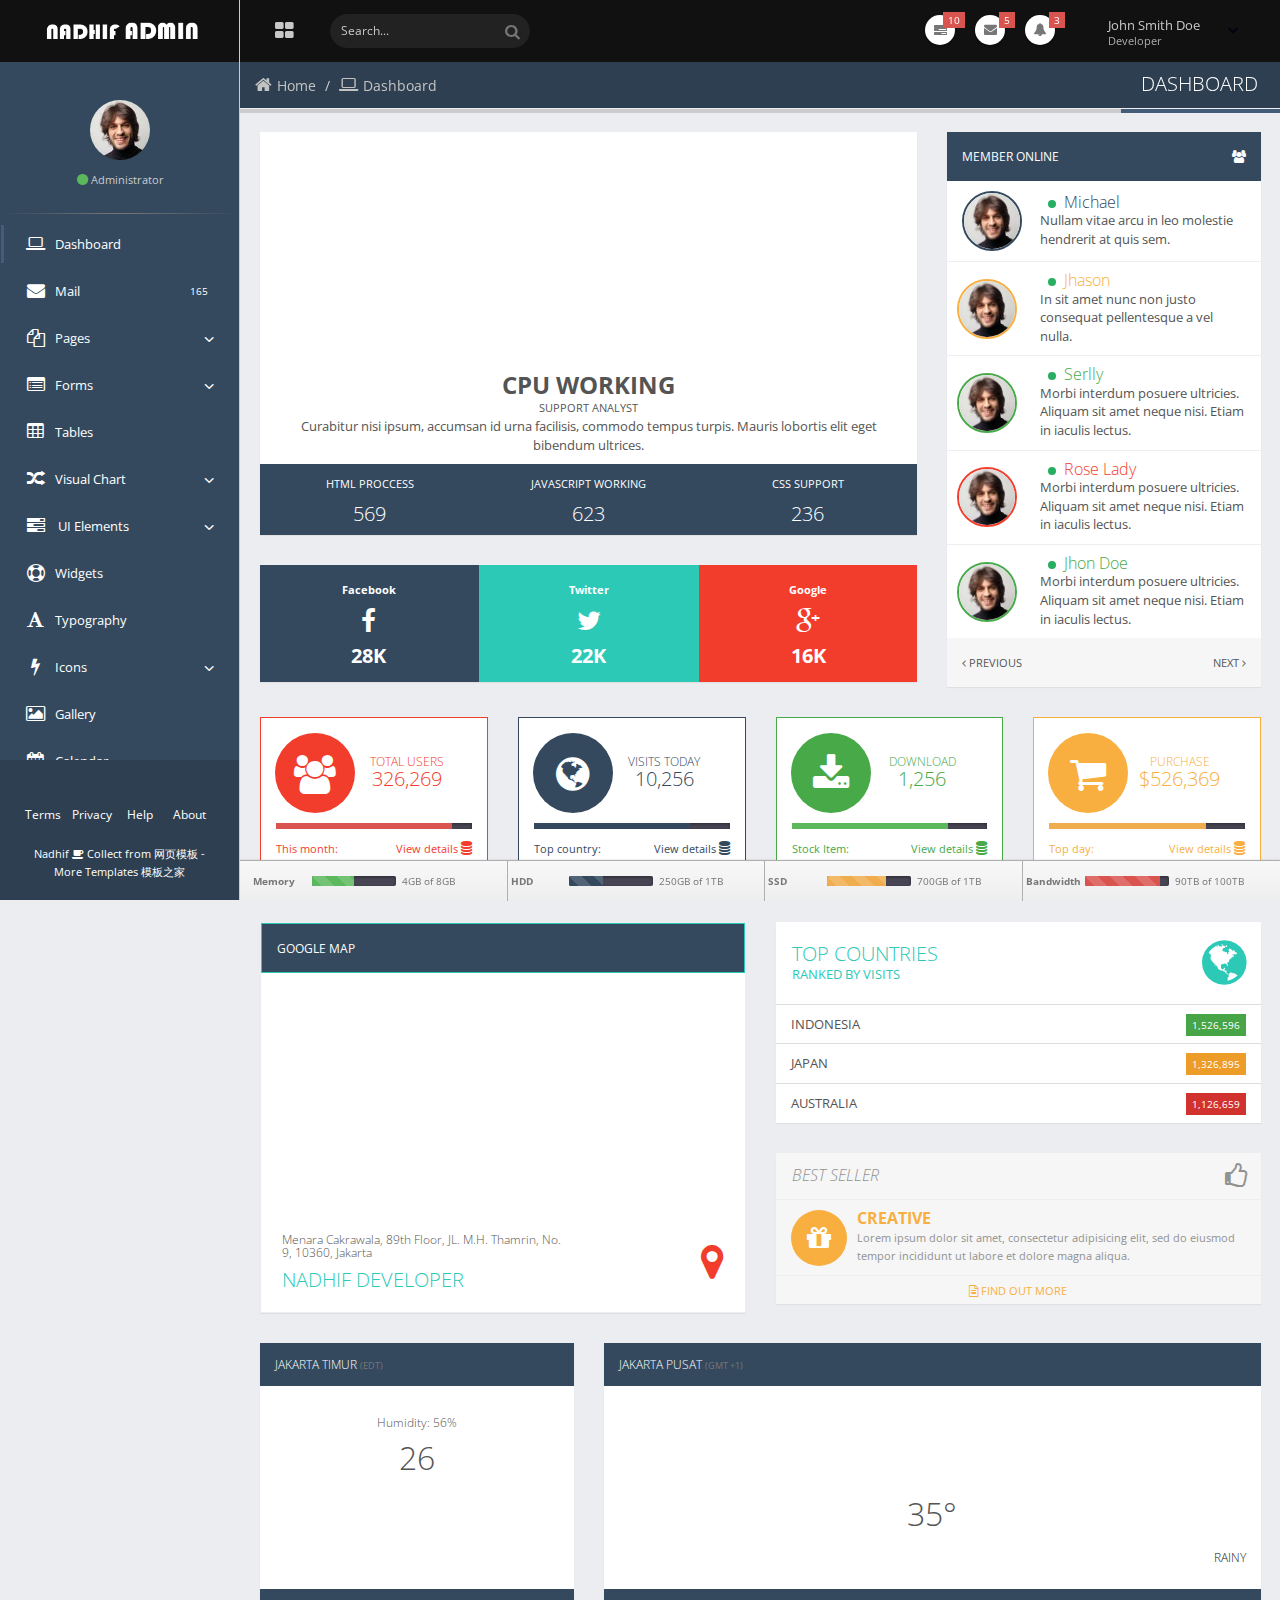
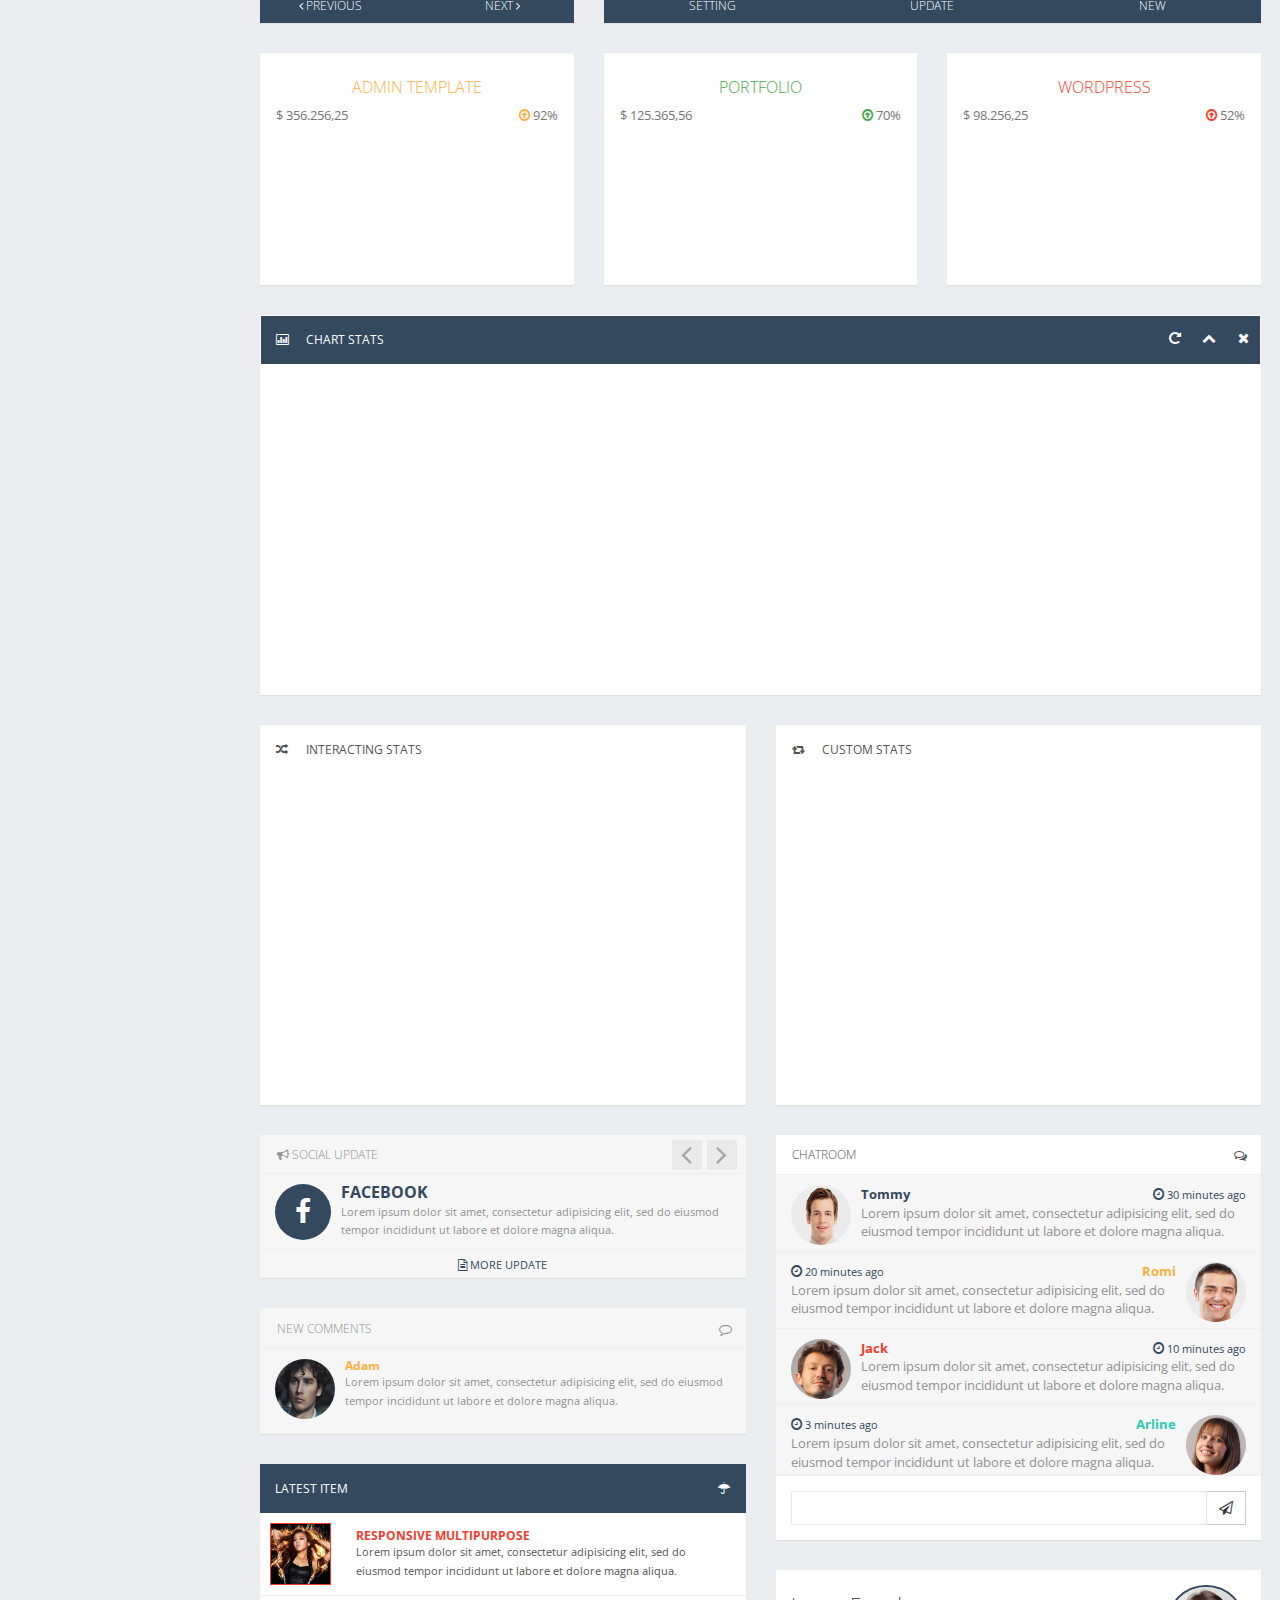
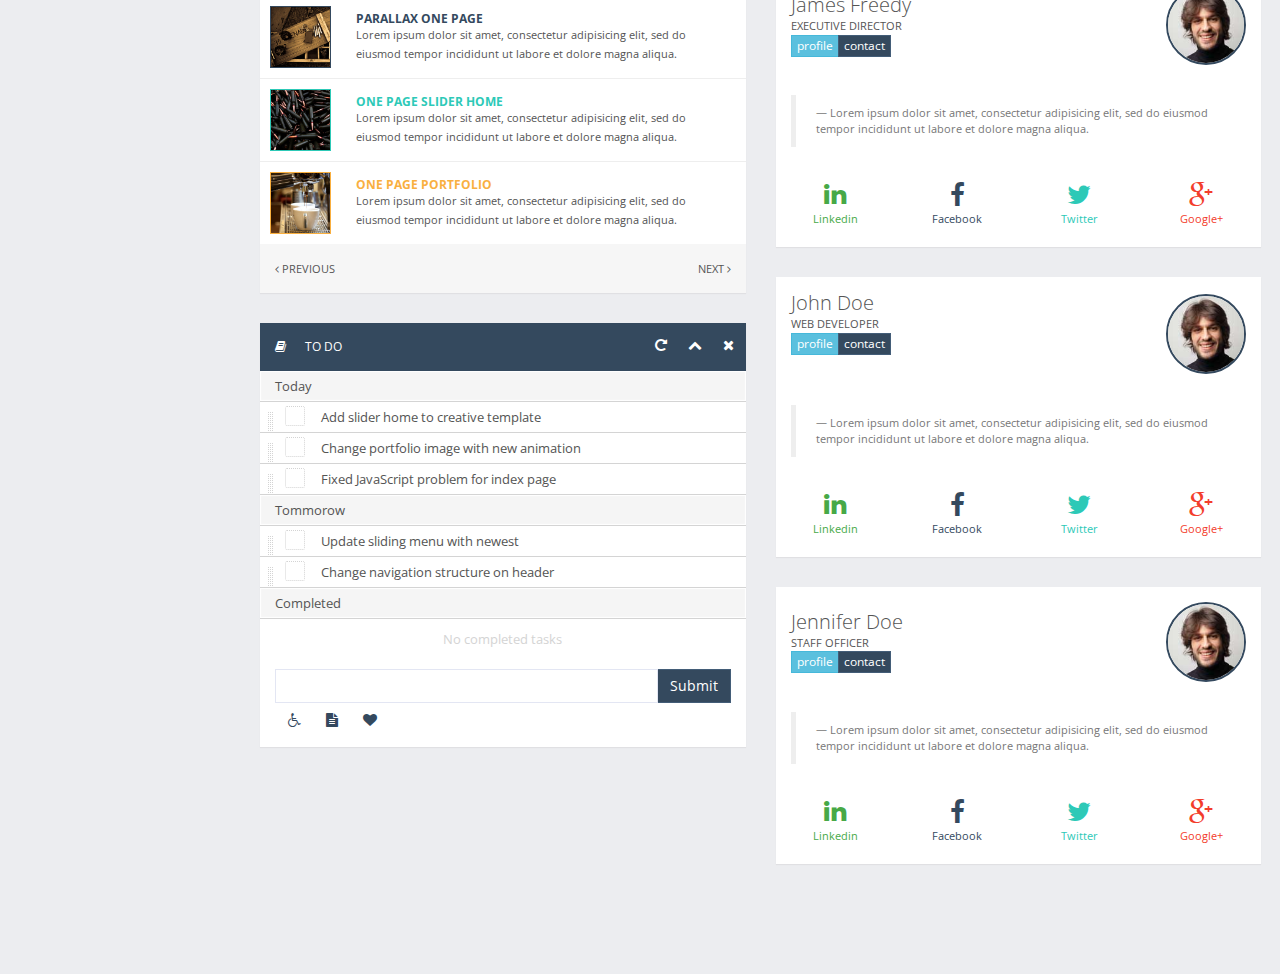
<file: LSL_PRO_WEB/WebModel/index.html>
﻿<!DOCTYPE html>
<html lang="en">

	<head>
	
		<!-- Basic -->
    	<meta charset="UTF-8" />

		<title>Dashboard | Nadhif - Responsive Admin Template</title>
		
		<!-- Mobile Metas -->
	    <meta name="viewport" content="width=device-width, initial-scale=1.0, maximum-scale=1.0, user-scalable=no" />
		
		<!-- Import google fonts -->
        <link href="http://fonts.useso.com/css?family=Open+Sans:300,400,600,700,800|Shadows+Into+Light" rel="stylesheet" type="text/css" />
        
		<!-- Favicon and touch icons -->
		<link rel="shortcut icon" href="assets/ico/favicon.ico" type="image/x-icon" />
		<link rel="apple-touch-icon" href="assets/ico/apple-touch-icon.png" />
		<link rel="apple-touch-icon" sizes="57x57" href="assets/ico/apple-touch-icon-57x57.png" />
		<link rel="apple-touch-icon" sizes="72x72" href="assets/ico/apple-touch-icon-72x72.png" />
		<link rel="apple-touch-icon" sizes="76x76" href="assets/ico/apple-touch-icon-76x76.png" />
		<link rel="apple-touch-icon" sizes="114x114" href="assets/ico/apple-touch-icon-114x114.png" />
		<link rel="apple-touch-icon" sizes="120x120" href="assets/ico/apple-touch-icon-120x120.png" />
		<link rel="apple-touch-icon" sizes="144x144" href="assets/ico/apple-touch-icon-144x144.png" />
		<link rel="apple-touch-icon" sizes="152x152" href="assets/ico/apple-touch-icon-152x152.png" />
		
	    <!-- start: CSS file-->
		
		<!-- Vendor CSS-->
		<link href="assets/vendor/bootstrap/css/bootstrap.min.css" rel="stylesheet" />
		<link href="assets/vendor/skycons/css/skycons.css" rel="stylesheet" />
		<link href="assets/vendor/font-awesome/css/font-awesome.min.css" rel="stylesheet" />
		
		<!-- Plugins CSS-->		
		<link href="assets/plugins/bootkit/css/bootkit.css" rel="stylesheet" />	
		<link href="assets/plugins/scrollbar/css/mCustomScrollbar.css" rel="stylesheet" />
		<link href="assets/plugins/fullcalendar/css/fullcalendar.css" rel="stylesheet" />
		<link href="assets/plugins/jquery-ui/css/jquery-ui-1.10.4.min.css" rel="stylesheet" />
		<link href="assets/plugins/xcharts/css/xcharts.min.css" rel="stylesheet" />
		<link href="assets/plugins/morris/css/morris.css" rel="stylesheet" />
		
		<!-- Theme CSS -->
		<link href="assets/css/jquery.mmenu.css" rel="stylesheet" />
		
		<!-- Page CSS -->		
		<link href="assets/css/style.css" rel="stylesheet" />
		<link href="assets/css/add-ons.min.css" rel="stylesheet" />
		
		<!-- end: CSS file-->	
	    
		
		<!-- Head Libs -->
		<script src="assets/plugins/modernizr/js/modernizr.js"></script>
		
		<!-- HTML5 Shim and Respond.js IE8 support of HTML5 elements and media queries -->
		<!-- WARNING: Respond.js doesn't work if you view the page via file:// -->
		<!--[if lt IE 9]>
			<script src="https://oss.maxcdn.com/html5shiv/3.7.2/html5shiv.min.js"></script>
			<script src="https://oss.maxcdn.com/respond/1.4.2/respond.min.js"></script>
		<![endif]-->		
		
	</head>
	
	<body>
	
		<!-- Start: Header -->
		<div class="navbar" role="navigation">
			<div class="container-fluid container-nav">				
				<!-- Navbar Action -->
				<ul class="nav navbar-nav navbar-actions navbar-left">
					<li class="visible-md visible-lg"><a href="index.html#" id="main-menu-toggle"><i class="fa fa-th-large"></i></a></li>
					<li class="visible-xs visible-sm"><a href="index.html#" id="sidebar-menu"><i class="fa fa-navicon"></i></a></li>			
				</ul>
				<!-- Navbar Left -->
				<div class="navbar-left">
					<!-- Search Form -->					
					<form class="search navbar-form">
						<div class="input-group input-search">
							<input type="text" class="form-control" name="q" id="q" placeholder="Search...">
							<span class="input-group-btn">
								<button class="btn btn-default" type="submit"><i class="fa fa-search"></i></button>
							</span>
						</div>						
					</form>
				</div>
				<!-- Navbar Right -->
				<div class="navbar-right">
					<!-- Notifications -->
					<ul class="notifications hidden-sm hidden-xs">
						<li>
							<a href="#" class="dropdown-toggle notification-icon" data-toggle="dropdown">
								<i class="fa fa-tasks"></i>
								<span class="badge">10</span>
							</a>
							<ul class="dropdown-menu update-menu" role="menu">
								<li><a href="#"><i class="fa fa-database bk-fg-primary"></i> Database </a></li>
								<li><a href="#"><i class="fa fa-bar-chart-o bk-fg-primary"></i> Connection </a></li>
								<li><a href="#"><i class="fa fa-bell bk-fg-primary"></i> Notification </a></li>
								<li><a href="#"><i class="fa fa-envelope bk-fg-primary"></i> Message </a></li>
								<li><a href="#"><i class="fa fa-flash bk-fg-primary"></i> Traffic </a></li>
								<li><a href="#"><i class="fa fa-credit-card bk-fg-primary"></i> Invoices </a></li>
								<li><a href="#"><i class="fa fa-dollar bk-fg-primary"></i> Finances </a></li>
								<li><a href="#"><i class="fa fa-thumbs-o-up bk-fg-primary"></i> Orders </a></li>
								<li><a href="#"><i class="fa fa-folder bk-fg-primary"></i> Directories </a></li>
								<li><a href="#"><i class="fa fa-users bk-fg-primary"></i> Users </a></li>		
							</ul>
						</li>
						<li>
							<a href="#" class="dropdown-toggle notification-icon" data-toggle="dropdown">
								<i class="fa fa-envelope"></i>
								<span class="badge">5</span>
							</a>
							<ul class="dropdown-menu">
								<li class="dropdown-menu-header">
									<strong>Messages</strong>
									<div class="progress progress-xs  progress-striped active">
										<div class="progress-bar progress-bar-success" role="progressbar" aria-valuenow="60" aria-valuemin="0" aria-valuemax="100" style="width: 60%;">
											60%
										</div>
									</div>
								</li>
								<li class="avatar">
									<a href="page-inbox.html">
										<img class="avatar" src="assets/img/avatar1.jpg" alt="" />
										<div><div class="point point-primary point-lg"></div>New message</div>
										<span><small>1 minute ago</small></span>							
									</a>
								</li>
								<li class="avatar">
									<a href="page-inbox.html">
										<img class="avatar" src="assets/img/avatar2.jpg" alt="" />
										<div><div class="point point-primary point-lg"></div>New message</div>
										<span><small>3 minute ago</small></span>								
									</a>
								</li>
								<li class="avatar">
									<a href="page-inbox.html">
										<img class="avatar" src="assets/img/avatar3.jpg" alt="" />
										<div><div class="point point-primary point-lg"></div>New message</div>
										<span><small>4 minute ago</small></span>								
									</a>
								</li>
								<li class="avatar">
									<a href="page-inbox.html">
										<img class="avatar" src="assets/img/avatar4.jpg" alt="" />
										<div><div class="point point-primary point-lg"></div>New message</div>
										<span><small>30 minute ago</small></span>
									</a>
								</li>
								<li class="avatar">
									<a href="page-inbox.html">
										<img class="avatar" src="assets/img/avatar5.jpg" alt="" />
										<div><div class="point point-primary point-lg"></div>New message</div>
										<span><small>1 hours ago</small></span>
									</a>
								</li>						
								<li class="dropdown-menu-footer text-center">
									<a href="page-inbox.html">View all messages</a>
								</li>	
							</ul>
						</li>
						<li>
							<a href="#" class="dropdown-toggle notification-icon" data-toggle="dropdown">
								<i class="fa fa-bell"></i>
								<span class="badge">3</span>
							</a>
							<ul class="dropdown-menu list-group">
								<li class="dropdown-menu-header">
									<strong>Notifications</strong>
									<div class="progress progress-xs  progress-striped active">
										<div class="progress-bar progress-bar-danger" role="progressbar" aria-valuenow="60" aria-valuemin="0" aria-valuemax="100" style="width: 60%;">
											60%
										</div>
									</div>
								</li>
								<li class="list-item">
									<a href="page-inbox.html">
										<div class="pull-left">
										   <i class="fa fa-envelope-o bk-fg-primary"></i>
										</div>
										<div class="media-body clearfix">
											<div>Unread Message</div>
											<h6>You have 10 unread message</h6>
										</div>								
									</a>
								</li>
								<li class="list-item">
									<a href="#">
										<div class="pull-left">
										   <i class="fa fa-cogs bk-fg-primary"></i>
										</div>
										<div class="media-body clearfix">
											<div>New Settings</div>
											<h6>There are new settings available</h6>
										</div>								
									</a>
								</li>
								<li class="list-item">
									<a href="#">
										<div class="pull-left">
										   <i class="fa fa-fire bk-fg-primary"></i>
										</div>
										<div class="media-body clearfix">
											<div>Update</div>
											<h6>There are new updates available</h6>
										</div>								
									</a>
								</li>
								<li class="list-item-last">
									<a href="#">
									  <h6>Unread notifications</h6>
									  <span class="badge">15</span>
								   </a>
								</li>
							</ul>
						</li>
					</ul>
					<!-- End Notifications -->
					<!-- Userbox -->
					<div class="userbox">
						<a href="#" class="dropdown-toggle" data-toggle="dropdown">
							<div class="profile-info">
								<span class="name">John Smith Doe</span>
								<span class="role">Developer</span>
							</div>			
							<i class="fa custom-caret"></i>
						</a>
						<div class="dropdown-menu">
							<ul class="list-unstyled">
								<li class="dropdown-menu-header bk-bg-white bk-margin-top-15">						
									<div class="progress progress-xs  progress-striped active">
										<div class="progress-bar progress-bar-primary" role="progressbar" aria-valuenow="60" aria-valuemin="0" aria-valuemax="100" style="width: 60%;">
											60%
										</div>
									</div>							
								</li>	
								<li>
									<a href="page-profile.html"><i class="fa fa-user"></i> Profile</a>
								</li>
								<li>
									<a href="#"><i class="fa fa-wrench"></i> Settings</a>
								</li>
								<li>
									<a href="page-invoice"><i class="fa fa-usd"></i> Payments</a>
								</li>
								<li>
									<a href="#"><i class="fa fa-file"></i> File</a>
								</li>
								<li>
									<a href="page-login.html"><i class="fa fa-power-off"></i> Logout</a>
								</li>
							</ul>
						</div>						
					</div>
					<!-- End Userbox -->
				</div>
				<!-- End Navbar Right -->
			</div>		
		</div>
		<!-- End: Header -->
		<div class="copyrights">Collect from <a href="http://www.cssmoban.com/" >企业网站模板</a></div>
		<!-- Start: Content -->
		<div class="container-fluid content">	
			<div class="row">
			
				<!-- Sidebar -->
				<div class="sidebar">
					<div class="sidebar-collapse">
						<!-- Sidebar Header Logo-->
						<div class="sidebar-header">
							<img src="assets/img/logo.png" class="img-responsive" alt="" />
						</div>
						<!-- Sidebar Menu-->
						<div class="sidebar-menu">						
							<nav id="menu" class="nav-main" role="navigation">
								<ul class="nav nav-sidebar">
									<div class="panel-body text-center">								
										<div class="bk-avatar">
											<img src="assets/img/avatar.jpg" class="img-circle bk-img-60" alt="" />
										</div>
										<div class="bk-padding-top-10">
											<i class="fa fa-circle text-success"></i> <small>Administrator</small>
										</div>
									</div>
									<div class="divider2"></div>
									<li class="active">
										<a href="index.html">
											<i class="fa fa-laptop" aria-hidden="true"></i><span>Dashboard</span>
										</a>
									</li>
									<li>
										<a href="page-inbox.html">
											<span class="pull-right label label-primary">165</span>
											<i class="fa fa-envelope" aria-hidden="true"></i><span>Mail</span>
										</a>
									</li>
									<li class="nav-parent">
										<a>
											<i class="fa fa-copy" aria-hidden="true"></i><span>Pages</span>
										</a>
										<ul class="nav nav-children">
											<li><a href="page-activity.html"><span class="text"> Activity</span></a></li>
											<li><a href="page-invoice.html"><span class="text"> Invoice</span></a></li>						
											<li><a href="page-profile.html"><span class="text"> Profile</span></a></li>
											<li><a href="page-pricing-tables.html"><span class="text"> Pricing Tables</span></a></li>
											<li><a href="page-404.html"><span class="text"> 404</span></a></li>
											<li><a href="page-500.html"><span class="text"> 500</span></a></li>
											<li><a href="page-lockscreen.html"><span class="text"> LockScreen1</span></a></li>
											<li><a href="page-lockscreen2.html"><span class="text"> LockScreen2</span></a></li>
											<li><a href="page-login.html"><span class="text"> Login Page</span></a></li>
											<li><a href="page-register.html"><span class="text"> Register Page</span></a></li>											
										</ul>
									</li>
									<li class="nav-parent">
										<a>
											<i class="fa fa-list-alt" aria-hidden="true"></i><span>Forms</span>
										</a>
										<ul class="nav nav-children">
											<li><a href="form-elements.html"><span class="text"> Form elements</span></a></li>
											<li><a href="form-wizard.html"><span class="text"> Wizard</span></a></li>
											<li><a href="form-dropzone.html"><span class="text"> Dropzone Upload</span></a></li>
											<li><a href="form-x-editable.html"><span class="text"> X-editable</span></a></li>
											<li><a href="form-editors.html"><span class="text"> Editors</span></a></li>
										</ul>
									</li>
									<li>
										<a href="table.html">
											<i class="fa fa-table" aria-hidden="true"></i><span>Tables</span>
										</a>
									</li>
									<li class="nav-parent">
										<a>
											<i class="fa fa-random" aria-hidden="true"></i><span>Visual Chart</span>
										</a>
										<ul class="nav nav-children">
											<li><a href="chart-flot.html"><span class="text"> Flot Chart</span></a></li>
											<li><a href="chart-xchart.html"><span class="text"> xChart</span></a></li>
											<li><a href="chart-other.html"><span class="text"> Other</span></a></li>
										</ul>
									</li>
									<li class="nav-parent">
										<a>
											<i class="fa fa-tasks" aria-hidden="true"></i>
											<span>UI Elements</span>
										</a>
										<ul class="nav nav-children">
											<li><a href="ui-progress-bars.html"><span class="text"> Progress bars</span></a></li>
											<li><a href="ui-nestable-list.html"><span class="text"> Nestable Lists</span></a></li>
											<li><a href="ui-elements.html"><span class="text"> Elements</span></a></li>
											<li><a href="ui-panels.html"><span class="text"> Panels</span></a></li>
											<li><a href="ui-buttons.html"><span class="text"> Buttons</span></a></li>
										</ul>
									</li>
									<li>
										<a href="widgets.html">
											<i class="fa fa-life-bouy" aria-hidden="true"></i><span>Widgets</span>
										</a>
									</li>
									<li>
										<a href="typography.html">
											<i class="fa fa-font" aria-hidden="true"></i><span>Typography</span>
										</a>
									</li>
									<li class="nav-parent">
										<a>
											<i class="fa fa-bolt" aria-hidden="true"></i><span>Icons</span>
										</a>
										<ul class="nav nav-children">
											<li><a href="icons-font-awesome.html"><span class="text"> Font Awesome</span></a></li>
											<li><a href="icons-weathericons.html"><span class="text"> Weather Icons</span></a></li>
											<li><a href="icons-glyphicons.html"><span class="text"> Glyphicons</span></a></li>
										</ul>
									</li>
									<li>
										<a href="gallery.html">
											<i class="fa fa-picture-o" aria-hidden="true"></i><span>Gallery</span>
										</a>
									</li>
									<li>
										<a href="calendar.html">
											<i class="fa fa-calendar" aria-hidden="true"></i><span>Calendar</span>
										</a>
									</li>
								</ul>
							</nav>
						</div>
						<!-- End Sidebar Menu-->
					</div>
					<!-- Sidebar Footer-->
					<div class="sidebar-footer">	
						<ul class="sidebar-terms">
							<li><a href="index.html#">Terms</a></li>
							<li><a href="index.html#">Privacy</a></li>
							<li><a href="index.html#">Help</a></li>
							<li><a href="index.html#">About</a></li>
						</ul>
						<div class="copyright text-center">
							<small>Nadhif <i class="fa fa-coffee"></i> Collect from <a href="http://www.cssmoban.com/" title="网页模板" target="_blank">网页模板</a> - More Templates <a href="http://www.cssmoban.com/" target="_blank" title="模板之家">模板之家</a></small>
						</div>					
					</div>
					<!-- End Sidebar Footer-->
				</div>
				<!-- End Sidebar -->
		
				<!-- Main Page -->
				<div class="main ">
					<!-- Page Header -->
					<div class="page-header">
						<div class="pull-left">
							<ol class="breadcrumb visible-sm visible-md visible-lg">								
								<li><a href="index.html"><i class="icon fa fa-home"></i>Home</a></li>
								<li class="active"><i class="fa fa-laptop"></i>Dashboard</li>
							</ol>						
						</div>
						<div class="pull-right">
							<h2>Dashboard</h2>
						</div>					
					</div>
					<!-- End Page Header -->								
					<div class="row">	
						<div class="col-lg-8 col-md-12">
							<div class="panel bk-widget bk-border-off">					
								<div class="panel-body text-center bk-padding-top-20 bk-wrapper bk-bg-white">
									<div id="realtime-update" style="height:190px;color:#484848;"></div>
								</div>
								<div class="panel-body bk-padding-bottom-10 text-center bk-bg-white">
									<h3 class="bk-margin-off"><strong>CPU WORKING</strong></h3>
									<small>SUPPORT ANALYST</small>
									<p class="bk-margin-off-bottom">
										Curabitur nisi ipsum, accumsan id urna facilisis, commodo tempus turpis. Mauris lobortis elit eget bibendum
										ultrices.
									</p>
								</div>
								<div class="panel-body bk-padding-off-bottom bk-padding-off-top bk-bg-info">
									<div class="row text-center">
										<a class="col-lg-4 col-md-4 col-sm-4 col-xs-12 bk-bg-primary bk-bg-lighten bk-padding-top-10 bk-padding-bottom-10">
											<small>HTML PROCCESS</small>
											<h4 class="bk-margin-off-bottom">569</h4>
										</a>
										<a class="col-lg-4 col-md-4 col-sm-4 col-xs-12 bk-bg-primary bk-bg-lighten bk-padding-top-10 bk-padding-bottom-10">
											<small>JAVASCRIPT WORKING</small>
											<h4 class="bk-margin-off-bottom">623</h4>
										</a>
										<a class="col-lg-4 col-md-4 col-sm-4 col-xs-12 bk-bg-primary bk-bg-lighten bk-padding-top-10 bk-padding-bottom-10">
											<small>CSS SUPPORT</small>
											<h4 class="bk-margin-off-bottom">236</h4>
										</a>
									</div>
								</div>
							</div>
							<div class="panel bk-widget bk-border-off">
								<div class="panel-body bk-ltr">
									<div class="row text-center">
										<a class="col-lg-4 col-md-4 col-sm-4 col-xs-12 bk-bg-primary bk-bg-darken bk-padding-top-15 bk-padding-bottom-15">
											<div>
												<small><strong>Facebook</strong></small>
											</div>
											<div class="bk-margin-top-10">
												<i class="fa fa-facebook fa-2x"></i>
											</div>
											<h4 class="bk-margin-off-bottom"><strong>28K</strong></h4>
										</a>
										<a class="col-lg-4 col-md-4 col-sm-4 col-xs-12 bk-bg-info bk-bg-darken bk-padding-top-15 bk-padding-bottom-15">
											<div>
												<small><strong>Twitter</strong></small>
											</div>
											<div class="bk-margin-top-10">
												<i class="fa fa-twitter fa-2x"></i>
											</div>
											<h4 class="bk-margin-off-bottom"><strong>22K</strong></h4>
										</a>
										<a class="col-lg-4 col-md-4 col-sm-4 col-xs-12 bk-bg-danger bk-bg-darken bk-padding-top-15 bk-padding-bottom-15">
											<div>
												<small><strong>Google</strong></small>
											</div>
											<div class="bk-margin-top-10">
												<i class="fa fa-google-plus fa-2x"></i>
											</div>
											<h4 class="bk-margin-off-bottom"><strong>16K</strong></h4>
										</a>
									</div>
								</div>
							</div>
						</div>
						<div class="col-lg-4 col-md-12">
							<div class="panel bk-widget bk-border-off bk-noradius">
								<div class="panel-heading bk-bg-primary">
									<div class="row">
										<div class="col-xs-8 text-left bk-vcenter">
											<h6 class="bk-margin-off">MEMBER ONLINE</h6>
										</div>
										<div class="col-xs-4 bk-vcenter text-right">
											<i class="fa fa-users"></i>
										</div>
									</div>
								</div>
								<div class="panel-body bk-bg-white bk-padding-off-top bk-padding-off-bottom">
									<div class="row">
										<div class="col-xs-3 bk-vcenter text-center bk-padding-top-10 bk-padding-bottom-10">
											<a href="#" class="bk-avatar">
												<img src="assets/img/avatar.jpg" alt="" class="img-circle bk-img-60 bk-border-primary bk-border-2x bk-border-darken">
											</a>
										</div>
										<div class="col-xs-9 bk-vcenter">
											<h5 class="bk-fg-primary bk-margin-off-bottom"><div class="point point-success point-lg"></div>Michael</h5>
											<p>
												Nullam vitae arcu in leo molestie hendrerit at quis sem.                                    
											</p>
										</div>
									</div>
									<div class="row">
										<hr class="bk-margin-off" />
										<div class="col-xs-3 bk-vcenter text-center bk-padding-10">
											<a href="#" class="bk-avatar">
												<img src="assets/img/avatar.jpg" alt="" class="img-circle bk-img-60 bk-border-warning bk-border-2x bk-border-darken">
											</a>
										</div>
										<div class="col-xs-9 bk-vcenter">
											<h5 class="bk-fg-warning bk-margin-off-bottom"><div class="point point-success point-lg"></div>Jhason</h5>
											<p>
												In sit amet nunc non justo consequat pellentesque a vel nulla.                                     
											</p>
										</div>
									</div>
									<div class="row">
										<hr class="bk-margin-off" />
										<div class="col-xs-3 bk-vcenter text-center bk-padding-10">
											<a href="#" class="bk-avatar">
												<img src="assets/img/avatar.jpg" alt="" class="img-circle bk-img-60 bk-border-success bk-border-2x bk-border-darken">
											</a>
										</div>
										<div class="col-xs-9 bk-vcenter">
											<h5 class="bk-fg-success bk-margin-off-bottom"><div class="point point-success point-lg"></div>Serlly</h5>
											<p>
												Morbi interdum posuere ultricies. Aliquam sit amet neque nisi. Etiam in iaculis lectus. 
											</p>
										</div>
									</div>							
									<div class="row">
										<hr class="bk-margin-off" />
										<div class="col-xs-3 bk-vcenter text-center bk-padding-10">
											<a href="#" class="bk-avatar">
												<img src="assets/img/avatar.jpg" alt="" class="img-circle bk-img-60 bk-border-danger bk-border-2x bk-border-darken">
											</a>
										</div>
										<div class="col-xs-9 bk-vcenter">
											<h5 class="bk-fg-danger bk-margin-off-bottom"><div class="point point-success point-lg"></div>Rose Lady</h5>
											<p>
												Morbi interdum posuere ultricies. Aliquam sit amet neque nisi. Etiam in iaculis lectus. 
											</p>
										</div>
									</div>
									<div class="row">
										<hr class="bk-margin-off" />
										<div class="col-xs-3 bk-vcenter text-center bk-padding-10">
											<a href="#" class="bk-avatar">
												<img src="assets/img/avatar.jpg" alt="" class="img-circle bk-img-60 bk-border-success bk-border-2x bk-border-darken">
											</a>
										</div>
										<div class="col-xs-9 bk-vcenter">
											<h5 class="bk-fg-success bk-margin-off-bottom"><div class="point point-success point-lg"></div>Jhon Doe</h5>
											<p>
												Morbi interdum posuere ultricies. Aliquam sit amet neque nisi. Etiam in iaculis lectus. 
											</p>
										</div>
									</div>
								</div>
								<div class="panel-body bk-bg-very-light-gray bk-padding-top-5 bk-padding-bottom-5 ">
									<div class="row">
										<div class="col-xs-6">
											<a href="#" class="bk-fg-textcolor"><small><i class="fa fa-angle-left"></i> PREVIOUS</small></a>
										</div>
										<div class="col-xs-6 text-right">
											<a href="#" class="bk-fg-textcolor"><small>NEXT <i class="fa fa-angle-right"></i></small></a>
										</div>
									</div>
								</div>
							</div>
						</div>		
					</div>
					
					<div class="row">
						<div class="col-lg-3 col-md-6 col-sm-6 col-xs-12">
							<div class="panel bk-widget bk-border-off bk-noradius">
								<div class="bk-border-danger bk-bg-white bk-fg-danger bk-ltr bk-padding-15">
									<div class="row">
										<div class="col-xs-4 text-left bk-vcenter bk-padding-off">
											<span class="bk-round bk-icon bk-icon-3x bk-bg-danger bk-border-off">
												<i class="fa fa-users fa-3x"></i>
											</span>
										</div>
										<div class="col-xs-8 text-center bk-vcenter">
											<h6 class="bk-margin-off">TOTAL USERS</h6>
											<h4 class="bk-margin-off">326,269</h4>
										</div>
									</div>
									<div class="progress bk-margin-off-bottom bk-margin-top-10 bk-noradius" style="height: 6px;">
										<div class="progress-bar progress-bar-danger" role="progressbar" aria-valuenow="90" aria-valuemin="0" aria-valuemax="100" style="width: 90%;">
											<span class="sr-only">90% Complete</span>
										</div>
									</div>
									<div class="bk-margin-top-10">
										<div class="row">
											<div class="col-xs-6">
												<small>This month: 6,269</small>
											</div>
											<div class="col-xs-6 text-right">
												<a href="#" class="bk-fg-danger bk-fg-darken"><small>View details</small> <i class="fa fa-database"></i></a>
											</div>
										</div>
									</div>
								</div>
							</div>
						</div>						
						<div class="col-lg-3 col-md-6 col-sm-6 col-xs-12">
							<div class="panel bk-widget bk-border-off">
								<div class="bk-border-primary bk-bg-white bk-fg-primary bk-ltr bk-padding-15">
									<div class="row">
										<div class="col-xs-4 text-left bk-vcenter bk-padding-off">
											<span class="bk-round bk-border-off bk-icon bk-icon-3x bk-bg-primary">
												<i class="fa fa-globe fa-3x"></i>
											</span>
										</div>
										<div class="col-xs-8 text-center bk-vcenter">
											<h6 class="bk-margin-off">VISITS TODAY</h6>
											<h4 class="bk-margin-off">10,256</h4>
										</div>
									</div>
									<div class="progress bk-margin-off-bottom bk-margin-top-10 bk-noradius" style="height: 6px;">
										<div class="progress-bar progress-bar-primary" role="progressbar" aria-valuenow="80" aria-valuemin="0" aria-valuemax="100" style="width: 80%;">
											<span class="sr-only">80% Complete</span>
										</div>
									</div>
									<div class="bk-margin-top-10">
										<div class="row">
											<div class="col-xs-6">
												<small>Top country: INDONESIA</small>
											</div>
											<div class="col-xs-6 text-right">
												<a href="#" class="bk-fg-primary bk-fg-darken"><small>View details</small> <i class="fa fa-database"></i></a>
											</div>
										</div>
									</div>
								</div>
							</div>
						</div>
						<div class="col-lg-3 col-md-6 col-sm-6 col-xs-12">
							<div class="panel bk-widget bk-border-off bk-noradius">
								<div class="bk-border-success bk-bg-white bk-fg-success bk-ltr bk-padding-15">
									<div class="row">
										<div class="col-xs-4 text-left bk-vcenter bk-padding-off">
											<span class="bk-round bk-border-off bk-icon bk-icon-3x bk-bg-success">
												<i class="fa fa-download fa-3x"></i>
											</span>
										</div>
										<div class="col-xs-8 text-center bk-vcenter">
											<h6 class="bk-margin-off">DOWNLOAD</h6>
											<h4 class="bk-margin-off">1,256</h4>
										</div>
									</div>
									<div class="progress bk-margin-off-bottom bk-margin-top-10 bk-noradius" style="height: 6px;">
										<div class="progress-bar progress-bar-success" role="progressbar" aria-valuenow="80" aria-valuemin="0" aria-valuemax="100" style="width: 80%;">
											<span class="sr-only">80% Complete</span>
										</div>
									</div>
									<div class="bk-margin-top-10">
										<div class="row">
											<div class="col-xs-6">
												<small>Stock Item: 32,269</small>
											</div>
											<div class="col-xs-6 text-right">
												<a href="#" class="bk-fg-success bk-fg-darken"><small>View details</small> <i class="fa fa-database"></i></a>
											</div>
										</div>
									</div>
								</div>
							</div>
						</div>
						<div class="col-lg-3 col-md-6 col-sm-6 col-xs-12">
							<div class="panel bk-widget bk-border-off bk-noradius">
								<div class="bk-border-warning bk-bg-white bk-fg-warning bk-ltr bk-padding-15">
									<div class="row">
										<div class="col-xs-4 text-left bk-vcenter bk-padding-off">
											<span class="bk-round bk-border-off bk-icon bk-icon-3x bk-bg-warning">
												<i class="fa fa-shopping-cart fa-3x"></i>
											</span>
										</div>
										<div class="col-xs-8 text-center bk-vcenter">
											<h6 class="bk-margin-off">PURCHASE</h6>
											<h4 class="bk-margin-off">$526,369</h4>
										</div>
									</div>
									<div class="progress bk-margin-off-bottom bk-margin-top-10 bk-noradius" style="height: 6px;">
										<div class="progress-bar progress-bar-warning" role="progressbar" aria-valuenow="80" aria-valuemin="0" aria-valuemax="100" style="width: 80%;">
											<span class="sr-only">80% Complete</span>
										</div>
									</div>
									<div class="bk-margin-top-10">
										<div class="row">
											<div class="col-xs-6">
												<small>Top day: 02/01/2015</small>
											</div>
											<div class="col-xs-6 text-right">
												<a href="#" class="bk-fg-warning bk-fg-darken"><small>View details</small> <i class="fa fa-database"></i></a>
											</div>
										</div>
									</div>
								</div>
							</div>
						</div>	
					</div>

					<div class="row">
						<div class="col-lg-6 col-md-12 col-sm-12 col-xs-12">
							<div class="panel bk-widget bk-webkit-fix">
								<div class="panel-heading bk-bg-primary bk-border-info">
									<div class="row">
										<div class="col-xs-8 text-left bk-vcenter">
											<h6 class="bk-margin-off">GOOGLE MAP</h6>
										</div>							
									</div>
								</div>
								<div class="panel-body bk-bg-white bk-border-white text-center bk-padding-off">
									<div id="gmap-marker" class="bk-radius-top" style="height: 237px"></div>
								</div>
								<div class="panel-body bk-bg-white bk-border-white bk-padding-off-top bk-padding-off-bottom">
									<div class="row">
										<div class="col-xs-8 bk-vcenter bk-padding-20">
											<h6 class="bk-margin-off bk-docs-font-weight-300">Menara Cakrawala, 89th Floor, JL. M.H. Thamrin, No. 9, 10360, Jakarta</h6>
											<h4 class="bk-fg-info bk-padding-top-10 bk-margin-off bk-docs-font-weight-300">NADHIF DEVELOPER</h4>
										</div>
										<div class="col-xs-4 text-right bk-vcenter bk-padding-20 bk-fg-danger">
											<i class="fa fa-map-marker fa-3x"></i>
										</div>
									</div>
								</div>
							</div>
						</div>
						<div class="col-lg-6 col-md-12 col-sm-12 col-xs-12">
							<div class="panel bk-widget bk-border-off bk-noradius">
								<div class="panel-body bk-bg-white text-center bk-fg-info bk-padding-top-15 bk-padding-bottom-15">
									<div class="row">
										<div class="col-xs-8 text-left bk-vcenter">
											<div class="">
												<h4 class="bk-margin-off">TOP COUNTRIES</h4>
												RANKED BY VISITS
											</div>
										</div>
										<div class="col-xs-4 bk-vcenter text-right">
											<i class="fa fa-globe fa-4x"></i>
										</div>
									</div>
								</div>
								<div class="list-group">
									<a href="#" class="list-group-item">
										<div class="row">
											<div class="col-xs-6">
												INDONESIA
											</div>
											<div class="col-xs-6 text-right">
												<span class="label label-success bk-noradius">1,526,596</span>
											</div>
										</div>
									</a>
									<a href="#" class="list-group-item">
										<div class="row">
											<div class="col-xs-6">
												JAPAN
											</div>
											<div class="col-xs-6 text-right">
												<span class="label label-warning bk-noradius">1,326,895</span>
											</div>
										</div>
									</a>
									<a href="#" class="list-group-item">
										<div class="row">
											<div class="col-xs-6">
												AUSTRALIA
											</div>
											<div class="col-xs-6 text-right">
												<span class="label label-danger bk-noradius">1,126,659</span>
											</div>
										</div>
									</a>                        
								</div>
							</div>
							<div class="panel bk-widget bk-border-off bk-webkit-fix">
								<div class="panel-body bk-bg-very-light-gray text-center bk-padding-top-10 bk-padding-bottom-10">
									<div class="row">
										<div class="col-xs-8 text-left bk-vcenter">
											<h5 class="bk-margin-off"><em>BEST SELLER</em></h5>
										</div>
										<div class="col-xs-4 bk-vcenter text-right">
											<i class="fa fa-thumbs-o-up fa-2x"></i>
										</div>
									</div>
								</div>
								<hr class="bk-margin-off" />
								<div class="bs-example">
									<div id="carousel-example-generic3" class="carousel bk-carousel-fade slide" data-ride="carousel">
										<div class="carousel-inner">
											<div class="item active">
												<a class="panel-body bk-bg-very-light-gray bk-bg-lighten bk-padding-off-top bk-padding-off-bottom">
													<div class="pull-left bk-margin-top-10 bk-margin-right-10">
														<div class="bk-round bk-bg-darken bk-border-off bk-icon bk-icon-2x bk-icon-default bk-bg-warning">
															<i class="fa fa-gift fa-2x"></i>
														</div>
													</div>
													<h5 class="bk-fg-warning bk-fg-darken bk-margin-off-bottom"><strong>CREATIVE</strong></h5>
													<p>
														<small>Lorem ipsum dolor sit amet, consectetur adipisicing elit, sed do eiusmod tempor incididunt ut labore et dolore magna aliqua.</small>
													</p>
												</a>
												<hr class="bk-margin-off" />
												<div class="panel-body bk-bg-very-light-gray bk-padding-5 text-center">
													<a href="#" class="bk-fg-warning bk-fg-lighten"><small><i class="fa fa-file-text-o"></i> FIND OUT MORE</small></a>
												</div>
											</div>
											<div class="item">
												<a class="panel-body bk-bg-very-light-gray bk-bg-lighten bk-padding-off-top bk-padding-off-bottom">
													<div class="pull-left bk-margin-top-10 bk-margin-right-10">
														<div class="bk-round bk-bg-darken bk-border-off bk-icon bk-icon-2x bk-icon-default bk-bg-info">
															<i class="fa fa-send-o fa-2x"></i>
														</div>
													</div>
													<h5 class="bk-fg-info bk-fg-darken bk-margin-off-bottom"><strong>PORTFOLIO</strong></h5>
													<p>
														<small>Lorem ipsum dolor sit amet, consectetur adipisicing elit, sed do eiusmod tempor incididunt ut labore et dolore magna aliqua.</small>
													</p>
												</a>
												<hr class="bk-margin-off" />
												<div class="panel-body bk-bg-very-light-gray bk-padding-5 text-center">
													<a href="#" class="bk-fg-info bk-fg-lighten"><small><i class="fa fa-file-text-o"></i> FIND OUT MORE</small></a>
												</div>
											</div>
											<div class="item">
												<a class="panel-body bk-bg-very-light-gray bk-bg-lighten bk-padding-off-top bk-padding-off-bottom">
													<div class="pull-left bk-margin-top-10 bk-margin-right-10">
														<div class="bk-round bk-bg-darken bk-border-off bk-icon bk-icon-2x bk-icon-default bk-bg-primary">
															<i class="fa fa-map-marker fa-2x"></i>
														</div>
													</div>
													<h5 class="bk-fg-primary bk-fg-darken bk-margin-off-bottom"><strong>ADMIN TEMPLATE</strong></h5>
													<p>
														<small>Lorem ipsum dolor sit amet, consectetur adipisicing elit, sed do eiusmod tempor incididunt ut labore et dolore magna aliqua.</small>
													</p>
												</a>
												<hr class="bk-margin-off" />
												<div class="panel-body bk-bg-very-light-gray bk-padding-5 text-center">
													<a href="#" class="bk-fg-primary bk-fg-lighten"><small><i class="fa fa-file-text-o"></i> FIND OUT MORE</small></a>
												</div>
											</div>
										</div>
										<a class="left carousel-control bk-carousel-control bk-carousel-control-white bk-carousel-hide-init" href="#carousel-example-generic3" role="button" data-slide="prev">
											<span class="fa fa-angle-left icon-prev bk-bg-very-light-gray"></span>
										</a>
										<a class="right carousel-control bk-carousel-control bk-carousel-control-white bk-carousel-hide-init" href="#carousel-example-generic3" role="button" data-slide="next">
											<span class="fa fa-angle-right icon-next"></span>
										</a>
									</div>
								</div>
							</div>
						</div>
					</div>
					
					<div class="row">
						<div class="col-sm-4">
							<div class="panel bk-widget bk-border-off bk-webkit-fix">
								<div class="bs-example">
									<div id="carousel-example-generic10b" class="carousel bk-carousel-fade slide" data-ride="carousel">
										<div class="carousel-inner">
											<div class="item">
												<div class="panel-body bk-bg-primary">
													<h6 class="bk-margin-off bk-docs-font-weight-300">JAKARTA PUSAT <small>(GMT +1)</small></h6>
												</div>
												<a class="panel-body bk-bg-white bk-bg-darken text-center bk-padding-top-20 bk-padding-bottom-20">
													<h6 class="bk-docs-font-weight-300">Humidity: 40%</h6>
													<h1 class="bk-margin-off-top bk-docs-font-weight-700"> 26</h1>
													<canvas class="partly-cloudy-day bk-padding-top-10 bk-padding-bottom-10" width="60" height="60"></canvas>
												</a>
											</div>                                
											<div class="item active">
												<div class="panel-body bk-bg-primary">
													<h6 class="bk-margin-off bk-docs-font-weight-300">JAKARTA TIMUR <small>(EDT)</small></h6>
												</div>
												<a class="panel-body bk-bg-white bk-bg-darken text-center bk-padding-top-20 bk-padding-bottom-20">
													<h6 class="bk-docs-font-weight-300">Humidity: 56%</h6>
													<h1 class="bk-margin-off-top bk-docs-font-weight-700"> 26</h1>
													<canvas class="clear-day bk-padding-top-10 bk-padding-bottom-10" width="60" height="60"></canvas>
												</a>
											</div>
											<div class="item">
												<div class="panel-body bk-bg-primary">
													<h6 class="bk-margin-off bk-docs-font-weight-300">JAKARTA SELATAN <small>(IST)</small></h6>
												</div>
												<a class="panel-body bk-bg-white bk-bg-darken text-center bk-padding-top-20 bk-padding-bottom-20">
													<h6 class="bk-docs-font-weight-300">Humidity: 72%</h6>
													<h1 class="bk-margin-off-top bk-docs-font-weight-700"> 80</h1>
													<canvas class="partly-cloudy-night bk-padding-top-10 bk-padding-bottom-10" width="60" height="60"></canvas>
												</a>
											</div>
											<div class="item">
												<div class="panel-body bk-bg-primary">
													<h6 class="bk-margin-off bk-docs-font-weight-300">JAKARTA UTARA <small>(PDT)</small></h6>
												</div>
												<a class="panel-body bk-bg-white bk-bg-darken text-center bk-padding-top-20 bk-padding-bottom-20">
													<h6 class="bk-docs-font-weight-300">Humidity: 77%</h6>
													<h1 class="bk-margin-off-top bk-docs-font-weight-700"> 88</h1>
													<canvas class="cloudy bk-padding-top-10 bk-padding-bottom-10" width="60" height="60"></canvas>
												</a>
											</div>
										</div>
									</div>
								</div>
								<div class="panel-body bk-padding-off">
									<div class="row">
										<a href="#carousel-example-generic10b" class="col-xs-6 pull-left bk-bg-primary bk-bg-darken bk-padding-top-5 bk-padding-bottom-5 text-center" data-slide="prev">
											<h6><i class="fa fa-angle-left"></i> PREVIOUS</h6>
										</a>
										<a href="#carousel-example-generic10b" class="col-xs-6 pull-left bk-bg-primary bk-bg-darken bk-padding-top-5 bk-padding-bottom-5 text-center" data-slide="next">
											<h6>NEXT <i class="fa fa-angle-right"></i></h6>
										</a>
									</div>
								</div>
							</div>
						</div>
						<div class="col-sm-8">
							<div class="panel bk-widget bk-border-off bk-webkit-fix">
								<div class="bs-example">
									<div id="carousel-example-generic3c" class="carousel slide" data-ride="carousel">
										<div class="carousel-inner">
											<div class="item">
												<div class="panel-body bk-bg-primary">
													<h6 class="bk-margin-off bk-docs-font-weight-300">JAKARTA UTARA <small>(PDT)</small></h6>
												</div>
												<div class="panel-body bk-bg-white text-center bk-padding-top-15 bk-padding-bottom-15">
													<canvas class="partly-cloudy-night" width="60" height="60"></canvas>
												</div>
												<div class="panel-body bk-bg-white text-center">
													<h1 class="bk-margin-off-top">26°</h1>
													<h6 class="bk-docs-font-weight-300 pull-right">CLOUDY </h6>
												</div>
											</div>
											<div class="item">
												<div class="panel-body bk-bg-primary">
													<h6 class="bk-margin-off bk-docs-font-weight-300">JAKARTA SELATAN <small>(IST)</small></h6>
												</div>
												<div class="panel-body bk-bg-white text-center bk-padding-top-15 bk-padding-bottom-15">
													<canvas class="wind" width="60" height="60"</canvas>
												</div>
												<div class="panel-body bk-bg-white text-center">
													<h1 class="bk-margin-off-top">78°</h1>
													<h6 class="bk-docs-font-weight-300 pull-right">WINDY </h6>
												</div>
											</div>
											<div class="item active">
												<div class="panel-body bk-bg-primary">
													<h6 class="bk-margin-off bk-docs-font-weight-300">JAKARTA PUSAT <small>(GMT +1)</small></h6>
												</div>
												<div class="panel-body bk-bg-white text-center bk-padding-top-15 bk-padding-bottom-15">
													<canvas class="rain" width="60" height="60"></canvas>
												</div>
												<div class="panel-body bk-bg-white text-center">
													<h1 class="bk-margin-off-top">35°</h1>
													<h6 class="bk-docs-font-weight-700 bk-fg-inverse pull-right">RAINY </h6>
												</div>
											</div>
										</div>
										<a class="left carousel-control bk-carousel-control bk-carousel-control-white bk-carousel-hide-init" href="#carousel-example-generic3c" role="button" data-slide="prev">
											<span class="fa fa-angle-left icon-prev bk-bg-very-light-gray"></span>
										</a>
										<a class="right carousel-control bk-carousel-control bk-carousel-control-white bk-carousel-hide-init" href="#carousel-example-generic3c" role="button" data-slide="next">
											<span class="fa fa-angle-right icon-next"></span>
										</a>
									</div>
								</div>
								<div class="panel-body bk-ltr">
									<div class="row text-center">
										<a class="col-xs-4 bk-bg-primary bk-bg-darken bk-padding-top-5 bk-padding-bottom-5">
											<h6>SETTING</h6>
										</a>
										<a class="col-xs-4 bk-bg-primary bk-bg-darken bk-padding-top-5 bk-padding-bottom-5">
											<h6>UPDATE</h6>
										</a>
										<a class="col-xs-4 bk-bg-primary bk-bg-darken bk-padding-top-5 bk-padding-bottom-5">
											<h6>NEW</h6>
										</a>
									</div>
								</div>
							</div>  	
						</div>
					</div>					
						
					<div class="row">
						<div class="col-lg-4 col-md-12 col-sm-12 col-xs-12">
							<div class="panel">
								<div class="panel-body text-center" style="height:230px">
									<h5 class="bk-fg-warning">ADMIN TEMPLATE</h5>
									<div style="width:300px;left:50%;position:absolute;margin-left:-150px;">
										<canvas id="gauge1"></canvas>
									</div>
									<span class="pull-left">$ 356.256,25</span>
									<span class="pull-right"><i class="fa fa-arrow-circle-o-up bk-fg-warning"></i> 92%</span>
								</div>
							</div>				
						</div>
						<div class="col-lg-4 col-md-12 col-sm-12 col-xs-12">
							<div class="panel">
								<div class="panel-body text-center" style="height:230px">
									<h5 class="bk-fg-success">PORTFOLIO</h5>
									<div style="width:300px;left:50%;position:absolute;margin-left:-150px;">
										<canvas id="gauge2"></canvas>
									</div>
									<span class="pull-left">$ 125.365,56</span>
									<span class="pull-right"><i class="fa fa-arrow-circle-o-up bk-fg-success"></i> 70%</span>
								</div>
							</div>			
						</div>
						<div class="col-lg-4 col-md-12 col-sm-12 col-xs-12">
							<div class="panel">
								<div class="panel-body text-center" style="height:230px">
									<h5 class="bk-fg-danger">WORDPRESS</h5>
									<div style="width:300px;left:50%;position:absolute;margin-left:-150px;">
										<canvas id="gauge3"></canvas>
									</div>
									<span class="pull-left">$ 98.256,25</span>
									<span class="pull-right"><i class="fa fa-arrow-circle-o-up bk-fg-danger"></i> 52%</span>
								</div>
							</div>				
						</div>
					</div>
						
					<div class="row">
						<div class="col-sm-12">
							<div class="panel">
								<div class="panel-heading bk-bg-primary">
									<h6><i class="fa fa-bar-chart-o red"></i>CHART STATS</h6>
									<div class="panel-actions">
										<a href="index.html#" class="btn-setting"><i class="fa fa-rotate-right"></i></a>
										<a href="index.html#" class="btn-minimize"><i class="fa fa-chevron-up"></i></a>
										<a href="index.html#" class="btn-close"><i class="fa fa-times"></i></a>
									</div>	
								</div>						
								<div class="panel-body">
									<figure class="demo" id="chart" style="height: 300px"></figure>
								</div>
							</div>
						</div>
						<div class="col-sm-6">
							<div class="panel">
								<div class="panel-heading bk-bg-white">
									<h6><i class="fa fa-random red"></i>INTERACTING STATS</h6>							
								</div>						
								<div class="panel-body">
									<figure class="demo" id="example4" style="height: 300px"></figure>
								</div>
							</div>
						</div>
						<div class="col-sm-6">					
							<div class="panel">
								<div class="panel-heading bk-bg-white">
									<h6><i class="fa fa-retweet red"></i>CUSTOM STATS</h6>							
								</div>
								<div class="panel-body">
									<figure class="demo" id="exampleVis" style="height: 300px"></figure>
								</div>
							</div>
						</div>
					</div>		
				
					<div class="row">
						<div class="col-md-6">
							<div class="panel bk-widget bk-border-off bk-noradius bk-webkit-fix">
								<div class="panel-body bk-bg-very-light-gray text-center bk-padding-top-10 bk-padding-bottom-10">
									<div class="row">
										<div class="col-xs-8 text-left bk-vcenter">
											<h6 class="bk-margin-off"><i class="fa fa-bullhorn"></i> SOCIAL UPDATE</h6>
										</div>
										<div class="col-xs-4 bk-vcenter text-right">
											<a class="right carousel-control bk-carousel-control bk-carousel-control-white bk-carousel-left" href="#carousel-example-generic2" role="button" data-slide="prev">
												<span class="fa fa-arrow-circle-o-left icon-prev"></span>
											</a>
											<a class="right carousel-control bk-carousel-control bk-carousel-control-white bk-carousel-right" href="#carousel-example-generic2" role="button" data-slide="next">
												<span class="fa fa-angle-right icon-next"></span>
											</a>
										</div>
									</div>
								</div>
								<hr class="bk-margin-off" />
								<div class="bs-example">
									<div id="carousel-example-generic2" class="carousel slide" data-ride="carousel">
										<div class="carousel-inner">
											<div class="item active">
												<a class="panel-body bk-bg-very-light-gray bk-bg-lighten bk-padding-off-top bk-padding-off-bottom">
													<div class="pull-left bk-margin-top-10 bk-margin-right-10">
														<div class="bk-round bk-bg-darken bk-border-off bk-icon bk-icon-2x bk-icon-default bk-bg-primary">
															<i class="fa fa-facebook fa-2x"></i>
														</div>
													</div>
													<h5 class="bk-fg-primary bk-fg-darken bk-margin-off-bottom"><strong>FACEBOOK</strong></h5>
													<p>
														<small>Lorem ipsum dolor sit amet, consectetur adipisicing elit, sed do eiusmod tempor incididunt ut labore et dolore magna aliqua.</small>
													</p>
												</a>
												<hr class="bk-margin-off" />
												<div class="panel-body bk-bg-very-light-gray bk-padding-5 text-center">
													<a href="#" class="bk-fg-primary bk-fg-lighten"><small><i class="fa fa-file-text-o"></i> MORE UPDATE</small></a>
												</div>
											</div>
											<div class="item">
												<a class="panel-body bk-bg-very-light-gray bk-bg-lighten bk-padding-off-top bk-padding-off-bottom">
													<div class="pull-left bk-margin-top-10 bk-margin-right-10">
														<div class="bk-round bk-bg-darken bk-border-off bk-icon bk-icon-2x bk-icon-default bk-bg-info">
															<i class="fa fa-twitter fa-2x"></i>
														</div>
													</div>
													<h5 class="bk-fg-info bk-fg-darken bk-margin-off-bottom"><strong>TWITTER</strong></h5>
													<p>
														<small>Lorem ipsum dolor sit amet, consectetur adipisicing elit, sed do eiusmod tempor incididunt ut labore et dolore magna aliqua.</small>
													</p>
												</a>
												<hr class="bk-margin-off" />
												<div class="panel-body bk-bg-very-light-gray bk-padding-5 text-center">
													<a href="#" class="bk-fg-info bk-fg-lighten"><small><i class="fa fa-file-text-o"></i> MORE UPDATE</small></a>
												</div>
											</div>
											<div class="item">
												<a class="panel-body bk-bg-very-light-gray bk-bg-lighten bk-padding-off-top bk-padding-off-bottom">
													<div class="pull-left bk-margin-top-10 bk-margin-right-10">
														<div class="bk-round bk-bg-darken bk-border-off bk-icon bk-icon-2x bk-icon-default bk-bg-danger">
															<i class="fa fa-google-plus fa-2x"></i>
														</div>
													</div>
													<h5 class="bk-fg-danger bk-fg-darken bk-margin-off-bottom"><strong>GOOGLE PLUS</strong></h5>
													<p>
														<small>Lorem ipsum dolor sit amet, consectetur adipisicing elit, sed do eiusmod tempor incididunt ut labore et dolore magna aliqua.</small>
													</p>
												</a>
												<hr class="bk-margin-off" />
												<div class="panel-body bk-bg-very-light-gray bk-padding-5 text-center">
													<a href="#" class="bk-fg-danger bk-fg-lighten"><small><i class="fa fa-file-text-o"></i> MORE UPDATE</small></a>
												</div>
											</div>
										</div>
									</div>
								</div>
							</div>
							<div class="panel bk-widget bk-border-off bk-webkit-fix">
								<div class="panel-body bk-bg-very-light-gray text-center bk-padding-top-10 bk-padding-bottom-10">
									<div class="row">
										<div class="col-xs-8 text-left bk-vcenter">
											<h6 class="bk-margin-off">NEW COMMENTS</h6>
										</div>
										<div class="col-xs-4 bk-vcenter text-right">
											<i class="fa fa-comment-o"></i>
										</div>
									</div>
								</div>
								<hr class="bk-margin-off" />
								<div class="bs-example">
									<div id="carousel-example-generic3" class="carousel bk-carousel-fade slide" data-ride="carousel">
										<div class="carousel-inner">
											<div class="item active">
												<a class="panel-body bk-bg-very-light-gray bk-bg-lighten bk-padding-off-top bk-padding-off-bottom">
													<div class="pull-left bk-margin-top-10 bk-margin-right-10 bk-margin-bottom-15">
														<div class="bk-avatar">
															<img src="assets/img/avatar1.jpg" alt="" class="img-circle bk-img-60 bk-border-off" />
														</div>
													</div>
													<h6 class="bk-fg-warning bk-fg-darken bk-margin-off-bottom"><strong>Adam</strong></h6>
													<p>
														<small>Lorem ipsum dolor sit amet, consectetur adipisicing elit, sed do eiusmod tempor incididunt ut labore et dolore magna aliqua.</small>
													</p>
												</a>                                   
											</div>
											<div class="item">
												<a class="panel-body bk-bg-very-light-gray bk-bg-lighten bk-padding-off-top bk-padding-off-bottom">
													<div class="pull-left bk-margin-top-10 bk-margin-right-10 bk-margin-bottom-15">
														<div class="bk-avatar">
															<img src="assets/img/avatar2.jpg" alt="" class="img-circle bk-img-60 bk-border-off" />
														</div>
													</div>
													<h6 class="bk-fg-warning bk-fg-darken bk-margin-off-bottom"><strong>Ferry</strong></h6>
													<p>
														<small>Lorem ipsum dolor sit amet, consectetur adipisicing elit, sed do eiusmod tempor incididunt ut labore et dolore magna aliqua.</small>
													</p>
												</a>                                    
											</div>
											<div class="item">
												<a class="panel-body bk-bg-very-light-gray bk-bg-lighten bk-padding-off-top bk-padding-off-bottom">
													<div class="pull-left bk-margin-top-10 bk-margin-right-10 bk-margin-bottom-15">
														<div class="bk-avatar">
															<img src="assets/img/avatar3.jpg" alt="" class="img-circle bk-img-60 bk-border-off" />
														</div>
													</div>
													<h6 class="bk-fg-warning bk-fg-darken bk-margin-off-bottom"><strong>Ashley</strong></h6>
													<p>
														<small>Lorem ipsum dolor sit amet, consectetur adipisicing elit, sed do eiusmod tempor incididunt ut labore et dolore magna aliqua.</small>
													</p>
												</a>                                    
											</div>
										</div>
										<a class="left carousel-control bk-carousel-control bk-carousel-control-white bk-carousel-hide-init" href="#carousel-example-generic3" role="button" data-slide="prev">
											<span class="fa fa-angle-left icon-prev bk-bg-very-light-gray"></span>
										</a>
										<a class="right carousel-control bk-carousel-control bk-carousel-control-white bk-carousel-hide-init" href="#carousel-example-generic3" role="button" data-slide="next">
											<span class="fa fa-angle-right icon-next"></span>
										</a>
									</div>
								</div>
							</div>
							<div class="panel bk-widget bk-border-off bk-noradius">
								<div class="panel-heading bk-bg-primary">
									<div class="row">
										<div class="col-xs-8 text-left bk-vcenter">
											<h6 class="bk-margin-off">LATEST ITEM</h6>
										</div>
										<div class="col-xs-4 bk-vcenter text-right">
											<i class="fa fa-umbrella"></i>
										</div>
									</div>
								</div>
								<div class="panel-body bk-bg-white bk-padding-off-top bk-padding-off-bottom">
									<div class="row">
										<div class="col-lg-2 col-md-2 col-sm-2 col-xs-12 bk-vcenter bk-padding-10">
											<a class="pull-left bk-border-danger">
												<div class="bk-avatar">
													<img src="assets/img/gallery/photo6.jpg" alt="" class="img-responsive bk-img-60 bk-border-off" />
												</div>
											</a>
										</div>
										<div class="col-lg-10 col-md-10 col-sm-10 col-xs-12 bk-vcenter">
											<h6 class="bk-fg-danger bk-margin-off-bottom"><strong>RESPONSIVE MULTIPURPOSE</strong></h6>
											<p>
												<small>Lorem ipsum dolor sit amet, consectetur adipisicing elit, sed do eiusmod tempor incididunt ut labore et dolore magna aliqua.</small>
											</p>
										</div>
										<hr class="bk-margin-off" />
									</div>
									<div class="row">
										<div class="col-lg-2 col-md-2 col-sm-2 col-xs-12 bk-vcenter bk-padding-10">
											<a class="pull-left bk-border-primary">
												<div class="bk-avatar">
													<img src="assets/img/gallery/photo7.jpg" alt="" class="img-responsive bk-img-60 bk-border-off" />
												</div>
											</a>
										</div>
										<div class="col-lg-10 col-md-10 col-sm-10 col-xs-12 bk-vcenter">
											<h6 class="bk-fg-primary bk-margin-off-bottom"><strong>PARALLAX ONE PAGE</strong></h6>
											<p>
												<small>Lorem ipsum dolor sit amet, consectetur adipisicing elit, sed do eiusmod tempor incididunt ut labore et dolore magna aliqua.</small>
											</p>
										</div>
									</div>
									<div class="row">
										<hr class="bk-margin-off" />
										<div class="col-lg-2 col-md-2 col-sm-2 col-xs-12 bk-vcenter bk-padding-10">
											<a class="pull-left bk-border-info">
												<div class="bk-avatar">
													<img src="assets/img/gallery/photo8.jpg" alt="" class="img-responsive bk-img-60 bk-border-off" />
												</div>
											</a>
										</div>
										<div class="col-lg-10 col-md-10 col-sm-10 col-xs-12 bk-vcenter">
											<h6 class="bk-fg-info bk-margin-off-bottom"><strong>ONE PAGE SLIDER HOME</strong></h6>
											<p>
												<small>Lorem ipsum dolor sit amet, consectetur adipisicing elit, sed do eiusmod tempor incididunt ut labore et dolore magna aliqua.</small>
											</p>
										</div>
									</div>
									<div class="row">
										<hr class="bk-margin-off" />
										<div class="col-lg-2 col-md-2 col-sm-2 col-xs-12 bk-vcenter bk-padding-10">
											<a class="pull-left bk-border-warning">
												<div class="bk-avatar">
													<img src="assets/img/gallery/photo9.jpg" alt="" class="img-responsive bk-img-60 bk-border-off" />
												</div>
											</a>
										</div>
										<div class="col-lg-10 col-md-10 col-sm-10 col-xs-12 bk-vcenter">
											<h6 class="bk-fg-warning bk-margin-off-bottom"><strong>ONE PAGE PORTFOLIO</strong></h6>
											<p>
												<small>Lorem ipsum dolor sit amet, consectetur adipisicing elit, sed do eiusmod tempor incididunt ut labore et dolore magna aliqua.</small>
											</p>
										</div>
									</div>
								</div>
								<div class="panel-body bk-bg-very-light-gray bk-padding-top-5 bk-padding-bottom-5 ">
									<div class="row">
										<div class="col-xs-6">
											<a href="#" class="bk-fg-textcolor"><small><i class="fa fa-angle-left"></i> PREVIOUS</small></a>
										</div>
										<div class="col-xs-6 text-right">
											<a href="#" class="bk-fg-textcolor"><small>NEXT <i class="fa fa-angle-right"></i></small></a>
										</div>
									</div>
								</div>
							</div>
							<div class="panel bk-widget bk-border-off">
								<div class="panel-heading bk-bg-primary">
									<h6><i class="fa fa-book red"></i>TO DO</h6>
									<div class="panel-actions">
										<a href="index.html#" class="btn-setting"><i class="fa fa-rotate-right"></i></a>
											<a href="index.html#" class="btn-minimize"><i class="fa fa-chevron-up"></i></a>
										<a href="index.html#" class="btn-close"><i class="fa fa-times"></i></a>
									</div>	
								</div>
								<div class="panel-body bk-bg-white no-padding">
									<div class="todo-list">									
										<div class="header">Today</div>
										<ul id="todo-2" class="todo-list-tasks">
											<li>
												<label class="custom-checkbox-item pull-left">
													<input class="custom-checkbox" type="checkbox"/>
													<span class="custom-checkbox-mark"></span>
												</label>
												<span class="desc">Add slider home to creative template</span> 
											</li>
											<li>
												<label class="custom-checkbox-item pull-left">
													<input class="custom-checkbox" type="checkbox"/>
													<span class="custom-checkbox-mark"></span>
												</label>
												<span class="desc">Change portfolio image with new animation</span> 
											</li>
											<li>
												<label class="custom-checkbox-item pull-left">
													<input class="custom-checkbox" type="checkbox"/>
													<span class="custom-checkbox-mark"></span>
												</label>
												<span class="desc">Fixed JavaScript problem for index page</span> 
											</li>
										</ul>
										<div class="header">Tommorow</div>
										<ul id="todo-3" class="todo-list-tasks">
											<li>
												<label class="custom-checkbox-item pull-left">
													<input class="custom-checkbox" type="checkbox"/>
													<span class="custom-checkbox-mark"></span>
												</label>
												<span class="desc">Update sliding menu with newest</span> 
											</li>
											<li>
												<label class="custom-checkbox-item pull-left">
													<input class="custom-checkbox" type="checkbox"/>
													<span class="custom-checkbox-mark"></span>
												</label>
												<span class="desc">Change navigation structure on header</span> 
											</li>
										</ul>
										<div class="header">Completed</div>
										<ul class="completed"></ul>		
									</div>
								</div>
								<div class="panel-body bk-bg-white bk-padding-top-10 bk-padding-bottom-10">
									<form role="form" action="#">
										<div class="input-group">
											<input type="text" class="form-control bk-noradius" />
											<span class="input-group-btn">
												<button class="btn btn-primary bk-noradius" type="button">Submit</button>
											</span>
										</div><!-- /input-group -->
										<div class="btn-group">
											<button type="button" class="btn btn-link"><i class="fa fa-wheelchair"></i></button>
											<button type="button" class="btn btn-link"><i class="fa fa-file-text"></i></button>
											<button type="button" class="btn btn-link"><i class="fa fa-heart"></i></button>
										</div>							
									</form>
								</div>											
							</div>						
						</div>
						<div class="col-md-6">
							<div class="panel bk-widget bk-border-off bk-noradius">
								<div class="panel-body bk-bg-white text-center bk-padding-top-10 bk-padding-bottom-10">
									<div class="row">
										<div class="col-xs-8 text-left bk-vcenter">
											<h6 class="bk-margin-off">CHATROOM</h6>
										</div>
										<div class="col-xs-4 bk-vcenter text-right">
											<i class="fa fa-comments-o"></i>
										</div>
									</div>
								</div>
								<hr class="bk-margin-off" />
								<div class="bk-docs-scroll-hidden">
									<a class="panel-body bk-bg-very-light-gray bk-bg-lighten bk-padding-off-top bk-padding-off-bottom">
										<div class="pull-left bk-margin-top-10 bk-margin-right-10">
											<div class="bk-avatar">
												<img src="assets/img/avatar4.jpg" alt="" class="img-circle bk-img-60 bk-border-off" />
											</div>
										</div>
										<div class="bk-fg-inverse bk-margin-top-10">
											<strong class="bk-fg-primary">Tommy</strong>
											<span class="pull-right bk-fg-primary"><i class="fa fa-clock-o"></i><small> 30 minutes ago</small></span>
										</div>
										<p>
											Lorem ipsum dolor sit amet, consectetur adipisicing elit, sed do eiusmod tempor incididunt ut labore et dolore magna aliqua.
										</p>
									</a>
									<hr class="bk-margin-off" />
									<a class="panel-body bk-bg-very-light-gray bk-bg-lighten bk-padding-off-top bk-padding-off-bottom">
										<div class="pull-right bk-margin-top-10 bk-margin-left-10">
											<div class="bk-avatar">
												<img src="assets/img/avatar5.jpg" alt="" class="img-circle bk-img-60 bk-border-off" />
											</div>
										</div>
										<div class="bk-fg-inverse bk-margin-top-10">
											<strong class="pull-right bk-fg-warning">Romi</strong>
											<span class="bk-fg-primary"><i class="fa fa-clock-o"></i><small> 20 minutes ago</small></span>
										</div>
										<p>
											Lorem ipsum dolor sit amet, consectetur adipisicing elit, sed do eiusmod tempor incididunt ut labore et dolore magna aliqua.
										</p>
									</a>
									<hr class="bk-margin-off" />
									<a class="panel-body bk-bg-very-light-gray bk-bg-lighten bk-padding-off-top bk-padding-off-bottom">
										<div class="pull-left bk-margin-top-10 bk-margin-right-10">
											<div class="bk-avatar">
												<img src="assets/img/avatar6.jpg" alt="" class="img-circle bk-img-60 bk-border-off" />
											</div>
										</div>
										<div class="bk-fg-inverse bk-margin-top-10">
											<strong class="bk-fg-danger">Jack</strong>
											<span class="pull-right bk-fg-primary"><i class="fa fa-clock-o"></i><small> 10 minutes ago</small></span>
										</div>
										<p>
											Lorem ipsum dolor sit amet, consectetur adipisicing elit, sed do eiusmod tempor incididunt ut labore et dolore magna aliqua.
										</p>
									</a>
									<hr class="bk-margin-off" />
									<a class="panel-body bk-bg-very-light-gray bk-bg-lighten bk-padding-off-top bk-padding-off-bottom">
										<div class="pull-right bk-margin-top-10 bk-margin-left-10">
											<div class="bk-avatar">
												<img src="assets/img/avatar7.jpg" alt="" class="img-circle bk-img-60 bk-border-off" />
											</div>
										</div>
										<div class="bk-fg-inverse bk-margin-top-10">
											<strong class="pull-right bk-fg-info">Arline</strong>
											<span class="bk-fg-primary"><i class="fa fa-clock-o"></i><small> 3 minutes ago</small></span>
										</div>
										<p>
											Lorem ipsum dolor sit amet, consectetur adipisicing elit, sed do eiusmod tempor incididunt ut labore et dolore magna aliqua.
										</p>
									</a>
									<hr class="bk-margin-off" />
									<a class="panel-body bk-bg-very-light-gray bk-bg-lighten bk-padding-off-top bk-padding-off-bottom">
										<div class="pull-left bk-margin-top-10 bk-margin-right-10">
											<div class="bk-avatar">
												<img src="assets/img/avatar6.jpg" alt="" class="img-circle bk-img-60 bk-border-off" />
											</div>
										</div>
										<div class="bk-fg-inverse bk-margin-top-10">
											<strong class="bk-fg-success">Jack</strong>
											<span class="pull-right bk-fg-primary"><i class="fa fa-clock-o"></i><small> just now</small></span>
										</div>
										<p>
											Lorem ipsum dolor sit amet, consectetur adipisicing elit, sed do eiusmod tempor incididunt ut labore et dolore magna aliqua.
										</p>
									</a>
								</div>
								<hr class="bk-margin-off" />
								<div class="panel-body bk-bg-white bk-padding-top-15 bk-padding-bottom-15">
									<form role="form" action="#">
										<div class="input-group">
											<input type="text" class="form-control bk-noradius" />
											  <span class="input-group-btn">
												<button class="btn btn-default bk-noradius" type="button"><i class="fa fa-send-o"></i></button>
											  </span>
										</div>
									</form>
								</div>
							</div>
							<div class="panel bk-widget bk-border-off">
								<div class="panel-body text-left bk-bg-white bk-padding-top-15 bk-padding-bottom-15">
									<div class="row">
										<div class="col-lg-8 col-md-8 col-sm-8 col-xs-12 bk-vcenter">
											<h4 class="bk-margin-off">James Freedy</h4>
											<small>EXECUTIVE DIRECTOR</small>
											<div>
												<div class="btn-group">
													<a href="#" class="btn btn-info btn-xs">profile</a>
													<a href="#" class="btn btn-primary btn-xs">contact</a>
												</div>
											</div>								
										</div>
										<div class="col-lg-4 col-md-4 col-sm-4 col-xs-12 bk-vcenter text-right">
											<div class="bk-avatar bk-padding-top-5">
												<img src="assets/img/avatar.jpg" alt="" class="img-circle bk-img-80 bk-border-primary bk-border-2x" />
											</div>
										</div>
									</div>
								</div>
								<div class="panel-body bk-bg-white bk-padding-15">
									<blockquote class="bk-margin-off-bottom">
										<small>Lorem ipsum dolor sit amet, consectetur adipisicing elit, sed do eiusmod tempor incididunt ut labore et dolore magna aliqua.</small>
									</blockquote>
								</div>
								<div class="panel-body bk-ltr bk-bg-white bk-padding-off">
									<div class="row text-center">
										<a class="col-xs-3 bk-bg-darken bk-fg-success bk-padding-top-20 bk-padding-bottom-20">
											<i class="fa fa-linkedin fa-2x"></i><br>
											<small>Linkedin</small>
										</a>
										<a class="col-xs-3 bk-bg-darken bk-fg-primary bk-padding-top-20 bk-padding-bottom-20">
											<i class="fa fa-facebook fa-2x"></i><br>
											<small>Facebook</small>
										</a>
										<a class="col-xs-3 bk-bg-darken bk-fg-info bk-padding-top-20 bk-padding-bottom-20">
											<i class="fa fa-twitter fa-2x"></i><br>
											<small>Twitter</small>
										</a>
										<a class="col-xs-3 bk-bg-darken bk-fg-danger bk-padding-top-20 bk-padding-bottom-20">
											<i class="fa fa-google-plus fa-2x"></i><br>
											<small>Google+</small>
										</a>
									</div>
								</div>                    				
							</div>
							<div class="panel bk-widget bk-border-off">
								<div class="panel-body text-left bk-bg-white bk-padding-top-15 bk-padding-bottom-15">
									<div class="row">
										<div class="col-lg-8 col-md-8 col-sm-8 col-xs-12 bk-vcenter">
											<h4 class="bk-margin-off">John Doe</h4>
											<small>WEB DEVELOPER</small>
											<div class="bk-padding-bottom-20">
												<div class="btn-group">
													<a href="#" class="btn btn-info btn-xs">profile</a>
													<a href="#" class="btn btn-primary btn-xs">contact</a>
												</div>
											</div>								
										</div>
										<div class="col-lg-4 col-md-4 col-sm-4 col-xs-12 bk-vcenter text-right">
											<div class="bk-avatar bk-padding-top-5">
												<img src="assets/img/avatar.jpg" alt="" class="img-circle bk-img-80 bk-border-primary bk-border-2x" />
											</div>
										</div>
									</div>
								</div>
								<div class="panel-body bk-bg-white bk-padding-15">
									<blockquote class="bk-margin-off-bottom">
										<small>Lorem ipsum dolor sit amet, consectetur adipisicing elit, sed do eiusmod tempor incididunt ut labore et dolore magna aliqua.</small>
									</blockquote>
								</div>
								<div class="panel-body bk-ltr bk-bg-white bk-padding-off">
									<div class="row text-center">
										<a class="col-xs-3 bk-bg-darken bk-fg-success bk-padding-top-20 bk-padding-bottom-20">
											<i class="fa fa-linkedin fa-2x"></i><br>
											<small>Linkedin</small>
										</a>
										<a class="col-xs-3 bk-bg-darken bk-fg-primary bk-padding-top-20 bk-padding-bottom-20">
											<i class="fa fa-facebook fa-2x"></i><br>
											<small>Facebook</small>
										</a>
										<a class="col-xs-3 bk-bg-darken bk-fg-info bk-padding-top-20 bk-padding-bottom-20">
											<i class="fa fa-twitter fa-2x"></i><br>
											<small>Twitter</small>
										</a>
										<a class="col-xs-3 bk-bg-darken bk-fg-danger bk-padding-top-20 bk-padding-bottom-20">
											<i class="fa fa-google-plus fa-2x"></i><br>
											<small>Google+</small>
										</a>
									</div>
								</div>                    				
							</div>
							<div class="panel bk-widget bk-border-off">
								<div class="panel-body text-left bk-bg-white bk-padding-top-15 bk-padding-bottom-15">
									<div class="row">
										<div class="col-lg-8 col-md-8 col-sm-8 col-xs-12 bk-vcenter">
											<h4 class="bk-margin-off">Jennifer Doe</h4>
											<small>STAFF OFFICER</small>
											<div>
												<div class="btn-group">
													<a href="#" class="btn btn-info btn-xs">profile</a>
													<a href="#" class="btn btn-primary btn-xs">contact</a>
												</div>
											</div>								
										</div>
										<div class="col-lg-4 col-md-4 col-sm-4 col-xs-12 bk-vcenter text-right">
											<div class="bk-avatar bk-padding-top-5">
												<img src="assets/img/avatar.jpg" alt="" class="img-circle bk-img-80 bk-border-primary bk-border-2x" />
											</div>
										</div>
									</div>
								</div>
								<div class="panel-body bk-bg-white bk-padding-15">
									<blockquote class="bk-margin-off-bottom">
										<small>Lorem ipsum dolor sit amet, consectetur adipisicing elit, sed do eiusmod tempor incididunt ut labore et dolore magna aliqua.</small>
									</blockquote>
								</div>
								<div class="panel-body bk-ltr bk-bg-white bk-padding-off">
									<div class="row text-center">
										<a class="col-xs-3 bk-bg-darken bk-fg-success bk-padding-top-20 bk-padding-bottom-20">
											<i class="fa fa-linkedin fa-2x"></i><br>
											<small>Linkedin</small>
										</a>
										<a class="col-xs-3 bk-bg-darken bk-fg-primary bk-padding-top-20 bk-padding-bottom-20">
											<i class="fa fa-facebook fa-2x"></i><br>
											<small>Facebook</small>
										</a>
										<a class="col-xs-3 bk-bg-darken bk-fg-info bk-padding-top-20 bk-padding-bottom-20">
											<i class="fa fa-twitter fa-2x"></i><br>
											<small>Twitter</small>
										</a>
										<a class="col-xs-3 bk-bg-darken bk-fg-danger bk-padding-top-20 bk-padding-bottom-20">
											<i class="fa fa-google-plus fa-2x"></i><br>
											<small>Google+</small>
										</a>
									</div>
								</div>					
							</div>				
						</div>
					</div>
				</div>
				<!-- End Main Page -->			
		
				<!-- Usage -->
				<div id="usage">
					<ul>
						<li>
							<div class="title">Memory</div>
							<div class="bar">
								<div class="progress progress-md  progress-striped active">
									<div class="progress-bar progress-bar-success" role="progressbar" aria-valuenow="50" aria-valuemin="0" aria-valuemax="100" style="width: 50%"></div>
								</div>
							</div>			
							<div class="desc">4GB of 8GB</div>
						</li>
						<li>
							<div class="title">HDD</div>
							<div class="bar">
								<div class="progress progress-md  progress-striped active">
									<div class="progress-bar progress-bar-primary" role="progressbar" aria-valuenow="40" aria-valuemin="0" aria-valuemax="100" style="width: 40%"></div>
								</div>
							</div>			
							<div class="desc">250GB of 1TB</div>
						</li>
						<li>
							<div class="title">SSD</div>
							<div class="bar">
								<div class="progress progress-md  progress-striped active">
									<div class="progress-bar progress-bar-warning" role="progressbar" aria-valuenow="70" aria-valuemin="0" aria-valuemax="100" style="width: 70%"></div>
								</div>
							</div>			
							<div class="desc">700GB of 1TB</div>
						</li>
						<li>
							<div class="title">Bandwidth</div>
							<div class="bar">
								<div class="progress progress-md  progress-striped active">
									<div class="progress-bar progress-bar-danger" role="progressbar" aria-valuenow="90" aria-valuemin="0" aria-valuemax="100" style="width: 90%"></div>
								</div>
							</div>			
							<div class="desc">90TB of 100TB</div>
						</li>				
					</ul>	
				</div>
				<!-- End Usage -->
			
			</div>
		</div><!--/container-->
		
		
		<!-- Modal Dialog -->
		<div class="modal fade" id="myModal">
			<div class="modal-dialog">
				<div class="modal-content">
					<div class="modal-header">
						<button type="button" class="close" data-dismiss="modal" aria-hidden="true">&times;</button>
						<h4 class="modal-title bk-fg-primary">Modal title</h4>
					</div>
					<div class="modal-body">
						<p class="bk-fg-danger">Here settings can be configured...</p>
					</div>
					<div class="modal-footer">
						<button type="button" class="btn btn-default" data-dismiss="modal">Close</button>
						<button type="button" class="btn btn-primary">Save changes</button>
					</div>
				</div>
			</div>
		</div><!-- End Modal Dialog -->		
		
		<div class="clearfix"></div>		
		
		
		<!-- start: JavaScript-->
		
		<!-- Vendor JS-->				
		<script src="assets/vendor/js/jquery.min.js"></script>
		<script src="assets/vendor/js/jquery-2.1.1.min.js"></script>
		<script src="assets/vendor/js/jquery-migrate-1.2.1.min.js"></script>
		<script src="assets/vendor/bootstrap/js/bootstrap.min.js"></script>
		<script src="assets/vendor/skycons/js/skycons.js"></script>		
		
		<!-- Plugins JS-->		
		<script src="assets/plugins/jquery-ui/js/jquery-ui-1.10.4.min.js"></script>
		<script src="assets/plugins/scrollbar/js/jquery.mCustomScrollbar.concat.min.js"></script>
		<script src="assets/plugins/bootkit/js/bootkit.js"></script>
		<script src="assets/plugins/moment/js/moment.min.js"></script>	
		<script src="assets/plugins/fullcalendar/js/fullcalendar.min.js"></script>
		<script src="assets/plugins/touchpunch/js/jquery.ui.touch-punch.min.js"></script>
		<script src="assets/plugins/flot/js/jquery.flot.min.js"></script>
		<script src="assets/plugins/flot/js/jquery.flot.pie.min.js"></script>
		<script src="assets/plugins/flot/js/jquery.flot.resize.min.js"></script>
		<script src="assets/plugins/flot/js/jquery.flot.stack.min.js"></script>
		<script src="assets/plugins/flot/js/jquery.flot.time.min.js"></script>
		<script src="assets/plugins/xcharts/js/xcharts.min.js"></script>
		<script src="assets/plugins/autosize/jquery.autosize.min.js"></script>
		<script src="assets/plugins/placeholder/js/jquery.placeholder.min.js"></script>
		<script src="assets/plugins/datatables/js/dataTables.bootstrap.min.js"></script>
		<script src="assets/plugins/datatables/js/jquery.dataTables.min.js"></script>
		<script src="assets/plugins/raphael/js/raphael.min.js"></script>
		<script src="assets/plugins/morris/js/morris.min.js"></script>
		<script src="assets/plugins/gauge/js/gauge.min.js"></script>		
		<script src="assets/plugins/d3/js/d3.min.js"></script>		
		<script type="text/javascript" src="http://maps.google.com/maps/api/js?sensor=false"></script>
		
		<!-- Theme JS -->		
		<script src="assets/js/jquery.mmenu.min.js"></script>
		<script src="assets/js/core.min.js"></script>
		
		<!-- Pages JS -->
		<script src="assets/js/pages/index.js"></script>
		
		<!-- end: JavaScript-->
		
	</body>
	
</html>
</file>
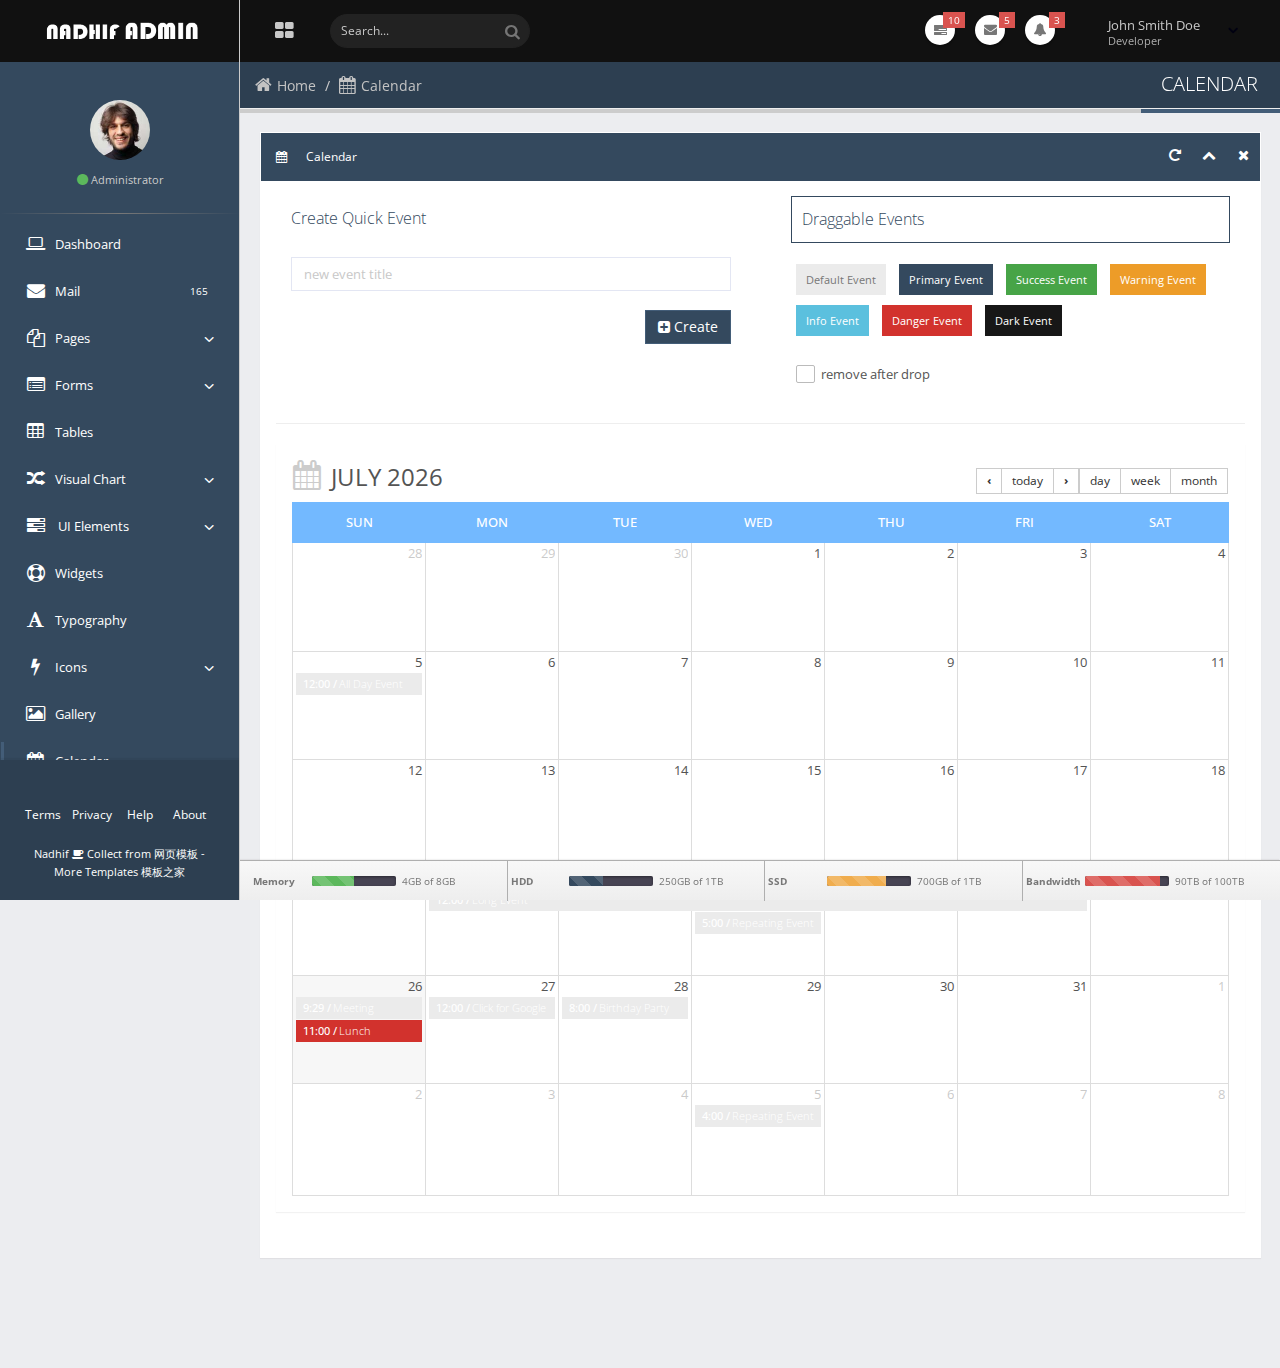
<file: LSL_PRO_WEB/WebModel/calendar.html>
﻿<!DOCTYPE html>
<html lang="en">

	<head>
	
		<!-- Basic -->
    	<meta charset="UTF-8" />

		<title>Calendar | Nadhif - Responsive Admin Template</title>
		
		<!-- Mobile Metas -->
	    <meta name="viewport" content="width=device-width, initial-scale=1.0, maximum-scale=1.0, user-scalable=no" />
		
		<!-- Import google fonts -->
        <link href="http://fonts.useso.com/css?family=Open+Sans:300,400,600,700,800|Shadows+Into+Light" rel="stylesheet" type="text/css" />
        
		<!-- Favicon and touch icons -->
		<link rel="shortcut icon" href="assets/ico/favicon.ico" type="image/x-icon" />
		<link rel="apple-touch-icon" href="assets/ico/apple-touch-icon.png" />
		<link rel="apple-touch-icon" sizes="57x57" href="assets/ico/apple-touch-icon-57x57.png" />
		<link rel="apple-touch-icon" sizes="72x72" href="assets/ico/apple-touch-icon-72x72.png" />
		<link rel="apple-touch-icon" sizes="76x76" href="assets/ico/apple-touch-icon-76x76.png" />
		<link rel="apple-touch-icon" sizes="114x114" href="assets/ico/apple-touch-icon-114x114.png" />
		<link rel="apple-touch-icon" sizes="120x120" href="assets/ico/apple-touch-icon-120x120.png" />
		<link rel="apple-touch-icon" sizes="144x144" href="assets/ico/apple-touch-icon-144x144.png" />
		<link rel="apple-touch-icon" sizes="152x152" href="assets/ico/apple-touch-icon-152x152.png" />
		
	    <!-- start: CSS file-->
		
		<!-- Vendor CSS-->
		<link href="assets/vendor/bootstrap/css/bootstrap.min.css" rel="stylesheet" />
		<link href="assets/vendor/skycons/css/skycons.css" rel="stylesheet" />
		<link href="assets/vendor/font-awesome/css/font-awesome.min.css" rel="stylesheet" />
		
		<!-- Plugins CSS-->
		<link href="assets/plugins/bootkit/css/bootkit.css" rel="stylesheet" />
		<link href="assets/plugins/fullcalendar/css/fullcalendar.css" rel="stylesheet" />
		<link href="assets/plugins/jquery-ui/css/jquery-ui-1.10.4.min.css" rel="stylesheet" />					
		
		<!-- Theme CSS -->
		<link href="assets/css/jquery.mmenu.css" rel="stylesheet" />
		
		<!-- Page CSS -->		
		<link href="assets/css/style.css" rel="stylesheet" />
		<link href="assets/css/add-ons.min.css" rel="stylesheet" />
		
		<!-- end: CSS file-->	
	    
		
		<!-- Head Libs -->
		<script src="assets/plugins/modernizr/js/modernizr.js"></script>
		
		<!-- HTML5 Shim and Respond.js IE8 support of HTML5 elements and media queries -->
		<!-- WARNING: Respond.js doesn't work if you view the page via file:// -->
		<!--[if lt IE 9]>
			<script src="https://oss.maxcdn.com/html5shiv/3.7.2/html5shiv.min.js"></script>
			<script src="https://oss.maxcdn.com/respond/1.4.2/respond.min.js"></script>
		<![endif]-->		
		
	</head>
	
	<body>
	
		<!-- Start: Header -->
		<div class="navbar" role="navigation">
			<div class="container-fluid container-nav">
				<!-- Navbar Action -->
				<ul class="nav navbar-nav navbar-actions navbar-left">
					<li class="visible-md visible-lg"><a href="calendar.html#" id="main-menu-toggle"><i class="fa fa-th-large"></i></a></li>
					<li class="visible-xs visible-sm"><a href="calendar.html#" id="sidebar-menu"><i class="fa fa-navicon"></i></a></li>			
				</ul>
				<!-- Navbar Left -->
				<div class="navbar-left">
					<!-- Search Form -->					
					<form class="search navbar-form">
						<div class="input-group input-search">
							<input type="text" class="form-control" name="q" id="q" placeholder="Search...">
							<span class="input-group-btn">
								<button class="btn btn-default" type="submit"><i class="fa fa-search"></i></button>
							</span>
						</div>						
					</form>
				</div>
				<!-- Navbar Right -->
				<div class="navbar-right">
					<!-- Notifications -->
					<ul class="notifications hidden-sm hidden-xs">
						<li>
							<a href="#" class="dropdown-toggle notification-icon" data-toggle="dropdown">
								<i class="fa fa-tasks"></i>
								<span class="badge">10</span>
							</a>
							<ul class="dropdown-menu update-menu" role="menu">
								<li><a href="#"><i class="fa fa-database bk-fg-primary"></i> Database </a></li>
								<li><a href="#"><i class="fa fa-bar-chart-o bk-fg-primary"></i> Connection </a></li>
								<li><a href="#"><i class="fa fa-bell bk-fg-primary"></i> Notification </a></li>
								<li><a href="#"><i class="fa fa-envelope bk-fg-primary"></i> Message </a></li>
								<li><a href="#"><i class="fa fa-flash bk-fg-primary"></i> Traffic </a></li>
								<li><a href="#"><i class="fa fa-credit-card bk-fg-primary"></i> Invoices </a></li>
								<li><a href="#"><i class="fa fa-dollar bk-fg-primary"></i> Finances </a></li>
								<li><a href="#"><i class="fa fa-thumbs-o-up bk-fg-primary"></i> Orders </a></li>
								<li><a href="#"><i class="fa fa-folder bk-fg-primary"></i> Directories </a></li>
								<li><a href="#"><i class="fa fa-users bk-fg-primary"></i> Users </a></li>		
							</ul>
						</li>
						<li>
							<a href="#" class="dropdown-toggle notification-icon" data-toggle="dropdown">
								<i class="fa fa-envelope"></i>
								<span class="badge">5</span>
							</a>
							<ul class="dropdown-menu">
								<li class="dropdown-menu-header">
									<strong>Messages</strong>
									<div class="progress progress-xs  progress-striped active">
										<div class="progress-bar progress-bar-success" role="progressbar" aria-valuenow="60" aria-valuemin="0" aria-valuemax="100" style="width: 60%;">
											60%
										</div>
									</div>
								</li>
								<li class="avatar">
									<a href="page-inbox.html">
										<img class="avatar" src="assets/img/avatar1.jpg" alt="" />
										<div><div class="point point-primary point-lg"></div>New message</div>
										<span><small>1 minute ago</small></span>							
									</a>
								</li>
								<li class="avatar">
									<a href="page-inbox.html">
										<img class="avatar" src="assets/img/avatar2.jpg" alt="" />
										<div><div class="point point-primary point-lg"></div>New message</div>
										<span><small>3 minute ago</small></span>								
									</a>
								</li>
								<li class="avatar">
									<a href="page-inbox.html">
										<img class="avatar" src="assets/img/avatar3.jpg" alt="" />
										<div><div class="point point-primary point-lg"></div>New message</div>
										<span><small>4 minute ago</small></span>								
									</a>
								</li>
								<li class="avatar">
									<a href="page-inbox.html">
										<img class="avatar" src="assets/img/avatar4.jpg" alt="" />
										<div><div class="point point-primary point-lg"></div>New message</div>
										<span><small>30 minute ago</small></span>
									</a>
								</li>
								<li class="avatar">
									<a href="page-inbox.html">
										<img class="avatar" src="assets/img/avatar5.jpg" alt="" />
										<div><div class="point point-primary point-lg"></div>New message</div>
										<span><small>1 hours ago</small></span>
									</a>
								</li>						
								<li class="dropdown-menu-footer text-center">
									<a href="page-inbox.html">View all messages</a>
								</li>	
							</ul>
						</li>
						<li>
							<a href="#" class="dropdown-toggle notification-icon" data-toggle="dropdown">
								<i class="fa fa-bell"></i>
								<span class="badge">3</span>
							</a>
							<ul class="dropdown-menu list-group">
								<li class="dropdown-menu-header">
									<strong>Notifications</strong>
									<div class="progress progress-xs  progress-striped active">
										<div class="progress-bar progress-bar-danger" role="progressbar" aria-valuenow="60" aria-valuemin="0" aria-valuemax="100" style="width: 60%;">
											60%
										</div>
									</div>
								</li>
								<li class="list-item">
									<a href="page-inbox.html">
										<div class="pull-left">
										   <i class="fa fa-envelope-o bk-fg-primary"></i>
										</div>
										<div class="media-body clearfix">
											<div>Unread Message</div>
											<h6>You have 10 unread message</h6>
										</div>								
									</a>
								</li>
								<li class="list-item">
									<a href="#">
										<div class="pull-left">
										   <i class="fa fa-cogs bk-fg-primary"></i>
										</div>
										<div class="media-body clearfix">
											<div>New Settings</div>
											<h6>There are new settings available</h6>
										</div>								
									</a>
								</li>
								<li class="list-item">
									<a href="#">
										<div class="pull-left">
										   <i class="fa fa-fire bk-fg-primary"></i>
										</div>
										<div class="media-body clearfix">
											<div>Update</div>
											<h6>There are new updates available</h6>
										</div>								
									</a>
								</li>
								<li class="list-item-last">
									<a href="#">
									  <h6>Unread notifications</h6>
									  <span class="badge">15</span>
								   </a>
								</li>
							</ul>
						</li>
					</ul>
					<!-- End Notifications -->
					<!-- Userbox -->
					<div class="userbox">
						<a href="#" class="dropdown-toggle" data-toggle="dropdown">
							<div class="profile-info">
								<span class="name">John Smith Doe</span>
								<span class="role">Developer</span>
							</div>			
							<i class="fa custom-caret"></i>
						</a>
						<div class="dropdown-menu">
							<ul class="list-unstyled">
								<li class="dropdown-menu-header bk-bg-white bk-margin-top-15">						
									<div class="progress progress-xs  progress-striped active">
										<div class="progress-bar progress-bar-primary" role="progressbar" aria-valuenow="60" aria-valuemin="0" aria-valuemax="100" style="width: 60%;">
											60%
										</div>
									</div>							
								</li>	
								<li>
									<a href="page-profile.html"><i class="fa fa-user"></i> Profile</a>
								</li>
								<li>
									<a href="#"><i class="fa fa-wrench"></i> Settings</a>
								</li>
								<li>
									<a href="page-invoice"><i class="fa fa-usd"></i> Payments</a>
								</li>
								<li>
									<a href="#"><i class="fa fa-file"></i> File</a>
								</li>
								<li>
									<a href="page-login.html"><i class="fa fa-power-off"></i> Logout</a>
								</li>
							</ul>
						</div>						
					</div>
					<!-- End Userbox -->
				</div>
				<!-- End Navbar Right -->
			</div>		
		</div>
		<!-- End: Header -->
		
		<!-- Start: Content -->
		<div class="container-fluid content">	
			<div class="row">
			
				<!-- Sidebar -->
				<div class="sidebar">
					<div class="sidebar-collapse">
						<!-- Sidebar Header Logo-->
						<div class="sidebar-header">
							<img src="assets/img/logo.png" class="img-responsive" alt="" />
						</div>
						<!-- Sidebar Menu-->
						<div class="sidebar-menu">						
							<nav id="menu" class="nav-main" role="navigation">
								<ul class="nav nav-sidebar">
									<div class="panel-body text-center">								
										<div class="bk-avatar">
											<img src="assets/img/avatar.jpg" class="img-circle bk-img-60" alt="" />
										</div>
										<div class="bk-padding-top-10">
											<i class="fa fa-circle text-success"></i> <small>Administrator</small>
										</div>
									</div>
									<div class="divider2"></div>
									<li>
										<a href="index.html">
											<i class="fa fa-laptop" aria-hidden="true"></i><span>Dashboard</span>
										</a>
									</li>
									<li>
										<a href="page-inbox.html">
											<span class="pull-right label label-primary">165</span>
											<i class="fa fa-envelope" aria-hidden="true"></i><span>Mail</span>
										</a>
									</li>
									<li class="nav-parent">
										<a>
											<i class="fa fa-copy" aria-hidden="true"></i><span>Pages</span>
										</a>
										<ul class="nav nav-children">
											<li><a href="page-activity.html"><span class="text"> Activity</span></a></li>
											<li><a href="page-invoice.html"><span class="text"> Invoice</span></a></li>						
											<li><a href="page-profile.html"><span class="text"> Profile</span></a></li>
											<li><a href="page-pricing-tables.html"><span class="text"> Pricing Tables</span></a></li>
											<li><a href="page-404.html"><span class="text"> 404</span></a></li>
											<li><a href="page-500.html"><span class="text"> 500</span></a></li>
											<li><a href="page-lockscreen.html"><span class="text"> LockScreen1</span></a></li>
											<li><a href="page-lockscreen2.html"><span class="text"> LockScreen2</span></a></li>
											<li><a href="page-login.html"><span class="text"> Login Page</span></a></li>
											<li><a href="page-register.html"><span class="text"> Register Page</span></a></li>											
										</ul>
									</li>
									<li class="nav-parent">
										<a>
											<i class="fa fa-list-alt" aria-hidden="true"></i><span>Forms</span>
										</a>
										<ul class="nav nav-children">
											<li><a href="form-elements.html"><span class="text"> Form elements</span></a></li>
											<li><a href="form-wizard.html"><span class="text"> Wizard</span></a></li>
											<li><a href="form-dropzone.html"><span class="text"> Dropzone Upload</span></a></li>
											<li><a href="form-x-editable.html"><span class="text"> X-editable</span></a></li>
											<li><a href="form-editors.html"><span class="text"> Editors</span></a></li>
										</ul>
									</li>
									<li>
										<a href="table.html">
											<i class="fa fa-table" aria-hidden="true"></i><span>Tables</span>
										</a>
									</li>
									<li class="nav-parent">
										<a>
											<i class="fa fa-random" aria-hidden="true"></i><span>Visual Chart</span>
										</a>
										<ul class="nav nav-children">
											<li><a href="chart-flot.html"><span class="text"> Flot Chart</span></a></li>
											<li><a href="chart-xchart.html"><span class="text"> xChart</span></a></li>
											<li><a href="chart-other.html"><span class="text"> Other</span></a></li>
										</ul>
									</li>
									<li class="nav-parent">
										<a>
											<i class="fa fa-tasks" aria-hidden="true"></i>
											<span>UI Elements</span>
										</a>
										<ul class="nav nav-children">
											<li><a href="ui-progress-bars.html"><span class="text"> Progress bars</span></a></li>
											<li><a href="ui-nestable-list.html"><span class="text"> Nestable Lists</span></a></li>
											<li><a href="ui-elements.html"><span class="text"> Elements</span></a></li>
											<li><a href="ui-panels.html"><span class="text"> Panels</span></a></li>
											<li><a href="ui-buttons.html"><span class="text"> Buttons</span></a></li>
										</ul>
									</li>
									<li>
										<a href="widgets.html">
											<i class="fa fa-life-bouy" aria-hidden="true"></i><span>Widgets</span>
										</a>
									</li>
									<li>
										<a href="typography.html">
											<i class="fa fa-font" aria-hidden="true"></i><span>Typography</span>
										</a>
									</li>
									<li class="nav-parent">
										<a>
											<i class="fa fa-bolt" aria-hidden="true"></i><span>Icons</span>
										</a>
										<ul class="nav nav-children">
											<li><a href="icons-font-awesome.html"><span class="text"> Font Awesome</span></a></li>
											<li><a href="icons-weathericons.html"><span class="text"> Weather Icons</span></a></li>
											<li><a href="icons-glyphicons.html"><span class="text"> Glyphicons</span></a></li>
										</ul>
									</li>
									<li>
										<a href="gallery.html">
											<i class="fa fa-picture-o" aria-hidden="true"></i><span>Gallery</span>
										</a>
									</li>
									<li class="active">
										<a href="calendar.html">
											<i class="fa fa-calendar" aria-hidden="true"></i><span>Calendar</span>
										</a>
									</li>
								</ul>
							</nav>
						</div>
						<!-- End Sidebar Menu-->
					</div>
					<!-- Sidebar Footer-->
					<div class="sidebar-footer">	
						<ul class="sidebar-terms">
							<li><a href="index.html#">Terms</a></li>
							<li><a href="index.html#">Privacy</a></li>
							<li><a href="index.html#">Help</a></li>
							<li><a href="index.html#">About</a></li>
						</ul>
						<div class="copyright text-center">
							<small>Nadhif <i class="fa fa-coffee"></i> Collect from <a href="http://www.cssmoban.com/" title="网页模板" target="_blank">网页模板</a> - More Templates <a href="http://www.cssmoban.com/" target="_blank" title="模板之家">模板之家</a></small>
						</div>					
					</div>
					<!-- End Sidebar Footer-->
				</div>
				<!-- End Sidebar -->
				
				<!-- Main Page -->
				<div class="main ">
					<!-- Page Header -->
					<div class="page-header">
						<div class="pull-left">
							<ol class="breadcrumb visible-sm visible-md visible-lg">								
								<li><a href="index.html"><i class="icon fa fa-home"></i>Home</a></li>
								<li class="active"><i class="fa fa-calendar"></i>Calendar</li>
							</ol>						
						</div>
						<div class="pull-right">
							<h2>Calendar</h2>
						</div>					
					</div>
					<!-- End Page Header -->
					<div class="panel bk-bg-white bk-margin-bottom-20">
						<div class="panel-heading bk-bg-primary">
							<h6><i class="fa fa-calendar"></i>Calendar</h6>
							<div class="panel-actions">
								<a href="calendar.html#" class="btn-setting"><i class="fa fa-rotate-right"></i></a>
								<a href="calendar.html#" class="btn-minimize"><i class="fa fa-chevron-up"></i></a>
								<a href="calendar.html#" class="btn-close"><i class="fa fa-times"></i></a>
							</div>
						</div>
						<div class="panel-body">
							<div class="row">
								<div class="col-md-6">
									<div class="panel-heading bk-bg-white">
										<h3 class="panel-title bk-fg-primary">Create Quick Event</h3>
									</div>
									<div class="panel-body">
										<input type="text" class="form-control" id="quick-event-name" placeholder="new event title"></input><br>
										<button type="button" id="btn-quick-event" class="btn btn-primary pull-right"><i class="fa fa-plus-square"></i> Create</button>
									</div>
								</div>
								<div class="col-md-6">
									<div class="panel-heading">
										<h3 class="panel-title bk-fg-primary bk-border-primary bk-padding-left-10">Draggable Events</h3>
									</div>
									<div class="panel-body">
										<div id="external-events">			
											<div class="external-event label label-default" data-event-class="fc-event-default">Default Event</div>
											<div class="external-event label label-primary" data-event-class="fc-event-primary">Primary Event</div>
											<div class="external-event label label-success" data-event-class="fc-event-success">Success Event</div>
											<div class="external-event label label-warning" data-event-class="fc-event-warning">Warning Event</div>
											<div class="external-event label label-info" data-event-class="fc-event-info">Info Event</div>
											<div class="external-event label label-danger" data-event-class="fc-event-danger">Danger Event</div>
											<div class="external-event label label-dark" data-event-class="fc-event-dark">Dark Event</div>
											<br /><br />
											<div class="checkbox-custom checkbox-default bk-margin-5">
												<input id="RemoveAfterDrop" type="checkbox" />
												<label for="RemoveAfterDrop">remove after drop</label>
											</div>
										</div>
									</div>								
								</div>
							</div>
							<hr>							
					<div class="row">
						<div class="col-sm-12">
							<div class="panel">
								<div class="panel-body">							
									<div id="calendar"></div>								
								</div>
							</div>
						</div>
					</div>
						</div>
					</div>			
				</div>
				<!-- End Main Page -->
				
				<!-- Usage -->
				<div id="usage">
					<ul>
						<li>
							<div class="title">Memory</div>
							<div class="bar">
								<div class="progress progress-md  progress-striped active">
									<div class="progress-bar progress-bar-success" role="progressbar" aria-valuenow="50" aria-valuemin="0" aria-valuemax="100" style="width: 50%"></div>
								</div>
							</div>			
							<div class="desc">4GB of 8GB</div>
						</li>
						<li>
							<div class="title">HDD</div>
							<div class="bar">
								<div class="progress progress-md  progress-striped active">
									<div class="progress-bar progress-bar-primary" role="progressbar" aria-valuenow="40" aria-valuemin="0" aria-valuemax="100" style="width: 40%"></div>
								</div>
							</div>			
							<div class="desc">250GB of 1TB</div>
						</li>
						<li>
							<div class="title">SSD</div>
							<div class="bar">
								<div class="progress progress-md  progress-striped active">
									<div class="progress-bar progress-bar-warning" role="progressbar" aria-valuenow="70" aria-valuemin="0" aria-valuemax="100" style="width: 70%"></div>
								</div>
							</div>			
							<div class="desc">700GB of 1TB</div>
						</li>
						<li>
							<div class="title">Bandwidth</div>
							<div class="bar">
								<div class="progress progress-md  progress-striped active">
									<div class="progress-bar progress-bar-danger" role="progressbar" aria-valuenow="90" aria-valuemin="0" aria-valuemax="100" style="width: 90%"></div>
								</div>
							</div>			
							<div class="desc">90TB of 100TB</div>
						</li>				
					</ul>	
				</div>
				<!-- End Usage -->
			
			</div>
		</div><!--/container-->
		
		
		<!-- Modal Dialog -->
		<div class="modal fade" id="myModal">
			<div class="modal-dialog">
				<div class="modal-content">
					<div class="modal-header">
						<button type="button" class="close" data-dismiss="modal" aria-hidden="true">&times;</button>
						<h4 class="modal-title bk-fg-primary">Modal title</h4>
					</div>
					<div class="modal-body">
						<p class="bk-fg-danger">Here settings can be configured...</p>
					</div>
					<div class="modal-footer">
						<button type="button" class="btn btn-default" data-dismiss="modal">Close</button>
						<button type="button" class="btn btn-primary">Save changes</button>
					</div>
				</div>
			</div>
		</div><!-- End Modal Dialog -->		
		
		<div class="clearfix"></div>		
		
		
		<!-- start: JavaScript-->
		
		<!-- Vendor JS-->				
		<script src="assets/vendor/js/jquery.min.js"></script>
		<script src="assets/vendor/js/jquery-2.1.1.min.js"></script>
		<script src="assets/vendor/js/jquery-migrate-1.2.1.min.js"></script>
		<script src="assets/vendor/bootstrap/js/bootstrap.min.js"></script>
		<script src="assets/vendor/skycons/js/skycons.js"></script>
		
		<!-- Plugins JS-->
		<script src="assets/plugins/jquery-ui/js/jquery-ui-1.10.4.min.js"></script>
		<script src="assets/plugins/moment/js/moment.min.js"></script>	
		<script src="assets/plugins/fullcalendar/js/fullcalendar.min.js"></script>			
		
		<!-- Theme JS -->		
		<script src="assets/js/jquery.mmenu.min.js"></script>
		<script src="assets/js/core.min.js"></script>
		
		<!-- Pages JS -->
		<script src="assets/js/pages/calendar.js"></script>
		
		<!-- end: JavaScript-->
		
	</body>
	
</html>
</file>
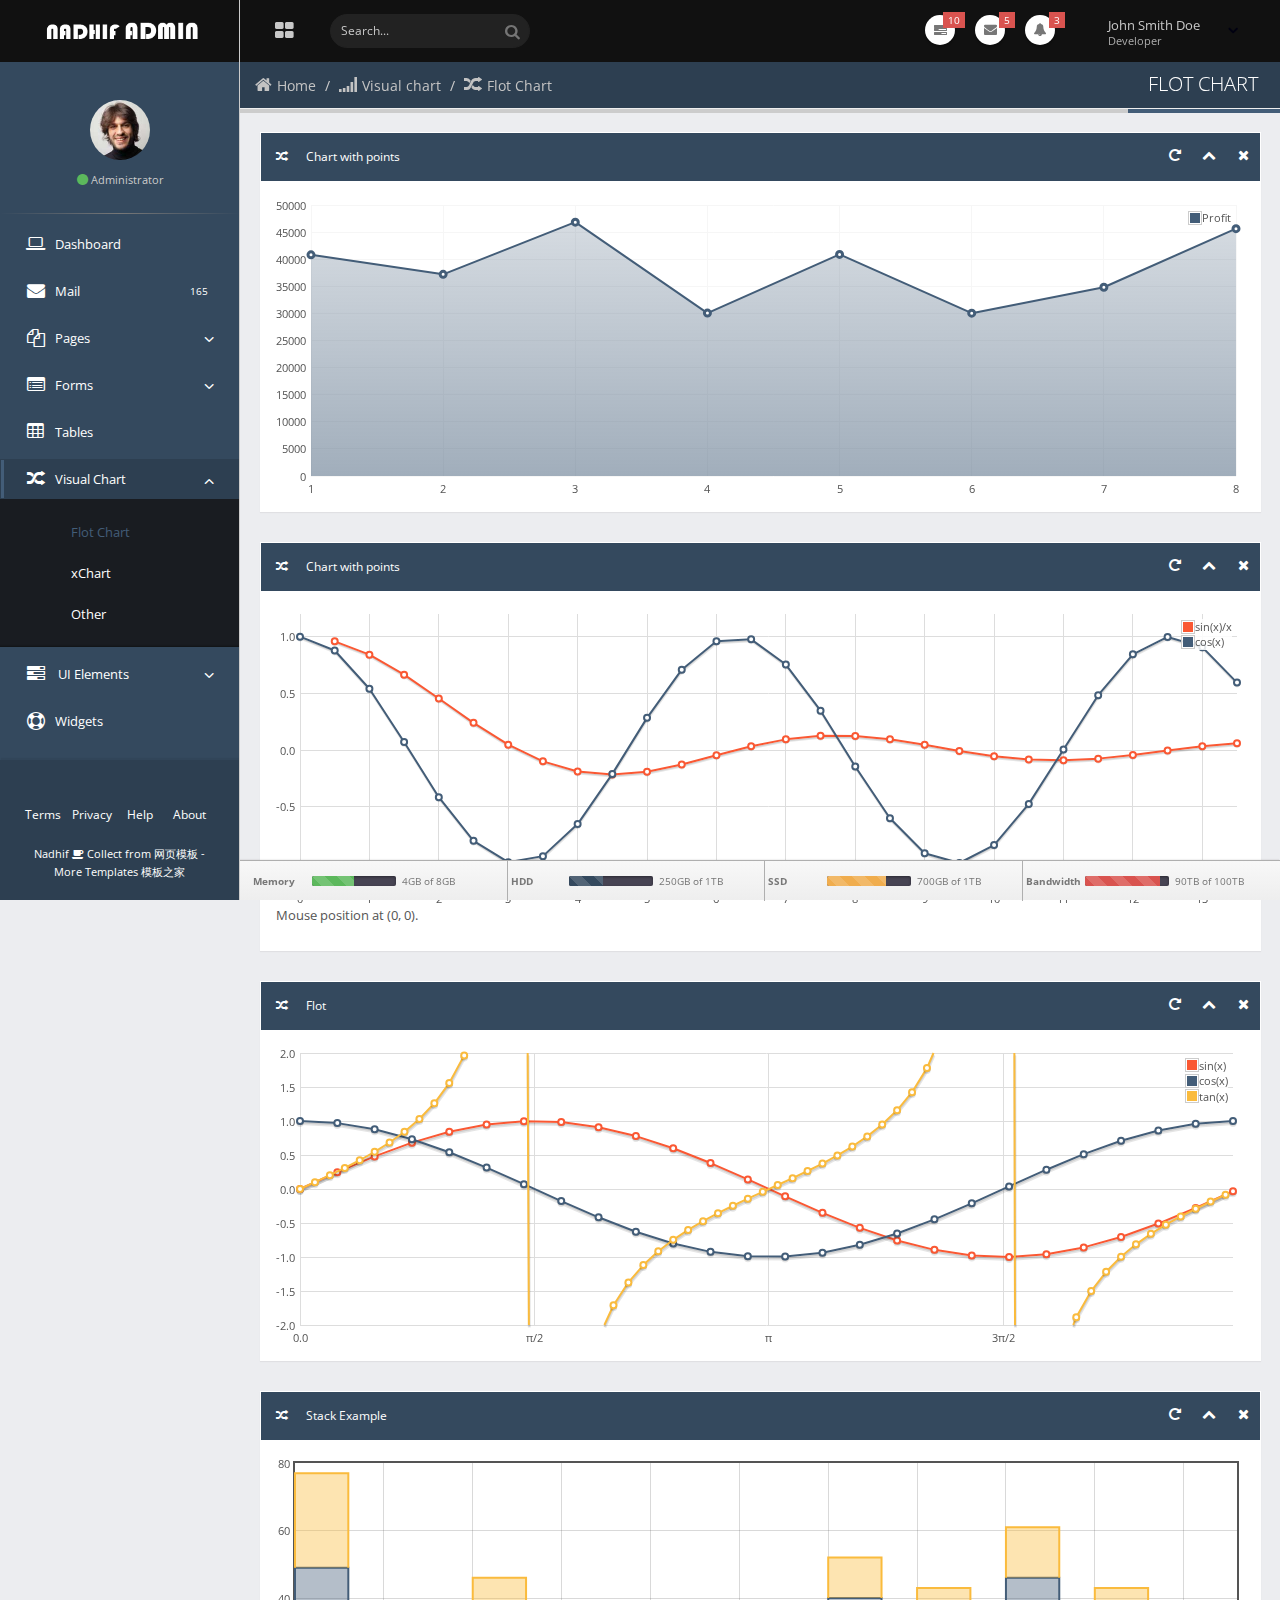
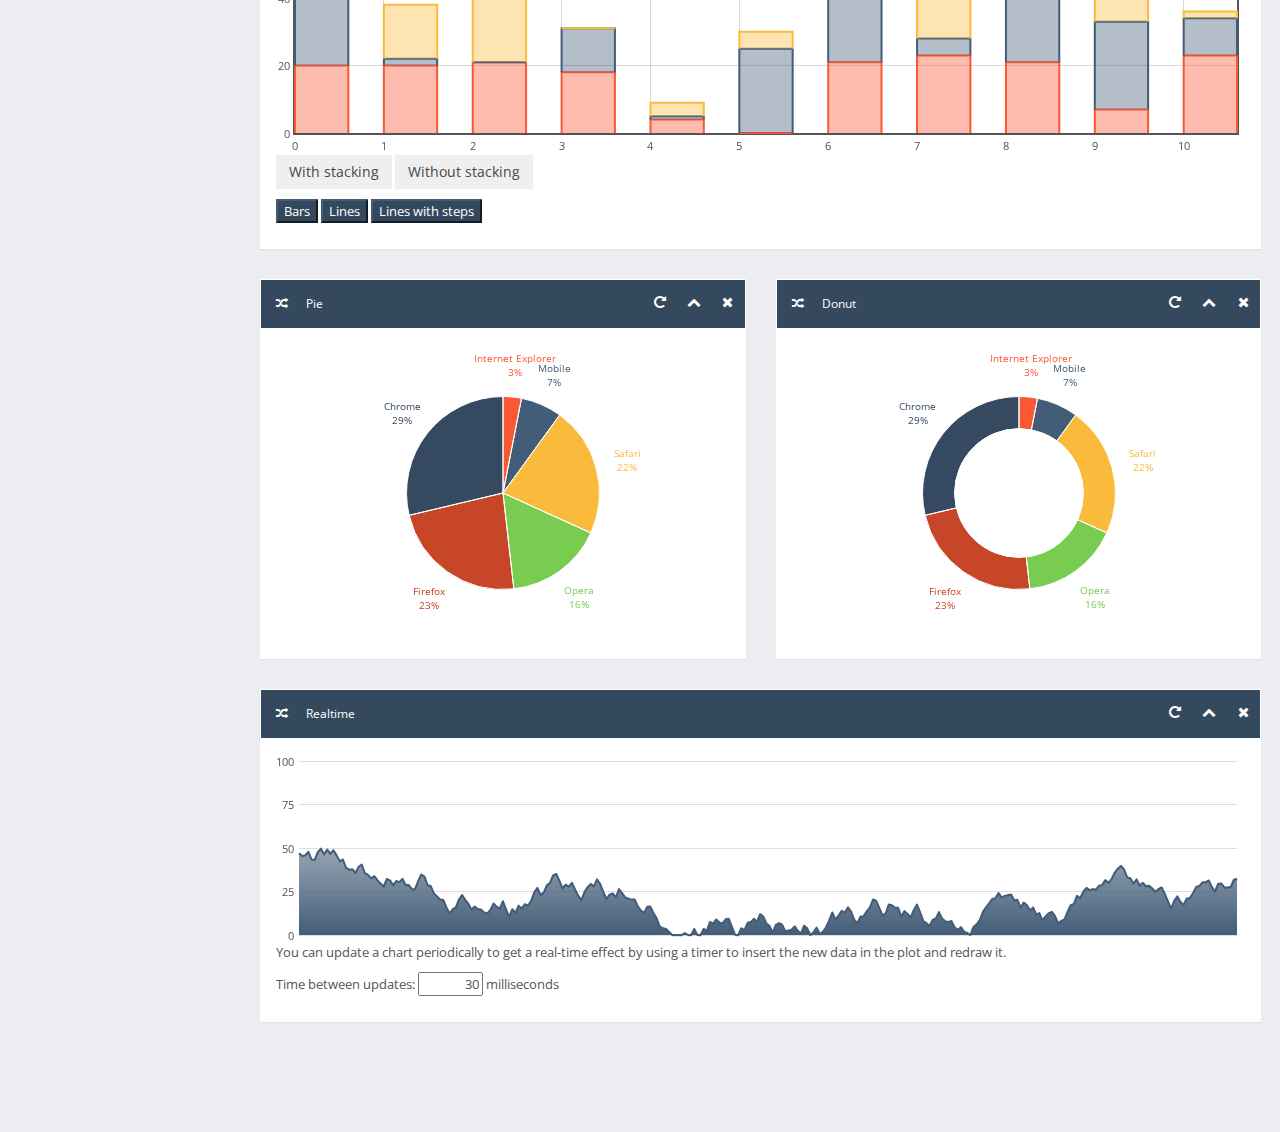
<file: LSL_PRO_WEB/WebModel/chart-flot.html>
<!DOCTYPE html>
<html lang="en">

	<head>
	
		<!-- Basic -->
    	<meta charset="UTF-8" />

		<title>Chart Flot | Nadhif - Responsive Admin Template</title>
		
		<!-- Mobile Metas -->
	    <meta name="viewport" content="width=device-width, initial-scale=1.0, maximum-scale=1.0, user-scalable=no" />
		
		<!-- Import google fonts -->
        <link href="http://fonts.useso.com/css?family=Open+Sans:300,400,600,700,800|Shadows+Into+Light" rel="stylesheet" type="text/css" />
        
		<!-- Favicon and touch icons -->
		<link rel="shortcut icon" href="assets/ico/favicon.ico" type="image/x-icon" />
		<link rel="apple-touch-icon" href="assets/ico/apple-touch-icon.png" />
		<link rel="apple-touch-icon" sizes="57x57" href="assets/ico/apple-touch-icon-57x57.png" />
		<link rel="apple-touch-icon" sizes="72x72" href="assets/ico/apple-touch-icon-72x72.png" />
		<link rel="apple-touch-icon" sizes="76x76" href="assets/ico/apple-touch-icon-76x76.png" />
		<link rel="apple-touch-icon" sizes="114x114" href="assets/ico/apple-touch-icon-114x114.png" />
		<link rel="apple-touch-icon" sizes="120x120" href="assets/ico/apple-touch-icon-120x120.png" />
		<link rel="apple-touch-icon" sizes="144x144" href="assets/ico/apple-touch-icon-144x144.png" />
		<link rel="apple-touch-icon" sizes="152x152" href="assets/ico/apple-touch-icon-152x152.png" />
		
	    <!-- start: CSS file-->
		
		<!-- Vendor CSS-->
		<link href="assets/vendor/bootstrap/css/bootstrap.min.css" rel="stylesheet" />
		<link href="assets/vendor/skycons/css/skycons.css" rel="stylesheet" />
		<link href="assets/vendor/font-awesome/css/font-awesome.min.css" rel="stylesheet" />
		
		<!-- Plugins CSS-->
		<link href="assets/plugins/bootkit/css/bootkit.css" rel="stylesheet" />
		<link href="assets/plugins/fullcalendar/css/fullcalendar.css" rel="stylesheet" />
		<link href="assets/plugins/jquery-ui/css/jquery-ui-1.10.4.min.css" rel="stylesheet" />					
		
		<!-- Theme CSS -->
		<link href="assets/css/jquery.mmenu.css" rel="stylesheet" />
		
		<!-- Page CSS -->		
		<link href="assets/css/style.css" rel="stylesheet" />
		<link href="assets/css/add-ons.min.css" rel="stylesheet" />
		
		<!-- end: CSS file-->	
	    
		
		<!-- Head Libs -->
		<script src="assets/plugins/modernizr/js/modernizr.js"></script>
		
		<!-- HTML5 Shim and Respond.js IE8 support of HTML5 elements and media queries -->
		<!-- WARNING: Respond.js doesn't work if you view the page via file:// -->
		<!--[if lt IE 9]>
			<script src="https://oss.maxcdn.com/html5shiv/3.7.2/html5shiv.min.js"></script>
			<script src="https://oss.maxcdn.com/respond/1.4.2/respond.min.js"></script>
		<![endif]-->		
		
	</head>
	
	<body>
	
		<!-- Start: Header -->
		<div class="navbar" role="navigation">
			<div class="container-fluid container-nav">
				<!-- Navbar Action -->
				<ul class="nav navbar-nav navbar-actions navbar-left">
					<li class="visible-md visible-lg"><a href="chart-flot.html#" id="main-menu-toggle"><i class="fa fa-th-large"></i></a></li>
					<li class="visible-xs visible-sm"><a href="chart-flot.html#" id="sidebar-menu"><i class="fa fa-navicon"></i></a></li>			
				</ul>
				<!-- Navbar Left -->
				<div class="navbar-left">
					<!-- Search Form -->					
					<form class="search navbar-form">
						<div class="input-group input-search">
							<input type="text" class="form-control" name="q" id="q" placeholder="Search...">
							<span class="input-group-btn">
								<button class="btn btn-default" type="submit"><i class="fa fa-search"></i></button>
							</span>
						</div>						
					</form>
				</div>
				<!-- Navbar Right -->
				<div class="navbar-right">
					<!-- Notifications -->
					<ul class="notifications hidden-sm hidden-xs">
						<li>
							<a href="#" class="dropdown-toggle notification-icon" data-toggle="dropdown">
								<i class="fa fa-tasks"></i>
								<span class="badge">10</span>
							</a>
							<ul class="dropdown-menu update-menu" role="menu">
								<li><a href="#"><i class="fa fa-database bk-fg-primary"></i> Database </a></li>
								<li><a href="#"><i class="fa fa-bar-chart-o bk-fg-primary"></i> Connection </a></li>
								<li><a href="#"><i class="fa fa-bell bk-fg-primary"></i> Notification </a></li>
								<li><a href="#"><i class="fa fa-envelope bk-fg-primary"></i> Message </a></li>
								<li><a href="#"><i class="fa fa-flash bk-fg-primary"></i> Traffic </a></li>
								<li><a href="#"><i class="fa fa-credit-card bk-fg-primary"></i> Invoices </a></li>
								<li><a href="#"><i class="fa fa-dollar bk-fg-primary"></i> Finances </a></li>
								<li><a href="#"><i class="fa fa-thumbs-o-up bk-fg-primary"></i> Orders </a></li>
								<li><a href="#"><i class="fa fa-folder bk-fg-primary"></i> Directories </a></li>
								<li><a href="#"><i class="fa fa-users bk-fg-primary"></i> Users </a></li>		
							</ul>
						</li>
						<li>
							<a href="#" class="dropdown-toggle notification-icon" data-toggle="dropdown">
								<i class="fa fa-envelope"></i>
								<span class="badge">5</span>
							</a>
							<ul class="dropdown-menu">
								<li class="dropdown-menu-header">
									<strong>Messages</strong>
									<div class="progress progress-xs  progress-striped active">
										<div class="progress-bar progress-bar-success" role="progressbar" aria-valuenow="60" aria-valuemin="0" aria-valuemax="100" style="width: 60%;">
											60%
										</div>
									</div>
								</li>
								<li class="avatar">
									<a href="page-inbox.html">
										<img class="avatar" src="assets/img/avatar1.jpg" alt="" />
										<div><div class="point point-primary point-lg"></div>New message</div>
										<span><small>1 minute ago</small></span>							
									</a>
								</li>
								<li class="avatar">
									<a href="page-inbox.html">
										<img class="avatar" src="assets/img/avatar2.jpg" alt="" />
										<div><div class="point point-primary point-lg"></div>New message</div>
										<span><small>3 minute ago</small></span>								
									</a>
								</li>
								<li class="avatar">
									<a href="page-inbox.html">
										<img class="avatar" src="assets/img/avatar3.jpg" alt="" />
										<div><div class="point point-primary point-lg"></div>New message</div>
										<span><small>4 minute ago</small></span>								
									</a>
								</li>
								<li class="avatar">
									<a href="page-inbox.html">
										<img class="avatar" src="assets/img/avatar4.jpg" alt="" />
										<div><div class="point point-primary point-lg"></div>New message</div>
										<span><small>30 minute ago</small></span>
									</a>
								</li>
								<li class="avatar">
									<a href="page-inbox.html">
										<img class="avatar" src="assets/img/avatar5.jpg" alt="" />
										<div><div class="point point-primary point-lg"></div>New message</div>
										<span><small>1 hours ago</small></span>
									</a>
								</li>						
								<li class="dropdown-menu-footer text-center">
									<a href="page-inbox.html">View all messages</a>
								</li>	
							</ul>
						</li>
						<li>
							<a href="#" class="dropdown-toggle notification-icon" data-toggle="dropdown">
								<i class="fa fa-bell"></i>
								<span class="badge">3</span>
							</a>
							<ul class="dropdown-menu list-group">
								<li class="dropdown-menu-header">
									<strong>Notifications</strong>
									<div class="progress progress-xs  progress-striped active">
										<div class="progress-bar progress-bar-danger" role="progressbar" aria-valuenow="60" aria-valuemin="0" aria-valuemax="100" style="width: 60%;">
											60%
										</div>
									</div>
								</li>
								<li class="list-item">
									<a href="page-inbox.html">
										<div class="pull-left">
										   <i class="fa fa-envelope-o bk-fg-primary"></i>
										</div>
										<div class="media-body clearfix">
											<div>Unread Message</div>
											<h6>You have 10 unread message</h6>
										</div>								
									</a>
								</li>
								<li class="list-item">
									<a href="#">
										<div class="pull-left">
										   <i class="fa fa-cogs bk-fg-primary"></i>
										</div>
										<div class="media-body clearfix">
											<div>New Settings</div>
											<h6>There are new settings available</h6>
										</div>								
									</a>
								</li>
								<li class="list-item">
									<a href="#">
										<div class="pull-left">
										   <i class="fa fa-fire bk-fg-primary"></i>
										</div>
										<div class="media-body clearfix">
											<div>Update</div>
											<h6>There are new updates available</h6>
										</div>								
									</a>
								</li>
								<li class="list-item-last">
									<a href="#">
									  <h6>Unread notifications</h6>
									  <span class="badge">15</span>
								   </a>
								</li>
							</ul>
						</li>
					</ul>
					<!-- End Notifications -->
					<!-- Userbox -->
					<div class="userbox">
						<a href="#" class="dropdown-toggle" data-toggle="dropdown">
							<div class="profile-info">
								<span class="name">John Smith Doe</span>
								<span class="role">Developer</span>
							</div>			
							<i class="fa custom-caret"></i>
						</a>
						<div class="dropdown-menu">
							<ul class="list-unstyled">
								<li class="dropdown-menu-header bk-bg-white bk-margin-top-15">						
									<div class="progress progress-xs  progress-striped active">
										<div class="progress-bar progress-bar-primary" role="progressbar" aria-valuenow="60" aria-valuemin="0" aria-valuemax="100" style="width: 60%;">
											60%
										</div>
									</div>							
								</li>	
								<li>
									<a href="page-profile.html"><i class="fa fa-user"></i> Profile</a>
								</li>
								<li>
									<a href="#"><i class="fa fa-wrench"></i> Settings</a>
								</li>
								<li>
									<a href="page-invoice"><i class="fa fa-usd"></i> Payments</a>
								</li>
								<li>
									<a href="#"><i class="fa fa-file"></i> File</a>
								</li>
								<li>
									<a href="page-login.html"><i class="fa fa-power-off"></i> Logout</a>
								</li>
							</ul>
						</div>						
					</div>
					<!-- End Userbox -->
				</div>
				<!-- End Navbar Right -->
			</div>		
		</div>
		<!-- End: Header -->
		
		<!-- Start: Content -->
		<div class="container-fluid content">	
			<div class="row">
			
				<!-- Sidebar -->
				<div class="sidebar">
					<div class="sidebar-collapse">
						<!-- Sidebar Header Logo-->
						<div class="sidebar-header">
							<img src="assets/img/logo.png" class="img-responsive" alt="" />
						</div>
						<!-- Sidebar Menu-->
						<div class="sidebar-menu">						
							<nav id="menu" class="nav-main" role="navigation">
								<ul class="nav nav-sidebar">
									<div class="panel-body text-center">								
										<div class="bk-avatar">
											<img src="assets/img/avatar.jpg" class="img-circle bk-img-60" alt="" />
										</div>
										<div class="bk-padding-top-10">
											<i class="fa fa-circle text-success"></i> <small>Administrator</small>
										</div>
									</div>
									<div class="divider2"></div>
									<li>
										<a href="index.html">
											<i class="fa fa-laptop" aria-hidden="true"></i><span>Dashboard</span>
										</a>
									</li>
									<li>
										<a href="page-inbox.html">
											<span class="pull-right label label-primary">165</span>
											<i class="fa fa-envelope" aria-hidden="true"></i><span>Mail</span>
										</a>
									</li>
									<li class="nav-parent">
										<a>
											<i class="fa fa-copy" aria-hidden="true"></i><span>Pages</span>
										</a>
										<ul class="nav nav-children">
											<li><a href="page-activity.html"><span class="text"> Activity</span></a></li>
											<li><a href="page-invoice.html"><span class="text"> Invoice</span></a></li>						
											<li><a href="page-profile.html"><span class="text"> Profile</span></a></li>
											<li><a href="page-pricing-tables.html"><span class="text"> Pricing Tables</span></a></li>
											<li><a href="page-404.html"><span class="text"> 404</span></a></li>
											<li><a href="page-500.html"><span class="text"> 500</span></a></li>
											<li><a href="page-lockscreen.html"><span class="text"> LockScreen1</span></a></li>
											<li><a href="page-lockscreen2.html"><span class="text"> LockScreen2</span></a></li>
											<li><a href="page-login.html"><span class="text"> Login Page</span></a></li>
											<li><a href="page-register.html"><span class="text"> Register Page</span></a></li>											
										</ul>
									</li>
									<li class="nav-parent">
										<a>
											<i class="fa fa-list-alt" aria-hidden="true"></i><span>Forms</span>
										</a>
										<ul class="nav nav-children">
											<li><a href="form-elements.html"><span class="text"> Form elements</span></a></li>
											<li><a href="form-wizard.html"><span class="text"> Wizard</span></a></li>
											<li><a href="form-dropzone.html"><span class="text"> Dropzone Upload</span></a></li>
											<li><a href="form-x-editable.html"><span class="text"> X-editable</span></a></li>
											<li><a href="form-editors.html"><span class="text"> Editors</span></a></li>
										</ul>
									</li>
									<li>
										<a href="table.html">
											<i class="fa fa-table" aria-hidden="true"></i><span>Tables</span>
										</a>
									</li>
									<li class="nav-parent nav-expanded active">
										<a>
											<i class="fa fa-random" aria-hidden="true"></i><span>Visual Chart</span>
										</a>
										<ul class="nav nav-children">
											<li><a href="chart-flot.html"><span class="text"> Flot Chart</span></a></li>
											<li><a href="chart-xchart.html"><span class="text"> xChart</span></a></li>
											<li><a href="chart-other.html"><span class="text"> Other</span></a></li>
										</ul>
									</li>
									<li class="nav-parent">
										<a>
											<i class="fa fa-tasks" aria-hidden="true"></i>
											<span>UI Elements</span>
										</a>
										<ul class="nav nav-children">
											<li><a href="ui-progress-bars.html"><span class="text"> Progress bars</span></a></li>
											<li><a href="ui-nestable-list.html"><span class="text"> Nestable Lists</span></a></li>
											<li><a href="ui-elements.html"><span class="text"> Elements</span></a></li>
											<li><a href="ui-panels.html"><span class="text"> Panels</span></a></li>
											<li><a href="ui-buttons.html"><span class="text"> Buttons</span></a></li>
										</ul>
									</li>
									<li>
										<a href="widgets.html">
											<i class="fa fa-life-bouy" aria-hidden="true"></i><span>Widgets</span>
										</a>
									</li>
									<li>
										<a href="typography.html">
											<i class="fa fa-font" aria-hidden="true"></i><span>Typography</span>
										</a>
									</li>
									<li class="nav-parent">
										<a>
											<i class="fa fa-bolt" aria-hidden="true"></i><span>Icons</span>
										</a>
										<ul class="nav nav-children">
											<li><a href="icons-font-awesome.html"><span class="text"> Font Awesome</span></a></li>
											<li><a href="icons-weathericons.html"><span class="text"> Weather Icons</span></a></li>
											<li><a href="icons-glyphicons.html"><span class="text"> Glyphicons</span></a></li>
										</ul>
									</li>
									<li>
										<a href="gallery.html">
											<i class="fa fa-picture-o" aria-hidden="true"></i><span>Gallery</span>
										</a>
									</li>
									<li>
										<a href="calendar.html">
											<i class="fa fa-calendar" aria-hidden="true"></i><span>Calendar</span>
										</a>
									</li>
								</ul>
							</nav>
						</div>
						<!-- End Sidebar Menu-->
					</div>
					<!-- Sidebar Footer-->
					<div class="sidebar-footer">
						<ul class="sidebar-terms">
							<li><a href="index.html#">Terms</a></li>
							<li><a href="index.html#">Privacy</a></li>
							<li><a href="index.html#">Help</a></li>
							<li><a href="index.html#">About</a></li>
						</ul>
						<div class="copyright text-center">
							<small>Nadhif <i class="fa fa-coffee"></i> Collect from <a href="http://www.cssmoban.com/" title="网页模板" target="_blank">网页模板</a> - More Templates <a href="http://www.cssmoban.com/" target="_blank" title="模板之家">模板之家</a></small>
						</div>					
					</div>
					<!-- End Sidebar Footer-->
				</div>
				<!-- End Sidebar -->
						
				<!-- Main Page -->
				<div class="main ">
					<!-- Page Header -->
					<div class="page-header">
						<div class="pull-left">
							<ol class="breadcrumb visible-sm visible-md visible-lg">								
								<li><a href="index.html"><i class="icon fa fa-home"></i>Home</a></li>
								<li><a href="#"><i class="icon fa fa-signal"></i>Visual chart</a></li>
								<li class="active"><i class="fa fa-random"></i>Flot Chart</li>
							</ol>						
						</div>
						<div class="pull-right">
							<h2>Flot Chart</h2>
						</div>					
					</div>
					<!-- End Page Header -->					
					<div class="row">					
						<div class="col-lg-12">
							<div class="panel bk-bg-white">
								<div class="panel-heading bk-bg-primary">
									<h6><i class="fa fa-random red"></i><span class="break"></span>Chart with points</h6>
									<div class="panel-actions">
										<a href="charts-flot.html#" class="btn-setting"><i class="fa fa-rotate-right"></i></a>
										<a href="charts-flot.html#" class="btn-minimize"><i class="fa fa-chevron-up"></i></a>
										<a href="charts-flot.html#" class="btn-close"><i class="fa fa-times"></i></a>
									</div>
								</div>						
								<div class="panel-body">
									<div id="dotChart" style="height:300px" ></div>
								</div>
							</div>
						</div>						
					</div>
					<div class="row">					
						<div class="col-sm-12">
							<div class="panel bk-bg-white">
								<div class="panel-heading bk-bg-primary">
									<h6><i class="fa fa-random"></i><span class="break"></span>Chart with points</h6>
									<div class="panel-actions">
										<a href="charts-flot.html#" class="btn-setting"><i class="fa fa-rotate-right"></i></a>
										<a href="charts-flot.html#" class="btn-minimize"><i class="fa fa-chevron-up"></i></a>
										<a href="charts-flot.html#" class="btn-close"><i class="fa fa-times"></i></a>
									</div>
								</div>
								<div class="panel-body">
									<div id="sincos"  class="center" style="height:300px;" ></div>
									<p id="hoverdata">Mouse position at (<span id="x">0</span>, <span id="y">0</span>). <span id="clickdata"></span></p>
								</div>
							</div>						
						</div>						
						<div class="col-sm-12">						
							<div class="panel bk-bg-white">
								<div class="panel-heading bk-bg-primary">
									<h6><i class="fa fa-random"></i><span class="break"></span>Flot</h6>
									<div class="panel-actions">
										<a href="charts-flot.html#" class="btn-setting"><i class="fa fa-rotate-right"></i></a>
										<a href="charts-flot.html#" class="btn-minimize"><i class="fa fa-chevron-up"></i></a>
										<a href="charts-flot.html#" class="btn-close"><i class="fa fa-times"></i></a>
									</div>
								</div>
								<div class="panel-body">
									<div id="flotchart" class="center" style="height:300px"></div>
								</div>
							</div>
						</div>						
						<div class="col-sm-12">
							<div class="panel bk-bg-white">
								<div class="panel-heading bk-bg-primary">
									<h6><i class="fa fa-random"></i><span class="break"></span>Stack Example</h6>
									<div class="panel-actions">
										<a href="charts-flot.html#" class="btn-setting"><i class="fa fa-rotate-right"></i></a>
										<a href="charts-flot.html#" class="btn-minimize"><i class="fa fa-chevron-up"></i></a>
										<a href="charts-flot.html#" class="btn-close"><i class="fa fa-times"></i></a>
									</div>
								</div>
								<div class="panel-body">
									<div id="stackchart" class="center" style="height:300px;"></div>
									<p class="stackControls center">
										<input class="btn" type="button" value="With stacking" />
										<input class="btn" type="button" value="Without stacking" />
									</p>
									<p class="graphControls center">
										<input class="btn-primary" type="button" value="Bars" />
										<input class="btn-primary" type="button" value="Lines" />
										<input class="btn-primary" type="button" value="Lines with steps" />
									</p>
								</div>
							</div>							
						</div>						
					</div>					
					<div class="row">					
						<div class="col-sm-6">
							<div class="panel bk-bg-white">
								<div class="panel-heading bk-bg-primary">
									<h6><i class="fa fa-random"></i><span class="break"></span>Pie</h6>
									<div class="panel-actions">
										<a href="charts-flot.html#" class="btn-setting"><i class="fa fa-rotate-right"></i></a>
										<a href="charts-flot.html#" class="btn-minimize"><i class="fa fa-chevron-up"></i></a>
										<a href="charts-flot.html#" class="btn-close"><i class="fa fa-times"></i></a>
									</div>
								</div>
								<div class="panel-body">
									<div id="piechart" style="height:300px"></div>
								</div>
							</div>
						</div>					
						<div class="col-sm-6">
							<div class="panel bk-bg-white">
								<div class="panel-heading bk-bg-primary">
									<h6><i class="fa fa-random"></i><span class="break"></span>Donut</h6>
									<div class="panel-actions">
										<a href="charts-flot.html#" class="btn-setting"><i class="fa fa-rotate-right"></i></a>
										<a href="charts-flot.html#" class="btn-minimize"><i class="fa fa-chevron-up"></i></a>
										<a href="charts-flot.html#" class="btn-close"><i class="fa fa-times"></i></a>
									</div>
								</div>
								<div class="panel-body">
									 <div id="donutchart" style="height: 300px;"></div>
								</div>
							</div>
						</div>					
					</div>						
					<div class="row">						
						<div class="col-sm-12">
							<div class="panel bk-bg-white">
								<div class="panel-heading bk-bg-primary">
									<h6><i class="fa fa-random"></i><span class="break"></span>Realtime</h6>
									<div class="panel-actions">
										<a href="charts-flot.html#" class="btn-setting"><i class="fa fa-rotate-right"></i></a>
										<a href="charts-flot.html#" class="btn-minimize"><i class="fa fa-chevron-up"></i></a>
										<a href="charts-flot.html#" class="btn-close"><i class="fa fa-times"></i></a>
									</div>
								</div>
								<div class="panel-body">
									 <div id="realtimechart" style="height:190px;"></div>
									 <p>You can update a chart periodically to get a real-time effect by using a timer to insert the new data in the plot and redraw it.</p>
									 <p>Time between updates: <input id="updateInterval" type="text" value="" style="text-align: right; width:5em" /> milliseconds</p>
								</div>
							</div>
						</div>						
					</div>									
				</div>
				<!-- End Main Page -->	
			
				<!-- Usage -->
				<div id="usage">
					<ul>
						<li>
							<div class="title">Memory</div>
							<div class="bar">
								<div class="progress progress-md  progress-striped active">
									<div class="progress-bar progress-bar-success" role="progressbar" aria-valuenow="50" aria-valuemin="0" aria-valuemax="100" style="width: 50%"></div>
								</div>
							</div>			
							<div class="desc">4GB of 8GB</div>
						</li>
						<li>
							<div class="title">HDD</div>
							<div class="bar">
								<div class="progress progress-md  progress-striped active">
									<div class="progress-bar progress-bar-primary" role="progressbar" aria-valuenow="40" aria-valuemin="0" aria-valuemax="100" style="width: 40%"></div>
								</div>
							</div>			
							<div class="desc">250GB of 1TB</div>
						</li>
						<li>
							<div class="title">SSD</div>
							<div class="bar">
								<div class="progress progress-md  progress-striped active">
									<div class="progress-bar progress-bar-warning" role="progressbar" aria-valuenow="70" aria-valuemin="0" aria-valuemax="100" style="width: 70%"></div>
								</div>
							</div>			
							<div class="desc">700GB of 1TB</div>
						</li>
						<li>
							<div class="title">Bandwidth</div>
							<div class="bar">
								<div class="progress progress-md  progress-striped active">
									<div class="progress-bar progress-bar-danger" role="progressbar" aria-valuenow="90" aria-valuemin="0" aria-valuemax="100" style="width: 90%"></div>
								</div>
							</div>			
							<div class="desc">90TB of 100TB</div>
						</li>				
					</ul>	
				</div>
				<!-- End Usage -->	
		
			</div>
		</div><!--/container-->
		
	
		<!-- Modal Dialog -->
		<div class="modal fade" id="myModal">
			<div class="modal-dialog">
				<div class="modal-content">
					<div class="modal-header">
						<button type="button" class="close" data-dismiss="modal" aria-hidden="true">&times;</button>
						<h4 class="modal-title bk-fg-primary">Modal title</h4>
					</div>
					<div class="modal-body">
						<p class="bk-fg-danger">Here settings can be configured...</p>
					</div>
					<div class="modal-footer">
						<button type="button" class="btn btn-default" data-dismiss="modal">Close</button>
						<button type="button" class="btn btn-primary">Save changes</button>
					</div>
				</div>
			</div>
		</div><!-- End Modal Dialog -->		
		
		<div class="clearfix"></div>
	
		
		<!-- start: JavaScript-->
		
		<!-- Vendor JS-->				
		<script src="assets/vendor/js/jquery.min.js"></script>
		<script src="assets/vendor/js/jquery-2.1.1.min.js"></script>
		<script src="assets/vendor/js/jquery-migrate-1.2.1.min.js"></script>
		<script src="assets/vendor/bootstrap/js/bootstrap.min.js"></script>
		<script src="assets/vendor/skycons/js/skycons.js"></script>	
		
		<!-- Plugins JS-->
		<script src="assets/plugins/jquery-ui/js/jquery-ui-1.10.4.min.js"></script>
		<script src="assets/plugins/moment/js/moment.min.js"></script>	
		<script src="assets/plugins/fullcalendar/js/fullcalendar.min.js"></script>
		<script src="assets/plugins/flot/js/jquery.flot.min.js"></script>
		<script src="assets/plugins/flot/js/jquery.flot.pie.min.js"></script>
		<script src="assets/plugins/flot/js/jquery.flot.resize.min.js"></script>
		<script src="assets/plugins/flot/js/jquery.flot.stack.min.js"></script>
		<script src="assets/plugins/flot/js/jquery.flot.time.min.js"></script>
		
		<!-- Theme JS -->		
		<script src="assets/js/jquery.mmenu.min.js"></script>
		<script src="assets/js/core.min.js"></script>
		
		<!-- Pages JS -->
		<script src="assets/js/pages/charts-flot.js"></script>
		
		<!-- end: JavaScript-->
		
	</body>
	
</html>
</file>
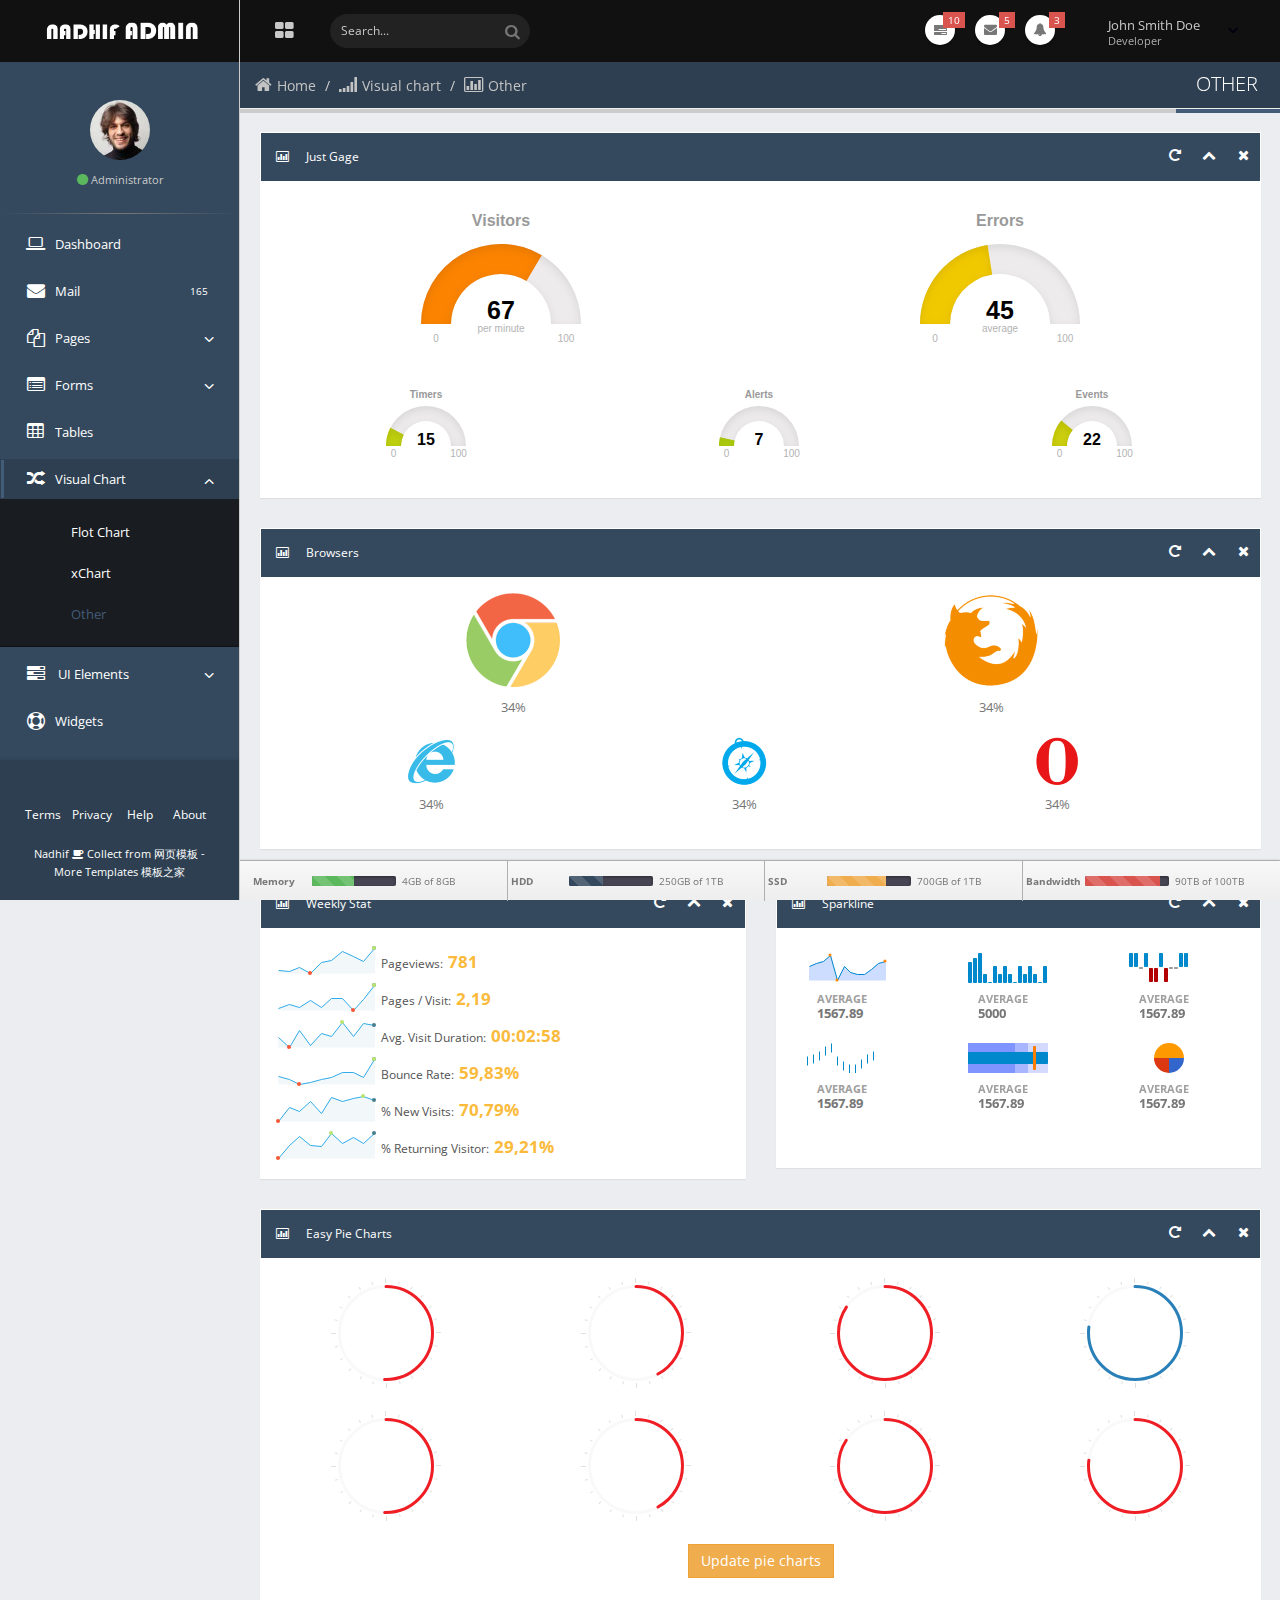
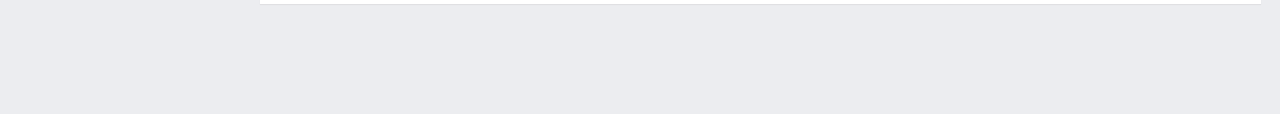
<file: LSL_PRO_WEB/WebModel/chart-other.html>
<!DOCTYPE html>
<html lang="en">

	<head>
	
		<!-- Basic -->
    	<meta charset="UTF-8" />

		<title>Chart Other | Nadhif - Responsive Admin Template</title>
		
		<!-- Mobile Metas -->
	    <meta name="viewport" content="width=device-width, initial-scale=1.0, maximum-scale=1.0, user-scalable=no" />
		
		<!-- Import google fonts -->
        <link href="http://fonts.useso.com/css?family=Open+Sans:300,400,600,700,800|Shadows+Into+Light" rel="stylesheet" type="text/css" />
        
		<!-- Favicon and touch icons -->
		<link rel="shortcut icon" href="assets/ico/favicon.ico" type="image/x-icon" />
		<link rel="apple-touch-icon" href="assets/ico/apple-touch-icon.png" />
		<link rel="apple-touch-icon" sizes="57x57" href="assets/ico/apple-touch-icon-57x57.png" />
		<link rel="apple-touch-icon" sizes="72x72" href="assets/ico/apple-touch-icon-72x72.png" />
		<link rel="apple-touch-icon" sizes="76x76" href="assets/ico/apple-touch-icon-76x76.png" />
		<link rel="apple-touch-icon" sizes="114x114" href="assets/ico/apple-touch-icon-114x114.png" />
		<link rel="apple-touch-icon" sizes="120x120" href="assets/ico/apple-touch-icon-120x120.png" />
		<link rel="apple-touch-icon" sizes="144x144" href="assets/ico/apple-touch-icon-144x144.png" />
		<link rel="apple-touch-icon" sizes="152x152" href="assets/ico/apple-touch-icon-152x152.png" />
		
	    <!-- start: CSS file-->
		
		<!-- Vendor CSS-->
		<link href="assets/vendor/bootstrap/css/bootstrap.min.css" rel="stylesheet" />
		<link href="assets/vendor/skycons/css/skycons.css" rel="stylesheet" />
		<link href="assets/vendor/font-awesome/css/font-awesome.min.css" rel="stylesheet" />
		
		<!-- Plugins CSS-->
		<link href="assets/plugins/bootkit/css/bootkit.css" rel="stylesheet" />
		<link href="assets/plugins/fullcalendar/css/fullcalendar.css" rel="stylesheet" />
		<link href="assets/plugins/jquery-ui/css/jquery-ui-1.10.4.min.css" rel="stylesheet" />					
		
		<!-- Theme CSS -->
		<link href="assets/css/jquery.mmenu.css" rel="stylesheet" />
		
		<!-- Page CSS -->		
		<link href="assets/css/style.css" rel="stylesheet" />
		<link href="assets/css/add-ons.min.css" rel="stylesheet" />
		
		<!-- end: CSS file-->	
	    
		
		<!-- Head Libs -->
		<script src="assets/plugins/modernizr/js/modernizr.js"></script>
		
		<!-- HTML5 Shim and Respond.js IE8 support of HTML5 elements and media queries -->
		<!-- WARNING: Respond.js doesn't work if you view the page via file:// -->
		<!--[if lt IE 9]>
			<script src="https://oss.maxcdn.com/html5shiv/3.7.2/html5shiv.min.js"></script>
			<script src="https://oss.maxcdn.com/respond/1.4.2/respond.min.js"></script>
		<![endif]-->		
		
	</head>
	
	<body>
	
		<!-- Start: Header -->
		<div class="navbar" role="navigation">
			<div class="container-fluid container-nav">
				<!-- Navbar Action -->
				<ul class="nav navbar-nav navbar-actions navbar-left">
					<li class="visible-md visible-lg"><a href="chart-other.html#" id="main-menu-toggle"><i class="fa fa-th-large"></i></a></li>
					<li class="visible-xs visible-sm"><a href="chart-other.html#" id="sidebar-menu"><i class="fa fa-navicon"></i></a></li>			
				</ul>
				<!-- Navbar Left -->
				<div class="navbar-left">
					<!-- Search Form -->					
					<form class="search navbar-form">
						<div class="input-group input-search">
							<input type="text" class="form-control" name="q" id="q" placeholder="Search...">
							<span class="input-group-btn">
								<button class="btn btn-default" type="submit"><i class="fa fa-search"></i></button>
							</span>
						</div>						
					</form>
				</div>
				<!-- Navbar Right -->
				<div class="navbar-right">
					<!-- Notifications -->
					<ul class="notifications hidden-sm hidden-xs">
						<li>
							<a href="#" class="dropdown-toggle notification-icon" data-toggle="dropdown">
								<i class="fa fa-tasks"></i>
								<span class="badge">10</span>
							</a>
							<ul class="dropdown-menu update-menu" role="menu">
								<li><a href="#"><i class="fa fa-database bk-fg-primary"></i> Database </a></li>
								<li><a href="#"><i class="fa fa-bar-chart-o bk-fg-primary"></i> Connection </a></li>
								<li><a href="#"><i class="fa fa-bell bk-fg-primary"></i> Notification </a></li>
								<li><a href="#"><i class="fa fa-envelope bk-fg-primary"></i> Message </a></li>
								<li><a href="#"><i class="fa fa-flash bk-fg-primary"></i> Traffic </a></li>
								<li><a href="#"><i class="fa fa-credit-card bk-fg-primary"></i> Invoices </a></li>
								<li><a href="#"><i class="fa fa-dollar bk-fg-primary"></i> Finances </a></li>
								<li><a href="#"><i class="fa fa-thumbs-o-up bk-fg-primary"></i> Orders </a></li>
								<li><a href="#"><i class="fa fa-folder bk-fg-primary"></i> Directories </a></li>
								<li><a href="#"><i class="fa fa-users bk-fg-primary"></i> Users </a></li>		
							</ul>
						</li>
						<li>
							<a href="#" class="dropdown-toggle notification-icon" data-toggle="dropdown">
								<i class="fa fa-envelope"></i>
								<span class="badge">5</span>
							</a>
							<ul class="dropdown-menu">
								<li class="dropdown-menu-header">
									<strong>Messages</strong>
									<div class="progress progress-xs  progress-striped active">
										<div class="progress-bar progress-bar-success" role="progressbar" aria-valuenow="60" aria-valuemin="0" aria-valuemax="100" style="width: 60%;">
											60%
										</div>
									</div>
								</li>
								<li class="avatar">
									<a href="page-inbox.html">
										<img class="avatar" src="assets/img/avatar1.jpg" alt="" />
										<div><div class="point point-primary point-lg"></div>New message</div>
										<span><small>1 minute ago</small></span>							
									</a>
								</li>
								<li class="avatar">
									<a href="page-inbox.html">
										<img class="avatar" src="assets/img/avatar2.jpg" alt="" />
										<div><div class="point point-primary point-lg"></div>New message</div>
										<span><small>3 minute ago</small></span>								
									</a>
								</li>
								<li class="avatar">
									<a href="page-inbox.html">
										<img class="avatar" src="assets/img/avatar3.jpg" alt="" />
										<div><div class="point point-primary point-lg"></div>New message</div>
										<span><small>4 minute ago</small></span>								
									</a>
								</li>
								<li class="avatar">
									<a href="page-inbox.html">
										<img class="avatar" src="assets/img/avatar4.jpg" alt="" />
										<div><div class="point point-primary point-lg"></div>New message</div>
										<span><small>30 minute ago</small></span>
									</a>
								</li>
								<li class="avatar">
									<a href="page-inbox.html">
										<img class="avatar" src="assets/img/avatar5.jpg" alt="" />
										<div><div class="point point-primary point-lg"></div>New message</div>
										<span><small>1 hours ago</small></span>
									</a>
								</li>						
								<li class="dropdown-menu-footer text-center">
									<a href="page-inbox.html">View all messages</a>
								</li>	
							</ul>
						</li>
						<li>
							<a href="#" class="dropdown-toggle notification-icon" data-toggle="dropdown">
								<i class="fa fa-bell"></i>
								<span class="badge">3</span>
							</a>
							<ul class="dropdown-menu list-group">
								<li class="dropdown-menu-header">
									<strong>Notifications</strong>
									<div class="progress progress-xs  progress-striped active">
										<div class="progress-bar progress-bar-danger" role="progressbar" aria-valuenow="60" aria-valuemin="0" aria-valuemax="100" style="width: 60%;">
											60%
										</div>
									</div>
								</li>
								<li class="list-item">
									<a href="page-inbox.html">
										<div class="pull-left">
										   <i class="fa fa-envelope-o bk-fg-primary"></i>
										</div>
										<div class="media-body clearfix">
											<div>Unread Message</div>
											<h6>You have 10 unread message</h6>
										</div>								
									</a>
								</li>
								<li class="list-item">
									<a href="#">
										<div class="pull-left">
										   <i class="fa fa-cogs bk-fg-primary"></i>
										</div>
										<div class="media-body clearfix">
											<div>New Settings</div>
											<h6>There are new settings available</h6>
										</div>								
									</a>
								</li>
								<li class="list-item">
									<a href="#">
										<div class="pull-left">
										   <i class="fa fa-fire bk-fg-primary"></i>
										</div>
										<div class="media-body clearfix">
											<div>Update</div>
											<h6>There are new updates available</h6>
										</div>								
									</a>
								</li>
								<li class="list-item-last">
									<a href="#">
									  <h6>Unread notifications</h6>
									  <span class="badge">15</span>
								   </a>
								</li>
							</ul>
						</li>
					</ul>
					<!-- End Notifications -->
					<!-- Userbox -->
					<div class="userbox">
						<a href="#" class="dropdown-toggle" data-toggle="dropdown">
							<div class="profile-info">
								<span class="name">John Smith Doe</span>
								<span class="role">Developer</span>
							</div>			
							<i class="fa custom-caret"></i>
						</a>
						<div class="dropdown-menu">
							<ul class="list-unstyled">
								<li class="dropdown-menu-header bk-bg-white bk-margin-top-15">						
									<div class="progress progress-xs  progress-striped active">
										<div class="progress-bar progress-bar-primary" role="progressbar" aria-valuenow="60" aria-valuemin="0" aria-valuemax="100" style="width: 60%;">
											60%
										</div>
									</div>							
								</li>	
								<li>
									<a href="page-profile.html"><i class="fa fa-user"></i> Profile</a>
								</li>
								<li>
									<a href="#"><i class="fa fa-wrench"></i> Settings</a>
								</li>
								<li>
									<a href="page-invoice"><i class="fa fa-usd"></i> Payments</a>
								</li>
								<li>
									<a href="#"><i class="fa fa-file"></i> File</a>
								</li>
								<li>
									<a href="page-login.html"><i class="fa fa-power-off"></i> Logout</a>
								</li>
							</ul>
						</div>						
					</div>
					<!-- End Userbox -->
				</div>
				<!-- End Navbar Right -->
			</div>		
		</div>
		<!-- End: Header -->
		
		<!-- Start: Content -->
		<div class="container-fluid content">	
			<div class="row">
			
				<!-- Sidebar -->
				<div class="sidebar">
					<div class="sidebar-collapse">
						<!-- Sidebar Header Logo-->
						<div class="sidebar-header">
							<img src="assets/img/logo.png" class="img-responsive" alt="" />
						</div>
						<!-- Sidebar Menu-->
						<div class="sidebar-menu">						
							<nav id="menu" class="nav-main" role="navigation">
								<ul class="nav nav-sidebar">
									<div class="panel-body text-center">								
										<div class="bk-avatar">
											<img src="assets/img/avatar.jpg" class="img-circle bk-img-60" alt="" />
										</div>
										<div class="bk-padding-top-10">
											<i class="fa fa-circle text-success"></i> <small>Administrator</small>
										</div>
									</div>
									<div class="divider2"></div>
									<li>
										<a href="index.html">
											<i class="fa fa-laptop" aria-hidden="true"></i><span>Dashboard</span>
										</a>
									</li>
									<li>
										<a href="page-inbox.html">
											<span class="pull-right label label-primary">165</span>
											<i class="fa fa-envelope" aria-hidden="true"></i><span>Mail</span>
										</a>
									</li>
									<li class="nav-parent">
										<a>
											<i class="fa fa-copy" aria-hidden="true"></i><span>Pages</span>
										</a>
										<ul class="nav nav-children">
											<li><a href="page-activity.html"><span class="text"> Activity</span></a></li>
											<li><a href="page-invoice.html"><span class="text"> Invoice</span></a></li>						
											<li><a href="page-profile.html"><span class="text"> Profile</span></a></li>
											<li><a href="page-pricing-tables.html"><span class="text"> Pricing Tables</span></a></li>
											<li><a href="page-404.html"><span class="text"> 404</span></a></li>
											<li><a href="page-500.html"><span class="text"> 500</span></a></li>
											<li><a href="page-lockscreen.html"><span class="text"> LockScreen1</span></a></li>
											<li><a href="page-lockscreen2.html"><span class="text"> LockScreen2</span></a></li>
											<li><a href="page-login.html"><span class="text"> Login Page</span></a></li>
											<li><a href="page-register.html"><span class="text"> Register Page</span></a></li>											
										</ul>
									</li>
									<li class="nav-parent">
										<a>
											<i class="fa fa-list-alt" aria-hidden="true"></i><span>Forms</span>
										</a>
										<ul class="nav nav-children">
											<li><a href="form-elements.html"><span class="text"> Form elements</span></a></li>
											<li><a href="form-wizard.html"><span class="text"> Wizard</span></a></li>
											<li><a href="form-dropzone.html"><span class="text"> Dropzone Upload</span></a></li>
											<li><a href="form-x-editable.html"><span class="text"> X-editable</span></a></li>
											<li><a href="form-editors.html"><span class="text"> Editors</span></a></li>
										</ul>
									</li>
									<li>
										<a href="table.html">
											<i class="fa fa-table" aria-hidden="true"></i><span>Tables</span>
										</a>
									</li>
									<li class="nav-parent nav-expanded active">
										<a>
											<i class="fa fa-random" aria-hidden="true"></i><span>Visual Chart</span>
										</a>
										<ul class="nav nav-children">
											<li><a href="chart-flot.html"><span class="text"> Flot Chart</span></a></li>
											<li><a href="chart-xchart.html"><span class="text"> xChart</span></a></li>
											<li><a href="chart-other.html"><span class="text"> Other</span></a></li>
										</ul>
									</li>
									<li class="nav-parent">
										<a>
											<i class="fa fa-tasks" aria-hidden="true"></i>
											<span>UI Elements</span>
										</a>
										<ul class="nav nav-children">
											<li><a href="ui-progress-bars.html"><span class="text"> Progress bars</span></a></li>
											<li><a href="ui-nestable-list.html"><span class="text"> Nestable Lists</span></a></li>
											<li><a href="ui-elements.html"><span class="text"> Elements</span></a></li>
											<li><a href="ui-panels.html"><span class="text"> Panels</span></a></li>
											<li><a href="ui-buttons.html"><span class="text"> Buttons</span></a></li>
										</ul>
									</li>
									<li>
										<a href="widgets.html">
											<i class="fa fa-life-bouy" aria-hidden="true"></i><span>Widgets</span>
										</a>
									</li>
									<li>
										<a href="typography.html">
											<i class="fa fa-font" aria-hidden="true"></i><span>Typography</span>
										</a>
									</li>
									<li class="nav-parent">
										<a>
											<i class="fa fa-bolt" aria-hidden="true"></i><span>Icons</span>
										</a>
										<ul class="nav nav-children">
											<li><a href="icons-font-awesome.html"><span class="text"> Font Awesome</span></a></li>
											<li><a href="icons-weathericons.html"><span class="text"> Weather Icons</span></a></li>
											<li><a href="icons-glyphicons.html"><span class="text"> Glyphicons</span></a></li>
										</ul>
									</li>
									<li>
										<a href="gallery.html">
											<i class="fa fa-picture-o" aria-hidden="true"></i><span>Gallery</span>
										</a>
									</li>
									<li>
										<a href="calendar.html">
											<i class="fa fa-calendar" aria-hidden="true"></i><span>Calendar</span>
										</a>
									</li>
								</ul>
							</nav>
						</div>
						<!-- End Sidebar Menu-->
					</div>
					<!-- Sidebar Footer-->
					<div class="sidebar-footer">	
						<ul class="sidebar-terms">
							<li><a href="index.html#">Terms</a></li>
							<li><a href="index.html#">Privacy</a></li>
							<li><a href="index.html#">Help</a></li>
							<li><a href="index.html#">About</a></li>
						</ul>
						<div class="copyright text-center">
							<small>Nadhif <i class="fa fa-coffee"></i> Collect from <a href="http://www.cssmoban.com/" title="网页模板" target="_blank">网页模板</a> - More Templates <a href="http://www.cssmoban.com/" target="_blank" title="模板之家">模板之家</a></small>
						</div>					
					</div>
					<!-- End Sidebar Footer-->
				</div>
				<!-- End Sidebar -->
				
				<!-- Main Page -->
				<div class="main ">
					<!-- Page Header -->
					<div class="page-header">
						<div class="pull-left">
							<ol class="breadcrumb visible-sm visible-md visible-lg">								
								<li><a href="index.html"><i class="icon fa fa-home"></i>Home</a></li>
								<li><a href="#"><i class="icon fa fa-signal"></i>Visual chart</a></li>
								<li class="active"><i class="fa fa-bar-chart-o"></i>Other</li>
							</ol>						
						</div>
						<div class="pull-right">
							<h2>Other</h2>
						</div>					
					</div>
					<!-- End Page Header -->
					<div class="row">
						<div class="col-sm-12">
							<div class="panel bk-padding-bottom-20">
								<div class="panel-heading bk-bg-primary">
									<h6><i class="fa fa-bar-chart-o red"></i>Just Gage</h6>
									<div class="panel-actions">
										<a href="charts-others.html#" class="btn-setting"><i class="fa fa-rotate-right"></i></a>
										<a href="charts-others.html#" class="btn-minimize"><i class="fa fa-chevron-up"></i></a>
										<a href="charts-others.html#" class="btn-close"><i class="fa fa-times"></i></a>
									</div>
								</div>
								<div class="panel-body">
									<div class="row">
										<div class="col-sm-6">
											<div id="g1" class="sz1"></div>
										</div>
										<div class="col-sm-6">
											<div id="g1a" class="sz1"></div>
										</div>
									</div>
									<div class="row">
										<div class="col-sm-4">
											<div id="g2" class="sz0"></div>
										</div>
										<div class="col-sm-4">
											<div id="g2a" class="sz0"></div>
										</div>
										<div class="col-sm-4">
											<div id="g2b" class="sz0"></div>
										</div>
									</div>
								</div>
							</div>
						</div>	
					</div>
					
					<div class="row">						
						<div class="col-sm-12">
							<div class="panel bk-padding-bottom-20">
								<div class="panel-heading bk-bg-primary">
									<h6><i class="fa fa-bar-chart-o red"></i>Browsers</h6>
									<div class="panel-actions">
										<a href="charts-others.html#" class="btn-setting"><i class="fa fa-rotate-right"></i></a>
										<a href="charts-others.html#" class="btn-minimize"><i class="fa fa-chevron-up"></i></a>
										<a href="charts-others.html#" class="btn-close"><i class="fa fa-times"></i></a>
									</div>
								</div>
								<div class="panel-body">
									<div class="browserStat big">
										<img src="assets/img/browser-chrome-big.png" alt="Chrome" />
										<span>34%</span>
									</div>
									<div class="browserStat big">
										<img src="assets/img/browser-firefox-big.png" alt="Firefox" />
										<span>34%</span>
									</div>
									<div class="browserStat">
										<img src="assets/img/browser-ie.png" alt="Internet Explorer" />
										<span>34%</span>
									</div>
									<div class="browserStat">
										<img src="assets/img/browser-safari.png" alt="Safari" />
										<span>34%</span>
									</div>
									<div class="browserStat">
										<img src="assets/img/browser-opera.png" alt="Opera" />
										<span>34%</span>
									</div>	
								</div>
							</div>
						</div>				
					</div>
					
					<div class="row">						
						<div class="col-lg-6">
							<div class="panel bk-bg-white">
								<div class="panel-heading bk-bg-primary">
									<h6><i class="fa fa-bar-chart-o red"></i>Weekly Stat</h6>
									<div class="panel-actions">
										<a href="charts-others.html#" class="btn-setting"><i class="fa fa-rotate-right"></i></a>
										<a href="charts-others.html#" class="btn-minimize"><i class="fa fa-chevron-up"></i></a>
										<a href="charts-others.html#" class="btn-close"><i class="fa fa-times"></i></a>
									</div>
								</div>
								<div class="panel-body">
									<div class="sparkLineStats">
										<ul class="unstyled">
											<li><div class="sparkLineStats3"></div> 
												Pageviews: 
												<span class="number">781</span>
											</li>
											<li><div class="sparkLineStats4"></div>
												Pages / Visit: 
												<span class="number">2,19</span>
											</li>
											<li><div class="sparkLineStats5"></div>
												Avg. Visit Duration: 
												<span class="number">00:02:58</span>
											</li>
											<li><div class="sparkLineStats6"></div>
												Bounce Rate: <span class="number">59,83%</span>
											</li>
											<li><div class="sparkLineStats7"></div>
												% New Visits: 
												<span class="number">70,79%</span>
											</li>
											<li><div class="sparkLineStats8"></div>
												% Returning Visitor: 
												<span class="number">29,21%</span>
											</li>
										</ul>
									</div>
								</div>
							</div>							
						</div>						
						<div class="col-lg-6">
							<div class="panel bk-padding-bottom-30">
								<div class="panel-heading bk-bg-primary">
									<h6><i class="fa fa-bar-chart-o red"></i>Sparkline</h6>
									<div class="panel-actions">
										<a href="charts-others.html#" class="btn-setting"><i class="fa fa-rotate-right"></i></a>
										<a href="charts-others.html#" class="btn-minimize"><i class="fa fa-chevron-up"></i></a>
										<a href="charts-others.html#" class="btn-close"><i class="fa fa-times"></i></a>
									</div>
								</div>
								<div class="panel-body">
									<div class="row">
										<div class="col-xs-6 col-lg-4">
											<div class="small-chart-wrapper">
												<div class="small-chart" id="sparklineLine"></div>
												<div class="small-chart-info">
													<label>Average</label>
													<strong>1567.89</strong>
												</div>
												<script type="text/javascript">
													var sparklineLineData = [15, 16, 17, 19, 10, 15, 13, 12, 12, 14, 16, 17];
												</script>
											</div>
										</div>
										<div class="col-xs-6 col-lg-4">
											<div class="small-chart-wrapper">
												<div class="small-chart" id="sparklineBar"></div>
												<div class="small-chart-info">
													<label>Average</label>
													<strong>5000</strong>
												</div>
												<script type="text/javascript">
													var sparklineBarData = [5, 6, 7, 2, 0, 4 , 2, 4, 2, 0, 4 , 2, 4, 2, 0, 4];
												</script>
											</div>
										</div>
										<div class="col-xs-6 col-lg-4">
											<div class="small-chart-wrapper">
												<div class="small-chart" id="sparklineTristate"></div>
												<div class="small-chart-info">
													<label>Average</label>
													<strong>1567.89</strong>
												</div>
												<script type="text/javascript">
													var sparklineTristateData = [1, 1, 0, 1, -1, -1, 1, -1, 0, 0, 1, 1];
												</script>
											</div>
										</div>
										<div class="col-xs-6 col-lg-4">
											<div class="small-chart-wrapper">
												<div class="small-chart" id="sparklineDiscrete"></div>
												<div class="small-chart-info">
													<label>Average</label>
													<strong>1567.89</strong>
												</div>
												<script type="text/javascript">
													var sparklineDiscreteData = [5, 6, 7, 9, 10, 5, 3, 2, 2, 4, 6, 7];
												</script>
											</div>
										</div>
										<div class="col-xs-6 col-lg-4">
											<div class="small-chart-wrapper">
												<div class="small-chart" id="sparklineBullet"></div>
												<div class="small-chart-info">
													<label>Average</label>
													<strong>1567.89</strong>
												</div>
												<script type="text/javascript">
													var sparklineBulletData = [10, 12, 12, 9, 7];
												</script>
											</div>
										</div>
										<div class="col-xs-6 col-lg-4">
											<div class="small-chart-wrapper">
												<div class="small-chart text-center" id="sparklinePie"></div>
												<div class="small-chart-info">
													<label>Average</label>
													<strong>1567.89</strong>
												</div>
												<script type="text/javascript">
													var sparklinePieData = [1, 1, 2];
												</script>
											</div>
										</div>
									</div>
								</div>
							</div>
						</div>					
					</div>

					<div class="row">
						<div class="col-md-12">
							<div class="panel">
								<div class="panel-heading bk-bg-primary">
									<h6><i class="fa fa-bar-chart-o red"></i>Easy Pie Charts</h6>
									<div class="panel-actions">
										<a href="charts-others.html#" class="btn-setting"><i class="fa fa-rotate-right"></i></a>
										<a href="charts-others.html#" class="btn-minimize"><i class="fa fa-chevron-up"></i></a>
										<a href="charts-others.html#" class="btn-close"><i class="fa fa-times"></i></a>
									</div>
								</div>
								<div class="panel-body bk-padding-top-20">
									<div class="row clearfix">
										<div class="chart col-sm-3 text-center">
											<div class="percentage" data-percent="55"></div>
										</div>
										<div class="chart col-sm-3 text-center">
											<div class="percentage" data-percent="46"></div>
										</div>            
										<div class="chart col-sm-3 text-center">
											<div class="percentage" data-percent="92"></div>
										</div>
										<div class="chart col-sm-3 text-center">
											<div class="percentage" data-percent="84" data-bar-color="#2980b9"></div>
										</div>
									</div>
									<div class="clearfix"></div>
									<br />
									<div class="row">
										<div class="chart col-sm-3 text-center">
											<div class="percentage-light" data-percent="55"></div>
										</div>
										<div class="chart col-sm-3 text-center">
											<div class="percentage-light" data-percent="46"></div>
										</div>
										<div class="chart col-sm-3 text-center">
											<div class="percentage-light" data-percent="92"></div>
										</div>
										<div class="chart col-sm-3 text-center">
											<div class="percentage-light" data-percent="84"></div>
										</div>
									</div>
									<div class="clearfix"></div><br />
									<p style="text-align:center"><a href="charts-others.html#" class="btn btn-warning button updateEasyPieChart">Update pie charts</a></p>									
								</div>
							</div>							
						</div>
					</div>							
				</div>
				<!-- End Main Page -->		
		
				<!-- Usage -->
				<div id="usage">
					<ul>
						<li>
							<div class="title">Memory</div>
							<div class="bar">
								<div class="progress progress-md  progress-striped active">
									<div class="progress-bar progress-bar-success" role="progressbar" aria-valuenow="50" aria-valuemin="0" aria-valuemax="100" style="width: 50%"></div>
								</div>
							</div>			
							<div class="desc">4GB of 8GB</div>
						</li>
						<li>
							<div class="title">HDD</div>
							<div class="bar">
								<div class="progress progress-md  progress-striped active">
									<div class="progress-bar progress-bar-primary" role="progressbar" aria-valuenow="40" aria-valuemin="0" aria-valuemax="100" style="width: 40%"></div>
								</div>
							</div>			
							<div class="desc">250GB of 1TB</div>
						</li>
						<li>
							<div class="title">SSD</div>
							<div class="bar">
								<div class="progress progress-md  progress-striped active">
									<div class="progress-bar progress-bar-warning" role="progressbar" aria-valuenow="70" aria-valuemin="0" aria-valuemax="100" style="width: 70%"></div>
								</div>
							</div>			
							<div class="desc">700GB of 1TB</div>
						</li>
						<li>
							<div class="title">Bandwidth</div>
							<div class="bar">
								<div class="progress progress-md  progress-striped active">
									<div class="progress-bar progress-bar-danger" role="progressbar" aria-valuenow="90" aria-valuemin="0" aria-valuemax="100" style="width: 90%"></div>
								</div>
							</div>			
							<div class="desc">90TB of 100TB</div>
						</li>				
					</ul>	
				</div>
				<!-- End Usage -->
				
			</div>
		</div><!--/container-->
		
	
		<!-- Modal Dialog -->
		<div class="modal fade" id="myModal">
			<div class="modal-dialog">
				<div class="modal-content">
					<div class="modal-header">
						<button type="button" class="close" data-dismiss="modal" aria-hidden="true">&times;</button>
						<h4 class="modal-title bk-fg-primary">Modal title</h4>
					</div>
					<div class="modal-body">
						<p class="bk-fg-danger">Here settings can be configured...</p>
					</div>
					<div class="modal-footer">
						<button type="button" class="btn btn-default" data-dismiss="modal">Close</button>
						<button type="button" class="btn btn-primary">Save changes</button>
					</div>
				</div>
			</div>
		</div><!-- End Modal Dialog -->		
		
		<div class="clearfix"></div>
	
		
		<!-- start: JavaScript-->
		
		<!-- Vendor JS-->				
		<script src="assets/vendor/js/jquery.min.js"></script>
		<script src="assets/vendor/js/jquery-2.1.1.min.js"></script>
		<script src="assets/vendor/js/jquery-migrate-1.2.1.min.js"></script>
		<script src="assets/vendor/bootstrap/js/bootstrap.min.js"></script>
		<script src="assets/vendor/skycons/js/skycons.js"></script>		
		
		<!-- Plugins JS-->
		<script src="assets/plugins/jquery-ui/js/jquery-ui-1.10.4.min.js"></script>
		<script src="assets/plugins/moment/js/moment.min.js"></script>	
		<script src="assets/plugins/fullcalendar/js/fullcalendar.min.js"></script>
		<script src="assets/plugins/easypiechart/js/jquery.easypiechart.min.js"></script>
		<script src="assets/plugins/raphael/js/raphael.min.js"></script>
		<script src="assets/plugins/justgage/js/justgage.1.0.1.min.js"></script>
		<script src="assets/plugins/sparkline/js/jquery.sparkline.min.js"></script>
		
		<!-- Theme JS -->		
		<script src="assets/js/jquery.mmenu.min.js"></script>
		<script src="assets/js/core.min.js"></script>
		
		<!-- Pages JS -->
		<script src="assets/js/pages/charts-other.js"></script>
		
		<!-- end: JavaScript-->
		
	</body>
	
</html>
</file>
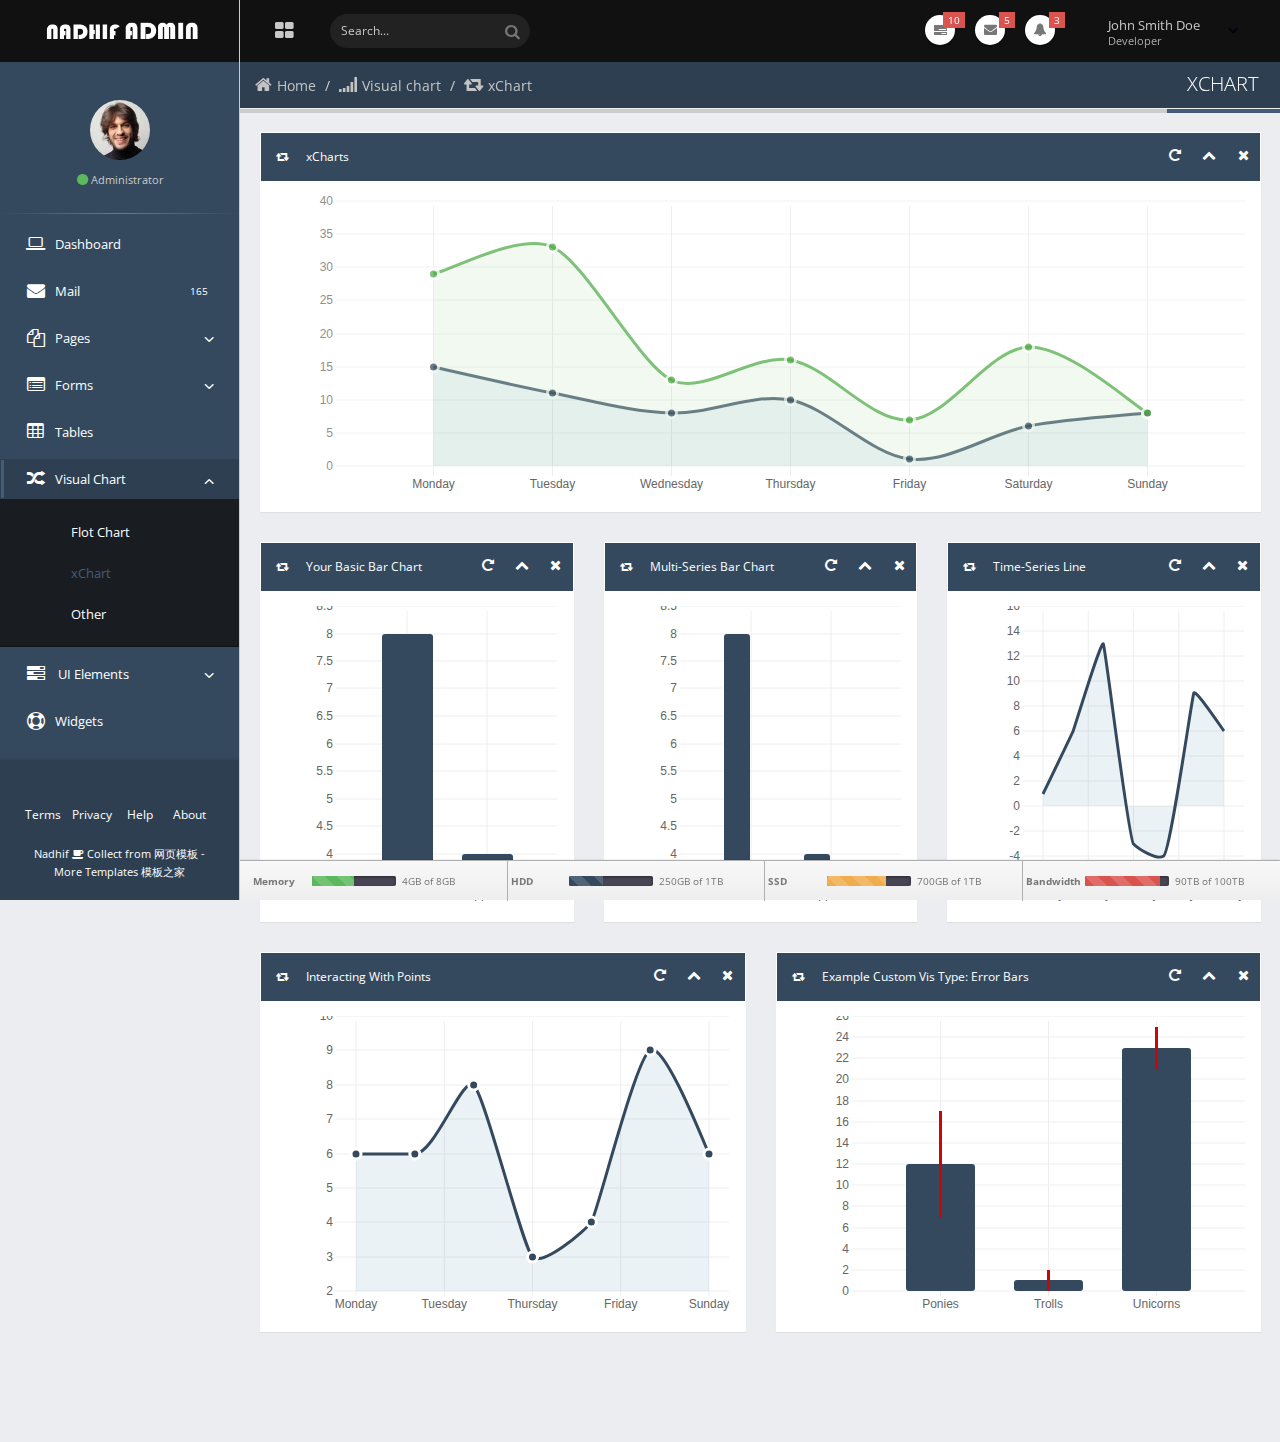
<file: LSL_PRO_WEB/WebModel/chart-xchart.html>
<!DOCTYPE html>
<html lang="en">

	<head>
	
		<!-- Basic -->
    	<meta charset="UTF-8" />

		<title>Chart xChart | Nadhif - Responsive Admin Template</title>
		
		<!-- Mobile Metas -->
	    <meta name="viewport" content="width=device-width, initial-scale=1.0, maximum-scale=1.0, user-scalable=no" />
		
		<!-- Import google fonts -->
        <link href="http://fonts.useso.com/css?family=Open+Sans:300,400,600,700,800|Shadows+Into+Light" rel="stylesheet" type="text/css" />
        
		<!-- Favicon and touch icons -->
		<link rel="shortcut icon" href="assets/ico/favicon.ico" type="image/x-icon" />
		<link rel="apple-touch-icon" href="assets/ico/apple-touch-icon.png" />
		<link rel="apple-touch-icon" sizes="57x57" href="assets/ico/apple-touch-icon-57x57.png" />
		<link rel="apple-touch-icon" sizes="72x72" href="assets/ico/apple-touch-icon-72x72.png" />
		<link rel="apple-touch-icon" sizes="76x76" href="assets/ico/apple-touch-icon-76x76.png" />
		<link rel="apple-touch-icon" sizes="114x114" href="assets/ico/apple-touch-icon-114x114.png" />
		<link rel="apple-touch-icon" sizes="120x120" href="assets/ico/apple-touch-icon-120x120.png" />
		<link rel="apple-touch-icon" sizes="144x144" href="assets/ico/apple-touch-icon-144x144.png" />
		<link rel="apple-touch-icon" sizes="152x152" href="assets/ico/apple-touch-icon-152x152.png" />
		
	    <!-- start: CSS file-->
		
		<!-- Vendor CSS-->
		<link href="assets/vendor/bootstrap/css/bootstrap.min.css" rel="stylesheet" />
		<link href="assets/vendor/skycons/css/skycons.css" rel="stylesheet" />
		<link href="assets/vendor/font-awesome/css/font-awesome.min.css" rel="stylesheet" />
		
		<!-- Plugins CSS-->
		<link href="assets/plugins/bootkit/css/bootkit.css" rel="stylesheet" />
		<link href="assets/plugins/fullcalendar/css/fullcalendar.css" rel="stylesheet" />
		<link href="assets/plugins/jquery-ui/css/jquery-ui-1.10.4.min.css" rel="stylesheet" />					
		<link href="assets/plugins/xcharts/css/xcharts.min.css" rel="stylesheet" />
		
		<!-- Theme CSS -->
		<link href="assets/css/jquery.mmenu.css" rel="stylesheet" />
		
		<!-- Page CSS -->		
		<link href="assets/css/style.css" rel="stylesheet" />
		<link href="assets/css/add-ons.min.css" rel="stylesheet" />
		
		<!-- end: CSS file-->	
	    
		
		<!-- Head Libs -->
		<script src="assets/plugins/modernizr/js/modernizr.js"></script>
		
		<!-- HTML5 Shim and Respond.js IE8 support of HTML5 elements and media queries -->
		<!-- WARNING: Respond.js doesn't work if you view the page via file:// -->
		<!--[if lt IE 9]>
			<script src="https://oss.maxcdn.com/html5shiv/3.7.2/html5shiv.min.js"></script>
			<script src="https://oss.maxcdn.com/respond/1.4.2/respond.min.js"></script>
		<![endif]-->		
		
	</head>
	
	<body>
	
		<!-- Start: Header -->
		<div class="navbar" role="navigation">
			<div class="container-fluid container-nav">
				<!-- Navbar Action -->
				<ul class="nav navbar-nav navbar-actions navbar-left">
					<li class="visible-md visible-lg"><a href="chart-xchart.html#" id="main-menu-toggle"><i class="fa fa-th-large"></i></a></li>
					<li class="visible-xs visible-sm"><a href="chart-xchart.html#" id="sidebar-menu"><i class="fa fa-navicon"></i></a></li>			
				</ul>
				<!-- Navbar Left -->
				<div class="navbar-left">
					<!-- Search Form -->					
					<form class="search navbar-form">
						<div class="input-group input-search">
							<input type="text" class="form-control" name="q" id="q" placeholder="Search...">
							<span class="input-group-btn">
								<button class="btn btn-default" type="submit"><i class="fa fa-search"></i></button>
							</span>
						</div>						
					</form>
				</div>
				<!-- Navbar Right -->
				<div class="navbar-right">
					<!-- Notifications -->
					<ul class="notifications hidden-sm hidden-xs">
						<li>
							<a href="#" class="dropdown-toggle notification-icon" data-toggle="dropdown">
								<i class="fa fa-tasks"></i>
								<span class="badge">10</span>
							</a>
							<ul class="dropdown-menu update-menu" role="menu">
								<li><a href="#"><i class="fa fa-database bk-fg-primary"></i> Database </a></li>
								<li><a href="#"><i class="fa fa-bar-chart-o bk-fg-primary"></i> Connection </a></li>
								<li><a href="#"><i class="fa fa-bell bk-fg-primary"></i> Notification </a></li>
								<li><a href="#"><i class="fa fa-envelope bk-fg-primary"></i> Message </a></li>
								<li><a href="#"><i class="fa fa-flash bk-fg-primary"></i> Traffic </a></li>
								<li><a href="#"><i class="fa fa-credit-card bk-fg-primary"></i> Invoices </a></li>
								<li><a href="#"><i class="fa fa-dollar bk-fg-primary"></i> Finances </a></li>
								<li><a href="#"><i class="fa fa-thumbs-o-up bk-fg-primary"></i> Orders </a></li>
								<li><a href="#"><i class="fa fa-folder bk-fg-primary"></i> Directories </a></li>
								<li><a href="#"><i class="fa fa-users bk-fg-primary"></i> Users </a></li>		
							</ul>
						</li>
						<li>
							<a href="#" class="dropdown-toggle notification-icon" data-toggle="dropdown">
								<i class="fa fa-envelope"></i>
								<span class="badge">5</span>
							</a>
							<ul class="dropdown-menu">
								<li class="dropdown-menu-header">
									<strong>Messages</strong>
									<div class="progress progress-xs  progress-striped active">
										<div class="progress-bar progress-bar-success" role="progressbar" aria-valuenow="60" aria-valuemin="0" aria-valuemax="100" style="width: 60%;">
											60%
										</div>
									</div>
								</li>
								<li class="avatar">
									<a href="page-inbox.html">
										<img class="avatar" src="assets/img/avatar1.jpg" alt="" />
										<div><div class="point point-primary point-lg"></div>New message</div>
										<span><small>1 minute ago</small></span>							
									</a>
								</li>
								<li class="avatar">
									<a href="page-inbox.html">
										<img class="avatar" src="assets/img/avatar2.jpg" alt="" />
										<div><div class="point point-primary point-lg"></div>New message</div>
										<span><small>3 minute ago</small></span>								
									</a>
								</li>
								<li class="avatar">
									<a href="page-inbox.html">
										<img class="avatar" src="assets/img/avatar3.jpg" alt="" />
										<div><div class="point point-primary point-lg"></div>New message</div>
										<span><small>4 minute ago</small></span>								
									</a>
								</li>
								<li class="avatar">
									<a href="page-inbox.html">
										<img class="avatar" src="assets/img/avatar4.jpg" alt="" />
										<div><div class="point point-primary point-lg"></div>New message</div>
										<span><small>30 minute ago</small></span>
									</a>
								</li>
								<li class="avatar">
									<a href="page-inbox.html">
										<img class="avatar" src="assets/img/avatar5.jpg" alt="" />
										<div><div class="point point-primary point-lg"></div>New message</div>
										<span><small>1 hours ago</small></span>
									</a>
								</li>						
								<li class="dropdown-menu-footer text-center">
									<a href="page-inbox.html">View all messages</a>
								</li>	
							</ul>
						</li>
						<li>
							<a href="#" class="dropdown-toggle notification-icon" data-toggle="dropdown">
								<i class="fa fa-bell"></i>
								<span class="badge">3</span>
							</a>
							<ul class="dropdown-menu list-group">
								<li class="dropdown-menu-header">
									<strong>Notifications</strong>
									<div class="progress progress-xs  progress-striped active">
										<div class="progress-bar progress-bar-danger" role="progressbar" aria-valuenow="60" aria-valuemin="0" aria-valuemax="100" style="width: 60%;">
											60%
										</div>
									</div>
								</li>
								<li class="list-item">
									<a href="page-inbox.html">
										<div class="pull-left">
										   <i class="fa fa-envelope-o bk-fg-primary"></i>
										</div>
										<div class="media-body clearfix">
											<div>Unread Message</div>
											<h6>You have 10 unread message</h6>
										</div>								
									</a>
								</li>
								<li class="list-item">
									<a href="#">
										<div class="pull-left">
										   <i class="fa fa-cogs bk-fg-primary"></i>
										</div>
										<div class="media-body clearfix">
											<div>New Settings</div>
											<h6>There are new settings available</h6>
										</div>								
									</a>
								</li>
								<li class="list-item">
									<a href="#">
										<div class="pull-left">
										   <i class="fa fa-fire bk-fg-primary"></i>
										</div>
										<div class="media-body clearfix">
											<div>Update</div>
											<h6>There are new updates available</h6>
										</div>								
									</a>
								</li>
								<li class="list-item-last">
									<a href="#">
									  <h6>Unread notifications</h6>
									  <span class="badge">15</span>
								   </a>
								</li>
							</ul>
						</li>
					</ul>
					<!-- End Notifications -->
					<!-- Userbox -->
					<div class="userbox">
						<a href="#" class="dropdown-toggle" data-toggle="dropdown">
							<div class="profile-info">
								<span class="name">John Smith Doe</span>
								<span class="role">Developer</span>
							</div>			
							<i class="fa custom-caret"></i>
						</a>
						<div class="dropdown-menu">
							<ul class="list-unstyled">
								<li class="dropdown-menu-header bk-bg-white bk-margin-top-15">						
									<div class="progress progress-xs  progress-striped active">
										<div class="progress-bar progress-bar-primary" role="progressbar" aria-valuenow="60" aria-valuemin="0" aria-valuemax="100" style="width: 60%;">
											60%
										</div>
									</div>							
								</li>	
								<li>
									<a href="page-profile.html"><i class="fa fa-user"></i> Profile</a>
								</li>
								<li>
									<a href="#"><i class="fa fa-wrench"></i> Settings</a>
								</li>
								<li>
									<a href="page-invoice"><i class="fa fa-usd"></i> Payments</a>
								</li>
								<li>
									<a href="#"><i class="fa fa-file"></i> File</a>
								</li>
								<li>
									<a href="page-login.html"><i class="fa fa-power-off"></i> Logout</a>
								</li>
							</ul>
						</div>						
					</div>
					<!-- End Userbox -->
				</div>
				<!-- End Navbar Right -->
			</div>		
		</div>
		<!-- End: Header -->
		
		<!-- Start: Content -->
		<div class="container-fluid content">	
			<div class="row">
			
				<!-- Sidebar -->
				<div class="sidebar">
					<div class="sidebar-collapse">
						<!-- Sidebar Header Logo-->
						<div class="sidebar-header">
							<img src="assets/img/logo.png" class="img-responsive" alt="" />
						</div>
						<!-- Sidebar Menu-->
						<div class="sidebar-menu">						
							<nav id="menu" class="nav-main" role="navigation">
								<ul class="nav nav-sidebar">
									<div class="panel-body text-center">								
										<div class="bk-avatar">
											<img src="assets/img/avatar.jpg" class="img-circle bk-img-60" alt="" />
										</div>
										<div class="bk-padding-top-10">
											<i class="fa fa-circle text-success"></i> <small>Administrator</small>
										</div>
									</div>
									<div class="divider2"></div>
									<li>
										<a href="index.html">
											<i class="fa fa-laptop" aria-hidden="true"></i><span>Dashboard</span>
										</a>
									</li>
									<li>
										<a href="page-inbox.html">
											<span class="pull-right label label-primary">165</span>
											<i class="fa fa-envelope" aria-hidden="true"></i><span>Mail</span>
										</a>
									</li>
									<li class="nav-parent">
										<a>
											<i class="fa fa-copy" aria-hidden="true"></i><span>Pages</span>
										</a>
										<ul class="nav nav-children">
											<li><a href="page-activity.html"><span class="text"> Activity</span></a></li>
											<li><a href="page-invoice.html"><span class="text"> Invoice</span></a></li>						
											<li><a href="page-profile.html"><span class="text"> Profile</span></a></li>
											<li><a href="page-pricing-tables.html"><span class="text"> Pricing Tables</span></a></li>
											<li><a href="page-404.html"><span class="text"> 404</span></a></li>
											<li><a href="page-500.html"><span class="text"> 500</span></a></li>
											<li><a href="page-lockscreen.html"><span class="text"> LockScreen1</span></a></li>
											<li><a href="page-lockscreen2.html"><span class="text"> LockScreen2</span></a></li>
											<li><a href="page-login.html"><span class="text"> Login Page</span></a></li>
											<li><a href="page-register.html"><span class="text"> Register Page</span></a></li>											
										</ul>
									</li>
									<li class="nav-parent">
										<a>
											<i class="fa fa-list-alt" aria-hidden="true"></i><span>Forms</span>
										</a>
										<ul class="nav nav-children">
											<li><a href="form-elements.html"><span class="text"> Form elements</span></a></li>
											<li><a href="form-wizard.html"><span class="text"> Wizard</span></a></li>
											<li><a href="form-dropzone.html"><span class="text"> Dropzone Upload</span></a></li>
											<li><a href="form-x-editable.html"><span class="text"> X-editable</span></a></li>
											<li><a href="form-editors.html"><span class="text"> Editors</span></a></li>
										</ul>
									</li>
									<li>
										<a href="table.html">
											<i class="fa fa-table" aria-hidden="true"></i><span>Tables</span>
										</a>
									</li>
									<li class="nav-parent nav-expanded active">
										<a>
											<i class="fa fa-random" aria-hidden="true"></i><span>Visual Chart</span>
										</a>
										<ul class="nav nav-children">
											<li><a href="chart-flot.html"><span class="text"> Flot Chart</span></a></li>
											<li><a href="chart-xchart.html"><span class="text"> xChart</span></a></li>
											<li><a href="chart-other.html"><span class="text"> Other</span></a></li>
										</ul>
									</li>
									<li class="nav-parent">
										<a>
											<i class="fa fa-tasks" aria-hidden="true"></i>
											<span>UI Elements</span>
										</a>
										<ul class="nav nav-children">
											<li><a href="ui-progress-bars.html"><span class="text"> Progress bars</span></a></li>
											<li><a href="ui-nestable-list.html"><span class="text"> Nestable Lists</span></a></li>
											<li><a href="ui-elements.html"><span class="text"> Elements</span></a></li>
											<li><a href="ui-panels.html"><span class="text"> Panels</span></a></li>
											<li><a href="ui-buttons.html"><span class="text"> Buttons</span></a></li>
										</ul>
									</li>
									<li>
										<a href="widgets.html">
											<i class="fa fa-life-bouy" aria-hidden="true"></i><span>Widgets</span>
										</a>
									</li>
									<li>
										<a href="typography.html">
											<i class="fa fa-font" aria-hidden="true"></i><span>Typography</span>
										</a>
									</li>
									<li class="nav-parent">
										<a>
											<i class="fa fa-bolt" aria-hidden="true"></i><span>Icons</span>
										</a>
										<ul class="nav nav-children">
											<li><a href="icons-font-awesome.html"><span class="text"> Font Awesome</span></a></li>
											<li><a href="icons-weathericons.html"><span class="text"> Weather Icons</span></a></li>
											<li><a href="icons-glyphicons.html"><span class="text"> Glyphicons</span></a></li>
										</ul>
									</li>
									<li>
										<a href="gallery.html">
											<i class="fa fa-picture-o" aria-hidden="true"></i><span>Gallery</span>
										</a>
									</li>
									<li>
										<a href="calendar.html">
											<i class="fa fa-calendar" aria-hidden="true"></i><span>Calendar</span>
										</a>
									</li>
								</ul>
							</nav>
						</div>
						<!-- End Sidebar Menu-->
					</div>
					<!-- Sidebar Footer-->
					<div class="sidebar-footer">
						<ul class="sidebar-terms">
							<li><a href="index.html#">Terms</a></li>
							<li><a href="index.html#">Privacy</a></li>
							<li><a href="index.html#">Help</a></li>
							<li><a href="index.html#">About</a></li>
						</ul>
						<div class="copyright text-center">
							<small>Nadhif <i class="fa fa-coffee"></i> Collect from <a href="http://www.cssmoban.com/" title="网页模板" target="_blank">网页模板</a> - More Templates <a href="http://www.cssmoban.com/" target="_blank" title="模板之家">模板之家</a></small>
						</div>					
					</div>
					<!-- End Sidebar Footer-->
				</div>
				<!-- End Sidebar -->
						
				<!-- Main Page -->
				<div class="main ">
					<!-- Page Header -->
					<div class="page-header">
						<div class="pull-left">
							<ol class="breadcrumb visible-sm visible-md visible-lg">								
								<li><a href="index.html"><i class="icon fa fa-home"></i>Home</a></li>
								<li><a href="#"><i class="icon fa fa-signal"></i>Visual chart</a></li>
								<li class="active"><i class="fa fa-retweet"></i>xChart</li>
							</ol>						
						</div>
						<div class="pull-right">
							<h2>xChart</h2>
						</div>					
					</div>
					<!-- End Page Header -->
					<div class="row">						
						<div class="col-sm-12">							
							<div class="panel bk-bg-white">
								<div class="panel-heading bk-bg-primary">
									<h6><i class="fa fa-retweet red"></i>xCharts</h6>
									<div class="panel-actions">
										<a href="charts-xcharts.html#" class="btn-setting"><i class="fa fa-rotate-right"></i></a>
										<a href="charts-xcharts.html#" class="btn-minimize"><i class="fa fa-chevron-up"></i></a>
										<a href="charts-xcharts.html#" class="btn-close"><i class="fa fa-times"></i></a>
									</div>
								</div>
								<div class="panel-body">
									<figure class="demo" id="chart" style="height: 300px"></figure>
								</div>
							</div>						
						</div>					
					</div>
					
					<div class="row">						
						<div class="col-lg-4 col-md-4 col-sm-12 col-xs-12">							
							<div class="panel bk-bg-white">
								<div class="panel-heading bk-bg-primary">
									<h6><i class="fa fa-retweet red"></i>Your Basic Bar Chart</h6>
									<div class="panel-actions">
										<a href="charts-xcharts.html#" class="btn-setting"><i class="fa fa-rotate-right"></i></a>
										<a href="charts-xcharts.html#" class="btn-minimize"><i class="fa fa-chevron-up"></i></a>
										<a href="charts-xcharts.html#" class="btn-close"><i class="fa fa-times"></i></a>
									</div>
								</div>
								<div class="panel-body">
									<figure class="demo" id="example1" style="height: 300px"></figure>
								</div>
							</div>						
						</div>						
						<div class="col-lg-4 col-md-4 col-sm-12 col-xs-12">							
							<div class="panel bk-bg-white">
								<div class="panel-heading bk-bg-primary">
									<h6><i class="fa fa-retweet red"></i>Multi-Series Bar Chart</h6>
									<div class="panel-actions">
										<a href="charts-xcharts.html#" class="btn-setting"><i class="fa fa-rotate-right"></i></a>
										<a href="charts-xcharts.html#" class="btn-minimize"><i class="fa fa-chevron-up"></i></a>
										<a href="charts-xcharts.html#" class="btn-close"><i class="fa fa-times"></i></a>
									</div>
								</div>
								<div class="panel-body">
									<figure class="demo" id="example2" style="height: 300px"></figure>
								</div>
							</div>						
						</div>						
						<div class="col-lg-4 col-md-4 col-sm-12 col-xs-12">							
							<div class="panel bk-bg-white">
								<div class="panel-heading bk-bg-primary">
									<h6><i class="fa fa-retweet red"></i>Time-Series Line</h6>
									<div class="panel-actions">
										<a href="charts-xcharts.html#" class="btn-setting"><i class="fa fa-rotate-right"></i></a>
										<a href="charts-xcharts.html#" class="btn-minimize"><i class="fa fa-chevron-up"></i></a>
										<a href="charts-xcharts.html#" class="btn-close"><i class="fa fa-times"></i></a>
									</div>
								</div>
								<div class="panel-body">
									<figure class="demo" id="example3" style="height: 300px"></figure>
								</div>
							</div>						
						</div>					
					</div>
					
					<div class="row">						
						<div class="col-lg-6 col-md-6 col-sm-12 col-xs-12">							
							<div class="panel bk-bg-white">
								<div class="panel-heading bk-bg-primary">
									<h6><i class="fa fa-retweet red"></i>Interacting With Points</h6>
									<div class="panel-actions">
										<a href="charts-xcharts.html#" class="btn-setting"><i class="fa fa-rotate-right"></i></a>
										<a href="charts-xcharts.html#" class="btn-minimize"><i class="fa fa-chevron-up"></i></a>
										<a href="charts-xcharts.html#" class="btn-close"><i class="fa fa-times"></i></a>
									</div>
								</div>
								<div class="panel-body">
									<figure class="demo" id="example4" style="height: 300px"></figure>
								</div>
							</div>						
						</div>						
						<div class="col-lg-6 col-md-6 col-sm-12 col-xs-12">							
							<div class="panel bk-bg-white">
								<div class="panel-heading bk-bg-primary">
									<h6><i class="fa fa-retweet red"></i>Example Custom Vis Type: Error Bars</h6>
									<div class="panel-actions">
										<a href="charts-xcharts.html#" class="btn-setting"><i class="fa fa-rotate-right"></i></a>
										<a href="charts-xcharts.html#" class="btn-minimize"><i class="fa fa-chevron-up"></i></a>
										<a href="charts-xcharts.html#" class="btn-close"><i class="fa fa-times"></i></a>
									</div>
								</div>
								<div class="panel-body">
									<figure class="demo" id="exampleVis" style="height: 300px"></figure>
								</div>
							</div>						
						</div>					
					</div>										
				</div>
				<!-- End Main Page -->			
		
				<!-- Usage -->
				<div id="usage">
					<ul>
						<li>
							<div class="title">Memory</div>
							<div class="bar">
								<div class="progress progress-md  progress-striped active">
									<div class="progress-bar progress-bar-success" role="progressbar" aria-valuenow="50" aria-valuemin="0" aria-valuemax="100" style="width: 50%"></div>
								</div>
							</div>			
							<div class="desc">4GB of 8GB</div>
						</li>
						<li>
							<div class="title">HDD</div>
							<div class="bar">
								<div class="progress progress-md  progress-striped active">
									<div class="progress-bar progress-bar-primary" role="progressbar" aria-valuenow="40" aria-valuemin="0" aria-valuemax="100" style="width: 40%"></div>
								</div>
							</div>			
							<div class="desc">250GB of 1TB</div>
						</li>
						<li>
							<div class="title">SSD</div>
							<div class="bar">
								<div class="progress progress-md  progress-striped active">
									<div class="progress-bar progress-bar-warning" role="progressbar" aria-valuenow="70" aria-valuemin="0" aria-valuemax="100" style="width: 70%"></div>
								</div>
							</div>			
							<div class="desc">700GB of 1TB</div>
						</li>
						<li>
							<div class="title">Bandwidth</div>
							<div class="bar">
								<div class="progress progress-md  progress-striped active">
									<div class="progress-bar progress-bar-danger" role="progressbar" aria-valuenow="90" aria-valuemin="0" aria-valuemax="100" style="width: 90%"></div>
								</div>
							</div>			
							<div class="desc">90TB of 100TB</div>
						</li>				
					</ul>	
				</div>
				<!-- End Usage -->	
		
			</div>
		</div><!--/container-->		
	
		<!-- Modal Dialog -->
		<div class="modal fade" id="myModal">
			<div class="modal-dialog">
				<div class="modal-content">
					<div class="modal-header">
						<button type="button" class="close" data-dismiss="modal" aria-hidden="true">&times;</button>
						<h4 class="modal-title bk-fg-primary">Modal title</h4>
					</div>
					<div class="modal-body">
						<p class="bk-fg-danger">Here settings can be configured...</p>
					</div>
					<div class="modal-footer">
						<button type="button" class="btn btn-default" data-dismiss="modal">Close</button>
						<button type="button" class="btn btn-primary">Save changes</button>
					</div>
				</div>
			</div>
		</div><!-- End Modal Dialog -->		
		
		<div class="clearfix"></div>
	
		
		<!-- start: JavaScript-->
		
		<!-- Vendor JS-->				
		<script src="assets/vendor/js/jquery.min.js"></script>
		<script src="assets/vendor/js/jquery-2.1.1.min.js"></script>
		<script src="assets/vendor/js/jquery-migrate-1.2.1.min.js"></script>
		<script src="assets/vendor/bootstrap/js/bootstrap.min.js"></script>
		<script src="assets/vendor/skycons/js/skycons.js"></script>
		
		<!-- Plugins JS-->
		<script src="assets/plugins/jquery-ui/js/jquery-ui-1.10.4.min.js"></script>
		<script src="assets/plugins/moment/js/moment.min.js"></script>	
		<script src="assets/plugins/fullcalendar/js/fullcalendar.min.js"></script>
		<script src="assets/plugins/d3/js/d3.min.js"></script>
		<script src="assets/plugins/xcharts/js/xcharts.min.js"></script>
		
		<!-- Theme JS -->		
		<script src="assets/js/jquery.mmenu.min.js"></script>
		<script src="assets/js/core.min.js"></script>
		
		<!-- Pages JS -->
		<script src="assets/js/pages/charts-xcharts.js"></script>
		
		<!-- end: JavaScript-->
	
	</body>
	
</html>
</file>
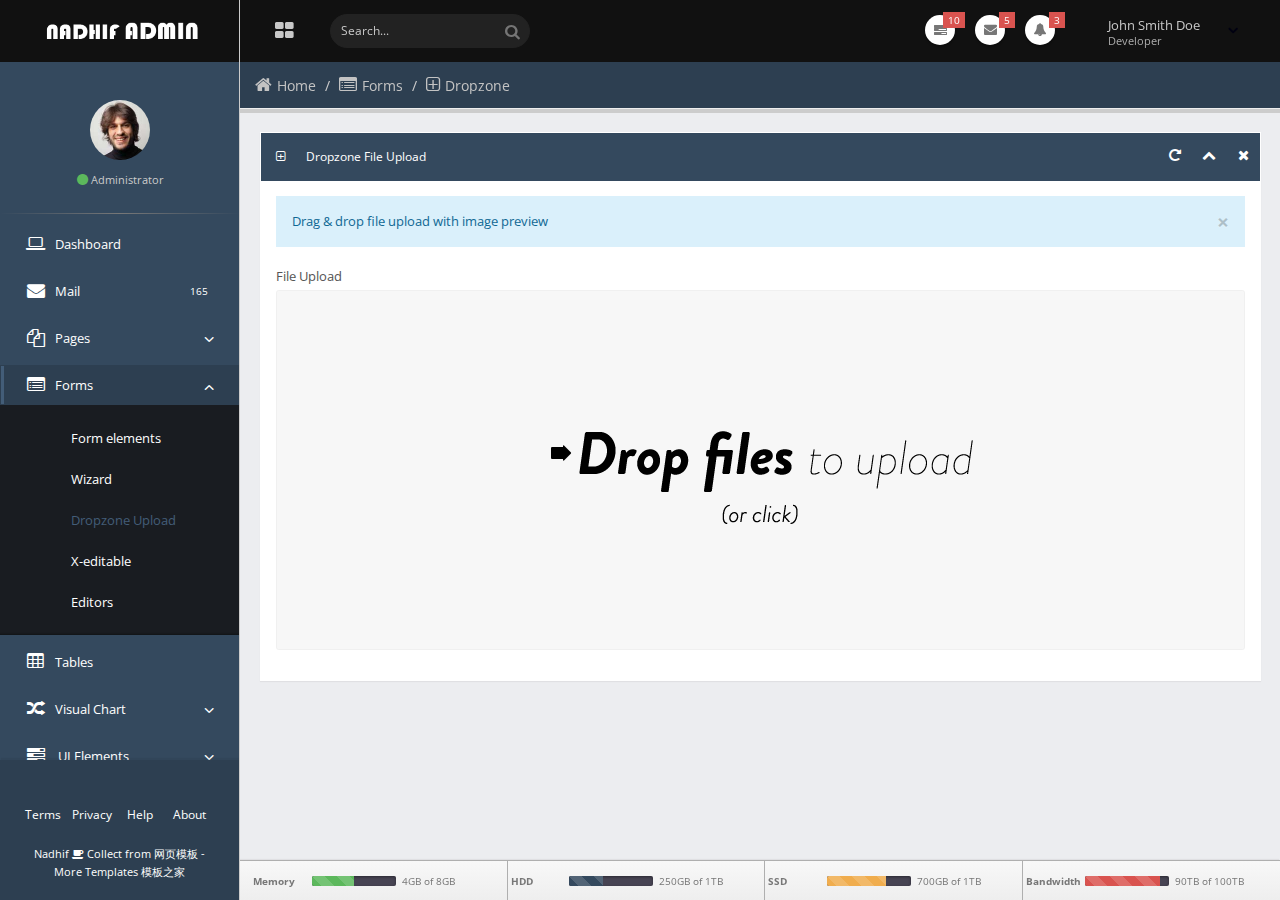
<file: LSL_PRO_WEB/WebModel/form-dropzone.html>
<!DOCTYPE html>
<html lang="en">

	<head>
	
		<!-- Basic -->
    	<meta charset="UTF-8" />

		<title>Dropzone | Nadhif - Responsive Admin Template</title>
		
		<!-- Mobile Metas -->
	    <meta name="viewport" content="width=device-width, initial-scale=1.0, maximum-scale=1.0, user-scalable=no" />
		
		<!-- Import google fonts -->
        <link href="http://fonts.useso.com/css?family=Open+Sans:300,400,600,700,800|Shadows+Into+Light" rel="stylesheet" type="text/css" />
        
		<!-- Favicon and touch icons -->
		<link rel="shortcut icon" href="assets/ico/favicon.ico" type="image/x-icon" />
		<link rel="apple-touch-icon" href="assets/ico/apple-touch-icon.png" />
		<link rel="apple-touch-icon" sizes="57x57" href="assets/ico/apple-touch-icon-57x57.png" />
		<link rel="apple-touch-icon" sizes="72x72" href="assets/ico/apple-touch-icon-72x72.png" />
		<link rel="apple-touch-icon" sizes="76x76" href="assets/ico/apple-touch-icon-76x76.png" />
		<link rel="apple-touch-icon" sizes="114x114" href="assets/ico/apple-touch-icon-114x114.png" />
		<link rel="apple-touch-icon" sizes="120x120" href="assets/ico/apple-touch-icon-120x120.png" />
		<link rel="apple-touch-icon" sizes="144x144" href="assets/ico/apple-touch-icon-144x144.png" />
		<link rel="apple-touch-icon" sizes="152x152" href="assets/ico/apple-touch-icon-152x152.png" />
		
	    <!-- start: CSS file-->
		
		<!-- Vendor CSS-->
		<link href="assets/vendor/bootstrap/css/bootstrap.min.css" rel="stylesheet" />
		<link href="assets/vendor/skycons/css/skycons.css" rel="stylesheet" />
		<link href="assets/vendor/font-awesome/css/font-awesome.min.css" rel="stylesheet" />
		
		<!-- Plugins CSS-->
		<link href="assets/plugins/bootkit/css/bootkit.css" rel="stylesheet" />
		<link href="assets/plugins/fullcalendar/css/fullcalendar.css" rel="stylesheet" />
		<link href="assets/plugins/jquery-ui/css/jquery-ui-1.10.4.min.css" rel="stylesheet" />					
		<link href="assets/plugins/dropzone/css/dropzone.css" rel="stylesheet" />		
		
		<!-- Theme CSS -->
		<link href="assets/css/jquery.mmenu.css" rel="stylesheet" />
		
		<!-- Page CSS -->		
		<link href="assets/css/style.css" rel="stylesheet" />
		<link href="assets/css/add-ons.min.css" rel="stylesheet" />
		
		<!-- end: CSS file-->	
	    
		
		<!-- Head Libs -->
		<script src="assets/plugins/modernizr/js/modernizr.js"></script>
		
		<!-- HTML5 Shim and Respond.js IE8 support of HTML5 elements and media queries -->
		<!-- WARNING: Respond.js doesn't work if you view the page via file:// -->
		<!--[if lt IE 9]>
			<script src="https://oss.maxcdn.com/html5shiv/3.7.2/html5shiv.min.js"></script>
			<script src="https://oss.maxcdn.com/respond/1.4.2/respond.min.js"></script>
		<![endif]-->		
		
	</head>
	
	<body>
	
		<!-- Start: Header -->
		<div class="navbar" role="navigation">
			<div class="container-fluid container-nav">
				<!-- Navbar Action -->
				<ul class="nav navbar-nav navbar-actions navbar-left">
					<li class="visible-md visible-lg"><a href="form-dropzone.html#" id="main-menu-toggle"><i class="fa fa-th-large"></i></a></li>
					<li class="visible-xs visible-sm"><a href="form-dropzone.html#" id="sidebar-menu"><i class="fa fa-navicon"></i></a></li>			
				</ul>
				<!-- Navbar Left -->
				<div class="navbar-left">
					<!-- Search Form -->					
					<form class="search navbar-form">
						<div class="input-group input-search">
							<input type="text" class="form-control" name="q" id="q" placeholder="Search...">
							<span class="input-group-btn">
								<button class="btn btn-default" type="submit"><i class="fa fa-search"></i></button>
							</span>
						</div>						
					</form>
				</div>
				<!-- Navbar Right -->
				<div class="navbar-right">
					<!-- Notifications -->
					<ul class="notifications hidden-sm hidden-xs">
						<li>
							<a href="#" class="dropdown-toggle notification-icon" data-toggle="dropdown">
								<i class="fa fa-tasks"></i>
								<span class="badge">10</span>
							</a>
							<ul class="dropdown-menu update-menu" role="menu">
								<li><a href="#"><i class="fa fa-database bk-fg-primary"></i> Database </a></li>
								<li><a href="#"><i class="fa fa-bar-chart-o bk-fg-primary"></i> Connection </a></li>
								<li><a href="#"><i class="fa fa-bell bk-fg-primary"></i> Notification </a></li>
								<li><a href="#"><i class="fa fa-envelope bk-fg-primary"></i> Message </a></li>
								<li><a href="#"><i class="fa fa-flash bk-fg-primary"></i> Traffic </a></li>
								<li><a href="#"><i class="fa fa-credit-card bk-fg-primary"></i> Invoices </a></li>
								<li><a href="#"><i class="fa fa-dollar bk-fg-primary"></i> Finances </a></li>
								<li><a href="#"><i class="fa fa-thumbs-o-up bk-fg-primary"></i> Orders </a></li>
								<li><a href="#"><i class="fa fa-folder bk-fg-primary"></i> Directories </a></li>
								<li><a href="#"><i class="fa fa-users bk-fg-primary"></i> Users </a></li>		
							</ul>
						</li>
						<li>
							<a href="#" class="dropdown-toggle notification-icon" data-toggle="dropdown">
								<i class="fa fa-envelope"></i>
								<span class="badge">5</span>
							</a>
							<ul class="dropdown-menu">
								<li class="dropdown-menu-header">
									<strong>Messages</strong>
									<div class="progress progress-xs  progress-striped active">
										<div class="progress-bar progress-bar-success" role="progressbar" aria-valuenow="60" aria-valuemin="0" aria-valuemax="100" style="width: 60%;">
											60%
										</div>
									</div>
								</li>
								<li class="avatar">
									<a href="page-inbox.html">
										<img class="avatar" src="assets/img/avatar1.jpg" alt="" />
										<div><div class="point point-primary point-lg"></div>New message</div>
										<span><small>1 minute ago</small></span>							
									</a>
								</li>
								<li class="avatar">
									<a href="page-inbox.html">
										<img class="avatar" src="assets/img/avatar2.jpg" alt="" />
										<div><div class="point point-primary point-lg"></div>New message</div>
										<span><small>3 minute ago</small></span>								
									</a>
								</li>
								<li class="avatar">
									<a href="page-inbox.html">
										<img class="avatar" src="assets/img/avatar3.jpg" alt="" />
										<div><div class="point point-primary point-lg"></div>New message</div>
										<span><small>4 minute ago</small></span>								
									</a>
								</li>
								<li class="avatar">
									<a href="page-inbox.html">
										<img class="avatar" src="assets/img/avatar4.jpg" alt="" />
										<div><div class="point point-primary point-lg"></div>New message</div>
										<span><small>30 minute ago</small></span>
									</a>
								</li>
								<li class="avatar">
									<a href="page-inbox.html">
										<img class="avatar" src="assets/img/avatar5.jpg" alt="" />
										<div><div class="point point-primary point-lg"></div>New message</div>
										<span><small>1 hours ago</small></span>
									</a>
								</li>						
								<li class="dropdown-menu-footer text-center">
									<a href="page-inbox.html">View all messages</a>
								</li>	
							</ul>
						</li>
						<li>
							<a href="#" class="dropdown-toggle notification-icon" data-toggle="dropdown">
								<i class="fa fa-bell"></i>
								<span class="badge">3</span>
							</a>
							<ul class="dropdown-menu list-group">
								<li class="dropdown-menu-header">
									<strong>Notifications</strong>
									<div class="progress progress-xs  progress-striped active">
										<div class="progress-bar progress-bar-danger" role="progressbar" aria-valuenow="60" aria-valuemin="0" aria-valuemax="100" style="width: 60%;">
											60%
										</div>
									</div>
								</li>
								<li class="list-item">
									<a href="page-inbox.html">
										<div class="pull-left">
										   <i class="fa fa-envelope-o bk-fg-primary"></i>
										</div>
										<div class="media-body clearfix">
											<div>Unread Message</div>
											<h6>You have 10 unread message</h6>
										</div>								
									</a>
								</li>
								<li class="list-item">
									<a href="#">
										<div class="pull-left">
										   <i class="fa fa-cogs bk-fg-primary"></i>
										</div>
										<div class="media-body clearfix">
											<div>New Settings</div>
											<h6>There are new settings available</h6>
										</div>								
									</a>
								</li>
								<li class="list-item">
									<a href="#">
										<div class="pull-left">
										   <i class="fa fa-fire bk-fg-primary"></i>
										</div>
										<div class="media-body clearfix">
											<div>Update</div>
											<h6>There are new updates available</h6>
										</div>								
									</a>
								</li>
								<li class="list-item-last">
									<a href="#">
									  <h6>Unread notifications</h6>
									  <span class="badge">15</span>
								   </a>
								</li>
							</ul>
						</li>
					</ul>
					<!-- End Notifications -->
					<!-- Userbox -->
					<div class="userbox">
						<a href="#" class="dropdown-toggle" data-toggle="dropdown">
							<div class="profile-info">
								<span class="name">John Smith Doe</span>
								<span class="role">Developer</span>
							</div>			
							<i class="fa custom-caret"></i>
						</a>
						<div class="dropdown-menu">
							<ul class="list-unstyled">
								<li class="dropdown-menu-header bk-bg-white bk-margin-top-15">						
									<div class="progress progress-xs  progress-striped active">
										<div class="progress-bar progress-bar-primary" role="progressbar" aria-valuenow="60" aria-valuemin="0" aria-valuemax="100" style="width: 60%;">
											60%
										</div>
									</div>							
								</li>	
								<li>
									<a href="page-profile.html"><i class="fa fa-user"></i> Profile</a>
								</li>
								<li>
									<a href="#"><i class="fa fa-wrench"></i> Settings</a>
								</li>
								<li>
									<a href="page-invoice"><i class="fa fa-usd"></i> Payments</a>
								</li>
								<li>
									<a href="#"><i class="fa fa-file"></i> File</a>
								</li>
								<li>
									<a href="page-login.html"><i class="fa fa-power-off"></i> Logout</a>
								</li>
							</ul>
						</div>						
					</div>
					<!-- End Userbox -->
				</div>
				<!-- End Navbar Right -->
			</div>		
		</div>
		<!-- End: Header -->
		
		<!-- Start: Content -->
		<div class="container-fluid content">	
			<div class="row">
			
				<!-- Sidebar -->
				<div class="sidebar">
					<div class="sidebar-collapse">
						<!-- Sidebar Header Logo-->
						<div class="sidebar-header">
							<img src="assets/img/logo.png" class="img-responsive" alt="" />
						</div>
						<!-- Sidebar Menu-->
						<div class="sidebar-menu">						
							<nav id="menu" class="nav-main" role="navigation">
								<ul class="nav nav-sidebar">
									<div class="panel-body text-center">								
										<div class="bk-avatar">
											<img src="assets/img/avatar.jpg" class="img-circle bk-img-60" alt="" />
										</div>
										<div class="bk-padding-top-10">
											<i class="fa fa-circle text-success"></i> <small>Administrator</small>
										</div>
									</div>
									<div class="divider2"></div>
									<li>
										<a href="index.html">
											<i class="fa fa-laptop" aria-hidden="true"></i><span>Dashboard</span>
										</a>
									</li>
									<li>
										<a href="page-inbox.html">
											<span class="pull-right label label-primary">165</span>
											<i class="fa fa-envelope" aria-hidden="true"></i><span>Mail</span>
										</a>
									</li>
									<li class="nav-parent">
										<a>
											<i class="fa fa-copy" aria-hidden="true"></i><span>Pages</span>
										</a>
										<ul class="nav nav-children">
											<li><a href="page-activity.html"><span class="text"> Activity</span></a></li>
											<li><a href="page-invoice.html"><span class="text"> Invoice</span></a></li>						
											<li><a href="page-profile.html"><span class="text"> Profile</span></a></li>
											<li><a href="page-pricing-tables.html"><span class="text"> Pricing Tables</span></a></li>
											<li><a href="page-404.html"><span class="text"> 404</span></a></li>
											<li><a href="page-500.html"><span class="text"> 500</span></a></li>
											<li><a href="page-lockscreen.html"><span class="text"> LockScreen1</span></a></li>
											<li><a href="page-lockscreen2.html"><span class="text"> LockScreen2</span></a></li>
											<li><a href="page-login.html"><span class="text"> Login Page</span></a></li>
											<li><a href="page-register.html"><span class="text"> Register Page</span></a></li>											
										</ul>
									</li>
									<li class="nav-parent nav-expanded active">
										<a>
											<i class="fa fa-list-alt" aria-hidden="true"></i><span>Forms</span>
										</a>
										<ul class="nav nav-children">
											<li><a href="form-elements.html"><span class="text"> Form elements</span></a></li>
											<li><a href="form-wizard.html"><span class="text"> Wizard</span></a></li>
											<li><a href="form-dropzone.html"><span class="text"> Dropzone Upload</span></a></li>
											<li><a href="form-x-editable.html"><span class="text"> X-editable</span></a></li>
											<li><a href="form-editors.html"><span class="text"> Editors</span></a></li>
										</ul>
									</li>
									<li>
										<a href="table.html">
											<i class="fa fa-table" aria-hidden="true"></i><span>Tables</span>
										</a>
									</li>
									<li class="nav-parent">
										<a>
											<i class="fa fa-random" aria-hidden="true"></i><span>Visual Chart</span>
										</a>
										<ul class="nav nav-children">
											<li><a href="chart-flot.html"><span class="text"> Flot Chart</span></a></li>
											<li><a href="chart-xchart.html"><span class="text"> xChart</span></a></li>
											<li><a href="chart-other.html"><span class="text"> Other</span></a></li>
										</ul>
									</li>
									<li class="nav-parent">
										<a>
											<i class="fa fa-tasks" aria-hidden="true"></i>
											<span>UI Elements</span>
										</a>
										<ul class="nav nav-children">
											<li><a href="ui-progress-bars.html"><span class="text"> Progress bars</span></a></li>
											<li><a href="ui-nestable-list.html"><span class="text"> Nestable Lists</span></a></li>
											<li><a href="ui-elements.html"><span class="text"> Elements</span></a></li>
											<li><a href="ui-panels.html"><span class="text"> Panels</span></a></li>
											<li><a href="ui-buttons.html"><span class="text"> Buttons</span></a></li>
										</ul>
									</li>
									<li>
										<a href="widgets.html">
											<i class="fa fa-life-bouy" aria-hidden="true"></i><span>Widgets</span>
										</a>
									</li>
									<li>
										<a href="typography.html">
											<i class="fa fa-font" aria-hidden="true"></i><span>Typography</span>
										</a>
									</li>
									<li class="nav-parent">
										<a>
											<i class="fa fa-bolt" aria-hidden="true"></i><span>Icons</span>
										</a>
										<ul class="nav nav-children">
											<li><a href="icons-font-awesome.html"><span class="text"> Font Awesome</span></a></li>
											<li><a href="icons-weathericons.html"><span class="text"> Weather Icons</span></a></li>
											<li><a href="icons-glyphicons.html"><span class="text"> Glyphicons</span></a></li>
										</ul>
									</li>
									<li>
										<a href="gallery.html">
											<i class="fa fa-picture-o" aria-hidden="true"></i><span>Gallery</span>
										</a>
									</li>
									<li>
										<a href="calendar.html">
											<i class="fa fa-calendar" aria-hidden="true"></i><span>Calendar</span>
										</a>
									</li>
								</ul>
							</nav>
						</div>
						<!-- End Sidebar Menu-->
					</div>
					<!-- Sidebar Footer-->
					<div class="sidebar-footer">
						<ul class="sidebar-terms">
							<li><a href="index.html#">Terms</a></li>
							<li><a href="index.html#">Privacy</a></li>
							<li><a href="index.html#">Help</a></li>
							<li><a href="index.html#">About</a></li>
						</ul>
						<div class="copyright text-center">
							<small>Nadhif <i class="fa fa-coffee"></i> Collect from <a href="http://www.cssmoban.com/" title="网页模板" target="_blank">网页模板</a> - More Templates <a href="http://www.cssmoban.com/" target="_blank" title="模板之家">模板之家</a></small>
						</div>					
					</div>
					<!-- End Sidebar Footer-->
				</div>
				<!-- End Sidebar -->
						
				<!-- Main Page -->
				<div class="main ">
					<!-- Page Header -->
					<div class="page-header">
						<div class="pull-left">
							<ol class="breadcrumb visible-sm visible-md visible-lg">								
								<li><a href="index.html"><i class="icon fa fa-home"></i>Home</a></li>
								<li><a href="#"><i class="icon fa fa-list-alt"></i>Forms</a></li>
								<li class="active"><i class="fa fa-plus-square-o"></i>Dropzone</li>								
							</ol>						
						</div>
						<div class="pull-right">
							<h2>Dropzone</h2>
						</div>					
					</div>
					<!-- End Page Header -->
					<div class="row">
						<div class="col-lg-12">
							<div class="panel bk-bg-white">
								<div class="panel-heading bk-bg-primary">
									<h6><i class="fa fa-plus-square-o red"></i>Dropzone File Upload</h6>
									<div class="panel-actions">
										<a href="form-dropzone.html#" class="btn-setting"><i class="fa fa-rotate-right"></i></a>
										<a href="form-dropzone.html#" class="btn-minimize"><i class="fa fa-chevron-up"></i></a>
										<a href="form-dropzone.html#" class="btn-close"><i class="fa fa-times"></i></a>
									</div>
								</div>
								<div class="panel-body">									
									<div class="alert alert-info">
										<button type="button" class="close" data-dismiss="alert">×</button>
										Drag & drop file upload with image preview
									</div>										  
									<div class="form-group">
										<label class="control-label">File Upload</label>
										<div class="controls">
											<div id="dropzone">
												<form action="test.html" class="dropzone">
													<div class="fallback">
														<input name="file" type="file" multiple="" />
													</div>
												</form>
											</div>
										</div>
									</div>
								</div>
							</div>
						</div>
					</div>
				</div>
				<!-- End Main Page -->		
		
				<!-- Usage -->
				<div id="usage">
					<ul>
						<li>
							<div class="title">Memory</div>
							<div class="bar">
								<div class="progress progress-md  progress-striped active">
									<div class="progress-bar progress-bar-success" role="progressbar" aria-valuenow="50" aria-valuemin="0" aria-valuemax="100" style="width: 50%"></div>
								</div>
							</div>			
							<div class="desc">4GB of 8GB</div>
						</li>
						<li>
							<div class="title">HDD</div>
							<div class="bar">
								<div class="progress progress-md  progress-striped active">
									<div class="progress-bar progress-bar-primary" role="progressbar" aria-valuenow="40" aria-valuemin="0" aria-valuemax="100" style="width: 40%"></div>
								</div>
							</div>			
							<div class="desc">250GB of 1TB</div>
						</li>
						<li>
							<div class="title">SSD</div>
							<div class="bar">
								<div class="progress progress-md  progress-striped active">
									<div class="progress-bar progress-bar-warning" role="progressbar" aria-valuenow="70" aria-valuemin="0" aria-valuemax="100" style="width: 70%"></div>
								</div>
							</div>			
							<div class="desc">700GB of 1TB</div>
						</li>
						<li>
							<div class="title">Bandwidth</div>
							<div class="bar">
								<div class="progress progress-md  progress-striped active">
									<div class="progress-bar progress-bar-danger" role="progressbar" aria-valuenow="90" aria-valuemin="0" aria-valuemax="100" style="width: 90%"></div>
								</div>
							</div>			
							<div class="desc">90TB of 100TB</div>
						</li>				
					</ul>	
				</div>
				<!-- End Usage -->
			
			</div>
		</div><!--/container-->
		
		<!-- Modal Dialog -->
		<div class="modal fade" id="myModal">
			<div class="modal-dialog">
				<div class="modal-content">
					<div class="modal-header">
						<button type="button" class="close" data-dismiss="modal" aria-hidden="true">&times;</button>
						<h4 class="modal-title bk-fg-primary">Modal title</h4>
					</div>
					<div class="modal-body">
						<p class="bk-fg-danger">Here settings can be configured...</p>
					</div>
					<div class="modal-footer">
						<button type="button" class="btn btn-default" data-dismiss="modal">Close</button>
						<button type="button" class="btn btn-primary">Save changes</button>
					</div>
				</div>
			</div>
		</div><!-- End Modal Dialog -->		
		
		<div class="clearfix"></div>
		
		
		<!-- start: JavaScript-->
		
		<!-- Vendor JS-->				
		<script src="assets/vendor/js/jquery.min.js"></script>
		<script src="assets/vendor/js/jquery-2.1.1.min.js"></script>
		<script src="assets/vendor/js/jquery-migrate-1.2.1.min.js"></script>
		<script src="assets/vendor/bootstrap/js/bootstrap.min.js"></script>
		<script src="assets/vendor/skycons/js/skycons.js"></script>
		
		<!-- Plugins JS-->
		<script src="assets/plugins/jquery-ui/js/jquery-ui-1.10.4.min.js"></script>
		<script src="assets/plugins/moment/js/moment.min.js"></script>	
		<script src="assets/plugins/fullcalendar/js/fullcalendar.min.js"></script>
		<script src="assets/plugins/dropzone/js/dropzone.min.js"></script>
		
		<!-- Theme JS -->		
		<script src="assets/js/jquery.mmenu.min.js"></script>
		<script src="assets/js/core.min.js"></script>
		
		<!-- Pages JS -->
		<script src="assets/js/pages/form-dropzone.js"></script>
		
		<!-- end: JavaScript-->
	
	</body>
	
</html>
</file>
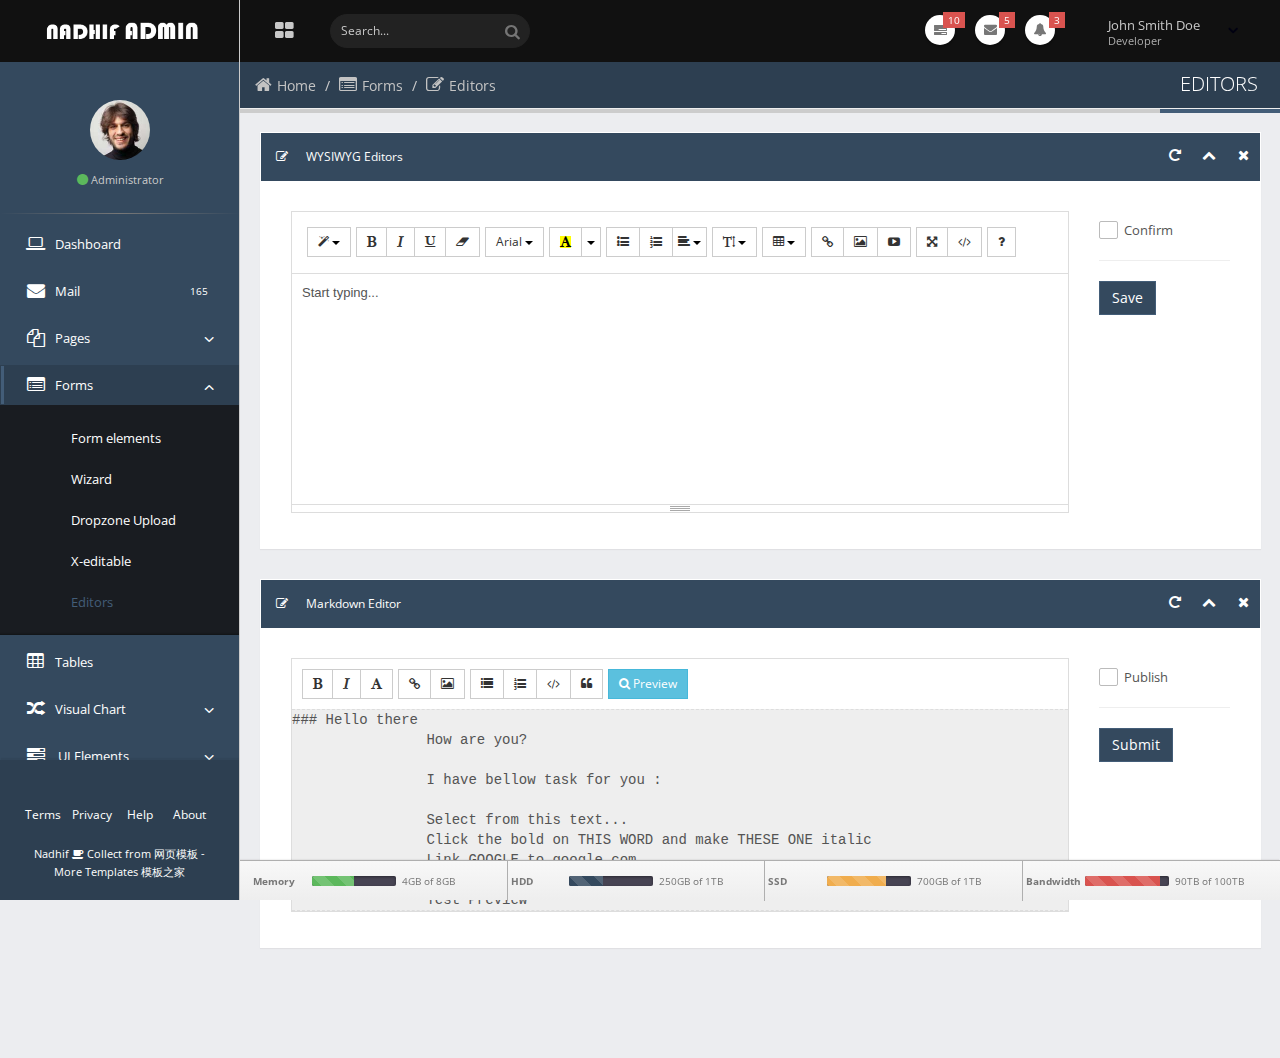
<file: LSL_PRO_WEB/WebModel/form-editors.html>
<!DOCTYPE html>
<html lang="en">

	<head>
	
		<!-- Basic -->
    	<meta charset="UTF-8" />

		<title>Editors | Nadhif - Responsive Admin Template</title>
		
		<!-- Mobile Metas -->
	    <meta name="viewport" content="width=device-width, initial-scale=1.0, maximum-scale=1.0, user-scalable=no" />
		
		<!-- Import google fonts -->
        <link href="http://fonts.useso.com/css?family=Open+Sans:300,400,600,700,800|Shadows+Into+Light" rel="stylesheet" type="text/css" />
        
		<!-- Favicon and touch icons -->
		<link rel="shortcut icon" href="assets/ico/favicon.ico" type="image/x-icon" />
		<link rel="apple-touch-icon" href="assets/ico/apple-touch-icon.png" />
		<link rel="apple-touch-icon" sizes="57x57" href="assets/ico/apple-touch-icon-57x57.png" />
		<link rel="apple-touch-icon" sizes="72x72" href="assets/ico/apple-touch-icon-72x72.png" />
		<link rel="apple-touch-icon" sizes="76x76" href="assets/ico/apple-touch-icon-76x76.png" />
		<link rel="apple-touch-icon" sizes="114x114" href="assets/ico/apple-touch-icon-114x114.png" />
		<link rel="apple-touch-icon" sizes="120x120" href="assets/ico/apple-touch-icon-120x120.png" />
		<link rel="apple-touch-icon" sizes="144x144" href="assets/ico/apple-touch-icon-144x144.png" />
		<link rel="apple-touch-icon" sizes="152x152" href="assets/ico/apple-touch-icon-152x152.png" />
		
	    <!-- start: CSS file-->
		
		<!-- Vendor CSS-->
		<link href="assets/vendor/bootstrap/css/bootstrap.min.css" rel="stylesheet" />
		<link href="assets/vendor/skycons/css/skycons.css" rel="stylesheet" />
		<link href="assets/vendor/font-awesome/css/font-awesome.min.css" rel="stylesheet" />
		
		<!-- Plugins CSS-->
		<link href="assets/plugins/bootkit/css/bootkit.css" rel="stylesheet" />
		<link href="assets/plugins/fullcalendar/css/fullcalendar.css" rel="stylesheet" />					
		<link href="assets/plugins/summernote/css/summernote.css" rel="stylesheet" />
		<link href="assets/plugins/summernote/css/summernote-bs3.css" rel="stylesheet" />
		<link href="assets/plugins/bootstrap-markdown/css/bootstrap-markdown.min.css" rel="stylesheet" />
		
		<!-- Theme CSS -->
		<link href="assets/css/jquery.mmenu.css" rel="stylesheet" />
		
		<!-- Page CSS -->		
		<link href="assets/css/style.css" rel="stylesheet" />
		<link href="assets/css/add-ons.min.css" rel="stylesheet" />
		
		<!-- end: CSS file-->	
	    
		
		<!-- Head Libs -->
		<script src="assets/plugins/modernizr/js/modernizr.js"></script>
		
		<!-- HTML5 Shim and Respond.js IE8 support of HTML5 elements and media queries -->
		<!-- WARNING: Respond.js doesn't work if you view the page via file:// -->
		<!--[if lt IE 9]>
			<script src="https://oss.maxcdn.com/html5shiv/3.7.2/html5shiv.min.js"></script>
			<script src="https://oss.maxcdn.com/respond/1.4.2/respond.min.js"></script>
		<![endif]-->		
		
	</head>
	
	<body>
	
		<!-- Start: Header -->
		<div class="navbar" role="navigation">
			<div class="container-fluid container-nav">
				<!-- Navbar Action -->
				<ul class="nav navbar-nav navbar-actions navbar-left">
					<li class="visible-md visible-lg"><a href="form-editors.html#" id="main-menu-toggle"><i class="fa fa-th-large"></i></a></li>
					<li class="visible-xs visible-sm"><a href="form-editors.html#" id="sidebar-menu"><i class="fa fa-navicon"></i></a></li>			
				</ul>
				<!-- Navbar Left -->
				<div class="navbar-left">
					<!-- Search Form -->					
					<form class="search navbar-form">
						<div class="input-group input-search">
							<input type="text" class="form-control" name="q" id="q" placeholder="Search...">
							<span class="input-group-btn">
								<button class="btn btn-default" type="submit"><i class="fa fa-search"></i></button>
							</span>
						</div>						
					</form>
				</div>
				<!-- Navbar Right -->
				<div class="navbar-right">
					<!-- Notifications -->
					<ul class="notifications hidden-sm hidden-xs">
						<li>
							<a href="#" class="dropdown-toggle notification-icon" data-toggle="dropdown">
								<i class="fa fa-tasks"></i>
								<span class="badge">10</span>
							</a>
							<ul class="dropdown-menu update-menu" role="menu">
								<li><a href="#"><i class="fa fa-database bk-fg-primary"></i> Database </a></li>
								<li><a href="#"><i class="fa fa-bar-chart-o bk-fg-primary"></i> Connection </a></li>
								<li><a href="#"><i class="fa fa-bell bk-fg-primary"></i> Notification </a></li>
								<li><a href="#"><i class="fa fa-envelope bk-fg-primary"></i> Message </a></li>
								<li><a href="#"><i class="fa fa-flash bk-fg-primary"></i> Traffic </a></li>
								<li><a href="#"><i class="fa fa-credit-card bk-fg-primary"></i> Invoices </a></li>
								<li><a href="#"><i class="fa fa-dollar bk-fg-primary"></i> Finances </a></li>
								<li><a href="#"><i class="fa fa-thumbs-o-up bk-fg-primary"></i> Orders </a></li>
								<li><a href="#"><i class="fa fa-folder bk-fg-primary"></i> Directories </a></li>
								<li><a href="#"><i class="fa fa-users bk-fg-primary"></i> Users </a></li>		
							</ul>
						</li>
						<li>
							<a href="#" class="dropdown-toggle notification-icon" data-toggle="dropdown">
								<i class="fa fa-envelope"></i>
								<span class="badge">5</span>
							</a>
							<ul class="dropdown-menu">
								<li class="dropdown-menu-header">
									<strong>Messages</strong>
									<div class="progress progress-xs  progress-striped active">
										<div class="progress-bar progress-bar-success" role="progressbar" aria-valuenow="60" aria-valuemin="0" aria-valuemax="100" style="width: 60%;">
											60%
										</div>
									</div>
								</li>
								<li class="avatar">
									<a href="page-inbox.html">
										<img class="avatar" src="assets/img/avatar1.jpg" alt="" />
										<div><div class="point point-primary point-lg"></div>New message</div>
										<span><small>1 minute ago</small></span>							
									</a>
								</li>
								<li class="avatar">
									<a href="page-inbox.html">
										<img class="avatar" src="assets/img/avatar2.jpg" alt="" />
										<div><div class="point point-primary point-lg"></div>New message</div>
										<span><small>3 minute ago</small></span>								
									</a>
								</li>
								<li class="avatar">
									<a href="page-inbox.html">
										<img class="avatar" src="assets/img/avatar3.jpg" alt="" />
										<div><div class="point point-primary point-lg"></div>New message</div>
										<span><small>4 minute ago</small></span>								
									</a>
								</li>
								<li class="avatar">
									<a href="page-inbox.html">
										<img class="avatar" src="assets/img/avatar4.jpg" alt="" />
										<div><div class="point point-primary point-lg"></div>New message</div>
										<span><small>30 minute ago</small></span>
									</a>
								</li>
								<li class="avatar">
									<a href="page-inbox.html">
										<img class="avatar" src="assets/img/avatar5.jpg" alt="" />
										<div><div class="point point-primary point-lg"></div>New message</div>
										<span><small>1 hours ago</small></span>
									</a>
								</li>						
								<li class="dropdown-menu-footer text-center">
									<a href="page-inbox.html">View all messages</a>
								</li>	
							</ul>
						</li>
						<li>
							<a href="#" class="dropdown-toggle notification-icon" data-toggle="dropdown">
								<i class="fa fa-bell"></i>
								<span class="badge">3</span>
							</a>
							<ul class="dropdown-menu list-group">
								<li class="dropdown-menu-header">
									<strong>Notifications</strong>
									<div class="progress progress-xs  progress-striped active">
										<div class="progress-bar progress-bar-danger" role="progressbar" aria-valuenow="60" aria-valuemin="0" aria-valuemax="100" style="width: 60%;">
											60%
										</div>
									</div>
								</li>
								<li class="list-item">
									<a href="page-inbox.html">
										<div class="pull-left">
										   <i class="fa fa-envelope-o bk-fg-primary"></i>
										</div>
										<div class="media-body clearfix">
											<div>Unread Message</div>
											<h6>You have 10 unread message</h6>
										</div>								
									</a>
								</li>
								<li class="list-item">
									<a href="#">
										<div class="pull-left">
										   <i class="fa fa-cogs bk-fg-primary"></i>
										</div>
										<div class="media-body clearfix">
											<div>New Settings</div>
											<h6>There are new settings available</h6>
										</div>								
									</a>
								</li>
								<li class="list-item">
									<a href="#">
										<div class="pull-left">
										   <i class="fa fa-fire bk-fg-primary"></i>
										</div>
										<div class="media-body clearfix">
											<div>Update</div>
											<h6>There are new updates available</h6>
										</div>								
									</a>
								</li>
								<li class="list-item-last">
									<a href="#">
									  <h6>Unread notifications</h6>
									  <span class="badge">15</span>
								   </a>
								</li>
							</ul>
						</li>
					</ul>
					<!-- End Notifications -->
					<!-- Userbox -->
					<div class="userbox">
						<a href="#" class="dropdown-toggle" data-toggle="dropdown">
							<div class="profile-info">
								<span class="name">John Smith Doe</span>
								<span class="role">Developer</span>
							</div>			
							<i class="fa custom-caret"></i>
						</a>
						<div class="dropdown-menu">
							<ul class="list-unstyled">
								<li class="dropdown-menu-header bk-bg-white bk-margin-top-15">						
									<div class="progress progress-xs  progress-striped active">
										<div class="progress-bar progress-bar-primary" role="progressbar" aria-valuenow="60" aria-valuemin="0" aria-valuemax="100" style="width: 60%;">
											60%
										</div>
									</div>							
								</li>	
								<li>
									<a href="page-profile.html"><i class="fa fa-user"></i> Profile</a>
								</li>
								<li>
									<a href="#"><i class="fa fa-wrench"></i> Settings</a>
								</li>
								<li>
									<a href="page-invoice"><i class="fa fa-usd"></i> Payments</a>
								</li>
								<li>
									<a href="#"><i class="fa fa-file"></i> File</a>
								</li>
								<li>
									<a href="page-login.html"><i class="fa fa-power-off"></i> Logout</a>
								</li>
							</ul>
						</div>						
					</div>
					<!-- End Userbox -->
				</div>
				<!-- End Navbar Right -->
			</div>		
		</div>
		<!-- End: Header -->
		
		<!-- Start: Content -->
		<div class="container-fluid content">	
			<div class="row">
			
				<!-- Sidebar -->
				<div class="sidebar">
					<div class="sidebar-collapse">
						<!-- Sidebar Header Logo-->
						<div class="sidebar-header">
							<img src="assets/img/logo.png" class="img-responsive" alt="" />
						</div>
						<!-- Sidebar Menu-->
						<div class="sidebar-menu">						
							<nav id="menu" class="nav-main" role="navigation">
								<ul class="nav nav-sidebar">
									<div class="panel-body text-center">								
										<div class="bk-avatar">
											<img src="assets/img/avatar.jpg" class="img-circle bk-img-60" alt="" />
										</div>
										<div class="bk-padding-top-10">
											<i class="fa fa-circle text-success"></i> <small>Administrator</small>
										</div>
									</div>
									<div class="divider2"></div>
									<li>
										<a href="index.html">
											<i class="fa fa-laptop" aria-hidden="true"></i><span>Dashboard</span>
										</a>
									</li>
									<li>
										<a href="page-inbox.html">
											<span class="pull-right label label-primary">165</span>
											<i class="fa fa-envelope" aria-hidden="true"></i><span>Mail</span>
										</a>
									</li>
									<li class="nav-parent">
										<a>
											<i class="fa fa-copy" aria-hidden="true"></i><span>Pages</span>
										</a>
										<ul class="nav nav-children">
											<li><a href="page-activity.html"><span class="text"> Activity</span></a></li>
											<li><a href="page-invoice.html"><span class="text"> Invoice</span></a></li>						
											<li><a href="page-profile.html"><span class="text"> Profile</span></a></li>
											<li><a href="page-pricing-tables.html"><span class="text"> Pricing Tables</span></a></li>
											<li><a href="page-404.html"><span class="text"> 404</span></a></li>
											<li><a href="page-500.html"><span class="text"> 500</span></a></li>
											<li><a href="page-lockscreen.html"><span class="text"> LockScreen1</span></a></li>
											<li><a href="page-lockscreen2.html"><span class="text"> LockScreen2</span></a></li>
											<li><a href="page-login.html"><span class="text"> Login Page</span></a></li>
											<li><a href="page-register.html"><span class="text"> Register Page</span></a></li>											
										</ul>
									</li>
									<li class="nav-parent nav-expanded active">
										<a>
											<i class="fa fa-list-alt" aria-hidden="true"></i><span>Forms</span>
										</a>
										<ul class="nav nav-children">
											<li><a href="form-elements.html"><span class="text"> Form elements</span></a></li>
											<li><a href="form-wizard.html"><span class="text"> Wizard</span></a></li>
											<li><a href="form-dropzone.html"><span class="text"> Dropzone Upload</span></a></li>
											<li><a href="form-x-editable.html"><span class="text"> X-editable</span></a></li>
											<li><a href="form-editors.html"><span class="text"> Editors</span></a></li>
										</ul>
									</li>
									<li>
										<a href="table.html">
											<i class="fa fa-table" aria-hidden="true"></i><span>Tables</span>
										</a>
									</li>
									<li class="nav-parent">
										<a>
											<i class="fa fa-random" aria-hidden="true"></i><span>Visual Chart</span>
										</a>
										<ul class="nav nav-children">
											<li><a href="chart-flot.html"><span class="text"> Flot Chart</span></a></li>
											<li><a href="chart-xchart.html"><span class="text"> xChart</span></a></li>
											<li><a href="chart-other.html"><span class="text"> Other</span></a></li>
										</ul>
									</li>
									<li class="nav-parent">
										<a>
											<i class="fa fa-tasks" aria-hidden="true"></i>
											<span>UI Elements</span>
										</a>
										<ul class="nav nav-children">
											<li><a href="ui-progress-bars.html"><span class="text"> Progress bars</span></a></li>
											<li><a href="ui-nestable-list.html"><span class="text"> Nestable Lists</span></a></li>
											<li><a href="ui-elements.html"><span class="text"> Elements</span></a></li>
											<li><a href="ui-panels.html"><span class="text"> Panels</span></a></li>
											<li><a href="ui-buttons.html"><span class="text"> Buttons</span></a></li>
										</ul>
									</li>
									<li>
										<a href="widgets.html">
											<i class="fa fa-life-bouy" aria-hidden="true"></i><span>Widgets</span>
										</a>
									</li>
									<li>
										<a href="typography.html">
											<i class="fa fa-font" aria-hidden="true"></i><span>Typography</span>
										</a>
									</li>
									<li class="nav-parent">
										<a>
											<i class="fa fa-bolt" aria-hidden="true"></i><span>Icons</span>
										</a>
										<ul class="nav nav-children">
											<li><a href="icons-font-awesome.html"><span class="text"> Font Awesome</span></a></li>
											<li><a href="icons-weathericons.html"><span class="text"> Weather Icons</span></a></li>
											<li><a href="icons-glyphicons.html"><span class="text"> Glyphicons</span></a></li>
										</ul>
									</li>
									<li>
										<a href="gallery.html">
											<i class="fa fa-picture-o" aria-hidden="true"></i><span>Gallery</span>
										</a>
									</li>
									<li>
										<a href="calendar.html">
											<i class="fa fa-calendar" aria-hidden="true"></i><span>Calendar</span>
										</a>
									</li>
								</ul>
							</nav>
						</div>
						<!-- End Sidebar Menu-->
					</div>
					<!-- Sidebar Footer-->
					<div class="sidebar-footer">
						<ul class="sidebar-terms">
							<li><a href="index.html#">Terms</a></li>
							<li><a href="index.html#">Privacy</a></li>
							<li><a href="index.html#">Help</a></li>
							<li><a href="index.html#">About</a></li>
						</ul>
						<div class="copyright text-center">
							<small>Nadhif <i class="fa fa-coffee"></i> Collect from <a href="http://www.cssmoban.com/" title="网页模板" target="_blank">网页模板</a> - More Templates <a href="http://www.cssmoban.com/" target="_blank" title="模板之家">模板之家</a></small>
						</div>					
					</div>
					<!-- End Sidebar Footer-->
				</div>
				<!-- End Sidebar -->
			
		
				<!-- Main Page -->
				<div class="main ">
					<!-- Page Header -->
					<div class="page-header">
						<div class="pull-left">
							<ol class="breadcrumb visible-sm visible-md visible-lg">								
								<li><a href="index.html"><i class="icon fa fa-home"></i>Home</a></li>
								<li><a href="#"><i class="icon fa fa-list-alt"></i>Forms</a></li>
								<li class="active"><i class="fa fa-pencil-square-o"></i>Editors</li>								
							</ol>						
						</div>
						<div class="pull-right">
							<h2>Editors</h2>
						</div>					
					</div>
					<!-- End Page Header -->
					<div class="row">
						<div class="col-xs-12">
							<div class="panel">
								<div class="panel-heading bk-bg-primary">
									<h6><i class="fa fa-edit red"></i>WYSIWYG Editors</h6>						
									<div class="panel-actions">
										<a href="form-elements.html#" class="btn-setting"><i class="fa fa-rotate-right black"></i></a>
										<a href="form-elements.html#" class="btn-minimize"><i class="fa fa-chevron-up black"></i></a>
										<a href="form-elements.html#" class="btn-close"><i class="fa fa-times black"></i></a>
									</div>
								</div>						
								<div class="panel-body bk-bg-white bk-padding-top-30 bk-padding-bottom-20">
									<form class="form-horizontal form-bordered">
										<div class="form-group">									
											<div class="col-md-10">
												<div class="summernote" data-plugin-summernote data-plugin-options='{ "height": 230}'>Start typing...</div>
											</div>
											<div class="col-md-2">
												<div class="checkbox-custom checkbox-default bk-margin-top-10"> 
													<input id="confirm" name="confirm" type="checkbox" />
													<label for="confirm"> Confirm</label>
												</div>
												<hr/>
												<button type="button" class="btn btn-primary">Save</button>
											</div>
										</div>
									</form>
								</div>
							</div>
						</div>
					</div>

					<div class="row">
						<div class="col-xs-12">
							<div class="panel">
								<div class="panel-heading bk-bg-primary">
									<h6><i class="fa fa-edit red"></i>Markdown Editor</h6>						
									<div class="panel-actions">
										<a href="form-elements.html#" class="btn-setting"><i class="fa fa-rotate-right black"></i></a>
										<a href="form-elements.html#" class="btn-minimize"><i class="fa fa-chevron-up black"></i></a>
										<a href="form-elements.html#" class="btn-close"><i class="fa fa-times black"></i></a>
									</div>
								</div>							
								<div class="panel-body bk-bg-white bk-padding-top-30 bk-padding-bottom-20">
									<form class="form-horizontal form-bordered">
										<div class="form-group">											
											<div class="col-md-10">
											<textarea name="content" data-plugin-markdown-editor rows="10">### Hello there
		How are you?

		I have bellow task for you :

		Select from this text...
		Click the bold on THIS WORD and make THESE ONE italic
		Link GOOGLE to google.com
		Test to insert image (and try to tab after write the image description)
		Test Preview
		And ending here... Click "List"

		Enjoy!								</textarea>
											</div>
											<div class="col-md-2">
												<div class="checkbox-custom checkbox-default bk-margin-top-10"> 
													<input id="publish" name="publish" type="checkbox" />
													<label for="publish"> Publish</label>
												</div>
												<hr/>
												<button type="submit" class="btn btn-primary">Submit</button>
											</div>
										</div>										
									</form>
								</div>
							</div>
						</div>
					</div>    
				</div>
				<!-- End Main Page -->				
		
				<!-- Usage -->
				<div id="usage">
					<ul>
						<li>
							<div class="title">Memory</div>
							<div class="bar">
								<div class="progress progress-md  progress-striped active">
									<div class="progress-bar progress-bar-success" role="progressbar" aria-valuenow="50" aria-valuemin="0" aria-valuemax="100" style="width: 50%"></div>
								</div>
							</div>			
							<div class="desc">4GB of 8GB</div>
						</li>
						<li>
							<div class="title">HDD</div>
							<div class="bar">
								<div class="progress progress-md  progress-striped active">
									<div class="progress-bar progress-bar-primary" role="progressbar" aria-valuenow="40" aria-valuemin="0" aria-valuemax="100" style="width: 40%"></div>
								</div>
							</div>			
							<div class="desc">250GB of 1TB</div>
						</li>
						<li>
							<div class="title">SSD</div>
							<div class="bar">
								<div class="progress progress-md  progress-striped active">
									<div class="progress-bar progress-bar-warning" role="progressbar" aria-valuenow="70" aria-valuemin="0" aria-valuemax="100" style="width: 70%"></div>
								</div>
							</div>			
							<div class="desc">700GB of 1TB</div>
						</li>
						<li>
							<div class="title">Bandwidth</div>
							<div class="bar">
								<div class="progress progress-md  progress-striped active">
									<div class="progress-bar progress-bar-danger" role="progressbar" aria-valuenow="90" aria-valuemin="0" aria-valuemax="100" style="width: 90%"></div>
								</div>
							</div>			
							<div class="desc">90TB of 100TB</div>
						</li>				
					</ul>	
				</div>
				<!-- End Usage -->
			
			</div>
		</div><!--/container-->
		
		
		<!-- Modal Dialog -->
		<div class="modal fade" id="myModal">
			<div class="modal-dialog">
				<div class="modal-content">
					<div class="modal-header">
						<button type="button" class="close" data-dismiss="modal" aria-hidden="true">&times;</button>
						<h4 class="modal-title bk-fg-primary">Modal title</h4>
					</div>
					<div class="modal-body">
						<p class="bk-fg-danger">Here settings can be configured...</p>
					</div>
					<div class="modal-footer">
						<button type="button" class="btn btn-default" data-dismiss="modal">Close</button>
						<button type="button" class="btn btn-primary">Save changes</button>
					</div>
				</div>
			</div>
		</div><!-- End Modal Dialog -->		
		
		<div class="clearfix"></div>		
		
		
		<!-- start: JavaScript-->
		
		<!-- Vendor JS-->				
		<script src="assets/vendor/js/jquery.min.js"></script>
		<script src="assets/vendor/js/jquery-2.1.1.min.js"></script>
		<script src="assets/vendor/js/jquery-migrate-1.2.1.min.js"></script>
		<script src="assets/vendor/bootstrap/js/bootstrap.min.js"></script>
		<script src="assets/vendor/skycons/js/skycons.js"></script>	
		
		<!-- Plugins JS-->
		<script src="assets/plugins/moment/js/moment.min.js"></script>	
		<script src="assets/plugins/fullcalendar/js/fullcalendar.min.js"></script>
		<script src="assets/plugins/summernote/js/summernote.js"></script>
		<script src="assets/plugins/bootstrap-markdown/js/bootstrap-markdown.js"></script>
		<script src="assets/plugins/bootstrap-markdown/js/markdown.js"></script>
		<script src="assets/plugins/bootstrap-markdown/js/to-markdown.js"></script>
		
		<!-- Theme JS -->		
		<script src="assets/js/jquery.mmenu.min.js"></script>
		<script src="assets/js/core.min.js"></script>
		
		<!-- Pages JS -->
		<script src="assets/js/pages/form-editors.js"></script>
		
		<!-- end: JavaScript-->
	
	</body>
	
</html>
</file>
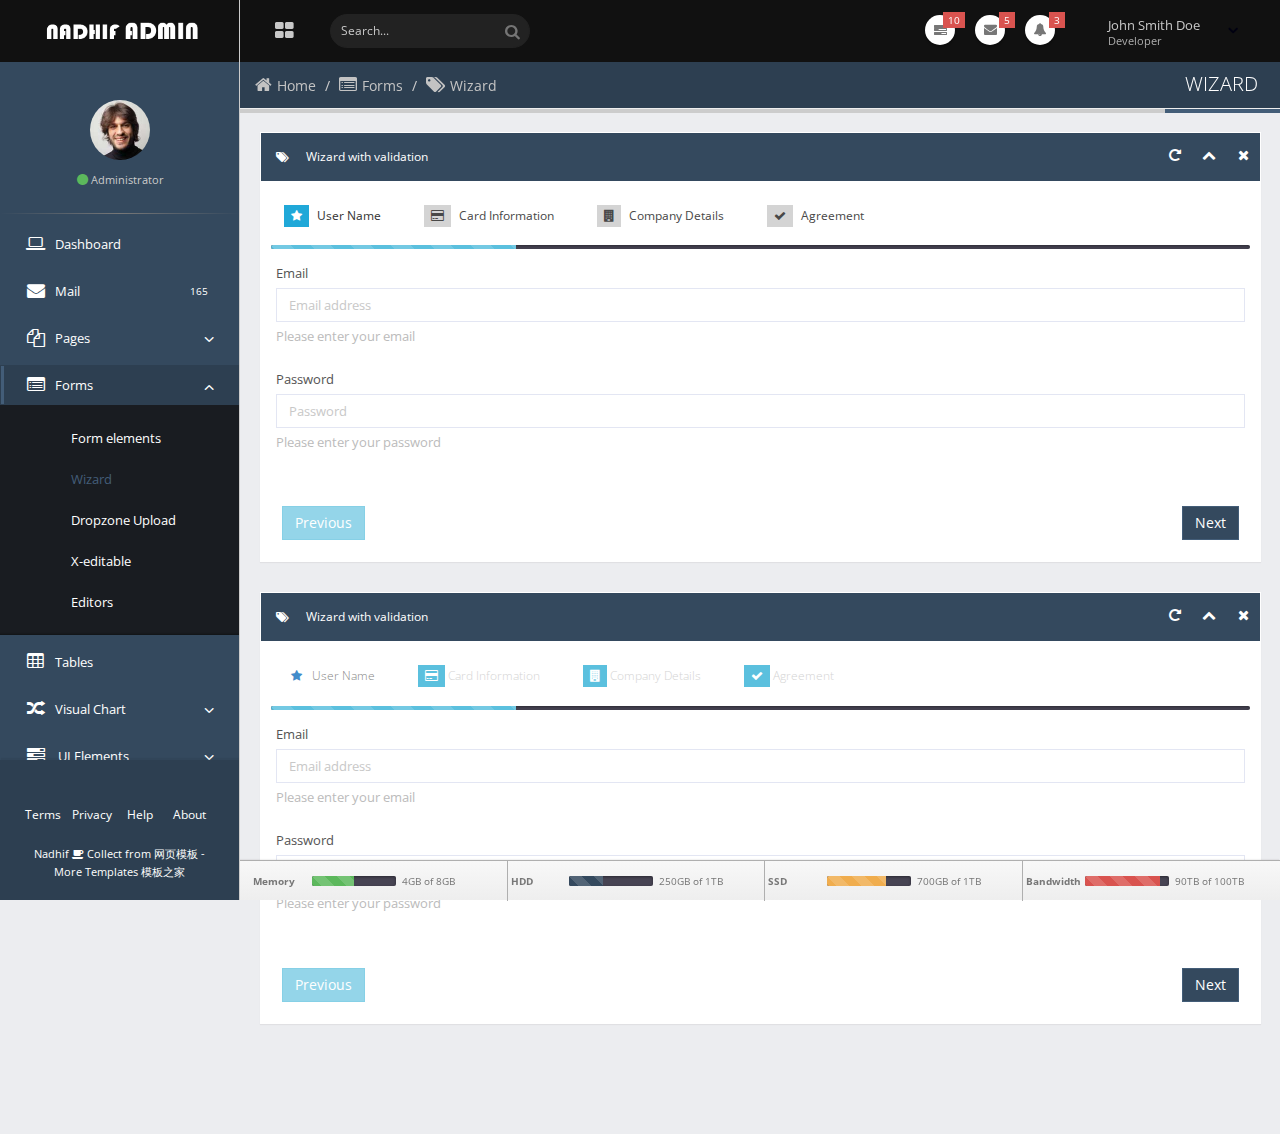
<file: LSL_PRO_WEB/WebModel/form-wizard.html>
<!DOCTYPE html>
<html lang="en">

	<head>
	
		<!-- Basic -->
    	<meta charset="UTF-8" />

		<title>Wizard | Nadhif - Responsive Admin Template</title>
		
		<!-- Mobile Metas -->
	    <meta name="viewport" content="width=device-width, initial-scale=1.0, maximum-scale=1.0, user-scalable=no" />
		
		<!-- Import google fonts -->
        <link href="http://fonts.useso.com/css?family=Open+Sans:300,400,600,700,800|Shadows+Into+Light" rel="stylesheet" type="text/css" />
        
		<!-- Favicon and touch icons -->
		<link rel="shortcut icon" href="assets/ico/favicon.ico" type="image/x-icon" />
		<link rel="apple-touch-icon" href="assets/ico/apple-touch-icon.png" />
		<link rel="apple-touch-icon" sizes="57x57" href="assets/ico/apple-touch-icon-57x57.png" />
		<link rel="apple-touch-icon" sizes="72x72" href="assets/ico/apple-touch-icon-72x72.png" />
		<link rel="apple-touch-icon" sizes="76x76" href="assets/ico/apple-touch-icon-76x76.png" />
		<link rel="apple-touch-icon" sizes="114x114" href="assets/ico/apple-touch-icon-114x114.png" />
		<link rel="apple-touch-icon" sizes="120x120" href="assets/ico/apple-touch-icon-120x120.png" />
		<link rel="apple-touch-icon" sizes="144x144" href="assets/ico/apple-touch-icon-144x144.png" />
		<link rel="apple-touch-icon" sizes="152x152" href="assets/ico/apple-touch-icon-152x152.png" />
		
	    <!-- start: CSS file-->
		
		<!-- Vendor CSS-->
		<link href="assets/vendor/bootstrap/css/bootstrap.min.css" rel="stylesheet" />
		<link href="assets/vendor/skycons/css/skycons.css" rel="stylesheet" />
		<link href="assets/vendor/font-awesome/css/font-awesome.min.css" rel="stylesheet" />
		
		<!-- Plugins CSS-->
		<link href="assets/plugins/bootkit/css/bootkit.css" rel="stylesheet" />
		<link href="assets/plugins/fullcalendar/css/fullcalendar.css" rel="stylesheet" />
		<link href="assets/plugins/jquery-ui/css/jquery-ui-1.10.4.min.css" rel="stylesheet" />					
		
		<!-- Theme CSS -->
		<link href="assets/css/jquery.mmenu.css" rel="stylesheet" />
		
		<!-- Page CSS -->		
		<link href="assets/css/style.css" rel="stylesheet" />
		<link href="assets/css/add-ons.min.css" rel="stylesheet" />
		
		<!-- end: CSS file-->	
	    
		
		<!-- Head Libs -->
		<script src="assets/plugins/modernizr/js/modernizr.js"></script>
		
		<!-- HTML5 Shim and Respond.js IE8 support of HTML5 elements and media queries -->
		<!-- WARNING: Respond.js doesn't work if you view the page via file:// -->
		<!--[if lt IE 9]>
			<script src="https://oss.maxcdn.com/html5shiv/3.7.2/html5shiv.min.js"></script>
			<script src="https://oss.maxcdn.com/respond/1.4.2/respond.min.js"></script>
		<![endif]-->		
		
	</head>
	
	<body>
	
		<!-- Start: Header -->
		<div class="navbar" role="navigation">
			<div class="container-fluid container-nav">
				<!-- Navbar Action -->
				<ul class="nav navbar-nav navbar-actions navbar-left">
					<li class="visible-md visible-lg"><a href="#" id="main-menu-toggle"><i class="fa fa-th-large"></i></a></li>
					<li class="visible-xs visible-sm"><a href="#" id="sidebar-menu"><i class="fa fa-navicon"></i></a></li>			
				</ul>
				<!-- Navbar Left -->
				<div class="navbar-left">
					<!-- Search Form -->					
					<form class="search navbar-form">
						<div class="input-group input-search">
							<input type="text" class="form-control" name="q" id="q" placeholder="Search...">
							<span class="input-group-btn">
								<button class="btn btn-default" type="submit"><i class="fa fa-search"></i></button>
							</span>
						</div>						
					</form>
				</div>
				<!-- Navbar Right -->
				<div class="navbar-right">
					<!-- Notifications -->
					<ul class="notifications hidden-sm hidden-xs">
						<li>
							<a href="#" class="dropdown-toggle notification-icon" data-toggle="dropdown">
								<i class="fa fa-tasks"></i>
								<span class="badge">10</span>
							</a>
							<ul class="dropdown-menu update-menu" role="menu">
								<li><a href="#"><i class="fa fa-database bk-fg-primary"></i> Database </a></li>
								<li><a href="#"><i class="fa fa-bar-chart-o bk-fg-primary"></i> Connection </a></li>
								<li><a href="#"><i class="fa fa-bell bk-fg-primary"></i> Notification </a></li>
								<li><a href="#"><i class="fa fa-envelope bk-fg-primary"></i> Message </a></li>
								<li><a href="#"><i class="fa fa-flash bk-fg-primary"></i> Traffic </a></li>
								<li><a href="#"><i class="fa fa-credit-card bk-fg-primary"></i> Invoices </a></li>
								<li><a href="#"><i class="fa fa-dollar bk-fg-primary"></i> Finances </a></li>
								<li><a href="#"><i class="fa fa-thumbs-o-up bk-fg-primary"></i> Orders </a></li>
								<li><a href="#"><i class="fa fa-folder bk-fg-primary"></i> Directories </a></li>
								<li><a href="#"><i class="fa fa-users bk-fg-primary"></i> Users </a></li>		
							</ul>
						</li>
						<li>
							<a href="#" class="dropdown-toggle notification-icon" data-toggle="dropdown">
								<i class="fa fa-envelope"></i>
								<span class="badge">5</span>
							</a>
							<ul class="dropdown-menu">
								<li class="dropdown-menu-header">
									<strong>Messages</strong>
									<div class="progress progress-xs  progress-striped active">
										<div class="progress-bar progress-bar-success" role="progressbar" aria-valuenow="60" aria-valuemin="0" aria-valuemax="100" style="width: 60%;">
											60%
										</div>
									</div>
								</li>
								<li class="avatar">
									<a href="page-inbox.html">
										<img class="avatar" src="assets/img/avatar1.jpg" alt="" />
										<div><div class="point point-primary point-lg"></div>New message</div>
										<span><small>1 minute ago</small></span>							
									</a>
								</li>
								<li class="avatar">
									<a href="page-inbox.html">
										<img class="avatar" src="assets/img/avatar2.jpg" alt="" />
										<div><div class="point point-primary point-lg"></div>New message</div>
										<span><small>3 minute ago</small></span>								
									</a>
								</li>
								<li class="avatar">
									<a href="page-inbox.html">
										<img class="avatar" src="assets/img/avatar3.jpg" alt="" />
										<div><div class="point point-primary point-lg"></div>New message</div>
										<span><small>4 minute ago</small></span>								
									</a>
								</li>
								<li class="avatar">
									<a href="page-inbox.html">
										<img class="avatar" src="assets/img/avatar4.jpg" alt="" />
										<div><div class="point point-primary point-lg"></div>New message</div>
										<span><small>30 minute ago</small></span>
									</a>
								</li>
								<li class="avatar">
									<a href="page-inbox.html">
										<img class="avatar" src="assets/img/avatar5.jpg" alt="" />
										<div><div class="point point-primary point-lg"></div>New message</div>
										<span><small>1 hours ago</small></span>
									</a>
								</li>						
								<li class="dropdown-menu-footer text-center">
									<a href="page-inbox.html">View all messages</a>
								</li>	
							</ul>
						</li>
						<li>
							<a href="#" class="dropdown-toggle notification-icon" data-toggle="dropdown">
								<i class="fa fa-bell"></i>
								<span class="badge">3</span>
							</a>
							<ul class="dropdown-menu list-group">
								<li class="dropdown-menu-header">
									<strong>Notifications</strong>
									<div class="progress progress-xs  progress-striped active">
										<div class="progress-bar progress-bar-danger" role="progressbar" aria-valuenow="60" aria-valuemin="0" aria-valuemax="100" style="width: 60%;">
											60%
										</div>
									</div>
								</li>
								<li class="list-item">
									<a href="page-inbox.html">
										<div class="pull-left">
										   <i class="fa fa-envelope-o bk-fg-primary"></i>
										</div>
										<div class="media-body clearfix">
											<div>Unread Message</div>
											<h6>You have 10 unread message</h6>
										</div>								
									</a>
								</li>
								<li class="list-item">
									<a href="#">
										<div class="pull-left">
										   <i class="fa fa-cogs bk-fg-primary"></i>
										</div>
										<div class="media-body clearfix">
											<div>New Settings</div>
											<h6>There are new settings available</h6>
										</div>								
									</a>
								</li>
								<li class="list-item">
									<a href="#">
										<div class="pull-left">
										   <i class="fa fa-fire bk-fg-primary"></i>
										</div>
										<div class="media-body clearfix">
											<div>Update</div>
											<h6>There are new updates available</h6>
										</div>								
									</a>
								</li>
								<li class="list-item-last">
									<a href="#">
									  <h6>Unread notifications</h6>
									  <span class="badge">15</span>
								   </a>
								</li>
							</ul>
						</li>
					</ul>
					<!-- End Notifications -->
					<!-- Userbox -->
					<div class="userbox">
						<a href="#" class="dropdown-toggle" data-toggle="dropdown">
							<div class="profile-info">
								<span class="name">John Smith Doe</span>
								<span class="role">Developer</span>
							</div>			
							<i class="fa custom-caret"></i>
						</a>
						<div class="dropdown-menu">
							<ul class="list-unstyled">
								<li class="dropdown-menu-header bk-bg-white bk-margin-top-15">						
									<div class="progress progress-xs  progress-striped active">
										<div class="progress-bar progress-bar-primary" role="progressbar" aria-valuenow="60" aria-valuemin="0" aria-valuemax="100" style="width: 60%;">
											60%
										</div>
									</div>							
								</li>	
								<li>
									<a href="page-profile.html"><i class="fa fa-user"></i> Profile</a>
								</li>
								<li>
									<a href="#"><i class="fa fa-wrench"></i> Settings</a>
								</li>
								<li>
									<a href="page-invoice"><i class="fa fa-usd"></i> Payments</a>
								</li>
								<li>
									<a href="#"><i class="fa fa-file"></i> File</a>
								</li>
								<li>
									<a href="page-login.html"><i class="fa fa-power-off"></i> Logout</a>
								</li>
							</ul>
						</div>						
					</div>
					<!-- End Userbox -->
				</div>
				<!-- End Navbar Right -->
			</div>		
		</div>
		<!-- End: Header -->
		
		<!-- Start: Content -->
		<div class="container-fluid content">	
			<div class="row">
			
				<!-- Sidebar -->
				<div class="sidebar">
					<div class="sidebar-collapse">
						<!-- Sidebar Header Logo-->
						<div class="sidebar-header">
							<img src="assets/img/logo.png" class="img-responsive" alt="" />
						</div>
						<!-- Sidebar Menu-->
						<div class="sidebar-menu">						
							<nav id="menu" class="nav-main" role="navigation">
								<ul class="nav nav-sidebar">
									<div class="panel-body text-center">								
										<div class="bk-avatar">
											<img src="assets/img/avatar.jpg" class="img-circle bk-img-60" alt="" />
										</div>
										<div class="bk-padding-top-10">
											<i class="fa fa-circle text-success"></i> <small>Administrator</small>
										</div>
									</div>
									<div class="divider2"></div>
									<li>
										<a href="index.html">
											<i class="fa fa-laptop" aria-hidden="true"></i><span>Dashboard</span>
										</a>
									</li>
									<li>
										<a href="page-inbox.html">
											<span class="pull-right label label-primary">165</span>
											<i class="fa fa-envelope" aria-hidden="true"></i><span>Mail</span>
										</a>
									</li>
									<li class="nav-parent">
										<a>
											<i class="fa fa-copy" aria-hidden="true"></i><span>Pages</span>
										</a>
										<ul class="nav nav-children">
											<li><a href="page-activity.html"><span class="text"> Activity</span></a></li>
											<li><a href="page-invoice.html"><span class="text"> Invoice</span></a></li>						
											<li><a href="page-profile.html"><span class="text"> Profile</span></a></li>
											<li><a href="page-pricing-tables.html"><span class="text"> Pricing Tables</span></a></li>
											<li><a href="page-404.html"><span class="text"> 404</span></a></li>
											<li><a href="page-500.html"><span class="text"> 500</span></a></li>
											<li><a href="page-lockscreen.html"><span class="text"> LockScreen1</span></a></li>
											<li><a href="page-lockscreen2.html"><span class="text"> LockScreen2</span></a></li>
											<li><a href="page-login.html"><span class="text"> Login Page</span></a></li>
											<li><a href="page-register.html"><span class="text"> Register Page</span></a></li>											
										</ul>
									</li>
									<li class="nav-parent nav-expanded active">
										<a>
											<i class="fa fa-list-alt" aria-hidden="true"></i><span>Forms</span>
										</a>
										<ul class="nav nav-children">
											<li><a href="form-elements.html"><span class="text"> Form elements</span></a></li>
											<li><a href="form-wizard.html"><span class="text"> Wizard</span></a></li>
											<li><a href="form-dropzone.html"><span class="text"> Dropzone Upload</span></a></li>
											<li><a href="form-x-editable.html"><span class="text"> X-editable</span></a></li>
											<li><a href="form-editors.html"><span class="text"> Editors</span></a></li>
										</ul>
									</li>
									<li>
										<a href="table.html">
											<i class="fa fa-table" aria-hidden="true"></i><span>Tables</span>
										</a>
									</li>
									<li class="nav-parent">
										<a>
											<i class="fa fa-random" aria-hidden="true"></i><span>Visual Chart</span>
										</a>
										<ul class="nav nav-children">
											<li><a href="chart-flot.html"><span class="text"> Flot Chart</span></a></li>
											<li><a href="chart-xchart.html"><span class="text"> xChart</span></a></li>
											<li><a href="chart-other.html"><span class="text"> Other</span></a></li>
										</ul>
									</li>
									<li class="nav-parent">
										<a>
											<i class="fa fa-tasks" aria-hidden="true"></i>
											<span>UI Elements</span>
										</a>
										<ul class="nav nav-children">
											<li><a href="ui-progress-bars.html"><span class="text"> Progress bars</span></a></li>
											<li><a href="ui-nestable-list.html"><span class="text"> Nestable Lists</span></a></li>
											<li><a href="ui-elements.html"><span class="text"> Elements</span></a></li>
											<li><a href="ui-panels.html"><span class="text"> Panels</span></a></li>
											<li><a href="ui-buttons.html"><span class="text"> Buttons</span></a></li>
										</ul>
									</li>
									<li>
										<a href="widgets.html">
											<i class="fa fa-life-bouy" aria-hidden="true"></i><span>Widgets</span>
										</a>
									</li>
									<li>
										<a href="typography.html">
											<i class="fa fa-font" aria-hidden="true"></i><span>Typography</span>
										</a>
									</li>
									<li class="nav-parent">
										<a>
											<i class="fa fa-bolt" aria-hidden="true"></i><span>Icons</span>
										</a>
										<ul class="nav nav-children">
											<li><a href="icons-font-awesome.html"><span class="text"> Font Awesome</span></a></li>
											<li><a href="icons-weathericons.html"><span class="text"> Weather Icons</span></a></li>
											<li><a href="icons-glyphicons.html"><span class="text"> Glyphicons</span></a></li>
										</ul>
									</li>
									<li>
										<a href="gallery.html">
											<i class="fa fa-picture-o" aria-hidden="true"></i><span>Gallery</span>
										</a>
									</li>
									<li>
										<a href="calendar.html">
											<i class="fa fa-calendar" aria-hidden="true"></i><span>Calendar</span>
										</a>
									</li>
								</ul>
							</nav>
						</div>
						<!-- End Sidebar Menu-->
					</div>
					<!-- Sidebar Footer-->
					<div class="sidebar-footer">	
						<ul class="sidebar-terms">
							<li><a href="index.html#">Terms</a></li>
							<li><a href="index.html#">Privacy</a></li>
							<li><a href="index.html#">Help</a></li>
							<li><a href="index.html#">About</a></li>
						</ul>
						<div class="copyright text-center">
							<small>Nadhif <i class="fa fa-coffee"></i> Collect from <a href="http://www.cssmoban.com/" title="网页模板" target="_blank">网页模板</a> - More Templates <a href="http://www.cssmoban.com/" target="_blank" title="模板之家">模板之家</a></small>
						</div>					
					</div>
					<!-- End Sidebar Footer-->
				</div>
				<!-- End Sidebar -->
						
				<!-- Main Page -->
				<div class="main ">
					<!-- Page Header -->
					<div class="page-header">
						<div class="pull-left">
							<ol class="breadcrumb visible-sm visible-md visible-lg">								
								<li><a href="index.html"><i class="icon fa fa-home"></i>Home</a></li>
								<li><a href="#"><i class="fa fa-list-alt"></i>Forms</a></li>
								<li class="active"><i class="fa fa-tags"></i>Wizard</li>
							</ol>						
						</div>
						<div class="pull-right">
							<h2>Wizard</h2>
						</div>					
					</div>
					<!-- End Page Header -->					
					<div class="row">						
						<div class="col-lg-12">
							<div class="panel bk-bg-white">
								<div class="panel-heading bk-bg-primary">
									<h6><i class="fa fa-tags red"></i>Wizard with validation</h6>
									<div class="panel-actions">
										<a href="form-wizard.html#" class="btn-setting"><i class="fa fa-rotate-right"></i></a>
										<a href="form-wizard.html#" class="btn-minimize"><i class="fa fa-chevron-up"></i></a>
										<a href="form-wizard.html#" class="btn-close"><i class="fa fa-times"></i></a>
									</div>
								</div>
								<div class="panel-body">
									<div id="wizard1" class="wizard-type1">
										<ul class="steps">
											<li><a href="form-wizard.html#tab11" data-toggle="tab"><span class="badge badge-info"><i class="fa fa-star"></i></span> User Name</a></li>
											<li><a href="form-wizard.html#tab12" data-toggle="tab"><span class="badge badge-info"><i class="fa fa-credit-card"></i></span> Card Information</a></li>
											<li><a href="form-wizard.html#tab13" data-toggle="tab"><span class="badge badge-info"><i class="fa fa-building"></i></span> Company Details</a></li>
											<li><a href="form-wizard.html#tab14" data-toggle="tab"><span class="badge badge-info"><i class="fa fa-check"></i></span> Agreement</a></li>
										</ul>
										<div class="progress thin progress-striped active">
											<div class="progress-bar progress-bar-info" role="progressbar" aria-valuenow="0" aria-valuemin="0" aria-valuemax="100" style="width: 0%;">
											</div>
										</div>
										<div class="tab-content">
											<div class="tab-pane" id="tab11">
												<form class="form-horizontal" role="form">
													<div class="form-group">
														<label for="email-w1">Email</label>							                    
														<input type="email" id="email-w1" name="email-w1" class="form-control" placeholder="Email address" />
														<span class="help-block">Please enter your email</span>							                    
													</div>
													<div class="form-group">
														<label for="password-w1">Password</label>							                    
														<input type="password" id="password-w1" name="password-w1" class="form-control" placeholder="Password" />
														<span class="help-block">Please enter your password</span>							                    
													</div>
												</form>	
											</div>
											<div class="tab-pane" id="tab12">
												<div class="row">
													<div class="col-sm-12">
														<div class="form-group has-feedback">
															<label for="name-w1">Name</label>
															<input type="text" class="form-control" id="name-w1" placeholder="Enter your name" />
															<span class="fa fa-asterisk form-control-feedback"></span>
														</div>
													</div>
												</div>
												<div class="row">
													<div class="col-sm-12">
														<div class="form-group has-feedback">
															<label for="ccnumber-w1">Credit Card Number</label>
															<input type="text" class="form-control" id="ccnumber-w1" placeholder="0000 0000 0000 0000" />
															<span class="fa fa-asterisk form-control-feedback"></span>
														</div>
													</div>
												</div>
												<div class="row">
													<div class="form-group col-sm-4">
														<label for="ccmonth-w1">Month</label>
														<select class="form-control" id="ccmonth-w1">
															<option>1</option>
															<option>2</option>
															<option>3</option>
															<option>4</option>
															<option>5</option>
															<option>6</option>
															<option>7</option>
															<option>8</option>
															<option>9</option>
															<option>10</option>
															<option>11</option>
															<option>12</option>
															<option>13</option>
															<option>14</option>
															<option>15</option>
															<option>16</option>
															<option>17</option>
															<option>18</option>
															<option>19</option>
															<option>20</option>
															<option>21</option>
															<option>22</option>
															<option>23</option>
															<option>24</option>
															<option>25</option>
															<option>26</option>
															<option>27</option>
															<option>28</option>
															<option>29</option>
															<option>30</option>
															<option>31</option>													
														</select>
													</div>
													<div class="form-group col-sm-4">
														<label for="ccyear-w1">Year</label>
														<select class="form-control" id="ccyear-w1">
															<option>2014</option>
															<option>2015</option>
															<option>2016</option>
															<option>2017</option>
															<option>2018</option>
															<option>2019</option>
															<option>2020</option>
															<option>2021</option>
															<option>2022</option>
															<option>2023</option>
															<option>2024</option>
															<option>2025</option>
														</select>
													</div>
													<div class="col-sm-4">
														<div class="form-group has-feedback">
															<label for="cvv-w1">CVV/CVC</label>
															<input type="text" class="form-control" id="cvv-w1" placeholder="123" />
															<span class="fa fa-asterisk form-control-feedback"></span>
														</div>
													</div>
												</div>
											</div>
											<div class="tab-pane" id="tab13">
												<div class="form-group">
													<label for="company-w1">Company</label>
													<input type="text" class="form-control" id="company-w1" placeholder="Company name" />
												</div>
												<div class="form-group">
													<label for="vat-w1">VAT</label>
													<input type="text" class="form-control" id="vat-w1" placeholder="040.0253.001" />
												</div>
												<div class="form-group">
													<label for="street-w1">Street</label>
													<input type="text" class="form-control" id="street-w1" placeholder="Street" />
												</div>
												<div class="row">
													<div class="form-group col-sm-8">
														<label for="city-w1">City</label>
														<input type="text" class="form-control" id="city-w1" placeholder="City" />
													</div>
													<div class="form-group col-sm-4">
														<label for="postal-code-w1">Postal Code</label>
														<input type="text" class="form-control" id="postal-code-w1" placeholder="Postal Code" />
													</div>
												</div>
												<div class="form-group">
													<label for="country-w1">Country</label>
													<input type="text" class="form-control" id="country-w1" placeholder="Country" />
												</div>
											</div>
											<div class="tab-pane" id="tab14">
												<h4><strong>1. General Terms</strong></h4>
												<p>
													Lorem ipsum dolor sit amet, consectetuer adipiscing elit, sed diam nonummy nibh euismod tincidunt ut laoreet dolore magna aliquam erat volutpat. sed diam nonummy nibh euismod tincidunt ut laoreet dolore magna aliquam erat volutpat.
												</p><hr />
												<h4><strong>2. Products</strong></h4>
												<p>
													Lorem ipsum dolor sit amet, consectetuer adipiscing elit, sed diam nonummy nibh euismod tincidunt ut laoreet dolore magna aliquam erat volutpat. Ut wisi enim ad minim veniam, quis nostrud exerci tation ullamcorper suscipit lobortis nisl ut aliquip ex ea commodo consequat. Duis autem vel eum iriure dolor in hendrerit in vulputate velit esse molestie consequat, vel illum dolore eu feugiat nulla facilisis at vero eros et accumsan et iusto odio dignissim qui blandit praesent luptatum zzril delenit.
												</p><hr />
												<h4><strong>3. Security</strong></h4>
												<p>
													Lorem ipsum dolor sit amet, consectetuer adipiscing elit, sed diam nonummy nibh euismod tincidunt ut laoreet dolore magna aliquam erat volutpat. Ut wisi enim ad minim veniam, quis nostrud exerci tation ullamcorper suscipit lobortis nisl ut aliquip ex ea commodo consequat. Duis autem vel eum iriure dolor in hendrerit in vulputate velit esse molestie consequat, vel illum dolore eu feugiat nulla facilisis at vero eros et accumsan et iusto odio dignissim qui blandit praesent luptatum zzril delenit.
												</p><hr />
												<h4><strong>4. Refunds</strong></h4>
												<p>
													Lorem ipsum dolor sit amet, consectetuer adipiscing elit, sed diam nonummy nibh euismod tincidunt ut laoreet dolore magna aliquam erat volutpat. sed diam nonummy nibh euismod tincidunt ut laoreet dolore magna aliquam erat volutpat.
												</p><hr />
												<h4><strong>5. Ownership</strong></h4>
												<p>
													Lorem ipsum dolor sit amet, consectetuer adipiscing elit, sed diam nonummy nibh euismod tincidunt ut laoreet dolore magna aliquam erat volutpat. sed diam nonummy nibh euismod tincidunt ut laoreet dolore magna aliquam erat volutpat.
												</p><hr />
												<h4><strong>Changes to terms</strong></h4>
												<p>
													Lorem ipsum dolor sit amet, consectetuer adipiscing elit, sed diam nonummy nibh euismod tincidunt ut laoreet dolore magna aliquam erat volutpat. sed diam nonummy nibh euismod tincidunt ut laoreet dolore magna aliquam erat volutpat.
												</p><hr />									
											
												<div class="form-group">
													<div class="checkbox-custom checkbox-default bk-margin-bottom-10">
														<input id="checkbox-w1" name="checkbox1-w" type="checkbox"/>
														<label for="checkbox-w1"> I agree with <a href="form-wizard.html#">Terms of Service</a></label>
													</div>
												</div>
											</div>
										</div>
										<div class="actions">								
											<input type="button" class="btn btn-info button-previous" name="previous" value="Previous" />
											<input type="button" class="btn btn-primary button-next pull-right" name="next" value="Next" />
											<input type="button" class="btn btn-success button-finish pull-right" name="finish" value="Finish" style="display:none"/>
										</div>
									</div>
								</div>
							</div>
						</div>
					</div>
					
					<div class="row">
						<div class="col-lg-12">
							<div class="panel bk-bg-white">
								<div class="panel-heading bk-bg-primary">
									<h6><i class="fa fa-tags red"></i>Wizard with validation</h6>
									<div class="panel-actions">
										<a href="form-wizard.html#" class="btn-setting"><i class="fa fa-rotate-right"></i></a>
										<a href="form-wizard.html#" class="btn-minimize"><i class="fa fa-chevron-up"></i></a>
										<a href="form-wizard.html#" class="btn-close"><i class="fa fa-times"></i></a>
									</div>
								</div>
								<div class="panel-body">
									<div id="wizard2" class="wizard-type2">							
										<ul class="steps">
											<li><a href="form-wizard.html#tab21" data-toggle="tab"><span class="badge badge-info"><i class="fa fa-star"></i></span> User Name</a></li>
											<li><a href="form-wizard.html#tab22" data-toggle="tab"><span class="badge badge-info"><i class="fa fa-credit-card"></i></span> Card Information</a></li>
											<li><a href="form-wizard.html#tab23" data-toggle="tab"><span class="badge badge-info"><i class="fa fa-building"></i></span> Company Details</a></li>
											<li><a href="form-wizard.html#tab24" data-toggle="tab"><span class="badge badge-info"><i class="fa fa-check"></i></span> Agreement</a></li>
										</ul>
										<div class="progress thin progress-striped active">
											<div class="progress-bar progress-bar-info" role="progressbar" aria-valuenow="0" aria-valuemin="0" aria-valuemax="100" style="width: 0%;">
											</div>
										</div>								
										<div class="tab-content">
											<div class="tab-pane" id="tab21">
												<form class="form-horizontal" role="form">
													<div class="form-group">
														<label for="email-w2">Email</label>
														<input type="email" id="email-w2" name="email-w2" class="form-control" placeholder="Email address" />
														<span class="help-block">Please enter your email</span>
													</div>
													<div class="form-group">
														<label for="password-w2">Password</label>
														<input type="password" id="password-w2" name="password-w2" class="form-control" placeholder="Password" />
														<span class="help-block">Please enter your password</span>							                    
													</div>
												</form>	
											</div>
											<div class="tab-pane" id="tab22">
												<div class="row">
													<div class="col-sm-12">
														<div class="form-group has-feedback">
															<label for="name-w2">Name</label>
															<input type="text" class="form-control" id="name-w2" placeholder="Enter your name" />
															<span class="fa fa-asterisk form-control-feedback"></span>
														</div>
													</div>
												</div>
												<div class="row">
													<div class="col-sm-12">
														<div class="form-group has-feedback">
															<label for="ccnumber-w2">Credit Card Number</label>
															<input type="text" class="form-control" id="ccnumber-w2" placeholder="0000 0000 0000 0000" />
															<span class="fa fa-asterisk form-control-feedback"></span>
														</div>
													</div>
												</div>
												<div class="row">
													<div class="form-group col-sm-4">
														<label for="ccmonth-w2">Month</label>
														<select class="form-control" id="ccmonth-w2">
															<option>1</option>
															<option>2</option>
															<option>3</option>
															<option>4</option>
															<option>5</option>
															<option>6</option>
															<option>7</option>
															<option>8</option>
															<option>9</option>
															<option>10</option>
															<option>11</option>
															<option>12</option>
															<option>13</option>
															<option>14</option>
															<option>15</option>
															<option>16</option>
															<option>17</option>
															<option>18</option>
															<option>19</option>
															<option>20</option>
															<option>21</option>
															<option>22</option>
															<option>23</option>
															<option>24</option>
															<option>25</option>
															<option>26</option>
															<option>27</option>
															<option>28</option>
															<option>29</option>
															<option>30</option>
															<option>31</option>	
														</select>
													</div>
													<div class="form-group col-sm-4">
														<label for="ccyear-w2">Year</label>
														<select class="form-control" id="ccyear-w2">
															<option>2014</option>
															<option>2015</option>
															<option>2016</option>
															<option>2017</option>
															<option>2018</option>
															<option>2019</option>
															<option>2020</option>
															<option>2021</option>
															<option>2022</option>
															<option>2023</option>
															<option>2024</option>
															<option>2025</option>
														</select>
													</div>
													<div class="col-sm-4">
														<div class="form-group has-feedback">
															<label for="cvv-w2">CVV/CVC</label>
															<input type="text" class="form-control" id="cvv-w2" placeholder="123" />
															<span class="fa fa-asterisk form-control-feedback"></span>
														</div>
													</div>
												</div>
											</div>
											<div class="tab-pane" id="tab23">
												<div class="form-group">
													<label for="company-w2">Company</label>
													<input type="text" class="form-control" id="company-w2" placeholder="Company name" />
												</div>
												<div class="form-group">
													<label for="vat-w2">VAT</label>
													<input type="text" class="form-control" id="vat-w2" placeholder="040.0253.001" />
												</div>
												<div class="form-group">
													<label for="street-w2">Street</label>
													<input type="text" class="form-control" id="street-w2" placeholder="Street" />
												</div>
												<div class="row">
													<div class="form-group col-sm-8">
														<label for="city-w2">City</label>
														<input type="text" class="form-control" id="city-w2" placeholder="City" />
													</div>
													<div class="form-group col-sm-4">
														<label for="postal-code-w2">Postal Code</label>
														<input type="text" class="form-control" id="postal-code-w2" placeholder="Postal Code" />
													</div>
												</div>
												<div class="form-group">
													<label for="country-w2">Country</label>
													<input type="text" class="form-control" id="country-w2" placeholder="Country" />
												</div>
											</div>
											<div class="tab-pane" id="tab24">
												<h4><strong>1. General Terms</strong></h4>
												<p>
													Lorem ipsum dolor sit amet, consectetuer adipiscing elit, sed diam nonummy nibh euismod tincidunt ut laoreet dolore magna aliquam erat volutpat. sed diam nonummy nibh euismod tincidunt ut laoreet dolore magna aliquam erat volutpat.
												</p><hr />
												<h4><strong>2. Products</strong></h4>
												<p>
													Lorem ipsum dolor sit amet, consectetuer adipiscing elit, sed diam nonummy nibh euismod tincidunt ut laoreet dolore magna aliquam erat volutpat. Ut wisi enim ad minim veniam, quis nostrud exerci tation ullamcorper suscipit lobortis nisl ut aliquip ex ea commodo consequat. Duis autem vel eum iriure dolor in hendrerit in vulputate velit esse molestie consequat, vel illum dolore eu feugiat nulla facilisis at vero eros et accumsan et iusto odio dignissim qui blandit praesent luptatum zzril delenit.
												</p><hr />
												<h4><strong>3. Security</strong></h4>
												<p>
													Lorem ipsum dolor sit amet, consectetuer adipiscing elit, sed diam nonummy nibh euismod tincidunt ut laoreet dolore magna aliquam erat volutpat. Ut wisi enim ad minim veniam, quis nostrud exerci tation ullamcorper suscipit lobortis nisl ut aliquip ex ea commodo consequat. Duis autem vel eum iriure dolor in hendrerit in vulputate velit esse molestie consequat, vel illum dolore eu feugiat nulla facilisis at vero eros et accumsan et iusto odio dignissim qui blandit praesent luptatum zzril delenit.
												</p><hr />
												<h4><strong>4. Refunds</strong></h4>
												<p>
													Lorem ipsum dolor sit amet, consectetuer adipiscing elit, sed diam nonummy nibh euismod tincidunt ut laoreet dolore magna aliquam erat volutpat. sed diam nonummy nibh euismod tincidunt ut laoreet dolore magna aliquam erat volutpat.
												</p><hr />
												<h4><strong>5. Ownership</strong></h4>
												<p>
													Lorem ipsum dolor sit amet, consectetuer adipiscing elit, sed diam nonummy nibh euismod tincidunt ut laoreet dolore magna aliquam erat volutpat. sed diam nonummy nibh euismod tincidunt ut laoreet dolore magna aliquam erat volutpat.
												</p><hr />
												<h4><strong>Changes to terms</strong></h4>
												<p>
													Lorem ipsum dolor sit amet, consectetuer adipiscing elit, sed diam nonummy nibh euismod tincidunt ut laoreet dolore magna aliquam erat volutpat. sed diam nonummy nibh euismod tincidunt ut laoreet dolore magna aliquam erat volutpat.
												</p><hr />
												
												<div class="form-group">
													<div class="checkbox-custom checkbox-default bk-margin-bottom-10">
														<input id="checkbox-w2" name="checkbox-w2" type="checkbox"/>
														<label for="checkbox-w2"> I agree with <a href="form-wizard.html#">Terms of Service</a></label>
													</div>
												</div>
											</div>
											<div class="actions">
												<input type="button" class="btn btn-info button-previous" name="previous" value="Previous" />
												<input type="button" class="btn btn-primary button-next pull-right" name="next" value="Next" />
												<input type="button" class="btn btn-success button-finish pull-right" name="finish" value="Finish" style="display:none"/>
											</div>
										</div>	
									</div>
								</div>
							</div>							
						</div>
					</div>			
				</div>
				<!-- End Main Page -->	
		
				<!-- Usage -->
				<div id="usage">
					<ul>
						<li>
							<div class="title">Memory</div>
							<div class="bar">
								<div class="progress progress-md  progress-striped active">
									<div class="progress-bar progress-bar-success" role="progressbar" aria-valuenow="50" aria-valuemin="0" aria-valuemax="100" style="width: 50%"></div>
								</div>
							</div>			
							<div class="desc">4GB of 8GB</div>
						</li>
						<li>
							<div class="title">HDD</div>
							<div class="bar">
								<div class="progress progress-md  progress-striped active">
									<div class="progress-bar progress-bar-primary" role="progressbar" aria-valuenow="40" aria-valuemin="0" aria-valuemax="100" style="width: 40%"></div>
								</div>
							</div>			
							<div class="desc">250GB of 1TB</div>
						</li>
						<li>
							<div class="title">SSD</div>
							<div class="bar">
								<div class="progress progress-md  progress-striped active">
									<div class="progress-bar progress-bar-warning" role="progressbar" aria-valuenow="70" aria-valuemin="0" aria-valuemax="100" style="width: 70%"></div>
								</div>
							</div>			
							<div class="desc">700GB of 1TB</div>
						</li>
						<li>
							<div class="title">Bandwidth</div>
							<div class="bar">
								<div class="progress progress-md  progress-striped active">
									<div class="progress-bar progress-bar-danger" role="progressbar" aria-valuenow="90" aria-valuemin="0" aria-valuemax="100" style="width: 90%"></div>
								</div>
							</div>			
							<div class="desc">90TB of 100TB</div>
						</li>				
					</ul>	
				</div>
				<!-- End Usage -->
			
			</div>
		</div><!--/container-->
		
		
		<!-- Modal Dialog -->
		<div class="modal fade" id="myModal">
			<div class="modal-dialog">
				<div class="modal-content">
					<div class="modal-header">
						<button type="button" class="close" data-dismiss="modal" aria-hidden="true">&times;</button>
						<h4 class="modal-title bk-fg-primary">Modal title</h4>
					</div>
					<div class="modal-body">
						<p class="bk-fg-danger">Here settings can be configured...</p>
					</div>
					<div class="modal-footer">
						<button type="button" class="btn btn-default" data-dismiss="modal">Close</button>
						<button type="button" class="btn btn-primary">Save changes</button>
					</div>
				</div>
			</div>
		</div><!-- End Modal Dialog -->

		<!-- Finish Button -->
		<div class="modal fade" id="finish-button">
			<div class="modal-dialog">
				<div class="modal-content">
					<div class="modal-header">
						<button type="button" class="close" data-dismiss="modal" aria-hidden="true">&times;</button>
						<h4 class="modal-title bk-fg-primary text-center">You successfully submit this form.</h4>
					</div>
				</div>
			</div>
		</div><!-- End Finish Button -->	
		
		<div class="clearfix"></div>		
		
		
		<!-- start: JavaScript-->
		
		<!-- Vendor JS-->				
		<script src="assets/vendor/js/jquery.min.js"></script>
		<script src="assets/vendor/js/jquery-2.1.1.min.js"></script>
		<script src="assets/vendor/js/jquery-migrate-1.2.1.min.js"></script>
		<script src="assets/vendor/bootstrap/js/bootstrap.min.js"></script>
		<script src="assets/vendor/skycons/js/skycons.js"></script>		
		
		<!-- Plugins JS-->
		<script src="assets/plugins/jquery-ui/js/jquery-ui-1.10.4.min.js"></script>
		<script src="assets/plugins/moment/js/moment.min.js"></script>	
		<script src="assets/plugins/fullcalendar/js/fullcalendar.min.js"></script>
		<script src="assets/plugins/chosen/js/chosen.jquery.min.js"></script>
		<script src="assets/plugins/autosize/jquery.autosize.min.js"></script>
		<script src="assets/plugins/placeholder/js/jquery.placeholder.min.js"></script>
		<script src="assets/plugins/wizard/js/jquery.bootstrap.wizard.min.js"></script>
		<script src="assets/plugins/maskedinput/js/jquery.maskedinput.js"></script>
		
		<!-- Theme JS -->		
		<script src="assets/js/jquery.mmenu.min.js"></script>
		<script src="assets/js/core.min.js"></script>
		
		<!-- Pages JS -->
		<script src="assets/js/pages/form-wizard.js"></script>
		
		<!-- end: JavaScript-->
		
	</body>
	
</html>
</file>
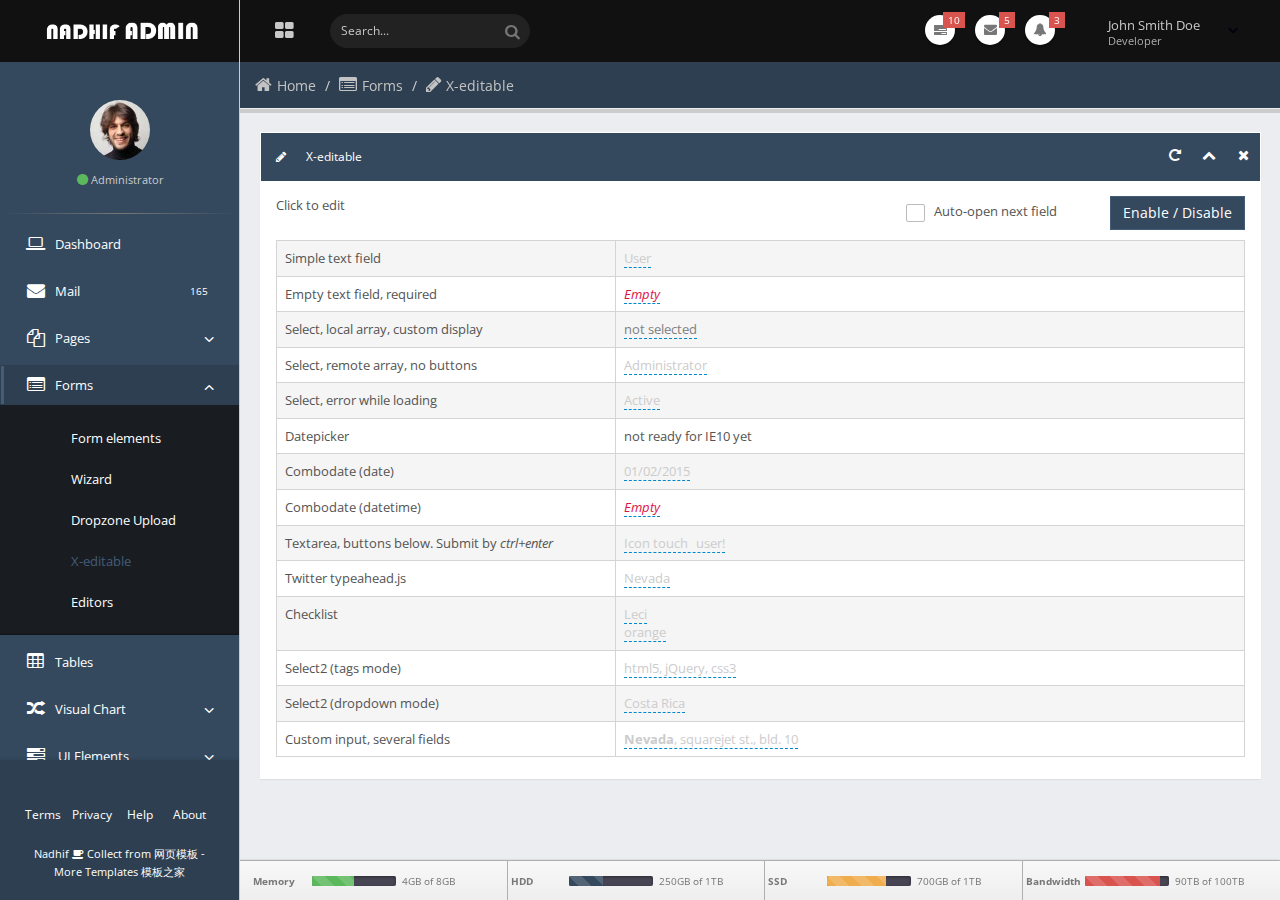
<file: LSL_PRO_WEB/WebModel/form-x-editable.html>
<!DOCTYPE html>
<html lang="en">

	<head>
	
		<!-- Basic -->
    	<meta charset="UTF-8" />

		<title>X-Editable | Nadhif - Responsive Admin Template</title>
		
		<!-- Mobile Metas -->
	    <meta name="viewport" content="width=device-width, initial-scale=1.0, maximum-scale=1.0, user-scalable=no" />
		
		<!-- Import google fonts -->
        <link href="http://fonts.useso.com/css?family=Open+Sans:300,400,600,700,800|Shadows+Into+Light" rel="stylesheet" type="text/css" />
        
		<!-- Favicon and touch icons -->
		<link rel="shortcut icon" href="assets/ico/favicon.ico" type="image/x-icon" />
		<link rel="apple-touch-icon" href="assets/ico/apple-touch-icon.png" />
		<link rel="apple-touch-icon" sizes="57x57" href="assets/ico/apple-touch-icon-57x57.png" />
		<link rel="apple-touch-icon" sizes="72x72" href="assets/ico/apple-touch-icon-72x72.png" />
		<link rel="apple-touch-icon" sizes="76x76" href="assets/ico/apple-touch-icon-76x76.png" />
		<link rel="apple-touch-icon" sizes="114x114" href="assets/ico/apple-touch-icon-114x114.png" />
		<link rel="apple-touch-icon" sizes="120x120" href="assets/ico/apple-touch-icon-120x120.png" />
		<link rel="apple-touch-icon" sizes="144x144" href="assets/ico/apple-touch-icon-144x144.png" />
		<link rel="apple-touch-icon" sizes="152x152" href="assets/ico/apple-touch-icon-152x152.png" />
		
	    <!-- start: CSS file-->
		
		<!-- Vendor CSS-->
		<link href="assets/vendor/bootstrap/css/bootstrap.min.css" rel="stylesheet" />
		<link href="assets/vendor/skycons/css/skycons.css" rel="stylesheet" />
		<link href="assets/vendor/font-awesome/css/font-awesome.min.css" rel="stylesheet" />
		
		<!-- Plugins CSS-->
		<link href="assets/plugins/bootkit/css/bootkit.css" rel="stylesheet" />
		<link href="assets/plugins/jquery-ui/css/jquery-ui-1.10.4.min.css" rel="stylesheet" />					
		<link href="assets/plugins/editable/css/bootstrap-editable.css" rel="stylesheet" />
		
		<!-- Theme CSS -->
		<link href="assets/css/jquery.mmenu.css" rel="stylesheet" />
		
		<!-- Page CSS -->		
		<link href="assets/css/style.css" rel="stylesheet" />
		<link href="assets/css/add-ons.min.css" rel="stylesheet" />
		
		<!-- end: CSS file-->	
	    
		
		<!-- Head Libs -->
		<script src="assets/plugins/modernizr/js/modernizr.js"></script>
		
		<!-- HTML5 Shim and Respond.js IE8 support of HTML5 elements and media queries -->
		<!-- WARNING: Respond.js doesn't work if you view the page via file:// -->
		<!--[if lt IE 9]>
			<script src="https://oss.maxcdn.com/html5shiv/3.7.2/html5shiv.min.js"></script>
			<script src="https://oss.maxcdn.com/respond/1.4.2/respond.min.js"></script>
		<![endif]-->		
		
	</head>
	
	<body>
	
		<!-- Start: Header -->
		<div class="navbar" role="navigation">
			<div class="container-fluid container-nav">
				<!-- Navbar Action -->
				<ul class="nav navbar-nav navbar-actions navbar-left">
					<li class="visible-md visible-lg"><a href="form-x-editable.html#" id="main-menu-toggle"><i class="fa fa-th-large"></i></a></li>
					<li class="visible-xs visible-sm"><a href="form-x-editable.html#" id="sidebar-menu"><i class="fa fa-navicon"></i></a></li>			
				</ul>
				<!-- Navbar Left -->
				<div class="navbar-left">
					<!-- Search Form -->					
					<form class="search navbar-form">
						<div class="input-group input-search">
							<input type="text" class="form-control" name="q" id="q" placeholder="Search...">
							<span class="input-group-btn">
								<button class="btn btn-default" type="submit"><i class="fa fa-search"></i></button>
							</span>
						</div>						
					</form>
				</div>
				<!-- Navbar Right -->
				<div class="navbar-right">
					<!-- Notifications -->
					<ul class="notifications hidden-sm hidden-xs">
						<li>
							<a href="#" class="dropdown-toggle notification-icon" data-toggle="dropdown">
								<i class="fa fa-tasks"></i>
								<span class="badge">10</span>
							</a>
							<ul class="dropdown-menu update-menu" role="menu">
								<li><a href="#"><i class="fa fa-database bk-fg-primary"></i> Database </a></li>
								<li><a href="#"><i class="fa fa-bar-chart-o bk-fg-primary"></i> Connection </a></li>
								<li><a href="#"><i class="fa fa-bell bk-fg-primary"></i> Notification </a></li>
								<li><a href="#"><i class="fa fa-envelope bk-fg-primary"></i> Message </a></li>
								<li><a href="#"><i class="fa fa-flash bk-fg-primary"></i> Traffic </a></li>
								<li><a href="#"><i class="fa fa-credit-card bk-fg-primary"></i> Invoices </a></li>
								<li><a href="#"><i class="fa fa-dollar bk-fg-primary"></i> Finances </a></li>
								<li><a href="#"><i class="fa fa-thumbs-o-up bk-fg-primary"></i> Orders </a></li>
								<li><a href="#"><i class="fa fa-folder bk-fg-primary"></i> Directories </a></li>
								<li><a href="#"><i class="fa fa-users bk-fg-primary"></i> Users </a></li>		
							</ul>
						</li>
						<li>
							<a href="#" class="dropdown-toggle notification-icon" data-toggle="dropdown">
								<i class="fa fa-envelope"></i>
								<span class="badge">5</span>
							</a>
							<ul class="dropdown-menu">
								<li class="dropdown-menu-header">
									<strong>Messages</strong>
									<div class="progress progress-xs  progress-striped active">
										<div class="progress-bar progress-bar-success" role="progressbar" aria-valuenow="60" aria-valuemin="0" aria-valuemax="100" style="width: 60%;">
											60%
										</div>
									</div>
								</li>
								<li class="avatar">
									<a href="page-inbox.html">
										<img class="avatar" src="assets/img/avatar1.jpg" alt="" />
										<div><div class="point point-primary point-lg"></div>New message</div>
										<span><small>1 minute ago</small></span>							
									</a>
								</li>
								<li class="avatar">
									<a href="page-inbox.html">
										<img class="avatar" src="assets/img/avatar2.jpg" alt="" />
										<div><div class="point point-primary point-lg"></div>New message</div>
										<span><small>3 minute ago</small></span>								
									</a>
								</li>
								<li class="avatar">
									<a href="page-inbox.html">
										<img class="avatar" src="assets/img/avatar3.jpg" alt="" />
										<div><div class="point point-primary point-lg"></div>New message</div>
										<span><small>4 minute ago</small></span>								
									</a>
								</li>
								<li class="avatar">
									<a href="page-inbox.html">
										<img class="avatar" src="assets/img/avatar4.jpg" alt="" />
										<div><div class="point point-primary point-lg"></div>New message</div>
										<span><small>30 minute ago</small></span>
									</a>
								</li>
								<li class="avatar">
									<a href="page-inbox.html">
										<img class="avatar" src="assets/img/avatar5.jpg" alt="" />
										<div><div class="point point-primary point-lg"></div>New message</div>
										<span><small>1 hours ago</small></span>
									</a>
								</li>						
								<li class="dropdown-menu-footer text-center">
									<a href="page-inbox.html">View all messages</a>
								</li>	
							</ul>
						</li>
						<li>
							<a href="#" class="dropdown-toggle notification-icon" data-toggle="dropdown">
								<i class="fa fa-bell"></i>
								<span class="badge">3</span>
							</a>
							<ul class="dropdown-menu list-group">
								<li class="dropdown-menu-header">
									<strong>Notifications</strong>
									<div class="progress progress-xs  progress-striped active">
										<div class="progress-bar progress-bar-danger" role="progressbar" aria-valuenow="60" aria-valuemin="0" aria-valuemax="100" style="width: 60%;">
											60%
										</div>
									</div>
								</li>
								<li class="list-item">
									<a href="page-inbox.html">
										<div class="pull-left">
										   <i class="fa fa-envelope-o bk-fg-primary"></i>
										</div>
										<div class="media-body clearfix">
											<div>Unread Message</div>
											<h6>You have 10 unread message</h6>
										</div>								
									</a>
								</li>
								<li class="list-item">
									<a href="#">
										<div class="pull-left">
										   <i class="fa fa-cogs bk-fg-primary"></i>
										</div>
										<div class="media-body clearfix">
											<div>New Settings</div>
											<h6>There are new settings available</h6>
										</div>								
									</a>
								</li>
								<li class="list-item">
									<a href="#">
										<div class="pull-left">
										   <i class="fa fa-fire bk-fg-primary"></i>
										</div>
										<div class="media-body clearfix">
											<div>Update</div>
											<h6>There are new updates available</h6>
										</div>								
									</a>
								</li>
								<li class="list-item-last">
									<a href="#">
									  <h6>Unread notifications</h6>
									  <span class="badge">15</span>
								   </a>
								</li>
							</ul>
						</li>
					</ul>
					<!-- End Notifications -->
					<!-- Userbox -->
					<div class="userbox">
						<a href="#" class="dropdown-toggle" data-toggle="dropdown">
							<div class="profile-info">
								<span class="name">John Smith Doe</span>
								<span class="role">Developer</span>
							</div>			
							<i class="fa custom-caret"></i>
						</a>
						<div class="dropdown-menu">
							<ul class="list-unstyled">
								<li class="dropdown-menu-header bk-bg-white bk-margin-top-15">						
									<div class="progress progress-xs  progress-striped active">
										<div class="progress-bar progress-bar-primary" role="progressbar" aria-valuenow="60" aria-valuemin="0" aria-valuemax="100" style="width: 60%;">
											60%
										</div>
									</div>							
								</li>	
								<li>
									<a href="page-profile.html"><i class="fa fa-user"></i> Profile</a>
								</li>
								<li>
									<a href="#"><i class="fa fa-wrench"></i> Settings</a>
								</li>
								<li>
									<a href="page-invoice"><i class="fa fa-usd"></i> Payments</a>
								</li>
								<li>
									<a href="#"><i class="fa fa-file"></i> File</a>
								</li>
								<li>
									<a href="page-login.html"><i class="fa fa-power-off"></i> Logout</a>
								</li>
							</ul>
						</div>						
					</div>
					<!-- End Userbox -->
				</div>
				<!-- End Navbar Right -->
			</div>		
		</div>
		<!-- End: Header -->
		
		<!-- Start: Content -->
		<div class="container-fluid content">	
			<div class="row">
			
				<!-- Sidebar -->
				<div class="sidebar">
					<div class="sidebar-collapse">
						<!-- Sidebar Header Logo-->
						<div class="sidebar-header">
							<img src="assets/img/logo.png" class="img-responsive" alt="" />
						</div>
						<!-- Sidebar Menu-->
						<div class="sidebar-menu">						
							<nav id="menu" class="nav-main" role="navigation">
								<ul class="nav nav-sidebar">
									<div class="panel-body text-center">								
										<div class="bk-avatar">
											<img src="assets/img/avatar.jpg" class="img-circle bk-img-60" alt="" />
										</div>
										<div class="bk-padding-top-10">
											<i class="fa fa-circle text-success"></i> <small>Administrator</small>
										</div>
									</div>
									<div class="divider2"></div>
									<li>
										<a href="index.html">
											<i class="fa fa-laptop" aria-hidden="true"></i><span>Dashboard</span>
										</a>
									</li>
									<li>
										<a href="page-inbox.html">
											<span class="pull-right label label-primary">165</span>
											<i class="fa fa-envelope" aria-hidden="true"></i><span>Mail</span>
										</a>
									</li>
									<li class="nav-parent">
										<a>
											<i class="fa fa-copy" aria-hidden="true"></i><span>Pages</span>
										</a>
										<ul class="nav nav-children">
											<li><a href="page-activity.html"><span class="text"> Activity</span></a></li>
											<li><a href="page-invoice.html"><span class="text"> Invoice</span></a></li>						
											<li><a href="page-profile.html"><span class="text"> Profile</span></a></li>
											<li><a href="page-pricing-tables.html"><span class="text"> Pricing Tables</span></a></li>
											<li><a href="page-404.html"><span class="text"> 404</span></a></li>
											<li><a href="page-500.html"><span class="text"> 500</span></a></li>
											<li><a href="page-lockscreen.html"><span class="text"> LockScreen1</span></a></li>
											<li><a href="page-lockscreen2.html"><span class="text"> LockScreen2</span></a></li>
											<li><a href="page-login.html"><span class="text"> Login Page</span></a></li>
											<li><a href="page-register.html"><span class="text"> Register Page</span></a></li>											
										</ul>
									</li>
									<li class="nav-parent nav-expanded active">
										<a>
											<i class="fa fa-list-alt" aria-hidden="true"></i><span>Forms</span>
										</a>
										<ul class="nav nav-children">
											<li><a href="form-elements.html"><span class="text"> Form elements</span></a></li>
											<li><a href="form-wizard.html"><span class="text"> Wizard</span></a></li>
											<li><a href="form-dropzone.html"><span class="text"> Dropzone Upload</span></a></li>
											<li><a href="form-x-editable.html"><span class="text"> X-editable</span></a></li>
											<li><a href="form-editors.html"><span class="text"> Editors</span></a></li>
										</ul>
									</li>
									<li>
										<a href="table.html">
											<i class="fa fa-table" aria-hidden="true"></i><span>Tables</span>
										</a>
									</li>
									<li class="nav-parent">
										<a>
											<i class="fa fa-random" aria-hidden="true"></i><span>Visual Chart</span>
										</a>
										<ul class="nav nav-children">
											<li><a href="chart-flot.html"><span class="text"> Flot Chart</span></a></li>
											<li><a href="chart-xchart.html"><span class="text"> xChart</span></a></li>
											<li><a href="chart-other.html"><span class="text"> Other</span></a></li>
										</ul>
									</li>
									<li class="nav-parent">
										<a>
											<i class="fa fa-tasks" aria-hidden="true"></i>
											<span>UI Elements</span>
										</a>
										<ul class="nav nav-children">
											<li><a href="ui-progress-bars.html"><span class="text"> Progress bars</span></a></li>
											<li><a href="ui-nestable-list.html"><span class="text"> Nestable Lists</span></a></li>
											<li><a href="ui-elements.html"><span class="text"> Elements</span></a></li>
											<li><a href="ui-panels.html"><span class="text"> Panels</span></a></li>
											<li><a href="ui-buttons.html"><span class="text"> Buttons</span></a></li>
										</ul>
									</li>
									<li>
										<a href="widgets.html">
											<i class="fa fa-life-bouy" aria-hidden="true"></i><span>Widgets</span>
										</a>
									</li>
									<li>
										<a href="typography.html">
											<i class="fa fa-font" aria-hidden="true"></i><span>Typography</span>
										</a>
									</li>
									<li class="nav-parent">
										<a>
											<i class="fa fa-bolt" aria-hidden="true"></i><span>Icons</span>
										</a>
										<ul class="nav nav-children">
											<li><a href="icons-font-awesome.html"><span class="text"> Font Awesome</span></a></li>
											<li><a href="icons-weathericons.html"><span class="text"> Weather Icons</span></a></li>
											<li><a href="icons-glyphicons.html"><span class="text"> Glyphicons</span></a></li>
										</ul>
									</li>
									<li>
										<a href="gallery.html">
											<i class="fa fa-picture-o" aria-hidden="true"></i><span>Gallery</span>
										</a>
									</li>
									<li>
										<a href="calendar.html">
											<i class="fa fa-calendar" aria-hidden="true"></i><span>Calendar</span>
										</a>
									</li>
								</ul>
							</nav>
						</div>
						<!-- End Sidebar Menu-->
					</div>
					<!-- Sidebar Footer-->
					<div class="sidebar-footer">	
						<ul class="sidebar-terms">
							<li><a href="index.html#">Terms</a></li>
							<li><a href="index.html#">Privacy</a></li>
							<li><a href="index.html#">Help</a></li>
							<li><a href="index.html#">About</a></li>
						</ul>
						<div class="copyright text-center">
							<small>Nadhif <i class="fa fa-coffee"></i> Collect from <a href="http://www.cssmoban.com/" title="网页模板" target="_blank">网页模板</a> - More Templates <a href="http://www.cssmoban.com/" target="_blank" title="模板之家">模板之家</a></small>
						</div>					
					</div>
					<!-- End Sidebar Footer-->
				</div>
				<!-- End Sidebar -->
						
				<!-- Main Page -->
				<div class="main ">
					<!-- Page Header -->
					<div class="page-header">
						<div class="pull-left">
							<ol class="breadcrumb visible-sm visible-md visible-lg">								
								<li><a href="index.html"><i class="icon fa fa-home"></i>Home</a></li>
								<li><a href="#"><i class="fa fa-list-alt"></i>Forms</a></li>
								<li class="active"><i class="fa fa-pencil"></i>X-editable</li>
							</ol>						
						</div>
						<div class="pull-right">
							<h2>X-editable</h2>
						</div>					
					</div>
					<!-- End Page Header -->					
					<div class="row">
						<div class="col-lg-12">
							<div class="panel bk-bg-white">
								<div class="panel-heading bk-bg-primary">
									<h6><i class="fa fa-pencil red"></i>X-editable</h6>
									<div class="panel-actions">
										<a href="form-x-editable.html#" class="btn-setting"><i class="fa fa-rotate-right"></i></a>
										<a href="form-x-editable.html#" class="btn-minimize"><i class="fa fa-chevron-up"></i></a>
										<a href="form-x-editable.html#" class="btn-close"><i class="fa fa-times"></i></a>
									</div>
								</div>
								<div class="panel-body">
									<div style="float: right; margin-bottom: 10px">
										<div class="checkbox-custom checkbox-default">
											<input type="checkbox" id="autoopen" style="vertical-align: baseline" />
											<label style="display: inline-block; margin-right: 50px"> &nbsp;Auto-open next field</label>
											<button id="enable" class="btn btn-primary">Enable / Disable</button>
										</div>
									</div>
									<p>Click to edit</p>
									<table id="user" class="table table-bordered table-striped" style="clear: both">
										<tbody> 
											<tr>         
												<td width="35%">Simple text field</td>
												<td width="65%"><a href="form-x-editable.html#" id="username" data-type="text" data-pk="1" data-original-title="Enter username">User</a></td>
											</tr>
											<tr>         
												<td>Empty text field, required</td>
												<td><a href="form-x-editable.html#" id="firstname" data-type="text" data-pk="1" data-placement="right" data-placeholder="Required" data-original-title="Enter your firstname"></a></td>
											</tr>  
											<tr>         
												<td>Select, local array, custom display</td>
												<td><a href="form-x-editable.html#" id="sex" data-type="select" data-pk="1" data-value="" data-original-title="Select sex"></a></td>
											</tr>
											<tr>         
												<td>Select, remote array, no buttons</td>
												<td><a href="form-x-editable.html#" id="group" data-type="select" data-pk="1" data-value="5" data-source="/groups" data-original-title="Select group">Administrator</a></td>
											</tr> 
											<tr>         
												<td>Select, error while loading</td>
												<td><a href="form-x-editable.html#" id="status" data-type="select" data-pk="1" data-value="0" data-source="/status" data-original-title="Select status">Active</a></td>
											</tr> 
											<tr>         
												<td>Datepicker</td>
												<td>
												<span class="notready">not ready for IE10 yet</span>
												</td>
											</tr>
											<tr>         
												<td>Combodate (date)</td>
												<td><a href="form-x-editable.html#" id="dob" data-type="combodate" data-value="2015-02-01" data-format="YYYY-MM-DD" data-viewformat="DD/MM/YYYY" data-template="D / MMM / YYYY" data-pk="1"  data-original-title="Select Date of birth"></a></td>
											</tr> 
											<tr>         
												<td>Combodate (datetime)</td>
												<td><a href="form-x-editable.html#" id="event" data-type="combodate" data-template="D MMM YYYY  HH:mm" data-format="YYYY-MM-DD HH:mm" data-viewformat="MMM D, YYYY, HH:mm" data-pk="1"  data-original-title="Setup event date and time"></a></td>
											</tr> 
											<tr>         
												<td>Textarea, buttons below. Submit by <i>ctrl+enter</i></td>
												<td><a href="form-x-editable.html#" id="comments" data-type="textarea" data-pk="1" data-placeholder="Your comments here..." data-original-title="Enter comments">Icon touch	user!</a></td>
											</tr> 
											<tr>         
												<td>Twitter typeahead.js</td>
												<td><a href="form-x-editable.html#" id="state2" data-type="typeaheadjs" data-pk="1" data-placement="right" data-original-title="Start typing State.."></a></td>
											</tr> 
											<tr>         
												<td>Checklist</td>
												<td><a href="form-x-editable.html#" id="fruits" data-type="checklist" data-value="1,5" data-original-title="Select fruits"></a></td>
											</tr>
											<tr>         
												<td>Select2 (tags mode)</td>
												<td><a href="form-x-editable.html#" id="tags" data-type="select2" data-pk="1" data-original-title="Enter tags">html5, jQuery, css3</a></td>
											</tr> 
											<tr>         
												<td>Select2 (dropdown mode)</td>
												<td><a href="form-x-editable.html#" id="country" data-type="select2" data-pk="1" data-value="CR" data-original-title="Select country"></a></td>
											</tr> 
											<tr>         
												<td>Custom input, several fields</td>
												<td><a href="form-x-editable.html#" id="address" data-type="address" data-pk="1" data-original-title="Please, fill address"></a></td>
											</tr> 
										</tbody>
									</table>
								</div>
							</div>
						</div>
					</div>				
				</div>
				<!-- End Main Page -->
		
				<!-- Usage -->
				<div id="usage">
					<ul>
						<li>
							<div class="title">Memory</div>
							<div class="bar">
								<div class="progress progress-md  progress-striped active">
									<div class="progress-bar progress-bar-success" role="progressbar" aria-valuenow="50" aria-valuemin="0" aria-valuemax="100" style="width: 50%"></div>
								</div>
							</div>			
							<div class="desc">4GB of 8GB</div>
						</li>
						<li>
							<div class="title">HDD</div>
							<div class="bar">
								<div class="progress progress-md  progress-striped active">
									<div class="progress-bar progress-bar-primary" role="progressbar" aria-valuenow="40" aria-valuemin="0" aria-valuemax="100" style="width: 40%"></div>
								</div>
							</div>			
							<div class="desc">250GB of 1TB</div>
						</li>
						<li>
							<div class="title">SSD</div>
							<div class="bar">
								<div class="progress progress-md  progress-striped active">
									<div class="progress-bar progress-bar-warning" role="progressbar" aria-valuenow="70" aria-valuemin="0" aria-valuemax="100" style="width: 70%"></div>
								</div>
							</div>			
							<div class="desc">700GB of 1TB</div>
						</li>
						<li>
							<div class="title">Bandwidth</div>
							<div class="bar">
								<div class="progress progress-md  progress-striped active">
									<div class="progress-bar progress-bar-danger" role="progressbar" aria-valuenow="90" aria-valuemin="0" aria-valuemax="100" style="width: 90%"></div>
								</div>
							</div>			
							<div class="desc">90TB of 100TB</div>
						</li>				
					</ul>	
				</div>
				<!-- End Usage -->
			
			</div>
		</div><!--/container-->
		
		
		<!-- Modal Dialog -->
		<div class="modal fade" id="myModal">
			<div class="modal-dialog">
				<div class="modal-content">
					<div class="modal-header">
						<button type="button" class="close" data-dismiss="modal" aria-hidden="true">&times;</button>
						<h4 class="modal-title bk-fg-primary">Modal title</h4>
					</div>
					<div class="modal-body">
						<p class="bk-fg-danger">Here settings can be configured...</p>
					</div>
					<div class="modal-footer">
						<button type="button" class="btn btn-default" data-dismiss="modal">Close</button>
						<button type="button" class="btn btn-primary">Save changes</button>
					</div>
				</div>
			</div>
		</div><!-- End Modal Dialog -->		
		
		<div class="clearfix"></div>		
		
		
		<!-- start: JavaScript-->
		
		<!-- Vendor JS-->				
		<script src="assets/vendor/js/jquery.min.js"></script>
		<script src="assets/vendor/js/jquery-2.1.1.min.js"></script>
		<script src="assets/vendor/js/jquery-migrate-1.2.1.min.js"></script>
		<script src="assets/vendor/bootstrap/js/bootstrap.min.js"></script>
		<script src="assets/vendor/skycons/js/skycons.js"></script>		
		
		<!-- Plugins JS-->
		<script src="assets/plugins/jquery-ui/js/jquery-ui-1.10.4.min.js"></script>		
		<script src="assets/plugins/mockjax/js/jquery.mockjax.min.js"></script>
		<script src="assets/plugins/editable/js/bootstrap-editable.min.js"></script>
		<script src="assets/plugins/moment/js/moment.min.js"></script>
		<script src="assets/plugins/editable/inputs-ext/typeaheadjs/typeaheadjs.min.js"></script>
		<script src="assets/plugins/editable/inputs-ext/address/address.min.js"></script>
		<script src="assets/plugins/select2/js/select2.min.js"></script>
		
		<!-- Theme JS -->		
		<script src="assets/js/jquery.mmenu.min.js"></script>
		<script src="assets/js/core.min.js"></script>
		
		<!-- Pages JS -->
		<script src="assets/js/pages/form-x-editable-demo.js"></script>
		<script src="assets/js/pages/form-x-editable.js"></script>
		
		<!-- end: JavaScript-->
		
	</body>
	
</html>
</file>
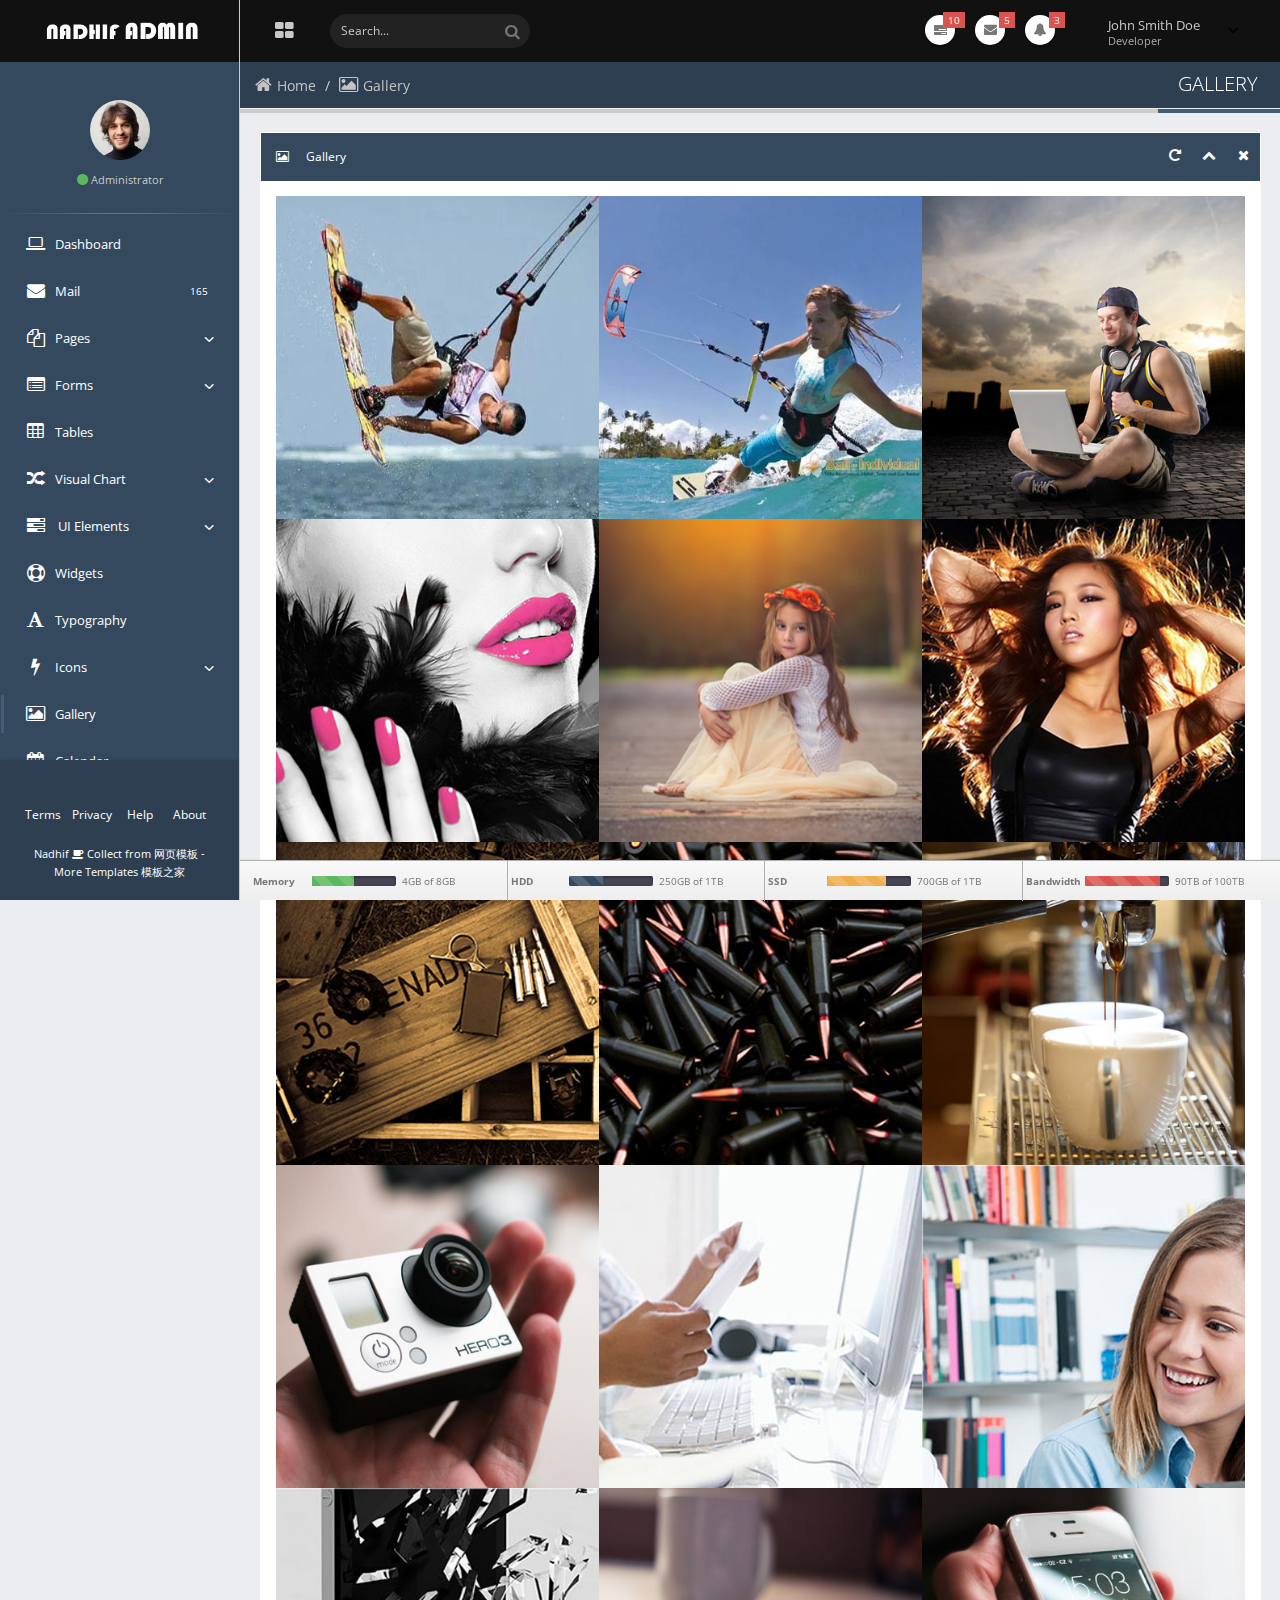
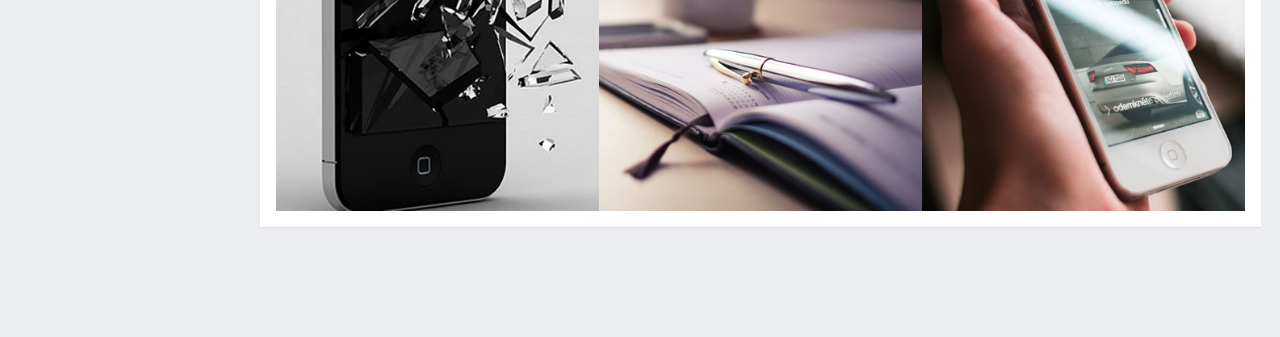
<file: LSL_PRO_WEB/WebModel/gallery.html>
<!DOCTYPE html>
<html lang="en">

	<head>
	
		<!-- Basic -->
    	<meta charset="UTF-8" />

		<title>Gallery | Nadhif - Responsive Admin Template</title>
		
		<!-- Mobile Metas -->
	    <meta name="viewport" content="width=device-width, initial-scale=1.0, maximum-scale=1.0, user-scalable=no" />
		
		<!-- Import google fonts -->
        <link href="http://fonts.useso.com/css?family=Open+Sans:300,400,600,700,800|Shadows+Into+Light" rel="stylesheet" type="text/css" />
        
		<!-- Favicon and touch icons -->
		<link rel="shortcut icon" href="assets/ico/favicon.ico" type="image/x-icon" />
		<link rel="apple-touch-icon" href="assets/ico/apple-touch-icon.png" />
		<link rel="apple-touch-icon" sizes="57x57" href="assets/ico/apple-touch-icon-57x57.png" />
		<link rel="apple-touch-icon" sizes="72x72" href="assets/ico/apple-touch-icon-72x72.png" />
		<link rel="apple-touch-icon" sizes="76x76" href="assets/ico/apple-touch-icon-76x76.png" />
		<link rel="apple-touch-icon" sizes="114x114" href="assets/ico/apple-touch-icon-114x114.png" />
		<link rel="apple-touch-icon" sizes="120x120" href="assets/ico/apple-touch-icon-120x120.png" />
		<link rel="apple-touch-icon" sizes="144x144" href="assets/ico/apple-touch-icon-144x144.png" />
		<link rel="apple-touch-icon" sizes="152x152" href="assets/ico/apple-touch-icon-152x152.png" />
		
	    <!-- start: CSS file-->
		
		<!-- Vendor CSS-->
		<link href="assets/vendor/bootstrap/css/bootstrap.min.css" rel="stylesheet" />
		<link href="assets/vendor/skycons/css/skycons.css" rel="stylesheet" />
		<link href="assets/vendor/font-awesome/css/font-awesome.min.css" rel="stylesheet" />
		
		<!-- Plugins CSS-->
		<link href="assets/plugins/bootkit/css/bootkit.css" rel="stylesheet" />
		<link href="assets/plugins/jquery-ui/css/jquery-ui-1.10.4.min.css" rel="stylesheet" />					
		
		<!-- Theme CSS -->
		<link href="assets/css/jquery.mmenu.css" rel="stylesheet" />
		
		<!-- Page CSS -->		
		<link href="assets/css/style.css" rel="stylesheet" />
		<link href="assets/css/add-ons.min.css" rel="stylesheet" />
		
		<!-- end: CSS file-->	
	    
		
		<!-- Head Libs -->
		<script src="assets/plugins/modernizr/js/modernizr.js"></script>
		
		<!-- HTML5 Shim and Respond.js IE8 support of HTML5 elements and media queries -->
		<!-- WARNING: Respond.js doesn't work if you view the page via file:// -->
		<!--[if lt IE 9]>
			<script src="https://oss.maxcdn.com/html5shiv/3.7.2/html5shiv.min.js"></script>
			<script src="https://oss.maxcdn.com/respond/1.4.2/respond.min.js"></script>
		<![endif]-->		
		
	</head>
	
	<body>
	
		<!-- Start: Header -->
		<div class="navbar" role="navigation">
			<div class="container-fluid container-nav">
				<!-- Navbar Action -->
				<ul class="nav navbar-nav navbar-actions navbar-left">
					<li class="visible-md visible-lg"><a href="gallery.html#" id="main-menu-toggle"><i class="fa fa-th-large"></i></a></li>
					<li class="visible-xs visible-sm"><a href="gallery.html#" id="sidebar-menu"><i class="fa fa-navicon"></i></a></li>			
				</ul>
				<!-- Navbar Left -->
				<div class="navbar-left">
					<!-- Search Form -->					
					<form class="search navbar-form">
						<div class="input-group input-search">
							<input type="text" class="form-control" name="q" id="q" placeholder="Search...">
							<span class="input-group-btn">
								<button class="btn btn-default" type="submit"><i class="fa fa-search"></i></button>
							</span>
						</div>						
					</form>
				</div>
				<!-- Navbar Right -->
				<div class="navbar-right">
					<!-- Notifications -->
					<ul class="notifications hidden-sm hidden-xs">
						<li>
							<a href="#" class="dropdown-toggle notification-icon" data-toggle="dropdown">
								<i class="fa fa-tasks"></i>
								<span class="badge">10</span>
							</a>
							<ul class="dropdown-menu update-menu" role="menu">
								<li><a href="#"><i class="fa fa-database bk-fg-primary"></i> Database </a></li>
								<li><a href="#"><i class="fa fa-bar-chart-o bk-fg-primary"></i> Connection </a></li>
								<li><a href="#"><i class="fa fa-bell bk-fg-primary"></i> Notification </a></li>
								<li><a href="#"><i class="fa fa-envelope bk-fg-primary"></i> Message </a></li>
								<li><a href="#"><i class="fa fa-flash bk-fg-primary"></i> Traffic </a></li>
								<li><a href="#"><i class="fa fa-credit-card bk-fg-primary"></i> Invoices </a></li>
								<li><a href="#"><i class="fa fa-dollar bk-fg-primary"></i> Finances </a></li>
								<li><a href="#"><i class="fa fa-thumbs-o-up bk-fg-primary"></i> Orders </a></li>
								<li><a href="#"><i class="fa fa-folder bk-fg-primary"></i> Directories </a></li>
								<li><a href="#"><i class="fa fa-users bk-fg-primary"></i> Users </a></li>		
							</ul>
						</li>
						<li>
							<a href="#" class="dropdown-toggle notification-icon" data-toggle="dropdown">
								<i class="fa fa-envelope"></i>
								<span class="badge">5</span>
							</a>
							<ul class="dropdown-menu">
								<li class="dropdown-menu-header">
									<strong>Messages</strong>
									<div class="progress progress-xs  progress-striped active">
										<div class="progress-bar progress-bar-success" role="progressbar" aria-valuenow="60" aria-valuemin="0" aria-valuemax="100" style="width: 60%;">
											60%
										</div>
									</div>
								</li>
								<li class="avatar">
									<a href="page-inbox.html">
										<img class="avatar" src="assets/img/avatar1.jpg" alt="" />
										<div><div class="point point-primary point-lg"></div>New message</div>
										<span><small>1 minute ago</small></span>							
									</a>
								</li>
								<li class="avatar">
									<a href="page-inbox.html">
										<img class="avatar" src="assets/img/avatar2.jpg" alt="" />
										<div><div class="point point-primary point-lg"></div>New message</div>
										<span><small>3 minute ago</small></span>								
									</a>
								</li>
								<li class="avatar">
									<a href="page-inbox.html">
										<img class="avatar" src="assets/img/avatar3.jpg" alt="" />
										<div><div class="point point-primary point-lg"></div>New message</div>
										<span><small>4 minute ago</small></span>								
									</a>
								</li>
								<li class="avatar">
									<a href="page-inbox.html">
										<img class="avatar" src="assets/img/avatar4.jpg" alt="" />
										<div><div class="point point-primary point-lg"></div>New message</div>
										<span><small>30 minute ago</small></span>
									</a>
								</li>
								<li class="avatar">
									<a href="page-inbox.html">
										<img class="avatar" src="assets/img/avatar5.jpg" alt="" />
										<div><div class="point point-primary point-lg"></div>New message</div>
										<span><small>1 hours ago</small></span>
									</a>
								</li>						
								<li class="dropdown-menu-footer text-center">
									<a href="page-inbox.html">View all messages</a>
								</li>	
							</ul>
						</li>
						<li>
							<a href="#" class="dropdown-toggle notification-icon" data-toggle="dropdown">
								<i class="fa fa-bell"></i>
								<span class="badge">3</span>
							</a>
							<ul class="dropdown-menu list-group">
								<li class="dropdown-menu-header">
									<strong>Notifications</strong>
									<div class="progress progress-xs  progress-striped active">
										<div class="progress-bar progress-bar-danger" role="progressbar" aria-valuenow="60" aria-valuemin="0" aria-valuemax="100" style="width: 60%;">
											60%
										</div>
									</div>
								</li>
								<li class="list-item">
									<a href="page-inbox.html">
										<div class="pull-left">
										   <i class="fa fa-envelope-o bk-fg-primary"></i>
										</div>
										<div class="media-body clearfix">
											<div>Unread Message</div>
											<h6>You have 10 unread message</h6>
										</div>								
									</a>
								</li>
								<li class="list-item">
									<a href="#">
										<div class="pull-left">
										   <i class="fa fa-cogs bk-fg-primary"></i>
										</div>
										<div class="media-body clearfix">
											<div>New Settings</div>
											<h6>There are new settings available</h6>
										</div>								
									</a>
								</li>
								<li class="list-item">
									<a href="#">
										<div class="pull-left">
										   <i class="fa fa-fire bk-fg-primary"></i>
										</div>
										<div class="media-body clearfix">
											<div>Update</div>
											<h6>There are new updates available</h6>
										</div>								
									</a>
								</li>
								<li class="list-item-last">
									<a href="#">
									  <h6>Unread notifications</h6>
									  <span class="badge">15</span>
								   </a>
								</li>
							</ul>
						</li>
					</ul>
					<!-- End Notifications -->
					<!-- Userbox -->
					<div class="userbox">
						<a href="#" class="dropdown-toggle" data-toggle="dropdown">
							<div class="profile-info">
								<span class="name">John Smith Doe</span>
								<span class="role">Developer</span>
							</div>			
							<i class="fa custom-caret"></i>
						</a>
						<div class="dropdown-menu">
							<ul class="list-unstyled">
								<li class="dropdown-menu-header bk-bg-white bk-margin-top-15">						
									<div class="progress progress-xs  progress-striped active">
										<div class="progress-bar progress-bar-primary" role="progressbar" aria-valuenow="60" aria-valuemin="0" aria-valuemax="100" style="width: 60%;">
											60%
										</div>
									</div>							
								</li>	
								<li>
									<a href="page-profile.html"><i class="fa fa-user"></i> Profile</a>
								</li>
								<li>
									<a href="#"><i class="fa fa-wrench"></i> Settings</a>
								</li>
								<li>
									<a href="page-invoice"><i class="fa fa-usd"></i> Payments</a>
								</li>
								<li>
									<a href="#"><i class="fa fa-file"></i> File</a>
								</li>
								<li>
									<a href="page-login.html"><i class="fa fa-power-off"></i> Logout</a>
								</li>
							</ul>
						</div>						
					</div>
					<!-- End Userbox -->
				</div>
				<!-- End Navbar Right -->
			</div>		
		</div>
		<!-- End: Header -->
		
		<!-- Start: Content -->
		<div class="container-fluid content">	
			<div class="row">
			
				<!-- Sidebar -->
				<div class="sidebar">
					<div class="sidebar-collapse">
						<!-- Sidebar Header Logo-->
						<div class="sidebar-header">
							<img src="assets/img/logo.png" class="img-responsive" alt="" />
						</div>
						<!-- Sidebar Menu-->
						<div class="sidebar-menu">						
							<nav id="menu" class="nav-main" role="navigation">
								<ul class="nav nav-sidebar">
									<div class="panel-body text-center">								
										<div class="bk-avatar">
											<img src="assets/img/avatar.jpg" class="img-circle bk-img-60" alt="" />
										</div>
										<div class="bk-padding-top-10">
											<i class="fa fa-circle text-success"></i> <small>Administrator</small>
										</div>
									</div>
									<div class="divider2"></div>
									<li>
										<a href="index.html">
											<i class="fa fa-laptop" aria-hidden="true"></i><span>Dashboard</span>
										</a>
									</li>
									<li>
										<a href="page-inbox.html">
											<span class="pull-right label label-primary">165</span>
											<i class="fa fa-envelope" aria-hidden="true"></i><span>Mail</span>
										</a>
									</li>
									<li class="nav-parent">
										<a>
											<i class="fa fa-copy" aria-hidden="true"></i><span>Pages</span>
										</a>
										<ul class="nav nav-children">
											<li><a href="page-activity.html"><span class="text"> Activity</span></a></li>
											<li><a href="page-invoice.html"><span class="text"> Invoice</span></a></li>						
											<li><a href="page-profile.html"><span class="text"> Profile</span></a></li>
											<li><a href="page-pricing-tables.html"><span class="text"> Pricing Tables</span></a></li>
											<li><a href="page-404.html"><span class="text"> 404</span></a></li>
											<li><a href="page-500.html"><span class="text"> 500</span></a></li>
											<li><a href="page-lockscreen.html"><span class="text"> LockScreen1</span></a></li>
											<li><a href="page-lockscreen2.html"><span class="text"> LockScreen2</span></a></li>
											<li><a href="page-login.html"><span class="text"> Login Page</span></a></li>
											<li><a href="page-register.html"><span class="text"> Register Page</span></a></li>											
										</ul>
									</li>
									<li class="nav-parent">
										<a>
											<i class="fa fa-list-alt" aria-hidden="true"></i><span>Forms</span>
										</a>
										<ul class="nav nav-children">
											<li><a href="form-elements.html"><span class="text"> Form elements</span></a></li>
											<li><a href="form-wizard.html"><span class="text"> Wizard</span></a></li>
											<li><a href="form-dropzone.html"><span class="text"> Dropzone Upload</span></a></li>
											<li><a href="form-x-editable.html"><span class="text"> X-editable</span></a></li>
											<li><a href="form-editors.html"><span class="text"> Editors</span></a></li>
										</ul>
									</li>
									<li>
										<a href="table.html">
											<i class="fa fa-table" aria-hidden="true"></i><span>Tables</span>
										</a>
									</li>
									<li class="nav-parent">
										<a>
											<i class="fa fa-random" aria-hidden="true"></i><span>Visual Chart</span>
										</a>
										<ul class="nav nav-children">
											<li><a href="chart-flot.html"><span class="text"> Flot Chart</span></a></li>
											<li><a href="chart-xchart.html"><span class="text"> xChart</span></a></li>
											<li><a href="chart-other.html"><span class="text"> Other</span></a></li>
										</ul>
									</li>
									<li class="nav-parent">
										<a>
											<i class="fa fa-tasks" aria-hidden="true"></i>
											<span>UI Elements</span>
										</a>
										<ul class="nav nav-children">
											<li><a href="ui-progress-bars.html"><span class="text"> Progress bars</span></a></li>
											<li><a href="ui-nestable-list.html"><span class="text"> Nestable Lists</span></a></li>
											<li><a href="ui-elements.html"><span class="text"> Elements</span></a></li>
											<li><a href="ui-panels.html"><span class="text"> Panels</span></a></li>
											<li><a href="ui-buttons.html"><span class="text"> Buttons</span></a></li>
										</ul>
									</li>
									<li>
										<a href="widgets.html">
											<i class="fa fa-life-bouy" aria-hidden="true"></i><span>Widgets</span>
										</a>
									</li>
									<li>
										<a href="typography.html">
											<i class="fa fa-font" aria-hidden="true"></i><span>Typography</span>
										</a>
									</li>
									<li class="nav-parent">
										<a>
											<i class="fa fa-bolt" aria-hidden="true"></i><span>Icons</span>
										</a>
										<ul class="nav nav-children">
											<li><a href="icons-font-awesome.html"><span class="text"> Font Awesome</span></a></li>
											<li><a href="icons-weathericons.html"><span class="text"> Weather Icons</span></a></li>
											<li><a href="icons-glyphicons.html"><span class="text"> Glyphicons</span></a></li>
										</ul>
									</li>
									<li class="active">
										<a href="gallery.html">
											<i class="fa fa-picture-o" aria-hidden="true"></i><span>Gallery</span>
										</a>
									</li>
									<li>
										<a href="calendar.html">
											<i class="fa fa-calendar" aria-hidden="true"></i><span>Calendar</span>
										</a>
									</li>
								</ul>
							</nav>
						</div>
						<!-- End Sidebar Menu-->
					</div>
					<!-- Sidebar Footer-->
					<div class="sidebar-footer">
						<ul class="sidebar-terms">
							<li><a href="index.html#">Terms</a></li>
							<li><a href="index.html#">Privacy</a></li>
							<li><a href="index.html#">Help</a></li>
							<li><a href="index.html#">About</a></li>
						</ul>
						<div class="copyright text-center">
							<small>Nadhif <i class="fa fa-coffee"></i> Collect from <a href="http://www.cssmoban.com/" title="网页模板" target="_blank">网页模板</a> - More Templates <a href="http://www.cssmoban.com/" target="_blank" title="模板之家">模板之家</a></small>
						</div>					
					</div>
					<!-- End Sidebar Footer-->
				</div>
				<!-- End Sidebar -->
						
				<!-- Main Page -->
				<div class="main ">
					<!-- Page Header -->
					<div class="page-header">
						<div class="pull-left">
							<ol class="breadcrumb visible-sm visible-md visible-lg">								
								<li><a href="index.html"><i class="icon fa fa-home"></i>Home</a></li>
								<li class="active"><i class="fa fa-picture-o"></i>Gallery</li>
							</ol>						
						</div>
						<div class="pull-right">
							<h2>Gallery</h2>
						</div>					
					</div>
					<!-- End Page Header -->
					<div class="panel bk-bg-white">
						<div class="panel-heading bk-bg-primary">
							<h6><i class="fa fa-picture-o red"></i>Gallery</h6>
							<div class="panel-actions">
								<a href="gallery.html#" class="btn-setting"><i class="fa fa-rotate-right"></i></a>
								<a href="gallery.html#" class="btn-minimize"><i class="fa fa-chevron-up"></i></a>
								<a href="gallery.html#" class="btn-close"><i class="fa fa-times"></i></a>
							</div>
						</div>
						<div class="panel-body">
							<div class="col-xs-12 col-sm-6 col-md-4 bk-padding-off">
								<div class="port-item">
									<img class="img-responsive" src="assets/img/gallery/photo1.jpg" alt="img-gallery" />
									<div class="port-caption transit">
										<div class="port-title"><a href="#">ADMIN GALLERY</a></div>
										<hr class="bk-margin-off" />
										<div class="port-icon">
											<i class="fa fa-picture-o"></i>
										</div>
									</div>
								</div>
							</div>
							<div class="col-xs-12 col-sm-6 col-md-4 bk-padding-off">
								<div class="port-item">
									<img class="img-responsive" src="assets/img/gallery/photo2.jpg" alt="img-gallery" />
									<div class="port-caption transit">
										<div class="port-title"><a href="#">ADMIN GALLERY</a></div>
										<hr class="bk-margin-off" />
										<div class="port-icon">
											<i class="fa fa-picture-o"></i>
										</div>
									</div>
								</div>
							</div>							
							<div class="col-xs-12 col-sm-6 col-md-4 bk-padding-off">
								<div class="port-item">
									<img class="img-responsive" src="assets/img/gallery/photo3.jpg" alt="img-gallery" />
									<div class="port-caption transit">
										<div class="port-title"><a href="#">ADMIN GALLERY</a></div>
										<hr class="bk-margin-off" />
										<div class="port-icon">
											<i class="fa fa-picture-o"></i>
										</div>
									</div>
								</div>
							</div>							
							<div class="col-xs-12 col-sm-6 col-md-4 bk-padding-off">
								<div class="port-item">
									<img class="img-responsive" src="assets/img/gallery/photo4.jpg" alt="img-gallery" />
									<div class="port-caption transit">
										<div class="port-title"><a href="#">ADMIN GALLERY</a></div>
										<hr class="bk-margin-off" />
										<div class="port-icon">
											<i class="fa fa-picture-o"></i>
										</div>
									</div>
								</div>
							</div>							
							<div class="col-xs-12 col-sm-6 col-md-4 bk-padding-off">
								<div class="port-item">
									<img class="img-responsive" src="assets/img/gallery/photo5.jpg" alt="img-gallery" />
									<div class="port-caption transit">
										<div class="port-title"><a href="#">ADMIN GALLERY</a></div>
										<hr class="bk-margin-off" />
										<div class="port-icon">
											<i class="fa fa-picture-o"></i>
										</div>
									</div>
								</div>
							</div>							
							<div class="col-xs-12 col-sm-6 col-md-4 bk-padding-off">
								<div class="port-item">
									<img class="img-responsive" src="assets/img/gallery/photo6.jpg" alt="img-gallery" />
									<div class="port-caption transit">
										<div class="port-title"><a href="#">ADMIN GALLERY</a></div>
										<hr class="bk-margin-off" />
										<div class="port-icon">
											<i class="fa fa-picture-o"></i>
										</div>
									</div>
								</div>
							</div>							
							<div class="col-xs-12 col-sm-6 col-md-4 bk-padding-off">
								<div class="port-item">
									<img class="img-responsive" src="assets/img/gallery/photo7.jpg" alt="img-gallery" />
									<div class="port-caption transit">
										<div class="port-title"><a href="#">ADMIN GALLERY</a></div>
										<hr class="bk-margin-off" />
										<div class="port-icon">
											<i class="fa fa-picture-o"></i>
										</div>
									</div>
								</div>
							</div>							
							<div class="col-xs-12 col-sm-6 col-md-4 bk-padding-off">
								<div class="port-item">
									<img class="img-responsive" src="assets/img/gallery/photo8.jpg" alt="img-gallery" />
									<div class="port-caption transit">
										<div class="port-title"><a href="#">ADMIN GALLERY</a></div>
										<hr class="bk-margin-off" />
										<div class="port-icon">
											<i class="fa fa-picture-o"></i>
										</div>
									</div>
								</div>
							</div>							
							<div class="col-xs-12 col-sm-6 col-md-4 bk-padding-off">
								<div class="port-item">
									<img class="img-responsive" src="assets/img/gallery/photo9.jpg" alt="img-gallery" />
									<div class="port-caption transit">
										<div class="port-title"><a href="#">ADMIN GALLERY</a></div>
										<hr class="bk-margin-off" />
										<div class="port-icon">
											<i class="fa fa-picture-o"></i>
										</div>
									</div>
								</div>
							</div>							
							<div class="col-xs-12 col-sm-6 col-md-4 bk-padding-off">
								<div class="port-item">
									<img class="img-responsive" src="assets/img/gallery/photo10.jpg" alt="img-gallery" />
									<div class="port-caption transit">
										<div class="port-title"><a href="#">ADMIN GALLERY</a></div>
										<hr class="bk-margin-off" />
										<div class="port-icon">
											<i class="fa fa-picture-o"></i>
										</div>
									</div>
								</div>
							</div>							
							<div class="col-xs-12 col-sm-6 col-md-4 bk-padding-off">
								<div class="port-item">
									<img class="img-responsive" src="assets/img/gallery/photo11.jpg" alt="img-gallery" />
									<div class="port-caption transit">
										<div class="port-title"><a href="#">ADMIN GALLERY</a></div>
										<hr class="bk-margin-off" />
										<div class="port-icon">
											<i class="fa fa-picture-o"></i>
										</div>
									</div>
								</div>
							</div>							
							<div class="col-xs-12 col-sm-6 col-md-4 bk-padding-off">
								<div class="port-item">
									<img class="img-responsive" src="assets/img/gallery/photo12.jpg" alt="img-gallery" />
									<div class="port-caption transit">
										<div class="port-title"><a href="#">ADMIN GALLERY</a></div>
										<hr class="bk-margin-off" />
										<div class="port-icon">
											<i class="fa fa-picture-o"></i>
										</div>
									</div>
								</div>
							</div>							
							<div class="col-xs-12 col-sm-6 col-md-4 bk-padding-off">
								<div class="port-item">
									<img class="img-responsive" src="assets/img/gallery/photo13.jpg" alt="img-gallery" />
									<div class="port-caption transit">
										<div class="port-title"><a href="#">ADMIN GALLERY</a></div>
										<hr class="bk-margin-off" />
										<div class="port-icon">
											<i class="fa fa-picture-o"></i>
										</div>
									</div>
								</div>
							</div>							
							<div class="col-xs-12 col-sm-6 col-md-4 bk-padding-off">
								<div class="port-item">
									<img class="img-responsive" src="assets/img/gallery/photo14.jpg" alt="img-gallery" />
									<div class="port-caption transit">
										<div class="port-title"><a href="#">ADMIN GALLERY</a></div>
										<hr class="bk-margin-off" />
										<div class="port-icon">
											<i class="fa fa-picture-o"></i>
										</div>
									</div>
								</div>
							</div>							
							<div class="col-xs-12 col-sm-6 col-md-4 bk-padding-off">
								<div class="port-item">
									<img class="img-responsive" src="assets/img/gallery/photo15.jpg" alt="img-gallery" />
									<div class="port-caption transit">
										<div class="port-title"><a href="#">ADMIN GALLERY</a></div>
										<hr class="bk-margin-off" />
										<div class="port-icon">
											<i class="fa fa-picture-o"></i>
										</div>
									</div>
								</div>
							</div>								
						</div>						
					</div>		   
				</div>
				<!-- End Main Page -->
			
				<!-- Usage -->
				<div id="usage">
					<ul>
						<li>
							<div class="title">Memory</div>
							<div class="bar">
								<div class="progress progress-md  progress-striped active">
									<div class="progress-bar progress-bar-success" role="progressbar" aria-valuenow="50" aria-valuemin="0" aria-valuemax="100" style="width: 50%"></div>
								</div>
							</div>			
							<div class="desc">4GB of 8GB</div>
						</li>
						<li>
							<div class="title">HDD</div>
							<div class="bar">
								<div class="progress progress-md  progress-striped active">
									<div class="progress-bar progress-bar-primary" role="progressbar" aria-valuenow="40" aria-valuemin="0" aria-valuemax="100" style="width: 40%"></div>
								</div>
							</div>			
							<div class="desc">250GB of 1TB</div>
						</li>
						<li>
							<div class="title">SSD</div>
							<div class="bar">
								<div class="progress progress-md  progress-striped active">
									<div class="progress-bar progress-bar-warning" role="progressbar" aria-valuenow="70" aria-valuemin="0" aria-valuemax="100" style="width: 70%"></div>
								</div>
							</div>			
							<div class="desc">700GB of 1TB</div>
						</li>
						<li>
							<div class="title">Bandwidth</div>
							<div class="bar">
								<div class="progress progress-md  progress-striped active">
									<div class="progress-bar progress-bar-danger" role="progressbar" aria-valuenow="90" aria-valuemin="0" aria-valuemax="100" style="width: 90%"></div>
								</div>
							</div>			
							<div class="desc">90TB of 100TB</div>
						</li>				
					</ul>	
				</div>
				<!-- End Usage -->
			
			</div>
		</div><!--/container-->
		
		
		<!-- Modal Dialog -->
		<div class="modal fade" id="myModal">
			<div class="modal-dialog">
				<div class="modal-content">
					<div class="modal-header">
						<button type="button" class="close" data-dismiss="modal" aria-hidden="true">&times;</button>
						<h4 class="modal-title bk-fg-primary">Modal title</h4>
					</div>
					<div class="modal-body">
						<p class="bk-fg-danger">Here settings can be configured...</p>
					</div>
					<div class="modal-footer">
						<button type="button" class="btn btn-default" data-dismiss="modal">Close</button>
						<button type="button" class="btn btn-primary">Save changes</button>
					</div>
				</div>
			</div>
		</div><!-- End Modal Dialog -->		
		
		<div class="clearfix"></div>		
		
		
		<!-- start: JavaScript-->
		
		<!-- Vendor JS-->				
		<script src="assets/vendor/js/jquery.min.js"></script>
		<script src="assets/vendor/js/jquery-2.1.1.min.js"></script>
		<script src="assets/vendor/js/jquery-migrate-1.2.1.min.js"></script>
		<script src="assets/vendor/bootstrap/js/bootstrap.min.js"></script>
		<script src="assets/vendor/skycons/js/skycons.js"></script>	
		
		<!-- Plugins JS-->
		<script src="assets/plugins/jquery-ui/js/jquery-ui-1.10.4.min.js"></script>	
		
		<!-- Theme JS -->		
		<script src="assets/js/jquery.mmenu.min.js"></script>
		<script src="assets/js/core.min.js"></script>
		
		<!-- Pages JS -->
		<script src="assets/js/pages/gallery.js"></script>
		
		<!-- end: JavaScript-->
		
	</body>
	
</html>
</file>
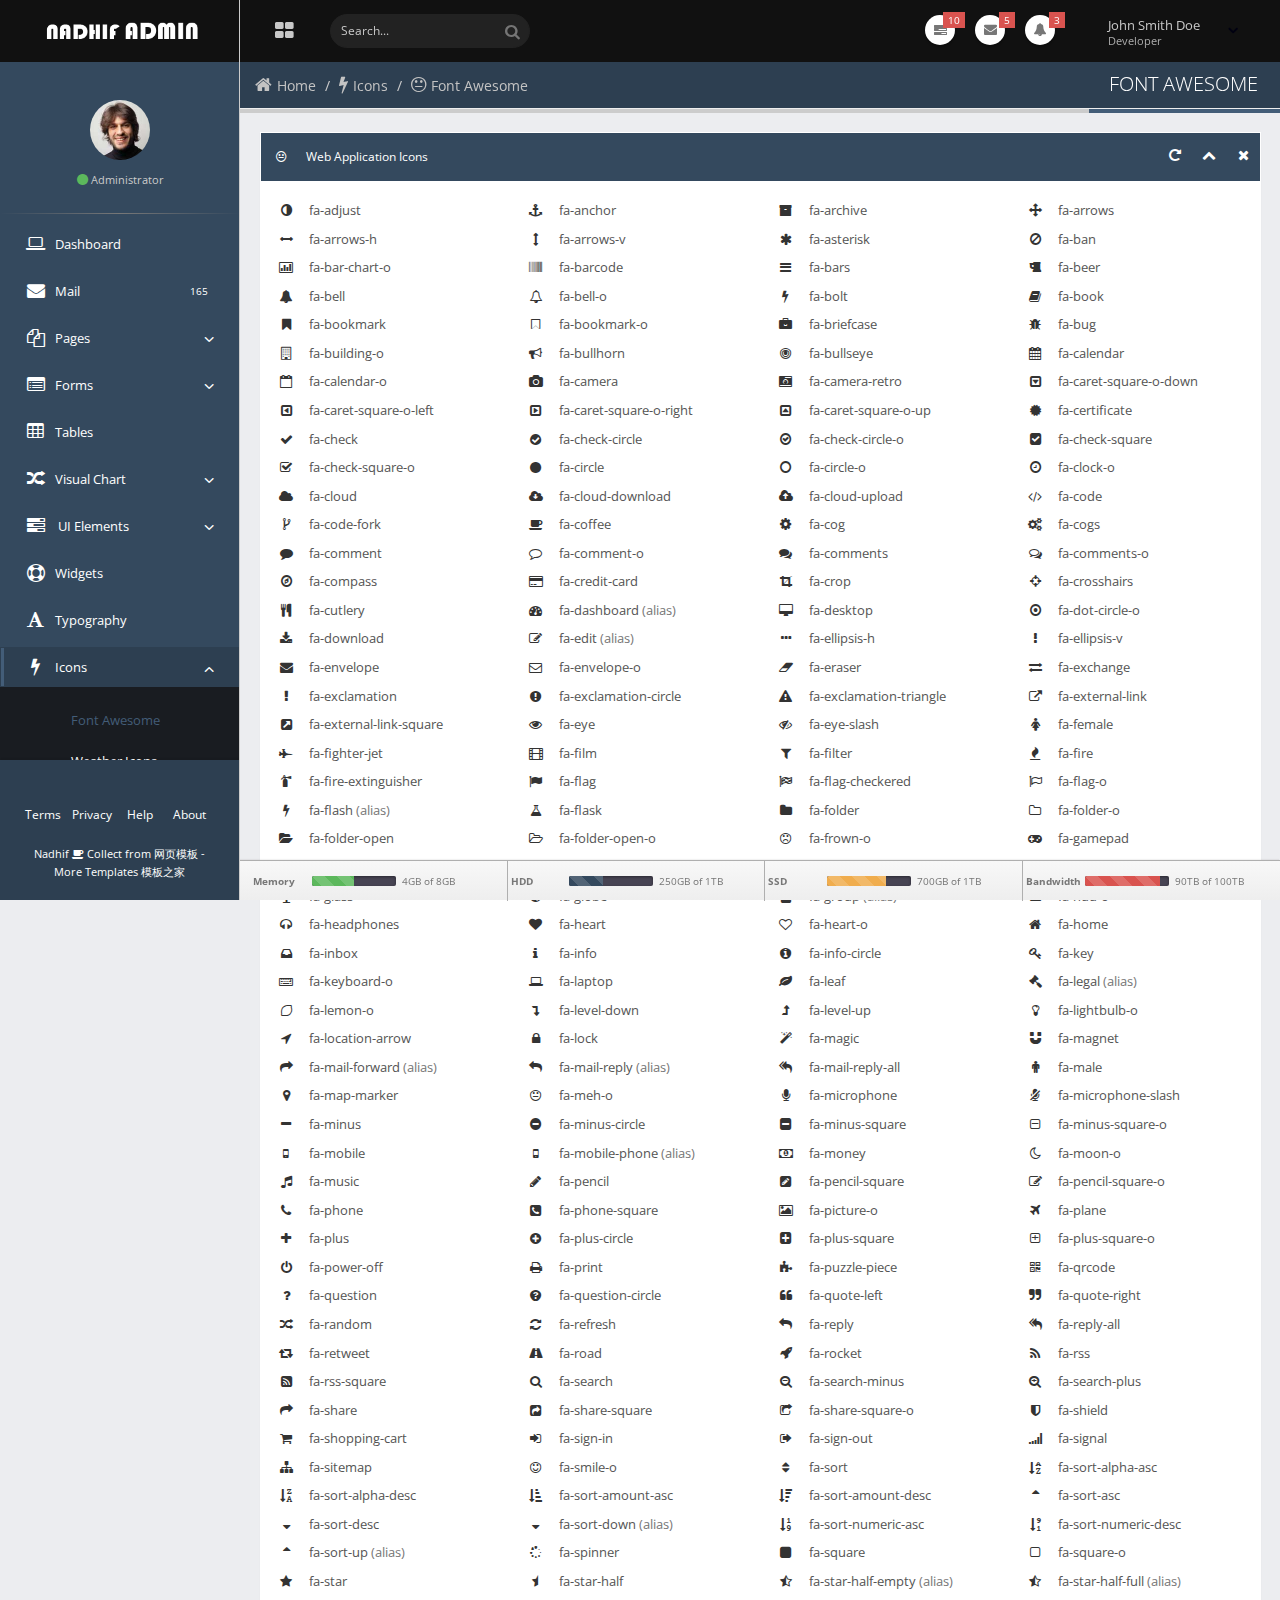
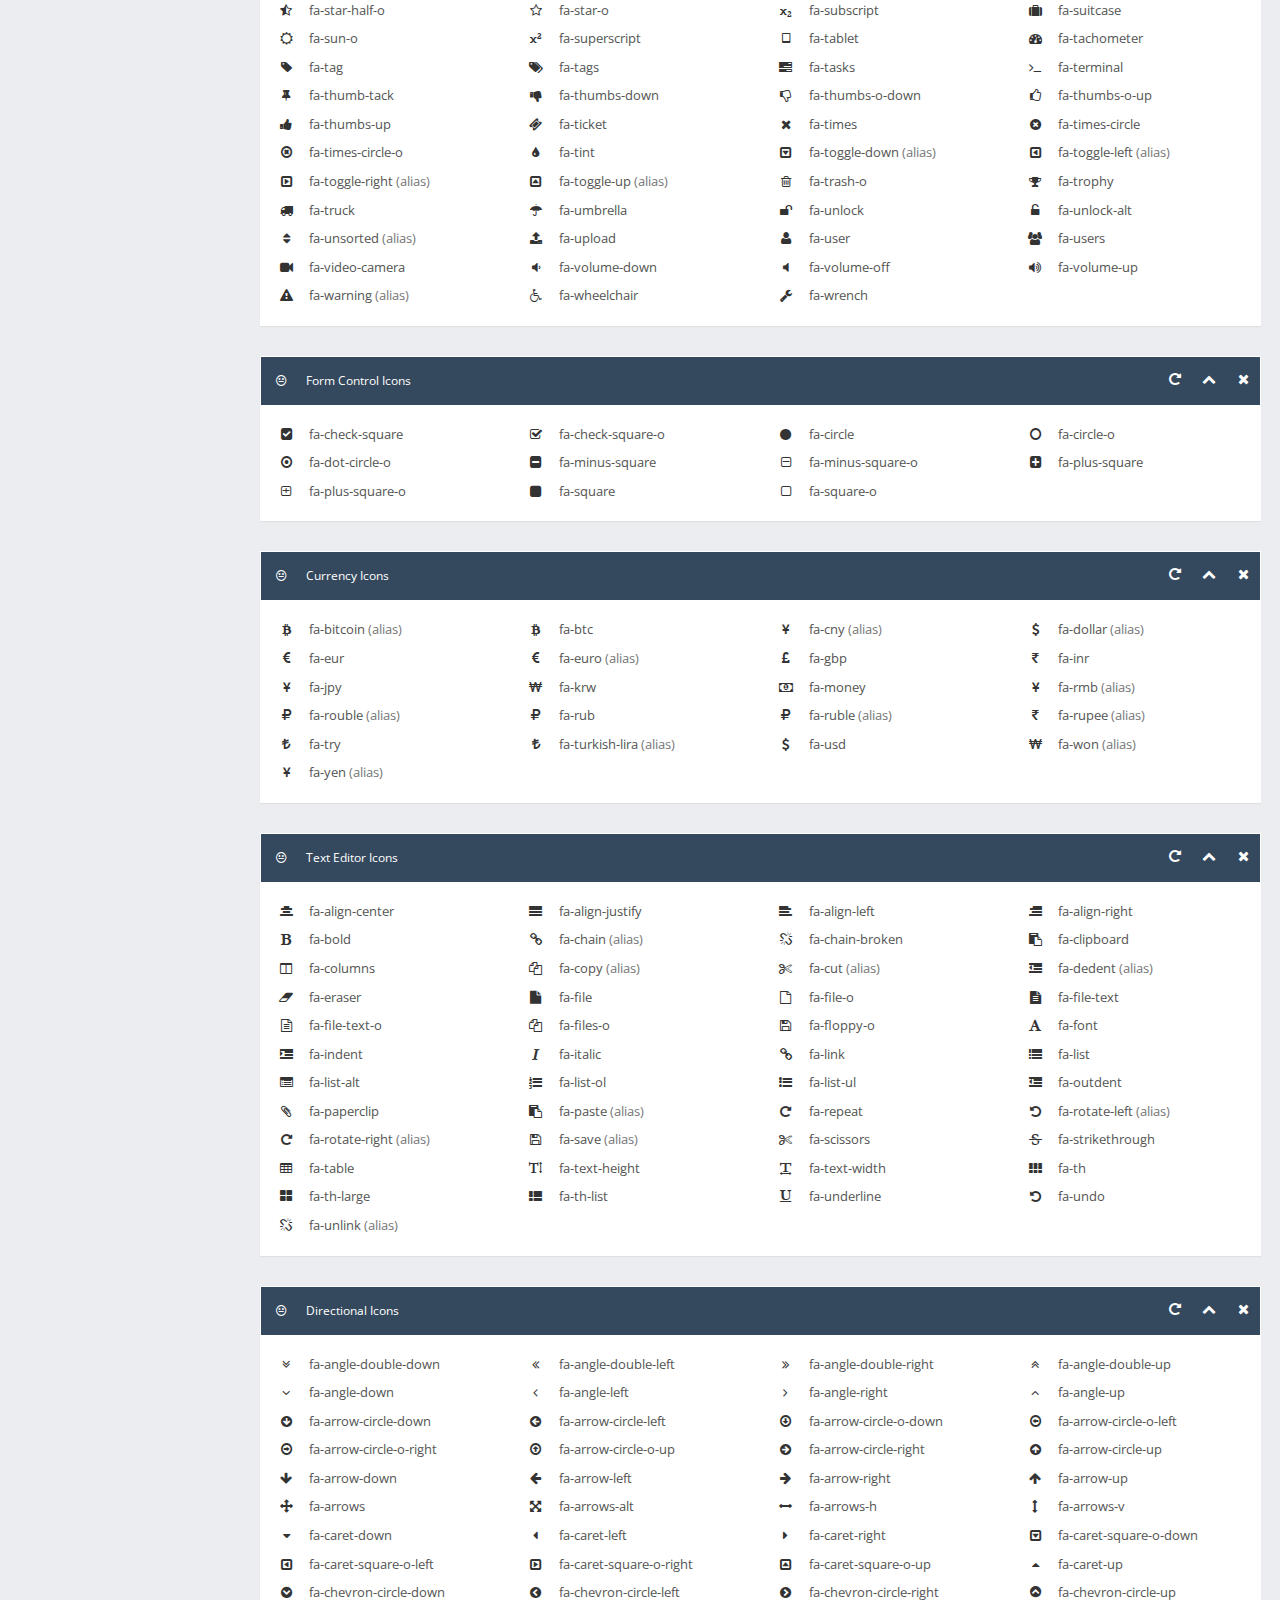
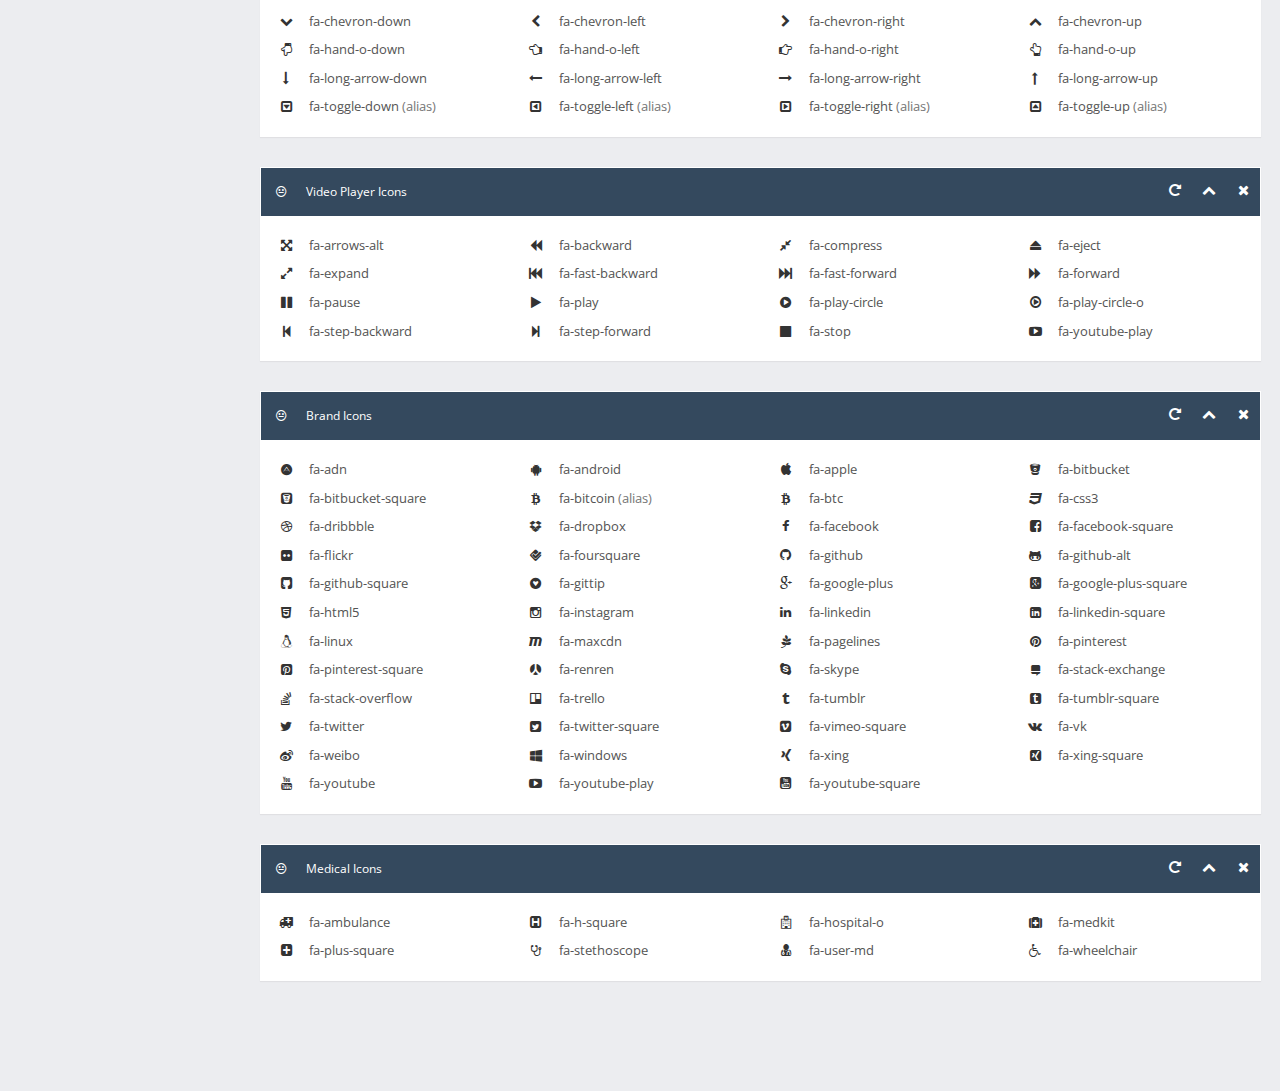
<file: LSL_PRO_WEB/WebModel/icons-font-awesome.html>
<!DOCTYPE html>
<html lang="en">

	<head>
	
		<!-- Basic -->
    	<meta charset="UTF-8" />
		
		<title>Font Awesomes | Nadhif - Responsive Admin Template</title>
		
		<!-- Mobile Metas -->
	    <meta name="viewport" content="width=device-width, initial-scale=1.0, maximum-scale=1.0, user-scalable=no" />
		
		<!-- Import google fonts -->
        <link href="http://fonts.useso.com/css?family=Open+Sans:300,400,600,700,800|Shadows+Into+Light" rel="stylesheet" type="text/css" />
		
		<!-- Favicon and touch icons -->
		<link rel="shortcut icon" href="assets/ico/favicon.ico" type="image/x-icon" />
		<link rel="apple-touch-icon" href="assets/ico/apple-touch-icon.png" />
		<link rel="apple-touch-icon" sizes="57x57" href="assets/ico/apple-touch-icon-57x57.png" />
		<link rel="apple-touch-icon" sizes="72x72" href="assets/ico/apple-touch-icon-72x72.png" />
		<link rel="apple-touch-icon" sizes="76x76" href="assets/ico/apple-touch-icon-76x76.png" />
		<link rel="apple-touch-icon" sizes="114x114" href="assets/ico/apple-touch-icon-114x114.png" />
		<link rel="apple-touch-icon" sizes="120x120" href="assets/ico/apple-touch-icon-120x120.png" />
		<link rel="apple-touch-icon" sizes="144x144" href="assets/ico/apple-touch-icon-144x144.png" />
		<link rel="apple-touch-icon" sizes="152x152" href="assets/ico/apple-touch-icon-152x152.png" />
	    
		<!-- start: CSS file-->
		
		<!-- Vendor CSS-->
		<link href="assets/vendor/bootstrap/css/bootstrap.min.css" rel="stylesheet" />
		<link href="assets/vendor/skycons/css/skycons.css" rel="stylesheet" />
		<link href="assets/vendor/font-awesome/css/font-awesome.min.css" rel="stylesheet" />
		
		<!-- Plugins CSS-->
		<link href="assets/plugins/bootkit/css/bootkit.css" rel="stylesheet" />
		<link href="assets/plugins/jquery-ui/css/jquery-ui-1.10.4.min.css" rel="stylesheet" />					
		
		<!-- Theme CSS -->
		<link href="assets/css/jquery.mmenu.css" rel="stylesheet" />
		
		<!-- Page CSS -->		
		<link href="assets/css/style.css" rel="stylesheet" />
		<link href="assets/css/add-ons.min.css" rel="stylesheet" />
		
		<!-- end: CSS file-->	
	    
		
		<!-- Head Libs -->
		<script src="assets/plugins/modernizr/js/modernizr.js"></script>
		
		<!-- HTML5 Shim and Respond.js IE8 support of HTML5 elements and media queries -->
		<!-- WARNING: Respond.js doesn't work if you view the page via file:// -->
		<!--[if lt IE 9]>
			<script src="https://oss.maxcdn.com/html5shiv/3.7.2/html5shiv.min.js"></script>
			<script src="https://oss.maxcdn.com/respond/1.4.2/respond.min.js"></script>
		<![endif]-->
		
	</head>
	
	<body>
	
		<!-- Start: Header -->
		<div class="navbar" role="navigation">
			<div class="container-fluid container-nav">
				<!-- Navbar Action -->
				<ul class="nav navbar-nav navbar-actions navbar-left">
					<li class="visible-md visible-lg"><a href="icons-font-awesome.html#" id="main-menu-toggle"><i class="fa fa-th-large"></i></a></li>
					<li class="visible-xs visible-sm"><a href="icons-font-awesome.html#" id="sidebar-menu"><i class="fa fa-navicon"></i></a></li>			
				</ul>
				<!-- Navbar Left -->
				<div class="navbar-left">
					<!-- Search Form -->					
					<form class="search navbar-form">
						<div class="input-group input-search">
							<input type="text" class="form-control" name="q" id="q" placeholder="Search...">
							<span class="input-group-btn">
								<button class="btn btn-default" type="submit"><i class="fa fa-search"></i></button>
							</span>
						</div>						
					</form>
				</div>
				<!-- Navbar Right -->
				<div class="navbar-right">
					<!-- Notifications -->
					<ul class="notifications hidden-sm hidden-xs">
						<li>
							<a href="#" class="dropdown-toggle notification-icon" data-toggle="dropdown">
								<i class="fa fa-tasks"></i>
								<span class="badge">10</span>
							</a>
							<ul class="dropdown-menu update-menu" role="menu">
								<li><a href="#"><i class="fa fa-database bk-fg-primary"></i> Database </a></li>
								<li><a href="#"><i class="fa fa-bar-chart-o bk-fg-primary"></i> Connection </a></li>
								<li><a href="#"><i class="fa fa-bell bk-fg-primary"></i> Notification </a></li>
								<li><a href="#"><i class="fa fa-envelope bk-fg-primary"></i> Message </a></li>
								<li><a href="#"><i class="fa fa-flash bk-fg-primary"></i> Traffic </a></li>
								<li><a href="#"><i class="fa fa-credit-card bk-fg-primary"></i> Invoices </a></li>
								<li><a href="#"><i class="fa fa-dollar bk-fg-primary"></i> Finances </a></li>
								<li><a href="#"><i class="fa fa-thumbs-o-up bk-fg-primary"></i> Orders </a></li>
								<li><a href="#"><i class="fa fa-folder bk-fg-primary"></i> Directories </a></li>
								<li><a href="#"><i class="fa fa-users bk-fg-primary"></i> Users </a></li>		
							</ul>
						</li>
						<li>
							<a href="#" class="dropdown-toggle notification-icon" data-toggle="dropdown">
								<i class="fa fa-envelope"></i>
								<span class="badge">5</span>
							</a>
							<ul class="dropdown-menu">
								<li class="dropdown-menu-header">
									<strong>Messages</strong>
									<div class="progress progress-xs  progress-striped active">
										<div class="progress-bar progress-bar-success" role="progressbar" aria-valuenow="60" aria-valuemin="0" aria-valuemax="100" style="width: 60%;">
											60%
										</div>
									</div>
								</li>
								<li class="avatar">
									<a href="page-inbox.html">
										<img class="avatar" src="assets/img/avatar1.jpg" alt="" />
										<div><div class="point point-primary point-lg"></div>New message</div>
										<span><small>1 minute ago</small></span>							
									</a>
								</li>
								<li class="avatar">
									<a href="page-inbox.html">
										<img class="avatar" src="assets/img/avatar2.jpg" alt="" />
										<div><div class="point point-primary point-lg"></div>New message</div>
										<span><small>3 minute ago</small></span>								
									</a>
								</li>
								<li class="avatar">
									<a href="page-inbox.html">
										<img class="avatar" src="assets/img/avatar3.jpg" alt="" />
										<div><div class="point point-primary point-lg"></div>New message</div>
										<span><small>4 minute ago</small></span>								
									</a>
								</li>
								<li class="avatar">
									<a href="page-inbox.html">
										<img class="avatar" src="assets/img/avatar4.jpg" alt="" />
										<div><div class="point point-primary point-lg"></div>New message</div>
										<span><small>30 minute ago</small></span>
									</a>
								</li>
								<li class="avatar">
									<a href="page-inbox.html">
										<img class="avatar" src="assets/img/avatar5.jpg" alt="" />
										<div><div class="point point-primary point-lg"></div>New message</div>
										<span><small>1 hours ago</small></span>
									</a>
								</li>						
								<li class="dropdown-menu-footer text-center">
									<a href="page-inbox.html">View all messages</a>
								</li>	
							</ul>
						</li>
						<li>
							<a href="#" class="dropdown-toggle notification-icon" data-toggle="dropdown">
								<i class="fa fa-bell"></i>
								<span class="badge">3</span>
							</a>
							<ul class="dropdown-menu list-group">
								<li class="dropdown-menu-header">
									<strong>Notifications</strong>
									<div class="progress progress-xs  progress-striped active">
										<div class="progress-bar progress-bar-danger" role="progressbar" aria-valuenow="60" aria-valuemin="0" aria-valuemax="100" style="width: 60%;">
											60%
										</div>
									</div>
								</li>
								<li class="list-item">
									<a href="page-inbox.html">
										<div class="pull-left">
										   <i class="fa fa-envelope-o bk-fg-primary"></i>
										</div>
										<div class="media-body clearfix">
											<div>Unread Message</div>
											<h6>You have 10 unread message</h6>
										</div>								
									</a>
								</li>
								<li class="list-item">
									<a href="#">
										<div class="pull-left">
										   <i class="fa fa-cogs bk-fg-primary"></i>
										</div>
										<div class="media-body clearfix">
											<div>New Settings</div>
											<h6>There are new settings available</h6>
										</div>								
									</a>
								</li>
								<li class="list-item">
									<a href="#">
										<div class="pull-left">
										   <i class="fa fa-fire bk-fg-primary"></i>
										</div>
										<div class="media-body clearfix">
											<div>Update</div>
											<h6>There are new updates available</h6>
										</div>								
									</a>
								</li>
								<li class="list-item-last">
									<a href="#">
									  <h6>Unread notifications</h6>
									  <span class="badge">15</span>
								   </a>
								</li>
							</ul>
						</li>
					</ul>
					<!-- End Notifications -->
					<!-- Userbox -->
					<div class="userbox">
						<a href="#" class="dropdown-toggle" data-toggle="dropdown">
							<div class="profile-info">
								<span class="name">John Smith Doe</span>
								<span class="role">Developer</span>
							</div>			
							<i class="fa custom-caret"></i>
						</a>
						<div class="dropdown-menu">
							<ul class="list-unstyled">
								<li class="dropdown-menu-header bk-bg-white bk-margin-top-15">						
									<div class="progress progress-xs  progress-striped active">
										<div class="progress-bar progress-bar-primary" role="progressbar" aria-valuenow="60" aria-valuemin="0" aria-valuemax="100" style="width: 60%;">
											60%
										</div>
									</div>							
								</li>	
								<li>
									<a href="page-profile.html"><i class="fa fa-user"></i> Profile</a>
								</li>
								<li>
									<a href="#"><i class="fa fa-wrench"></i> Settings</a>
								</li>
								<li>
									<a href="page-invoice"><i class="fa fa-usd"></i> Payments</a>
								</li>
								<li>
									<a href="#"><i class="fa fa-file"></i> File</a>
								</li>
								<li>
									<a href="page-login.html"><i class="fa fa-power-off"></i> Logout</a>
								</li>
							</ul>
						</div>						
					</div>
					<!-- End Userbox -->
				</div>
				<!-- End Navbar Right -->
			</div>		
		</div>
		<!-- End: Header -->
		
		<!-- Start: Content -->
		<div class="container-fluid content">	
			<div class="row">
			
				<!-- Sidebar -->
				<div class="sidebar">
					<div class="sidebar-collapse">
						<!-- Sidebar Header Logo-->
						<div class="sidebar-header">
							<img src="assets/img/logo.png" class="img-responsive" alt="" />
						</div>
						<!-- Sidebar Menu-->
						<div class="sidebar-menu">						
							<nav id="menu" class="nav-main" role="navigation">
								<ul class="nav nav-sidebar">
									<div class="panel-body text-center">								
										<div class="bk-avatar">
											<img src="assets/img/avatar.jpg" class="img-circle bk-img-60" alt="" />
										</div>
										<div class="bk-padding-top-10">
											<i class="fa fa-circle text-success"></i> <small>Administrator</small>
										</div>
									</div>
									<div class="divider2"></div>
									<li>
										<a href="index.html">
											<i class="fa fa-laptop" aria-hidden="true"></i><span>Dashboard</span>
										</a>
									</li>
									<li>
										<a href="page-inbox.html">
											<span class="pull-right label label-primary">165</span>
											<i class="fa fa-envelope" aria-hidden="true"></i><span>Mail</span>
										</a>
									</li>
									<li class="nav-parent">
										<a>
											<i class="fa fa-copy" aria-hidden="true"></i><span>Pages</span>
										</a>
										<ul class="nav nav-children">
											<li><a href="page-activity.html"><span class="text"> Activity</span></a></li>
											<li><a href="page-invoice.html"><span class="text"> Invoice</span></a></li>						
											<li><a href="page-profile.html"><span class="text"> Profile</span></a></li>
											<li><a href="page-pricing-tables.html"><span class="text"> Pricing Tables</span></a></li>
											<li><a href="page-404.html"><span class="text"> 404</span></a></li>
											<li><a href="page-500.html"><span class="text"> 500</span></a></li>
											<li><a href="page-lockscreen.html"><span class="text"> LockScreen1</span></a></li>
											<li><a href="page-lockscreen2.html"><span class="text"> LockScreen2</span></a></li>
											<li><a href="page-login.html"><span class="text"> Login Page</span></a></li>
											<li><a href="page-register.html"><span class="text"> Register Page</span></a></li>											
										</ul>
									</li>
									<li class="nav-parent">
										<a>
											<i class="fa fa-list-alt" aria-hidden="true"></i><span>Forms</span>
										</a>
										<ul class="nav nav-children">
											<li><a href="form-elements.html"><span class="text"> Form elements</span></a></li>
											<li><a href="form-wizard.html"><span class="text"> Wizard</span></a></li>
											<li><a href="form-dropzone.html"><span class="text"> Dropzone Upload</span></a></li>
											<li><a href="form-x-editable.html"><span class="text"> X-editable</span></a></li>
											<li><a href="form-editors.html"><span class="text"> Editors</span></a></li>
										</ul>
									</li>
									<li>
										<a href="table.html">
											<i class="fa fa-table" aria-hidden="true"></i><span>Tables</span>
										</a>
									</li>
									<li class="nav-parent">
										<a>
											<i class="fa fa-random" aria-hidden="true"></i><span>Visual Chart</span>
										</a>
										<ul class="nav nav-children">
											<li><a href="chart-flot.html"><span class="text"> Flot Chart</span></a></li>
											<li><a href="chart-xchart.html"><span class="text"> xChart</span></a></li>
											<li><a href="chart-other.html"><span class="text"> Other</span></a></li>
										</ul>
									</li>
									<li class="nav-parent">
										<a>
											<i class="fa fa-tasks" aria-hidden="true"></i>
											<span>UI Elements</span>
										</a>
										<ul class="nav nav-children">
											<li><a href="ui-progress-bars.html"><span class="text"> Progress bars</span></a></li>
											<li><a href="ui-nestable-list.html"><span class="text"> Nestable Lists</span></a></li>
											<li><a href="ui-elements.html"><span class="text"> Elements</span></a></li>
											<li><a href="ui-panels.html"><span class="text"> Panels</span></a></li>
											<li><a href="ui-buttons.html"><span class="text"> Buttons</span></a></li>
										</ul>
									</li>
									<li>
										<a href="widgets.html">
											<i class="fa fa-life-bouy" aria-hidden="true"></i><span>Widgets</span>
										</a>
									</li>
									<li>
										<a href="typography.html">
											<i class="fa fa-font" aria-hidden="true"></i><span>Typography</span>
										</a>
									</li>
									<li class="nav-parent nav-expanded active">
										<a>
											<i class="fa fa-bolt" aria-hidden="true"></i><span>Icons</span>
										</a>
										<ul class="nav nav-children">
											<li><a href="icons-font-awesome.html"><span class="text"> Font Awesome</span></a></li>
											<li><a href="icons-weathericons.html"><span class="text"> Weather Icons</span></a></li>
											<li><a href="icons-glyphicons.html"><span class="text"> Glyphicons</span></a></li>
										</ul>
									</li>
									<li>
										<a href="gallery.html">
											<i class="fa fa-picture-o" aria-hidden="true"></i><span>Gallery</span>
										</a>
									</li>
									<li>
										<a href="calendar.html">
											<i class="fa fa-calendar" aria-hidden="true"></i><span>Calendar</span>
										</a>
									</li>
								</ul>
							</nav>
						</div>
						<!-- End Sidebar Menu-->
					</div>
					<!-- Sidebar Footer-->
					<div class="sidebar-footer">	
						<ul class="sidebar-terms">
							<li><a href="index.html#">Terms</a></li>
							<li><a href="index.html#">Privacy</a></li>
							<li><a href="index.html#">Help</a></li>
							<li><a href="index.html#">About</a></li>
						</ul>
						<div class="copyright text-center">
							<small>Nadhif <i class="fa fa-coffee"></i> Collect from <a href="http://www.cssmoban.com/" title="网页模板" target="_blank">网页模板</a> - More Templates <a href="http://www.cssmoban.com/" target="_blank" title="模板之家">模板之家</a></small>
						</div>					
					</div>
					<!-- End Sidebar Footer-->
				</div>
				<!-- End Sidebar -->				
				
				<!-- Main Page -->
				<div class="main ">
					<!-- Page Header -->
					<div class="page-header">
						<div class="pull-left">
							<ol class="breadcrumb visible-sm visible-md visible-lg">								
								<li><a href="index.html"><i class="icon fa fa-home"></i>Home</a></li>
								<li><a href="#"><i class="fa fa-bolt"></i>Icons</a></li>
								<li class="active"><i class="fa fa-meh-o"></i>Font Awesome</li>
							</ol>						
						</div>
						<div class="pull-right">
							<h2>Font Awesome</h2>
						</div>					
					</div>
					<!-- End Page Header -->
					<div class="row">
						<div class="col-xs-12">
							<div class="panel bk-bg-white">
							  <div class="panel-heading bk-bg-primary">
								<h6><i class="fa fa-meh-o red"></i>Web Application Icons</h6>
								<div class="panel-actions">
									<a href="icons-font-awesome.html#" class="btn-setting"><i class="fa fa-rotate-right"></i></a>
									<a href="icons-font-awesome.html#" class="btn-minimize"><i class="fa fa-chevron-up"></i></a>
									<a href="icons-font-awesome.html#" class="btn-close"><i class="fa fa-times"></i></a>
								</div>
							  </div>
							  <div class="panel-body">
								<div class="row fontawesome-icon-list">
									  <div class="col-md-3 col-sm-4"><i class="fa fa-adjust"></i> fa-adjust</div>
									  <div class="col-md-3 col-sm-4"><i class="fa fa-anchor"></i> fa-anchor</div>
									  <div class="col-md-3 col-sm-4"><i class="fa fa-archive"></i> fa-archive</div>
									  <div class="col-md-3 col-sm-4"><i class="fa fa-arrows"></i> fa-arrows</div>
									  <div class="col-md-3 col-sm-4"><i class="fa fa-arrows-h"></i> fa-arrows-h</div>
									  <div class="col-md-3 col-sm-4"><i class="fa fa-arrows-v"></i> fa-arrows-v</div>
									  <div class="col-md-3 col-sm-4"><i class="fa fa-asterisk"></i> fa-asterisk</div>
									  <div class="col-md-3 col-sm-4"><i class="fa fa-ban"></i> fa-ban</div>
									  <div class="col-md-3 col-sm-4"><i class="fa fa-bar-chart-o"></i> fa-bar-chart-o</div>
									  <div class="col-md-3 col-sm-4"><i class="fa fa-barcode"></i> fa-barcode</div>
									  <div class="col-md-3 col-sm-4"><i class="fa fa-bars"></i> fa-bars</div>
									  <div class="col-md-3 col-sm-4"><i class="fa fa-beer"></i> fa-beer</div>
									  <div class="col-md-3 col-sm-4"><i class="fa fa-bell"></i> fa-bell</div>
									  <div class="col-md-3 col-sm-4"><i class="fa fa-bell-o"></i> fa-bell-o</div>
									  <div class="col-md-3 col-sm-4"><i class="fa fa-bolt"></i> fa-bolt</div>
									  <div class="col-md-3 col-sm-4"><i class="fa fa-book"></i> fa-book</div>
									  <div class="col-md-3 col-sm-4"><i class="fa fa-bookmark"></i> fa-bookmark</div>
									  <div class="col-md-3 col-sm-4"><i class="fa fa-bookmark-o"></i> fa-bookmark-o</div>
									  <div class="col-md-3 col-sm-4"><i class="fa fa-briefcase"></i> fa-briefcase</div>
									  <div class="col-md-3 col-sm-4"><i class="fa fa-bug"></i> fa-bug</div>
									  <div class="col-md-3 col-sm-4"><i class="fa fa-building-o"></i> fa-building-o</div>
									  <div class="col-md-3 col-sm-4"><i class="fa fa-bullhorn"></i> fa-bullhorn</div>
									  <div class="col-md-3 col-sm-4"><i class="fa fa-bullseye"></i> fa-bullseye</div>
									  <div class="col-md-3 col-sm-4"><i class="fa fa-calendar"></i> fa-calendar</div>
									  <div class="col-md-3 col-sm-4"><i class="fa fa-calendar-o"></i> fa-calendar-o</div>
									  <div class="col-md-3 col-sm-4"><i class="fa fa-camera"></i> fa-camera</div>
									  <div class="col-md-3 col-sm-4"><i class="fa fa-camera-retro"></i> fa-camera-retro</div>
									  <div class="col-md-3 col-sm-4"><i class="fa fa-caret-square-o-down"></i> fa-caret-square-o-down</div>
									  <div class="col-md-3 col-sm-4"><i class="fa fa-caret-square-o-left"></i> fa-caret-square-o-left</div>
									  <div class="col-md-3 col-sm-4"><i class="fa fa-caret-square-o-right"></i> fa-caret-square-o-right</div>
									  <div class="col-md-3 col-sm-4"><i class="fa fa-caret-square-o-up"></i> fa-caret-square-o-up</div>
									  <div class="col-md-3 col-sm-4"><i class="fa fa-certificate"></i> fa-certificate</div>
									  <div class="col-md-3 col-sm-4"><i class="fa fa-check"></i> fa-check</div>
									  <div class="col-md-3 col-sm-4"><i class="fa fa-check-circle"></i> fa-check-circle</div>
									  <div class="col-md-3 col-sm-4"><i class="fa fa-check-circle-o"></i> fa-check-circle-o</div>
									  <div class="col-md-3 col-sm-4"><i class="fa fa-check-square"></i> fa-check-square</div>
									  <div class="col-md-3 col-sm-4"><i class="fa fa-check-square-o"></i> fa-check-square-o</div>
									  <div class="col-md-3 col-sm-4"><i class="fa fa-circle"></i> fa-circle</div>
									  <div class="col-md-3 col-sm-4"><i class="fa fa-circle-o"></i> fa-circle-o</div>
									  <div class="col-md-3 col-sm-4"><i class="fa fa-clock-o"></i> fa-clock-o</div>
									  <div class="col-md-3 col-sm-4"><i class="fa fa-cloud"></i> fa-cloud</div>
									  <div class="col-md-3 col-sm-4"><i class="fa fa-cloud-download"></i> fa-cloud-download</div>
									  <div class="col-md-3 col-sm-4"><i class="fa fa-cloud-upload"></i> fa-cloud-upload</div>
									  <div class="col-md-3 col-sm-4"><i class="fa fa-code"></i> fa-code</div>
									  <div class="col-md-3 col-sm-4"><i class="fa fa-code-fork"></i> fa-code-fork</div>
									  <div class="col-md-3 col-sm-4"><i class="fa fa-coffee"></i> fa-coffee</div>
									  <div class="col-md-3 col-sm-4"><i class="fa fa-cog"></i> fa-cog</div>
									  <div class="col-md-3 col-sm-4"><i class="fa fa-cogs"></i> fa-cogs</div>
									  <div class="col-md-3 col-sm-4"><i class="fa fa-comment"></i> fa-comment</div>
									  <div class="col-md-3 col-sm-4"><i class="fa fa-comment-o"></i> fa-comment-o</div>
									  <div class="col-md-3 col-sm-4"><i class="fa fa-comments"></i> fa-comments</div>
									  <div class="col-md-3 col-sm-4"><i class="fa fa-comments-o"></i> fa-comments-o</div>
									  <div class="col-md-3 col-sm-4"><i class="fa fa-compass"></i> fa-compass</div>
									  <div class="col-md-3 col-sm-4"><i class="fa fa-credit-card"></i> fa-credit-card</div>
									  <div class="col-md-3 col-sm-4"><i class="fa fa-crop"></i> fa-crop</div>
									  <div class="col-md-3 col-sm-4"><i class="fa fa-crosshairs"></i> fa-crosshairs</div>
									  <div class="col-md-3 col-sm-4"><i class="fa fa-cutlery"></i> fa-cutlery</div>
									  <div class="col-md-3 col-sm-4"><i class="fa fa-dashboard"></i> fa-dashboard <span class="text-muted">(alias)</span></div>
									  <div class="col-md-3 col-sm-4"><i class="fa fa-desktop"></i> fa-desktop</div>
									  <div class="col-md-3 col-sm-4"><i class="fa fa-dot-circle-o"></i> fa-dot-circle-o</div>
									  <div class="col-md-3 col-sm-4"><i class="fa fa-download"></i> fa-download</div>
									  <div class="col-md-3 col-sm-4"><i class="fa fa-edit"></i> fa-edit <span class="text-muted">(alias)</span></div>
									  <div class="col-md-3 col-sm-4"><i class="fa fa-ellipsis-h"></i> fa-ellipsis-h</div>
									  <div class="col-md-3 col-sm-4"><i class="fa fa-ellipsis-v"></i> fa-ellipsis-v</div>
									  <div class="col-md-3 col-sm-4"><i class="fa fa-envelope"></i> fa-envelope</div>
									  <div class="col-md-3 col-sm-4"><i class="fa fa-envelope-o"></i> fa-envelope-o</div>
									  <div class="col-md-3 col-sm-4"><i class="fa fa-eraser"></i> fa-eraser</div>
									  <div class="col-md-3 col-sm-4"><i class="fa fa-exchange"></i> fa-exchange</div>
									  <div class="col-md-3 col-sm-4"><i class="fa fa-exclamation"></i> fa-exclamation</div>
									  <div class="col-md-3 col-sm-4"><i class="fa fa-exclamation-circle"></i> fa-exclamation-circle</div>
									  <div class="col-md-3 col-sm-4"><i class="fa fa-exclamation-triangle"></i> fa-exclamation-triangle</div>
									  <div class="col-md-3 col-sm-4"><i class="fa fa-external-link"></i> fa-external-link</div>
									  <div class="col-md-3 col-sm-4"><i class="fa fa-external-link-square"></i> fa-external-link-square</div>
									  <div class="col-md-3 col-sm-4"><i class="fa fa-eye"></i> fa-eye</div>
									  <div class="col-md-3 col-sm-4"><i class="fa fa-eye-slash"></i> fa-eye-slash</div>
									  <div class="col-md-3 col-sm-4"><i class="fa fa-female"></i> fa-female</div>
									  <div class="col-md-3 col-sm-4"><i class="fa fa-fighter-jet"></i> fa-fighter-jet</div>
									  <div class="col-md-3 col-sm-4"><i class="fa fa-film"></i> fa-film</div>
									  <div class="col-md-3 col-sm-4"><i class="fa fa-filter"></i> fa-filter</div>
									  <div class="col-md-3 col-sm-4"><i class="fa fa-fire"></i> fa-fire</div>
									  <div class="col-md-3 col-sm-4"><i class="fa fa-fire-extinguisher"></i> fa-fire-extinguisher</div>
									  <div class="col-md-3 col-sm-4"><i class="fa fa-flag"></i> fa-flag</div>
									  <div class="col-md-3 col-sm-4"><i class="fa fa-flag-checkered"></i> fa-flag-checkered</div>
									  <div class="col-md-3 col-sm-4"><i class="fa fa-flag-o"></i> fa-flag-o</div>
									  <div class="col-md-3 col-sm-4"><i class="fa fa-flash"></i> fa-flash <span class="text-muted">(alias)</span></div>
									  <div class="col-md-3 col-sm-4"><i class="fa fa-flask"></i> fa-flask</div>
									  <div class="col-md-3 col-sm-4"><i class="fa fa-folder"></i> fa-folder</div>
									  <div class="col-md-3 col-sm-4"><i class="fa fa-folder-o"></i> fa-folder-o</div>
									  <div class="col-md-3 col-sm-4"><i class="fa fa-folder-open"></i> fa-folder-open</div>
									  <div class="col-md-3 col-sm-4"><i class="fa fa-folder-open-o"></i> fa-folder-open-o</div>
									  <div class="col-md-3 col-sm-4"><i class="fa fa-frown-o"></i> fa-frown-o</div>
									  <div class="col-md-3 col-sm-4"><i class="fa fa-gamepad"></i> fa-gamepad</div>
									  <div class="col-md-3 col-sm-4"><i class="fa fa-gavel"></i> fa-gavel</div>
									  <div class="col-md-3 col-sm-4"><i class="fa fa-gear"></i> fa-gear <span class="text-muted">(alias)</span></div>
									  <div class="col-md-3 col-sm-4"><i class="fa fa-gears"></i> fa-gears <span class="text-muted">(alias)</span></div>
									  <div class="col-md-3 col-sm-4"><i class="fa fa-gift"></i> fa-gift</div>
									  <div class="col-md-3 col-sm-4"><i class="fa fa-glass"></i> fa-glass</div>
									  <div class="col-md-3 col-sm-4"><i class="fa fa-globe"></i> fa-globe</div>
									  <div class="col-md-3 col-sm-4"><i class="fa fa-group"></i> fa-group <span class="text-muted">(alias)</span></div>
									  <div class="col-md-3 col-sm-4"><i class="fa fa-hdd-o"></i> fa-hdd-o</div>
									  <div class="col-md-3 col-sm-4"><i class="fa fa-headphones"></i> fa-headphones</div>
									  <div class="col-md-3 col-sm-4"><i class="fa fa-heart"></i> fa-heart</div>
									  <div class="col-md-3 col-sm-4"><i class="fa fa-heart-o"></i> fa-heart-o</div>
									  <div class="col-md-3 col-sm-4"><i class="fa fa-home"></i> fa-home</div>
									  <div class="col-md-3 col-sm-4"><i class="fa fa-inbox"></i> fa-inbox</div>
									  <div class="col-md-3 col-sm-4"><i class="fa fa-info"></i> fa-info</div>
									  <div class="col-md-3 col-sm-4"><i class="fa fa-info-circle"></i> fa-info-circle</div>
									  <div class="col-md-3 col-sm-4"><i class="fa fa-key"></i> fa-key</div>
									  <div class="col-md-3 col-sm-4"><i class="fa fa-keyboard-o"></i> fa-keyboard-o</div>
									  <div class="col-md-3 col-sm-4"><i class="fa fa-laptop"></i> fa-laptop</div>
									  <div class="col-md-3 col-sm-4"><i class="fa fa-leaf"></i> fa-leaf</div>
									  <div class="col-md-3 col-sm-4"><i class="fa fa-legal"></i> fa-legal <span class="text-muted">(alias)</span></div>
									  <div class="col-md-3 col-sm-4"><i class="fa fa-lemon-o"></i> fa-lemon-o</div>
									  <div class="col-md-3 col-sm-4"><i class="fa fa-level-down"></i> fa-level-down</div>
									  <div class="col-md-3 col-sm-4"><i class="fa fa-level-up"></i> fa-level-up</div>
									  <div class="col-md-3 col-sm-4"><i class="fa fa-lightbulb-o"></i> fa-lightbulb-o</div>
									  <div class="col-md-3 col-sm-4"><i class="fa fa-location-arrow"></i> fa-location-arrow</div>
									  <div class="col-md-3 col-sm-4"><i class="fa fa-lock"></i> fa-lock</div>
									  <div class="col-md-3 col-sm-4"><i class="fa fa-magic"></i> fa-magic</div>
									  <div class="col-md-3 col-sm-4"><i class="fa fa-magnet"></i> fa-magnet</div>
									  <div class="col-md-3 col-sm-4"><i class="fa fa-mail-forward"></i> fa-mail-forward <span class="text-muted">(alias)</span></div>
									  <div class="col-md-3 col-sm-4"><i class="fa fa-mail-reply"></i> fa-mail-reply <span class="text-muted">(alias)</span></div>
									  <div class="col-md-3 col-sm-4"><i class="fa fa-mail-reply-all"></i> fa-mail-reply-all</div>
									  <div class="col-md-3 col-sm-4"><i class="fa fa-male"></i> fa-male</div>
									  <div class="col-md-3 col-sm-4"><i class="fa fa-map-marker"></i> fa-map-marker</div>
									  <div class="col-md-3 col-sm-4"><i class="fa fa-meh-o"></i> fa-meh-o</div>
									  <div class="col-md-3 col-sm-4"><i class="fa fa-microphone"></i> fa-microphone</div>
									  <div class="col-md-3 col-sm-4"><i class="fa fa-microphone-slash"></i> fa-microphone-slash</div>
									  <div class="col-md-3 col-sm-4"><i class="fa fa-minus"></i> fa-minus</div>
									  <div class="col-md-3 col-sm-4"><i class="fa fa-minus-circle"></i> fa-minus-circle</div>
									  <div class="col-md-3 col-sm-4"><i class="fa fa-minus-square"></i> fa-minus-square</div>
									  <div class="col-md-3 col-sm-4"><i class="fa fa-minus-square-o"></i> fa-minus-square-o</div>
									  <div class="col-md-3 col-sm-4"><i class="fa fa-mobile"></i> fa-mobile</div>
									  <div class="col-md-3 col-sm-4"><i class="fa fa-mobile-phone"></i> fa-mobile-phone <span class="text-muted">(alias)</span></div>
									  <div class="col-md-3 col-sm-4"><i class="fa fa-money"></i> fa-money</div>
									  <div class="col-md-3 col-sm-4"><i class="fa fa-moon-o"></i> fa-moon-o</div>
									  <div class="col-md-3 col-sm-4"><i class="fa fa-music"></i> fa-music</div>
									  <div class="col-md-3 col-sm-4"><i class="fa fa-pencil"></i> fa-pencil</div>
									  <div class="col-md-3 col-sm-4"><i class="fa fa-pencil-square"></i> fa-pencil-square</div>
									  <div class="col-md-3 col-sm-4"><i class="fa fa-pencil-square-o"></i> fa-pencil-square-o</div>
									  <div class="col-md-3 col-sm-4"><i class="fa fa-phone"></i> fa-phone</div>
									  <div class="col-md-3 col-sm-4"><i class="fa fa-phone-square"></i> fa-phone-square</div>
									  <div class="col-md-3 col-sm-4"><i class="fa fa-picture-o"></i> fa-picture-o</div>
									  <div class="col-md-3 col-sm-4"><i class="fa fa-plane"></i> fa-plane</div>
									  <div class="col-md-3 col-sm-4"><i class="fa fa-plus"></i> fa-plus</div>
									  <div class="col-md-3 col-sm-4"><i class="fa fa-plus-circle"></i> fa-plus-circle</div>
									  <div class="col-md-3 col-sm-4"><i class="fa fa-plus-square"></i> fa-plus-square</div>
									  <div class="col-md-3 col-sm-4"><i class="fa fa-plus-square-o"></i> fa-plus-square-o</div>
									  <div class="col-md-3 col-sm-4"><i class="fa fa-power-off"></i> fa-power-off</div>
									  <div class="col-md-3 col-sm-4"><i class="fa fa-print"></i> fa-print</div>
									  <div class="col-md-3 col-sm-4"><i class="fa fa-puzzle-piece"></i> fa-puzzle-piece</div>
									  <div class="col-md-3 col-sm-4"><i class="fa fa-qrcode"></i> fa-qrcode</div>
									  <div class="col-md-3 col-sm-4"><i class="fa fa-question"></i> fa-question</div>
									  <div class="col-md-3 col-sm-4"><i class="fa fa-question-circle"></i> fa-question-circle</div>
									  <div class="col-md-3 col-sm-4"><i class="fa fa-quote-left"></i> fa-quote-left</div>
									  <div class="col-md-3 col-sm-4"><i class="fa fa-quote-right"></i> fa-quote-right</div>
									  <div class="col-md-3 col-sm-4"><i class="fa fa-random"></i> fa-random</div>
									  <div class="col-md-3 col-sm-4"><i class="fa fa-refresh"></i> fa-refresh</div>
									  <div class="col-md-3 col-sm-4"><i class="fa fa-reply"></i> fa-reply</div>
									  <div class="col-md-3 col-sm-4"><i class="fa fa-reply-all"></i> fa-reply-all</div>
									  <div class="col-md-3 col-sm-4"><i class="fa fa-retweet"></i> fa-retweet</div>
									  <div class="col-md-3 col-sm-4"><i class="fa fa-road"></i> fa-road</div>
									  <div class="col-md-3 col-sm-4"><i class="fa fa-rocket"></i> fa-rocket</div>
									  <div class="col-md-3 col-sm-4"><i class="fa fa-rss"></i> fa-rss</div>
									  <div class="col-md-3 col-sm-4"><i class="fa fa-rss-square"></i> fa-rss-square</div>
									  <div class="col-md-3 col-sm-4"><i class="fa fa-search"></i> fa-search</div>
									  <div class="col-md-3 col-sm-4"><i class="fa fa-search-minus"></i> fa-search-minus</div>
									  <div class="col-md-3 col-sm-4"><i class="fa fa-search-plus"></i> fa-search-plus</div>
									  <div class="col-md-3 col-sm-4"><i class="fa fa-share"></i> fa-share</div>
									  <div class="col-md-3 col-sm-4"><i class="fa fa-share-square"></i> fa-share-square</div>
									  <div class="col-md-3 col-sm-4"><i class="fa fa-share-square-o"></i> fa-share-square-o</div>
									  <div class="col-md-3 col-sm-4"><i class="fa fa-shield"></i> fa-shield</div>
									  <div class="col-md-3 col-sm-4"><i class="fa fa-shopping-cart"></i> fa-shopping-cart</div>
									  <div class="col-md-3 col-sm-4"><i class="fa fa-sign-in"></i> fa-sign-in</div>
									  <div class="col-md-3 col-sm-4"><i class="fa fa-sign-out"></i> fa-sign-out</div>
									  <div class="col-md-3 col-sm-4"><i class="fa fa-signal"></i> fa-signal</div>
									  <div class="col-md-3 col-sm-4"><i class="fa fa-sitemap"></i> fa-sitemap</div>
									  <div class="col-md-3 col-sm-4"><i class="fa fa-smile-o"></i> fa-smile-o</div>
									  <div class="col-md-3 col-sm-4"><i class="fa fa-sort"></i> fa-sort</div>
									  <div class="col-md-3 col-sm-4"><i class="fa fa-sort-alpha-asc"></i> fa-sort-alpha-asc</div>
									  <div class="col-md-3 col-sm-4"><i class="fa fa-sort-alpha-desc"></i> fa-sort-alpha-desc</div>
									  <div class="col-md-3 col-sm-4"><i class="fa fa-sort-amount-asc"></i> fa-sort-amount-asc</div>
									  <div class="col-md-3 col-sm-4"><i class="fa fa-sort-amount-desc"></i> fa-sort-amount-desc</div>
									  <div class="col-md-3 col-sm-4"><i class="fa fa-sort-asc"></i> fa-sort-asc</div>
									  <div class="col-md-3 col-sm-4"><i class="fa fa-sort-desc"></i> fa-sort-desc</div>
									  <div class="col-md-3 col-sm-4"><i class="fa fa-sort-down"></i> fa-sort-down <span class="text-muted">(alias)</span></div>
									  <div class="col-md-3 col-sm-4"><i class="fa fa-sort-numeric-asc"></i> fa-sort-numeric-asc</div>
									  <div class="col-md-3 col-sm-4"><i class="fa fa-sort-numeric-desc"></i> fa-sort-numeric-desc</div>
									  <div class="col-md-3 col-sm-4"><i class="fa fa-sort-up"></i> fa-sort-up <span class="text-muted">(alias)</span></div>
									  <div class="col-md-3 col-sm-4"><i class="fa fa-spinner"></i> fa-spinner</div>
									  <div class="col-md-3 col-sm-4"><i class="fa fa-square"></i> fa-square</div>
									  <div class="col-md-3 col-sm-4"><i class="fa fa-square-o"></i> fa-square-o</div>
									  <div class="col-md-3 col-sm-4"><i class="fa fa-star"></i> fa-star</div>
									  <div class="col-md-3 col-sm-4"><i class="fa fa-star-half"></i> fa-star-half</div>
									  <div class="col-md-3 col-sm-4"><i class="fa fa-star-half-empty"></i> fa-star-half-empty <span class="text-muted">(alias)</span></div>
									  <div class="col-md-3 col-sm-4"><i class="fa fa-star-half-full"></i> fa-star-half-full <span class="text-muted">(alias)</span></div>
									  <div class="col-md-3 col-sm-4"><i class="fa fa-star-half-o"></i> fa-star-half-o</div>
									  <div class="col-md-3 col-sm-4"><i class="fa fa-star-o"></i> fa-star-o</div>
									  <div class="col-md-3 col-sm-4"><i class="fa fa-subscript"></i> fa-subscript</div>
									  <div class="col-md-3 col-sm-4"><i class="fa fa-suitcase"></i> fa-suitcase</div>
									  <div class="col-md-3 col-sm-4"><i class="fa fa-sun-o"></i> fa-sun-o</div>
									  <div class="col-md-3 col-sm-4"><i class="fa fa-superscript"></i> fa-superscript</div>
									  <div class="col-md-3 col-sm-4"><i class="fa fa-tablet"></i> fa-tablet</div>
									  <div class="col-md-3 col-sm-4"><i class="fa fa-tachometer"></i> fa-tachometer</div>
									  <div class="col-md-3 col-sm-4"><i class="fa fa-tag"></i> fa-tag</div>
									  <div class="col-md-3 col-sm-4"><i class="fa fa-tags"></i> fa-tags</div>
									  <div class="col-md-3 col-sm-4"><i class="fa fa-tasks"></i> fa-tasks</div>
									  <div class="col-md-3 col-sm-4"><i class="fa fa-terminal"></i> fa-terminal</div>
									  <div class="col-md-3 col-sm-4"><i class="fa fa-thumb-tack"></i> fa-thumb-tack</div>
									  <div class="col-md-3 col-sm-4"><i class="fa fa-thumbs-down"></i> fa-thumbs-down</div>
									  <div class="col-md-3 col-sm-4"><i class="fa fa-thumbs-o-down"></i> fa-thumbs-o-down</div>
									  <div class="col-md-3 col-sm-4"><i class="fa fa-thumbs-o-up"></i> fa-thumbs-o-up</div>
									  <div class="col-md-3 col-sm-4"><i class="fa fa-thumbs-up"></i> fa-thumbs-up</div>
									  <div class="col-md-3 col-sm-4"><i class="fa fa-ticket"></i> fa-ticket</div>
									  <div class="col-md-3 col-sm-4"><i class="fa fa-times"></i> fa-times</div>
									  <div class="col-md-3 col-sm-4"><i class="fa fa-times-circle"></i> fa-times-circle</div>
									  <div class="col-md-3 col-sm-4"><i class="fa fa-times-circle-o"></i> fa-times-circle-o</div>
									  <div class="col-md-3 col-sm-4"><i class="fa fa-tint"></i> fa-tint</div>
									  <div class="col-md-3 col-sm-4"><i class="fa fa-toggle-down"></i> fa-toggle-down <span class="text-muted">(alias)</span></div>
									  <div class="col-md-3 col-sm-4"><i class="fa fa-toggle-left"></i> fa-toggle-left <span class="text-muted">(alias)</span></div>
									  <div class="col-md-3 col-sm-4"><i class="fa fa-toggle-right"></i> fa-toggle-right <span class="text-muted">(alias)</span></div>
									  <div class="col-md-3 col-sm-4"><i class="fa fa-toggle-up"></i> fa-toggle-up <span class="text-muted">(alias)</span></div>
									  <div class="col-md-3 col-sm-4"><i class="fa fa-trash-o"></i> fa-trash-o</div>
									  <div class="col-md-3 col-sm-4"><i class="fa fa-trophy"></i> fa-trophy</div>
									  <div class="col-md-3 col-sm-4"><i class="fa fa-truck"></i> fa-truck</div>
									  <div class="col-md-3 col-sm-4"><i class="fa fa-umbrella"></i> fa-umbrella</div>
									  <div class="col-md-3 col-sm-4"><i class="fa fa-unlock"></i> fa-unlock</div>
									  <div class="col-md-3 col-sm-4"><i class="fa fa-unlock-alt"></i> fa-unlock-alt</div>
									  <div class="col-md-3 col-sm-4"><i class="fa fa-unsorted"></i> fa-unsorted <span class="text-muted">(alias)</span></div>
									  <div class="col-md-3 col-sm-4"><i class="fa fa-upload"></i> fa-upload</div>
									  <div class="col-md-3 col-sm-4"><i class="fa fa-user"></i> fa-user</div>
									  <div class="col-md-3 col-sm-4"><i class="fa fa-users"></i> fa-users</div>
									  <div class="col-md-3 col-sm-4"><i class="fa fa-video-camera"></i> fa-video-camera</div>
									  <div class="col-md-3 col-sm-4"><i class="fa fa-volume-down"></i> fa-volume-down</div>
									  <div class="col-md-3 col-sm-4"><i class="fa fa-volume-off"></i> fa-volume-off</div>
									  <div class="col-md-3 col-sm-4"><i class="fa fa-volume-up"></i> fa-volume-up</div>
									  <div class="col-md-3 col-sm-4"><i class="fa fa-warning"></i> fa-warning <span class="text-muted">(alias)</span></div>
									  <div class="col-md-3 col-sm-4"><i class="fa fa-wheelchair"></i> fa-wheelchair</div>
									  <div class="col-md-3 col-sm-4"><i class="fa fa-wrench"></i> fa-wrench</div>
								  </div>
							  </div>
							</div>
							<div class="panel bk-bg-white">
								<div class="panel-heading bk-bg-primary">
									<h6><i class="fa fa-meh-o red"></i>Form Control Icons</h6>
									<div class="panel-actions">
										<a href="icons-font-awesome.html#" class="btn-setting"><i class="fa fa-rotate-right"></i></a>
										<a href="icons-font-awesome.html#" class="btn-minimize"><i class="fa fa-chevron-up"></i></a>
										<a href="icons-font-awesome.html#" class="btn-close"><i class="fa fa-times"></i></a>
									</div>
								</div>
								<div class="panel-body">
									<div class="row fontawesome-icon-list">
									  <div class="col-md-3 col-sm-4"><i class="fa fa-check-square"></i> fa-check-square</div>
									  <div class="col-md-3 col-sm-4"><i class="fa fa-check-square-o"></i> fa-check-square-o</div>
									  <div class="col-md-3 col-sm-4"><i class="fa fa-circle"></i> fa-circle</div>
									  <div class="col-md-3 col-sm-4"><i class="fa fa-circle-o"></i> fa-circle-o</div>
									  <div class="col-md-3 col-sm-4"><i class="fa fa-dot-circle-o"></i> fa-dot-circle-o</div>
									  <div class="col-md-3 col-sm-4"><i class="fa fa-minus-square"></i> fa-minus-square</div>
									  <div class="col-md-3 col-sm-4"><i class="fa fa-minus-square-o"></i> fa-minus-square-o</div>
									  <div class="col-md-3 col-sm-4"><i class="fa fa-plus-square"></i> fa-plus-square</div>
									  <div class="col-md-3 col-sm-4"><i class="fa fa-plus-square-o"></i> fa-plus-square-o</div>
									  <div class="col-md-3 col-sm-4"><i class="fa fa-square"></i> fa-square</div>
									  <div class="col-md-3 col-sm-4"><i class="fa fa-square-o"></i> fa-square-o</div>
									</div>
								</div>
							</div>
							<div class="panel bk-bg-white">
								<div class="panel-heading bk-bg-primary">
									<h6><i class="fa fa-meh-o red"></i>Currency Icons</h6>
									<div class="panel-actions">
										<a href="icons-font-awesome.html#" class="btn-setting"><i class="fa fa-rotate-right"></i></a>
										<a href="icons-font-awesome.html#" class="btn-minimize"><i class="fa fa-chevron-up"></i></a>
										<a href="icons-font-awesome.html#" class="btn-close"><i class="fa fa-times"></i></a>
									</div>
								</div>
								<div class="panel-body">
									<div class="row fontawesome-icon-list">
									  <div class="col-md-3 col-sm-4"><i class="fa fa-bitcoin"></i> fa-bitcoin <span class="text-muted">(alias)</span></div>
									  <div class="col-md-3 col-sm-4"><i class="fa fa-btc"></i> fa-btc</div>
									  <div class="col-md-3 col-sm-4"><i class="fa fa-cny"></i> fa-cny <span class="text-muted">(alias)</span></div>
									  <div class="col-md-3 col-sm-4"><i class="fa fa-dollar"></i> fa-dollar <span class="text-muted">(alias)</span></div>
									  <div class="col-md-3 col-sm-4"><i class="fa fa-eur"></i> fa-eur</div>
									  <div class="col-md-3 col-sm-4"><i class="fa fa-euro"></i> fa-euro <span class="text-muted">(alias)</span></div>
									  <div class="col-md-3 col-sm-4"><i class="fa fa-gbp"></i> fa-gbp</div>
									  <div class="col-md-3 col-sm-4"><i class="fa fa-inr"></i> fa-inr</div>
									  <div class="col-md-3 col-sm-4"><i class="fa fa-jpy"></i> fa-jpy</div>
									  <div class="col-md-3 col-sm-4"><i class="fa fa-krw"></i> fa-krw</div>
									  <div class="col-md-3 col-sm-4"><i class="fa fa-money"></i> fa-money</div>
									  <div class="col-md-3 col-sm-4"><i class="fa fa-rmb"></i> fa-rmb <span class="text-muted">(alias)</span></div>
									  <div class="col-md-3 col-sm-4"><i class="fa fa-rouble"></i> fa-rouble <span class="text-muted">(alias)</span></div>
									  <div class="col-md-3 col-sm-4"><i class="fa fa-rub"></i> fa-rub</div>
									  <div class="col-md-3 col-sm-4"><i class="fa fa-ruble"></i> fa-ruble <span class="text-muted">(alias)</span></div>
									  <div class="col-md-3 col-sm-4"><i class="fa fa-rupee"></i> fa-rupee <span class="text-muted">(alias)</span></div>
									  <div class="col-md-3 col-sm-4"><i class="fa fa-try"></i> fa-try</div>
									  <div class="col-md-3 col-sm-4"><i class="fa fa-turkish-lira"></i> fa-turkish-lira <span class="text-muted">(alias)</span></div>
									  <div class="col-md-3 col-sm-4"><i class="fa fa-usd"></i> fa-usd</div>
									  <div class="col-md-3 col-sm-4"><i class="fa fa-won"></i> fa-won <span class="text-muted">(alias)</span></div>
									  <div class="col-md-3 col-sm-4"><i class="fa fa-yen"></i> fa-yen <span class="text-muted">(alias)</span></div>
									</div>
								</div>
							</div>
							<div class="panel bk-bg-white">
								<div class="panel-heading bk-bg-primary">									
									<h6><i class="fa fa-meh-o red"></i>Text Editor Icons</h6>
									<div class="panel-actions">
										<a href="icons-font-awesome.html#" class="btn-setting"><i class="fa fa-rotate-right"></i></a>
										<a href="icons-font-awesome.html#" class="btn-minimize"><i class="fa fa-chevron-up"></i></a>
										<a href="icons-font-awesome.html#" class="btn-close"><i class="fa fa-times"></i></a>
									</div>
								</div>
								<div class="panel-body">
									<div class="row fontawesome-icon-list">
									  <div class="col-md-3 col-sm-4"><i class="fa fa-align-center"></i> fa-align-center</div>
									  <div class="col-md-3 col-sm-4"><i class="fa fa-align-justify"></i> fa-align-justify</div>
									  <div class="col-md-3 col-sm-4"><i class="fa fa-align-left"></i> fa-align-left</div>
									  <div class="col-md-3 col-sm-4"><i class="fa fa-align-right"></i> fa-align-right</div>
									  <div class="col-md-3 col-sm-4"><i class="fa fa-bold"></i> fa-bold</div>
									  <div class="col-md-3 col-sm-4"><i class="fa fa-chain"></i> fa-chain <span class="text-muted">(alias)</span></div>
									  <div class="col-md-3 col-sm-4"><i class="fa fa-chain-broken"></i> fa-chain-broken</div>
									  <div class="col-md-3 col-sm-4"><i class="fa fa-clipboard"></i> fa-clipboard</div>
									  <div class="col-md-3 col-sm-4"><i class="fa fa-columns"></i> fa-columns</div>
									  <div class="col-md-3 col-sm-4"><i class="fa fa-copy"></i> fa-copy <span class="text-muted">(alias)</span></div>
									  <div class="col-md-3 col-sm-4"><i class="fa fa-cut"></i> fa-cut <span class="text-muted">(alias)</span></div>
									  <div class="col-md-3 col-sm-4"><i class="fa fa-dedent"></i> fa-dedent <span class="text-muted">(alias)</span></div>
									  <div class="col-md-3 col-sm-4"><i class="fa fa-eraser"></i> fa-eraser</div>
									  <div class="col-md-3 col-sm-4"><i class="fa fa-file"></i> fa-file</div>
									  <div class="col-md-3 col-sm-4"><i class="fa fa-file-o"></i> fa-file-o</div>
									  <div class="col-md-3 col-sm-4"><i class="fa fa-file-text"></i> fa-file-text</div>
									  <div class="col-md-3 col-sm-4"><i class="fa fa-file-text-o"></i> fa-file-text-o</div>
									  <div class="col-md-3 col-sm-4"><i class="fa fa-files-o"></i> fa-files-o</div>
									  <div class="col-md-3 col-sm-4"><i class="fa fa-floppy-o"></i> fa-floppy-o</div>
									  <div class="col-md-3 col-sm-4"><i class="fa fa-font"></i> fa-font</div>
									  <div class="col-md-3 col-sm-4"><i class="fa fa-indent"></i> fa-indent</div>
									  <div class="col-md-3 col-sm-4"><i class="fa fa-italic"></i> fa-italic</div>
									  <div class="col-md-3 col-sm-4"><i class="fa fa-link"></i> fa-link</div>
									  <div class="col-md-3 col-sm-4"><i class="fa fa-list"></i> fa-list</div>
									  <div class="col-md-3 col-sm-4"><i class="fa fa-list-alt"></i> fa-list-alt</div>
									  <div class="col-md-3 col-sm-4"><i class="fa fa-list-ol"></i> fa-list-ol</div>
									  <div class="col-md-3 col-sm-4"><i class="fa fa-list-ul"></i> fa-list-ul</div>
									  <div class="col-md-3 col-sm-4"><i class="fa fa-outdent"></i> fa-outdent</div>
									  <div class="col-md-3 col-sm-4"><i class="fa fa-paperclip"></i> fa-paperclip</div>
									  <div class="col-md-3 col-sm-4"><i class="fa fa-paste"></i> fa-paste <span class="text-muted">(alias)</span></div>
									  <div class="col-md-3 col-sm-4"><i class="fa fa-repeat"></i> fa-repeat</div>
									  <div class="col-md-3 col-sm-4"><i class="fa fa-rotate-left"></i> fa-rotate-left <span class="text-muted">(alias)</span></div>
									  <div class="col-md-3 col-sm-4"><i class="fa fa-rotate-right"></i> fa-rotate-right <span class="text-muted">(alias)</span></div>
									  <div class="col-md-3 col-sm-4"><i class="fa fa-save"></i> fa-save <span class="text-muted">(alias)</span></div>
									  <div class="col-md-3 col-sm-4"><i class="fa fa-scissors"></i> fa-scissors</div>
									  <div class="col-md-3 col-sm-4"><i class="fa fa-strikethrough"></i> fa-strikethrough</div>
									  <div class="col-md-3 col-sm-4"><i class="fa fa-table"></i> fa-table</div>
									  <div class="col-md-3 col-sm-4"><i class="fa fa-text-height"></i> fa-text-height</div>
									  <div class="col-md-3 col-sm-4"><i class="fa fa-text-width"></i> fa-text-width</div>
									  <div class="col-md-3 col-sm-4"><i class="fa fa-th"></i> fa-th</div>
									  <div class="col-md-3 col-sm-4"><i class="fa fa-th-large"></i> fa-th-large</div>
									  <div class="col-md-3 col-sm-4"><i class="fa fa-th-list"></i> fa-th-list</div>
									  <div class="col-md-3 col-sm-4"><i class="fa fa-underline"></i> fa-underline</div>
									  <div class="col-md-3 col-sm-4"><i class="fa fa-undo"></i> fa-undo</div>
									  <div class="col-md-3 col-sm-4"><i class="fa fa-unlink"></i> fa-unlink <span class="text-muted">(alias)</span></div>
									</div>
								</div>
							</div>
							<div class="panel bk-bg-white">
								<div class="panel-heading bk-bg-primary">
									<h6><i class="fa fa-meh-o red"></i>Directional Icons</h6>
									<div class="panel-actions">
										<a href="icons-font-awesome.html#" class="btn-setting"><i class="fa fa-rotate-right"></i></a>
										<a href="icons-font-awesome.html#" class="btn-minimize"><i class="fa fa-chevron-up"></i></a>
										<a href="icons-font-awesome.html#" class="btn-close"><i class="fa fa-times"></i></a>
									</div>
								</div>
								<div class="panel-body">
									<div class="row fontawesome-icon-list">
									  <div class="col-md-3 col-sm-4"><i class="fa fa-angle-double-down"></i> fa-angle-double-down</div>
									  <div class="col-md-3 col-sm-4"><i class="fa fa-angle-double-left"></i> fa-angle-double-left</div>
									  <div class="col-md-3 col-sm-4"><i class="fa fa-angle-double-right"></i> fa-angle-double-right</div>
									  <div class="col-md-3 col-sm-4"><i class="fa fa-angle-double-up"></i> fa-angle-double-up</div>
									  <div class="col-md-3 col-sm-4"><i class="fa fa-angle-down"></i> fa-angle-down</div>
									  <div class="col-md-3 col-sm-4"><i class="fa fa-angle-left"></i> fa-angle-left</div>
									  <div class="col-md-3 col-sm-4"><i class="fa fa-angle-right"></i> fa-angle-right</div>
									  <div class="col-md-3 col-sm-4"><i class="fa fa-angle-up"></i> fa-angle-up</div>
									  <div class="col-md-3 col-sm-4"><i class="fa fa-arrow-circle-down"></i> fa-arrow-circle-down</div>
									  <div class="col-md-3 col-sm-4"><i class="fa fa-arrow-circle-left"></i> fa-arrow-circle-left</div>
									  <div class="col-md-3 col-sm-4"><i class="fa fa-arrow-circle-o-down"></i> fa-arrow-circle-o-down</div>
									  <div class="col-md-3 col-sm-4"><i class="fa fa-arrow-circle-o-left"></i> fa-arrow-circle-o-left</div>
									  <div class="col-md-3 col-sm-4"><i class="fa fa-arrow-circle-o-right"></i> fa-arrow-circle-o-right</div>
									  <div class="col-md-3 col-sm-4"><i class="fa fa-arrow-circle-o-up"></i> fa-arrow-circle-o-up</div>
									  <div class="col-md-3 col-sm-4"><i class="fa fa-arrow-circle-right"></i> fa-arrow-circle-right</div>
									  <div class="col-md-3 col-sm-4"><i class="fa fa-arrow-circle-up"></i> fa-arrow-circle-up</div>
									  <div class="col-md-3 col-sm-4"><i class="fa fa-arrow-down"></i> fa-arrow-down</div>
									  <div class="col-md-3 col-sm-4"><i class="fa fa-arrow-left"></i> fa-arrow-left</div>
									  <div class="col-md-3 col-sm-4"><i class="fa fa-arrow-right"></i> fa-arrow-right</div>
									  <div class="col-md-3 col-sm-4"><i class="fa fa-arrow-up"></i> fa-arrow-up</div>
									  <div class="col-md-3 col-sm-4"><i class="fa fa-arrows"></i> fa-arrows</div>
									  <div class="col-md-3 col-sm-4"><i class="fa fa-arrows-alt"></i> fa-arrows-alt</div>
									  <div class="col-md-3 col-sm-4"><i class="fa fa-arrows-h"></i> fa-arrows-h</div>
									  <div class="col-md-3 col-sm-4"><i class="fa fa-arrows-v"></i> fa-arrows-v</div>
									  <div class="col-md-3 col-sm-4"><i class="fa fa-caret-down"></i> fa-caret-down</div>
									  <div class="col-md-3 col-sm-4"><i class="fa fa-caret-left"></i> fa-caret-left</div>
									  <div class="col-md-3 col-sm-4"><i class="fa fa-caret-right"></i> fa-caret-right</div>
									  <div class="col-md-3 col-sm-4"><i class="fa fa-caret-square-o-down"></i> fa-caret-square-o-down</div>
									  <div class="col-md-3 col-sm-4"><i class="fa fa-caret-square-o-left"></i> fa-caret-square-o-left</div>
									  <div class="col-md-3 col-sm-4"><i class="fa fa-caret-square-o-right"></i> fa-caret-square-o-right</div>
									  <div class="col-md-3 col-sm-4"><i class="fa fa-caret-square-o-up"></i> fa-caret-square-o-up</div>
									  <div class="col-md-3 col-sm-4"><i class="fa fa-caret-up"></i> fa-caret-up</div>
									  <div class="col-md-3 col-sm-4"><i class="fa fa-chevron-circle-down"></i> fa-chevron-circle-down</div>
									  <div class="col-md-3 col-sm-4"><i class="fa fa-chevron-circle-left"></i> fa-chevron-circle-left</div>
									  <div class="col-md-3 col-sm-4"><i class="fa fa-chevron-circle-right"></i> fa-chevron-circle-right</div>
									  <div class="col-md-3 col-sm-4"><i class="fa fa-chevron-circle-up"></i> fa-chevron-circle-up</div>
									  <div class="col-md-3 col-sm-4"><i class="fa fa-chevron-down"></i> fa-chevron-down</div>
									  <div class="col-md-3 col-sm-4"><i class="fa fa-chevron-left"></i> fa-chevron-left</div>
									  <div class="col-md-3 col-sm-4"><i class="fa fa-chevron-right"></i> fa-chevron-right</div>
									  <div class="col-md-3 col-sm-4"><i class="fa fa-chevron-up"></i> fa-chevron-up</div>
									  <div class="col-md-3 col-sm-4"><i class="fa fa-hand-o-down"></i> fa-hand-o-down</div>
									  <div class="col-md-3 col-sm-4"><i class="fa fa-hand-o-left"></i> fa-hand-o-left</div>
									  <div class="col-md-3 col-sm-4"><i class="fa fa-hand-o-right"></i> fa-hand-o-right</div>
									  <div class="col-md-3 col-sm-4"><i class="fa fa-hand-o-up"></i> fa-hand-o-up</div>
									  <div class="col-md-3 col-sm-4"><i class="fa fa-long-arrow-down"></i> fa-long-arrow-down</div>
									  <div class="col-md-3 col-sm-4"><i class="fa fa-long-arrow-left"></i> fa-long-arrow-left</div>
									  <div class="col-md-3 col-sm-4"><i class="fa fa-long-arrow-right"></i> fa-long-arrow-right</div>
									  <div class="col-md-3 col-sm-4"><i class="fa fa-long-arrow-up"></i> fa-long-arrow-up</div>
									  <div class="col-md-3 col-sm-4"><i class="fa fa-toggle-down"></i> fa-toggle-down <span class="text-muted">(alias)</span></div>
									  <div class="col-md-3 col-sm-4"><i class="fa fa-toggle-left"></i> fa-toggle-left <span class="text-muted">(alias)</span></div>
									  <div class="col-md-3 col-sm-4"><i class="fa fa-toggle-right"></i> fa-toggle-right <span class="text-muted">(alias)</span></div>
									  <div class="col-md-3 col-sm-4"><i class="fa fa-toggle-up"></i> fa-toggle-up <span class="text-muted">(alias)</span></div>
									</div>
								</div>
							</div>
							<div class="panel bk-bg-white">
								<div class="panel-heading bk-bg-primary">
									<h6><i class="fa fa-meh-o red"></i>Video Player Icons</h6>
									<div class="panel-actions">
										<a href="icons-font-awesome.html#" class="btn-setting"><i class="fa fa-rotate-right"></i></a>
										<a href="icons-font-awesome.html#" class="btn-minimize"><i class="fa fa-chevron-up"></i></a>
										<a href="icons-font-awesome.html#" class="btn-close"><i class="fa fa-times"></i></a>
									</div>
								</div>
								<div class="panel-body">
									<div class="row fontawesome-icon-list">
									  <div class="col-md-3 col-sm-4"><i class="fa fa-arrows-alt"></i> fa-arrows-alt</div>
									  <div class="col-md-3 col-sm-4"><i class="fa fa-backward"></i> fa-backward</div>
									  <div class="col-md-3 col-sm-4"><i class="fa fa-compress"></i> fa-compress</div>
									  <div class="col-md-3 col-sm-4"><i class="fa fa-eject"></i> fa-eject</div>
									  <div class="col-md-3 col-sm-4"><i class="fa fa-expand"></i> fa-expand</div>
									  <div class="col-md-3 col-sm-4"><i class="fa fa-fast-backward"></i> fa-fast-backward</div>
									  <div class="col-md-3 col-sm-4"><i class="fa fa-fast-forward"></i> fa-fast-forward</div>
									  <div class="col-md-3 col-sm-4"><i class="fa fa-forward"></i> fa-forward</div>
									  <div class="col-md-3 col-sm-4"><i class="fa fa-pause"></i> fa-pause</div>
									  <div class="col-md-3 col-sm-4"><i class="fa fa-play"></i> fa-play</div>
									  <div class="col-md-3 col-sm-4"><i class="fa fa-play-circle"></i> fa-play-circle</div>
									  <div class="col-md-3 col-sm-4"><i class="fa fa-play-circle-o"></i> fa-play-circle-o</div>
									  <div class="col-md-3 col-sm-4"><i class="fa fa-step-backward"></i> fa-step-backward</div>
									  <div class="col-md-3 col-sm-4"><i class="fa fa-step-forward"></i> fa-step-forward</div>
									  <div class="col-md-3 col-sm-4"><i class="fa fa-stop"></i> fa-stop</div>
									  <div class="col-md-3 col-sm-4"><i class="fa fa-youtube-play"></i> fa-youtube-play</div>
								  </div>
							  </div>
							</div>
							<div class="panel bk-bg-white">
								<div class="panel-heading bk-bg-primary">
									<h6><i class="fa fa-meh-o red"></i>Brand Icons</h6>
									<div class="panel-actions">
										<a href="icons-font-awesome.html#" class="btn-setting"><i class="fa fa-rotate-right"></i></a>
										<a href="icons-font-awesome.html#" class="btn-minimize"><i class="fa fa-chevron-up"></i></a>
										<a href="icons-font-awesome.html#" class="btn-close"><i class="fa fa-times"></i></a>
									</div>
								</div>
								<div class="panel-body">
									<div class="row fontawesome-icon-list">
									  <div class="col-md-3 col-sm-4"><i class="fa fa-adn"></i> fa-adn</div>
									  <div class="col-md-3 col-sm-4"><i class="fa fa-android"></i> fa-android</div>
									  <div class="col-md-3 col-sm-4"><i class="fa fa-apple"></i> fa-apple</div>
									  <div class="col-md-3 col-sm-4"><i class="fa fa-bitbucket"></i> fa-bitbucket</div>
									  <div class="col-md-3 col-sm-4"><i class="fa fa-bitbucket-square"></i> fa-bitbucket-square</div>
									  <div class="col-md-3 col-sm-4"><i class="fa fa-bitcoin"></i> fa-bitcoin <span class="text-muted">(alias)</span></div>
									  <div class="col-md-3 col-sm-4"><i class="fa fa-btc"></i> fa-btc</div>
									  <div class="col-md-3 col-sm-4"><i class="fa fa-css3"></i> fa-css3</div>
									  <div class="col-md-3 col-sm-4"><i class="fa fa-dribbble"></i> fa-dribbble</div>
									  <div class="col-md-3 col-sm-4"><i class="fa fa-dropbox"></i> fa-dropbox</div>
									  <div class="col-md-3 col-sm-4"><i class="fa fa-facebook"></i> fa-facebook</div>
									  <div class="col-md-3 col-sm-4"><i class="fa fa-facebook-square"></i> fa-facebook-square</div>
									  <div class="col-md-3 col-sm-4"><i class="fa fa-flickr"></i> fa-flickr</div>
									  <div class="col-md-3 col-sm-4"><i class="fa fa-foursquare"></i> fa-foursquare</div>
									  <div class="col-md-3 col-sm-4"><i class="fa fa-github"></i> fa-github</div>
									  <div class="col-md-3 col-sm-4"><i class="fa fa-github-alt"></i> fa-github-alt</div>
									  <div class="col-md-3 col-sm-4"><i class="fa fa-github-square"></i> fa-github-square</div>
									  <div class="col-md-3 col-sm-4"><i class="fa fa-gittip"></i> fa-gittip</div>
									  <div class="col-md-3 col-sm-4"><i class="fa fa-google-plus"></i> fa-google-plus</div>
									  <div class="col-md-3 col-sm-4"><i class="fa fa-google-plus-square"></i> fa-google-plus-square</div>
									  <div class="col-md-3 col-sm-4"><i class="fa fa-html5"></i> fa-html5</div>
									  <div class="col-md-3 col-sm-4"><i class="fa fa-instagram"></i> fa-instagram</div>
									  <div class="col-md-3 col-sm-4"><i class="fa fa-linkedin"></i> fa-linkedin</div>
									  <div class="col-md-3 col-sm-4"><i class="fa fa-linkedin-square"></i> fa-linkedin-square</div>
									  <div class="col-md-3 col-sm-4"><i class="fa fa-linux"></i> fa-linux</div>
									  <div class="col-md-3 col-sm-4"><i class="fa fa-maxcdn"></i> fa-maxcdn</div>
									  <div class="col-md-3 col-sm-4"><i class="fa fa-pagelines"></i> fa-pagelines</div>
									  <div class="col-md-3 col-sm-4"><i class="fa fa-pinterest"></i> fa-pinterest</div>
									  <div class="col-md-3 col-sm-4"><i class="fa fa-pinterest-square"></i> fa-pinterest-square</div>
									  <div class="col-md-3 col-sm-4"><i class="fa fa-renren"></i> fa-renren</div>
									  <div class="col-md-3 col-sm-4"><i class="fa fa-skype"></i> fa-skype</div>
									  <div class="col-md-3 col-sm-4"><i class="fa fa-stack-exchange"></i> fa-stack-exchange</div>
									  <div class="col-md-3 col-sm-4"><i class="fa fa-stack-overflow"></i> fa-stack-overflow</div>
									  <div class="col-md-3 col-sm-4"><i class="fa fa-trello"></i> fa-trello</div>
									  <div class="col-md-3 col-sm-4"><i class="fa fa-tumblr"></i> fa-tumblr</div>
									  <div class="col-md-3 col-sm-4"><i class="fa fa-tumblr-square"></i> fa-tumblr-square</div>
									  <div class="col-md-3 col-sm-4"><i class="fa fa-twitter"></i> fa-twitter</div>
									  <div class="col-md-3 col-sm-4"><i class="fa fa-twitter-square"></i> fa-twitter-square</div>
									  <div class="col-md-3 col-sm-4"><i class="fa fa-vimeo-square"></i> fa-vimeo-square</div>
									  <div class="col-md-3 col-sm-4"><i class="fa fa-vk"></i> fa-vk</div>
									  <div class="col-md-3 col-sm-4"><i class="fa fa-weibo"></i> fa-weibo</div>
									  <div class="col-md-3 col-sm-4"><i class="fa fa-windows"></i> fa-windows</div>
									  <div class="col-md-3 col-sm-4"><i class="fa fa-xing"></i> fa-xing</div>
									  <div class="col-md-3 col-sm-4"><i class="fa fa-xing-square"></i> fa-xing-square</div>
									  <div class="col-md-3 col-sm-4"><i class="fa fa-youtube"></i> fa-youtube</div>
									  <div class="col-md-3 col-sm-4"><i class="fa fa-youtube-play"></i> fa-youtube-play</div>
									  <div class="col-md-3 col-sm-4"><i class="fa fa-youtube-square"></i> fa-youtube-square</div>
									</div>
								</div>
							</div>
							<div class="panel bk-bg-white">
								<div class="panel-heading bk-bg-primary">
									<h6><i class="fa fa-meh-o red"></i>Medical Icons</h6>
									<div class="panel-actions">
										<a href="icons-font-awesome.html#" class="btn-setting"><i class="fa fa-rotate-right"></i></a>
										<a href="icons-font-awesome.html#" class="btn-minimize"><i class="fa fa-chevron-up"></i></a>
										<a href="icons-font-awesome.html#" class="btn-close"><i class="fa fa-times"></i></a>
									</div>
								</div>
								<div class="panel-body">
									<div class="row fontawesome-icon-list">
									  <div class="col-md-3 col-sm-4"><i class="fa fa-ambulance"></i> fa-ambulance</div>
									  <div class="col-md-3 col-sm-4"><i class="fa fa-h-square"></i> fa-h-square</div>
									  <div class="col-md-3 col-sm-4"><i class="fa fa-hospital-o"></i> fa-hospital-o</div>
									  <div class="col-md-3 col-sm-4"><i class="fa fa-medkit"></i> fa-medkit</div>
									  <div class="col-md-3 col-sm-4"><i class="fa fa-plus-square"></i> fa-plus-square</div>
									  <div class="col-md-3 col-sm-4"><i class="fa fa-stethoscope"></i> fa-stethoscope</div>
									  <div class="col-md-3 col-sm-4"><i class="fa fa-user-md"></i> fa-user-md</div>
									  <div class="col-md-3 col-sm-4"><i class="fa fa-wheelchair"></i> fa-wheelchair</div>
									</div>
								</div>
							</div>
						</div>			
					</div>
				</div>
				<!-- End Main Page -->
					
				<!-- Usage -->
				<div id="usage">
					<ul>
						<li>
							<div class="title">Memory</div>
							<div class="bar">
								<div class="progress progress-md  progress-striped active">
									<div class="progress-bar progress-bar-success" role="progressbar" aria-valuenow="50" aria-valuemin="0" aria-valuemax="100" style="width: 50%"></div>
								</div>
							</div>			
							<div class="desc">4GB of 8GB</div>
						</li>
						<li>
							<div class="title">HDD</div>
							<div class="bar">
								<div class="progress progress-md  progress-striped active">
									<div class="progress-bar progress-bar-primary" role="progressbar" aria-valuenow="40" aria-valuemin="0" aria-valuemax="100" style="width: 40%"></div>
								</div>
							</div>			
							<div class="desc">250GB of 1TB</div>
						</li>
						<li>
							<div class="title">SSD</div>
							<div class="bar">
								<div class="progress progress-md  progress-striped active">
									<div class="progress-bar progress-bar-warning" role="progressbar" aria-valuenow="70" aria-valuemin="0" aria-valuemax="100" style="width: 70%"></div>
								</div>
							</div>			
							<div class="desc">700GB of 1TB</div>
						</li>
						<li>
							<div class="title">Bandwidth</div>
							<div class="bar">
								<div class="progress progress-md  progress-striped active">
									<div class="progress-bar progress-bar-danger" role="progressbar" aria-valuenow="90" aria-valuemin="0" aria-valuemax="100" style="width: 90%"></div>
								</div>
							</div>			
							<div class="desc">90TB of 100TB</div>
						</li>				
					</ul>	
				</div>
				<!-- End Usage -->
				
			</div>
		</div><!--/container-->
		
		<!-- Modal Dialog -->
		<div class="modal fade" id="myModal">
			<div class="modal-dialog">
				<div class="modal-content">
					<div class="modal-header">
						<button type="button" class="close" data-dismiss="modal" aria-hidden="true">&times;</button>
						<h4 class="modal-title bk-fg-primary">Modal title</h4>
					</div>
					<div class="modal-body">
						<p class="bk-fg-danger">Here settings can be configured...</p>
					</div>
					<div class="modal-footer">
						<button type="button" class="btn btn-default" data-dismiss="modal">Close</button>
						<button type="button" class="btn btn-primary">Save changes</button>
					</div>
				</div>
			</div>
		</div><!-- End Modal Dialog -->	
		
		<div class="clearfix"></div>
		
		
		<!-- start: JavaScript-->
		
		<!-- Vendor JS-->				
		<script src="assets/vendor/js/jquery.min.js"></script>
		<script src="assets/vendor/js/jquery-2.1.1.min.js"></script>
		<script src="assets/vendor/js/jquery-migrate-1.2.1.min.js"></script>
		<script src="assets/vendor/bootstrap/js/bootstrap.min.js"></script>
		<script src="assets/vendor/skycons/js/skycons.js"></script>	
		
		<!-- Plugins JS-->
		<script src="assets/plugins/jquery-ui/js/jquery-ui-1.10.4.min.js"></script>		
		
		<!-- Theme JS -->		
		<script src="assets/js/jquery.mmenu.min.js"></script>
		<script src="assets/js/core.min.js"></script>
		
		<!-- Pages JS -->
		<script src="assets/js/pages/font-awesome.js"></script>
		
		<!-- end: JavaScript-->
		
	</body>
	
</html>
</file>
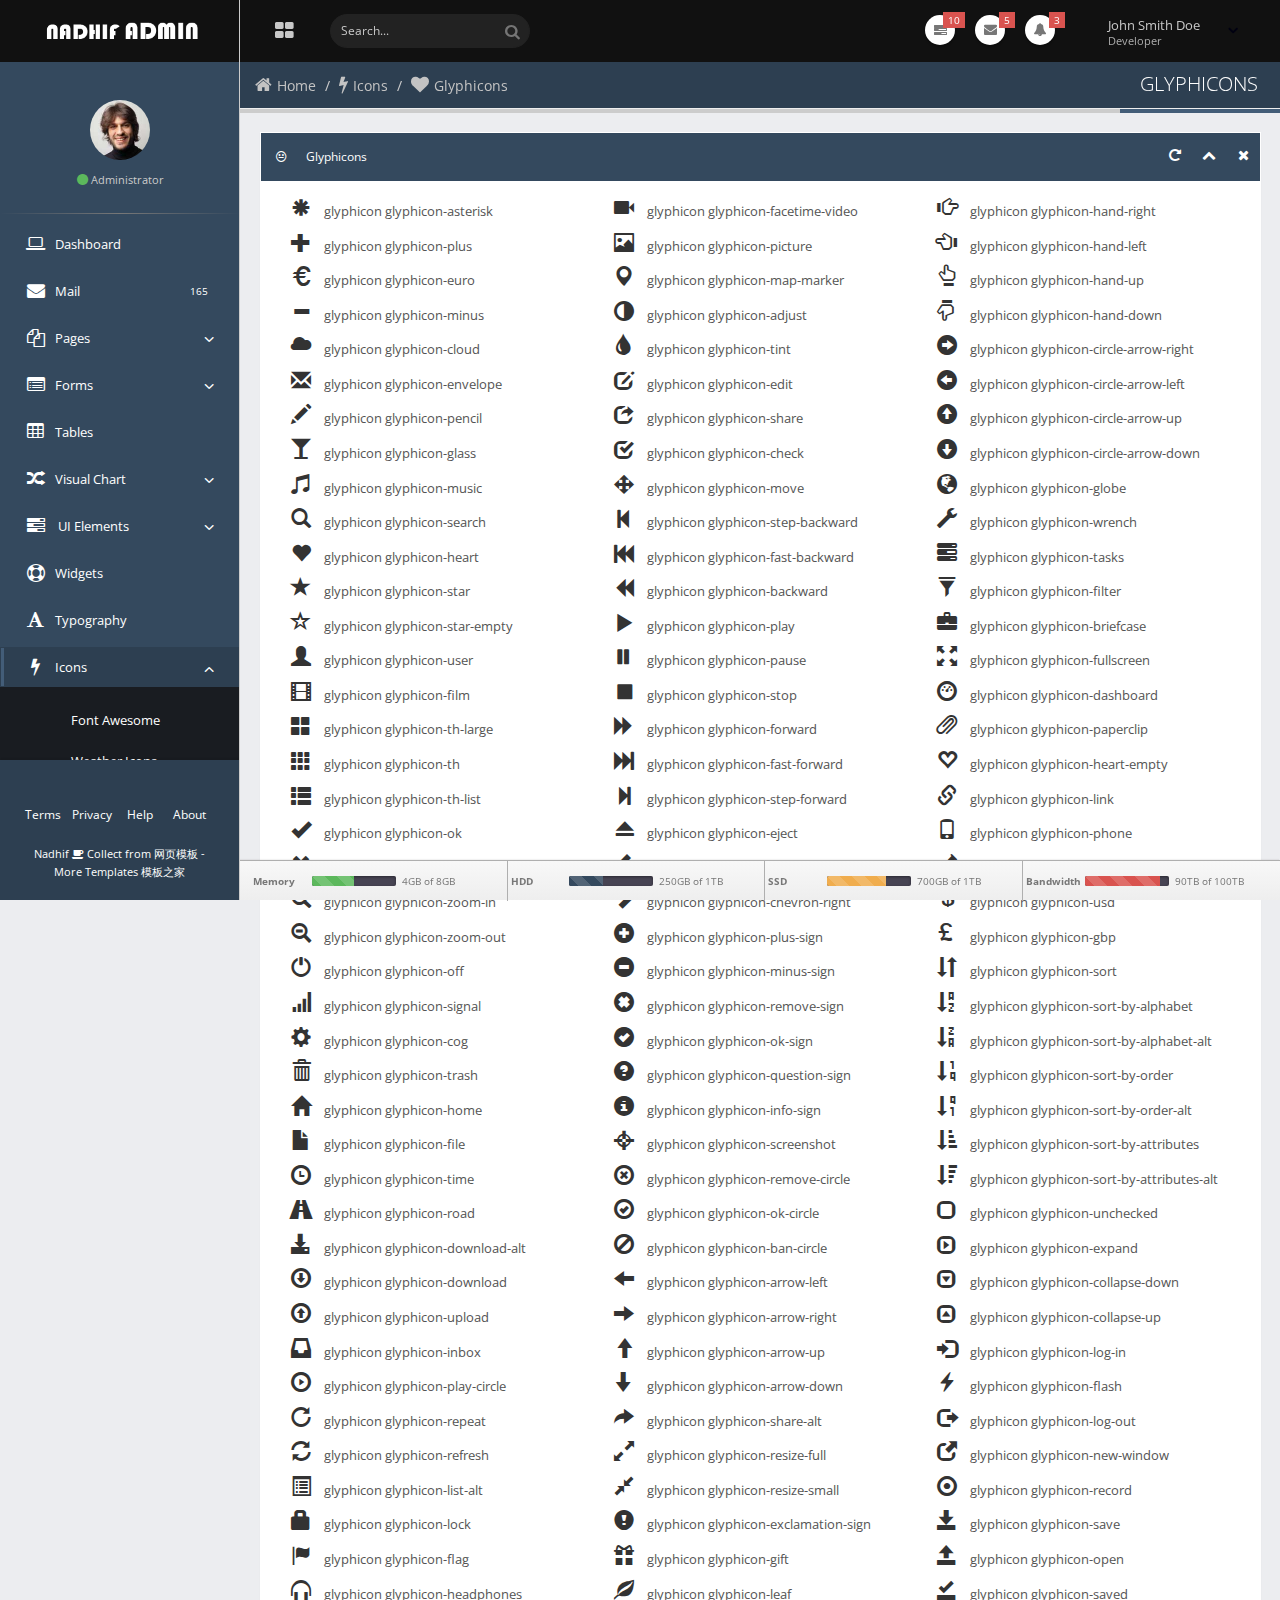
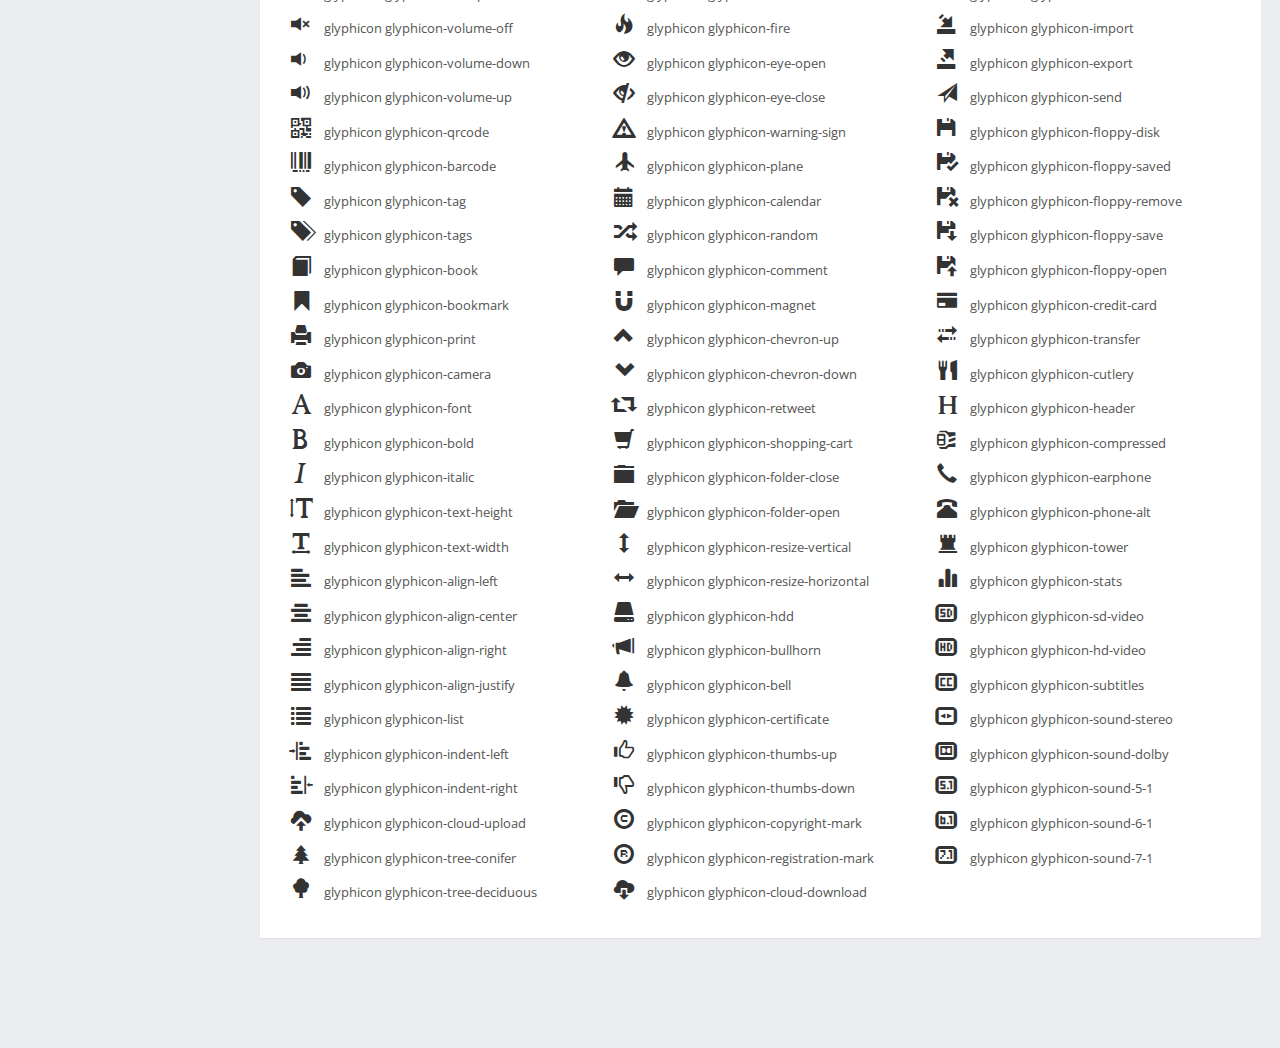
<file: LSL_PRO_WEB/WebModel/icons-glyphicons.html>
﻿<!DOCTYPE html>
<html lang="en">

	<head>
	
		<!-- Basic -->
    	<meta charset="UTF-8" />

		<title>Glyphicons | Nadhif - Responsive Admin Template</title>
		
		<!-- Mobile Metas -->
	    <meta name="viewport" content="width=device-width, initial-scale=1.0, maximum-scale=1.0, user-scalable=no" />
		
		<!-- Import google fonts -->
        <link href="http://fonts.useso.com/css?family=Open+Sans:300,400,600,700,800|Shadows+Into+Light" rel="stylesheet" type="text/css" />
        
		<!-- Favicon and touch icons -->
		<link rel="shortcut icon" href="assets/ico/favicon.ico" type="image/x-icon" />
		<link rel="apple-touch-icon" href="assets/ico/apple-touch-icon.png" />
		<link rel="apple-touch-icon" sizes="57x57" href="assets/ico/apple-touch-icon-57x57.png" />
		<link rel="apple-touch-icon" sizes="72x72" href="assets/ico/apple-touch-icon-72x72.png" />
		<link rel="apple-touch-icon" sizes="76x76" href="assets/ico/apple-touch-icon-76x76.png" />
		<link rel="apple-touch-icon" sizes="114x114" href="assets/ico/apple-touch-icon-114x114.png" />
		<link rel="apple-touch-icon" sizes="120x120" href="assets/ico/apple-touch-icon-120x120.png" />
		<link rel="apple-touch-icon" sizes="144x144" href="assets/ico/apple-touch-icon-144x144.png" />
		<link rel="apple-touch-icon" sizes="152x152" href="assets/ico/apple-touch-icon-152x152.png" />
		
	    <!-- start: CSS file-->
		
		<!-- Vendor CSS-->
		<link href="assets/vendor/bootstrap/css/bootstrap.min.css" rel="stylesheet" />
		<link href="assets/vendor/skycons/css/skycons.css" rel="stylesheet" />
		<link href="assets/vendor/font-awesome/css/font-awesome.min.css" rel="stylesheet" />
		
		<!-- Plugins CSS-->
		<link href="assets/plugins/bootkit/css/bootkit.css" rel="stylesheet" />
		<link href="assets/plugins/jquery-ui/css/jquery-ui-1.10.4.min.css" rel="stylesheet" />					
		
		<!-- Theme CSS -->
		<link href="assets/css/jquery.mmenu.css" rel="stylesheet" />
		
		<!-- Page CSS -->		
		<link href="assets/css/style.css" rel="stylesheet" />
		<link href="assets/css/add-ons.min.css" rel="stylesheet" />
		
		<!-- end: CSS file-->	
	    
		
		<!-- Head Libs -->
		<script src="assets/plugins/modernizr/js/modernizr.js"></script>
		
		<!-- HTML5 Shim and Respond.js IE8 support of HTML5 elements and media queries -->
		<!-- WARNING: Respond.js doesn't work if you view the page via file:// -->
		<!--[if lt IE 9]>
			<script src="https://oss.maxcdn.com/html5shiv/3.7.2/html5shiv.min.js"></script>
			<script src="https://oss.maxcdn.com/respond/1.4.2/respond.min.js"></script>
		<![endif]-->		
		
	</head>
	
	<body>
	
		<!-- Start: Header -->
		<div class="navbar" role="navigation">
			<div class="container-fluid container-nav">
				<!-- Navbar Action -->
				<ul class="nav navbar-nav navbar-actions navbar-left">
					<li class="visible-md visible-lg"><a href="icons-glyphicons.html#" id="main-menu-toggle"><i class="fa fa-th-large"></i></a></li>
					<li class="visible-xs visible-sm"><a href="icons-glyphicons.html#" id="sidebar-menu"><i class="fa fa-navicon"></i></a></li>			
				</ul>
				<!-- Navbar Left -->
				<div class="navbar-left">
					<!-- Search Form -->					
					<form class="search navbar-form">
						<div class="input-group input-search">
							<input type="text" class="form-control" name="q" id="q" placeholder="Search...">
							<span class="input-group-btn">
								<button class="btn btn-default" type="submit"><i class="fa fa-search"></i></button>
							</span>
						</div>						
					</form>
				</div>
				<!-- Navbar Right -->
				<div class="navbar-right">
					<!-- Notifications -->
					<ul class="notifications hidden-sm hidden-xs">
						<li>
							<a href="#" class="dropdown-toggle notification-icon" data-toggle="dropdown">
								<i class="fa fa-tasks"></i>
								<span class="badge">10</span>
							</a>
							<ul class="dropdown-menu update-menu" role="menu">
								<li><a href="#"><i class="fa fa-database bk-fg-primary"></i> Database </a></li>
								<li><a href="#"><i class="fa fa-bar-chart-o bk-fg-primary"></i> Connection </a></li>
								<li><a href="#"><i class="fa fa-bell bk-fg-primary"></i> Notification </a></li>
								<li><a href="#"><i class="fa fa-envelope bk-fg-primary"></i> Message </a></li>
								<li><a href="#"><i class="fa fa-flash bk-fg-primary"></i> Traffic </a></li>
								<li><a href="#"><i class="fa fa-credit-card bk-fg-primary"></i> Invoices </a></li>
								<li><a href="#"><i class="fa fa-dollar bk-fg-primary"></i> Finances </a></li>
								<li><a href="#"><i class="fa fa-thumbs-o-up bk-fg-primary"></i> Orders </a></li>
								<li><a href="#"><i class="fa fa-folder bk-fg-primary"></i> Directories </a></li>
								<li><a href="#"><i class="fa fa-users bk-fg-primary"></i> Users </a></li>		
							</ul>
						</li>
						<li>
							<a href="#" class="dropdown-toggle notification-icon" data-toggle="dropdown">
								<i class="fa fa-envelope"></i>
								<span class="badge">5</span>
							</a>
							<ul class="dropdown-menu">
								<li class="dropdown-menu-header">
									<strong>Messages</strong>
									<div class="progress progress-xs  progress-striped active">
										<div class="progress-bar progress-bar-success" role="progressbar" aria-valuenow="60" aria-valuemin="0" aria-valuemax="100" style="width: 60%;">
											60%
										</div>
									</div>
								</li>
								<li class="avatar">
									<a href="page-inbox.html">
										<img class="avatar" src="assets/img/avatar1.jpg" alt="" />
										<div><div class="point point-primary point-lg"></div>New message</div>
										<span><small>1 minute ago</small></span>							
									</a>
								</li>
								<li class="avatar">
									<a href="page-inbox.html">
										<img class="avatar" src="assets/img/avatar2.jpg" alt="" />
										<div><div class="point point-primary point-lg"></div>New message</div>
										<span><small>3 minute ago</small></span>								
									</a>
								</li>
								<li class="avatar">
									<a href="page-inbox.html">
										<img class="avatar" src="assets/img/avatar3.jpg" alt="" />
										<div><div class="point point-primary point-lg"></div>New message</div>
										<span><small>4 minute ago</small></span>								
									</a>
								</li>
								<li class="avatar">
									<a href="page-inbox.html">
										<img class="avatar" src="assets/img/avatar4.jpg" alt="" />
										<div><div class="point point-primary point-lg"></div>New message</div>
										<span><small>30 minute ago</small></span>
									</a>
								</li>
								<li class="avatar">
									<a href="page-inbox.html">
										<img class="avatar" src="assets/img/avatar5.jpg" alt="" />
										<div><div class="point point-primary point-lg"></div>New message</div>
										<span><small>1 hours ago</small></span>
									</a>
								</li>						
								<li class="dropdown-menu-footer text-center">
									<a href="page-inbox.html">View all messages</a>
								</li>	
							</ul>
						</li>
						<li>
							<a href="#" class="dropdown-toggle notification-icon" data-toggle="dropdown">
								<i class="fa fa-bell"></i>
								<span class="badge">3</span>
							</a>
							<ul class="dropdown-menu list-group">
								<li class="dropdown-menu-header">
									<strong>Notifications</strong>
									<div class="progress progress-xs  progress-striped active">
										<div class="progress-bar progress-bar-danger" role="progressbar" aria-valuenow="60" aria-valuemin="0" aria-valuemax="100" style="width: 60%;">
											60%
										</div>
									</div>
								</li>
								<li class="list-item">
									<a href="page-inbox.html">
										<div class="pull-left">
										   <i class="fa fa-envelope-o bk-fg-primary"></i>
										</div>
										<div class="media-body clearfix">
											<div>Unread Message</div>
											<h6>You have 10 unread message</h6>
										</div>								
									</a>
								</li>
								<li class="list-item">
									<a href="#">
										<div class="pull-left">
										   <i class="fa fa-cogs bk-fg-primary"></i>
										</div>
										<div class="media-body clearfix">
											<div>New Settings</div>
											<h6>There are new settings available</h6>
										</div>								
									</a>
								</li>
								<li class="list-item">
									<a href="#">
										<div class="pull-left">
										   <i class="fa fa-fire bk-fg-primary"></i>
										</div>
										<div class="media-body clearfix">
											<div>Update</div>
											<h6>There are new updates available</h6>
										</div>								
									</a>
								</li>
								<li class="list-item-last">
									<a href="#">
									  <h6>Unread notifications</h6>
									  <span class="badge">15</span>
								   </a>
								</li>
							</ul>
						</li>
					</ul>
					<!-- End Notifications -->
					<!-- Userbox -->
					<div class="userbox">
						<a href="#" class="dropdown-toggle" data-toggle="dropdown">
							<div class="profile-info">
								<span class="name">John Smith Doe</span>
								<span class="role">Developer</span>
							</div>			
							<i class="fa custom-caret"></i>
						</a>
						<div class="dropdown-menu">
							<ul class="list-unstyled">
								<li class="dropdown-menu-header bk-bg-white bk-margin-top-15">						
									<div class="progress progress-xs  progress-striped active">
										<div class="progress-bar progress-bar-primary" role="progressbar" aria-valuenow="60" aria-valuemin="0" aria-valuemax="100" style="width: 60%;">
											60%
										</div>
									</div>							
								</li>	
								<li>
									<a href="page-profile.html"><i class="fa fa-user"></i> Profile</a>
								</li>
								<li>
									<a href="#"><i class="fa fa-wrench"></i> Settings</a>
								</li>
								<li>
									<a href="page-invoice"><i class="fa fa-usd"></i> Payments</a>
								</li>
								<li>
									<a href="#"><i class="fa fa-file"></i> File</a>
								</li>
								<li>
									<a href="page-login.html"><i class="fa fa-power-off"></i> Logout</a>
								</li>
							</ul>
						</div>						
					</div>
					<!-- End Userbox -->
				</div>
				<!-- End Navbar Right -->
			</div>		
		</div>
		<!-- End: Header -->
		
		<!-- Start: Content -->
		<div class="container-fluid content">	
			<div class="row">
			
				<!-- Sidebar -->
				<div class="sidebar">
					<div class="sidebar-collapse">
						<!-- Sidebar Header Logo-->
						<div class="sidebar-header">
							<img src="assets/img/logo.png" class="img-responsive" alt="" />
						</div>
						<!-- Sidebar Menu-->
						<div class="sidebar-menu">						
							<nav id="menu" class="nav-main" role="navigation">
								<ul class="nav nav-sidebar">
									<div class="panel-body text-center">								
										<div class="bk-avatar">
											<img src="assets/img/avatar.jpg" class="img-circle bk-img-60" alt="" />
										</div>
										<div class="bk-padding-top-10">
											<i class="fa fa-circle text-success"></i> <small>Administrator</small>
										</div>
									</div>
									<div class="divider2"></div>
									<li>
										<a href="index.html">
											<i class="fa fa-laptop" aria-hidden="true"></i><span>Dashboard</span>
										</a>
									</li>
									<li>
										<a href="page-inbox.html">
											<span class="pull-right label label-primary">165</span>
											<i class="fa fa-envelope" aria-hidden="true"></i><span>Mail</span>
										</a>
									</li>
									<li class="nav-parent">
										<a>
											<i class="fa fa-copy" aria-hidden="true"></i><span>Pages</span>
										</a>
										<ul class="nav nav-children">
											<li><a href="page-activity.html"><span class="text"> Activity</span></a></li>
											<li><a href="page-invoice.html"><span class="text"> Invoice</span></a></li>						
											<li><a href="page-profile.html"><span class="text"> Profile</span></a></li>
											<li><a href="page-pricing-tables.html"><span class="text"> Pricing Tables</span></a></li>
											<li><a href="page-404.html"><span class="text"> 404</span></a></li>
											<li><a href="page-500.html"><span class="text"> 500</span></a></li>
											<li><a href="page-lockscreen.html"><span class="text"> LockScreen1</span></a></li>
											<li><a href="page-lockscreen2.html"><span class="text"> LockScreen2</span></a></li>
											<li><a href="page-login.html"><span class="text"> Login Page</span></a></li>
											<li><a href="page-register.html"><span class="text"> Register Page</span></a></li>											
										</ul>
									</li>
									<li class="nav-parent">
										<a>
											<i class="fa fa-list-alt" aria-hidden="true"></i><span>Forms</span>
										</a>
										<ul class="nav nav-children">
											<li><a href="form-elements.html"><span class="text"> Form elements</span></a></li>
											<li><a href="form-wizard.html"><span class="text"> Wizard</span></a></li>
											<li><a href="form-dropzone.html"><span class="text"> Dropzone Upload</span></a></li>
											<li><a href="form-x-editable.html"><span class="text"> X-editable</span></a></li>
											<li><a href="form-editors.html"><span class="text"> Editors</span></a></li>
										</ul>
									</li>
									<li>
										<a href="table.html">
											<i class="fa fa-table" aria-hidden="true"></i><span>Tables</span>
										</a>
									</li>
									<li class="nav-parent">
										<a>
											<i class="fa fa-random" aria-hidden="true"></i><span>Visual Chart</span>
										</a>
										<ul class="nav nav-children">
											<li><a href="chart-flot.html"><span class="text"> Flot Chart</span></a></li>
											<li><a href="chart-xchart.html"><span class="text"> xChart</span></a></li>
											<li><a href="chart-other.html"><span class="text"> Other</span></a></li>
										</ul>
									</li>
									<li class="nav-parent">
										<a>
											<i class="fa fa-tasks" aria-hidden="true"></i>
											<span>UI Elements</span>
										</a>
										<ul class="nav nav-children">
											<li><a href="ui-progress-bars.html"><span class="text"> Progress bars</span></a></li>
											<li><a href="ui-nestable-list.html"><span class="text"> Nestable Lists</span></a></li>
											<li><a href="ui-elements.html"><span class="text"> Elements</span></a></li>
											<li><a href="ui-panels.html"><span class="text"> Panels</span></a></li>
											<li><a href="ui-buttons.html"><span class="text"> Buttons</span></a></li>
										</ul>
									</li>
									<li>
										<a href="widgets.html">
											<i class="fa fa-life-bouy" aria-hidden="true"></i><span>Widgets</span>
										</a>
									</li>
									<li>
										<a href="typography.html">
											<i class="fa fa-font" aria-hidden="true"></i><span>Typography</span>
										</a>
									</li>
									<li class="nav-parent nav-expanded active">
										<a>
											<i class="fa fa-bolt" aria-hidden="true"></i><span>Icons</span>
										</a>
										<ul class="nav nav-children">
											<li><a href="icons-font-awesome.html"><span class="text"> Font Awesome</span></a></li>
											<li><a href="icons-weathericons.html"><span class="text"> Weather Icons</span></a></li>
											<li><a href="icons-glyphicons.html"><span class="text"> Glyphicons</span></a></li>
										</ul>
									</li>
									<li>
										<a href="gallery.html">
											<i class="fa fa-picture-o" aria-hidden="true"></i><span>Gallery</span>
										</a>
									</li>
									<li>
										<a href="calendar.html">
											<i class="fa fa-calendar" aria-hidden="true"></i><span>Calendar</span>
										</a>
									</li>
								</ul>
							</nav>
						</div>
						<!-- End Sidebar Menu-->
					</div>
					<!-- Sidebar Footer-->
					<div class="sidebar-footer">	
						<ul class="sidebar-terms">
							<li><a href="index.html#">Terms</a></li>
							<li><a href="index.html#">Privacy</a></li>
							<li><a href="index.html#">Help</a></li>
							<li><a href="index.html#">About</a></li>
						</ul>
						<div class="copyright text-center">
							<small>Nadhif <i class="fa fa-coffee"></i> Collect from <a href="http://www.cssmoban.com/" title="网页模板" target="_blank">网页模板</a> - More Templates <a href="http://www.cssmoban.com/" target="_blank" title="模板之家">模板之家</a></small>
						</div>					
					</div>
					<!-- End Sidebar Footer-->
				</div>
				<!-- End Sidebar -->
			
				<!-- Main Page -->
				<div class="main ">
					<!-- Page Header -->
					<div class="page-header">
						<div class="pull-left">
							<ol class="breadcrumb visible-sm visible-md visible-lg">								
								<li><a href="index.html"><i class="icon fa fa-home"></i>Home</a></li>
								<li><a href="#"><i class="fa fa-bolt"></i>Icons</a></li>
								<li class="active"><i class="fa fa-heart"></i>Glyphicons</li>
							</ol>						
						</div>
						<div class="pull-right">
							<h2>Glyphicons</h2>
						</div>					
					</div>
					<!-- End Page Header -->
					<div class="panel bk-bg-white bk-padding-bottom-10">
						<div class="panel-heading bk-bg-primary">
							<h6><i class="fa fa-meh-o red"></i>Glyphicons</h6>
							<div class="panel-actions">
								<a href="icons-glyphicons.html#" class="btn-setting"><i class="fa fa-rotate-right"></i></a>
								<a href="icons-glyphicons.html#" class="btn-minimize"><i class="fa fa-chevron-up"></i></a>
								<a href="icons-glyphicons.html#" class="btn-close"><i class="fa fa-times"></i></a>
							</div>
						</div>
						<div class="panel-body">
							<div class="col-md-4">
								<ul class="glyphicons-list">
									<li>
									  <span class="glyphicon glyphicon-asterisk"></span>
									  <span class="glyphicon-class">glyphicon glyphicon-asterisk</span>
									</li>
									<li>
									  <span class="glyphicon glyphicon-plus"></span>
									  <span class="glyphicon-class">glyphicon glyphicon-plus</span>
									</li>
									<li>
									  <span class="glyphicon glyphicon-euro"></span>
									  <span class="glyphicon-class">glyphicon glyphicon-euro</span>
									</li>
									<li>
									  <span class="glyphicon glyphicon-minus"></span>
									  <span class="glyphicon-class">glyphicon glyphicon-minus</span>
									</li>
									<li>
									  <span class="glyphicon glyphicon-cloud"></span>
									  <span class="glyphicon-class">glyphicon glyphicon-cloud</span>
									</li>
									<li>
									  <span class="glyphicon glyphicon-envelope"></span>
									  <span class="glyphicon-class">glyphicon glyphicon-envelope</span>
									</li>
									<li>
									  <span class="glyphicon glyphicon-pencil"></span>
									  <span class="glyphicon-class">glyphicon glyphicon-pencil</span>
									</li>
									<li>
									  <span class="glyphicon glyphicon-glass"></span>
									  <span class="glyphicon-class">glyphicon glyphicon-glass</span>
									</li>
									<li>
									  <span class="glyphicon glyphicon-music"></span>
									  <span class="glyphicon-class">glyphicon glyphicon-music</span>
									</li>
									<li>
									  <span class="glyphicon glyphicon-search"></span>
									  <span class="glyphicon-class">glyphicon glyphicon-search</span>
									</li>
									<li>
									  <span class="glyphicon glyphicon-heart"></span>
									  <span class="glyphicon-class">glyphicon glyphicon-heart</span>
									</li>
									<li>
									  <span class="glyphicon glyphicon-star"></span>
									  <span class="glyphicon-class">glyphicon glyphicon-star</span>
									</li>
									<li>
									  <span class="glyphicon glyphicon-star-empty"></span>
									  <span class="glyphicon-class">glyphicon glyphicon-star-empty</span>
									</li>
									<li>
									  <span class="glyphicon glyphicon-user"></span>
									  <span class="glyphicon-class">glyphicon glyphicon-user</span>
									</li>
									<li>
									  <span class="glyphicon glyphicon-film"></span>
									  <span class="glyphicon-class">glyphicon glyphicon-film</span>
									</li>
									<li>
									  <span class="glyphicon glyphicon-th-large"></span>
									  <span class="glyphicon-class">glyphicon glyphicon-th-large</span>
									</li>
									<li>
									  <span class="glyphicon glyphicon-th"></span>
									  <span class="glyphicon-class">glyphicon glyphicon-th</span>
									</li>
									<li>
									  <span class="glyphicon glyphicon-th-list"></span>
									  <span class="glyphicon-class">glyphicon glyphicon-th-list</span>
									</li>
									<li>
									  <span class="glyphicon glyphicon-ok"></span>
									  <span class="glyphicon-class">glyphicon glyphicon-ok</span>
									</li>
									<li>
									  <span class="glyphicon glyphicon-remove"></span>
									  <span class="glyphicon-class">glyphicon glyphicon-remove</span>
									</li>
									<li>
									  <span class="glyphicon glyphicon-zoom-in"></span>
									  <span class="glyphicon-class">glyphicon glyphicon-zoom-in</span>
									</li>
									<li>
									  <span class="glyphicon glyphicon-zoom-out"></span>
									  <span class="glyphicon-class">glyphicon glyphicon-zoom-out</span>
									</li>
									<li>
									  <span class="glyphicon glyphicon-off"></span>
									  <span class="glyphicon-class">glyphicon glyphicon-off</span>
									</li>
									<li>
									  <span class="glyphicon glyphicon-signal"></span>
									  <span class="glyphicon-class">glyphicon glyphicon-signal</span>
									</li>
									<li>
									  <span class="glyphicon glyphicon-cog"></span>
									  <span class="glyphicon-class">glyphicon glyphicon-cog</span>
									</li>
									<li>
									  <span class="glyphicon glyphicon-trash"></span>
									  <span class="glyphicon-class">glyphicon glyphicon-trash</span>
									</li>
									<li>
									  <span class="glyphicon glyphicon-home"></span>
									  <span class="glyphicon-class">glyphicon glyphicon-home</span>
									</li>
									<li>
									  <span class="glyphicon glyphicon-file"></span>
									  <span class="glyphicon-class">glyphicon glyphicon-file</span>
									</li>
									<li>
									  <span class="glyphicon glyphicon-time"></span>
									  <span class="glyphicon-class">glyphicon glyphicon-time</span>
									</li>
									<li>
									  <span class="glyphicon glyphicon-road"></span>
									  <span class="glyphicon-class">glyphicon glyphicon-road</span>
									</li>
									<li>
									  <span class="glyphicon glyphicon-download-alt"></span>
									  <span class="glyphicon-class">glyphicon glyphicon-download-alt</span>
									</li>
									<li>
									  <span class="glyphicon glyphicon-download"></span>
									  <span class="glyphicon-class">glyphicon glyphicon-download</span>
									</li>
									<li>
									  <span class="glyphicon glyphicon-upload"></span>
									  <span class="glyphicon-class">glyphicon glyphicon-upload</span>
									</li>
									<li>
									  <span class="glyphicon glyphicon-inbox"></span>
									  <span class="glyphicon-class">glyphicon glyphicon-inbox</span>
									</li>
									<li>
									  <span class="glyphicon glyphicon-play-circle"></span>
									  <span class="glyphicon-class">glyphicon glyphicon-play-circle</span>
									</li>
									<li>
									  <span class="glyphicon glyphicon-repeat"></span>
									  <span class="glyphicon-class">glyphicon glyphicon-repeat</span>
									</li>
									<li>
									  <span class="glyphicon glyphicon-refresh"></span>
									  <span class="glyphicon-class">glyphicon glyphicon-refresh</span>
									</li>
									<li>
									  <span class="glyphicon glyphicon-list-alt"></span>
									  <span class="glyphicon-class">glyphicon glyphicon-list-alt</span>
									</li>
									<li>
									  <span class="glyphicon glyphicon-lock"></span>
									  <span class="glyphicon-class">glyphicon glyphicon-lock</span>
									</li>
									<li>
									  <span class="glyphicon glyphicon-flag"></span>
									  <span class="glyphicon-class">glyphicon glyphicon-flag</span>
									</li>
									<li>
									  <span class="glyphicon glyphicon-headphones"></span>
									  <span class="glyphicon-class">glyphicon glyphicon-headphones</span>
									</li>
									<li>
									  <span class="glyphicon glyphicon-volume-off"></span>
									  <span class="glyphicon-class">glyphicon glyphicon-volume-off</span>
									</li>
									<li>
									  <span class="glyphicon glyphicon-volume-down"></span>
									  <span class="glyphicon-class">glyphicon glyphicon-volume-down</span>
									</li>
									<li>
									  <span class="glyphicon glyphicon-volume-up"></span>
									  <span class="glyphicon-class">glyphicon glyphicon-volume-up</span>
									</li>
									<li>
									  <span class="glyphicon glyphicon-qrcode"></span>
									  <span class="glyphicon-class">glyphicon glyphicon-qrcode</span>
									</li>
									<li>
									  <span class="glyphicon glyphicon-barcode"></span>
									  <span class="glyphicon-class">glyphicon glyphicon-barcode</span>
									</li>
									<li>
									  <span class="glyphicon glyphicon-tag"></span>
									  <span class="glyphicon-class">glyphicon glyphicon-tag</span>
									</li>
									<li>
									  <span class="glyphicon glyphicon-tags"></span>
									  <span class="glyphicon-class">glyphicon glyphicon-tags</span>
									</li>
									<li>
									  <span class="glyphicon glyphicon-book"></span>
									  <span class="glyphicon-class">glyphicon glyphicon-book</span>
									</li>
									<li>
									  <span class="glyphicon glyphicon-bookmark"></span>
									  <span class="glyphicon-class">glyphicon glyphicon-bookmark</span>
									</li>
									<li>
									  <span class="glyphicon glyphicon-print"></span>
									  <span class="glyphicon-class">glyphicon glyphicon-print</span>
									</li>
									<li>
									  <span class="glyphicon glyphicon-camera"></span>
									  <span class="glyphicon-class">glyphicon glyphicon-camera</span>
									</li>
									<li>
									  <span class="glyphicon glyphicon-font"></span>
									  <span class="glyphicon-class">glyphicon glyphicon-font</span>
									</li>
									<li>
									  <span class="glyphicon glyphicon-bold"></span>
									  <span class="glyphicon-class">glyphicon glyphicon-bold</span>
									</li>
									<li>
									  <span class="glyphicon glyphicon-italic"></span>
									  <span class="glyphicon-class">glyphicon glyphicon-italic</span>
									</li>
									<li>
									  <span class="glyphicon glyphicon-text-height"></span>
									  <span class="glyphicon-class">glyphicon glyphicon-text-height</span>
									</li>
									<li>
									  <span class="glyphicon glyphicon-text-width"></span>
									  <span class="glyphicon-class">glyphicon glyphicon-text-width</span>
									</li>
									<li>
									  <span class="glyphicon glyphicon-align-left"></span>
									  <span class="glyphicon-class">glyphicon glyphicon-align-left</span>
									</li>
									<li>
									  <span class="glyphicon glyphicon-align-center"></span>
									  <span class="glyphicon-class">glyphicon glyphicon-align-center</span>
									</li>
									<li>
									  <span class="glyphicon glyphicon-align-right"></span>
									  <span class="glyphicon-class">glyphicon glyphicon-align-right</span>
									</li>
									<li>
									  <span class="glyphicon glyphicon-align-justify"></span>
									  <span class="glyphicon-class">glyphicon glyphicon-align-justify</span>
									</li>
									<li>
									  <span class="glyphicon glyphicon-list"></span>
									  <span class="glyphicon-class">glyphicon glyphicon-list</span>
									</li>
									<li>
									  <span class="glyphicon glyphicon-indent-left"></span>
									  <span class="glyphicon-class">glyphicon glyphicon-indent-left</span>
									</li>
									<li>
									  <span class="glyphicon glyphicon-indent-right"></span>
									  <span class="glyphicon-class">glyphicon glyphicon-indent-right</span>
									</li>
									<li>
									  <span class="glyphicon glyphicon-cloud-upload"></span>
									  <span class="glyphicon-class">glyphicon glyphicon-cloud-upload</span>
									</li>
									<li>
									  <span class="glyphicon glyphicon-tree-conifer"></span>
									  <span class="glyphicon-class">glyphicon glyphicon-tree-conifer</span>
									</li>
									<li>
									  <span class="glyphicon glyphicon-tree-deciduous"></span>
									  <span class="glyphicon-class">glyphicon glyphicon-tree-deciduous</span>
									</li>
								</ul>
							</div>
							<div class="col-md-4">
								<ul class="glyphicons-list">
									<li>
									  <span class="glyphicon glyphicon-facetime-video"></span>
									  <span class="glyphicon-class">glyphicon glyphicon-facetime-video</span>
									</li>
									<li>
									  <span class="glyphicon glyphicon-picture"></span>
									  <span class="glyphicon-class">glyphicon glyphicon-picture</span>
									</li>
									<li>
									  <span class="glyphicon glyphicon-map-marker"></span>
									  <span class="glyphicon-class">glyphicon glyphicon-map-marker</span>
									</li>
									<li>
									  <span class="glyphicon glyphicon-adjust"></span>
									  <span class="glyphicon-class">glyphicon glyphicon-adjust</span>
									</li>
									<li>
									  <span class="glyphicon glyphicon-tint"></span>
									  <span class="glyphicon-class">glyphicon glyphicon-tint</span>
									</li>
									<li>
									  <span class="glyphicon glyphicon-edit"></span>
									  <span class="glyphicon-class">glyphicon glyphicon-edit</span>
									</li>
									<li>
									  <span class="glyphicon glyphicon-share"></span>
									  <span class="glyphicon-class">glyphicon glyphicon-share</span>
									</li>
									<li>
									  <span class="glyphicon glyphicon-check"></span>
									  <span class="glyphicon-class">glyphicon glyphicon-check</span>
									</li>
									<li>
									  <span class="glyphicon glyphicon-move"></span>
									  <span class="glyphicon-class">glyphicon glyphicon-move</span>
									</li>
									<li>
									  <span class="glyphicon glyphicon-step-backward"></span>
									  <span class="glyphicon-class">glyphicon glyphicon-step-backward</span>
									</li>
									<li>
									  <span class="glyphicon glyphicon-fast-backward"></span>
									  <span class="glyphicon-class">glyphicon glyphicon-fast-backward</span>
									</li>
									<li>
									  <span class="glyphicon glyphicon-backward"></span>
									  <span class="glyphicon-class">glyphicon glyphicon-backward</span>
									</li>
									<li>
									  <span class="glyphicon glyphicon-play"></span>
									  <span class="glyphicon-class">glyphicon glyphicon-play</span>
									</li>
									<li>
									  <span class="glyphicon glyphicon-pause"></span>
									  <span class="glyphicon-class">glyphicon glyphicon-pause</span>
									</li>
									<li>
									  <span class="glyphicon glyphicon-stop"></span>
									  <span class="glyphicon-class">glyphicon glyphicon-stop</span>
									</li>
									<li>
									  <span class="glyphicon glyphicon-forward"></span>
									  <span class="glyphicon-class">glyphicon glyphicon-forward</span>
									</li>
									<li>
									  <span class="glyphicon glyphicon-fast-forward"></span>
									  <span class="glyphicon-class">glyphicon glyphicon-fast-forward</span>
									</li>
									<li>
									  <span class="glyphicon glyphicon-step-forward"></span>
									  <span class="glyphicon-class">glyphicon glyphicon-step-forward</span>
									</li>
									<li>
									  <span class="glyphicon glyphicon-eject"></span>
									  <span class="glyphicon-class">glyphicon glyphicon-eject</span>
									</li>
									<li>
									  <span class="glyphicon glyphicon-chevron-left"></span>
									  <span class="glyphicon-class">glyphicon glyphicon-chevron-left</span>
									</li>
									<li>
									  <span class="glyphicon glyphicon-chevron-right"></span>
									  <span class="glyphicon-class">glyphicon glyphicon-chevron-right</span>
									</li>
									<li>
									  <span class="glyphicon glyphicon-plus-sign"></span>
									  <span class="glyphicon-class">glyphicon glyphicon-plus-sign</span>
									</li>
									<li>
									  <span class="glyphicon glyphicon-minus-sign"></span>
									  <span class="glyphicon-class">glyphicon glyphicon-minus-sign</span>
									</li>
									<li>
									  <span class="glyphicon glyphicon-remove-sign"></span>
									  <span class="glyphicon-class">glyphicon glyphicon-remove-sign</span>
									</li>
									<li>
									  <span class="glyphicon glyphicon-ok-sign"></span>
									  <span class="glyphicon-class">glyphicon glyphicon-ok-sign</span>
									</li>
									<li>
									  <span class="glyphicon glyphicon-question-sign"></span>
									  <span class="glyphicon-class">glyphicon glyphicon-question-sign</span>
									</li>
									<li>
									  <span class="glyphicon glyphicon-info-sign"></span>
									  <span class="glyphicon-class">glyphicon glyphicon-info-sign</span>
									</li>
									<li>
									  <span class="glyphicon glyphicon-screenshot"></span>
									  <span class="glyphicon-class">glyphicon glyphicon-screenshot</span>
									</li>
									<li>
									  <span class="glyphicon glyphicon-remove-circle"></span>
									  <span class="glyphicon-class">glyphicon glyphicon-remove-circle</span>
									</li>
									<li>
									  <span class="glyphicon glyphicon-ok-circle"></span>
									  <span class="glyphicon-class">glyphicon glyphicon-ok-circle</span>
									</li>
									<li>
									  <span class="glyphicon glyphicon-ban-circle"></span>
									  <span class="glyphicon-class">glyphicon glyphicon-ban-circle</span>
									</li>
									<li>
									  <span class="glyphicon glyphicon-arrow-left"></span>
									  <span class="glyphicon-class">glyphicon glyphicon-arrow-left</span>
									</li>
									<li>
									  <span class="glyphicon glyphicon-arrow-right"></span>
									  <span class="glyphicon-class">glyphicon glyphicon-arrow-right</span>
									</li>
									<li>
									  <span class="glyphicon glyphicon-arrow-up"></span>
									  <span class="glyphicon-class">glyphicon glyphicon-arrow-up</span>
									</li>
									<li>
									  <span class="glyphicon glyphicon-arrow-down"></span>
									  <span class="glyphicon-class">glyphicon glyphicon-arrow-down</span>
									</li>
									<li>
									  <span class="glyphicon glyphicon-share-alt"></span>
									  <span class="glyphicon-class">glyphicon glyphicon-share-alt</span>
									</li>
									<li>
									  <span class="glyphicon glyphicon-resize-full"></span>
									  <span class="glyphicon-class">glyphicon glyphicon-resize-full</span>
									</li>
									<li>
									  <span class="glyphicon glyphicon-resize-small"></span>
									  <span class="glyphicon-class">glyphicon glyphicon-resize-small</span>
									</li>
									<li>
									  <span class="glyphicon glyphicon-exclamation-sign"></span>
									  <span class="glyphicon-class">glyphicon glyphicon-exclamation-sign</span>
									</li>
									<li>
									  <span class="glyphicon glyphicon-gift"></span>
									  <span class="glyphicon-class">glyphicon glyphicon-gift</span>
									</li>
									<li>
									  <span class="glyphicon glyphicon-leaf"></span>
									  <span class="glyphicon-class">glyphicon glyphicon-leaf</span>
									</li>
									<li>
									  <span class="glyphicon glyphicon-fire"></span>
									  <span class="glyphicon-class">glyphicon glyphicon-fire</span>
									</li>
									<li>
									  <span class="glyphicon glyphicon-eye-open"></span>
									  <span class="glyphicon-class">glyphicon glyphicon-eye-open</span>
									</li>
									<li>
									  <span class="glyphicon glyphicon-eye-close"></span>
									  <span class="glyphicon-class">glyphicon glyphicon-eye-close</span>
									</li>
									<li>
									  <span class="glyphicon glyphicon-warning-sign"></span>
									  <span class="glyphicon-class">glyphicon glyphicon-warning-sign</span>
									</li>
									<li>
									  <span class="glyphicon glyphicon-plane"></span>
									  <span class="glyphicon-class">glyphicon glyphicon-plane</span>
									</li>
									<li>
									  <span class="glyphicon glyphicon-calendar"></span>
									  <span class="glyphicon-class">glyphicon glyphicon-calendar</span>
									</li>
									<li>
									  <span class="glyphicon glyphicon-random"></span>
									  <span class="glyphicon-class">glyphicon glyphicon-random</span>
									</li>
									<li>
									  <span class="glyphicon glyphicon-comment"></span>
									  <span class="glyphicon-class">glyphicon glyphicon-comment</span>
									</li>
									<li>
									  <span class="glyphicon glyphicon-magnet"></span>
									  <span class="glyphicon-class">glyphicon glyphicon-magnet</span>
									</li>
									<li>
									  <span class="glyphicon glyphicon-chevron-up"></span>
									  <span class="glyphicon-class">glyphicon glyphicon-chevron-up</span>
									</li>
									<li>
									  <span class="glyphicon glyphicon-chevron-down"></span>
									  <span class="glyphicon-class">glyphicon glyphicon-chevron-down</span>
									</li>
									<li>
									  <span class="glyphicon glyphicon-retweet"></span>
									  <span class="glyphicon-class">glyphicon glyphicon-retweet</span>
									</li>
									<li>
									  <span class="glyphicon glyphicon-shopping-cart"></span>
									  <span class="glyphicon-class">glyphicon glyphicon-shopping-cart</span>
									</li>
									<li>
									  <span class="glyphicon glyphicon-folder-close"></span>
									  <span class="glyphicon-class">glyphicon glyphicon-folder-close</span>
									</li>
									<li>
									  <span class="glyphicon glyphicon-folder-open"></span>
									  <span class="glyphicon-class">glyphicon glyphicon-folder-open</span>
									</li>
									<li>
									  <span class="glyphicon glyphicon-resize-vertical"></span>
									  <span class="glyphicon-class">glyphicon glyphicon-resize-vertical</span>
									</li>
									<li>
									  <span class="glyphicon glyphicon-resize-horizontal"></span>
									  <span class="glyphicon-class">glyphicon glyphicon-resize-horizontal</span>
									</li>
									<li>
									  <span class="glyphicon glyphicon-hdd"></span>
									  <span class="glyphicon-class">glyphicon glyphicon-hdd</span>
									</li>
									<li>
									  <span class="glyphicon glyphicon-bullhorn"></span>
									  <span class="glyphicon-class">glyphicon glyphicon-bullhorn</span>
									</li>
									<li>
									  <span class="glyphicon glyphicon-bell"></span>
									  <span class="glyphicon-class">glyphicon glyphicon-bell</span>
									</li>
									<li>
									  <span class="glyphicon glyphicon-certificate"></span>
									  <span class="glyphicon-class">glyphicon glyphicon-certificate</span>
									</li>
									<li>
									  <span class="glyphicon glyphicon-thumbs-up"></span>
									  <span class="glyphicon-class">glyphicon glyphicon-thumbs-up</span>
									</li>
									<li>
									  <span class="glyphicon glyphicon-thumbs-down"></span>
									  <span class="glyphicon-class">glyphicon glyphicon-thumbs-down</span>
									</li>
									<li>
									  <span class="glyphicon glyphicon-copyright-mark"></span>
									  <span class="glyphicon-class">glyphicon glyphicon-copyright-mark</span>
									</li>
									<li>
									  <span class="glyphicon glyphicon-registration-mark"></span>
									  <span class="glyphicon-class">glyphicon glyphicon-registration-mark</span>
									</li>
									<li>
									  <span class="glyphicon glyphicon-cloud-download"></span>
									  <span class="glyphicon-class">glyphicon glyphicon-cloud-download</span>
									</li>  
								</ul>
							</div>
							<div class="col-md-4">
								<ul class="glyphicons-list">
									<li>
									  <span class="glyphicon glyphicon-hand-right"></span>
									  <span class="glyphicon-class">glyphicon glyphicon-hand-right</span>
									</li>
									<li>
									  <span class="glyphicon glyphicon-hand-left"></span>
									  <span class="glyphicon-class">glyphicon glyphicon-hand-left</span>
									</li>
									<li>
									  <span class="glyphicon glyphicon-hand-up"></span>
									  <span class="glyphicon-class">glyphicon glyphicon-hand-up</span>
									</li>
									<li>
									  <span class="glyphicon glyphicon-hand-down"></span>
									  <span class="glyphicon-class">glyphicon glyphicon-hand-down</span>
									</li>
									<li>
									  <span class="glyphicon glyphicon-circle-arrow-right"></span>
									  <span class="glyphicon-class">glyphicon glyphicon-circle-arrow-right</span>
									</li>
									<li>
									  <span class="glyphicon glyphicon-circle-arrow-left"></span>
									  <span class="glyphicon-class">glyphicon glyphicon-circle-arrow-left</span>
									</li>
									<li>
									  <span class="glyphicon glyphicon-circle-arrow-up"></span>
									  <span class="glyphicon-class">glyphicon glyphicon-circle-arrow-up</span>
									</li>
									<li>
									  <span class="glyphicon glyphicon-circle-arrow-down"></span>
									  <span class="glyphicon-class">glyphicon glyphicon-circle-arrow-down</span>
									</li>
									<li>
									  <span class="glyphicon glyphicon-globe"></span>
									  <span class="glyphicon-class">glyphicon glyphicon-globe</span>
									</li>
									<li>
									  <span class="glyphicon glyphicon-wrench"></span>
									  <span class="glyphicon-class">glyphicon glyphicon-wrench</span>
									</li>
									<li>
									  <span class="glyphicon glyphicon-tasks"></span>
									  <span class="glyphicon-class">glyphicon glyphicon-tasks</span>
									</li>
									<li>
									  <span class="glyphicon glyphicon-filter"></span>
									  <span class="glyphicon-class">glyphicon glyphicon-filter</span>
									</li>
									<li>
									  <span class="glyphicon glyphicon-briefcase"></span>
									  <span class="glyphicon-class">glyphicon glyphicon-briefcase</span>
									</li>
									<li>
									  <span class="glyphicon glyphicon-fullscreen"></span>
									  <span class="glyphicon-class">glyphicon glyphicon-fullscreen</span>
									</li>
									<li>
									  <span class="glyphicon glyphicon-dashboard"></span>
									  <span class="glyphicon-class">glyphicon glyphicon-dashboard</span>
									</li>
									<li>
									  <span class="glyphicon glyphicon-paperclip"></span>
									  <span class="glyphicon-class">glyphicon glyphicon-paperclip</span>
									</li>
									<li>
									  <span class="glyphicon glyphicon-heart-empty"></span>
									  <span class="glyphicon-class">glyphicon glyphicon-heart-empty</span>
									</li>
									<li>
									  <span class="glyphicon glyphicon-link"></span>
									  <span class="glyphicon-class">glyphicon glyphicon-link</span>
									</li>
									<li>
									  <span class="glyphicon glyphicon-phone"></span>
									  <span class="glyphicon-class">glyphicon glyphicon-phone</span>
									</li>
									<li>
									  <span class="glyphicon glyphicon-pushpin"></span>
									  <span class="glyphicon-class">glyphicon glyphicon-pushpin</span>
									</li>
									<li>
									  <span class="glyphicon glyphicon-usd"></span>
									  <span class="glyphicon-class">glyphicon glyphicon-usd</span>
									</li>
									<li>
									  <span class="glyphicon glyphicon-gbp"></span>
									  <span class="glyphicon-class">glyphicon glyphicon-gbp</span>
									</li>
									<li>
									  <span class="glyphicon glyphicon-sort"></span>
									  <span class="glyphicon-class">glyphicon glyphicon-sort</span>
									</li>
									<li>
									  <span class="glyphicon glyphicon-sort-by-alphabet"></span>
									  <span class="glyphicon-class">glyphicon glyphicon-sort-by-alphabet</span>
									</li>
									<li>
									  <span class="glyphicon glyphicon-sort-by-alphabet-alt"></span>
									  <span class="glyphicon-class">glyphicon glyphicon-sort-by-alphabet-alt</span>
									</li>
									<li>
									  <span class="glyphicon glyphicon-sort-by-order"></span>
									  <span class="glyphicon-class">glyphicon glyphicon-sort-by-order</span>
									</li>
									<li>
									  <span class="glyphicon glyphicon-sort-by-order-alt"></span>
									  <span class="glyphicon-class">glyphicon glyphicon-sort-by-order-alt</span>
									</li>
									<li>
									  <span class="glyphicon glyphicon-sort-by-attributes"></span>
									  <span class="glyphicon-class">glyphicon glyphicon-sort-by-attributes</span>
									</li>
									<li>
									  <span class="glyphicon glyphicon-sort-by-attributes-alt"></span>
									  <span class="glyphicon-class">glyphicon glyphicon-sort-by-attributes-alt</span>
									</li>
									<li>
									  <span class="glyphicon glyphicon-unchecked"></span>
									  <span class="glyphicon-class">glyphicon glyphicon-unchecked</span>
									</li>
									<li>
									  <span class="glyphicon glyphicon-expand"></span>
									  <span class="glyphicon-class">glyphicon glyphicon-expand</span>
									</li>
									<li>
									  <span class="glyphicon glyphicon-collapse-down"></span>
									  <span class="glyphicon-class">glyphicon glyphicon-collapse-down</span>
									</li>
									<li>
									  <span class="glyphicon glyphicon-collapse-up"></span>
									  <span class="glyphicon-class">glyphicon glyphicon-collapse-up</span>
									</li>
									<li>
									  <span class="glyphicon glyphicon-log-in"></span>
									  <span class="glyphicon-class">glyphicon glyphicon-log-in</span>
									</li>
									<li>
									  <span class="glyphicon glyphicon-flash"></span>
									  <span class="glyphicon-class">glyphicon glyphicon-flash</span>
									</li>
									<li>
									  <span class="glyphicon glyphicon-log-out"></span>
									  <span class="glyphicon-class">glyphicon glyphicon-log-out</span>
									</li>
									<li>
									  <span class="glyphicon glyphicon-new-window"></span>
									  <span class="glyphicon-class">glyphicon glyphicon-new-window</span>
									</li>
									<li>
									  <span class="glyphicon glyphicon-record"></span>
									  <span class="glyphicon-class">glyphicon glyphicon-record</span>
									</li>
									<li>
									  <span class="glyphicon glyphicon-save"></span>
									  <span class="glyphicon-class">glyphicon glyphicon-save</span>
									</li>
									<li>
									  <span class="glyphicon glyphicon-open"></span>
									  <span class="glyphicon-class">glyphicon glyphicon-open</span>
									</li>
									<li>
									  <span class="glyphicon glyphicon-saved"></span>
									  <span class="glyphicon-class">glyphicon glyphicon-saved</span>
									</li>
									<li>
									  <span class="glyphicon glyphicon-import"></span>
									  <span class="glyphicon-class">glyphicon glyphicon-import</span>
									</li>
									<li>
									  <span class="glyphicon glyphicon-export"></span>
									  <span class="glyphicon-class">glyphicon glyphicon-export</span>
									</li>
									<li>
									  <span class="glyphicon glyphicon-send"></span>
									  <span class="glyphicon-class">glyphicon glyphicon-send</span>
									</li>
									<li>
									  <span class="glyphicon glyphicon-floppy-disk"></span>
									  <span class="glyphicon-class">glyphicon glyphicon-floppy-disk</span>
									</li>
									<li>
									  <span class="glyphicon glyphicon-floppy-saved"></span>
									  <span class="glyphicon-class">glyphicon glyphicon-floppy-saved</span>
									</li>
									<li>
									  <span class="glyphicon glyphicon-floppy-remove"></span>
									  <span class="glyphicon-class">glyphicon glyphicon-floppy-remove</span>
									</li>
									<li>
									  <span class="glyphicon glyphicon-floppy-save"></span>
									  <span class="glyphicon-class">glyphicon glyphicon-floppy-save</span>
									</li>
									<li>
									  <span class="glyphicon glyphicon-floppy-open"></span>
									  <span class="glyphicon-class">glyphicon glyphicon-floppy-open</span>
									</li>
									<li>
									  <span class="glyphicon glyphicon-credit-card"></span>
									  <span class="glyphicon-class">glyphicon glyphicon-credit-card</span>
									</li>
									<li>
									  <span class="glyphicon glyphicon-transfer"></span>
									  <span class="glyphicon-class">glyphicon glyphicon-transfer</span>
									</li>
									<li>
									  <span class="glyphicon glyphicon-cutlery"></span>
									  <span class="glyphicon-class">glyphicon glyphicon-cutlery</span>
									</li>
									<li>
									  <span class="glyphicon glyphicon-header"></span>
									  <span class="glyphicon-class">glyphicon glyphicon-header</span>
									</li>
									<li>
									  <span class="glyphicon glyphicon-compressed"></span>
									  <span class="glyphicon-class">glyphicon glyphicon-compressed</span>
									</li>
									<li>
									  <span class="glyphicon glyphicon-earphone"></span>
									  <span class="glyphicon-class">glyphicon glyphicon-earphone</span>
									</li>
									<li>
									  <span class="glyphicon glyphicon-phone-alt"></span>
									  <span class="glyphicon-class">glyphicon glyphicon-phone-alt</span>
									</li>
									<li>
									  <span class="glyphicon glyphicon-tower"></span>
									  <span class="glyphicon-class">glyphicon glyphicon-tower</span>
									</li>
									<li>
									  <span class="glyphicon glyphicon-stats"></span>
									  <span class="glyphicon-class">glyphicon glyphicon-stats</span>
									</li>
									<li>
									  <span class="glyphicon glyphicon-sd-video"></span>
									  <span class="glyphicon-class">glyphicon glyphicon-sd-video</span>
									</li>
									<li>
									  <span class="glyphicon glyphicon-hd-video"></span>
									  <span class="glyphicon-class">glyphicon glyphicon-hd-video</span>
									</li>
									<li>
									  <span class="glyphicon glyphicon-subtitles"></span>
									  <span class="glyphicon-class">glyphicon glyphicon-subtitles</span>
									</li>
									<li>
									  <span class="glyphicon glyphicon-sound-stereo"></span>
									  <span class="glyphicon-class">glyphicon glyphicon-sound-stereo</span>
									</li>
									<li>
									  <span class="glyphicon glyphicon-sound-dolby"></span>
									  <span class="glyphicon-class">glyphicon glyphicon-sound-dolby</span>
									</li>
									<li>
									  <span class="glyphicon glyphicon-sound-5-1"></span>
									  <span class="glyphicon-class">glyphicon glyphicon-sound-5-1</span>
									</li>
									<li>
									  <span class="glyphicon glyphicon-sound-6-1"></span>
									  <span class="glyphicon-class">glyphicon glyphicon-sound-6-1</span>
									</li>
									<li>
									  <span class="glyphicon glyphicon-sound-7-1"></span>
									  <span class="glyphicon-class">glyphicon glyphicon-sound-7-1</span>
									</li>   
								</ul>
							</div>							
						</div>
					</div>
				</div>
				<!-- End Main Page -->
			
				<!-- Usage -->
				<div id="usage">
					<ul>
						<li>
							<div class="title">Memory</div>
							<div class="bar">
								<div class="progress progress-md  progress-striped active">
									<div class="progress-bar progress-bar-success" role="progressbar" aria-valuenow="50" aria-valuemin="0" aria-valuemax="100" style="width: 50%"></div>
								</div>
							</div>			
							<div class="desc">4GB of 8GB</div>
						</li>
						<li>
							<div class="title">HDD</div>
							<div class="bar">
								<div class="progress progress-md  progress-striped active">
									<div class="progress-bar progress-bar-primary" role="progressbar" aria-valuenow="40" aria-valuemin="0" aria-valuemax="100" style="width: 40%"></div>
								</div>
							</div>			
							<div class="desc">250GB of 1TB</div>
						</li>
						<li>
							<div class="title">SSD</div>
							<div class="bar">
								<div class="progress progress-md  progress-striped active">
									<div class="progress-bar progress-bar-warning" role="progressbar" aria-valuenow="70" aria-valuemin="0" aria-valuemax="100" style="width: 70%"></div>
								</div>
							</div>			
							<div class="desc">700GB of 1TB</div>
						</li>
						<li>
							<div class="title">Bandwidth</div>
							<div class="bar">
								<div class="progress progress-md  progress-striped active">
									<div class="progress-bar progress-bar-danger" role="progressbar" aria-valuenow="90" aria-valuemin="0" aria-valuemax="100" style="width: 90%"></div>
								</div>
							</div>			
							<div class="desc">90TB of 100TB</div>
						</li>				
					</ul>	
				</div>
				<!-- End Usage -->
			
			</div>
		</div><!--/container-->
		
		
		<!-- Modal Dialog -->
		<div class="modal fade" id="myModal">
			<div class="modal-dialog">
				<div class="modal-content">
					<div class="modal-header">
						<button type="button" class="close" data-dismiss="modal" aria-hidden="true">&times;</button>
						<h4 class="modal-title bk-fg-primary">Modal title</h4>
					</div>
					<div class="modal-body">
						<p class="bk-fg-danger">Here settings can be configured...</p>
					</div>
					<div class="modal-footer">
						<button type="button" class="btn btn-default" data-dismiss="modal">Close</button>
						<button type="button" class="btn btn-primary">Save changes</button>
					</div>
				</div>
			</div>
		</div><!-- End Modal Dialog -->		
		
		<div class="clearfix"></div>		
		
		
		<!-- start: JavaScript-->
		
		<!-- Vendor JS-->				
		<script src="assets/vendor/js/jquery.min.js"></script>
		<script src="assets/vendor/js/jquery-2.1.1.min.js"></script>
		<script src="assets/vendor/js/jquery-migrate-1.2.1.min.js"></script>
		<script src="assets/vendor/bootstrap/js/bootstrap.min.js"></script>
		<script src="assets/vendor/skycons/js/skycons.js"></script>
		
		<!-- Plugins JS-->
		<script src="assets/plugins/jquery-ui/js/jquery-ui-1.10.4.min.js"></script>	
		
		<!-- Theme JS -->		
		<script src="assets/js/jquery.mmenu.min.js"></script>
		<script src="assets/js/core.min.js"></script>
		
		<!-- Pages JS -->
		<script src="assets/js/pages/glyphicon.js"></script>
		
		<!-- end: JavaScript-->
		
	</body>
	
</html>
</file>
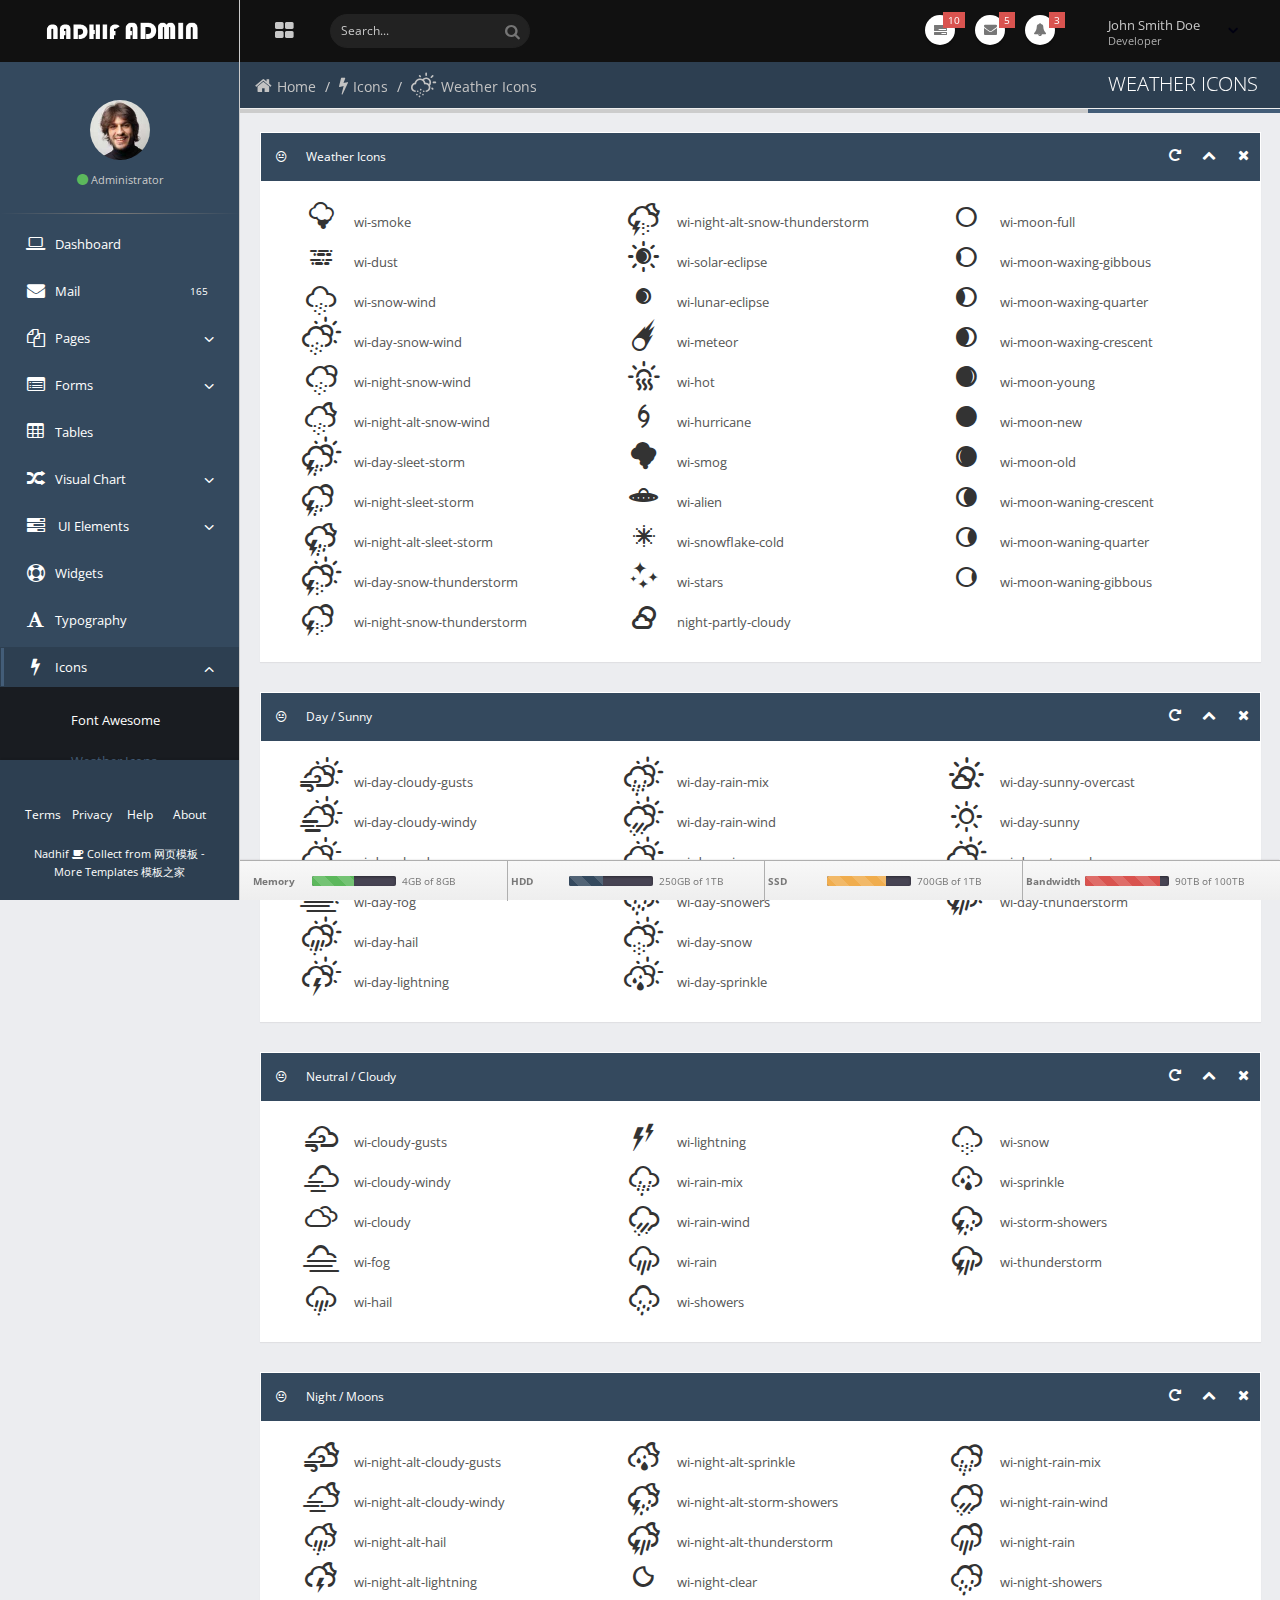
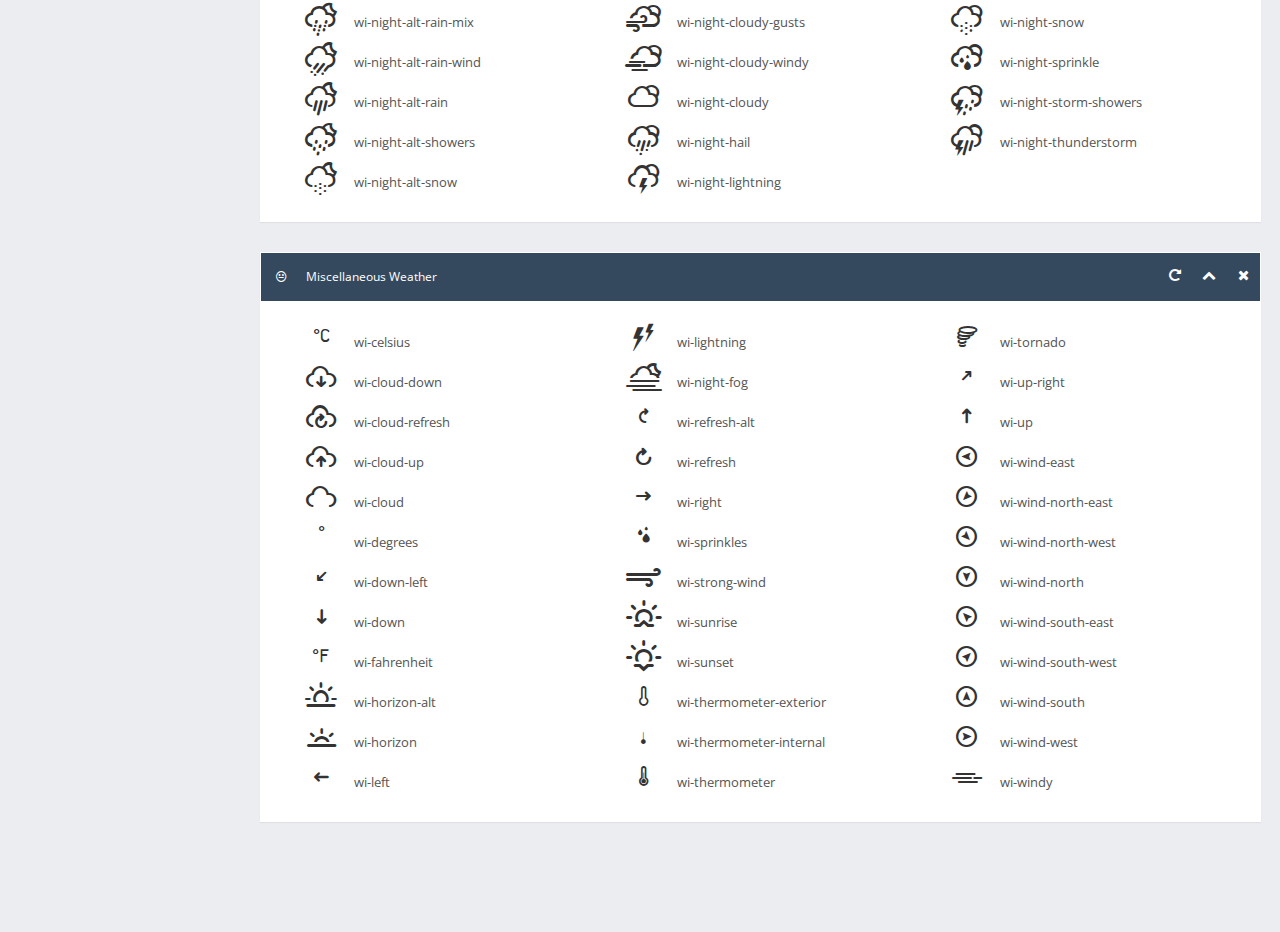
<file: LSL_PRO_WEB/WebModel/icons-weathericons.html>
﻿<!DOCTYPE html>
<html lang="en">

	<head>
	
		<!-- Basic -->
    	<meta charset="UTF-8" />

		<title>Weather Icons | Nadhif - Responsive Admin Template</title>
		
		<!-- Mobile Metas -->
	    <meta name="viewport" content="width=device-width, initial-scale=1.0, maximum-scale=1.0, user-scalable=no" />
		
		<!-- Import google fonts -->
        <link href="http://fonts.useso.com/css?family=Open+Sans:300,400,600,700,800|Shadows+Into+Light" rel="stylesheet" type="text/css" />
        
		<!-- Favicon and touch icons -->
		<link rel="shortcut icon" href="assets/ico/favicon.ico" type="image/x-icon" />
		<link rel="apple-touch-icon" href="assets/ico/apple-touch-icon.png" />
		<link rel="apple-touch-icon" sizes="57x57" href="assets/ico/apple-touch-icon-57x57.png" />
		<link rel="apple-touch-icon" sizes="72x72" href="assets/ico/apple-touch-icon-72x72.png" />
		<link rel="apple-touch-icon" sizes="76x76" href="assets/ico/apple-touch-icon-76x76.png" />
		<link rel="apple-touch-icon" sizes="114x114" href="assets/ico/apple-touch-icon-114x114.png" />
		<link rel="apple-touch-icon" sizes="120x120" href="assets/ico/apple-touch-icon-120x120.png" />
		<link rel="apple-touch-icon" sizes="144x144" href="assets/ico/apple-touch-icon-144x144.png" />
		<link rel="apple-touch-icon" sizes="152x152" href="assets/ico/apple-touch-icon-152x152.png" />
		
	    <!-- start: CSS file-->
		
		<!-- Vendor CSS-->
		<link href="assets/vendor/bootstrap/css/bootstrap.min.css" rel="stylesheet" />
		<link href="assets/vendor/skycons/css/skycons.css" rel="stylesheet" />
		<link href="assets/vendor/font-awesome/css/font-awesome.min.css" rel="stylesheet" />
		
		<!-- Plugins CSS-->
		<link href="assets/plugins/bootkit/css/bootkit.css" rel="stylesheet" />
		<link href="assets/plugins/jquery-ui/css/jquery-ui-1.10.4.min.css" rel="stylesheet" />					
		
		<!-- Theme CSS -->
		<link href="assets/css/jquery.mmenu.css" rel="stylesheet" />
		
		<!-- Page CSS -->		
		<link href="assets/css/style.css" rel="stylesheet" />
		<link href="assets/css/add-ons.min.css" rel="stylesheet" />
		
		<!-- end: CSS file-->	
	    
		
		<!-- Head Libs -->
		<script src="assets/plugins/modernizr/js/modernizr.js"></script>
		
		<!-- HTML5 Shim and Respond.js IE8 support of HTML5 elements and media queries -->
		<!-- WARNING: Respond.js doesn't work if you view the page via file:// -->
		<!--[if lt IE 9]>
			<script src="https://oss.maxcdn.com/html5shiv/3.7.2/html5shiv.min.js"></script>
			<script src="https://oss.maxcdn.com/respond/1.4.2/respond.min.js"></script>
		<![endif]-->		
		
	</head>
	
	<body>
	
		<!-- Start: Header -->
		<div class="navbar" role="navigation">
			<div class="container-fluid container-nav">
				<!-- Navbar Action -->
				<ul class="nav navbar-nav navbar-actions navbar-left">
					<li class="visible-md visible-lg"><a href="icons-weathericons.html#" id="main-menu-toggle"><i class="fa fa-th-large"></i></a></li>
					<li class="visible-xs visible-sm"><a href="icons-weathericons.html#" id="sidebar-menu"><i class="fa fa-navicon"></i></a></li>			
				</ul>
				<!-- Navbar Left -->
				<div class="navbar-left">
					<!-- Search Form -->					
					<form class="search navbar-form">
						<div class="input-group input-search">
							<input type="text" class="form-control" name="q" id="q" placeholder="Search...">
							<span class="input-group-btn">
								<button class="btn btn-default" type="submit"><i class="fa fa-search"></i></button>
							</span>
						</div>						
					</form>
				</div>
				<!-- Navbar Right -->
				<div class="navbar-right">
					<!-- Notifications -->
					<ul class="notifications hidden-sm hidden-xs">
						<li>
							<a href="#" class="dropdown-toggle notification-icon" data-toggle="dropdown">
								<i class="fa fa-tasks"></i>
								<span class="badge">10</span>
							</a>
							<ul class="dropdown-menu update-menu" role="menu">
								<li><a href="#"><i class="fa fa-database bk-fg-primary"></i> Database </a></li>
								<li><a href="#"><i class="fa fa-bar-chart-o bk-fg-primary"></i> Connection </a></li>
								<li><a href="#"><i class="fa fa-bell bk-fg-primary"></i> Notification </a></li>
								<li><a href="#"><i class="fa fa-envelope bk-fg-primary"></i> Message </a></li>
								<li><a href="#"><i class="fa fa-flash bk-fg-primary"></i> Traffic </a></li>
								<li><a href="#"><i class="fa fa-credit-card bk-fg-primary"></i> Invoices </a></li>
								<li><a href="#"><i class="fa fa-dollar bk-fg-primary"></i> Finances </a></li>
								<li><a href="#"><i class="fa fa-thumbs-o-up bk-fg-primary"></i> Orders </a></li>
								<li><a href="#"><i class="fa fa-folder bk-fg-primary"></i> Directories </a></li>
								<li><a href="#"><i class="fa fa-users bk-fg-primary"></i> Users </a></li>		
							</ul>
						</li>
						<li>
							<a href="#" class="dropdown-toggle notification-icon" data-toggle="dropdown">
								<i class="fa fa-envelope"></i>
								<span class="badge">5</span>
							</a>
							<ul class="dropdown-menu">
								<li class="dropdown-menu-header">
									<strong>Messages</strong>
									<div class="progress progress-xs  progress-striped active">
										<div class="progress-bar progress-bar-success" role="progressbar" aria-valuenow="60" aria-valuemin="0" aria-valuemax="100" style="width: 60%;">
											60%
										</div>
									</div>
								</li>
								<li class="avatar">
									<a href="page-inbox.html">
										<img class="avatar" src="assets/img/avatar1.jpg" alt="" />
										<div><div class="point point-primary point-lg"></div>New message</div>
										<span><small>1 minute ago</small></span>							
									</a>
								</li>
								<li class="avatar">
									<a href="page-inbox.html">
										<img class="avatar" src="assets/img/avatar2.jpg" alt="" />
										<div><div class="point point-primary point-lg"></div>New message</div>
										<span><small>3 minute ago</small></span>								
									</a>
								</li>
								<li class="avatar">
									<a href="page-inbox.html">
										<img class="avatar" src="assets/img/avatar3.jpg" alt="" />
										<div><div class="point point-primary point-lg"></div>New message</div>
										<span><small>4 minute ago</small></span>								
									</a>
								</li>
								<li class="avatar">
									<a href="page-inbox.html">
										<img class="avatar" src="assets/img/avatar4.jpg" alt="" />
										<div><div class="point point-primary point-lg"></div>New message</div>
										<span><small>30 minute ago</small></span>
									</a>
								</li>
								<li class="avatar">
									<a href="page-inbox.html">
										<img class="avatar" src="assets/img/avatar5.jpg" alt="" />
										<div><div class="point point-primary point-lg"></div>New message</div>
										<span><small>1 hours ago</small></span>
									</a>
								</li>						
								<li class="dropdown-menu-footer text-center">
									<a href="page-inbox.html">View all messages</a>
								</li>	
							</ul>
						</li>
						<li>
							<a href="#" class="dropdown-toggle notification-icon" data-toggle="dropdown">
								<i class="fa fa-bell"></i>
								<span class="badge">3</span>
							</a>
							<ul class="dropdown-menu list-group">
								<li class="dropdown-menu-header">
									<strong>Notifications</strong>
									<div class="progress progress-xs  progress-striped active">
										<div class="progress-bar progress-bar-danger" role="progressbar" aria-valuenow="60" aria-valuemin="0" aria-valuemax="100" style="width: 60%;">
											60%
										</div>
									</div>
								</li>
								<li class="list-item">
									<a href="page-inbox.html">
										<div class="pull-left">
										   <i class="fa fa-envelope-o bk-fg-primary"></i>
										</div>
										<div class="media-body clearfix">
											<div>Unread Message</div>
											<h6>You have 10 unread message</h6>
										</div>								
									</a>
								</li>
								<li class="list-item">
									<a href="#">
										<div class="pull-left">
										   <i class="fa fa-cogs bk-fg-primary"></i>
										</div>
										<div class="media-body clearfix">
											<div>New Settings</div>
											<h6>There are new settings available</h6>
										</div>								
									</a>
								</li>
								<li class="list-item">
									<a href="#">
										<div class="pull-left">
										   <i class="fa fa-fire bk-fg-primary"></i>
										</div>
										<div class="media-body clearfix">
											<div>Update</div>
											<h6>There are new updates available</h6>
										</div>								
									</a>
								</li>
								<li class="list-item-last">
									<a href="#">
									  <h6>Unread notifications</h6>
									  <span class="badge">15</span>
								   </a>
								</li>
							</ul>
						</li>
					</ul>
					<!-- End Notifications -->
					<!-- Userbox -->
					<div class="userbox">
						<a href="#" class="dropdown-toggle" data-toggle="dropdown">
							<div class="profile-info">
								<span class="name">John Smith Doe</span>
								<span class="role">Developer</span>
							</div>			
							<i class="fa custom-caret"></i>
						</a>
						<div class="dropdown-menu">
							<ul class="list-unstyled">
								<li class="dropdown-menu-header bk-bg-white bk-margin-top-15">						
									<div class="progress progress-xs  progress-striped active">
										<div class="progress-bar progress-bar-primary" role="progressbar" aria-valuenow="60" aria-valuemin="0" aria-valuemax="100" style="width: 60%;">
											60%
										</div>
									</div>							
								</li>	
								<li>
									<a href="page-profile.html"><i class="fa fa-user"></i> Profile</a>
								</li>
								<li>
									<a href="#"><i class="fa fa-wrench"></i> Settings</a>
								</li>
								<li>
									<a href="page-invoice"><i class="fa fa-usd"></i> Payments</a>
								</li>
								<li>
									<a href="#"><i class="fa fa-file"></i> File</a>
								</li>
								<li>
									<a href="page-login.html"><i class="fa fa-power-off"></i> Logout</a>
								</li>
							</ul>
						</div>						
					</div>
					<!-- End Userbox -->
				</div>
				<!-- End Navbar Right -->
			</div>		
		</div>
		<!-- End: Header -->
		
		<!-- Start: Content -->
		<div class="container-fluid content">	
			<div class="row">
			
				<!-- Sidebar -->
				<div class="sidebar">
					<div class="sidebar-collapse">
						<!-- Sidebar Header Logo-->
						<div class="sidebar-header">
							<img src="assets/img/logo.png" class="img-responsive" alt="" />
						</div>
						<!-- Sidebar Menu-->
						<div class="sidebar-menu">						
							<nav id="menu" class="nav-main" role="navigation">
								<ul class="nav nav-sidebar">
									<div class="panel-body text-center">								
										<div class="bk-avatar">
											<img src="assets/img/avatar.jpg" class="img-circle bk-img-60" alt="" />
										</div>
										<div class="bk-padding-top-10">
											<i class="fa fa-circle text-success"></i> <small>Administrator</small>
										</div>
									</div>
									<div class="divider2"></div>
									<li>
										<a href="index.html">
											<i class="fa fa-laptop" aria-hidden="true"></i><span>Dashboard</span>
										</a>
									</li>
									<li>
										<a href="page-inbox.html">
											<span class="pull-right label label-primary">165</span>
											<i class="fa fa-envelope" aria-hidden="true"></i><span>Mail</span>
										</a>
									</li>
									<li class="nav-parent">
										<a>
											<i class="fa fa-copy" aria-hidden="true"></i><span>Pages</span>
										</a>
										<ul class="nav nav-children">
											<li><a href="page-activity.html"><span class="text"> Activity</span></a></li>
											<li><a href="page-invoice.html"><span class="text"> Invoice</span></a></li>						
											<li><a href="page-profile.html"><span class="text"> Profile</span></a></li>
											<li><a href="page-pricing-tables.html"><span class="text"> Pricing Tables</span></a></li>
											<li><a href="page-404.html"><span class="text"> 404</span></a></li>
											<li><a href="page-500.html"><span class="text"> 500</span></a></li>
											<li><a href="page-lockscreen.html"><span class="text"> LockScreen1</span></a></li>
											<li><a href="page-lockscreen2.html"><span class="text"> LockScreen2</span></a></li>
											<li><a href="page-login.html"><span class="text"> Login Page</span></a></li>
											<li><a href="page-register.html"><span class="text"> Register Page</span></a></li>											
										</ul>
									</li>
									<li class="nav-parent">
										<a>
											<i class="fa fa-list-alt" aria-hidden="true"></i><span>Forms</span>
										</a>
										<ul class="nav nav-children">
											<li><a href="form-elements.html"><span class="text"> Form elements</span></a></li>
											<li><a href="form-wizard.html"><span class="text"> Wizard</span></a></li>
											<li><a href="form-dropzone.html"><span class="text"> Dropzone Upload</span></a></li>
											<li><a href="form-x-editable.html"><span class="text"> X-editable</span></a></li>
											<li><a href="form-editors.html"><span class="text"> Editors</span></a></li>
										</ul>
									</li>
									<li>
										<a href="table.html">
											<i class="fa fa-table" aria-hidden="true"></i><span>Tables</span>
										</a>
									</li>
									<li class="nav-parent">
										<a>
											<i class="fa fa-random" aria-hidden="true"></i><span>Visual Chart</span>
										</a>
										<ul class="nav nav-children">
											<li><a href="chart-flot.html"><span class="text"> Flot Chart</span></a></li>
											<li><a href="chart-xchart.html"><span class="text"> xChart</span></a></li>
											<li><a href="chart-other.html"><span class="text"> Other</span></a></li>
										</ul>
									</li>
									<li class="nav-parent">
										<a>
											<i class="fa fa-tasks" aria-hidden="true"></i>
											<span>UI Elements</span>
										</a>
										<ul class="nav nav-children">
											<li><a href="ui-progress-bars.html"><span class="text"> Progress bars</span></a></li>
											<li><a href="ui-nestable-list.html"><span class="text"> Nestable Lists</span></a></li>
											<li><a href="ui-elements.html"><span class="text"> Elements</span></a></li>
											<li><a href="ui-panels.html"><span class="text"> Panels</span></a></li>
											<li><a href="ui-buttons.html"><span class="text"> Buttons</span></a></li>
										</ul>
									</li>
									<li>
										<a href="widgets.html">
											<i class="fa fa-life-bouy" aria-hidden="true"></i><span>Widgets</span>
										</a>
									</li>
									<li>
										<a href="typography.html">
											<i class="fa fa-font" aria-hidden="true"></i><span>Typography</span>
										</a>
									</li>
									<li class="nav-parent nav-expanded active">
										<a>
											<i class="fa fa-bolt" aria-hidden="true"></i><span>Icons</span>
										</a>
										<ul class="nav nav-children">
											<li><a href="icons-font-awesome.html"><span class="text"> Font Awesome</span></a></li>
											<li><a href="icons-weathericons.html"><span class="text"> Weather Icons</span></a></li>
											<li><a href="icons-glyphicons.html"><span class="text"> Glyphicons</span></a></li>
										</ul>
									</li>
									<li>
										<a href="gallery.html">
											<i class="fa fa-picture-o" aria-hidden="true"></i><span>Gallery</span>
										</a>
									</li>
									<li>
										<a href="calendar.html">
											<i class="fa fa-calendar" aria-hidden="true"></i><span>Calendar</span>
										</a>
									</li>
								</ul>
							</nav>
						</div>
						<!-- End Sidebar Menu-->
					</div>
					<!-- Sidebar Footer-->
					<div class="sidebar-footer">
						<ul class="sidebar-terms">
							<li><a href="index.html#">Terms</a></li>
							<li><a href="index.html#">Privacy</a></li>
							<li><a href="index.html#">Help</a></li>
							<li><a href="index.html#">About</a></li>
						</ul>
						<div class="copyright text-center">
							<small>Nadhif <i class="fa fa-coffee"></i> Collect from <a href="http://www.cssmoban.com/" title="网页模板" target="_blank">网页模板</a> - More Templates <a href="http://www.cssmoban.com/" target="_blank" title="模板之家">模板之家</a></small>
						</div>					
					</div>
					<!-- End Sidebar Footer-->
				</div>
				<!-- End Sidebar -->
						
				<!-- Main Page -->
				<div class="main ">
					<!-- Page Header -->
					<div class="page-header">
						<div class="pull-left">
							<ol class="breadcrumb visible-sm visible-md visible-lg">								
								<li><a href="index.html"><i class="icon fa fa-home"></i>Home</a></li>
								<li><a href="#"><i class="fa fa-bolt"></i>Icons</a></li>
								<li class="active"><i class="wi wi-day-snow-wind"></i>Weather Icons</li>
							</ol>						
						</div>
						<div class="pull-right">
							<h2>Weather Icons</h2>
						</div>					
					</div>
					<!-- End Page Header -->
					<div class="panel bk-bg-white bk-padding-bottom-10">
						<div class="panel-heading bk-bg-primary">
							<h6><i class="fa fa-meh-o red"></i>Weather Icons</h6>
							<div class="panel-actions">
								<a href="icons-weathericons.html#" class="btn-setting"><i class="fa fa-rotate-right"></i></a>
								<a href="icons-weathericons.html#" class="btn-minimize"><i class="fa fa-chevron-up"></i></a>
								<a href="icons-weathericons.html#" class="btn-close"><i class="fa fa-times"></i></a>
							</div>
						</div>
						<div class="panel-body">
							<div class="col-sm-4">
							  <div class="weather-icon">
								<div class="icon"><i class="wi wi-smoke"></i></div>
								<div class="class">wi-smoke</div>
							  </div>
							  <div class="weather-icon">
								<div class="icon"><i class="wi wi-dust"></i></div>
								<div class="class">wi-dust</div>
							  </div>
							  <div class="weather-icon">
								<div class="icon"><i class="wi wi-snow-wind"></i></div>
								<div class="class">wi-snow-wind</div>
							  </div>
							  <div class="weather-icon">
								<div class="icon"><i class="wi wi-day-snow-wind"></i></div>
								<div class="class">wi-day-snow-wind</div>
							  </div>
							  <div class="weather-icon">
								<div class="icon"><i class="wi wi-night-snow-wind"></i></div>
								<div class="class">wi-night-snow-wind</div>
							  </div>
							  <div class="weather-icon">
								<div class="icon"><i class="wi wi-night-alt-snow-wind"></i></div>
								<div class="class">wi-night-alt-snow-wind</div>
							  </div>
							  <div class="weather-icon">
								<div class="icon"><i class="wi wi-day-sleet-storm"></i></div>
								<div class="class">wi-day-sleet-storm</div>
							  </div>
							  <div class="weather-icon">
								<div class="icon"><i class="wi wi-night-sleet-storm"></i></div>
								<div class="class">wi-night-sleet-storm</div>
							  </div>
							  <div class="weather-icon">
								<div class="icon"><i class="wi wi-night-alt-sleet-storm"></i></div>
								<div class="class">wi-night-alt-sleet-storm</div>
							  </div>
							  <div class="weather-icon">
								<div class="icon"><i class="wi wi-day-snow-thunderstorm"></i></div>
								<div class="class">wi-day-snow-thunderstorm</div>
							  </div>
							  <div class="weather-icon">
								<div class="icon"><i class="wi wi-night-snow-thunderstorm"></i></div>
								<div class="class">wi-night-snow-thunderstorm</div>
							  </div>
							</div>
							<div class="col-sm-4">
							  <div class="weather-icon">
								<div class="icon"><i class="wi wi-night-alt-snow-thunderstorm"></i></div>
								<div class="class">wi-night-alt-snow-thunderstorm</div>
							  </div>
							  <div class="weather-icon">
								<div class="icon"><i class="wi wi-solar-eclipse"></i></div>
								<div class="class">wi-solar-eclipse</div>
							  </div>
							  <div class="weather-icon">
								<div class="icon"><i class="wi wi-lunar-eclipse"></i></div>
								<div class="class">wi-lunar-eclipse</div>
							  </div>
							  <div class="weather-icon">
								<div class="icon"><i class="wi wi-meteor"></i></div>
								<div class="class">wi-meteor</div>
							  </div>
							  <div class="weather-icon">
								<div class="icon"><i class="wi wi-hot"></i></div>
								<div class="class">wi-hot</div>
							  </div>
							  <div class="weather-icon">
								<div class="icon"><i class="wi wi-hurricane"></i></div>
								<div class="class">wi-hurricane          </div>
							  </div>
							  <div class="weather-icon">
								<div class="icon"><i class="wi wi-smog"></i></div>
								<div class="class">wi-smog</div>
							  </div>
							  <div class="weather-icon">
								<div class="icon"><i class="wi wi-alien"></i></div>
								<div class="class">wi-alien</div>
							  </div>
							  <div class="weather-icon">
								<div class="icon"><i class="wi wi-snowflake-cold"></i></div>
								<div class="class">wi-snowflake-cold</div>
							  </div>
							  <div class="weather-icon">
								<div class="icon"><i class="wi wi-stars"></i></div>
								<div class="class">wi-stars</div>
							  </div>
							  <div class="weather-icon">
								<div class="icon"><i class="wi wi-night-partly-cloudy"></i></div>
								<div class="class">night-partly-cloudy</div>
							  </div>
							</div>
							<div class="col-sm-4">
							  <div class="weather-icon">
								<div class="icon"><i class="wi wi-moon-full"></i></div>
								<div class="class">wi-moon-full</div>
							  </div>
							  <div class="weather-icon">
								<div class="icon"><i class="wi wi-moon-waxing-gibbous"></i></div>
								<div class="class">wi-moon-waxing-gibbous</div>
							  </div>
							  <div class="weather-icon">
								<div class="icon"><i class="wi wi-moon-waxing-quarter"></i></div>
								<div class="class">wi-moon-waxing-quarter</div>
							  </div>
							  <div class="weather-icon">
								<div class="icon"><i class="wi wi-moon-waxing-crescent"></i></div>
								<div class="class">wi-moon-waxing-crescent</div>
							  </div>
							  <div class="weather-icon">
								<div class="icon"><i class="wi wi-moon-young"></i></div>
								<div class="class">wi-moon-young</div>
							  </div>
							  <div class="weather-icon">
								<div class="icon"><i class="wi wi-moon-new"></i></div>
								<div class="class">wi-moon-new</div>
							  </div>
							  <div class="weather-icon">
								<div class="icon"><i class="wi wi-moon-old"></i></div>
								<div class="class">wi-moon-old</div>
							  </div>
							  <div class="weather-icon">
								<div class="icon"><i class="wi wi-moon-waning-crescent"></i></div>
								<div class="class">wi-moon-waning-crescent</div>
							  </div>
							  <div class="weather-icon">
								<div class="icon"><i class="wi wi-moon-waning-quarter"></i></div>
								<div class="class">wi-moon-waning-quarter</div>
							  </div>
							  <div class="weather-icon">
								<div class="icon"><i class="wi wi-moon-waning-gibbous"></i></div>
								<div class="class">wi-moon-waning-gibbous</div>
							  </div>
							</div>
						</div>
					</div>
					<div class="panel bk-bg-white bk-padding-bottom-10">
						<div class="panel-heading bk-bg-primary">
							<h6><i class="fa fa-meh-o red"></i>Day / Sunny</h6>
							<div class="panel-actions">
								<a href="icons-weathericons.html#" class="btn-setting"><i class="fa fa-rotate-right"></i></a>
								<a href="icons-weathericons.html#" class="btn-minimize"><i class="fa fa-chevron-up"></i></a>
								<a href="icons-weathericons.html#" class="btn-close"><i class="fa fa-times"></i></a>
							</div>
						</div>
						<div class="panel-body">
							<div class="col-sm-4">
							  <div class="weather-icon">
								<div class="icon"><i class="wi wi-day-cloudy-gusts"></i></div>
								<div class="class">wi-day-cloudy-gusts</div>
							  </div>
							  <div class="weather-icon">
								<div class="icon"><i class="wi wi-day-cloudy-windy"></i></div>
								<div class="class">wi-day-cloudy-windy</div>
							  </div>
							  <div class="weather-icon">
								<div class="icon"><i class="wi wi-day-cloudy"></i></div>
								<div class="class">wi-day-cloudy</div>
							  </div>
							  <div class="weather-icon">
								<div class="icon"><i class="wi wi-day-fog"></i></div>
								<div class="class">wi-day-fog</div>
							  </div>
							  <div class="weather-icon">
								<div class="icon"><i class="wi wi-day-hail"></i></div>
								<div class="class">wi-day-hail</div>
							  </div>
							  <div class="weather-icon">
								<div class="icon"><i class="wi wi-day-lightning"></i></div>
								<div class="class">wi-day-lightning</div>
							  </div>
							</div>
							<div class="col-sm-4">
							  <div class="weather-icon">
								<div class="icon"><i class="wi wi-day-rain-mix"></i></div>
								<div class="class">wi-day-rain-mix</div>
							  </div>
							  <div class="weather-icon">
								<div class="icon"><i class="wi wi-day-rain-wind"></i></div>
								<div class="class">wi-day-rain-wind</div>
							  </div>
							  <div class="weather-icon">
								<div class="icon"><i class="wi wi-day-rain"></i></div>
								<div class="class">wi-day-rain</div>
							  </div>
							  <div class="weather-icon">
								<div class="icon"><i class="wi wi-day-showers"></i></div>
								<div class="class">wi-day-showers</div>
							  </div>
							  <div class="weather-icon">
								<div class="icon"><i class="wi wi-day-snow"></i></div>
								<div class="class">wi-day-snow</div>
							  </div>
							  <div class="weather-icon">
								<div class="icon"><i class="wi wi-day-sprinkle"></i></div>
								<div class="class">wi-day-sprinkle</div>
							  </div>
							</div>
							<div class="col-sm-4">
							  <div class="weather-icon">
								<div class="icon"><i class="wi wi-day-sunny-overcast"></i></div>
								<div class="class">wi-day-sunny-overcast</div>
							  </div>
							  <div class="weather-icon">
								<div class="icon"><i class="wi wi-day-sunny"></i></div>
								<div class="class">wi-day-sunny</div>
							  </div>
							  <div class="weather-icon">
								<div class="icon"><i class="wi wi-day-storm-showers"></i></div>
								<div class="class">wi-day-storm-showers</div>
							  </div>
							  <div class="weather-icon">
								<div class="icon"><i class="wi wi-day-thunderstorm"></i></div>
								<div class="class">wi-day-thunderstorm</div>
							  </div>
							</div>
						</div>
					</div>
					<div class="panel bk-bg-white bk-padding-bottom-10">
						<div class="panel-heading bk-bg-primary">
							<h6><i class="fa fa-meh-o red"></i>Neutral / Cloudy</h6>
							<div class="panel-actions">
								<a href="icons-weathericons.html#" class="btn-setting"><i class="fa fa-rotate-right"></i></a>
								<a href="icons-weathericons.html#" class="btn-minimize"><i class="fa fa-chevron-up"></i></a>
								<a href="icons-weathericons.html#" class="btn-close"><i class="fa fa-times"></i></a>
							</div>
						</div>
						<div class="panel-body">
							<div class="col-sm-4">
							  <div class="weather-icon">
								<div class="icon"><i class="wi wi-cloudy-gusts"></i></div>
								<div class="class">wi-cloudy-gusts</div>
							  </div>
							  <div class="weather-icon">
								<div class="icon"><i class="wi wi-cloudy-windy"></i></div>
								<div class="class">wi-cloudy-windy</div>
							  </div>
							  <div class="weather-icon">
								<div class="icon"><i class="wi wi-cloudy"></i></div>
								<div class="class">wi-cloudy</div>
							  </div>
							  <div class="weather-icon">
								<div class="icon"><i class="wi wi-fog"></i></div>
								<div class="class">wi-fog</div>
							  </div>
							  <div class="weather-icon">
								<div class="icon"><i class="wi wi-hail"></i></div>
								<div class="class">wi-hail</div>
							  </div>
							</div>
							<div class="col-sm-4">
							  <div class="weather-icon">
								<div class="icon"><i class="wi wi-lightning"></i></div>
								<div class="class">wi-lightning</div>
							  </div>
							  <div class="weather-icon">
								<div class="icon"><i class="wi wi-rain-mix"></i></div>
								<div class="class">wi-rain-mix</div>
							  </div>
							  <div class="weather-icon">
								<div class="icon"><i class="wi wi-rain-wind"></i></div>
								<div class="class">wi-rain-wind</div>
							  </div>
							  <div class="weather-icon">
								<div class="icon"><i class="wi wi-rain"></i></div>
								<div class="class">wi-rain</div>
							  </div>
							  <div class="weather-icon">
								<div class="icon"><i class="wi wi-showers"></i></div>
								<div class="class">wi-showers</div>
							  </div>
							</div>
							<div class="col-sm-4">
							  <div class="weather-icon">
								<div class="icon"><i class="wi wi-snow"></i></div>
								<div class="class">wi-snow</div>
							  </div>
							  <div class="weather-icon">
								<div class="icon"><i class="wi wi-sprinkle"></i></div>
								<div class="class">wi-sprinkle</div>
							  </div>
							  <div class="weather-icon">
								<div class="icon"><i class="wi wi-storm-showers"></i></div>
								<div class="class">wi-storm-showers</div>
							  </div>
							  <div class="weather-icon">
								<div class="icon"><i class="wi wi-thunderstorm"></i></div>
								<div class="class">wi-thunderstorm</div>
							  </div>
							</div>
						</div>
					</div>
					<div class="panel bk-bg-white bk-padding-bottom-10">
						<div class="panel-heading bk-bg-primary">
							<h6><i class="fa fa-meh-o red"></i>Night / Moons</h6>
							<div class="panel-actions">
								<a href="icons-weathericons.html#" class="btn-setting"><i class="fa fa-rotate-right"></i></a>
								<a href="icons-weathericons.html#" class="btn-minimize"><i class="fa fa-chevron-up"></i></a>
								<a href="icons-weathericons.html#" class="btn-close"><i class="fa fa-times"></i></a>
							</div>
						</div>
						<div class="panel-body">
							<div class="col-sm-4">
							  <div class="weather-icon">
								<div class="icon"><i class="wi wi-night-alt-cloudy-gusts"></i></div>
								<div class="class">wi-night-alt-cloudy-gusts</div>
							  </div>
							  <div class="weather-icon">
								<div class="icon"><i class="wi wi-night-alt-cloudy-windy"></i></div>
								<div class="class">wi-night-alt-cloudy-windy</div>
							  </div>
							  <div class="weather-icon">
								<div class="icon"><i class="wi wi-night-alt-hail"></i></div>
								<div class="class">wi-night-alt-hail</div>
							  </div>
							  <div class="weather-icon">
								<div class="icon"><i class="wi wi-night-alt-lightning"></i></div>
								<div class="class">wi-night-alt-lightning</div>
							  </div>
							  <div class="weather-icon">
								<div class="icon"><i class="wi wi-night-alt-rain-mix"></i></div>
								<div class="class">wi-night-alt-rain-mix</div>
							  </div>
							  <div class="weather-icon">
								<div class="icon"><i class="wi wi-night-alt-rain-wind"></i></div>
								<div class="class">wi-night-alt-rain-wind</div>
							  </div>
							  <div class="weather-icon">
								<div class="icon"><i class="wi wi-night-alt-rain"></i></div>
								<div class="class">wi-night-alt-rain</div>
							  </div>
							  <div class="weather-icon">
								<div class="icon"><i class="wi wi-night-alt-showers"></i></div>
								<div class="class">wi-night-alt-showers</div>
							  </div>
							  <div class="weather-icon">
								<div class="icon"><i class="wi wi-night-alt-snow"></i></div>
								<div class="class">wi-night-alt-snow</div>
							  </div>
							</div>
							<div class="col-sm-4">
							  <div class="weather-icon">
								<div class="icon"><i class="wi wi-night-alt-sprinkle"></i></div>
								<div class="class">wi-night-alt-sprinkle</div>
							  </div>
							  <div class="weather-icon">
								<div class="icon"><i class="wi wi-night-alt-storm-showers"></i></div>
								<div class="class">wi-night-alt-storm-showers</div>
							  </div>
							  <div class="weather-icon">
								<div class="icon"><i class="wi wi-night-alt-thunderstorm"></i></div>
								<div class="class">wi-night-alt-thunderstorm</div>
							  </div>
							  <div class="weather-icon">
								<div class="icon"><i class="wi wi-night-clear"></i></div>
								<div class="class">wi-night-clear</div>
							  </div>
							  <div class="weather-icon">
								<div class="icon"><i class="wi wi-night-cloudy-gusts"></i></div>
								<div class="class">wi-night-cloudy-gusts</div>
							  </div>
							  <div class="weather-icon">
								<div class="icon"><i class="wi wi-night-cloudy-windy"></i></div>
								<div class="class">wi-night-cloudy-windy</div>
							  </div>
							  <div class="weather-icon">
								<div class="icon"><i class="wi wi-night-cloudy"></i></div>
								<div class="class">wi-night-cloudy</div>
							  </div>
							  <div class="weather-icon">
								<div class="icon"><i class="wi wi-night-hail"></i></div>
								<div class="class">wi-night-hail</div>
							  </div>
							  <div class="weather-icon">
								<div class="icon"><i class="wi wi-night-lightning"></i></div>
								<div class="class">wi-night-lightning</div>
							  </div>
							</div>
							<div class="col-sm-4">
							  <div class="weather-icon">
								<div class="icon"><i class="wi wi-night-rain-mix"></i></div>
								<div class="class">wi-night-rain-mix</div>
							  </div>
							  <div class="weather-icon">
								<div class="icon"><i class="wi wi-night-rain-wind"></i></div>
								<div class="class">wi-night-rain-wind</div>
							  </div>
							  <div class="weather-icon">
								<div class="icon"><i class="wi wi-night-rain"></i></div>
								<div class="class">wi-night-rain</div>
							  </div>
							  <div class="weather-icon">
								<div class="icon"><i class="wi wi-night-showers"></i></div>
								<div class="class">wi-night-showers</div>
							  </div>
							  <div class="weather-icon">
								<div class="icon"><i class="wi wi-night-snow"></i></div>
								<div class="class">wi-night-snow</div>
							  </div>
							  <div class="weather-icon">
								<div class="icon"><i class="wi wi-night-sprinkle"></i></div>
								<div class="class">wi-night-sprinkle</div>
							  </div>
							  <div class="weather-icon">
								<div class="icon"><i class="wi wi-night-storm-showers"></i></div>
								<div class="class">wi-night-storm-showers</div>
							  </div>
							  <div class="weather-icon">
								<div class="icon"><i class="wi wi-night-thunderstorm"></i></div>
								<div class="class">wi-night-thunderstorm</div>
							  </div>
							</div>
						</div>
					</div>
					<div class="panel bk-bg-white bk-padding-bottom-10">
						<div class="panel-heading bk-bg-primary">
							<h6><i class="fa fa-meh-o red"></i>Miscellaneous Weather</h6>
							<div class="panel-actions">
								<a href="icons-weathericons.html#" class="btn-setting"><i class="fa fa-rotate-right"></i></a>
								<a href="icons-weathericons.html#" class="btn-minimize"><i class="fa fa-chevron-up"></i></a>
								<a href="icons-weathericons.html#" class="btn-close"><i class="fa fa-times"></i></a>
							</div>
						</div>
						<div class="panel-body">
							<div class="col-sm-4">
							  <div class="weather-icon">
								<div class="icon"><i class="wi wi-celsius"></i></div>
								<div class="class">wi-celsius</div>
							  </div>
							  <div class="weather-icon">
								<div class="icon"><i class="wi wi-cloud-down"></i></div>
								<div class="class">wi-cloud-down</div>
							  </div>
							  <div class="weather-icon">
								<div class="icon"><i class="wi wi-cloud-refresh"></i></div>
								<div class="class">wi-cloud-refresh</div>
							  </div>
							  <div class="weather-icon">
								<div class="icon"><i class="wi wi-cloud-up"></i></div>
								<div class="class">wi-cloud-up</div>
							  </div>
							  <div class="weather-icon">
								<div class="icon"><i class="wi wi-cloud"></i></div>
								<div class="class">wi-cloud</div>
							  </div>
							  <div class="weather-icon">
								<div class="icon"><i class="wi wi-degrees"></i></div>
								<div class="class">wi-degrees</div>
							  </div>
							  <div class="weather-icon">
								<div class="icon"><i class="wi wi-down-left"></i></div>
								<div class="class">wi-down-left</div>
							  </div>
							  <div class="weather-icon">
								<div class="icon"><i class="wi wi-down"></i></div>
								<div class="class">wi-down</div>
							  </div>
							  <div class="weather-icon">
								<div class="icon"><i class="wi wi-fahrenheit"></i></div>
								<div class="class">wi-fahrenheit</div>
							  </div>
							  <div class="weather-icon">
								<div class="icon"><i class="wi wi-horizon-alt"></i></div>
								<div class="class">wi-horizon-alt</div>
							  </div>
							  <div class="weather-icon">
								<div class="icon"><i class="wi wi-horizon"></i></div>
								<div class="class">wi-horizon</div>
							  </div>
							  <div class="weather-icon">
								<div class="icon"><i class="wi wi-left"></i></div>
								<div class="class">wi-left</div>
							  </div>
							</div>
							<div class="col-sm-4">
							  <div class="weather-icon">
								<div class="icon"><i class="wi wi-lightning"></i></div>
								<div class="class">wi-lightning</div>
							  </div>
							  <div class="weather-icon">
								<div class="icon"><i class="wi wi-night-fog"></i></div>
								<div class="class">wi-night-fog</div>
							  </div>
							  <div class="weather-icon">
								<div class="icon"><i class="wi wi-refresh-alt"></i></div>
								<div class="class">wi-refresh-alt</div>
							  </div>
							  <div class="weather-icon">
								<div class="icon"><i class="wi wi-refresh"></i></div>
								<div class="class">wi-refresh</div>
							  </div>
							  <div class="weather-icon">
								<div class="icon"><i class="wi wi-right"></i></div>
								<div class="class">wi-right</div>
							  </div>
							  <div class="weather-icon">
								<div class="icon"><i class="wi wi-sprinkles"></i></div>
								<div class="class">wi-sprinkles</div>
							  </div>
							  <div class="weather-icon">
								<div class="icon"><i class="wi wi-strong-wind"></i></div>
								<div class="class">wi-strong-wind</div>
							  </div>
							  <div class="weather-icon">
								<div class="icon"><i class="wi wi-sunrise"></i></div>
								<div class="class">wi-sunrise</div>
							  </div>
							  <div class="weather-icon">
								<div class="icon"><i class="wi wi-sunset"></i></div>
								<div class="class">wi-sunset</div>
							  </div>
							  <div class="weather-icon">
								<div class="icon"><i class="wi wi-thermometer-exterior"></i></div>
								<div class="class">wi-thermometer-exterior</div>
							  </div>
							  <div class="weather-icon">
								<div class="icon"><i class="wi wi-thermometer-internal"></i></div>
								<div class="class">wi-thermometer-internal</div>
							  </div>
							  <div class="weather-icon">
								<div class="icon"><i class="wi wi-thermometer"></i></div>
								<div class="class">wi-thermometer</div>
							  </div>
							</div>
							<div class="col-sm-4">
							  <div class="weather-icon">
								<div class="icon"><i class="wi wi-tornado"></i></div>
								<div class="class">wi-tornado</div>
							  </div>
							  <div class="weather-icon">
								<div class="icon"><i class="wi wi-up-right"></i></div>
								<div class="class">wi-up-right</div>
							  </div>
							  <div class="weather-icon">
								<div class="icon"><i class="wi wi-up"></i></div>
								<div class="class">wi-up</div>
							  </div>
							  <div class="weather-icon">
								<div class="icon"><i class="wi wi-wind-east"></i></div>
								<div class="class">wi-wind-east</div>
							  </div>
							  <div class="weather-icon">
								<div class="icon"><i class="wi wi-wind-north-east"></i></div>
								<div class="class">wi-wind-north-east</div>
							  </div>
							  <div class="weather-icon">
								<div class="icon"><i class="wi wi-wind-north-west"></i></div>
								<div class="class">wi-wind-north-west</div>
							  </div>
							  <div class="weather-icon">
								<div class="icon"><i class="wi wi-wind-north"></i></div>
								<div class="class">wi-wind-north</div>
							  </div>
							  <div class="weather-icon">
								<div class="icon"><i class="wi wi-wind-south-east"></i></div>
								<div class="class">wi-wind-south-east</div>
							  </div>
							  <div class="weather-icon">
								<div class="icon"><i class="wi wi-wind-south-west"></i></div>
								<div class="class">wi-wind-south-west</div>
							  </div>
							  <div class="weather-icon">
								<div class="icon"><i class="wi wi-wind-south"></i></div>
								<div class="class">wi-wind-south</div>
							  </div>
							  <div class="weather-icon">
								<div class="icon"><i class="wi wi-wind-west"></i></div>
								<div class="class">wi-wind-west</div>
							  </div>
							  <div class="weather-icon">
								<div class="icon"><i class="wi wi-windy"></i></div>
								<div class="class">wi-windy</div>
							  </div>
							</div>
						</div>
					</div>
				</div>
				<!-- End Main Page -->				
		
				<!-- Usage -->
				<div id="usage">
					<ul>
						<li>
							<div class="title">Memory</div>
							<div class="bar">
								<div class="progress progress-md  progress-striped active">
									<div class="progress-bar progress-bar-success" role="progressbar" aria-valuenow="50" aria-valuemin="0" aria-valuemax="100" style="width: 50%"></div>
								</div>
							</div>			
							<div class="desc">4GB of 8GB</div>
						</li>
						<li>
							<div class="title">HDD</div>
							<div class="bar">
								<div class="progress progress-md  progress-striped active">
									<div class="progress-bar progress-bar-primary" role="progressbar" aria-valuenow="40" aria-valuemin="0" aria-valuemax="100" style="width: 40%"></div>
								</div>
							</div>			
							<div class="desc">250GB of 1TB</div>
						</li>
						<li>
							<div class="title">SSD</div>
							<div class="bar">
								<div class="progress progress-md  progress-striped active">
									<div class="progress-bar progress-bar-warning" role="progressbar" aria-valuenow="70" aria-valuemin="0" aria-valuemax="100" style="width: 70%"></div>
								</div>
							</div>			
							<div class="desc">700GB of 1TB</div>
						</li>
						<li>
							<div class="title">Bandwidth</div>
							<div class="bar">
								<div class="progress progress-md  progress-striped active">
									<div class="progress-bar progress-bar-danger" role="progressbar" aria-valuenow="90" aria-valuemin="0" aria-valuemax="100" style="width: 90%"></div>
								</div>
							</div>			
							<div class="desc">90TB of 100TB</div>
						</li>				
					</ul>	
				</div>
				<!-- End Usage -->
			
			</div>
		</div><!--/container-->
		
		
		<!-- Modal Dialog -->
		<div class="modal fade" id="myModal">
			<div class="modal-dialog">
				<div class="modal-content">
					<div class="modal-header">
						<button type="button" class="close" data-dismiss="modal" aria-hidden="true">&times;</button>
						<h4 class="modal-title bk-fg-primary">Modal title</h4>
					</div>
					<div class="modal-body">
						<p class="bk-fg-danger">Here settings can be configured...</p>
					</div>
					<div class="modal-footer">
						<button type="button" class="btn btn-default" data-dismiss="modal">Close</button>
						<button type="button" class="btn btn-primary">Save changes</button>
					</div>
				</div>
			</div>
		</div><!-- End Modal Dialog -->		
		
		<div class="clearfix"></div>		
		
		
		<!-- start: JavaScript-->
		
		<!-- Vendor JS-->				
		<script src="assets/vendor/js/jquery.min.js"></script>
		<script src="assets/vendor/js/jquery-2.1.1.min.js"></script>
		<script src="assets/vendor/js/jquery-migrate-1.2.1.min.js"></script>
		<script src="assets/vendor/bootstrap/js/bootstrap.min.js"></script>
		<script src="assets/vendor/skycons/js/skycons.js"></script>	
		
		<!-- Plugins JS-->
		<script src="assets/plugins/jquery-ui/js/jquery-ui-1.10.4.min.js"></script>	
		
		<!-- Theme JS -->		
		<script src="assets/js/jquery.mmenu.min.js"></script>
		<script src="assets/js/core.min.js"></script>
		
		<!-- Pages JS -->
		<script src="assets/js/pages/weathericons.js"></script>
		
		<!-- end: JavaScript-->
		
	</body>
	
</html>
</file>
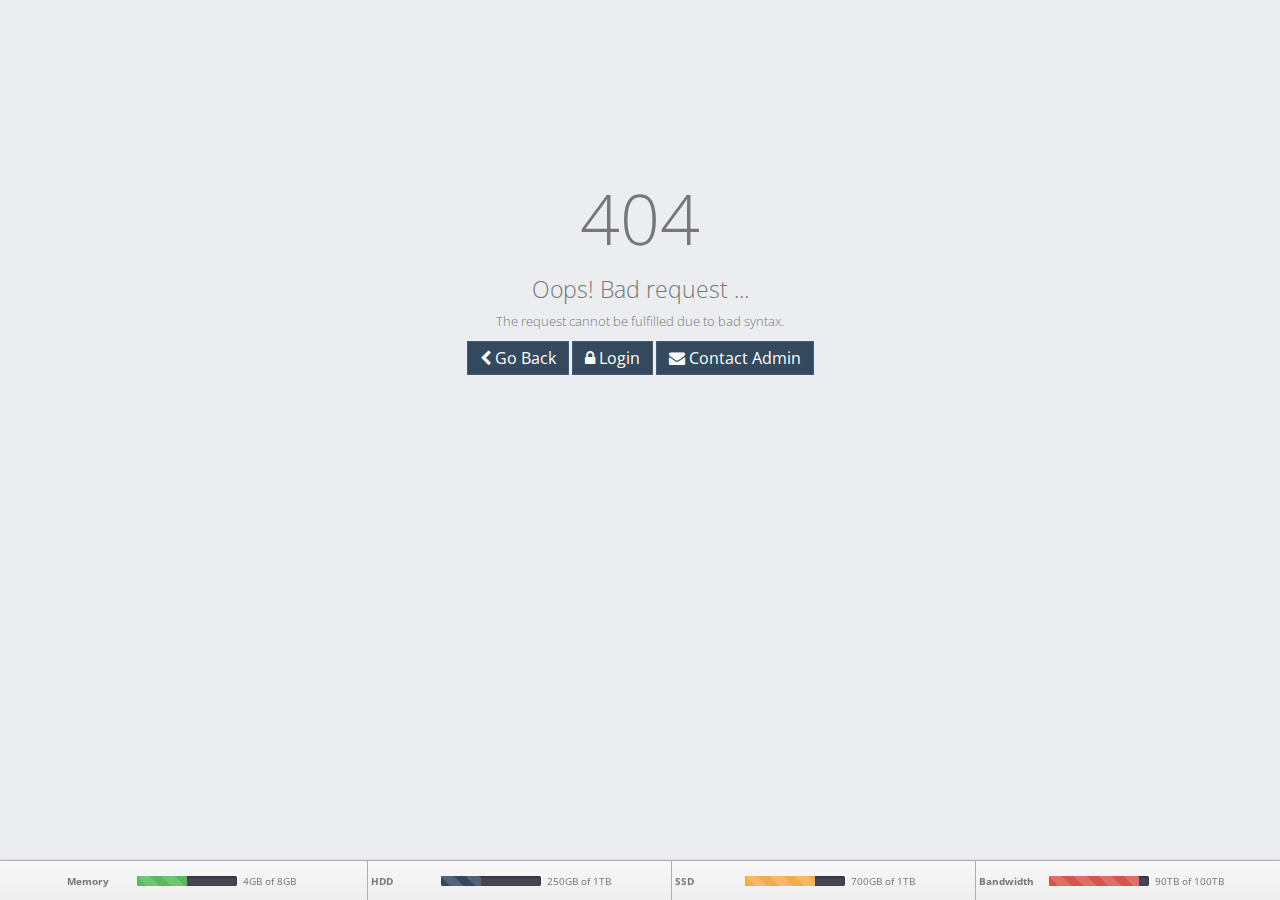
<file: LSL_PRO_WEB/WebModel/page-404.html>
<!DOCTYPE html>
<html lang="en">

	<head>
	
		<!-- Basic -->
    	<meta charset="UTF-8" />

		<title>404 Error | Nadhif - Responsive Admin Template</title>
		
		<!-- Mobile Metas -->
	    <meta name="viewport" content="width=device-width, initial-scale=1.0, maximum-scale=1.0, user-scalable=no" />
		
		<!-- Import google fonts -->
        <link href="http://fonts.useso.com/css?family=Open+Sans:300,400,600,700,800|Shadows+Into+Light" rel="stylesheet" type="text/css" />
        
		<!-- Favicon and touch icons -->
		<link rel="shortcut icon" href="assets/ico/favicon.ico" type="image/x-icon" />
		<link rel="apple-touch-icon" href="assets/ico/apple-touch-icon.png" />
		<link rel="apple-touch-icon" sizes="57x57" href="assets/ico/apple-touch-icon-57x57.png" />
		<link rel="apple-touch-icon" sizes="72x72" href="assets/ico/apple-touch-icon-72x72.png" />
		<link rel="apple-touch-icon" sizes="76x76" href="assets/ico/apple-touch-icon-76x76.png" />
		<link rel="apple-touch-icon" sizes="114x114" href="assets/ico/apple-touch-icon-114x114.png" />
		<link rel="apple-touch-icon" sizes="120x120" href="assets/ico/apple-touch-icon-120x120.png" />
		<link rel="apple-touch-icon" sizes="144x144" href="assets/ico/apple-touch-icon-144x144.png" />
		<link rel="apple-touch-icon" sizes="152x152" href="assets/ico/apple-touch-icon-152x152.png" />
		
	    <!-- start: CSS file-->
		
		<!-- Vendor CSS-->
		<link href="assets/vendor/bootstrap/css/bootstrap.min.css" rel="stylesheet" />
		<link href="assets/vendor/skycons/css/skycons.css" rel="stylesheet" />
		<link href="assets/vendor/font-awesome/css/font-awesome.min.css" rel="stylesheet" />
		
		<!-- Plugins CSS-->		
		
		<!-- Theme CSS -->
		<link href="assets/css/jquery.mmenu.css" rel="stylesheet" />
		
		<!-- Page CSS -->		
		<link href="assets/css/style.css" rel="stylesheet" />
		<link href="assets/css/add-ons.min.css" rel="stylesheet" />
		
		<style>
			footer {
				display: none;
			}
		</style>
		
		<!-- end: CSS file-->	
	    
		
		<!-- Head Libs -->
		<script src="assets/plugins/modernizr/js/modernizr.js"></script>
		
		<!-- HTML5 Shim and Respond.js IE8 support of HTML5 elements and media queries -->
		<!-- WARNING: Respond.js doesn't work if you view the page via file:// -->
		<!--[if lt IE 9]>
			<script src="https://oss.maxcdn.com/html5shiv/3.7.2/html5shiv.min.js"></script>
			<script src="https://oss.maxcdn.com/respond/1.4.2/respond.min.js"></script>
		<![endif]-->		
		
	</head>

	<body>
		<!-- Start: Content -->
		<div class="container-fluid content">
			<div class="row">
				<!-- Main Page -->
				<div id="content" class="col-sm-12 full">				
					<div class="row box-error">					
						<div class="col-lg-12 col-md-12 col-xs-12">
							<div class="text-center">
								<h1>404</h1>
								<h2>Oops! Bad request ...</h2>
								<p>The request cannot be fulfilled due to bad syntax.</p>
								<a href="javascript: history.go(-1)">
									<button type="button" class="btn btn-primary"><i class="fa fa-chevron-left"></i> Go Back</button>
								</a>
								<a href="page-login.html">
									<button type="button" class="btn btn-primary"><i class="fa fa-lock"></i> Login</button>
								</a>
								<a href="page-profile.html">
									<button type="button" class="btn btn-primary"><i class="fa fa-envelope"></i> Contact Admin</button>
								</a>
							</div>						
						</div>					
					</div>			
				</div>
				<!-- End Main Page -->
		
				<!-- Usage -->
				<div id="usage-blank">
					<ul>
						<li>
							<div class="title">Memory</div>
							<div class="bar">
								<div class="progress progress-md  progress-striped active">
									<div class="progress-bar progress-bar-success" role="progressbar" aria-valuenow="50" aria-valuemin="0" aria-valuemax="100" style="width: 50%"></div>
								</div>
							</div>			
							<div class="desc">4GB of 8GB</div>
						</li>
						<li>
							<div class="title">HDD</div>
							<div class="bar">
								<div class="progress progress-md  progress-striped active">
									<div class="progress-bar progress-bar-primary" role="progressbar" aria-valuenow="40" aria-valuemin="0" aria-valuemax="100" style="width: 40%"></div>
								</div>
							</div>			
							<div class="desc">250GB of 1TB</div>
						</li>
						<li>
							<div class="title">SSD</div>
							<div class="bar">
								<div class="progress progress-md  progress-striped active">
									<div class="progress-bar progress-bar-warning" role="progressbar" aria-valuenow="70" aria-valuemin="0" aria-valuemax="100" style="width: 70%"></div>
								</div>
							</div>			
							<div class="desc">700GB of 1TB</div>
						</li>
						<li>
							<div class="title">Bandwidth</div>
							<div class="bar">
								<div class="progress progress-md  progress-striped active">
									<div class="progress-bar progress-bar-danger" role="progressbar" aria-valuenow="90" aria-valuemin="0" aria-valuemax="100" style="width: 90%"></div>
								</div>
							</div>			
							<div class="desc">90TB of 100TB</div>
						</li>				
					</ul>	
				</div>
				<!-- End Usage -->					
		
			</div>
		</div><!--/container-->
		
		
		<!-- start: JavaScript-->
		
		<!-- Vendor JS-->				
		<script src="assets/vendor/js/jquery.min.js"></script>
		<script src="assets/vendor/js/jquery-2.1.1.min.js"></script>
		<script src="assets/vendor/js/jquery-migrate-1.2.1.min.js"></script>
		<script src="assets/vendor/bootstrap/js/bootstrap.min.js"></script>
		<script src="assets/vendor/skycons/js/skycons.js"></script>		
		
		<!-- Plugins JS-->
		
		<!-- Theme JS -->		
		<script src="assets/js/jquery.mmenu.min.js"></script>
		<script src="assets/js/core.min.js"></script>
		
		<!-- Pages JS -->
		<script src="assets/js/pages/page-404.js"></script>
		
		<!-- end: JavaScript-->
		
	</body>
	
</html>
</file>
<file: LSL_PRO_WEB/WebModel/assets/plugins/bootkit/css/bootkit.css>
.bk-round {
  border-radius: 50% !important;
}
.bk-radius {
  border-radius: 4px;
}
.bk-noradius {
  border-radius: 0 !important;
}
.bk-noradius .panel,
.bk-noradius .panel-body {
  border-radius: 0 !important;
}
.bk-radius-top {
  border-top-right-radius: 4px;
  border-top-left-radius: 4px;
}
.bk-radius-bottom {
  border-bottom-right-radius: 4px;
  border-bottom-left-radius: 4px;
}
.bk-radius-right {
  border-top-right-radius: 4px;
  border-bottom-right-radius: 4px;
}
.bk-radius-left {
  border-bottom-left-radius: 4px;
  border-top-left-radius: 4px;
}
.bk-wrapper {
  position: relative;
}
.bk-webkit-fix {
  backface-visibility: hidden;
  transform-style: preserve-3d;
}
.bk-margin-5 {
  margin: 5px !important;
}
.bk-margin-10 {
  margin: 10px !important;
}
.bk-margin-15 {
  margin: 15px !important;
}
.bk-margin-left-10 {
  margin-left: 10px !important;
}
.bk-margin-right-10 {
  margin-right: 10px !important;
}
.bk-margin-bottom-10 {
  margin-bottom: 10px !important;
}
.bk-margin-top-10 {
  margin-top: 10px !important;
}
.bk-margin-left-15 {
  margin-left: 15px !important;
}
.bk-margin-right-15 {
  margin-right: 15px !important;
}
.bk-margin-bottom-15 {
  margin-bottom: 15px !important;
}
.bk-margin-top-15 {
  margin-top: 15px !important;
}
.bk-margin-off {
  margin: 0 !important;
}
.bk-margin-off-top {
  margin-top: 0 !important;
}
.bk-margin-off-bottom {
  margin-bottom: 0 !important;
}
.bk-margin-off-left {
  margin-left: 0 !important;
}
.bk-margin-off-right {
  margin-right: 0 !important;
}
.bk-padding-5 {
  padding: 5px !important;
}
.bk-padding-10 {
  padding: 10px !important;
}
.bk-padding-15 {
  padding: 15px !important;
}
.bk-padding-20 {
  padding: 20px !important;
}
.bk-padding-30 {
  padding: 30px !important;
}
.bk-padding-40 {
  padding: 40px !important;
}
.bk-padding-top-10 {
  padding-top: 10px !important;
}
.bk-padding-left-10 {
  padding-left: 10px !important;
}
.bk-padding-right-10 {
  padding-right: 10px !important;
}
.bk-padding-bottom-10 {
  padding-bottom: 10px !important;
}
.bk-padding-top-15 {
  padding-top: 15px !important;
}
.bk-padding-left-15 {
  padding-left: 15px !important;
}
.bk-padding-right-15 {
  padding-right: 15px !important;
}
.bk-padding-bottom-15 {
  padding-bottom: 15px !important;
}
.bk-padding-top-20 {
  padding-top: 20px !important;
}
.bk-padding-left-20 {
  padding-left: 20px !important;
}
.bk-padding-right-20 {
  padding-right: 20px !important;
}
.bk-padding-bottom-20 {
  padding-bottom: 20px !important;
}
.bk-padding-top-30 {
  padding-top: 30px !important;
}
.bk-padding-left-30 {
  padding-left: 30px !important;
}
.bk-padding-right-30 {
  padding-right: 30px !important;
}
.bk-padding-bottom-30 {
  padding-bottom: 30px !important;
}
.bk-padding-top-40 {
  padding-top: 40px !important;
}
.bk-padding-left-40 {
  padding-left: 40px !important;
}
.bk-padding-right-40 {
  padding-right: 40px !important;
}
.bk-padding-bottom-40 {
  padding-bottom: 40px !important;
}
.bk-padding-off {
  padding: 0 !important;
}
.bk-padding-off-left {
  padding-left: 0 !important;
}
.bk-padding-off-right {
  padding-right: 0 !important;
}
.bk-padding-off-bottom {
  padding-bottom: 0 !important;
}
.bk-padding-off-top {
  padding-top: 0 !important;
}
/* ------------------------------------------------------------------------------------------------------------- */
/* ------------------------------------------------------------------------------------------------------------- */
/* ------------------------------------------------------------------------------------------------------------- */
/* ------------------------------------------------------------------------------------------------------------- */
.bk-widget .bk-scroll {
  overflow-y: auto;
  overflow-x: hidden;
  max-height: 300px;
}
.bk-widget.panel,
.bk-widget .panel {
  overflow: hidden;
  background-color: rgba(255, 255, 255, 0.01);
}
.bk-widget.panel .panel-body,
.bk-widget .panel .panel-body {
  /*
      // TODO: overflow from dropdown menus - NOT FIXED because NOT TESTED YET (overflow hidden and/or backface-visibility hidden = issues)
      .dropdown-menu {
        z-index: 2; // that aint gonna help
      }*/
}
.bk-widget.panel .bk-img-radius,
.bk-widget .panel .bk-img-radius {
  border-radius: 4px;
  -webkit-mask-image: -webkit-radial-gradient(circle, #ffffff, #000000);
}
.bk-widget a {
  cursor: pointer;
  transition: all 0.3s ease 0s;
}
.bk-widget a:hover {
  text-decoration: none;
}
.bk-widget a.panel-body {
  display: block;
}
.bk-widget .bk-ltr {
  padding: 0;
}
.bk-widget .bk-ltr > .row {
  margin-left: -1px;
  margin-right: -1px;
}
.bk-widget .bk-vcenter {
  display: inline-block;
  vertical-align: middle;
  float: none;
  margin-right: -0.25em;
  height: 100%;
}
.bk-widget .bk-list-vcenter {
  display: table-cell;
  vertical-align: middle;
}
/*@panel-border-radius: 4px; // used for minimum compilation
@import "../mixins"; // used for minimum compilation
@import "../variables"; // used for minimum compilation
.fa-2x { font-size: 2em; }
.fa-3x { font-size: 3em; }
.fa-4x { font-size: 4em; }
.fa-5x { font-size: 5em; } //also used for minimum compilation*/
.bk-border-primary {
  border: 1px solid #34495E !important;
}
a:not(.btn).bk-border-primary.bk-border-darken:hover {
  border: 1px solid #1e74c5;
}
a:not(.btn).bk-border-primary.bk-border-lighten:hover {
  border: 1px solid #435D78;
}
.bk-border-success {
  border: 1px solid #47a947 !important;
}
a:not(.btn).bk-border-success.bk-border-darken:hover {
  border: 1px solid #388538;
}
a:not(.btn).bk-border-success.bk-border-lighten:hover {
  border: 1px solid #65be65;
}
.bk-border-info {
  border: 1px solid #2dc9b7 !important;
}
a:not(.btn).bk-border-info.bk-border-darken:hover {
  border: 1px solid #249f91;
}
a:not(.btn).bk-border-info.bk-border-lighten:hover {
  border: 1px solid #51d8c8;
}
.bk-border-warning {
  border: 1px solid #f9af3f !important;
}
a:not(.btn).bk-border-warning.bk-border-darken:hover {
  border: 1px solid #f79a0e;
}
a:not(.btn).bk-border-warning.bk-border-lighten:hover {
  border: 1px solid #fbc470;
}
.bk-border-danger {
  border: 1px solid #f33d2c !important;
}
a:not(.btn).bk-border-danger.bk-border-darken:hover {
  border: 1px solid #df1f0d;
}
a:not(.btn).bk-border-danger.bk-border-lighten:hover {
  border: 1px solid #f6695c;
}
.bk-border-inverse {
  border: 1px solid #222222 !important;
}
a:not(.btn).bk-border-inverse.bk-border-darken:hover {
  border: 1px solid #080808;
}
a:not(.btn).bk-border-inverse.bk-border-lighten:hover {
  border: 1px solid #3c3c3c;
}
.bk-border-light-gray {
  border: 1px solid #dfdfdf !important;
}
a:not(.btn).bk-border-light-gray.bk-border-darken:hover {
  border: 1px solid #c6c6c6;
}
a:not(.btn).bk-border-light-gray.bk-border-lighten:hover {
  border: 1px solid #f9f9f9;
}
.bk-border-white {
  border: 1px solid #ffffff !important;
}
a:not(.btn).bk-border-white.bk-border-darken:hover {
  border: 1px solid #e6e6e6;
}
a:not(.btn).bk-border-white.bk-border-lighten:hover {
  border: 1px solid #ffffff;
}
.bk-border-textcolor {
  border: 1px solid #545454 !important;
}
.bk-border-off {
  border-width: 0 !important;
}
.bk-border-2x {
  border-width: 2px !important;
}
.bk-border-3x {
  border-width: 3px !important;
}
.bk-border-4x {
  border-width: 4px !important;
}
.bk-border-5x {
  border-width: 5px !important;
}
a [class*="bk-border-"]:not([class="bk-border-darken"]):not([class="bk-border-lighten"]) {
  transition: border 0.3s ease 0s;
}
a:hover.bk-border-primary.bk-border-darken,
a:hover .bk-border-primary.bk-border-darken {
  border-color: #1e74c5 !important;
}
a:hover.bk-border-primary.bk-border-lighten,
a:hover .bk-border-primary.bk-border-lighten {
  border-color: #435D78 !important;
}
a:hover.bk-border-success.bk-border-darken,
a:hover .bk-border-success.bk-border-darken {
  border-color: #388538 !important;
}
a:hover.bk-border-success.bk-border-lighten,
a:hover .bk-border-success.bk-border-lighten {
  border-color: #65be65 !important;
}
a:hover.bk-border-info.bk-border-darken,
a:hover .bk-border-info.bk-border-darken {
  border-color: #249f91 !important;
}
a:hover.bk-border-info.bk-border-lighten,
a:hover .bk-border-info.bk-border-lighten {
  border-color: #51d8c8 !important;
}
a:hover.bk-border-warning.bk-border-darken,
a:hover .bk-border-warning.bk-border-darken {
  border-color: #f79a0e !important;
}
a:hover.bk-border-warning.bk-border-lighten,
a:hover .bk-border-warning.bk-border-lighten {
  border-color: #fbc470 !important;
}
a:hover.bk-border-danger.bk-border-darken,
a:hover .bk-border-danger.bk-border-darken {
  border-color: #df1f0d !important;
}
a:hover.bk-border-danger.bk-border-lighten,
a:hover .bk-border-danger.bk-border-lighten {
  border-color: #f6695c !important;
}
a:hover.bk-border-inverse.bk-border-darken,
a:hover .bk-border-inverse.bk-border-darken {
  border-color: #080808 !important;
}
a:hover.bk-border-inverse.bk-border-lighten,
a:hover .bk-border-inverse.bk-border-lighten {
  border-color: #3c3c3c !important;
}
a:hover.bk-border-very-light-gray.bk-border-darken,
a:hover .bk-border-very-light-gray.bk-border-darken {
  border-color: #dddddd !important;
}
a:hover.bk-border-very-light-gray.bk-border-lighten,
a:hover .bk-border-very-light-gray.bk-border-lighten {
  border-color: #ffffff !important;
}
a:hover.bk-border-light-gray.bk-border-darken,
a:hover .bk-border-light-gray.bk-border-darken {
  border-color: #c6c6c6 !important;
}
a:hover.bk-border-light-gray.bk-border-lighten,
a:hover .bk-border-light-gray.bk-border-lighten {
  border-color: #f9f9f9 !important;
}
a:hover.bk-border-white.bk-border-darken,
a:hover .bk-border-white.bk-border-darken {
  border-color: #e6e6e6 !important;
}
a:hover.bk-border-white.bk-border-lighten,
a:hover .bk-border-white.bk-border-lighten {
  border-color: #ffffff !important;
}
a:hover.bk-border-textcolor.bk-border-darken,
a:hover .bk-border-textcolor.bk-border-darken {
  background-color: #3b3b3b !important;
}
a:hover.bk-border-textcolor.bk-border-lighten,
a:hover .bk-border-textcolor.bk-border-lighten {
  background-color: #6e6e6e !important;
}
.bk-bg-inverse {
  background-color: #222222 !important;
  color: #ffffff;
}
.bk-bg-inverse.bk-bg-darken a:not(.btn) {
  color: #ffffff;
}
a:not(.btn).bk-bg-inverse.bk-bg-darken:hover {
  color: #ffffff;
  background-color: #080808 !important;
  text-decoration: none;
}
.bk-bg-inverse.bk-bg-lighten a:not(.btn) {
  color: #ffffff;
}
a:not(.btn).bk-bg-inverse.bk-bg-lighten:hover {
  color: #ffffff;
  background-color: #3c3c3c !important;
  text-decoration: none;
}
.bk-bg-inverse-darker {
  background-color: #080808;
}
.bk-bg-white {
  background-color: #ffffff !important;
  color: #545454;
}
.bk-bg-white.bk-bg-darken a:not(.btn) {
  color: #545454;
}
a:not(.btn).bk-bg-white.bk-bg-darken:hover {
  color: #545454;
  background-color: #f5f5f5 !important;
  text-decoration: none;
}
.bk-bg-white.bk-bg-lighten a:not(.btn) {
  color: #545454;
}
a:not(.btn).bk-bg-white.bk-bg-lighten:hover {
  color: #545454;
  background-color: #ffffff !important;
  text-decoration: none;
}
.bk-bg-white-darker {
  background-color: #e6e6e6;
}
.bk-bg-very-light-gray {
  background-color: #f6f6f6 !important;
  color: #919292;
}
.bk-bg-very-light-gray.bk-bg-darken a:not(.btn) {
  color: #919292;
}
a:not(.btn).bk-bg-very-light-gray.bk-bg-darken:hover {
  color: #919292;
  background-color: #dddddd !important;
  text-decoration: none;
}
.bk-bg-very-light-gray.bk-bg-lighten a:not(.btn) {
  color: #919292;
}
a:not(.btn).bk-bg-very-light-gray.bk-bg-lighten:hover {
  color: #919292;
  background-color: #ffffff !important;
  text-decoration: none;
}
.bk-bg-very-light-gray-darker {
  background-color: #dddddd;
}
.bk-bg-primary {
  background-color: #34495E !important;
  color: #ffffff;
}
.bk-bg-primary.bk-bg-darken a:not(.btn) {
  color: #ffffff;
}
a:not(.btn).bk-bg-primary.bk-bg-darken:hover {
  color: #ffffff;
  background-color: #2D3F51 !important;
  text-decoration: none;
}
.bk-bg-primary.bk-bg-lighten a:not(.btn) {
  color: #ffffff;
}
a:not(.btn).bk-bg-primary.bk-bg-lighten:hover {
  color: #ffffff;
  background-color: #435D78 !important;
  text-decoration: none;
}
.bk-bg-primary-darker {
  background-color: #2D3F51;
}
.bk-bg-success {
  background-color: #47a947 !important;
  color: #ffffff;
}
.bk-bg-success.bk-bg-darken a:not(.btn) {
  color: #ffffff;
}
a:not(.btn).bk-bg-success.bk-bg-darken:hover {
  color: #ffffff;
  background-color: #388538 !important;
  text-decoration: none;
}
.bk-bg-success.bk-bg-lighten a:not(.btn) {
  color: #ffffff;
}
a:not(.btn).bk-bg-success.bk-bg-lighten:hover {
  color: #ffffff;
  background-color: #65be65 !important;
  text-decoration: none;
}
.bk-bg-success-darker {
  background-color: #388538;
}
.bk-bg-info {
  background-color: #2dc9b7 !important;
  color: #ffffff;
}
.bk-bg-info.bk-bg-darken a:not(.btn) {
  color: #ffffff;
}
a:not(.btn).bk-bg-info.bk-bg-darken:hover {
  color: #ffffff;
  background-color: #249f91 !important;
  text-decoration: none;
}
.bk-bg-info.bk-bg-lighten a:not(.btn) {
  color: #ffffff;
}
a:not(.btn).bk-bg-info.bk-bg-lighten:hover {
  color: #ffffff;
  background-color: #51d8c8 !important;
  text-decoration: none;
}
.bk-bg-info-darker {
  background-color: #249f91;
}
.bk-bg-warning {
  background-color: #f9af3f !important;
  color: #ffffff;
}
.bk-bg-warning.bk-bg-darken a:not(.btn) {
  color: #ffffff;
}
a:not(.btn).bk-bg-warning.bk-bg-darken:hover {
  color: #ffffff;
  background-color: #f79a0e !important;
  text-decoration: none;
}
.bk-bg-warning.bk-bg-lighten a:not(.btn) {
  color: #ffffff;
}
a:not(.btn).bk-bg-warning.bk-bg-lighten:hover {
  color: #ffffff;
  background-color: #fbc470 !important;
  text-decoration: none;
}
.bk-bg-warning-darker {
  background-color: #f79a0e;
}
.bk-bg-danger {
  background-color: #f33d2c !important;
  color: #ffffff;
}
.bk-bg-danger.bk-bg-darken a:not(.btn) {
  color: #ffffff;
}
a:not(.btn).bk-bg-danger.bk-bg-darken:hover {
  color: #ffffff;
  background-color: #df1f0d !important;
  text-decoration: none;
}
.bk-bg-danger.bk-bg-lighten a:not(.btn) {
  color: #ffffff;
}
a:not(.btn).bk-bg-danger.bk-bg-lighten:hover {
  color: #ffffff;
  background-color: #f6695c !important;
  text-decoration: none;
}
.bk-bg-danger-darker {
  background-color: #df1f0d;
}
a [class*="bk-bg-"]:not([class="bk-bg-darken"]):not([class="bk-bg-lighten"]) {
  transition: background 0.3s ease 0s;
}
a:hover .bk-bg-primary.bk-bg-darken {
  background-color: #435D78 !important;
}
a:hover .bk-bg-primary.bk-bg-lighten {
  background-color: #34495E !important;
}
a:hover .bk-bg-success.bk-bg-darken {
  background-color: #388538 !important;
}
a:hover .bk-bg-success.bk-bg-lighten {
  background-color: #65be65 !important;
}
a:hover .bk-bg-info.bk-bg-darken {
  background-color: #249f91 !important;
}
a:hover .bk-bg-info.bk-bg-lighten {
  background-color: #51d8c8 !important;
}
a:hover .bk-bg-warning.bk-bg-darken {
  background-color: #f79a0e !important;
}
a:hover .bk-bg-warning.bk-bg-lighten {
  background-color: #fbc470 !important;
}
a:hover .bk-bg-danger.bk-bg-darken {
  background-color: #df1f0d !important;
}
a:hover .bk-bg-danger.bk-bg-lighten {
  background-color: #f6695c !important;
}
a:hover .bk-bg-inverse.bk-bg-darken {
  background-color: #080808 !important;
}
a:hover .bk-bg-inverse.bk-bg-lighten {
  background-color: #3c3c3c !important;
}
a:hover .bk-bg-white.bk-bg-darken {
  background-color: #e6e6e6 !important;
}
a:hover .bk-bg-white.bk-bg-lighten {
  background-color: #ffffff !important;
}
a:hover .bk-bg-very-light-gray.bk-bg-darken {
  background-color: #dddddd !important;
}
a:hover .bk-bg-very-light-gray.bk-bg-lighten {
  background-color: #ffffff !important;
}
.bk-fg-primary {
  color: #34495E !important;
}
a:not(.btn).bk-fg-primary.bk-fg-darken:hover {
  text-decoration: none;
  color: #2D3F51 !important;
}
a:not(.btn).bk-fg-primary.bk-fg-lighten:hover {
  text-decoration: none;
  color: #435D78 !important;
}
.bk-fg-success {
  color: #47a947 !important;
}
a:not(.btn).bk-fg-success.bk-fg-darken:hover {
  text-decoration: none;
  color: #388538 !important;
}
a:not(.btn).bk-fg-success.bk-fg-lighten:hover {
  text-decoration: none;
  color: #65be65 !important;
}
.bk-fg-info {
  color: #2dc9b7 !important;
}
a:not(.btn).bk-fg-info.bk-fg-darken:hover {
  text-decoration: none;
  color: #249f91 !important;
}
a:not(.btn).bk-fg-info.bk-fg-lighten:hover {
  text-decoration: none;
  color: #51d8c8 !important;
}
.bk-fg-warning {
  color: #f9af3f !important;
}
a:not(.btn).bk-fg-warning.bk-fg-darken:hover {
  text-decoration: none;
  color: #f79a0e !important;
}
a:not(.btn).bk-fg-warning.bk-fg-lighten:hover {
  text-decoration: none;
  color: #fbc470 !important;
}
.bk-fg-danger {
  color: #f33d2c !important;
}
a:not(.btn).bk-fg-danger.bk-fg-darken:hover {
  text-decoration: none;
  color: #df1f0d !important;
}
a:not(.btn).bk-fg-danger.bk-fg-lighten:hover {
  text-decoration: none;
  color: #f6695c !important;
}
.bk-fg-inverse {
  color: #222222 !important;
}
a:not(.btn).bk-fg-inverse.bk-fg-darken:hover {
  text-decoration: none;
  color: #080808 !important;
}
a:not(.btn).bk-fg-inverse.bk-fg-lighten:hover {
  text-decoration: none;
  color: #3c3c3c !important;
}
.bk-fg-white {
  color: #ffffff !important;
}
a:not(.btn).bk-fg-white.bk-fg-darken:hover {
  text-decoration: none;
  color: #e6e6e6 !important;
}
a:not(.btn).bk-fg-white.bk-fg-lighten:hover {
  text-decoration: none;
  color: #ffffff !important;
}
.bk-fg-gray {
  color: #999999 !important;
}
a:not(.btn).bk-fg-gray.bk-fg-darken:hover {
  text-decoration: none;
  color: #808080 !important;
}
a:not(.btn).bk-fg-gray.bk-fg-lighten:hover {
  text-decoration: none;
  color: #b3b3b3 !important;
}
.bk-fg-light-gray {
  color: #dfdfdf !important;
}
a:not(.btn).bk-fg-light-gray.bk-fg-darken:hover {
  text-decoration: none;
  color: #c6c6c6 !important;
}
a:not(.btn).bk-fg-light-gray.bk-fg-lighten:hover {
  text-decoration: none;
  color: #f9f9f9 !important;
}
.bk-fg-textcolor {
  color: #545454 !important;
}
a:not(.btn).bk-fg-textcolor.bk-fg-darken:hover {
  text-decoration: none;
  color: #3b3b3b !important;
}
a:not(.btn).bk-fg-textcolor.bk-fg-lighten:hover {
  text-decoration: none;
  color: #6e6e6e !important;
}
a [class*="bk-fg-"]:not([class="bk-fg-darken"]):not([class="bk-fg-lighten"]) {
  transition: color 0.3s ease 0s;
}
a:hover .bk-fg-primary.bk-fg-darken {
  color: #1e74c5 !important;
}
a:hover .bk-fg-primary.bk-fg-lighten {
  color: #435D78 !important;
}
a:hover .bk-fg-success.bk-fg-darken {
  color: #388538 !important;
}
a:hover .bk-fg-success.bk-fg-lighten {
  color: #65be65 !important;
}
a:hover .bk-fg-info.bk-fg-darken {
  color: #249f91 !important;
}
a:hover .bk-fg-info.bk-fg-lighten {
  color: #51d8c8 !important;
}
a:hover .bk-fg-warning.bk-fg-darken {
  color: #f79a0e !important;
}
a:hover .bk-fg-warning.bk-fg-lighten {
  color: #fbc470 !important;
}
a:hover .bk-fg-danger.bk-fg-darken {
  color: #df1f0d !important;
}
a:hover .bk-fg-danger.bk-fg-lighten {
  color: #f6695c !important;
}
a:hover .bk-fg-inverse.bk-fg-darken {
  color: #080808 !important;
}
a:hover .bk-fg-inverse.bk-fg-lighten {
  color: #3c3c3c !important;
}
a:hover .bk-fg-white.bk-fg-darken {
  color: #e6e6e6 !important;
}
a:hover .bk-fg-white.bk-fg-lighten {
  color: #ffffff !important;
}
a:hover .bk-fg-gray.bk-fg-darken {
  color: #808080 !important;
}
a:hover .bk-fg-gray.bk-fg-lighten {
  color: #b3b3b3 !important;
}
a:hover .bk-fg-light-gray.bk-fg-darken {
  color: #c6c6c6 !important;
}
a:hover .bk-fg-light-gray.bk-fg-lighten {
  color: #f9f9f9 !important;
}
a:hover .bk-fg-very-light-gray.bk-fg-darken {
  color: #dddddd !important;
}
a:hover .bk-fg-very-light-gray.bk-fg-lighten {
  color: #ffffff !important;
}
a:hover .bk-fg-textcolor.bk-fg-darken {
  color: #3b3b3b !important;
}
a:hover .bk-fg-textcolor.bk-fg-lighten {
  color: #6e6e6e !important;
}
.bk-icon {
  display: inline-block;
  text-align: center;
  border-radius: 12%;
  height: 34px;
  width: 34px;
  line-height: 32px;
}
.bk-icon.bk-icon-default {
  font-size: 14px;
}
.bk-icon.bk-icon-default.bk-border-2x {
  line-height: 30px;
}
.bk-icon.bk-icon-default.bk-border-3x {
  line-height: 28px;
}
.bk-icon.bk-icon-default.bk-border-4x {
  line-height: 26px;
}
.bk-icon.bk-icon-default.bk-border-5x {
  line-height: 24px;
}
.bk-icon.bk-icon-default.bk-border-off {
  line-height: 34px;
}
.bk-icon.bk-icon-24 {
  height: 46px;
  width: 46px;
  line-height: 42px;
  font-size: 24px;
}
.bk-icon.bk-icon-24.bk-border-2x {
  line-height: 40px;
}
.bk-icon.bk-icon-24.bk-border-3x {
  line-height: 38px;
}
.bk-icon.bk-icon-24.bk-border-4x {
  line-height: 36px;
}
.bk-icon.bk-icon-24.bk-border-5x {
  line-height: 34px;
}
.bk-icon.bk-icon-24.bk-border-off {
  line-height: 44px;
}
.bk-icon.bk-icon-2x {
  height: 56px;
  width: 56px;
  line-height: 64px;
}
.bk-icon.bk-icon-2x.bk-border-2x {
  line-height: 62px;
}
.bk-icon.bk-icon-2x.bk-border-3x {
  line-height: 60px;
}
.bk-icon.bk-icon-2x.bk-border-4x {
  line-height: 58px;
}
.bk-icon.bk-icon-2x.bk-border-5x {
  line-height: 56px;
}
.bk-icon.bk-icon-2x.bk-border-off {
  line-height: 66px;
}
.bk-icon.bk-icon-3x {
  height: 80px;
  width: 80px;
  line-height: 98px;
}
.bk-icon.bk-icon-3x.bk-border-2x {
  line-height: 96px;
}
.bk-icon.bk-icon-3x.bk-border-3x {
  line-height: 94px;
}
.bk-icon.bk-icon-3x.bk-border-4x {
  line-height: 92px;
}
.bk-icon.bk-icon-3x.bk-border-5x {
  line-height: 90px;
}
.bk-icon.bk-icon-3x.bk-border-off {
  line-height: 100px;
}
.bk-icon.bk-icon-4x {
  height: 100px;
  width: 100px;
  line-height: 128px;
}
.bk-icon.bk-icon-4x.bk-border-2x {
  line-height: 126px;
}
.bk-icon.bk-icon-4x.bk-border-3x {
  line-height: 124px;
}
.bk-icon.bk-icon-4x.bk-border-4x {
  line-height: 122px;
}
.bk-icon.bk-icon-4x.bk-border-5x {
  line-height: 120px;
}
.bk-icon.bk-icon-4x.bk-border-off {
  line-height: 130px;
}
.bk-icon.bk-icon-5x {
  height: 130px;
  width: 130px;
  line-height: 168px;
}
.bk-icon.bk-icon-5x.bk-border-2x {
  line-height: 166px;
}
.bk-icon.bk-icon-5x.bk-border-3x {
  line-height: 164px;
}
.bk-icon.bk-icon-5x.bk-border-4x {
  line-height: 162px;
}
.bk-icon.bk-icon-5x.bk-border-5x {
  line-height: 160px;
}
.bk-icon.bk-icon-5x.bk-border-off {
  line-height: 170px;
}
a.bk-icon,
a .bk-icon {
  transition: all 0.3s ease 0s !important;
}
a.bk-opacity {
  opacity: 0.8;
  filter: alpha(opacity=80);
}
a.bk-opacity:hover {
  opacity: 1;
  filter: alpha(opacity=100);
}
a.bk-opacity-inverse:hover {
  opacity: 0.8;
  filter: alpha(opacity=80);
}
a.bk-opacity,
a.bk-opacity-inverse {
  display: block;
  transition: all 0.3s ease 0s;
}
a.bk-opacity img,
a.bk-opacity-inverse img {
  background-color: rgba(255, 255, 255, 0.01);
}
.bk-avatar {
  position: relative;
}
.bk-avatar img.bk-box-shadow {
  box-shadow: 0 0 1px 1px rgba(0, 0, 0, 0.25);
}
.bk-avatar img.bk-box-shadow-bottom {
  box-shadow: 0 1px 1px 0 rgba(0, 0, 0, 0.25);
}
.bk-avatar img.bk-box-shadow-top {
  box-shadow: 0 -1px 1px 0 rgba(0, 0, 0, 0.25);
}
.bk-avatar img.bk-box-shadow-right {
  box-shadow: 1px 0 1px 0 rgba(0, 0, 0, 0.25);
}
.bk-avatar img.bk-box-shadow-left {
  box-shadow: -1px 0 1px 0 rgba(0, 0, 0, 0.25);
}
.bk-avatar img.bk-img-40 {
  width: 40px;
  height: 40px;
}
.bk-avatar img.bk-img-60 {
  width: 60px;
  height: 60px;
}
.bk-avatar img.bk-img-80 {
  width: 80px;
  height: 80px;
}
.bk-avatar img.bk-img-100 {
  width: 100px;
  height: 100px;
}
.bk-avatar img.bk-img-120 {
  width: 120px;
  height: 120px;
}
.bk-avatar.bk-avatar40-hcenter,
.bk-avatar.bk-avatar60-hcenter,
.bk-avatar.bk-avatar80-hcenter,
.bk-avatar.bk-avatar100-hcenter,
.bk-avatar.bk-avatar120-hcenter {
  position: absolute;
  z-index: 1;
  left: 50%;
  top: 0;
  bottom: 0;
}
.bk-avatar.bk-avatar40-hcenter {
  margin-left: -20px;
}
.bk-avatar.bk-avatar60-hcenter {
  margin-left: -30px;
}
.bk-avatar.bk-avatar80-hcenter {
  margin-left: -40px;
}
.bk-avatar.bk-avatar100-hcenter {
  margin-left: -50px;
}
.bk-avatar.bk-avatar120-hcenter {
  margin-left: -60px;
}
.bk-avatar.bk-avatar120-halfdown,
.bk-avatar.bk-avatar100-halfdown,
.bk-avatar.bk-avatar80-halfdown {
  position: absolute;
  z-index: 1;
  left: 50%;
}
.bk-avatar.bk-avatar120-halfdown {
  margin-left: -60px;
  bottom: -60px;
}
.bk-avatar.bk-avatar100-halfdown {
  margin-left: -50px;
  bottom: -50px;
}
.bk-avatar.bk-avatar80-halfdown {
  margin-left: -40px;
  bottom: -40px;
}
.panel-body.bk-avatar120-halfdown-after {
  padding-top: 70px;
}
.panel-body.bk-avatar100-halfdown-after {
  padding-top: 56px;
}
.panel-body.bk-avatar80-halfdown-after {
  padding-top: 44px;
}
.bk-hr-primary {
  border-top: 1px solid #34495E;
}
.bk-hr-success {
  border-top: 1px solid #47a947;
}
.bk-hr-info {
  border-top: 1px solid #2dc9b7;
}
.bk-hr-warning {
  border-top: 1px solid #f9af3f;
}
.bk-hr-danger {
  border-top: 1px solid #f33d2c;
}
.bk-hr-inverse {
  border-top: 1px solid #222222;
}
.bk-hr-white {
  border-top: 1px solid #ffffff;
}
.bk-hr-light-gray {
  border-top: 1px solid #dfdfdf;
}
.bk-hr-very-light-gray {
  border-top: 1px solid #f6f6f6;
}
.bk-hr-textcolor {
  border-top: 1px solid #545454;
}
@media (max-width: 991px) {
  .seven-cols .col-md-1,
  .seven-cols .col-sm-1,
  .seven-cols .col-lg-1 {
    width: 100%;
    *width: 100%;
  }
}
@media (min-width: 992px) {
  .seven-cols .col-md-1,
  .seven-cols .col-sm-1,
  .seven-cols .col-lg-1 {
    width: 14.285714285714285714285714285714%;
    *width: 14.285714285714285714285714285714%;
  }
}
/**
 *  The following is not really needed in this case
 *  Only to demonstrate the usage of @media for large screens
 */
@media (min-width: 1200px) {
  .seven-cols .col-md-1,
  .seven-cols .col-sm-1,
  .seven-cols .col-lg-1 {
    width: 14.285714285714285714285714285714%;
    *width: 14.285714285714285714285714285714%;
  }
}
/* ------------------------------------------------------------------------------------------------------------- */
.list-group-item-heading {
  transition: all 0.3s ease 0s;
}
.bk-noradius > .list-group:last-child .list-group-item:last-child {
  border-bottom: 0;
  border-bottom-right-radius: 0;
  border-bottom-left-radius: 0;
}
.bk-widget.panel .panel-body .table td,
.bk-widget .panel .panel-body .table td {
  vertical-align: middle;
}
.bk-widget.panel .panel-body .table-responsive,
.bk-widget .panel .panel-body .table-responsive {
  border: 0;
}
.bk-carousel-control {
  width: initial;
  transition: background 0.3s ease 0s, color 0.3s ease 0s !important;
}
.bk-carousel-control.left,
.bk-carousel-control.right {
  background-image: none;
  text-shadow: none;
  outline: none;
}
.bk-carousel-control > span[class*='icon-'] {
  line-height: 28px;
  background-color: #222222;
  border: 1px solid #222222;
}
.bk-carousel-control .carousel-caption {
  left: 20%;
  right: 20%;
  padding-bottom: 30px;
}
.bk-carousel-control .carousel-indicators {
  bottom: 20px;
}
.bk-carousel-control.bk-carousel-left {
  right: 80px;
}
.bk-carousel-control.bk-carousel-right {
  right: 5px;
}
.bk-carousel-control .icon-prev,
.bk-carousel-control .icon-next {
  font-family: "fontawesome";
  width: 30px;
  height: 30px;
  margin-top: -15px;
  font-size: 30px;
}
.bk-carousel-control .icon-prev {
  margin-left: 5px;
}
.bk-carousel-control .icon-prev:before {
  content: "\f104";
}
.bk-carousel-control .icon-next {
  margin-right: 5px;
}
.bk-carousel-control .icon-next:before {
  content: "\f105";
}
.bk-carousel-control.bk-carousel-control-white > span[class*='icon-'] {
  background-color: #dfdfdf;
  border: 1px solid #dfdfdf;
  color: #545454;
}
.carousel .carousel-control.bk-carousel-hide-init {
  visibility: hidden;
}
.carousel:hover .carousel-control.bk-carousel-hide-init {
  visibility: visible;
}
.bk-carousel-fade .item {
  left: 0 !important;
  -webkit-transition: opacity 0.8s;
  -o-transition: opacity 0.8s;
  transition: opacity 0.8s;
}
.bk-carousel-fade .carousel-control {
  background-image: none;
}
.bk-carousel-fade .next.left,
.bk-carousel-fade .prev.right {
  opacity: 1;
  z-index: 1;
  display: block;
}
.bk-carousel-fade .active.left,
.bk-carousel-fade .active.right {
  opacity: 0;
  z-index: 2;
}
.bk-widget.panel .panel-body .panel-group,
.bk-widget .panel .panel-body .panel-group {
  margin-bottom: 0;
}
.bk-widget.panel .panel-body .panel-group .panel-default,
.bk-widget .panel .panel-body .panel-group .panel-default {
  border: 0;
}
.bk-widget.panel .panel-body .panel-group .panel + .panel,
.bk-widget .panel .panel-body .panel-group .panel + .panel {
  margin-top: 0;
}
.bk-widget input.form-control {
  box-shadow: none;
}
.bk-widget .btn {
  outline-color: transparent !important;
}
</file>
<file: LSL_PRO_WEB/WebModel/assets/plugins/fullcalendar/css/fullcalendar.css>
/*!
 * FullCalendar v2.0.0 Stylesheet
 * Docs & License: http://arshaw.com/fullcalendar/
 * (c) 2013 Adam Shaw
 */


.fc {
	direction: ltr;
	text-align: left;
	}
	
.fc table {
	border-collapse: collapse;
	border-spacing: 0;
	}
	
html .fc,
.fc table {
	font-size: 1em;
	}
	
.fc td,
.fc th {
	padding: 0;
	vertical-align: top;
	}



/* Header
------------------------------------------------------------------------*/

.fc-header td {
	white-space: nowrap;
	}

.fc-header-left {
	width: 25%;
	text-align: left;
	}
	
.fc-header-center {
	text-align: center;
	}
	
.fc-header-right {
	width: 25%;
	text-align: right;
	}
	
.fc-header-title {
	display: inline-block;
	vertical-align: top;
	}
	
.fc-header-title h2 {
	margin-top: 0;
	white-space: nowrap;
	}
	
.fc .fc-header-space {
	padding-left: 10px;
	}
	
.fc-header .fc-button {
	margin-bottom: 1em;
	vertical-align: top;
	}
	
/* buttons edges butting together */

.fc-header .fc-button {
	margin-right: -1px;
	}
	
.fc-header .fc-corner-right,  /* non-theme */
.fc-header .ui-corner-right { /* theme */
	margin-right: 0; /* back to normal */
	}
	
/* button layering (for border precedence) */
	
.fc-header .fc-state-hover,
.fc-header .ui-state-hover {
	z-index: 2;
	}
	
.fc-header .fc-state-down {
	z-index: 3;
	}

.fc-header .fc-state-active,
.fc-header .ui-state-active {
	z-index: 4;
	}
	
	
	
/* Content
------------------------------------------------------------------------*/
	
.fc-content {
	position: relative;
	z-index: 1; /* scopes all other z-index's to be inside this container */
	clear: both;
	zoom: 1; /* for IE7, gives accurate coordinates for [un]freezeContentHeight */
	}
	
.fc-view {
	position: relative;
	width: 100%;
	overflow: hidden;
	}
	
	

/* Cell Styles
------------------------------------------------------------------------*/

.fc-widget-header,    /* <th>, usually */
.fc-widget-content {  /* <td>, usually */
	border: 1px solid #ddd;
	}
	
.fc-state-highlight { /* <td> today cell */ /* TODO: add .fc-today to <th> */
	background: #fcf8e3;
	}
	
.fc-cell-overlay { /* semi-transparent rectangle while dragging */
	background: #bce8f1;
	opacity: .3;
	filter: alpha(opacity=30); /* for IE */
	}
	


/* Buttons
------------------------------------------------------------------------*/

.fc-button {
	position: relative;
	display: inline-block;
	padding: 0 .6em;
	overflow: hidden;
	height: 1.9em;
	line-height: 1.9em;
	white-space: nowrap;
	cursor: pointer;
	}
	
.fc-state-default { /* non-theme */
	border: 1px solid;
	}

.fc-state-default.fc-corner-left { /* non-theme */
	border-top-left-radius: 4px;
	border-bottom-left-radius: 4px;
	}

.fc-state-default.fc-corner-right { /* non-theme */
	border-top-right-radius: 4px;
	border-bottom-right-radius: 4px;
	}

/*
	Our default prev/next buttons use HTML entities like &lsaquo; &rsaquo; &laquo; &raquo;
	and we'll try to make them look good cross-browser.
*/

.fc-button .fc-icon {
	margin: 0 .1em;
	font-size: 2em;
	font-family: "Courier New", Courier, monospace;
	vertical-align: baseline; /* for IE7 */
	}

.fc-icon-left-single-arrow:after {
	content: "\02039";
	font-weight: bold;
	}

.fc-icon-right-single-arrow:after {
	content: "\0203A";
	font-weight: bold;
	}

.fc-icon-left-double-arrow:after {
	content: "\000AB";
	}

.fc-icon-right-double-arrow:after {
	content: "\000BB";
	}
	
/* icon (for jquery ui) */

.fc-button .ui-icon {
	position: relative;
	top: 50%;
	float: left;
	margin-top: -8px; /* we know jqui icons are always 16px tall */
	}
	
/*
  button states
  borrowed from twitter bootstrap (http://twitter.github.com/bootstrap/)
*/

.fc-state-default {
	background-color: #f5f5f5;
	background-image: -moz-linear-gradient(top, #ffffff, #e6e6e6);
	background-image: -webkit-gradient(linear, 0 0, 0 100%, from(#ffffff), to(#e6e6e6));
	background-image: -webkit-linear-gradient(top, #ffffff, #e6e6e6);
	background-image: -o-linear-gradient(top, #ffffff, #e6e6e6);
	background-image: linear-gradient(to bottom, #ffffff, #e6e6e6);
	background-repeat: repeat-x;
	border-color: #e6e6e6 #e6e6e6 #bfbfbf;
	border-color: rgba(0, 0, 0, 0.1) rgba(0, 0, 0, 0.1) rgba(0, 0, 0, 0.25);
	color: #333;
	text-shadow: 0 1px 1px rgba(255, 255, 255, 0.75);
	box-shadow: inset 0 1px 0 rgba(255, 255, 255, 0.2), 0 1px 2px rgba(0, 0, 0, 0.05);
	}

.fc-state-hover,
.fc-state-down,
.fc-state-active,
.fc-state-disabled {
	color: #333333;
	background-color: #e6e6e6;
	}

.fc-state-hover {
	color: #333333;
	text-decoration: none;
	background-position: 0 -15px;
	-webkit-transition: background-position 0.1s linear;
	   -moz-transition: background-position 0.1s linear;
	     -o-transition: background-position 0.1s linear;
	        transition: background-position 0.1s linear;
	}

.fc-state-down,
.fc-state-active {
	background-color: #cccccc;
	background-image: none;
	outline: 0;
	box-shadow: inset 0 2px 4px rgba(0, 0, 0, 0.15), 0 1px 2px rgba(0, 0, 0, 0.05);
	}

.fc-state-disabled {
	cursor: default;
	background-image: none;
	opacity: 0.65;
	filter: alpha(opacity=65);
	box-shadow: none;
	}

	

/* Global Event Styles
------------------------------------------------------------------------*/

.fc-event-container > * {
	z-index: 8;
	}

.fc-event-container > .ui-draggable-dragging,
.fc-event-container > .ui-resizable-resizing {
	z-index: 9;
	}
	 
.fc-event {
	border: 1px solid #3a87ad; /* default BORDER color */
	background-color: #3a87ad; /* default BACKGROUND color */
	color: #fff;               /* default TEXT color */
	font-size: .85em;
	cursor: default;
	}

a.fc-event {
	text-decoration: none;
	}
	
a.fc-event,
.fc-event-draggable {
	cursor: pointer;
	}
	
.fc-rtl .fc-event {
	text-align: right;
	}

.fc-event-inner {
	width: 100%;
	height: 100%;
	overflow: hidden;
	}
	
.fc-event-time,
.fc-event-title {
	padding: 0 1px;
	}
	
.fc .ui-resizable-handle {
	display: block;
	position: absolute;
	z-index: 99999;
	overflow: hidden; /* hacky spaces (IE6/7) */
	font-size: 300%;  /* */
	line-height: 50%; /* */
	}
	
	
	
/* Horizontal Events
------------------------------------------------------------------------*/

.fc-event-hori {
	border-width: 1px 0;
	margin-bottom: 1px;
	}

.fc-ltr .fc-event-hori.fc-event-start,
.fc-rtl .fc-event-hori.fc-event-end {
	border-left-width: 1px;
	border-top-left-radius: 3px;
	border-bottom-left-radius: 3px;
	}

.fc-ltr .fc-event-hori.fc-event-end,
.fc-rtl .fc-event-hori.fc-event-start {
	border-right-width: 1px;
	border-top-right-radius: 3px;
	border-bottom-right-radius: 3px;
	}
	
/* resizable */
	
.fc-event-hori .ui-resizable-e {
	top: 0           !important; /* importants override pre jquery ui 1.7 styles */
	right: -3px      !important;
	width: 7px       !important;
	height: 100%     !important;
	cursor: e-resize;
	}
	
.fc-event-hori .ui-resizable-w {
	top: 0           !important;
	left: -3px       !important;
	width: 7px       !important;
	height: 100%     !important;
	cursor: w-resize;
	}
	
.fc-event-hori .ui-resizable-handle {
	_padding-bottom: 14px; /* IE6 had 0 height */
	}
	
	
	
/* Reusable Separate-border Table
------------------------------------------------------------*/

table.fc-border-separate {
	border-collapse: separate;
	}
	
.fc-border-separate th,
.fc-border-separate td {
	border-width: 1px 0 0 1px;
	}
	
.fc-border-separate th.fc-last,
.fc-border-separate td.fc-last {
	border-right-width: 1px;
	}
	
.fc-border-separate tr.fc-last th,
.fc-border-separate tr.fc-last td {
	border-bottom-width: 1px;
	}
	
.fc-border-separate tbody tr.fc-first td,
.fc-border-separate tbody tr.fc-first th {
	border-top-width: 0;
	}
	
	

/* Month View, Basic Week View, Basic Day View
------------------------------------------------------------------------*/

.fc-grid th {
	text-align: center;
	}

.fc .fc-week-number {
	width: 22px;
	text-align: center;
	}

.fc .fc-week-number div {
	padding: 0 2px;
	}
	
.fc-grid .fc-day-number {
	float: right;
	padding: 0 2px;
	}
	
.fc-grid .fc-other-month .fc-day-number {
	opacity: 0.3;
	filter: alpha(opacity=30); /* for IE */
	/* opacity with small font can sometimes look too faded
	   might want to set the 'color' property instead
	   making day-numbers bold also fixes the problem */
	}
	
.fc-grid .fc-day-content {
	clear: both;
	padding: 2px 2px 1px; /* distance between events and day edges */
	}
	
/* event styles */
	
.fc-grid .fc-event-time {
	font-weight: bold;
	}
	
/* right-to-left */
	
.fc-rtl .fc-grid .fc-day-number {
	float: left;
	}
	
.fc-rtl .fc-grid .fc-event-time {
	float: right;
	}
	
	

/* Agenda Week View, Agenda Day View
------------------------------------------------------------------------*/

.fc-agenda table {
	border-collapse: separate;
	}
	
.fc-agenda-days th {
	text-align: center;
	}
	
.fc-agenda .fc-agenda-axis {
	width: 50px;
	padding: 0 4px;
	vertical-align: middle;
	text-align: right;
	font-weight: normal;
	}

.fc-agenda-slots .fc-agenda-axis {
	white-space: nowrap;
	}

.fc-agenda .fc-week-number {
	font-weight: bold;
	}
	
.fc-agenda .fc-day-content {
	padding: 2px 2px 1px;
	}
	
/* make axis border take precedence */
	
.fc-agenda-days .fc-agenda-axis {
	border-right-width: 1px;
	}
	
.fc-agenda-days .fc-col0 {
	border-left-width: 0;
	}
	
/* all-day area */
	
.fc-agenda-allday th {
	border-width: 0 1px;
	}
	
.fc-agenda-allday .fc-day-content {
	min-height: 34px; /* TODO: doesnt work well in quirksmode */
	_height: 34px;
	}
	
/* divider (between all-day and slots) */
	
.fc-agenda-divider-inner {
	height: 2px;
	overflow: hidden;
	}
	
.fc-widget-header .fc-agenda-divider-inner {
	background: #eee;
	}
	
/* slot rows */
	
.fc-agenda-slots th {
	border-width: 1px 1px 0;
	}
	
.fc-agenda-slots td {
	border-width: 1px 0 0;
	background: none;
	}
	
.fc-agenda-slots td div {
	height: 20px;
	}
	
.fc-agenda-slots tr.fc-slot0 th,
.fc-agenda-slots tr.fc-slot0 td {
	border-top-width: 0;
	}

.fc-agenda-slots tr.fc-minor th,
.fc-agenda-slots tr.fc-minor td {
	border-top-style: dotted;
	}
	
.fc-agenda-slots tr.fc-minor th.ui-widget-header {
	*border-top-style: solid; /* doesn't work with background in IE6/7 */
	}
	


/* Vertical Events
------------------------------------------------------------------------*/

.fc-event-vert {
	border-width: 0 1px;
	}

.fc-event-vert.fc-event-start {
	border-top-width: 1px;
	border-top-left-radius: 3px;
	border-top-right-radius: 3px;
	}

.fc-event-vert.fc-event-end {
	border-bottom-width: 1px;
	border-bottom-left-radius: 3px;
	border-bottom-right-radius: 3px;
	}
	
.fc-event-vert .fc-event-time {
	white-space: nowrap;
	font-size: 10px;
	}

.fc-event-vert .fc-event-inner {
	position: relative;
	z-index: 2;
	}
	
.fc-event-vert .fc-event-bg { /* makes the event lighter w/ a semi-transparent overlay  */
	position: absolute;
	z-index: 1;
	top: 0;
	left: 0;
	width: 100%;
	height: 100%;
	background: #fff;
	opacity: .25;
	filter: alpha(opacity=25);
	}
	
.fc .ui-draggable-dragging .fc-event-bg, /* TODO: something nicer like .fc-opacity */
.fc-select-helper .fc-event-bg {
	display: none\9; /* for IE6/7/8. nested opacity filters while dragging don't work */
	}
	
/* resizable */
	
.fc-event-vert .ui-resizable-s {
	bottom: 0        !important; /* importants override pre jquery ui 1.7 styles */
	width: 100%      !important;
	height: 8px      !important;
	overflow: hidden !important;
	line-height: 8px !important;
	font-size: 11px  !important;
	font-family: monospace;
	text-align: center;
	cursor: s-resize;
	}
	
.fc-agenda .ui-resizable-resizing { /* TODO: better selector */
	_overflow: hidden;
	}
</file>
<file: LSL_PRO_WEB/WebModel/assets/plugins/morris/css/morris.css>
.morris-hover{position:absolute;z-index:1000;}.morris-hover.morris-default-style{border-radius:10px;padding:6px;color:#666;background:rgba(255, 255, 255, 0.8);border:solid 2px rgba(230, 230, 230, 0.8);font-family:sans-serif;font-size:12px;text-align:center;}.morris-hover.morris-default-style .morris-hover-row-label{font-weight:bold;margin:0.25em 0;}
.morris-hover.morris-default-style .morris-hover-point{white-space:nowrap;margin:0.1em 0;}
</file>
<file: LSL_PRO_WEB/WebModel/assets/css/style.css>
﻿html,
body {
background: #ecedf0;
width: 100%;
}
html {
font-size: 10px;
}
body {
font-family: "Open Sans", Arial, sans-serif;
font-size: 13px;
margin: 0;
padding: 0;
min-height: 100%;
position:relative;
direction: ltr;
color: #777;
overflow-x: hidden;
overflow-y: scroll;
}
a {
color: #cccccc;
}
a:hover, a:focus {
color: #d9d9d9;
}
a:active {
color: #bfbfbf;
}
h1 {
font-size: 32px;
font-weight: 300;
letter-spacing: 0;
}
h2 {
font-size: 28px;
font-weight: 300;
letter-spacing: 0;
}
h3 {
font-size: 24px;
font-weight: 300;
letter-spacing: 0;
}
h4 {
font-size: 20px;
font-weight: 300;
letter-spacing: 0;
}
h5 {
font-size: 16px;
font-weight: 300;
letter-spacing: 0;
}
h6 {
font-size: 12px;
font-weight: 300;
letter-spacing: 0;
}
ul, ol {
margin-top: 0;
margin-bottom: 0;
}
.main {  	
background:#ecedf0;
padding: 132px 19px 80px 260px;
}
.small,
small {
color: inherit;
}
.well {
border: 1px solid #d4d4d4;
-webkit-box-shadow: none;
-moz-box-shadow: none;
box-shadow: none;
background: #f5f5f5;
-webkit-border-radius: 2px;
-moz-border-radius: 2px;
border-radius: 2px;
}
pre {
display: block;
padding: 9.5px;
margin: 0 0 10px;
font-size: 13px;
line-height: 1.42857143;
word-break: break-all;
word-wrap: break-word;
color: #333;
background-color: #f8f8f8;
border: 1px solid #ccc;
border-radius: 0;
}
blockquote {
font-size: 14px;
border-left: 5px solid #eeeeee;
color: #d4d4d4;
}
blockquote.pull-right {
border-right: 5px solid #eeeeee;
}
.img-rounded {
-webkit-border-radius: 2px;
-moz-border-radius: 2px;
border-radius: 2px;
}
.pace {
-webkit-pointer-events: none;
pointer-events: none;
-webkit-user-select: none;
-moz-user-select: none;
user-select: none;
}
.pace-inactive {
display: none;
}
.pace .pace-progress {
background: #20a8d8;
position: fixed;
z-index: 2000;
top: 0;
left: 0;
height: 2px;
-webkit-transition: width 1s;
-moz-transition: width 1s;
-o-transition: width 1s;
transition: width 1s;
}
.pace .pace-progress-inner {
display: block;
position: absolute;
right: 0px;
width: 100px;
height: 100%;
box-shadow: 0 0 10px #20a8d8, 0 0 5px #20a8d8;
opacity: 1.0;
-webkit-transform: rotate(3deg) translate(0px, -4px);
-moz-transform: rotate(3deg) translate(0px, -4px);
-ms-transform: rotate(3deg) translate(0px, -4px);
-o-transform: rotate(3deg) translate(0px, -4px);
transform: rotate(3deg) translate(0px, -4px);
}
.pace .pace-activity {
display: block;
position: fixed;
z-index: 2000;
top: 72px;
right: 15px;
width: 14px;
height: 14px;
border: solid 2px transparent;
border-top-color: #20a8d8;
border-left-color: #20a8d8;
border-radius: 10px;
-webkit-animation: pace-spinner 400ms linear infinite;
-moz-animation: pace-spinner 400ms linear infinite;
-ms-animation: pace-spinner 400ms linear infinite;
-o-animation: pace-spinner 400ms linear infinite;
animation: pace-spinner 400ms linear infinite;
}
.divider {
height:1px;
margin:9px 0;
overflow:hidden;
background-color:#e5e5e5
}
.divider2 {
background-image: -webkit-linear-gradient(left, transparent, #777, transparent);
background-image: -moz-linear-gradient(left, transparent, #777, transparent);
background-image: -ms-linear-gradient(left, transparent, #777, transparent);
background-image: -o-linear-gradient(left, transparent, #777, transparent);
height:1px;
margin:9px 0;
overflow:hidden;
}
.copyrights{text-indent:-9999px;height:0;line-height:0;font-size:0;overflow:hidden;}
@-webkit-keyframes pace-spinner {
0% {
-webkit-transform: rotate(0deg);
transform: rotate(0deg);
}
100% {
-webkit-transform: rotate(360deg);
transform: rotate(360deg);
}
}
@-moz-keyframes pace-spinner {
0% {
-moz-transform: rotate(0deg);
transform: rotate(0deg);
}
100% {
-moz-transform: rotate(360deg);
transform: rotate(360deg);
}
}
@-o-keyframes pace-spinner {
0% {
-o-transform: rotate(0deg);
transform: rotate(0deg);
}
100% {
-o-transform: rotate(360deg);
transform: rotate(360deg);
}
}
@-ms-keyframes pace-spinner {
0% {
-ms-transform: rotate(0deg);
transform: rotate(0deg);
}
100% {
-ms-transform: rotate(360deg);
transform: rotate(360deg);
}
}
@keyframes pace-spinner {
0% {
transform: rotate(0deg);
}
100% {
transform: rotate(360deg);
}
}
.clearfix {
*zoom: 1;
}
.clearfix:before,
.clearfix:after {
display: table;
content: "";
line-height: 0;
}
.clearfix:after {
clear: both;
}
.list-style ul li {
list-style: none;
}

.list-style ul li:before {
content: "o";
font-size: 13px;
vertical-align: middle;
line-height: 29px;
color: #41d6ea;
padding-right: 7px;
}
/* Text
=================================================================== */
.text-primary {
color: #34495E;
}
.text-success {
color: #5cb85c;
}
.text-info {
color: #5bc0de;
}
.text-warning {
color: #f0ad4e;
}
.text-danger {
color: #d9534f;
}
/* Social Bg-Colors
=================================================================== */
.facebook-bg {
color: #fff;
background: #3b5998;
background-color : #3b5998;
}
.twitter-bg {
color: #fff;
background: #00aced;
background-color : #00aced; 
}
.linkedin-bg {
color: #fff;
background: #4875b4;
background-color : #4875b4;  
}
/* Margin
=================================================================== */
.bk-margin-5 {
margin: 5px !important;
}
.bk-margin-10 {
margin: 10px !important;
}
.bk-margin-15 {
margin: 15px !important;
}
.bk-margin-left-10 {
margin-left: 10px !important;
}
.bk-margin-right-10 {
margin-right: 10px !important;
}
.bk-margin-bottom-10 {
margin-bottom: 10px !important;
}
.bk-margin-top-10 {
margin-top: 10px !important;
}
.bk-margin-left-15 {
margin-left: 15px !important;
}
.bk-margin-right-15 {
margin-right: 15px !important;
}
.bk-margin-bottom-15 {
margin-bottom: 15px !important;
}
.bk-margin-top-15 {
margin-top: 15px !important;
}
.bk-margin-off {
margin: 0 !important;
}
.bk-margin-off-top {
margin-top: 0 !important;
}
.bk-margin-off-bottom {
margin-bottom: 0 !important;
}
.bk-margin-off-left {
margin-left: 0 !important;
}
.bk-margin-off-right {
margin-right: 0 !important;
}
/* Padding
=================================================================== */
.bk-padding-5 {
padding: 5px !important;
}
.bk-padding-10 {
padding: 10px !important;
}
.bk-padding-15 {
padding: 15px !important;
}
.bk-padding-20 {
padding: 20px !important;
}
.bk-padding-30 {
padding: 30px !important;
}
.bk-padding-40 {
padding: 40px !important;
}
.bk-padding-top-10 {
padding-top: 10px !important;
}
.bk-padding-left-10 {
padding-left: 10px !important;
}
.bk-padding-right-10 {
padding-right: 10px !important;
}
.bk-padding-bottom-10 {
padding-bottom: 10px !important;
}
.bk-padding-top-15 {
padding-top: 15px !important;
}
.bk-padding-left-15 {
padding-left: 15px !important;
}
.bk-padding-right-15 {
padding-right: 15px !important;
}
.bk-padding-bottom-15 {
padding-bottom: 15px !important;
}
.bk-padding-top-20 {
padding-top: 20px !important;
}
.bk-padding-left-20 {
padding-left: 20px !important;
}
.bk-padding-right-20 {
padding-right: 20px !important;
}
.bk-padding-bottom-20 {
padding-bottom: 20px !important;
}
.bk-padding-top-30 {
padding-top: 30px !important;
}
.bk-padding-left-30 {
padding-left: 30px !important;
}
.bk-padding-right-30 {
padding-right: 30px !important;
}
.bk-padding-bottom-30 {
padding-bottom: 30px !important;
}
.bk-padding-top-40 {
padding-top: 40px !important;
}
.bk-padding-left-40 {
padding-left: 40px !important;
}
.bk-padding-right-40 {
padding-right: 40px !important;
}
.bk-padding-bottom-40 {
padding-bottom: 40px !important;
}
.bk-padding-off {
padding: 0 !important;
}
.bk-padding-off-left {
padding-left: 0 !important;
}
.bk-padding-off-right {
padding-right: 0 !important;
}
.bk-padding-off-bottom {
padding-bottom: 0 !important;
}
.bk-padding-off-top {
padding-top: 0 !important;
}
/* Radius
=================================================================== */
.bk-round {
border-radius: 50% !important;
}
.bk-radius {
border-radius: 4px;
}
.bk-noradius {
border-radius: 0 !important;
}
.bk-noradius .panel,
.bk-noradius .panel-body {
border-radius: 0 !important;
}
.bk-radius-top {
border-top-right-radius: 4px;
border-top-left-radius: 4px;
}
.bk-radius-bottom {
border-bottom-right-radius: 4px;
border-bottom-left-radius: 4px;
}
.bk-radius-right {
border-top-right-radius: 4px;
border-bottom-right-radius: 4px;
}
.bk-radius-left {
border-bottom-left-radius: 4px;
border-top-left-radius: 4px;
}
/* Point
=================================================================== */
.point {
display: inline-block;
width: 5px;
height: 5px;
border-radius: 500px;
margin: 0 .5em;
background-color: #ddd;
vertical-align: baseline;
}
.point.text-left {
margin-left: 0;
}
.point.text-right {
margin-right: 0;
}
.point-primary {
background-color: #3498db;
}
.point-success {
background-color: #27ae60;
}
.point-info {
background-color: #00afd1;
}
.point-warning {
background-color: #ffc61d;
}
.point-danger {
background-color: #f6504d;
}
.point-green {
background-color: #01b6ad;
}
.point-pink {
background-color: #ff3366;
}
.point-inverse {
background-color: #2d2d2d;
}
.point-purple {
background-color: #9b59b6;
}
.point-sm {
width: 3px;
height: 3px;
}
.point-lg {
width: 8px;
height: 8px;
}
.point-xl {
width: 16px;
height: 16px;
}
.point-outline {
background-color: transparent;
}
.point-outline.point-primary {
border: 1px solid #3498db;
}
.point-outline.point-success {
border: 1px solid #27ae60;
}
.point-outline.point-info {
border: 1px solid #00afd1;
}
.point-outline.point-warning {
border: 1px solid #ffc61d;
}
.point-outline.point-danger {
border: 1px solid #f6504d;
}
/* Header Section
=================================================================== */
/* Userbox */
.userbox {
display: inline-block;
margin: -3px 17px 0 0;
position: relative;
vertical-align: middle;
}
.userbox > a {
display: inline-block;
text-decoration: none;
}
.userbox a:hover {
text-decoration: none;
}
.userbox .profile-info,
.userbox .profile-picture {
display: inline-block;
vertical-align: middle;
}
.userbox .profile-picture img {
width: 35px;
color: transparent;
}
.userbox .profile-info {
margin: 0 25px 0 10px;
}
.userbox .name,
.userbox .role {
display: block;
}
.userbox .name {
color: #C8C8C8;
font-size: 13px;
font-size: 1.3rem;
line-height: 1.2em;
}
.userbox .role {
color: #ACACAC;
font-size: 11px;
font-size: 1.1rem;
line-height: 1.2em;
}
.userbox .custom-caret {
color: #000011;
font-size: 16px;
font-weight: bold;
}
.userbox .custom-caret:before {
content: "\f107";
}
/* Userbox - Open */
.userbox.open > a {
position: relative;
z-index: 993;
}
.userbox.open > a .custom-caret:before {
content: "\f106";
}
.userbox.open .dropdown-menu {
border: 1px solid rgba(0, 0, 0, 0.2);
-webkit-box-shadow: 0 0 2px 0 rgba(0, 0, 0, 0.2);
-moz-box-shadow: 0 0 2px 0 rgba(0, 0, 0, 0.2);
box-shadow: 0 0 2px 0 rgba(0, 0, 0, 0.2);
-webkit-box-sizing: content-box;
-moz-box-sizing: content-box;
box-sizing: content-box;
left: -11px;
padding: 45px 10px 0;
top: -10px;
width: 100%;
z-index: 992;
}
.userbox.open .dropdown-menu li {
margin-bottom: 5px;
}
.userbox.open .dropdown-menu a {
border-radius: 2px;
color: #7d7d7d;
display: block;
font-size: 12px;
font-size: 1.2rem;
line-height: 15px;
line-height: 1.5rem;
padding: 5px 10px;
}
.userbox.open .dropdown-menu a:hover {
background: none;
color: #435D78;
}
.userbox.open .dropdown-menu i {
font-size: 17px;
font-size: 1.7rem;
margin-right: 3px;
vertical-align: middle;
width: 20px;
}
/* Userbox - Mobile */
@media only screen and (max-width: 767px) {
.userbox {
	float: left;
	margin: 0 0 0 12px;
	position: relative;
}
.userbox:after {
	background: #E9E9E6;
	content: '';
	height: 63px;
	margin: 0;
	position: absolute;
	right: -21px;
	top: -18px;
	width: 1px;
}
.userbox .profile-picture {
	display: none;
}
.userbox.open .dropdown-menu {
	left: -5px;
	padding: 43px 0 0 0;
}
}
/* Navbar Notifications */
.navbar {
margin: 0;
padding: 0 10px 0 240px;
height: 62px;
border: none;
-webkit-border-radius: 0px;
-moz-border-radius: 0px;
border-radius: 0px;
color: #fff;
line-height: 62px;
background: #111 !important;  
position: fixed;
width: 100%;
z-index: 11;
backface-visibility: hidden;
transform-style: preserve-3d;  
}
.navbar .container-nav{
height: 62px;
}
.navbar .navbar-actions {
font-size: 20px;
}
.navbar .navbar-actions a {
color: #c8c8c8;
border-left: none;
}
.navbar .navbar-actions a i {
border: none !important;
width: 40px;
margin-left: 10px;
}
@media only screen and (max-width: 767px) {
.navbar .navbar-actions a i {
margin-left: 10px;
}
}
.navbar .search {
width: 240px;
display: inline-block;
vertical-align: middle;
}
.navbar .navbar-form {
margin: 0;
}
.navbar .navbar-form i {
margin: 3px 0 0 0;
width: 32px;
text-align: center;
color: #c8c8c8;
font-size: 16px;
opacity: 0.5;
}
.navbar .navbar-form button[type=submit] {
border: none;
margin-left: -50px;
margin-top: -9px;
font-size: 18px;
background: transparent;
color: #c8c8c8;
}
.navbar .navbar-form input[type=text] {
border: 1px solid #222;
margin-top: -7px;
margin-left: 0;
padding-left: 10px;
background: #222;
width: 200px;
color: #c8c8c8;
-webkit-box-shadow: none;
-moz-box-shadow: none;
box-shadow: none;
}
.navbar .navbar-nav li a {
padding: 0 0 0 10px;
height: 62px;
line-height: 62px;
position: relative;
}
.navbar .navbar-nav li a:hover {
background: none;
}
.notifications {
display: inline-block;
list-style: none;
margin: -13px 17px 0 0;
padding: 0 8px;
vertical-align: middle;	
height: 62px;
}
.notifications > li {
float: left;
margin: 20px 10px 0 0;
position: relative;
}
.notifications > li .notification-icon {
background: #FFF;
border-radius: 50%;
box-shadow: 0 2px 2px 0 rgba(0, 0, 0, 0.3);
display: inline-block;
height: 30px;
position: relative;
width: 30px;
text-align: center;
margin: 0 5px;
}
.notifications > li .notification-icon i {
color: #777;
line-height: 30px;
vertical-align: middle;
margin-bottom: 35px;
}
.notifications > li .notification-icon i.fa-tasks {
line-height: 32px;
}
.notifications > li .notification-icon .badge {
background: #D2312D;
color: #FFF;
font-size: 10px;
font-weight: normal;
height: 16px;
padding: 3px 5px 3px 5px;
position: absolute;
right: -8px;
top: -3px;
}
.notifications > li > a {
border: none;
display: inline-block;
}
/* notification menu - pin */
.notifications .notification-icon:before {
border-bottom: 6px solid #cccccc;
border-left: 6px solid transparent;
border-right: 6px solid transparent;
content: '';
height: 0;
margin-right: -3px;
width: 0;
position: absolute;
pointer-events: none;
}
.notifications .notification-icon:before {
display: none;
right: 11px;
top: 35px;
z-index: 9999;
}
.navbar .notifications li a img {
width: 40px;
-webkit-border-radius: 0;
-moz-border-radius: 0;
border-radius: 0;
margin: 0 10px 0 0;
}
.navbar .notifications li a {
color: #c8c8c8;
}
.navbar .notifications li a:hover {
color: #435D78;
background: #ffffff;
}
.navbar .notifications li a .badge {
background: #d9534f;
color: #FFF;
font-size: 10px;
font-weight: normal;
height: 16px;
padding: 3px 5px 3px 5px;
position: absolute;
right: -10px;
top: -3px;
}
.navbar .notifications .list-item-last a .badge {
background: #435D78;
color: #FFF;
font-size: 10px;
font-weight: normal;
height: 16px;
padding: 3px 5px 3px 5px;
position: absolute;
right: 10px;
top: 5px;
}
.navbar .notifications li .dropdown-menu {
margin-top: -20px;
right: -10px;
min-width: auto;
border: 1px solid rgba(0, 0, 0, 0.2);
-webkit-border-radius: 0px;
-moz-border-radius: 0px;
border-radius: 0px;
-webkit-box-shadow: 0 0 2px 0 rgba(0, 0, 0, 0.2);
-moz-box-shadow: 0 0 2px 0 rgba(0, 0, 0, 0.2);
box-shadow: 0 0 2px 0 rgba(0, 0, 0, 0.2);
padding: 0;
font-size: 13px;
z-index: 992;
}
.navbar .notifications li .dropdown-menu:after {
position: absolute;
top: -7px;
right: 16px;
display: inline-block;
border-right: 8px solid transparent;
border-bottom: 8px solid #ffffff;
border-left: 8px solid transparent;
content: '';
}
.navbar .notifications li .dropdown-menu:before {
position: absolute;
top: -9.5px;
right: 16px;
display: inline-block;
border-right: 8px solid transparent;
border-bottom: 8px solid rgba(0, 0, 0, 0.2);
border-left: 8px solid transparent;
content: '';
}
.navbar .notifications li .update-menu {
min-width: 150px;
}
.navbar .notifications li .dropdown-menu li {
padding: 0;
position: relative;
min-width: 200px;
border: none;
line-height: 30px;
padding: 0 15px;
}
.navbar .notifications li .dropdown-menu li .notification {
min-width: 280px;
}
.navbar .notifications li .dropdown-menu li i {
font-size: 13px;
margin-left: 5px;
color: #333;
width: 20px;
margin-right: 3px;
}
.navbar .notifications li .dropdown-menu li:last-child {
border: none;
}
.navbar .notifications li .dropdown-menu li.dropdown-menu-header,
.navbar .notifications li .dropdown-menu li.dropdown-menu-footer {
background: white;
border: none;
}
.navbar .notifications li .dropdown-menu li.dropdown-menu-header:after {
position: absolute;
content: '';
width: 100%;
left: -1px;
bottom: -2px;
border-bottom: none;
-webkit-box-sizing: content-box;
-moz-box-sizing: content-box;
box-sizing: content-box;
padding: 0 1px;
}
.navbar .notifications li .dropdown-menu li.dropdown-menu-header {
margin-bottom: 0;
height: 50px;
}
.navbar .notifications li .dropdown-menu li.divider {
height: 5px;
margin: 0;
background-color: #f5f5f5;
}
.navbar .notifications li .dropdown-menu li a {
-webkit-border-radius: 0px;
-moz-border-radius: 0px;
border-radius: 0px;
line-height: 30px;
height: 30px;
margin: 0 -15px;
padding: 0 15px;
border-left: 0 !important;
background-color: white !important;
color: #333;
}
.navbar .notifications li .dropdown-menu li a:hover {
color: #435D78;
}
.navbar .notifications li .dropdown-menu li.list-item {
min-width: 250px;
height: 60px;
padding: 0px 15px;
}
.navbar .notifications li .dropdown-menu li.list-item a {
line-height: 60px;
height: 60px;
padding: 0px 15px;
}
.navbar .notifications li .dropdown-menu li.list-item a .label {
top: 20px;
}
.navbar .notifications li .dropdown-menu li.list-item-last a h6 {
margin-top: 0;
padding-top: 5px;
}
.navbar .notifications li .dropdown-menu li a img.avatar {
height: 40px;
-webkit-border-radius: 50em;
-moz-border-radius: 50em;
border-radius: 50em;
border: 1px solid #d4d4d4;
margin: 0px 10px 0 -5px;
float: left;
}
.navbar .notifications li .dropdown-menu li a div {
font-size: 14px;
line-height: 25px;
font-weight: 300;
}
.navbar .notifications li .dropdown-menu li a .pull-left {
margin-right: 10px;
}
.navbar .notifications li .dropdown-menu li a .media-body {
border-bottom: 1px solid #eeeeee;
}
.navbar .notifications li .dropdown-menu li a small {
color: #ACACAC;
display: block;
line-height: 12px;
font-size: 10px;
margin-top: -3px;
font-style: italic;
}
.navbar .notifications li .dropdown-menu li.avatar {
min-width: 250px;
height: 50px;
padding: 0px 15px;
border-bottom: 1px solid #eeeeee;
}
.navbar .notifications li .dropdown-menu li.avatar a {
line-height: 50px;
height: 50px;
padding: 0px 15px;
}
/* Page Header
=================================================================== */
.page-header {	
background: #2D3F51;
box-shadow: 1px 3px 0 1px #cccccc;
height: 50px;
padding: 0;
z-index: 10;	
left: 240px;
margin: 0;
position: fixed;
right: 0;
top: 59px;
backface-visibility: hidden;
transform-style: preserve-3d;
}
.page-header .breadcrumb {
width: 100%;
padding: 17px 15px;
margin-bottom: 5px;
list-style: none;
background-color: transparent;
border-radius: 0;
font-size: 14px;
font-weight: 400;	
}
.page-header .breadcrumb > .active {
color: #c3c3c3;
}
.page-header .breadcrumb li a {
text-decoration: none;
color: #c3c3c3;
}
.page-header .breadcrumb li i {
margin-right: 5px;
font-size: 18px;
}
.page-header h2 {
color: #FFF;
border-bottom: 4px solid #435D78;
-webkit-box-sizing: content-box;
-moz-box-sizing: content-box;
box-sizing: content-box;
display: inline-block;
float: left;
height: 50px;
font-size: 20px;
font-size: 2rem;
letter-spacing: normal;
line-height: 50px;
margin: 0 0 0 -1px;
padding: 0 22px 0 20px;
text-transform: uppercase;
}
.page-header .breadcrumbs {
display: inline-block;
font-size: 0;
line-height: 50px;
margin: 0 0 0 -1px;
padding: 0 22px 0 20px;
}
.page-header .breadcrumbs li {
color: #c3c3c3;
display: inline-block;
font-weight: 300;
}
.page-header .breadcrumbs a, .page-header .breadcrumbs span {
color: #c3c3c3;
display: inline-block;
font-size: 14px;
font-size: 1.4rem;
line-height: 20px;
vertical-align: middle;
}
/* Sidebar
=================================================================== */
.sidebar {
background: #34495E;   
color: #cccccc;
position: fixed;
top: 0;
left: 0;
height: 100%;
width: 240px;
z-index: 12;
overflow: hidden;
border-right: 1px solid #CCC;
backface-visibility: hidden;
transform-style: preserve-3d;
}
.sidebar a {
color: #fff;
}
.sidebar .sidebar-header {
padding: 10px 35px;
height: 62px;
line-height: 62px;
text-align: center;
position: relative;
background: #111 !important;
}
.sidebar .sidebar-header img {
width: 170px;  
text-align: center;
margin: 0 1px 20px 0;
}
/*Navigation Sidebar Menu*/
.sidebar .sidebar-menu {
overflow-x: hidden;
overflow-y: scroll;
width: 270px;
}
.nav .open > a,
.nav .open > a:hover,
.nav .open > a:focus {
background-color: transparent;
border-color: #34495E;
}
.nav > li > a:hover,
.nav > li > a:focus {
text-decoration: none;
background-color: transparent;
}
.sidebar ul.nav.nav-sidebar {
margin: 0;
width: 240px;
padding: 23px 0;
}
.sidebar ul.nav.nav-sidebar li {
margin: 5px 0;
border-top: 1px solid transparent;
border-bottom: 1px solid transparent;
position: relative;
}
.sidebar ul.nav.nav-sidebar li:hover {
background: none;
color: #fff;
}
.sidebar ul.nav.nav-sidebar li.active,
.sidebar ul.nav.nav-sidebar ul.active a,
.sidebar ul.nav.nav-sidebar li.active a,
.sidebar ul.nav.nav-sidebar ul.opened {
background: none;
color: #fff;
}
.sidebar ul.nav.nav-sidebar li.active:hover,
.sidebar ul.nav.nav-sidebar ul.active a:hover,
.sidebar ul.nav.nav-sidebar li.active a:hover,
.sidebar ul.nav.nav-sidebar ul.opened:hover{
color: #fff !important;
}
.sidebar ul.nav.nav-sidebar li a {
line-height: 13px;
font-size: 13px;
font-weight: 400;
border: 1px solid transparent;
-webkit-border-radius: 0;
-moz-border-radius: 0;
border-radius: 0;
}
.sidebar ul.nav.nav-sidebar li a.active {
background: none;
color: #fff;
}
.sidebar ul.nav.nav-sidebar li a:hover {
border-top-color: #435D78;
border-bottom-color: #435D78;
color: #fff;
}
.sidebar ul.nav.nav-sidebar > li > a {
padding: 10px 25px;
}
.sidebar ul.nav.nav-sidebar > li > a:hover, ul.nav-sidebar > li > a:focus {
background-color: #none;
}
.sidebar ul.nav.nav-sidebar > li.active > a {
box-shadow: 3px 0 0 #435D78 inset;
}
.sidebar ul.nav.nav-sidebar > li.active > a:hover {
color: #abb4be;
}
.sidebar ul.nav.nav-sidebar > li.active > i {
color: #cccccc;
}
.sidebar ul.nav.nav-sidebar > li.nav-expanded > a {
background: #2D3F51;
}
.sidebar ul.nav.nav-sidebar li a {
font-size: 13px;
font-size: 1.3rem;
white-space: nowrap;
text-overflow: ellipsis;
}
.sidebar ul.nav.nav-sidebar li span {
vertical-align: middle;
}
.sidebar ul.nav.nav-sidebar li.text:hover {
color: #435D78;
}
.sidebar ul.nav.nav-sidebar li i {
font-size: 18px;
font-size: 1.8rem;
width: 1.1em;
margin-right: 0.5em;
text-align: center;
vertical-align: middle;
}
.sidebar ul.nav.nav-sidebar li.nav-parent {
position: relative;
}
.sidebar ul.nav.nav-sidebar li.nav-parent > a {
cursor: pointer;
}
.sidebar ul.nav.nav-sidebar li.nav-parent > a:after {
font-family: 'FontAwesome';
content: '\f107';
font-size: 16px;
font-size: 1.6rem;
position: absolute;
right: 0;
top: 0;
padding: 14px 25px;
}
.sidebar ul.nav.nav-sidebar li.nav-parent.nav-expanded > a:after {
content: '\f106';
}
.sidebar ul.nav.nav-sidebar li.nav-parent.nav-expanded ul.nav-children {
display: block;
}
.sidebar ul.nav.nav-sidebar li .nav-children {
background: #191c21;
box-shadow: 0px -3px 3px -3px rgba(0, 0, 0, 0.7) inset;
display: none;
padding: 10px 0;
}
.sidebar ul.nav.nav-sidebar li .nav-children li a {
padding: 9px 15px 9px 70px;
}
.sidebar ul.nav.nav-sidebar li .nav-children li a:hover,
.sidebar ul.nav.nav-sidebar li .nav-children li a:focus {
background: #191c21;
}
.sidebar ul.nav.nav-sidebar li .nav-children li.active > a {
color: #435D78;
}
.sidebar ul.nav.nav-sidebar li ul {
display: none;
background: #34495E;
list-style: none;
padding: 5px 0;
}
.sidebar ul.nav.nav-sidebar li ul li {
margin: 5px 0;
}
.sidebar ul.nav.nav-sidebar li ul li ul li a  {
padding-left: 55px;
}
/*sidebar footer*/
.sidebar .sidebar-footer {
color: white;
position: fixed;
bottom: 0;
left: 0;
width: 240px;
padding: 10px 20px 10px 20px;
background: #2D3F51;
height: 140px;  
border-right: 1px solid #eef0f4;
}
.sidebar .sidebar-footer.drop-shadow {
-webkit-box-shadow: 0 -3px 1px -1px rgba(0, 0, 0, 0.05);
-moz-box-shadow: 0 -3px 1px -1px rgba(0, 0, 0, 0.05);
box-shadow: 0 -3px 1px -1px rgba(0, 0, 0, 0.05);
}
.sidebar .sidebar-footer a {
color: #fff;
text-decoration: none;
}
.sidebar .sidebar-footer ul.sidebar-terms {
margin: 35px 0 20px 0;
padding: 0;
}
.sidebar .sidebar-footer ul.sidebar-terms li {
display: inline-block;
width: 25%;
margin: 0 -2px;
padding: 0;
text-align: center;
font-size: 12px;
}
.sidebar .sidebar-footer ul.sidebar-terms li a:hover {
text-decoration: underline;
}
/*Sidebar Minified*/
.sidebar #main-menu-min {
display: block;
position: relative;
color: #5a5a5a;
font-size: 14px;
line-height: 26px;
width: 30px;
height: 30px;
margin: 20px auto;
z-index: 2;
border: 1px solid #5a5a5a;
-webkit-border-radius: 50em;
-moz-border-radius: 50em;
border-radius: 50em;
text-align: center;
}
body.sidebar-minified .navbar {
padding: 0 0 0 60px;
}
body.sidebar-minified .navbar .navbar-actions {
margin-left: -15px;
}
body.sidebar-minified .main {
width: 100%;
padding-left: 90px;
}
body.sidebar-minified footer {
padding: 0 20px 0 80px;
}
body.sidebar-minified #usage {
padding: 0 0 0 60px;
}
body.sidebar-minified .sidebar {
width: 65px;
overflow: visible;
}
body.sidebar-minified .sidebar .sidebar-header h2,
body.sidebar-minified .sidebar .sidebar-header h3 {
display: none;
}
body.sidebar-minified .sidebar .sidebar-header .user-menu #sidebar-minify {
position: fixed;
bottom: 0 !important;
left: 0;
display: visible;
width: 60px;
text-align: center;
}
body.sidebar-minified .sidebar .sidebar-menu {
overflow: visible;
width: auto;
}
body.sidebar-minified .sidebar ul.nav.nav-sidebar {
width: auto;
}
body.sidebar-minified .sidebar ul.nav.nav-sidebar span.fa-plus {
display: none;
}
body.sidebar-minified .sidebar ul.nav.nav-sidebar > li {
position: relative;
}
body.sidebar-minified .sidebar ul.nav.nav-sidebar > li > a {
width: 60px;
position: relative;
padding: 0;
line-height: 40px;
text-align: center;
}
body.sidebar-minified .sidebar ul.nav.nav-sidebar > li > a.open {
cursor: default;
}
body.sidebar-minified .sidebar ul.nav.nav-sidebar > li > a .text {
position: absolute;
z-index: 1000;
background: #343434;
min-height: 40px;
width: 200px;
padding-left: 15px;
top: 0px;
left: 60px;
display: none !important;
text-align: left;
}
body.sidebar-minified .sidebar ul.nav.nav-sidebar > li > ul {
display: none !important;
}
body.sidebar-minified .sidebar ul.nav.nav-sidebar > li:hover > a {
position: relative;
cursor: pointer;
}
body.sidebar-minified .sidebar ul.nav.nav-sidebar > li:hover > a .text {
width: 200px;
display: block !important;
margin-top: -2px;
margin-left: -23px;
border: 1px solid #4a4a4a;
background: #232323;
border-left: 0;
height: 44px;
}
body.sidebar-minified .sidebar ul.nav.nav-sidebar > li:hover > ul {
display: block !important;
position: absolute;
top: 42px;
left: 38px;
z-index: 1000;
width: 200px;
border: 1px solid #4a4a4a;
border-top: 0;
background: #414141;
padding: 0;
margin: 0;
-webkit-box-shadow: 1px 2px 4px rgba(0, 0, 0, 0.25);
-moz-box-shadow: 1px 2px 4px rgba(0, 0, 0, 0.25);
box-shadow: 1px 2px 4px rgba(0, 0, 0, 0.25);
}
body.sidebar-minified .sidebar ul.nav.nav-sidebar > li:hover > ul > li {
padding: 0;
}
body.sidebar-minified .sidebar ul.nav.nav-sidebar > li:hover > ul > li > a {
display: block;
width: 100%;
line-height: 40px;
}
body.sidebar-minified .sidebar .sidebar-footer {
display: none;
}
body.sidebar-hide .navbar {
padding: 0;
}
body.sidebar-hide .navbar .navbar-actions {
margin-left: -5px;
}
body.sidebar-hide .page-header {
display: none;
}
body.sidebar-hide .main {
width: 100%;
padding: 90px 30px 40px 30px;
margin: 0;
}
body.sidebar-hide footer {
padding: 0 20px;
}
body.sidebar-hide #usage {
padding: 0;
}
body.sidebar-hide .sidebar {
display: none !important;
}
/* Buttons
=================================================================== */
.btn {
-webkit-border-radius: 0;
-moz-border-radius: 0;
border-radius: 0;
text-shadow: none;
color: #484848;
}
.btn:focus,
.btn:active:focus,
.btn.active:focus {
outline: none;
}
.btn {
white-space: normal;
}
.btn i {
margin-top: 2px;
}
.btn-default {
color: #333;
background-color: #fff;
border-color: #ccc;
}
.btn-default:hover,
.btn-default:focus,
.btn-default:active,
.btn-default.active,
.open > .dropdown-toggle.btn-default {
color: #333;
background-color: transparent;
border-color: #e3e6f3;
}
.btn-default:active,
.btn-default.active,
.open > .dropdown-toggle.btn-default {
background-image: transparent;
}
.btn-default.disabled,
.btn-default[disabled],
fieldset[disabled] .btn-default,
.btn-default.disabled:hover,
.btn-default[disabled]:hover,
fieldset[disabled] .btn-default:hover,
.btn-default.disabled:focus,
.btn-default[disabled]:focus,
fieldset[disabled] .btn-default:focus,
.btn-default.disabled:active,
.btn-default[disabled]:active,
fieldset[disabled] .btn-default:active,
.btn-default.disabled.active,
.btn-default[disabled].active,
fieldset[disabled] .btn-default.active {
background-color: #fff;
border-color: #ccc;
}
.btn-default .badge {
color: #fff;
background-color: #333;
}
.btn-primary {
color: #fff;
background-color: #34495E;
border-color: #435D78;
}
.btn-primary:hover,
.btn-primary:focus,
.btn-primary:active,
.btn-primary.active,
.open > .dropdown-toggle.btn-primary {
color: #fff;
background-color: #435D78;
border-color: #285e8e;
}
.btn-primary:active,
.btn-primary.active,
.open > .dropdown-toggle.btn-primary {
background-image: none;
}
.btn-primary.disabled,
.btn-primary[disabled],
fieldset[disabled] .btn-primary,
.btn-primary.disabled:hover,
.btn-primary[disabled]:hover,
fieldset[disabled] .btn-primary:hover,
.btn-primary.disabled:focus,
.btn-primary[disabled]:focus,
fieldset[disabled] .btn-primary:focus,
.btn-primary.disabled:active,
.btn-primary[disabled]:active,
fieldset[disabled] .btn-primary:active,
.btn-primary.disabled.active,
.btn-primary[disabled].active,
fieldset[disabled] .btn-primary.active {
background-color: #34495E;
border-color: #435D78;
}
.btn-primary .badge {
color: #34495E;
background-color: #fff;
}
.btn-success {
color: #fff;
background-color: #5cb85c;
border-color: #4cae4c;
}
.btn-success:hover,
.btn-success:focus,
.btn-success:active,
.btn-success.active,
.open > .dropdown-toggle.btn-success {
color: #fff;
background-color: #449d44;
border-color: #398439;
}
.btn-success:active,
.btn-success.active,
.open > .dropdown-toggle.btn-success {
background-image: none;
}
.btn-success.disabled,
.btn-success[disabled],
fieldset[disabled] .btn-success,
.btn-success.disabled:hover,
.btn-success[disabled]:hover,
fieldset[disabled] .btn-success:hover,
.btn-success.disabled:focus,
.btn-success[disabled]:focus,
fieldset[disabled] .btn-success:focus,
.btn-success.disabled:active,
.btn-success[disabled]:active,
fieldset[disabled] .btn-success:active,
.btn-success.disabled.active,
.btn-success[disabled].active,
fieldset[disabled] .btn-success.active {
background-color: #5cb85c;
border-color: #4cae4c;
}
.btn-success .badge {
color: #5cb85c;
background-color: #fff;
}
.btn-info {
color: #fff;
background-color: #5bc0de;
border-color: #46b8da;
}
.btn-info:hover,
.btn-info:focus,
.btn-info:active,
.btn-info.active,
.open > .dropdown-toggle.btn-info {
color: #fff;
background-color: #31b0d5;
border-color: #269abc;
}
.btn-info:active,
.btn-info.active,
.open > .dropdown-toggle.btn-info {
background-image: none;
}
.btn-info.disabled,
.btn-info[disabled],
fieldset[disabled] .btn-info,
.btn-info.disabled:hover,
.btn-info[disabled]:hover,
fieldset[disabled] .btn-info:hover,
.btn-info.disabled:focus,
.btn-info[disabled]:focus,
fieldset[disabled] .btn-info:focus,
.btn-info.disabled:active,
.btn-info[disabled]:active,
fieldset[disabled] .btn-info:active,
.btn-info.disabled.active,
.btn-info[disabled].active,
fieldset[disabled] .btn-info.active {
background-color: #5bc0de;
border-color: #46b8da;
}
.btn-info .badge {
color: #5bc0de;
background-color: #fff;
}
.btn-warning {
color: #fff;
background-color: #f0ad4e;
border-color: #eea236;
}
.btn-warning:hover,
.btn-warning:focus,
.btn-warning:active,
.btn-warning.active,
.open > .dropdown-toggle.btn-warning {
color: #fff;
background-color: #ec971f;
border-color: #d58512;
}
.btn-warning:active,
.btn-warning.active,
.open > .dropdown-toggle.btn-warning {
background-image: none;
}
.btn-warning.disabled,
.btn-warning[disabled],
fieldset[disabled] .btn-warning,
.btn-warning.disabled:hover,
.btn-warning[disabled]:hover,
fieldset[disabled] .btn-warning:hover,
.btn-warning.disabled:focus,
.btn-warning[disabled]:focus,
fieldset[disabled] .btn-warning:focus,
.btn-warning.disabled:active,
.btn-warning[disabled]:active,
fieldset[disabled] .btn-warning:active,
.btn-warning.disabled.active,
.btn-warning[disabled].active,
fieldset[disabled] .btn-warning.active {
background-color: #f0ad4e;
border-color: #eea236;
}
.btn-warning .badge {
color: #f0ad4e;
background-color: #fff;
}
.btn-danger {
color: #fff;
background-color: #d9534f;
border-color: #d43f3a;
}
.btn-danger:hover,
.btn-danger:focus,
.btn-danger:active,
.btn-danger.active,
.open > .dropdown-toggle.btn-danger {
color: #fff;
background-color: #c9302c;
border-color: #ac2925;
}
.btn-danger:active,
.btn-danger.active,
.open > .dropdown-toggle.btn-danger {
background-image: none;
}
.btn-danger.disabled,
.btn-danger[disabled],
fieldset[disabled] .btn-danger,
.btn-danger.disabled:hover,
.btn-danger[disabled]:hover,
fieldset[disabled] .btn-danger:hover,
.btn-danger.disabled:focus,
.btn-danger[disabled]:focus,
fieldset[disabled] .btn-danger:focus,
.btn-danger.disabled:active,
.btn-danger[disabled]:active,
fieldset[disabled] .btn-danger:active,
.btn-danger.disabled.active,
.btn-danger[disabled].active,
fieldset[disabled] .btn-danger.active {
background-color: #d9534f;
border-color: #d43f3a;
}
.btn-danger .badge {
color: #d9534f;
background-color: #fff;
}
.btn-link {
font-weight: normal;
color: #34495E;
cursor: pointer;
border-radius: 0;
}
.btn-link,
.btn-link:active,
.btn-link[disabled],
fieldset[disabled] .btn-link {
background-color: transparent;
-webkit-box-shadow: none;
	  box-shadow: none;
}
.btn-link,
.btn-link:hover,
.btn-link:focus,
.btn-link:active {
border-color: transparent;
}
.btn-link:hover,
.btn-link:focus {
color: #2a6496;
text-decoration: underline;
background-color: transparent;
}
.btn-link[disabled]:hover,
fieldset[disabled] .btn-link:hover,
.btn-link[disabled]:focus,
fieldset[disabled] .btn-link:focus {
color: #777;
text-decoration: none;
}
.btn-inverse {
color: white;
background: #444444;
border: 1px solid #444444;
}
.btn-inverse:hover,
.btn-inverse.disabled,
.btn-inverse[disabled] {
background-color: #2b2b2b;
border-color: #2b2b2b;
color: white;
}
.btn-inverse:active,
.btn-inverse.active {
background-color: #252525;
border-color: #252525;
}
.btn-group-vertical > .btn,
.btn-group-vertical > .btn-group,
.btn-group-vertical > .btn-group > .btn {
display: block;
float: none;
width: 100%;
max-width: 100%;
}
.btn-group-vertical > .btn-group > .btn {
float: none;
}
.btn-group-vertical > .btn + .btn,
.btn-group-vertical > .btn + .btn-group,
.btn-group-vertical > .btn-group + .btn,
.btn-group-vertical > .btn-group + .btn-group {
margin-top: -1px;
margin-left: 0;
}
.btn-group-vertical > .btn:not(:first-child):not(:last-child) {
border-radius: 0;
}
.btn-group-vertical > .btn:first-child:not(:last-child) {
border-top-right-radius: 0;
border-bottom-right-radius: 0;
border-bottom-left-radius: 0;
}
.btn-group-vertical > .btn:last-child:not(:first-child) {
border-top-left-radius: 0;
border-top-right-radius: 0;
border-bottom-left-radius: 0;
}
.btn-group-vertical > .btn-group:not(:first-child):not(:last-child) > .btn {
border-radius: 0;
}
.btn-group-vertical > .btn-group:first-child:not(:last-child) > .btn:last-child,
.btn-group-vertical > .btn-group:first-child:not(:last-child) > .dropdown-toggle {
border-bottom-right-radius: 0;
border-bottom-left-radius: 0;
}
.btn-group-vertical > .btn-group:last-child:not(:first-child) > .btn:first-child {
border-top-left-radius: 0;
border-top-right-radius: 0;
}
/* Badge
=================================================================== */
.badge {
display: inline-block;
min-width: 15px;
padding: 5px 7px;
font-size: 12px;
font-weight: 300;
color: #fff;
line-height: 1;
vertical-align: baseline;
white-space: nowrap;
text-align: center;
background-color: #3a87ad;
border-radius: 0;
}
.badge-default {
background-color: #777;
}
.badge-primary {
background-color: #34495E;
}
.badge-success {
background-color: #5cb85c;
}
.badge-info {
background-color: #5bc0de;
}
.badge-warning {
background-color: #f0ad4e;
}
.badge-danger {
background-color: #d9534f;
}
/* Tabs
=================================================================== */
.panel-heading .nav-tabs {
float: right;
margin-right: -3px;
border: none;
border-left: 1px solid rgba(0,0,0,.09);
border-right: 1px solid rgba(0,0,0,.09);
height: 25px;
line-height: 25px;
}
.panel-heading .nav-tabs li {
border: none;
-webkit-border-radius: 0px;
-moz-border-radius: 0px;
border-radius: 0px;
}
.panel-heading .nav-tabs li a {
background: transparent;
border: none;
-webkit-border-radius: 0px;
-moz-border-radius: 0px;
border-radius: 0px;
margin: 0;
font-size: 14px;
line-height: 25px;
font-weight: 300;
height: 33px;
color: #333;
}
.panel-heading .nav-tabs li.active > a {
border: none;
color: #fff;
height: 25px;
line-height: 25px;
}
.panel-heading .nav-tabs li:hover {
border: none;
}
.panel-heading .nav-tabs li:last-child {
border-right: none;
}
.panel-body .tab-content {
background: transparent;
border: none;
padding: 0;
}
/* Forms
=================================================================== */
.form-horizontal .form-group {
margin-right: 0px;
margin-left: 0px;
}
.form-group label {
font-weight: normal;
}
.form-control {
border: 1px solid #e3e6f3;
border-radius: 0;
-webkit-box-shadow: none;
box-shadow: none;
-webkit-transition: border .25s linear,color .25s linear,background-color .25s linear;
transition: border .25s linear,color .25s linear,background-color .25s linear;
-webkit-appearance: none;
font-weight: 400;
font-size: 13px;
-webkit-font-smoothing: antialiased;
}
.form-control-feedback {
color: #d4d4d4;
}
.form-control:focus {
border-color: #c8c8c8;
outline: 0;
-webkit-box-shadow: none;
-moz-box-shadow: none;
box-shadow: none;
}
.form-control::-moz-placeholder {
color: #c8c8c8;
}
.form-control:-ms-input-placeholder {
color: #c8c8c8;
}
.form-control::-webkit-input-placeholder {
color: #c8c8c8;
}
.form-control[disabled],
.form-control[readonly],
fieldset[disabled] .form-control {
background-color: #eeeeee;
}
.form-horizontal .control-label {
font-weight: normal;
}
.has-success .help-block,
.has-success .control-label,
.has-success .radio,
.has-success .checkbox,
.has-success .radio-inline,
.has-success .checkbox-inline {
color: #79c447;
}
.has-success .form-control {
border-color: #79c447;
-webkit-box-shadow: none;
-moz-box-shadow: none;
box-shadow: none;
}
.has-success .form-control:focus {
border-color: #61a434;
-webkit-box-shadow: none;
-moz-box-shadow: none;
box-shadow: none;
}
.has-success .input-group-addon {
color: #79c447;
background-color: #b1dd94;
border-color: #79c447;
}
.has-success .form-control-feedback {
color: #79c447;
}
.has-warning .help-block,
.has-warning .control-label,
.has-warning .radio,
.has-warning .checkbox,
.has-warning .radio-inline,
.has-warning .checkbox-inline {
color: #fabb3d;
}
.has-warning .form-control {
border-color: #fabb3d;
-webkit-box-shadow: none;
-moz-box-shadow: none;
box-shadow: none;
}
.has-warning .form-control:focus {
border-color: #f9aa0b;
-webkit-box-shadow: none;
-moz-box-shadow: none;
box-shadow: none;
}
.has-warning .input-group-addon {
color: #fabb3d;
background-color: #fddea0;
border-color: #fabb3d;
}
.has-warning .form-control-feedback {
color: #fabb3d;
}
.has-error .help-block,
.has-error .control-label,
.has-error .radio,
.has-error .checkbox,
.has-error .radio-inline,
.has-error .checkbox-inline {
color: #ff5454;
}
.has-error .form-control {
border-color: #ff5454;
-webkit-box-shadow: none;
-moz-box-shadow: none;
box-shadow: none;
}
.has-error .form-control:focus {
border-color: #ff2121;
-webkit-box-shadow: none;
-moz-box-shadow: none;
box-shadow: none;
}
.has-error .input-group-addon {
color: #ff5454;
background-color: #ffbaba;
border-color: #ff5454;
}
.has-error .form-control-feedback {
color: #ff5454;
}
.help-block {
color: #bbbbbb;
}
.input-group-addon {
color: #bbbbbb;
background-color: #f5f5f5;
border: 1px solid #d4d4d4;
-webkit-border-radius: 2px;
-moz-border-radius: 2px;
border-radius: 2px;
}
.input-group-addon i {
width: 14px;
text-align: center;
}
select {
background: #f5f5f5 url("../img/select.png") no-repeat !important;
background-size: 24px 20px !important;
background-position: right center !important;
-webkit-border-radius: 0;
-moz-border-radius: 0;
border-radius: 0;
border: 1px solid #d4d4d4 !important;
-webkit-box-shadow: inset 0 0 1px 1px #ffffff, 0 2px 1px -1px rgba(0, 0, 0, 0.1) !important;
-moz-box-shadow: inset 0 0 1px 1px #ffffff, 0 2px 1px -1px rgba(0, 0, 0, 0.1) !important;
box-shadow: inset 0 0 1px 1px #ffffff, 0 2px 1px -1px rgba(0, 0, 0, 0.1) !important;
color: #888;
border: none;
outline: none;
display: inline-block;
-webkit-appearance: none;
-moz-appearance: none;
appearance: none;
cursor: pointer;
}
select[disabled] {
background-color: #eeeeee !important;
color: #c8c8c8;
}
select[multiple] {
background: none !important;
}
select.input-lg {
padding: 0 11px;
}
select.input-sm {
padding: 0 12px;
}
.select2-drop {
color: #484848;
border: 1px solid #d4d4d4;
-webkit-border-radius: 0 0 2px 2px;
-moz-border-radius: 0 0 2px 2px;
border-radius: 0 0 2px 2px;
-webkit-box-shadow: none;
-moz-box-shadow: none;
box-shadow: none;
}
.select2-container-multi .select2-choices {
-webkit-box-shadow: none !important;
-moz-box-shadow: none !important;
box-shadow: none !important;
-webkit-border-radius: 0 !important;
-moz-border-radius: 0 !important;
border-radius: 0 !important;
border: 1px solid #d4d4d4 !important;
margin: -7px -13px 0 -13px !important;
padding-right: 5px;
background: white;
}
.select2-default {
color: #c8c8c8 !important;
padding-left: 12px !important;
}
.select2-container-multi .select2-choices .select2-search-choice {
padding: 3px 5px 4px 18px;
margin: 5px 0 3px 5px;
border: 1px solid #d4d4d4;
-webkit-border-radius: 1px;
-moz-border-radius: 1px;
border-radius: 1px;
-webkit-box-shadow: none;
-moz-box-shadow: none;
box-shadow: none;
background-color: #eeeeee;
filter: none;
background-image: none;
font-size: 11px;
}
.select2-container-multi .select2-choices .select2-search-field input {
color: #484848;
}
@-moz-document url-prefix() {
select {
text-indent: 0.01px;
text-overflow: '';
}
select.input-lg {
padding: 10px 11px;
}
select.input-sm {
padding: 6px 12px;
}
.select2-container-multi .select2-choices {
border: 1px solid transparent !important;
background: transparent !important;
margin: -3px -13px 0 -13px !important;
}
.select2-container-multi .select2-choices .select2-search-choice {
margin: 1px 0 3px 5px;
}
}
user agent stylesheetinput[type="button"], input[type="submit"], input[type="reset"], input[type="file"]::-webkit-file-upload-button, button {
align-items: flex-start;
text-align: center;
cursor: default;
color: #777;
padding: 5px 6px;
border: 1px solid #B9B9C8;
border-image-source: initial;
border-image-slice: initial;
border-image-width: initial;
border-image-outset: initial;
border-image-repeat: initial;
background-color: #ffffff;
box-sizing: border-box;
}
.limiterBox {
border: 1px solid #d4d4d4;
border-top: none;
background-color: #d4d4d4;
padding: 3px 6px;
font-size: 10px;
color: white;
opacity: .9;
-webkit-box-sizing: content-box;
-moz-box-sizing: content-box;
box-sizing: content-box;
}
.editor {
max-height: 250px;
height: 250px;
background-color: white;
border-collapse: separate;
border: 1px solid #d4d4d4;
padding: 4px;
-webkit-box-sizing: content-box;
-moz-box-sizing: content-box;
box-sizing: content-box;
-webkit-border-radius: 0;
-moz-border-radius: 0;
border-radius: 0;
overflow: scroll;
outline: none;
margin-top: 20px;
}
div[data-role="editor-toolbar"] {
-webkit-user-select: none;
-moz-user-select: none;
-ms-user-select: none;
user-select: none;
}
.dropdown-menu {
-webkit-border-radius: 2px;
-moz-border-radius: 2px;
border-radius: 2px;
border: 1px solid #d4d4d4;
-webkit-box-shadow: 0 2px 4px rgba(0, 0, 0, 0.125);
-moz-box-shadow: 0 2px 4px rgba(0, 0, 0, 0.125);
box-shadow: 0 2px 4px rgba(0, 0, 0, 0.125);
}
.dropdown-menu li a:hover {
background-color: #eeeeee;
}
.dropdown-menu li.divider {
background-color: #eeeeee;
}
.dropdown-menu a {
cursor: pointer;
}
.custom-checkbox-item {
display: block;
cursor: pointer;
-webkit-user-select: none;
-moz-user-select: none;
-ms-user-select: none;
user-select: none;
}
.custom-checkbox-item + .custom-checkbox-item {
border-top: 1px solid #f0f2f3;
}
.custom-checkbox {
display: none;
}
.custom-checkbox-mark {
position: relative;
display: inline-block;
vertical-align: middle;
margin-right: 16px;
width: 20px;
height: 20px;
border: 1px dotted #d4d4d4;
-webkit-border-radius: 2px;
-moz-border-radius: 2px;
border-radius: 2px;
}
.custom-checkbox-mark:before {
content: '';
display: none;
position: absolute;
top: 50%;
left: 50%;
margin: -5px 0 0 -6px;
height: 7px;
width: 12px;
border: solid #f68484;
border-width: 0 0 3px 3px;
-webkit-transform: rotate(-45deg);
-moz-transform: rotate(-45deg);
-ms-transform: rotate(-45deg);
-o-transform: rotate(-45deg);
transform: rotate(-45deg);
}
.custom-checkbox-desc {
font-weight: 400;
}
.custom-checkbox:checked ~ .custom-checkbox-mark {
border: 1px solid #f68484;
}
.custom-checkbox:checked ~ .custom-checkbox-mark:before {
display: block;
}
.custom-checkbox:disabled ~ .custom-checkbox-mark {
border: 1px solid #f5f5f5;
}
.custom-checkbox:disabled ~ .custom-checkbox-mark:before {
border-color: #f5f5f5;
}
.twitter-typeahead .tt-query,
.twitter-typeahead .tt-hint {
margin-bottom: 0;
}
.tt-dropdown-menu {
min-width: 160px;
margin-top: 2px;
padding: 5px 0;
background-color: #fff;
border: 1px solid #ccc;
border: 1px solid rgba(0, 0, 0, 0.2);
*border-right-width: 2px;
*border-bottom-width: 2px;
-webkit-border-radius: 6px;
-moz-border-radius: 6px;
border-radius: 6px;
-webkit-box-shadow: 0 5px 10px rgba(0, 0, 0, 0.2);
-moz-box-shadow: 0 5px 10px rgba(0, 0, 0, 0.2);
box-shadow: 0 5px 10px rgba(0, 0, 0, 0.2);
-webkit-background-clip: padding-box;
-moz-background-clip: padding;
background-clip: padding-box;
}
.tt-suggestion {
display: block;
padding: 3px 20px;
}
.tt-suggestion.tt-is-under-cursor {
color: #fff;
background-color: #0081c2;
background-image: -moz-linear-gradient(top, #0088cc, #0077b3);
background-image: -webkit-gradient(linear, 0 0, 0 100%, from(#0088cc), to(#0077b3));
background-image: -webkit-linear-gradient(top, #0088cc, #0077b3);
background-image: -o-linear-gradient(top, #0088cc, #0077b3);
background-image: linear-gradient(to bottom, #0088cc, #0077b3);
background-repeat: repeat-x;
filter: progid:DXImageTransform.Microsoft.gradient(startColorstr='#ff0088cc', endColorstr='#ff0077b3', GradientType=0);
}
.tt-suggestion.tt-is-under-cursor a {
color: #fff;
}
.tt-suggestion p {
margin: 0;
}
body.modal-open,
.modal-open .navbar-fixed-top,
.modal-open .navbar-fixed-bottom {
margin-right: 0px;
}
/* Form - Input
=================================================================== */
/* Form - Input Icon */
.input-group-icon,
.input-search {
width: 100%;
table-layout: fixed;
}
.input-group-icon input.form-control,
.input-search input.form-control {
font-size: 12px;
font-size: 1.2rem;
padding-right: 36px;
}
.input-group-icon input.form-control:first-child, .input-group-icon input.form-control:last-child,
.input-search input.form-control:first-child,
.input-search input.form-control:last-child {
border-radius: 20px;
}
.input-group-icon .input-group-btn,
.input-search .input-group-btn {
border-radius: 500px;
width: 0;
}
.input-group-icon .input-group-btn:first-child, .input-group-icon .input-group-btn:last-child,
.input-search .input-group-btn:first-child,
.input-search .input-group-btn:last-child {
border-radius: 500px;
}
.input-group-icon .input-group-btn button,
.input-search .input-group-btn button {
position: absolute;
top: 0;
left: 0;
bottom: 0;
border: 0;
z-index: 3;
background: transparent;
}
.input-group-icon .input-group-btn button:active,
.input-search .input-group-btn button:active {
-webkit-box-shadow: none;
box-shadow: none;
}
.input-group-icon .input-group-btn:last-child button,
.input-search .input-group-btn:last-child button {
left: auto;
right: 0;
}
.input-group-icon .input-group-btn + input.form-control,
.input-search .input-group-btn + input.form-control {
padding-right: 12px;
padding-left: 36px;
}
.input-group-icon .input-group-addon,
.input-search .input-group-addon {
position: relative;
padding: 0;
border: 0 none;
width: 0;
}
.input-group-icon .input-group-addon span.icon,
.input-search .input-group-addon span.icon {
position: absolute;
top: 0;
bottom: 0;
left: 0;
border: 0;
z-index: 3;
width: auto;
display: inline-block;
vertical-align: middle;
text-align: center;
padding: 6px 12px;
background: transparent;
line-height: 1.42857143;
-webkit-box-sizing: content-box;
-moz-box-sizing: content-box;
box-sizing: content-box;
pointer-events: none;
}
.input-group-icon .input-group-addon span.icon.icon-lg,
.input-search .input-group-addon span.icon.icon-lg {
padding: 5px 10px;
font-size: 18px;
}
.input-group-icon .input-group-addon:last-child span.icon,
.input-search .input-group-addon:last-child span.icon {
left: auto;
right: 0;
}
.input-group-icon .input-group-addon + input.form-control,
.input-search .input-group-addon + input.form-control {
padding-right: 12px;
padding-left: 36px;
}
/* Form - Input Search */
.input-search {
width: 100%;
}
.input-search input.form-control:focus {
border-color: #ccc;
-webkit-box-shadow: none;
box-shadow: none;
}
.input-search .input-group-btn {
color: #ccc;
}
.input-search .input-group-btn .btn {
padding-left: 15px;
}
.input-search .input-group-btn .btn-default {
color: #ccc;
}
/* Custom Checkbox
=================================================================== */
.checkbox-custom {
position: relative;
padding: 0 0 0 25px;
margin-bottom: 7px;
margin-top: 0;
}
.checkbox-custom.checkbox-inline {
display: inline-block;
vertical-align: middle;
}
.form-group .checkbox-custom.checkbox-inline {
margin-top: 7px;
padding-top: 0;
}
.checkbox-custom:last-child, .checkbox-custom:last-of-type {
margin-bottom: 0;
}
.checkbox-custom input[type="checkbox"] {
opacity: 0;
position: absolute;
top: 50%;
left: 3px;
margin: -6px 0 0 0;
z-index: 2;
cursor: pointer;
}
.checkbox-custom input[type="checkbox"]:checked + label:after {
position: absolute;
display: inline-block;
font-family: 'FontAwesome';
content: '\F00C';
top: 50%;
left: 4px;
margin-top: -5px;
font-size: 11px;
line-height: 1;
width: 16px;
height: 16px;
color: #333;
}
.checkbox-custom input[type="checkbox"]:disabled {
cursor: not-allowed;
}
.checkbox-custom input[type="checkbox"]:disabled:checked + label:after {
color: #999;
}
.checkbox-custom input[type="checkbox"]:disabled + label {
cursor: not-allowed;
}
.checkbox-custom input[type="checkbox"]:disabled + label:before {
background-color: #eee;
}
.checkbox-custom label {
cursor: pointer;
margin-bottom: 0;
text-align: left;
line-height: 1.2;
font-weight: normal;
}
.checkbox-custom label:before {
content: '';
position: absolute;
top: 50%;
left: 0;
margin-top: -9px;
width: 19px;
height: 18px;
display: inline-block;
border-radius: 2px;
border: 1px solid #bbb;
background: #fff;
}
.checkbox-custom label + label.error {
display: block;
}
.checkbox-primary input[type="checkbox"]:checked + label:after {
color: #fff;
}
.checkbox-primary label:before {
background: #34495E;
border-color: #34495E;
}
.checkbox-text-primary input[type="checkbox"]:checked + label:after {
color: #cccccc;
}
.checkbox-success input[type="checkbox"]:checked + label:after {
color: #fff;
}
.checkbox-success label:before {
background: #47a447;
border-color: #3f923f;
}
.checkbox-text-success input[type="checkbox"]:checked + label:after {
color: #47a447;
}
.checkbox-warning input[type="checkbox"]:checked + label:after {
color: #fff;
}
.checkbox-warning label:before {
background: #ed9c28;
border-color: #e89113;
}
.checkbox-text-warning input[type="checkbox"]:checked + label:after {
color: #ed9c28;
}
.checkbox-danger input[type="checkbox"]:checked + label:after {
color: #fff;
}
.checkbox-danger label:before {
background: #d2322d;
border-color: #bd2d29;
}
.checkbox-text-danger input[type="checkbox"]:checked + label:after {
color: #d2322d;
}
.checkbox-info input[type="checkbox"]:checked + label:after {
color: #fff;
}
.checkbox-info label:before {
background: #5bc0de;
border-color: #46b8da;
}
.checkbox-text-info input[type="checkbox"]:checked + label:after {
color: #5bc0de;
}
.checkbox-dark input[type="checkbox"]:checked + label:after {
color: #fff;
}
.checkbox-dark label:before {
background: #171717;
border-color: #0a0a0a;
}
.checkbox-text-dark input[type="checkbox"]:checked + label:after {
color: #171717;
}
/* Custom Radio
=================================================================== */
.radio-custom {
position: relative;
padding: 0 0 0 25px;
margin-bottom: 7px;
margin-top: 0;
}
.radio-custom.radio-inline {
display: inline-block;
vertical-align: middle;
}
.form-group .radio-custom.radio-inline {
margin-top: 7px;
padding-top: 0;
}
.radio-custom:last-child, .radio-custom:last-of-type {
margin-bottom: 0;
}
.radio-custom input[type="radio"] {
opacity: 0;
position: absolute;
top: 50%;
left: 3px;
margin: -6px 0 0 0;
z-index: 2;
cursor: pointer;
}
.radio-custom input[type="radio"]:checked + label:after {
content: '';
position: absolute;
top: 50%;
left: 4px;
margin-top: -5px;
display: inline-block;
font-size: 11px;
line-height: 1;
width: 10px;
height: 10px;
background-color: #444;
border-radius: 50px;
-webkit-box-shadow: 0px 0px 1px #444;
box-shadow: 0px 0px 1px #444;
}
.radio-custom input[type="radio"]:disabled {
cursor: not-allowed;
}
.radio-custom input[type="radio"]:disabled:checked + label:after {
color: #999;
}
.radio-custom input[type="radio"]:disabled + label {
cursor: not-allowed;
}
.radio-custom input[type="radio"]:disabled + label:before {
background-color: #eee;
}
.radio-custom label {
cursor: pointer;
margin-bottom: 0;
text-align: left;
line-height: 1.2;
font-weight: normal;
}
.radio-custom label:before {
content: '';
position: absolute;
top: 50%;
left: 0;
margin-top: -9px;
width: 18px;
height: 18px;
display: inline-block;
border-radius: 50px;
border: 1px solid #bbb;
background: #fff;
}
.radio-custom label + label.error {
display: block;
}
.radio-primary input[type="radio"]:checked + label:after {
background: #34495E;
-webkit-box-shadow: 0px 0px 1px #34495E;
box-shadow: 0px 0px 1px #34495E;
}
.radio-success input[type="radio"]:checked + label:after {
background: #47a447;
-webkit-box-shadow: 0px 0px 1px #47a447;
box-shadow: 0px 0px 1px #47a447;
}
.radio-warning input[type="radio"]:checked + label:after {
background: #ed9c28;
-webkit-box-shadow: 0px 0px 1px #ed9c28;
box-shadow: 0px 0px 1px #ed9c28;
}
.radio-danger input[type="radio"]:checked + label:after {
background: #d2322d;
-webkit-box-shadow: 0px 0px 1px #d2322d;
box-shadow: 0px 0px 1px #d2322d;
}
.radio-info input[type="radio"]:checked + label:after {
background: #5bc0de;
-webkit-box-shadow: 0px 0px 1px #5bc0de;
box-shadow: 0px 0px 1px #5bc0de;
}
.radio-dark input[type="radio"]:checked + label:after {
background: #171717;
-webkit-box-shadow: 0px 0px 1px #171717;
box-shadow: 0px 0px 1px #171717;
}
/* Timepicker
=================================================================== */
.bootstrap-timepicker-widget table td input {
width: 32px;
margin: 0;
text-align: center;
border: 1px solid #ccc;
background-color: #435D78;
color: #fff;
box-shadow: none;
}
.bootstrap-timepicker-widget a.btn, .bootstrap-timepicker-widget input {
border-radius: 0;
}
/* WYSIWYG Editors
=================================================================== */
.note-editor {
border: 1px solid #ddd;
border-radius: 0;
-webkit-transition: border-color ease-in-out 0.15s, box-shadow ease-in-out 0.15s;
-moz-transition: border-color ease-in-out 0.15s, box-shadow ease-in-out 0.15s;
transition: border-color ease-in-out 0.15s, box-shadow ease-in-out 0.15s;
}
.note-editor.active {
border-color: #66afe9;
box-shadow: inset 0 1px 1px rgba(0, 0, 0, 0.075), 0 0 8px rgba(102, 175, 233, 0.6);
}
.note-editor .note-title {
padding-top: 0 !important;
}
.note-editor .note-toolbar {
background-color: #FFF;
border-bottom: 1px solid #ddd;
border-left: none;
border-right: none;
border-top: none;
border-radius: 0;
padding: 15px 10px 10px;
-webkit-user-select: none;
-moz-user-select: none;
-ms-user-select: none;
user-select: none;
}
.note-editor .note-toolbar i {
margin: 0;
}
.note-editor .note-toolbar i:before {
margin: 0;
}
.note-editor .note-toolbar .btn-group {
float: none !important;
margin: 0 0 6px 5px;
}
@media only screen and (max-width: 767px) {
.note-editor .note-toolbar {
	text-align: left;
}
}
.note-editor .note-editable {
clear: both;
background: #FFF;
border: none;
border-radius: 0 0 4px 4px;
font-family: Arial, Helvetica, Sans-serif;
}
.note-editor .note-statusbar {
background: #FFF;
border-radius: 0 0 4px 4px;
}
.note-editor .note-statusbar .note-resizebar {
border-color: #DDD;
display: block;
}
/* Collapse
=================================================================== */
.panel-group .panel {
-webkit-border-radius: 0px;
-moz-border-radius: 0px;
border-radius: 0px;
-webkit-box-shadow: none;
-moz-box-shadow: none;
box-shadow: none;
border: none;
}
.panel-group .panel-accordion {
border: 1px solid #ddd;
}
.panel-group .panel .panel-heading {
background: #f6f6f6;
}
.panel-group .panel .panel-heading .panel-title a:hover {
text-decoration: none;
color: inherit;
}
/* UI - Progress
=================================================================== */
/* Progress bar states */
.progress .progress-bar.progress-bar-primary {
background-color: #34495E;
}
.progress .progress-bar.progress-bar-success {
background-color: #5cb85c;
}
.progress .progress-bar.progress-bar-info {
background-color: #5bc0de;
}
.progress .progress-bar.progress-bar-warning {
background-color: #f0ad4e;
}
.progress .progress-bar.progress-bar-danger {
background-color: #d9534f;
}
/* Progress bar overwrite style */
.progress-bar {
background: #cccccc;
}
.progress .progress-bar {
box-shadow: none;
border-radius: 0;
}
/* Progress bar default style */
.progress {
background: #474453;
box-shadow: 0 1px 3px 0 rgba(0, 0, 0, 0.4) inset;
}
/* Progress bar light style */
.progress.light {
background: #f6f7f8;
background: -webkit-linear-gradient(#f6f7f8, #f6f7f8 10%, whitesmoke 11%);
background: linear-gradient(#f6f7f8, #f6f7f8 10%, whitesmoke 11%);
box-shadow: 0 1px 2px rgba(0, 0, 0, 0.1) inset;
}
/* Progress bar roundness generic */
.progress-squared, .progress-squared .progress-bar {
border-radius: 0 !important;
}
/* Progress bar sizes */
.progress-xs {
height: 7px;
}
.progress-xs, .progress-xs .progress-bar {
border-radius: 0;
}
.progress-xs .progress-bar {
direction: ltr !important;
text-indent: -9999px;
}
.progress-xs.progress-half-rounded, .progress-xs.progress-half-rounded .progress-bar {
border-radius: 0;
}
.progress-xs.progress-striped .progress-bar {
background-size: 15px 15px;
}
.progress-sm {
border-radius: 0;
height: 12px;
}
.progress-sm, .progress-sm .progress-bar {
border-radius: 0;
}
.progress-sm .progress-bar {
font-size: 10px;
line-height: 12px;
}
.progress-sm.progress-half-rounded, .progress-sm.progress-half-rounded .progress-bar {
border-radius: 0;
}
.progress-sm.progress-striped .progress-bar {
background-size: 20px 20px;
}
.progress-md {
border-radius: 0;
height: 14px;
}
.progress-md, .progress-md .progress-bar {
border-radius: 0;
}
.progress-md .progress-bar {
font-size: 11px;
line-height: 14px;
}
.progress-md.progress-half-rounded, .progress-md.progress-half-rounded .progress-bar {
border-radius: 0;
}
.progress-md.progress-striped .progress-bar {
background-size: 25px 25px;
}
.progress-lg {
border-radius: 0;
height: 16px;
}
.progress-lg, .progress-lg .progress-bar {
border-radius: 0;
}
.progress-lg .progress-bar {
line-height: 16px;
}
.progress-lg.progress-half-rounded, .progress-lg.progress-half-rounded .progress-bar {
border-radius: 0;
}
.progress-lg.progress-striped .progress-bar {
background-size: 30px 30px;
}
.progress-xl {
border-radius: 0;
height: 18px;
}
.progress-xl, .progress-xl .progress-bar {
border-radius: 0;
}
.progress-xl .progress-bar {
line-height: 18px;
}
.progress-xl.progress-half-rounded, .progress-xl.progress-half-rounded .progress-bar {
border-radius: 0;
}
.progress-xl.progress-striped .progress-bar {
background-size: 35px 35px;
}
/* Switch
=================================================================== */
.switch {
position: relative;
display: inline-block;
vertical-align: top;
width: 56px;
height: 20px;
background-color: transparent;
-webkit-border-radius: 0;
-moz-border-radius: 0;
border-radius: 0;
cursor: pointer;
-webkit-box-sizing: content-box;
-moz-box-sizing: content-box;
box-sizing: content-box;
overflow: hidden;
}
.switch-input {
position: absolute;
top: 0;
left: 0;
opacity: 0;
}
.switch-label {
position: relative;
display: block;
height: inherit;
font-size: 10px;
text-transform: uppercase;
background: #eeeeee;
box-shadow: inset 0 1px 2px rgba(0, 0, 0, 0.12), inset 0 0 2px rgba(0, 0, 0, 0.15);
-webkit-transition: 0.15s ease-out;
-moz-transition: 0.15s ease-out;
-o-transition: 0.15s ease-out;
transition: 0.15s ease-out;
-webkit-transition-property: opacity background;
-moz-transition-property: opacity background;
-o-transition-property: opacity background;
transition-property: opacity background;
}
.switch-label:before,
.switch-label:after {
position: absolute;
top: 50%;
margin-top: -0.5em;
line-height: 1;
-webkit-transition: inherit;
-moz-transition: inherit;
-o-transition: inherit;
transition: inherit;
}
.switch-label:before {
content: attr(data-off);
right: 11px;
color: #d4d4d4;
text-shadow: 0 1px rgba(255, 255, 255, 0.5);
}
.switch-label:after {
content: attr(data-on);
left: 11px;
color: white;
text-shadow: 0 1px rgba(0, 0, 0, 0.2);
opacity: 0;
}
.switch-input:checked ~ .switch-label {
background: #f5f5f5;
box-shadow: inset 0 1px 2px rgba(0, 0, 0, 0.15), inset 0 0 3px rgba(0, 0, 0, 0.2);
}
.switch-input:checked ~ .switch-label:before {
opacity: 0;
}
.switch-input:checked ~ .switch-label:after {
opacity: 1;
}
.switch-handle {
position: absolute;
top: 1px;
left: 1px;
width: 18px;
height: 18px;
background: white;
-webkit-border-radius: 0;
-moz-border-radius: 0;
border-radius: 0;
box-shadow: 1px 1px 5px rgba(0, 0, 0, 0.2);
background: #f5f5f5;
-webkit-transition: left 0.15s ease-out;
-moz-transition: left 0.15s ease-out;
-o-transition: left 0.15s ease-out;
transition: left 0.15s ease-out;
}
.switch-handle:before {
content: '';
position: absolute;
top: 50%;
left: 50%;
margin: -8px 0 0 -8px;
width: 16px;
height: 16px;
-webkit-border-radius: 0;
-moz-border-radius: 0;
border-radius: 0;
box-shadow: inset 0 1px rgba(0, 0, 0, 0.02);
background: #f5f5f5;
border: 1px solid white;
}
.switch-input:checked ~ .switch-handle {
left: 37px;
box-shadow: -1px 1px 5px rgba(0, 0, 0, 0.2);
}
.switch-primary > .switch-input:checked ~ .switch-label {
background: #20a8d8;
}
.switch-success > .switch-input:checked ~ .switch-label {
background: #79c447;
}
.switch-warning > .switch-input:checked ~ .switch-label {
background: #fabb3d;
}
.switch-info > .switch-input:checked ~ .switch-label {
background: #67c2ef;
}
.switch-danger > .switch-input:checked ~ .switch-label {
background: #ff5454;
}
/* Pagination
=================================================================== */
.pagination li a,
.pagination li span {
border: 1px solid #d4d4d4;
color: #20a8d8;
}
.pagination li a:hover,
.pagination li span:hover,
.pagination li a:focus,
.pagination li span:focus {
color: #167495;
background-color: #f3f3f3;
border-color: #d4d4d4;
}
.pagination li:fist-child a,
.pagination li:fist-child span {
border-top-left-radius: 2px;
border-bottom-left-radius: 2px;
}
.pagination li:last-child a,
.pagination li:last-child span {
border-top-right-radius: 2px;
border-bottom-right-radius: 2px;
}
.pagination li.active a,
.pagination li.active span,
.pagination li.active a:hover,
.pagination li.active span:hover,
.pagination li.active a:focus,
.pagination li.active span:focus {
background-color: #20a8d8;
border-color: #20a8d8;
}
.panel {
border:1;
-webkit-border-radius: 0px;
-moz-border-radius: 0px;
border-radius: 0px;
margin-bottom: 30px;
}
.panel .panel-heading {
padding: 0 15px;
border-left: none;
border-right: none;
-webkit-border-radius: 0px;
-moz-border-radius: 0px;
border-radius: 0;  
position: relative;
box-shadow: none;
-moz-box-shadow: none;
-webkit-box-shadow: none; 
line-height: 47px; 
}
.panel .panel-heading .panel-title {
line-height: 45px;
}
.panel .panel-heading i {
width: 30px;
display: inline-block;
}
.panel .panel-heading h6 {
height: 100%;
width: auto;
display: inline-block;
font-weight: 400;
letter-spacing: 0;
}
.panel .panel-heading .panel-actions {
float: right;
margin-right: -15px;
height: 40px;
font-size: 0;
}
.panel .panel-heading .panel-actions i {
display: inline-block;
text-align: center;
width: 34px;
font-size: 14px;
font-weight: 200;
color: #fff;  
-webkit-transition: all 0.1s ease-in-out;
-moz-transition: all 0.1s ease-in-out;
-ms-transition: all 0.1s ease-in-out;
-o-transition: all 0.1s ease-in-out;
transition: all 0.1s ease-in-out;
text-decoration: none;  
}
.panel .panel-heading .panel-actions a {
text-decoration: none;
font-size: 14px;
text-align: center;
display: inline-block;
line-height: 32px;
padding: 0;
margin: 6px 0;
color: #333;
}
.panel-actions .btn-setting:hover,
.panel-actions .btn-minimize:hover,
.panel-actions .btn-close:hover {
background-color: rgba(0,0,0,.05);
}
.panel .panel-heading .switch {
margin: 10px;
}
.panel .panel-body {
border-width: 0;
border-style: none;
border-top: none;
border-right-color: none;
border-bottom-color: none;
border-left-color: none;
}
.panel .panel-body.no-padding {
padding: 0;
}
.panel .panel-body.padding-horizontal {
padding: 0 15px;
}
.panel .panel-body.no-padding-bottom {
padding-bottom: 0;
}
.panel-footer {
padding: 10px 15px;
background-color: #f5f5f5;
border-top: 1px solid #ddd;
border-bottom-right-radius: 0;
border-bottom-left-radius: 0;
}
.panel .panel-footer {
border: none;   
position: relative;  
}
.panel.panel-default { 
border-radius: 0px;
border-top: 1px solid #d4d4d4;
-webkit-box-shadow: 0 2px 1px -1px rgba(0, 0, 0, 0.1);
-moz-box-shadow: 0 2px 1px -1px rgba(0, 0, 0, 0.1);
box-shadow: 0 2px 1px -1px rgba(0, 0, 0, 0.1);
}
}
.panel.panel-default.panel-heading {
background: #f6f6f6; 
}
.panel.panel-default .panel-footer {
background: #f6f6f6; 
}
.panel.panel-primary {
border-color: #20a8d8;
}
.panel.panel-primary .panel-heading,
.panel.panel-primary .panel-footer {
background: #5dc3e7;
color: #092f3d;
border-color: #20a8d8;
}
.panel.panel-success {
border-color: #79c447;
}
.panel.panel-success .panel-heading,
.panel.panel-success .panel-footer {
background: #a3d781;
color: #284315;
border-color: #79c447;
}
.panel.panel-info {
border-color: #67c2ef;
}
.panel.panel-info .panel-heading,
.panel.panel-info .panel-footer {
background: #acdef6;
color: #106894;
border-color: #67c2ef;
}
.panel.panel-warning {
border-color: #fabb3d;
}
.panel.panel-warning .panel-heading,
.panel.panel-warning .panel-footer {
background: #fcd588;
color: #815703;
border-color: #fabb3d;
}
.panel.panel-danger {
border-color: #ff5454;
}
.panel.panel-danger .panel-heading,
.panel.panel-danger .panel-footer {
background: #ffa1a1;
color: #a10000;
border-color: #ff5454;
}
/* Alerts
=================================================================== */
.alert {
-webkit-border-radius: 0;
-moz-border-radius: 0;
border-radius: 0;
border-color: transparent !important;
}
.alert-success {
background: #dbefce;
border-color: #79c447;
color: #4a7d28;
}
.alert-success hr {
border-top-color: #95d06e;
}
.alert-info {
background: #daf0fb;
border-color: #67c2ef;
color: #106894;
}
.alert-info hr {
border-top-color: #95d5f4;
}
.alert-warning {
background: #feefd2;
border-color: #fabb3d;
color: #b37905;
}
.alert-warning hr {
border-top-color: #fddea0;
}
.alert-danger {
background: #ffd4d4;
border-color: #ff5454;
color: #ba0000;
}
.alert-danger hr {
border-top-color: #ffa1a1;
}
/* Toggles
=================================================================== */
.toggle {
margin: 10px 0 0;
position: relative;
clear: both;
}
.toggle > input {
cursor: pointer;
filter: alpha(opacity=0);
height: 45px;
margin: 0;
opacity: 0;
position: absolute;
width: 100%;
z-index: 2;
}
.toggle > label {
-webkit-transition: all 0.15s ease-out;
-moz-transition: all 0.15s ease-out;
transition: all 0.15s ease-out;
background: #ffffff;
border-left: 3px solid #00aced;
border-radius: 0;
color: #cccccc;
display: block;
font-size: 1.1em;
min-height: 20px;
padding: 12px 20px 12px 10px;
position: relative;
cursor: pointer;
font-weight: 400;
}
.toggle > label:-moz-selection {
background: none;
}
.toggle > label i.fa-minus {
display: none;
}
.toggle > label i.fa-plus {
display: inline;
}
.toggle > label:selection {
background: none;
}
.toggle > label:before {
border: 6px solid transparent;
border-left-color: inherit;
content: '';
margin-top: -6px;
position: absolute;
right: 4px;
top: 50%;
}
.toggle > label:hover {
background: #f5f5f5;
}
.toggle > label + p {
display: block;
overflow: hidden;
padding-left: 30px;
text-overflow: ellipsis;
white-space: nowrap;
height: 25px;
}
.toggle > label i {
font-size: 0.7em;
margin-right: 8px;
position: relative;
top: -1px;
}
.toggle > .toggle-content {
display: none;
}
.toggle > .toggle-content > p {
margin-bottom: 0;
padding: 10px 0;
}
.toggle.active i.fa-minus {
display: inline;
color: #FFF;
}
.toggle.active i.fa-plus {
display: none;
}
.toggle.active > label {
background: #00aced;
border-color: #00aced;
color: #FFF;
}
.toggle.active > label:before {
border: 6px solid transparent;
border-top-color: #FFF;
margin-top: -3px;
right: 10px;
}
.toggle.active > p {
white-space: normal;
}
.toggle > p.preview-active {
height: auto;
white-space: normal;
}
/* Labels
=================================================================== */
.label {
font-size: 10px;
padding: 4px 6px;
border: none;
text-shadow: none;
border-radius: 0;
font-weight: normal;
}
.label-default {
background: #ebebeb;
color: #777777;
}
.label-sm {
font-size: 50%;
}
.label-primary {
background: #34495E;
color: white;
}
.label-success {
background: #47a447;
color: white;
}
.label-warning {
background: #ed9c28;
color: white;
}
.label-danger {
background: #d2322d;
color: white;
}
.label-info {
background: #5bc0de;
color: white;
}
.label-dark {
background: #171717;
color: white;
}
/* Footer
=================================================================== */
#usage {
background: #eeeeee;
background: -webkit-linear-gradient(#f8f8f8, #eeeeee);
background: -o-linear-gradient(#f8f8f8, #eeeeee);
background: -moz-linear-gradient(#f8f8f8, #eeeeee);
background: linear-gradient(#f8f8f8, #eeeeee);
position: fixed;
z-index: 2;
bottom: 0;
left: 0;
width: 100%;
height: 40px;
border-top: 1px solid #afafaf;
-webkit-box-shadow: 0 -2px 1px -1px rgba(0, 0, 0, 0.05);
-moz-box-shadow: 0 -2px 1px -1px rgba(0, 0, 0, 0.05);
box-shadow: 0 -2px 1px -1px rgba(0, 0, 0, 0.05);
padding-left: 250px;
}
#usage-blank {
background: #eeeeee;
background: -webkit-linear-gradient(#f8f8f8, #eeeeee);
background: -o-linear-gradient(#f8f8f8, #eeeeee);
background: -moz-linear-gradient(#f8f8f8, #eeeeee);
background: linear-gradient(#f8f8f8, #eeeeee);
position: fixed;
z-index: 2;
bottom: 0;
left: 0;
width: 100%;
height: 40px;
border-top: 1px solid #afafaf;
-webkit-box-shadow: 0 -2px 1px -1px rgba(0, 0, 0, 0.05);
-moz-box-shadow: 0 -2px 1px -1px rgba(0, 0, 0, 0.05);
box-shadow: 0 -2px 1px -1px rgba(0, 0, 0, 0.05);
padding-left: 5%;
}
#usage ul,
#usage-blank ul {
padding: 0;
margin: 0;
font-size: 0;
line-height: 40px;
}
#usage ul li,
#usage-blank ul li {
display: inline-block;
height: 40px;
width: 25%;
font-size: 10px;
border-right: 1px solid #afafaf;
}
#usage ul li:last-child,
#usage-blank ul li:last-child {
border-right: none !important;
}
#usage ul li .title,
#usage ul li .bar,
#usage ul li .desc,
#usage-blank ul li .title,
#usage-blank ul li .bar,
#usage-blank ul li .desc {
display: inline-block;
width: 35%;
float: left;
padding: 0 3px;
}
#usage ul li .title,
#usage-blank ul li .title {
font-weight: 700;
text-align: left;
width: 23%;
}
#usage ul li .text,
#usage-blank ul li .text {
width: 100%;
padding: 0 15px;
float: left;
}
#usage ul li .text b,
#usage-blank ul li .text b {
font-weight: 700;
}
#usage ul li .bar,
#usage-blank ul li .bar {
width: 35%;
}
#usage ul li .bar .progress,
#usage-blank ul li .bar .progress {
height: 10px;
margin-top: 15px;
-webkit-border-radius: 2px;
-moz-border-radius: 2px;
border-radius: 2px;
}
/* Gallery
=================================================================== */
.port-item {
height: auto;
position: relative;
background-position: center center;
background-repeat: no-repeat;
background-size: cover;
}
.port-item img {
width: 100%;
}
.port-caption {
background-color: rgba(0,0,0,0.7);
bottom: 5%;
height: auto;
left: 5%;
right: 5%;
position: absolute;
top: 5%;
width: auto;
transform: scale(0,0);
-moz-transform: scale(0,0);
-webkit-transform: scale(0,0);
-o-transform: scale(0,0);
-ms-transform: scale(0,0);
transform-origin: center center;
-moz-transform-origin: center center;
-webkit-transform-origin: center center;
-o-transform-origin: center center;
-ms-transform-origin: center center;
}
.transit {
transition: 0.3s all ease-in-out;
-moz-transition: 0.3s all ease-in-out;
-ms-transition: 0.3s all ease-in-out;
-o-transition: 0.3s all ease-in-out;
-webkit-transition: 0.3s all ease-in-out;
}
.port-item .port-title {
margin: 30% auto 7% auto;
text-align: center;
}	
.port-item .port-title a {
color: #435D78;
font-size: 18px;
line-height: 120%;
letter-spacing: 2px;		
font-weight: 700;
text-transform: uppercase;
}
.port-item .port-icon {
margin: 15px auto;
text-align: center;
}	
.port-item .port-icon i{
font-size: 35px;
height: 50px;
line-height: 50px;
text-align: center;
width: 50px;
color: #fff;
}
.port-item:hover .port-caption {
transform: scale(1,1);
-moz-transform: scale(1,1);
-webkit-transform: scale(1,1);
-o-transform: scale(1,1);
-ms-transform: scale(1,1);
}
@media (max-width: 767px) {
.port-item .port-title {
margin: 36% auto 7% auto;
}
}
/* Bullet List
=================================================================== */
ul.bulletList {
list-style: none;
padding: 0;
}
ul.bulletList li {
position: relative;
padding: 0 0 0 20px;
margin: 0 0 10px;
}
ul.bulletList li:before {
border: 6px solid #cccccc;
border-radius: 100px;
content: '';
display: inline-block;
left: 0;
margin: 0;
position: absolute;
top: 5px;
z-index: 2;
}
ul.bulletList li .title {
display: block;
font-weight: 700;
font-size: 14px;
font-size: 1.4rem;
line-height: 1.4;
color: #171717;
}
ul.bulletList li .description {
display: block;
color: #999999;
font-size: 11px;
font-size: 1.1rem;
line-height: 1.334;
}
ul.bulletList li.red:before {
border-color: #FF0000;
}
ul.bulletList li.green:before {
border-color: #00FFBF;
}
ul.bulletList li.blue:before {
border-color: #007FFF;
}
ul.bulletList li.orange:before {
border-color: #D96C00;
}
/* Star Rating
=================================================================== */
.rating {
unicode-bidi: bidi-override;
direction: rtl;
font-size: 30px;
}
.rating span.star,
.rating span.star {
font-family: FontAwesome;
font-weight: normal;
font-style: normal;
display: inline-block;
}
.rating span.star:hover,
.rating span.star:hover {
cursor: pointer;
}
.rating span.star:before,
.rating span.star:before {
content: "\f006";
padding-right: 5px;
color: #999999;
}
.rating span.star:hover:before,
.rating span.star:hover:before,
.rating span.star:hover ~ span.star:before,
.rating span.star:hover ~ span.star:before {
content: "\f005";
color: #e3cf7a;
}
/* Glyphicons Icon
=================================================================== */
.glyphicons-list {
padding-left: 0;
list-style: none;
}
.glyphicons-list li {
margin-bottom: 10px;
}
.glyphicons-list .glyphicon {
font-size: 20px;
width: 30px;
color: #333333;
}
/* FontAwesome Icons
=================================================================== */
.fontawesome-icon-list div {
margin: 5px 0;
}
.fontawesome-icon-list .fa {
width: 20px;
text-align: center;
margin-right: 10px;
color: #333333;
}
/* Weather Icons
=================================================================== */
.weather-icon div {
display: inline-block;
text-align: center;
}
.weather-icon .icon {
font-size: 28px;
width: 60px;
color: #333333;
}
.weather-icon .class {
margin-top: 5px;
}
/* File manager
=================================================================== */
.elfinder .elfinder-button {
-webkit-box-sizing: content-box;
-moz-box-sizing: content-box;
box-sizing: content-box;
}
/* Text with HR Line
=================================================================== */
.text-with-hr {
text-align: center;
position: relative;
z-index: 2;
}
.text-with-hr:before {
position: absolute;
content: '';
top: 20px;
left: 0px;
width: 100%;
border-bottom: 1px solid #d4d4d4;
z-index: -1;
}
.text-with-hr span {
display: inline-block;
background: white;
padding: 10px;
}
/* Page: Activity
=================================================================== */
.activity .panel .panel-heading {
line-height: 20px;
height: 70px;
padding-top: 15px;
}
.activity .panel .panel-heading img {
height: 40px;
margin: 0 15px 15px 0;
float: left;
}
.activity .panel .panel-heading .small {
color: #d4d4d4;
}
.activity .panel .panel-heading .pull-right {
font-size: 12px;
color: #d4d4d4;
}
.activity .panel .panel-heading .pull-right i {
font-size: 14px;
}
.activity .panel .panel-body .video-container {
position: relative;
padding-bottom: 56.25%;
padding-top: 30px;
height: 0;
overflow: hidden;
}
.activity .panel .panel-body .video-container iframe,
.activity .panel .panel-body .video-container object,
.activity .panel .panel-body .video-container embed {
position: absolute;
top: 0;
left: 0;
width: 100%;
height: 100%;
}
.activity .panel .panel-footer .media-object {
width: 30px;
}
.activity .panel .panel-footer .media .media-body .media-heading {
font-weight: 700;
}
.activity .panel .panel-footer .media .media-body .small {
color: #d4d4d4;
}
.activity .panel .panel-footer .media .media-body p {
margin-top: 10px;
font-size: 12px;
}
.activity .panel .panel-footer .media .media-body button {
}
.activity .panel .panel-body .actions {
background: #fff;
margin: 15px 0 0 0;
padding: 0 20px 0 10px;
line-height: 50px;
font-size: 12px;
}
.activity .panel .panel-body .actions .btn {
font-size: 12px;
text-decoration: none;
color: #6d84b4;
}
.activity .panel .panel-body .actions .btn:hover {
text-decoration: underline;
}
/* Page: Mailbox
=================================================================== */
/*mailbox ball*/
.mailbox .mailbox-menu .ball {
border: 5px solid red;
border-radius: 100px;
display: block;
float: right;
margin-top: 6px;
}
.mailbox .mailbox-menu .ball.pink {
border-color: #EA4C89;
}
.mailbox .mailbox-menu .ball.green {
border-color: #9AE14F;
}
.mailbox .mailbox-menu .ball.blue {
border-color: #1BC3E1;
}
.mailbox .mailbox-menu .ball.orange {
border-color: #E2A917;
}
.mailbox .mailbox-menu .ball.yellow {
border-color: #FFFF26;
}
.mailbox .mailbox-menu .ball.red {
border-color: #D90000;
}
.mailbox .mailbox-menu .ball.dark {
border-color: #000000;
}
.mailbox .mailbox-chat .ball {
border: 5px solid #CECEBF;
border-radius: 100px;
display: block;
float: right;
margin-top: 4px;
}
.mailbox .mailbox-chat .ball.green {
border-color: #00B32D;
}
/*mailbox button actions*/
.mailbox .mailbox-btn-action .item-action-group {
margin-right: 10px;
}
.mailbox .mailbox-btn-action span a {
margin: 2px;
}
.mailbox .mailbox-btn-action .item-action {
background: #FFF;
border-radius: 100px;
box-shadow: 0 1px 3px 0 rgba(0, 0, 0, 0.2);
color: #B4BBC1;
display: inline-block;
font-size: 14px;
font-size: 1.4rem;
height: 30px;
line-height: 30px;
line-height: 3rem;
position: relative;
width: 30px;
text-align: center;
margin: 2px;
-webkit-transition-property: color;
-moz-transition-property: color;
transition-property: color;
-webkit-transition-duration: 0.3s;
-moz-transition-duration: 0.3s;
transition-duration: 0.3s;
-webkit-transition-timing-function: cubic-bezier(0.2, 0.6, 0.25, 1);
-moz-transition-timing-function: cubic-bezier(0.2, 0.6, 0.25, 1);
transition-timing-function: cubic-bezier(0.2, 0.6, 0.25, 1);
-webkit-transition-delay: 0.1s;
-moz-transition-delay: 0.1s;
transition-delay: 0.1s;
}
.mailbox .mailbox-btn-action .item-action:hover {
color: #57636C;
text-decoration: none;
}
/*mailbox menu*/
.mailbox .mailbox-menu ul {
margin-top: 30px;
padding: 0;
list-style: none;
}
.mailbox .mailbox-menu ul li {
height: 30px;
padding: 5px 15px;
position: relative;
}
.mailbox .mailbox-menu ul li:hover,
.mailbox .mailbox-menu ul li.active {
background: #eeeeee;
}
.mailbox .mailbox-menu ul li a {
display: block;
width: 100%;
text-decoration: none;
color: #484848;
}
.mailbox .mailbox-menu ul li a i {
margin-right: 10px;
}
.mailbox .mailbox-menu ul li a .label {
position: absolute;
top: 10px;
right: 15px;
display: block;
}
/*mailbox message list / inbox*/
.mailbox ul.messages-list {
list-style: none;
margin: -40px -15px 0 -15px;
padding: 15px 15px 0 15px;
}
.mailbox ul.messages-list li {
-webkit-border-radius: 4px;
-moz-border-radius: 4px;
border-radius: 4px;
cursor: pointer;
margin-bottom: 0;
padding: 10px;
border-bottom: 1px solid #f7f7f7;
}
.mailbox ul.messages-list li a {
color: #777;
}
.mailbox ul.messages-list li a:hover {
text-decoration: none;
}
.mailbox ul.messages-list li.unread .header,
.mailbox ul.messages-list li.unread .title {
font-weight: bold;
font-size: 15px;
font-size: 1.3rem;
}
.mailbox ul.messages-list li:hover {
background: #FAFAFA;
padding: 10px;
}
.mailbox ul.messages-list li:hover .action {
color: #d4d4d4;
}
.mailbox ul.messages-list li .header {
margin: 0 0 5px 0;
font-size: 15px;
font-size: 1.3rem;
}
.mailbox ul.messages-list li .header .from {
font-size: 15px;
font-size: 1.3rem;
width: 49.9%;
white-space: nowrap;
overflow: hidden !important;
text-overflow: ellipsis;
}
.mailbox ul.messages-list li .header .date {
width: 50%;
text-align: right;
float: right;
}
.mailbox ul.messages-list li .header .date i {
font-size: 18px;
}
.mailbox ul.messages-list li .title {
font-size: 15px;
font-size: 1.3rem;
margin: 0 0 5px 0;
white-space: nowrap;
overflow: hidden !important;
text-overflow: ellipsis;
}
.mailbox ul.messages-list li .description {
font-size: 15px;
font-size: 1.3rem;
font-weight: 300;
padding-left: 29px;
}
.mailbox ul.messages-list li .action {
display: inline-block;
width: 16px;
text-align: center;
margin-right: 10px;
color: #d4d4d4;
}
.mailbox ul.messages-list li .action i {
font-size: 18px;
width: 20px;
height: 20px;
text-align: center;
margin-top: 10px;
font-weight: 100;
color: #f9af3f;
}
.mailbox ul.messages-list li .action .fa-check-square-o {
margin: 0 -1px 0 1px;
}
.mailbox ul.messages-list li .action .fa-square {
float: left;
margin-top: -16px;
margin-left: 4px;
font-size: 11px;
color: white;
}
.mailbox ul.messages-list li .action .fa-star.bg {
float: left;
margin-top: -16px;
margin-left: 3px;
font-size: 12px;
color: white;
}
/*mailbox message / read message*/
.mailbox .message .message-title {
margin-top: 30px;
padding-top: 10px;
font-weight: bold;
font-size: 14px;
}
.mailbox .message .header {
margin: 20px 0 30px 0;
padding: 10px 0 10px 0;
border-top: 1px solid #d4d4d4;
border-bottom: 1px solid #d4d4d4;
}
.mailbox .message .header .avatar {
-webkit-border-radius: 2px;
-moz-border-radius: 2px;
border-radius: 2px;
height: 34px;
width: 34px;
float: left;
margin-right: 10px;
}
.mailbox .message .header i {
margin-top: 1px;
}
.mailbox .message .header .from {
display: inline-block;
width: 50%;
font-size: 12px;
margin-top: -2px;
color: #d4d4d4;
}
.mailbox .message .header .from span {
display: block;
font-size: 14px;
font-weight: bold;
color: #484848;
}
.mailbox .message .header .date {
display: inline-block;
width: 29%;
text-align: right;
float: right;
font-size: 12px;
margin-top: 18px;
}
.mailbox .message .attachments {
border-top: none;
border-bottom: none;
padding: 10px 0px;
margin-bottom: 20px;
font-size: 12px;
}
.mailbox .message .attachments ul {
list-style: none;
margin: 0 0 0 -40px;
}
.mailbox .message .attachments ul li {
margin: 10px 0;
}
.mailbox .message .attachments ul li .label {
padding: 2px 4px;
}
.mailbox .message .attachments ul li span.quickMenu {
float: right;
text-align: right;
}
.mailbox .message .attachments ul li span.quickMenu .fa {
padding: 5px 0 5px 25px;
font-size: 14px;
margin: -2px 0px 0px 5px;
color: #d4d4d4;
}
.mailbox .message-reply .mailbox-compose {
margin: 0 -20 px 0 -10px;
padding: 0 15px;
}
.mailbox .message-reply .mailbox-compose .compose {
margin: 0 0 0 5px;
}
.mailbox .message-reply .mailbox-compose .compose .note-editable {
min-height: 250px;
}
.mailbox .message-reply .mailbox-compose .compose .note-editor,
.mailbox .message-reply .mailbox-compose .compose .note-toolbar {
border: none;
}
.mailbox .message-reply .mailbox-compose .compose .note-resizebar {
border-color: #ddd;
display: block;
}
@media only screen and (max-width: 767px) {
.mailbox .message-reply .mailbox-compose {
margin: 0 -40px 0 -50px;
}
.mailbox .message-reply .mailbox-compose .compose {
margin-left: 5px;
margin-right: 5px;
}
}
/*mailbox chat activity*/
.mailbox .mailbox-chat ul {
margin-top: 0;
padding: 0;
list-style: none;
}
.mailbox .mailbox-chat ul li {
height: 30px;
padding: 5px 15px;
overflow: hidden;
white-space: nowrap;
text-overflow: ellipsis !important;
position: relative;
cursor: pointer;
}
.mailbox .mailbox-chat ul li .label {
display: inline-block;
width: 6px;
height: 6px;
padding: 0;
margin: 0 5px 2px 0px;
}
.mailbox .mailbox-chat ul li:hover {
background: #eeeeee;
}
.mailbox .form-horizontal .control-label {
padding-top: 7px;
margin-bottom: 0;
text-align: left;
}
/*mailbox compose*/
.mailbox-compose {
margin: -20px -30px 0 -20px;
padding: 0 15px;
}
.mailbox-compose .compose {
margin: 0 0 0 5px;
}
.mailbox-compose .compose .note-editable {
min-height: 250px;
}
.mailbox-compose .compose .note-editor,
.mailbox-compose .compose .note-toolbar {
border: none;
}
.mailbox-compose .compose .note-resizebar {
display: none;
}
@media only screen and (max-width: 767px) {
.mailbox-compose {
margin: -20px -15px 0 -15px;
}
.mailbox-compose .compose {
margin-left: 5px;
margin-right: 5px;
}
}
/* Page: Invoice
=================================================================== */
.invoice .header .well p {
padding: 0;
margin: 0px 0;
}
.invoice table {
margin-bottom: 20px !important;
}
/* Page: Profile
=================================================================== */
.timelineProfile .timeline-body {
position: relative;
padding: 30px 0;
}
.timelineProfile .timeline-body:after {
background: #505050;
background: -moz-linear-gradient(top, rgba(80, 80, 80, 0) 0%, #505050 8%, #505050 92%, rgba(80, 80, 80, 0) 100%);
background: -webkit-gradient(linear, left top, left bottom, color-stop(0%, #1e5799), color-stop(100%, #7db9e8));
background: -webkit-linear-gradient(top, rgba(80, 80, 80, 0) 0%, #505050 8%, #505050 92%, rgba(80, 80, 80, 0) 100%);
background: -o-linear-gradient(top, rgba(80, 80, 80, 0) 0%, #505050 8%, #505050 92%, rgba(80, 80, 80, 0) 100%);
background: -ms-linear-gradient(top, rgba(80, 80, 80, 0) 0%, #505050 8%, #505050 92%, rgba(80, 80, 80, 0) 100%);
background: linear, to bottom, rgba(80, 80, 80, 0) 0%, #505050 8%, #505050 92%, rgba(80, 80, 80, 0) 100%;
content: '';
display: block;
height: 100%;
left: 140px;
margin-left: -2px;
position: absolute;
top: 0;
width: 3px;
z-index: 0;
filter: alpha(opacity=35);
opacity: 0.35;
}
.timelineProfile .timeline-title {
position: relative;
display: inline-block;
text-align: center;
min-width: 200px;
background-color: #fff;
padding: 4px 5px;
margin: 0 40px;
z-index: 1;
-webkit-border-radius: 3px;
border-radius: 3px;
}
.timelineProfile .timeline-items {
list-style: none;
padding: 0;
margin: 0;
}
.timelineProfile .timeline-items > li {
position: relative;
margin: 30px 0;
padding: 0 0 0 190px;
min-height: 65px;
z-index: 1;
}
.timelineProfile .timeline-items > li .timeline-box {
position: relative;
background: #fff;
min-height: 65px;
padding: 10px 20px;
border: 1px solid #e9e9e9;
-webkit-border-radius: 6px;
border-radius: 6px;
}
.timelineProfile .timeline-items > li .timeline-box:after {
right: 100%;
border: solid transparent;
content: ' ';
height: 0;
width: 0;
position: absolute;
pointer-events: none;
border-right-color: #fff;
border-width: 8px;
top: 50%;
margin-top: -8px;
z-index: 2;
}
.timelineProfile .timeline-items > li .timeline-box p:last-child {
margin-bottom: 0;
}
.timelineProfile.timeline-profile .timeline-body:after {
left: 30px;
}
.timelineProfile.timeline-profile .timeline-body .timeline-title {
border: 1px solid #e9e9e9;
margin: 0 10px;
}
.timelineProfile.timeline-profile .timeline-body .timeline-items > li {
padding: 0 0 0 55px;
}
.timelineProfile.timeline-profile .timeline-body .timeline-items > li:before {
display: block;
position: absolute;
content: ' ';
background: none repeat scroll 0 0 #73B9FF;
border-radius: 50%;
box-shadow: 0 0 0 3px white, 0 0 0 6px #73B9FF;
height: 7px;
left: 30px;
top: 50%;
width: 8px;
margin-left: -4px;
margin-top: -4px;
}
.timelineProfile.timeline-profile .timeline-body .timeline-items > li .timeline-box:before {
left: -17px;
border: solid transparent;
content: ' ';
height: 0;
width: 0;
position: absolute;
pointer-events: none;
border-right-color: #e9e9e9;
border-width: 8px;
top: 50%;
margin-top: -8px;
z-index: 1;
}
@media only screen and (max-width: 991px) {
.timelineProfile .timeline-body:after {
	left: 20px;
}
.timelineProfile .timeline-title {
	margin: 0;
}
.timelineProfile .timeline-items > li {
	padding-left: 50px;
}	
}
.img-timeline {
list-style: none;
margin: 10px 0;
padding: 0;
}
.img-timeline .img-thumbnail,
.img-timeline .thumbnail {
margin: 10px 10px 0 0;
}
.img-thumbnail {
border-radius: 4px;
position: relative;
}
.img-thumbnail img {
border-radius: 4px;
}
.img-thumbnail .zoom {
display: block;
position: absolute;
right: 8px;
bottom: 8px;
height: 30px;
width: 30px;
padding: 6px;
font-size: 14px;
line-height: 18px;
background: #73B9FF;
border-radius: 100%;
color: #FFF;
text-align: center;
}
.img-thumbnail .zoom i {
position: relative;
top: -1px;
left: -1px;
}
.updateProfile h5 {
font-size: 1.8rem;
}
.updateProfile .form-group label {
font-weight: normal;
}
/* Price Tables
=================================================================== */
.pricing-table{
max-width:800px;
margin:0 auto;
}
.pricing-table .pricing-wrap{
float: left;
width: 30%;
position: relative;
}
.pricing-table .most-popular{
position: relative;
float: left;
width: 40%;
top: -30px;
z-index: 2;
}
.pricing-table .plan{
background: #FFF;
border: 1px solid #e5e5e5;
margin-right:-3px;
padding:20px 40px;
position: relative;
text-align: center;
}
.pricing-table .most-popular .plan{
background: #FFF;
border: 1px solid #e5e5e5;
margin-right:-3px;
padding:30px 60px;
position: relative;
text-align: center;
}
.pricing-table .most-popular h2{
color:#222;
font-size: 40px;
}
.pricing-wrap h2{
font-size: 30px;
font-weight: 700;
color: #444;
letter-spacing: 1px;
}
.price-button{
background: #41d6ea;
padding:10px 20px;
border-radius: 4px;
color:#fff;
font-size:11px;
}
.price-button:hover{
background: #000;
color:#fff;
}
.pricing-table ul li{
font-size: 11px;
}
.featured-ribbon-wrapper {
width: 85px;
height: 88px;
overflow: hidden;
position: absolute;
top: 0;
right: -3px;
text-align: center
}
.featured-ribbon {
font-size: 10px;
font-weight: 500;
color: #FFF;
-webkit-transform: rotate(45deg);
-moz-transform:    rotate(45deg);
-ms-transform:     rotate(45deg);
-o-transform:      rotate(45deg);
position: relative;
padding: 5px 0;
left: -5px;
top: 11px;
width: 120px;
background-color: #41d6ea;
}
/* Page 404 & Page 500
=================================================================== */
.box-error {
margin-top: 160px;
}
.box-error h1 {
font-size: 70px;
}
.box-error h2 {
font-size: 23px;
}
.box-error p {
font-weight: 300;
}
.box-error button {
font-size: 16px;
line-height: 20px;
}
/* Page LockScreen
=================================================================== */
.body-locked {
display: table;
height: 100vh;
margin: 0 auto;
max-width: 500px;
padding: 0 15px;
width: 100%;
}
.body-locked .center-locked {
display: table-cell;
padding-top: 0;
vertical-align: middle;
}
.body-locked .panel-locked {
margin: 0 auto;
max-width: 400px;
}
.body-locked .panel-locked .panel-body {
border-radius: 5px;
position: relative;
}
.body-locked h3 {
color: #171717 !important
}
.body-locked small {
margin: 0;
}
/* Login Box & Register Box
=================================================================== */
/* login screens - wrappers */
.body-login,
.body-register {
display: table;
height: 100vh;
margin: -20px auto 0 auto;
max-width: 500px;
padding: 0 15px;
width: 100%;
}
.body-login .panel,
.body-register .panel {
border: none;
box-shadow: none;
}
.body-login .center-login,
.body-register .center-register {
display: table-cell;
padding-top: 20px;
vertical-align: middle;
}
.body-login .center-login .logo,
.body-register .center-register .logo {
margin-top: 20px;
}
.body-login .panel-login,
.body-register .panel-register {
background: transparent;
}
.body-login .panel-login .panel-title-login .title,
.body-register .panel-register .panel-title-register .title {
background-color: #435D78;
border-radius: 0;
color: #FFF;
display: inline-block;
font-size: 15px;
font-size: 1.5rem;
line-height: 20px;
line-height: 2rem;
padding: 13px 17px;
vertical-align: bottom;
}
.body-login .panel-login .panel-body,
.body-register .panel-register .panel-body {
background: #FFF;
border-top: 5px solid #435D78;
border-radius: 0;
box-shadow: 0 1px 2px rgba(0, 0, 0, 0.1);
padding: 33px 33px 15px;
margin-top: -10px;
}
.body-login .panel-login .panel-body a,
.body-register .panel-register .panel-body a {
width: 45px;
height: 45px;
line-height: 45px;
text-align: center;
text-decoration: none;
border-radius: 50%;
font-size: 18px;
margin: 5px;
}
.body-login .panel-login .panel-body a small,
.body-register .panel-register .panel-body a small{
font-size: 13px
}
.body-login .panel-login .panel-body .form-group label,
.body-register .panel-register .panel-body .form-group label {
font-weight: normal;
font-size: 1.4rem;
}
/* login screens - elements */
.body-login .input-group-icon .input-group-addon i,
.body-register .input-group-icon .input-group-addon i {
width: 14px;
}
.body-login .checkbox-custom,
.body-register .checkbox-custom {
margin-top: 8px;
}
/* Charts
=================================================================== */
/* just gage - chart */
.sz1 {
width: 450px;
height: 160px;
text-align: center;
}
.sz0 {
margin: 2em 0 0 0;
}
.sz0 {
width: 300px;
height: 80px;
}
/* Calendar
=================================================================== */
.fc {
direction: ltr;
text-align: left;
}
.fc table {
border-collapse: collapse;
border-spacing: 0;
}
.fc .btn {
line-height: 1.2em;
}
html .fc {
font-size: 1em;
}
.fc table {
font-size: 1em;
}
.fc td, .fc th {
padding: 1px;
vertical-align: top;
}
.fc-header td {
white-space: nowrap;
vertical-align: middle;
}
.fc-header-left {
width: 1%;
text-align: left;
}
.fc-header-center {
text-align: center;
}
.fc-header-right {
width: 99%;
text-align: right;
}
.fc-header td.fc-header-right {
white-space: normal;
}
.fc-header-title {
display: inline-block;
vertical-align: top;
}
.fc-header-title h2 {
margin: 0 0 10px;
white-space: nowrap;
}
.fc .fc-header-space {
padding-left: 10px;
}
.fc-header .fc-button {
margin-bottom: 1em;
vertical-align: top;
margin-right: -1px;
}
.fc-header .fc-corner-right {
margin-right: 1px;
}
.fc-header .ui-corner-right {
margin-right: 0;
}
.fc-header .fc-state-hover, .fc-header .ui-state-hover {
z-index: 2;
}
.fc-header .fc-state-down {
z-index: 3;
}
.fc-header .fc-state-active, .fc-header .ui-state-active, .fc-header .ui-state-down {
z-index: 4;
background-color: #e6e6e6;
background-color: #d9d9d9;
background-image: none;
outline: 0;
-webkit-box-shadow: inset 0 2px 4px rgba(0, 0, 0, 0.15), 0 1px 2px rgba(0, 0, 0, 0.05);
-moz-box-shadow: inset 0 2px 4px rgba(0, 0, 0, 0.15), 0 1px 2px rgba(0, 0, 0, 0.05);
box-shadow: inset 0 2px 4px rgba(0, 0, 0, 0.15), 0 1px 2px rgba(0, 0, 0, 0.05);
}
.fc-content {
clear: both;
}
.fc-view {
width: 100%;
}
.fc .ui-widget-header {
border-color: #dddddd;
padding: 4px 0;
}
thead th.fc-first {
border-top-left-radius: 5px;
-moz-border-top-left-radius: 5px;
-webkit-border-top-left-radius: 5px;
}
thead th.fc-last {
border-top-right-radius: 5px;
-moz-border-top-right-radius: 5px;
-webkit-border-top-right-radius: 5px;
}
.ui-state-highlight.fc-today {
background: #f4f4f4;
margin: 2px !important;
border: 0;
border-left: 1px solid #dddddd;
border-top: 1px solid #dddddd;
border-radius: 0;
-moz-border-radius: 0;
-webkit-border-radius: 0;
}
.fc-button {
position: relative;
display: inline-block;
cursor: pointer;
}
.fc-button-inner {
position: relative;
float: left;
overflow: hidden;
}
.fc-button-content {
position: relative;
float: left;
height: 1.9em;
line-height: 1.9em;
padding: 0 0.6em;
white-space: nowrap;
}
.fc-button-content .fc-icon-wrap {
position: relative;
float: left;
top: 50%;
}
.fc-button-content .ui-icon {
position: relative;
float: left;
margin-top: -50%;
*margin-top: 0;
*top: -50%;
}
.fc-state-default {
border-style: solid;
border-color: #cccccc #bbbbbb #aaaaaa;
background: #f3f3f3;
color: black;
}
.fc-state-default .fc-button-effect {
position: absolute;
top: 50%;
left: 0;
}
.fc-state-default .fc-button-effect span {
position: absolute;
top: -100px;
left: 0;
width: 500px;
height: 100px;
border-width: 100px 0 0 1px;
border-style: solid;
border-color: white;
background: #444444;
opacity: 0.09;
filter: alpha(opacity=9);
}
.fc-state-default .fc-button-inner {
border-style: solid;
border-color: #cccccc #bbbbbb #aaaaaa;
background: #f3f3f3;
color: black;
}
.fc-state-hover {
border-color: #999999;
}
.fc-state-hover .fc-button-inner {
border-color: #999999;
}
.fc-state-down {
border-color: #555555;
background: #777777;
}
.fc-state-down .fc-button-inner {
border-color: #555555;
background: #777777;
}
.fc-state-active {
border-color: #555555;
background: #777777;
color: white;
}
.fc-state-active .fc-button-inner {
border-color: #555555;
background: #777777;
color: white;
}
.fc-state-disabled {
color: #999999;
border-color: #dddddd;
cursor: default;
}
.fc-state-disabled .fc-button-inner {
color: #999999;
border-color: #dddddd;
}
.fc-state-disabled .fc-button-effect {
display: none;
}
.fc-event {
border-style: solid;
border-width: 0;
font-size: 0.85em;
cursor: default;
}
a.fc-event, .fc-event-draggable {
cursor: pointer;
}
a.fc-event {
text-decoration: none;
}
.fc-rtl .fc-event {
text-align: right;
}
.fc-event-skin {
border: 0;
}
.fc-event-inner {
position: relative;
width: 100%;
height: 100%;
border-style: solid;
border-width: 0;
overflow: hidden;
}
.fc-event-time, .fc-event-title {
padding: 0 1px;
}
.fc-event-hori {
border-width: 1px 0;
margin-bottom: 1px;
}
.fc-event-hori .ui-resizable-e {
top: 0 !important;
}
table.fc-border-separate {
border-collapse: separate;
}
.fc-border-separate th, .fc-border-separate td {
border-width: 1px 0 0 1px;
}
.fc-border-separate th.fc-last, .fc-border-separate td.fc-last {
border-right-width: 1px;
}
.fc-border-separate tr.fc-last th, .fc-border-separate tr.fc-last td {
border-bottom-width: 1px;
}
.fc-border-separate tbody tr.fc-first td, .fc-border-separate tbody tr.fc-first th {
border-top-width: 0;
}
.fc-grid th {
text-align: center;
}
.fc-grid .fc-day-number {
float: right;
padding: 0 2px;
}
.fc-grid .fc-other-month .fc-day-number {
opacity: 0.3;
filter: alpha(opacity=30);
}
.fc-rtl .fc-grid .fc-day-number {
float: left;
}
.fc-rtl .fc-grid .fc-event-time {
float: right;
}
.fc-ltr .fc-event-hori.fc-event-end, .fc-rtl .fc-event-hori.fc-event-start {
border-top-right-radius: 0;
border-bottom-right-radius: 0;
}
.fc-ltr .fc-event-hori.fc-event-start, .fc-rtl .fc-event-hori.fc-event-end {
border-top-left-radius: 0;
border-bottom-left-radius: 0;
}
.fc-agenda table {
border-collapse: separate;
}
.fc-agenda-days th {
text-align: center;
}
.fc-agenda .fc-agenda-axis {
width: 50px;
padding: 0 4px;
vertical-align: middle;
text-align: right;
white-space: nowrap;
font-weight: normal;
}
.fc-agenda .fc-day-content {
padding: 2px 2px 1px;
}
.fc-agenda-days .fc-agenda-axis {
border-right-width: 1px;
}
.fc-agenda-days .fc-col0 {
border-left-width: 0;
}
.fc-agenda-allday th {
border-width: 0 1px;
}
.fc-agenda-allday .fc-day-content {
min-height: 34px;
}
.fc-agenda-divider-inner {
height: 2px;
overflow: hidden;
}
.fc-widget-header .fc-agenda-divider-inner {
background: #eeeeee;
}
.fc-agenda-slots th {
border-width: 1px 1px 0;
}
.fc-agenda-slots td {
border-width: 1px 0 0;
background: none;
}
.fc-agenda-slots td div {
height: 20px;
}
.fc-agenda-slots tr.fc-slot0 th, .fc-agenda-slots tr.fc-slot0 td {
border-top-width: 0;
}
.fc-agenda-slots tr.fc-minor th, .fc-agenda-slots tr.fc-minor td {
border-top-style: dotted;
}
.fc-agenda-slots tr.fc-minor th.ui-widget-header {
*border-top-style: solid;
}
.fc-event-vert {
border-width: 0 1px;
}
.fc-event-vert .fc-event-head, .fc-event-vert .fc-event-content {
position: relative;
z-index: 2;
width: 100%;
overflow: hidden;
}
.fc-event-vert .fc-event-time {
white-space: nowrap;
font-size: 10px;
}
.fc .ui-draggable-dragging .fc-event-bg, .fc-select-helper .fc-event-bg {
display: none;
}
.fc-event-vert .ui-resizable-s {
bottom: 0 !important;
}
/* Fullcalendar - header */
.fc .fc-header-center {
display: none;
}
.fc .fc-widget-header {
background: #73B9FF;
border-color: #73B9FF;
color: white;
font-size: 13px;
font-size: 1.3rem;
font-weight: 500;
padding: 10px 0;
text-transform: uppercase;
}
.fc .fc-header-title h2 {
font-size: 24px;
font-size: 2.4rem;
font-weight: normal;
text-transform: uppercase;
}
.fc .fc-header-title h2:before {
color: #cccccc;
content: "\f073";
display: inline-block;
font-family: FontAwesome;
font-size: 30px;
font-size: 3rem;
font-style: normal;
font-weight: normal;
line-height: 1;
margin-right: 10px;
-webkit-font-smoothing: antialiased;
}
/* Fullcalendar - Borders */
.fc-widget-content {
border-color: #DDD;
}
/* Fullcalendar - Border Radius */
.fc-content thead .fc-last .fc-first {
border-top-left-radius: 0;
}
.fc-content thead .fc-last .fc-last {
border-top-right-radius: 0;
}
.fc-content tbody .fc-last .fc-first {
border-bottom-left-radius: 0;
}
.fc-content tbody .fc-last .fc-last {
border-bottom-right-radius: 0;
}
/* Fullcalendar - Today */
.fc-content .fc-widget-content.fc-today {
background: #F7F7F7;
}
/* Fullcalendar - Event Basics */
.fc-event {
background: #ebebeb;
border-color: #ebebeb;
}
.fc-event .fc-event-inner {
padding: 2px 5px;
}
/* Fullcalendar - Link Event */
a.fc-event:hover .fc-event-inner {
color: #FFF;
text-decoration: underline;
}
/* Fullcalendar - Event Time Format */
.fc-grid .fc-event-time {
font-weight: 500;
}
.fc-grid .fc-event-time:after {
content: ' /';
}
.fc-grid .fc-event-title {
font-weight: 300;
}
/* Fullcalendar - Event States */
/* Buttons - States */
.fc-event.fc-event-default {
background: #ebebeb;
border-color: #ebebeb;
}
.fc-event.fc-event-default .fc-event-inner {
color: #777777;
}
a.fc-event.fc-event-default:hover {
color: #777777;
}
.fc-event.fc-event-primary {
background: #34495E;
border-color: #34495E;
}
.fc-event.fc-event-primary .fc-event-inner {
color: white;
}
a.fc-event.fc-event-primary:hover {
color: white;
}
.fc-event.fc-event-success {
background: #47a447;
border-color: #47a447;
}
.fc-event.fc-event-success .fc-event-inner {
color: white;
}
a.fc-event.fc-event-success:hover {
color: white;
}
.fc-event.fc-event-warning {
background: #ed9c28;
border-color: #ed9c28;
}
.fc-event.fc-event-warning .fc-event-inner {
color: white;
}
a.fc-event.fc-event-warning:hover {
color: white;
}
.fc-event.fc-event-danger {
background: #d2322d;
border-color: #d2322d;
}
.fc-event.fc-event-danger .fc-event-inner {
color: white;
}
a.fc-event.fc-event-danger:hover {
color: white;
}
.fc-event.fc-event-info {
background: #5bc0de;
border-color: #5bc0de;
}
.fc-event.fc-event-info .fc-event-inner {
color: white;
}
a.fc-event.fc-event-info:hover {
color: white;
}
.fc-event.fc-event-dark {
background: #171717;
border-color: #171717;
}
.fc-event.fc-event-dark .fc-event-inner {
color: white;
}
a.fc-event.fc-event-dark:hover {
color: white;
}
/* Fullcalendar - External Events */
.external-event {
cursor: move;
display: inline-block;
font-size: 11px;
font-size: 1.1rem;
font-weight: normal;
margin: 5px;
padding: 10px;
text-align: left;
}
@media only screen and (max-width: 400px) {
.fc .fc-header-right .btn-group {
margin: 10px 0;
}
.fc .fc-header-right br.hidden {
display: block !important;
}
}
@media only screen and (max-width: 480px) {
.fc .fc-header-left,
.fc .fc-header-right {
display: block;
width: 100%;
}
.fc .fc-header-right {
padding: 0 0 15px;
text-align: center;
}
}
@media only screen and (max-width: 991px) {
.fc {
margin-bottom: 30px;
}
}
/* Modal Dialog
=================================================================== */
.modal-content {
position: relative;
background-color: #fff;
-webkit-background-clip: padding-box;
background-clip: padding-box;
border: 1px solid #999;
border: 1px solid rgba(0, 0, 0, .2);
border-radius: 0;
outline: 0;
-webkit-box-shadow: 0 3px 9px rgba(0, 0, 0, .5);
box-shadow: 0 3px 9px rgba(0, 0, 0, .5);
}
/* Responsive
=================================================================== */
@media (max-width: 479px) {
.col-xxs-12 {
width: 100%;
}
.panel {
overflow: hidden;
}
.panel .panel-heading .panel-actions {
display: none;
}
.badge {
margin: 3px 1px;
}
.fc-header-title h2 {
font-size: 22px;
}
.dropzone .dz-default.dz-message {
background-image: none;
}

.datepicker.datepicker-primary {
min-width: 200px;
}
.pricing-table .text-left {
text-align: center;
}
.pricing-table .pricing-wrap {
float: center;
width: 100%;
position: relative;
}
.pricing-table .most-popular {
margin-top: 50px;
float: center;
width: 100%;
}
#content2 .bk-avatar {
padding-left: 0 !important;
text-align: center;
}
#content2 .bk-padding-left-20 {
padding-left: 0 !important;
text-align: center;
}
.mailbox .panel .mailbox-btn-action {
text-align: left;
}
.mailbox .mailbox-btn-action .item-action-group {
margin: 0;
}
.mailbox .message .header .date {
display: inline-block;
width: 100%;
text-align: left;
float: left;
margin-top: 15px;
margin-bottom: 20px;
}
.sz1 {
width: 230px;
height: 160px;
}
.sz0 {
width: 230px;
height: 80px;
}
}
@media screen and (min-width: 768px) {
.container-fluid.content {
overflow: hidden;
}
.sidebar-collapse.collapse {
display: block !important;
height: auto !important;
padding-bottom: 0;
overflow: visible !important;
}
}
@media (max-width: 767px) {
.container-fluid.content {
overflow: hidden;
}
.main {
padding: 125px 10px 0 10px !important;
}
.navbar .navbar-form {
display: none;
}
.navbar .navbar-nav {
margin-top: 0px;
}
.navbar .navbar-nav li {
float: left;
}
.navbar .navbar-left {
float: left;
}
.navbar .navbar-right {
float: right;
}
.fc-button {
display: none;
}
.pricing-table .text-left {
text-align: center;
}
.pricing-table .pricing-wrap {
float: center;
width: 100%;
position: relative;
}
.pricing-table .most-popular {
margin-top: 50px;
float: center;
width: 100%;
}
}
@media (min-width: 768px) and (max-width: 991px) {
.navbar-form input[type=text] {
width: 200px !important;
}
}
@media (max-width: 991px) {
.page-header {
left: 0;
}
.sidebar {
z-index: 1;
}
#sidebar-minify {
display: none;
}
.navbar {
padding: 0;
}
.navbar .navbar-actions {
margin-left: -15px;
}
.main {
padding: 130px 15px 0 15px;
z-index: 10;
position: relative;
}
footer {
padding: 0 20px;
margin-bottom: 0;
text-align: center;
}
#usage,
#usage-blank  {
display: none;
}
}
@media (min-width: 992px) and (max-width: 1199px) {
}
@media (min-width: 992px) {
.hidden-xs,
.hidden-sm,
.hidden-md,
.hidden-lg {
display: inline-block !important;
}
}
@media (min-width: 1200px) {
}
/*==================================================END CSS=====================================================*/
/*==============================================================================================================*/
/*==============================================================================================================*/
</file>
<file: LSL_PRO_WEB/WebModel/assets/plugins/dropzone/css/dropzone.css>
/* The MIT License */
.dropzone,
.dropzone *,
.dropzone-previews,
.dropzone-previews * {
  -webkit-box-sizing: border-box;
  -moz-box-sizing: border-box;
  box-sizing: border-box;
}
.dropzone {
  position: relative;
  border: 1px solid rgba(0,0,0,0.08);
  background: rgba(0,0,0,0.02);
  padding: 1em;
}
.dropzone.dz-clickable {
  cursor: pointer;
}
.dropzone.dz-clickable .dz-message,
.dropzone.dz-clickable .dz-message span {
  cursor: pointer;
}
.dropzone.dz-clickable * {
  cursor: default;
}
.dropzone .dz-message {
  opacity: 1;
  -ms-filter: none;
  filter: none;
}
.dropzone.dz-drag-hover {
  border-color: rgba(0,0,0,0.15);
  background: rgba(0,0,0,0.04);
}
.dropzone.dz-started .dz-message {
  display: none;
}
.dropzone .dz-preview,
.dropzone-previews .dz-preview {
  background: rgba(255,255,255,0.8);
  position: relative;
  display: inline-block;
  margin: 17px;
  vertical-align: top;
  border: 1px solid #acacac;
  padding: 6px 6px 6px 6px;
}
.dropzone .dz-preview.dz-file-preview [data-dz-thumbnail],
.dropzone-previews .dz-preview.dz-file-preview [data-dz-thumbnail] {
  display: none;
}
.dropzone .dz-preview .dz-details,
.dropzone-previews .dz-preview .dz-details {
  width: 100px;
  height: 100px;
  position: relative;
  background: #ebebeb;
  padding: 5px;
  margin-bottom: 22px;
}
.dropzone .dz-preview .dz-details .dz-filename,
.dropzone-previews .dz-preview .dz-details .dz-filename {
  overflow: hidden;
  height: 100%;
}
.dropzone .dz-preview .dz-details img,
.dropzone-previews .dz-preview .dz-details img {
  position: absolute;
  top: 0;
  left: 0;
  width: 100px;
  height: 100px;
}
.dropzone .dz-preview .dz-details .dz-size,
.dropzone-previews .dz-preview .dz-details .dz-size {
  position: absolute;
  bottom: -28px;
  left: 3px;
  height: 28px;
  line-height: 28px;
}
.dropzone .dz-preview.dz-error .dz-error-mark,
.dropzone-previews .dz-preview.dz-error .dz-error-mark {
  display: block;
}
.dropzone .dz-preview.dz-success .dz-success-mark,
.dropzone-previews .dz-preview.dz-success .dz-success-mark {
  display: block;
}
.dropzone .dz-preview:hover .dz-details img,
.dropzone-previews .dz-preview:hover .dz-details img {
  display: none;
}
.dropzone .dz-preview .dz-success-mark,
.dropzone-previews .dz-preview .dz-success-mark,
.dropzone .dz-preview .dz-error-mark,
.dropzone-previews .dz-preview .dz-error-mark {
  display: none;
  position: absolute;
  width: 40px;
  height: 40px;
  font-size: 30px;
  text-align: center;
  right: -10px;
  top: -10px;
}
.dropzone .dz-preview .dz-success-mark,
.dropzone-previews .dz-preview .dz-success-mark {
  color: #8cc657;
}
.dropzone .dz-preview .dz-error-mark,
.dropzone-previews .dz-preview .dz-error-mark {
  color: #ee162d;
}
.dropzone .dz-preview .dz-progress,
.dropzone-previews .dz-preview .dz-progress {
  position: absolute;
  top: 100px;
  left: 6px;
  right: 6px;
  height: 6px;
  background: #d7d7d7;
  display: none;
}
.dropzone .dz-preview .dz-progress .dz-upload,
.dropzone-previews .dz-preview .dz-progress .dz-upload {
  display: block;
  position: absolute;
  top: 0;
  bottom: 0;
  left: 0;
  width: 0%;
  background-color: #8cc657;
}
.dropzone .dz-preview.dz-processing .dz-progress,
.dropzone-previews .dz-preview.dz-processing .dz-progress {
  display: block;
}
.dropzone .dz-preview .dz-error-message,
.dropzone-previews .dz-preview .dz-error-message {
  display: none;
  position: absolute;
  top: -5px;
  left: -20px;
  background: rgba(245,245,245,0.8);
  padding: 8px 10px;
  color: #800;
  min-width: 140px;
  max-width: 500px;
  z-index: 500;
}
.dropzone .dz-preview:hover.dz-error .dz-error-message,
.dropzone-previews .dz-preview:hover.dz-error .dz-error-message {
  display: block;
}
.dropzone {
  border: 1px solid rgba(0,0,0,0.03);
  min-height: 360px;
  -webkit-border-radius: 3px;
  border-radius: 3px;
  background: rgba(0,0,0,0.03);
  padding: 23px;
}
.dropzone .dz-default.dz-message {
  opacity: 1;
  -ms-filter: none;
  filter: none;
  -webkit-transition: opacity 0.3s ease-in-out;
  -moz-transition: opacity 0.3s ease-in-out;
  -o-transition: opacity 0.3s ease-in-out;
  -ms-transition: opacity 0.3s ease-in-out;
  transition: opacity 0.3s ease-in-out;
  background-image: url("../images/spritemap.png");
  background-repeat: no-repeat;
  background-position: 0 0;
  position: absolute;
  width: 428px;
  height: 123px;
  margin-left: -214px;
  margin-top: -61.5px;
  top: 50%;
  left: 50%;
}
@media all and (-webkit-min-device-pixel-ratio:1.5),(min--moz-device-pixel-ratio:1.5),(-o-min-device-pixel-ratio:1.5/1),(min-device-pixel-ratio:1.5),(min-resolution:138dpi),(min-resolution:1.5dppx) {
  .dropzone .dz-default.dz-message {
    background-image: url("../images/spritemap@2x.png");
    -webkit-background-size: 428px 406px;
    -moz-background-size: 428px 406px;
    background-size: 428px 406px;
  }
}
.dropzone .dz-default.dz-message span {
  display: none;
}
.dropzone.dz-square .dz-default.dz-message {
  background-position: 0 -123px;
  width: 268px;
  margin-left: -134px;
  height: 174px;
  margin-top: -87px;
}
.dropzone.dz-drag-hover .dz-message {
  opacity: 0.15;
  -ms-filter: "progid:DXImageTransform.Microsoft.Alpha(Opacity=15)";
  filter: alpha(opacity=15);
}
.dropzone.dz-started .dz-message {
  display: block;
  opacity: 0;
  -ms-filter: "progid:DXImageTransform.Microsoft.Alpha(Opacity=0)";
  filter: alpha(opacity=0);
}
.dropzone .dz-preview,
.dropzone-previews .dz-preview {
  -webkit-box-shadow: 1px 1px 4px rgba(0,0,0,0.16);
  box-shadow: 1px 1px 4px rgba(0,0,0,0.16);
  font-size: 14px;
}
.dropzone .dz-preview.dz-image-preview:hover .dz-details img,
.dropzone-previews .dz-preview.dz-image-preview:hover .dz-details img {
  display: block;
  opacity: 0.1;
  -ms-filter: "progid:DXImageTransform.Microsoft.Alpha(Opacity=10)";
  filter: alpha(opacity=10);
}
.dropzone .dz-preview.dz-success .dz-success-mark,
.dropzone-previews .dz-preview.dz-success .dz-success-mark {
  opacity: 1;
  -ms-filter: none;
  filter: none;
}
.dropzone .dz-preview.dz-error .dz-error-mark,
.dropzone-previews .dz-preview.dz-error .dz-error-mark {
  opacity: 1;
  -ms-filter: none;
  filter: none;
}
.dropzone .dz-preview.dz-error .dz-progress .dz-upload,
.dropzone-previews .dz-preview.dz-error .dz-progress .dz-upload {
  background: #ee1e2d;
}
.dropzone .dz-preview .dz-error-mark,
.dropzone-previews .dz-preview .dz-error-mark,
.dropzone .dz-preview .dz-success-mark,
.dropzone-previews .dz-preview .dz-success-mark {
  display: block;
  opacity: 0;
  -ms-filter: "progid:DXImageTransform.Microsoft.Alpha(Opacity=0)";
  filter: alpha(opacity=0);
  -webkit-transition: opacity 0.4s ease-in-out;
  -moz-transition: opacity 0.4s ease-in-out;
  -o-transition: opacity 0.4s ease-in-out;
  -ms-transition: opacity 0.4s ease-in-out;
  transition: opacity 0.4s ease-in-out;
  background-image: url("../images/spritemap.png");
  background-repeat: no-repeat;
}
@media all and (-webkit-min-device-pixel-ratio:1.5),(min--moz-device-pixel-ratio:1.5),(-o-min-device-pixel-ratio:1.5/1),(min-device-pixel-ratio:1.5),(min-resolution:138dpi),(min-resolution:1.5dppx) {
  .dropzone .dz-preview .dz-error-mark,
  .dropzone-previews .dz-preview .dz-error-mark,
  .dropzone .dz-preview .dz-success-mark,
  .dropzone-previews .dz-preview .dz-success-mark {
    background-image: url("../images/spritemap@2x.png");
    -webkit-background-size: 428px 406px;
    -moz-background-size: 428px 406px;
    background-size: 428px 406px;
  }
}
.dropzone .dz-preview .dz-error-mark span,
.dropzone-previews .dz-preview .dz-error-mark span,
.dropzone .dz-preview .dz-success-mark span,
.dropzone-previews .dz-preview .dz-success-mark span {
  display: none;
}
.dropzone .dz-preview .dz-error-mark,
.dropzone-previews .dz-preview .dz-error-mark {
  background-position: -268px -123px;
}
.dropzone .dz-preview .dz-success-mark,
.dropzone-previews .dz-preview .dz-success-mark {
  background-position: -268px -163px;
}
.dropzone .dz-preview .dz-progress .dz-upload,
.dropzone-previews .dz-preview .dz-progress .dz-upload {
  -webkit-animation: loading 0.4s linear infinite;
  -moz-animation: loading 0.4s linear infinite;
  -o-animation: loading 0.4s linear infinite;
  -ms-animation: loading 0.4s linear infinite;
  animation: loading 0.4s linear infinite;
  -webkit-transition: width 0.3s ease-in-out;
  -moz-transition: width 0.3s ease-in-out;
  -o-transition: width 0.3s ease-in-out;
  -ms-transition: width 0.3s ease-in-out;
  transition: width 0.3s ease-in-out;
  -webkit-border-radius: 2px;
  border-radius: 2px;
  position: absolute;
  top: 0;
  left: 0;
  width: 0%;
  height: 100%;
  background-image: url("../images/spritemap.png");
  background-repeat: repeat-x;
  background-position: 0px -400px;
}
@media all and (-webkit-min-device-pixel-ratio:1.5),(min--moz-device-pixel-ratio:1.5),(-o-min-device-pixel-ratio:1.5/1),(min-device-pixel-ratio:1.5),(min-resolution:138dpi),(min-resolution:1.5dppx) {
  .dropzone .dz-preview .dz-progress .dz-upload,
  .dropzone-previews .dz-preview .dz-progress .dz-upload {
    background-image: url("../images/spritemap@2x.png");
    -webkit-background-size: 428px 406px;
    -moz-background-size: 428px 406px;
    background-size: 428px 406px;
  }
}
.dropzone .dz-preview.dz-success .dz-progress,
.dropzone-previews .dz-preview.dz-success .dz-progress {
  display: block;
  opacity: 0;
  -ms-filter: "progid:DXImageTransform.Microsoft.Alpha(Opacity=0)";
  filter: alpha(opacity=0);
  -webkit-transition: opacity 0.4s ease-in-out;
  -moz-transition: opacity 0.4s ease-in-out;
  -o-transition: opacity 0.4s ease-in-out;
  -ms-transition: opacity 0.4s ease-in-out;
  transition: opacity 0.4s ease-in-out;
}
.dropzone .dz-preview .dz-error-message,
.dropzone-previews .dz-preview .dz-error-message {
  display: block;
  opacity: 0;
  -ms-filter: "progid:DXImageTransform.Microsoft.Alpha(Opacity=0)";
  filter: alpha(opacity=0);
  -webkit-transition: opacity 0.3s ease-in-out;
  -moz-transition: opacity 0.3s ease-in-out;
  -o-transition: opacity 0.3s ease-in-out;
  -ms-transition: opacity 0.3s ease-in-out;
  transition: opacity 0.3s ease-in-out;
}
.dropzone .dz-preview:hover.dz-error .dz-error-message,
.dropzone-previews .dz-preview:hover.dz-error .dz-error-message {
  opacity: 1;
  -ms-filter: none;
  filter: none;
}
.dropzone a.dz-remove,
.dropzone-previews a.dz-remove {
  background-image: -webkit-linear-gradient(top, #fafafa, #eee);
  background-image: -moz-linear-gradient(top, #fafafa, #eee);
  background-image: -o-linear-gradient(top, #fafafa, #eee);
  background-image: -ms-linear-gradient(top, #fafafa, #eee);
  background-image: linear-gradient(to bottom, #fafafa, #eee);
  -webkit-border-radius: 2px;
  border-radius: 2px;
  border: 1px solid #eee;
  text-decoration: none;
  display: block;
  padding: 4px 5px;
  text-align: center;
  color: #aaa;
  margin-top: 26px;
}
.dropzone a.dz-remove:hover,
.dropzone-previews a.dz-remove:hover {
  color: #666;
}
@-moz-keyframes loading {
  from {
    background-position: 0 -400px;
  }
  to {
    background-position: -7px -400px;
  }
}
@-webkit-keyframes loading {
  from {
    background-position: 0 -400px;
  }
  to {
    background-position: -7px -400px;
  }
}
@-o-keyframes loading {
  from {
    background-position: 0 -400px;
  }
  to {
    background-position: -7px -400px;
  }
}
@keyframes loading {
  from {
    background-position: 0 -400px;
  }
  to {
    background-position: -7px -400px;
  }
}
</file>
<file: LSL_PRO_WEB/WebModel/assets/plugins/summernote/css/summernote.css>
.note-editor{border:1px solid #a9a9a9}.note-editor .note-dropzone{position:absolute;z-index:1;display:none;color:#87cefa;background-color:white;border:2px dashed #87cefa;opacity:.95;pointer-event:none}.note-editor .note-dropzone .note-dropzone-message{display:table-cell;font-size:28px;font-weight:bold;text-align:center;vertical-align:middle}.note-editor .note-dropzone.hover{color:#098ddf;border:2px dashed #098ddf}.note-editor.dragover .note-dropzone{display:table}.note-editor.fullscreen{position:fixed;top:0;left:0;z-index:1050;width:100%}.note-editor.fullscreen .note-editable{background-color:white}.note-editor.fullscreen .note-resizebar{display:none}.note-editor.codeview .note-editable{display:none}.note-editor.codeview .note-codable{display:block}.note-editor .note-toolbar{padding-bottom:5px;padding-left:5px;margin:0;background-color:#f5f5f5;border-bottom:1px solid #a9a9a9}.note-editor .note-toolbar>.btn-group{margin-top:5px;margin-right:5px;margin-left:0}.note-editor .note-toolbar .note-table .dropdown-menu{min-width:0;padding:5px}.note-editor .note-toolbar .note-table .dropdown-menu .note-dimension-picker{font-size:18px}.note-editor .note-toolbar .note-table .dropdown-menu .note-dimension-picker .note-dimension-picker-mousecatcher{position:absolute!important;z-index:3;width:10em;height:10em;cursor:pointer}.note-editor .note-toolbar .note-table .dropdown-menu .note-dimension-picker .note-dimension-picker-unhighlighted{position:relative!important;z-index:1;width:5em;height:5em;background:url('[data-uri]') repeat}.note-editor .note-toolbar .note-table .dropdown-menu .note-dimension-picker .note-dimension-picker-highlighted{position:absolute!important;z-index:2;width:1em;height:1em;background:url('[data-uri]') repeat}.note-editor .note-toolbar .note-style h1,.note-editor .note-toolbar .note-style h2,.note-editor .note-toolbar .note-style h3,.note-editor .note-toolbar .note-style h4,.note-editor .note-toolbar .note-style h5,.note-editor .note-toolbar .note-style h6,.note-editor .note-toolbar .note-style blockquote{margin:0}.note-editor .note-toolbar .note-color .dropdown-toggle{width:20px;padding-left:5px}.note-editor .note-toolbar .note-color .dropdown-menu{min-width:290px}.note-editor .note-toolbar .note-color .dropdown-menu .btn-group{margin:0}.note-editor .note-toolbar .note-color .dropdown-menu .btn-group:first-child{margin:0 5px}.note-editor .note-toolbar .note-color .dropdown-menu .btn-group .note-palette-title{margin:2px 7px;font-size:12px;text-align:center;border-bottom:1px solid #eee}.note-editor .note-toolbar .note-color .dropdown-menu .btn-group .note-color-reset{padding:0 3px;margin:5px;font-size:12px;cursor:pointer;-webkit-border-radius:5px;-moz-border-radius:5px;border-radius:5px}.note-editor .note-toolbar .note-color .dropdown-menu .btn-group .note-color-reset:hover{background:#eee}.note-editor .note-toolbar .note-para .dropdown-menu{min-width:216px;padding:5px}.note-editor .note-toolbar .note-para .dropdown-menu>div:first-child{margin-right:5px}.note-editor .note-statusbar{background-color:#f5f5f5}.note-editor .note-statusbar .note-resizebar{width:100%;height:8px;cursor:s-resize;border-top:1px solid #a9a9a9}.note-editor .note-statusbar .note-resizebar .note-icon-bar{width:20px;margin:1px auto;border-top:1px solid #a9a9a9}.note-editor .note-popover .popover{max-width:none}.note-editor .note-popover .popover .popover-content{padding:5px}.note-editor .note-popover .popover .popover-content a{display:inline-block;max-width:200px;overflow:hidden;text-overflow:ellipsis;white-space:nowrap;vertical-align:middle}.note-editor .note-popover .popover .popover-content .btn-group+.btn-group{margin-left:5px}.note-editor .note-popover .popover .arrow{left:20px}.note-editor .note-handle .note-control-selection{position:absolute;display:none;border:1px solid black}.note-editor .note-handle .note-control-selection>div{position:absolute}.note-editor .note-handle .note-control-selection .note-control-selection-bg{width:100%;height:100%;background-color:black;-webkit-opacity:.3;-khtml-opacity:.3;-moz-opacity:.3;opacity:.3;-ms-filter:alpha(opacity=30);filter:alpha(opacity=30)}.note-editor .note-handle .note-control-selection .note-control-handle{width:7px;height:7px;border:1px solid black}.note-editor .note-handle .note-control-selection .note-control-holder{width:7px;height:7px;border:1px solid black}.note-editor .note-handle .note-control-selection .note-control-sizing{width:7px;height:7px;background-color:white;border:1px solid black}.note-editor .note-handle .note-control-selection .note-control-nw{top:-5px;left:-5px;border-right:0;border-bottom:0}.note-editor .note-handle .note-control-selection .note-control-ne{top:-5px;right:-5px;border-bottom:0;border-left:none}.note-editor .note-handle .note-control-selection .note-control-sw{bottom:-5px;left:-5px;border-top:0;border-right:0}.note-editor .note-handle .note-control-selection .note-control-se{right:-5px;bottom:-5px;cursor:se-resize}.note-editor .note-handle .note-control-selection .note-control-selection-info{right:0;bottom:0;padding:5px;margin:5px;font-size:12px;color:white;background-color:black;-webkit-border-radius:5px;-moz-border-radius:5px;border-radius:5px;-webkit-opacity:.7;-khtml-opacity:.7;-moz-opacity:.7;opacity:.7;-ms-filter:alpha(opacity=70);filter:alpha(opacity=70)}.note-editor .note-dialog>div{display:none}.note-editor .note-dialog .note-image-dialog .note-dropzone{min-height:100px;margin-bottom:10px;font-size:30px;line-height:4;color:lightgray;text-align:center;border:4px dashed lightgray}.note-editor .note-dialog .note-help-dialog{font-size:12px;color:#ccc;background:transparent;background-color:#222!important;border:0;-webkit-opacity:.9;-khtml-opacity:.9;-moz-opacity:.9;opacity:.9;-ms-filter:alpha(opacity=90);filter:alpha(opacity=90)}.note-editor .note-dialog .note-help-dialog .modal-content{background:transparent;border:1px solid white;-webkit-border-radius:5px;-moz-border-radius:5px;border-radius:5px;-webkit-box-shadow:none;-moz-box-shadow:none;box-shadow:none}.note-editor .note-dialog .note-help-dialog a{font-size:12px;color:white}.note-editor .note-dialog .note-help-dialog .title{padding-bottom:5px;font-size:14px;font-weight:bold;color:white;border-bottom:white 1px solid}.note-editor .note-dialog .note-help-dialog .modal-close{font-size:14px;color:#dd0;cursor:pointer}.note-editor .note-dialog .note-help-dialog .note-shortcut-layout{width:100%}.note-editor .note-dialog .note-help-dialog .note-shortcut-layout td{vertical-align:top}.note-editor .note-dialog .note-help-dialog .note-shortcut{margin-top:8px}.note-editor .note-dialog .note-help-dialog .note-shortcut th{font-size:13px;color:#dd0;text-align:left}.note-editor .note-dialog .note-help-dialog .note-shortcut td:first-child{min-width:110px;padding-right:10px;font-family:"Courier New";color:#dd0;text-align:right}.note-editor .note-editable{padding:10px;overflow:auto;outline:0}.note-editor .note-editable[contenteditable="false"]{background-color:#e5e5e5}.note-editor .note-codable{display:none;width:100%;padding:10px;margin-bottom:0;font-family:Menlo,Monaco,monospace,sans-serif;font-size:14px;color:#ccc;background-color:#222;border:0;-webkit-border-radius:0;-moz-border-radius:0;border-radius:0;box-shadow:none;-webkit-box-sizing:border-box;-moz-box-sizing:border-box;-ms-box-sizing:border-box;box-sizing:border-box;resize:none}.note-editor .dropdown-menu{min-width:90px}.note-editor .dropdown-menu.right{right:0;left:auto}.note-editor .dropdown-menu.right::before{right:9px;left:auto!important}.note-editor .dropdown-menu.right::after{right:10px;left:auto!important}.note-editor .dropdown-menu li a i{color:deepskyblue;visibility:hidden}.note-editor .dropdown-menu li a.checked i{visibility:visible}.note-editor .note-fontsize-10{font-size:10px}.note-editor .note-color-palette{line-height:1}.note-editor .note-color-palette div .note-color-btn{width:17px;height:17px;padding:0;margin:0;border:1px solid #fff}.note-editor .note-color-palette div .note-color-btn:hover{border:1px solid #000}
</file>
<file: LSL_PRO_WEB/WebModel/assets/vendor/skycons/css/skycons.css>
/*!
 *  Weather Icons 1.1
 *  Weather themed icons for Bootstrap
 *  ------------------------------------------------------------------------------
* Maintained at http://erikflowers.github.io/weather-icons
 *  http://twitter.com/Erik_UX
 *
 *  License
 *  ------------------------------------------------------------------------------
 *  - Fpmt licensed under SIL OFL 1.1 -
 *    http://scripts.sil.org/OFL
 *  - CSS and LESS are licensed under MIT License -
 *    http://opensource.org/licenses/mit-license.html
 *  - Documentation licensed under CC BY 3.0 -
 *    http://creativecommons.org/licenses/by/3.0/
 *  - Inspired by and works great as a companion with Font Aweosme
 *    "Font Awesome by Dave Gandy - http://fontawesome.io"
 *
 *  Weather Icons Bootstrap Package Author - Erik Flowers - erik@helloerik.com
 *  ------------------------------------------------------------------------------
 *  Email: erik@helloerik.com
 *  Twitter: http://twitter.com/Erik_UX
 */
@font-face {
  font-family: 'weathericons';
  src: url('../fonts/weathericons-regular-webfont.eot');
  src: url('../fonts/weathericons-regular-webfont.eot?#iefix') format('embedded-opentype'), url('../fonts/weathericons-regular-webfont.woff') format('woff'), url('../fonts/weathericons-regular-webfont.ttf') format('truetype'), url('../fonts/weathericons-regular-webfont.svg#weathericons-regular-webfontRg') format('svg');
  font-weight: normal;
  font-style: normal;
}
.wi {
  display: inline-block;
  font-family: 'weathericons';
  font-style: normal;
  font-weight: normal;
  line-height: 1;
  -webkit-font-smoothing: antialiased;
  -moz-osx-font-smoothing: grayscale;
}
.wi-day-cloudy-gusts:before {
  content: "\f000";
}
.wi-day-cloudy-windy:before {
  content: "\f001";
}
.wi-day-cloudy:before {
  content: "\f002";
}
.wi-day-fog:before {
  content: "\f003";
}
.wi-day-hail:before {
  content: "\f004";
}
.wi-day-lightning:before {
  content: "\f005";
}
.wi-day-rain-mix:before {
  content: "\f006";
}
.wi-day-rain-wind:before {
  content: "\f007";
}
.wi-day-rain:before {
  content: "\f008";
}
.wi-day-showers:before {
  content: "\f009";
}
.wi-day-snow:before {
  content: "\f00a";
}
.wi-day-sprinkle:before {
  content: "\f00b";
}
.wi-day-sunny-overcast:before {
  content: "\f00c";
}
.wi-day-sunny:before {
  content: "\f00d";
}
.wi-day-storm-showers:before {
  content: "\f00e";
}
.wi-day-thunderstorm:before {
  content: "\f010";
}
.wi-cloudy-gusts:before {
  content: "\f011";
}
.wi-cloudy-windy:before {
  content: "\f012";
}
.wi-cloudy:before {
  content: "\f013";
}
.wi-fog:before {
  content: "\f014";
}
.wi-hail:before {
  content: "\f015";
}
.wi-lightning:before {
  content: "\f016";
}
.wi-rain-mix:before {
  content: "\f017";
}
.wi-rain-wind:before {
  content: "\f018";
}
.wi-rain:before {
  content: "\f019";
}
.wi-showers:before {
  content: "\f01a";
}
.wi-snow:before {
  content: "\f01b";
}
.wi-sprinkle:before {
  content: "\f01c";
}
.wi-storm-showers:before {
  content: "\f01d";
}
.wi-thunderstorm:before {
  content: "\f01e";
}
.wi-windy:before {
  content: "\f021";
}
.wi-night-alt-cloudy-gusts:before {
  content: "\f022";
}
.wi-night-alt-cloudy-windy:before {
  content: "\f023";
}
.wi-night-alt-hail:before {
  content: "\f024";
}
.wi-night-alt-lightning:before {
  content: "\f025";
}
.wi-night-alt-rain-mix:before {
  content: "\f026";
}
.wi-night-alt-rain-wind:before {
  content: "\f027";
}
.wi-night-alt-rain:before {
  content: "\f028";
}
.wi-night-alt-showers:before {
  content: "\f029";
}
.wi-night-alt-snow:before {
  content: "\f02a";
}
.wi-night-alt-sprinkle:before {
  content: "\f02b";
}
.wi-night-alt-storm-showers:before {
  content: "\f02c";
}
.wi-night-alt-thunderstorm:before {
  content: "\f02d";
}
.wi-night-clear:before {
  content: "\f02e";
}
.wi-night-cloudy-gusts:before {
  content: "\f02f";
}
.wi-night-cloudy-windy:before {
  content: "\f030";
}
.wi-night-cloudy:before {
  content: "\f031";
}
.wi-night-hail:before {
  content: "\f032";
}
.wi-night-lightning:before {
  content: "\f033";
}
.wi-night-rain-mix:before {
  content: "\f034";
}
.wi-night-rain-wind:before {
  content: "\f035";
}
.wi-night-rain:before {
  content: "\f036";
}
.wi-night-showers:before {
  content: "\f037";
}
.wi-night-snow:before {
  content: "\f038";
}
.wi-night-sprinkle:before {
  content: "\f039";
}
.wi-night-storm-showers:before {
  content: "\f03a";
}
.wi-night-thunderstorm:before {
  content: "\f03b";
}
.wi-celsius:before {
  content: "\f03c";
}
.wi-cloud-down:before {
  content: "\f03d";
}
.wi-cloud-refresh:before {
  content: "\f03e";
}
.wi-cloud-up:before {
  content: "\f040";
}
.wi-cloud:before {
  content: "\f041";
}
.wi-degrees:before {
  content: "\f042";
}
.wi-down-left:before {
  content: "\f043";
}
.wi-down:before {
  content: "\f044";
}
.wi-fahrenheit:before {
  content: "\f045";
}
.wi-horizon-alt:before {
  content: "\f046";
}
.wi-horizon:before {
  content: "\f047";
}
.wi-left:before {
  content: "\f048";
}
.wi-lightning:before {
  content: "\f016";
}
.wi-night-fog:before {
  content: "\f04a";
}
.wi-refresh-alt:before {
  content: "\f04b";
}
.wi-refresh:before {
  content: "\f04c";
}
.wi-right:before {
  content: "\f04d";
}
.wi-sprinkles:before {
  content: "\f04e";
}
.wi-strong-wind:before {
  content: "\f050";
}
.wi-sunrise:before {
  content: "\f051";
}
.wi-sunset:before {
  content: "\f052";
}
.wi-thermometer-exterior:before {
  content: "\f053";
}
.wi-thermometer-internal:before {
  content: "\f054";
}
.wi-thermometer:before {
  content: "\f055";
}
.wi-tornado:before {
  content: "\f056";
}
.wi-up-right:before {
  content: "\f057";
}
.wi-up:before {
  content: "\f058";
}
.wi-wind-west:before {
  content: "\f059";
}
.wi-wind-south-west:before {
  content: "\f05a";
}
.wi-wind-south-east:before {
  content: "\f05b";
}
.wi-wind-south:before {
  content: "\f05c";
}
.wi-wind-north-west:before {
  content: "\f05d";
}
.wi-wind-north-east:before {
  content: "\f05e";
}
.wi-wind-north:before {
  content: "\f060";
}
.wi-wind-east:before {
  content: "\f061";
}
.wi-smoke:before {
  content: "\f062";
}
.wi-dust:before {
  content: "\f063";
}
.wi-snow-wind:before {
  content: "\f064";
}
.wi-day-snow-wind:before {
  content: "\f065";
}
.wi-night-snow-wind:before {
  content: "\f066";
}
.wi-night-alt-snow-wind:before {
  content: "\f067";
}
.wi-day-sleet-storm:before {
  content: "\f068";
}
.wi-night-sleet-storm:before {
  content: "\f069";
}
.wi-night-alt-sleet-storm:before {
  content: "\f06a";
}
.wi-day-snow-thunderstorm:before {
  content: "\f06b";
}
.wi-night-snow-thunderstorm:before {
  content: "\f06c";
}
.wi-night-alt-snow-thunderstorm:before {
  content: "\f06d";
}
.wi-solar-eclipse:before {
  content: "\f06e";
}
.wi-lunar-eclipse:before {
  content: "\f070";
}
.wi-meteor:before {
  content: "\f071";
}
.wi-hot:before {
  content: "\f072";
}
.wi-hurricane:before {
  content: "\f073";
}
.wi-smog:before {
  content: "\f074";
}
.wi-alien:before {
  content: "\f075";
}
.wi-snowflake-cold:before {
  content: "\f076";
}
.wi-stars:before {
  content: "\f077";
}
.wi-moon-full:before {
  content: "\f078";
}
.wi-moon-waxing-gibbous:before {
  content: "\f079";
}
.wi-moon-waxing-quarter:before {
  content: "\f07a";
}
.wi-moon-waxing-crescent:before {
  content: "\f07b";
}
.wi-moon-young:before {
  content: "\f07c";
}
.wi-moon-new:before {
  content: "\f07d";
}
.wi-moon-old:before {
  content: "\f07e";
}
.wi-moon-waning-crescent:before {
  content: "\f080";
}
.wi-moon-waning-quarter:before {
  content: "\f081";
}
.wi-moon-waning-gibbous:before {
  content: "\f082";
}
.wi-night-partly-cloudy:before {
  content: "\f083";
}
</file>
<file: LSL_PRO_WEB/WebModel/assets/plugins/scrollbar/css/mCustomScrollbar.css>
/*
== malihu jquery custom scrollbar plugin ==
Plugin URI: http://manos.malihu.gr/jquery-custom-content-scroller
*/
/*
CONTENTS: 
	1. BASIC STYLE - Plugin's basic/essential CSS properties (normally, should not be edited). 
	2. VERTICAL SCROLLBAR - Positioning and dimensions of vertical scrollbar. 
	3. HORIZONTAL SCROLLBAR - Positioning and dimensions of horizontal scrollbar.
	4. VERTICAL AND HORIZONTAL SCROLLBARS - Positioning and dimensions of 2-axis scrollbars. 
	5. TRANSITIONS - CSS3 transitions for hover events, auto-expanded and auto-hidden scrollbars. 
	6. SCROLLBAR COLORS, OPACITY AND BACKGROUNDS 
	6.1 THEMES - Scrollbar colors, opacity, dimensions, backgrounds etc. via ready-to-use themes.
*/
/* 
------------------------------------------------------------------------------------------------------------------------
1. BASIC STYLE  
------------------------------------------------------------------------------------------------------------------------
*/
.mCustomScrollbar {
  -ms-touch-action: none;
  touch-action: none;
  /* MSPointer events - direct all pointer events to js */
}
.mCustomScrollbar.mCS_no_scrollbar {
  -ms-touch-action: auto;
  touch-action: auto;
}
.mCustomScrollBox {
  /* contains plugin's markup */
  position: relative;
  overflow: hidden;
  height: 100%;
  max-width: 100%;
  outline: none;
  direction: ltr;
}
.mCSB_container {
  /* contains the original content */
  overflow: hidden;
  width: auto;
  height: auto;
}
/*
------------------------------------------------------------------------------------------------------------------------
2. VERTICAL SCROLLBAR
y-axis
------------------------------------------------------------------------------------------------------------------------
*/
.mCSB_inside > .mCSB_container {
  margin-right: 0px;
}
.mCSB_container.mCS_no_scrollbar_y.mCS_y_hidden {
  margin-right: 0;
}
/* non-visible scrollbar */
.mCS-dir-rtl > .mCSB_inside > .mCSB_container {
  /* RTL direction/left-side scrollbar */
  margin-right: 0;
  margin-left: 30px;
}
.mCS-dir-rtl > .mCSB_inside > .mCSB_container.mCS_no_scrollbar_y.mCS_y_hidden {
  margin-left: 0;
}
/* RTL direction/left-side scrollbar */
.mCSB_scrollTools {
  /* contains scrollbar markup (draggable element, dragger rail, buttons etc.) */
  position: absolute;
  width: 16px;
  height: auto;
  left: auto;
  top: 0;
  right: 0;
  bottom: 0;
}
.mCSB_outside + .mCSB_scrollTools {
  right: -26px;
}
/* scrollbar position: outside */
.mCS-dir-rtl > .mCSB_inside > .mCSB_scrollTools,
.mCS-dir-rtl > .mCSB_outside + .mCSB_scrollTools {
  /* RTL direction/left-side scrollbar */
  right: auto;
  left: 0;
}
.mCS-dir-rtl > .mCSB_outside + .mCSB_scrollTools {
  left: -26px;
}
/* RTL direction/left-side scrollbar (scrollbar position: outside) */
.mCSB_scrollTools .mCSB_draggerContainer {
  /* contains the draggable element and dragger rail markup */
  position: absolute;
  top: 0;
  left: 0;
  bottom: 0;
  right: 0;
  height: auto;
}
.mCSB_scrollTools a + .mCSB_draggerContainer {
  margin: 20px 0;
}
.mCSB_scrollTools .mCSB_draggerRail {
  width: 2px;
  height: 100%;
  margin: 0 auto;
  -webkit-border-radius: 16px;
  -moz-border-radius: 16px;
  border-radius: 16px;
}
.mCSB_scrollTools .mCSB_dragger {
  /* the draggable element */
  cursor: pointer;
  width: 100%;
  height: 30px;
  /* minimum dragger height */
  z-index: 1;
}
.mCSB_scrollTools .mCSB_dragger .mCSB_dragger_bar {
  /* the dragger element */
  position: relative;
  width: 4px;
  height: 100%;
  margin: 0 auto;
  -webkit-border-radius: 16px;
  -moz-border-radius: 16px;
  border-radius: 16px;
  text-align: center;
}
.mCSB_scrollTools_vertical.mCSB_scrollTools_onDrag_expand .mCSB_dragger.mCSB_dragger_onDrag_expanded .mCSB_dragger_bar,
.mCSB_scrollTools_vertical.mCSB_scrollTools_onDrag_expand .mCSB_draggerContainer:hover .mCSB_dragger .mCSB_dragger_bar {
  width: 12px;
  /* auto-expanded scrollbar */
}
.mCSB_scrollTools_vertical.mCSB_scrollTools_onDrag_expand .mCSB_dragger.mCSB_dragger_onDrag_expanded + .mCSB_draggerRail,
.mCSB_scrollTools_vertical.mCSB_scrollTools_onDrag_expand .mCSB_draggerContainer:hover .mCSB_draggerRail {
  width: 8px;
  /* auto-expanded scrollbar */
}
.mCSB_scrollTools .mCSB_buttonUp,
.mCSB_scrollTools .mCSB_buttonDown {
  display: block;
  position: absolute;
  height: 20px;
  width: 100%;
  overflow: hidden;
  margin: 0 auto;
  cursor: pointer;
}
.mCSB_scrollTools .mCSB_buttonDown {
  bottom: 0;
}
/* 
------------------------------------------------------------------------------------------------------------------------
5. TRANSITIONS  
------------------------------------------------------------------------------------------------------------------------
*/
.mCSB_scrollTools,
.mCSB_scrollTools .mCSB_dragger .mCSB_dragger_bar,
.mCSB_scrollTools .mCSB_buttonUp,
.mCSB_scrollTools .mCSB_buttonDown,
.mCSB_scrollTools .mCSB_buttonLeft,
.mCSB_scrollTools .mCSB_buttonRight {
  -webkit-transition: opacity 0.2s ease-in-out, background-color 0.2s ease-in-out;
  -moz-transition: opacity 0.2s ease-in-out, background-color 0.2s ease-in-out;
  -o-transition: opacity 0.2s ease-in-out, background-color 0.2s ease-in-out;
  transition: opacity 0.2s ease-in-out, background-color 0.2s ease-in-out;
}
.mCSB_scrollTools_vertical.mCSB_scrollTools_onDrag_expand .mCSB_dragger_bar,
.mCSB_scrollTools_vertical.mCSB_scrollTools_onDrag_expand .mCSB_draggerRail,
.mCSB_scrollTools_horizontal.mCSB_scrollTools_onDrag_expand .mCSB_dragger_bar,
.mCSB_scrollTools_horizontal.mCSB_scrollTools_onDrag_expand .mCSB_draggerRail {
  -webkit-transition: width 0.2s ease-out 0.2s, height 0.2s ease-out 0.2s, margin-left 0.2s ease-out 0.2s, margin-right 0.2s ease-out 0.2s, margin-top 0.2s ease-out 0.2s, margin-bottom 0.2s ease-out 0.2s, opacity 0.2s ease-in-out, background-color 0.2s ease-in-out;
  -moz-transition: width 0.2s ease-out 0.2s, height 0.2s ease-out 0.2s, margin-left 0.2s ease-out 0.2s, margin-right 0.2s ease-out 0.2s, margin-top 0.2s ease-out 0.2s, margin-bottom 0.2s ease-out 0.2s, opacity 0.2s ease-in-out, background-color 0.2s ease-in-out;
  -o-transition: width 0.2s ease-out 0.2s, height 0.2s ease-out 0.2s, margin-left 0.2s ease-out 0.2s, margin-right 0.2s ease-out 0.2s, margin-top 0.2s ease-out 0.2s, margin-bottom 0.2s ease-out 0.2s, opacity 0.2s ease-in-out, background-color 0.2s ease-in-out;
  transition: width 0.2s ease-out 0.2s, height 0.2s ease-out 0.2s, margin-left 0.2s ease-out 0.2s, margin-right 0.2s ease-out 0.2s, margin-top 0.2s ease-out 0.2s, margin-bottom 0.2s ease-out 0.2s, opacity 0.2s ease-in-out, background-color 0.2s ease-in-out;
}
/* 
------------------------------------------------------------------------------------------------------------------------
6. SCROLLBAR COLORS, OPACITY AND BACKGROUNDS  
------------------------------------------------------------------------------------------------------------------------
*/
/* 
	----------------------------------------
	6.1 THEMES 
	----------------------------------------
	*/
/* default theme ("light") */
.mCSB_scrollTools {
  opacity: 0.75;
  filter: "alpha(opacity=75)";
  -ms-filter: "alpha(opacity=75)";
}
.mCS-autoHide > .mCustomScrollBox > .mCSB_scrollTools,
.mCS-autoHide > .mCustomScrollBox ~ .mCSB_scrollTools {
  opacity: 0;
  filter: "alpha(opacity=0)";
  -ms-filter: "alpha(opacity=0)";
}
.mCustomScrollbar > .mCustomScrollBox > .mCSB_scrollTools.mCSB_scrollTools_onDrag,
.mCustomScrollbar > .mCustomScrollBox ~ .mCSB_scrollTools.mCSB_scrollTools_onDrag,
.mCustomScrollBox:hover > .mCSB_scrollTools,
.mCustomScrollBox:hover ~ .mCSB_scrollTools,
.mCS-autoHide:hover > .mCustomScrollBox > .mCSB_scrollTools,
.mCS-autoHide:hover > .mCustomScrollBox ~ .mCSB_scrollTools {
  opacity: 1;
  filter: "alpha(opacity=100)";
  -ms-filter: "alpha(opacity=100)";
}
.mCSB_scrollTools .mCSB_draggerRail {
  background-color: #000;
  background-color: rgba(0, 0, 0, 0.4);
  filter: "alpha(opacity=40)";
  -ms-filter: "alpha(opacity=40)";
}
.mCSB_scrollTools .mCSB_dragger .mCSB_dragger_bar {
  background-color: #fff;
  background-color: rgba(255, 255, 255, 0.75);
  filter: "alpha(opacity=75)";
  -ms-filter: "alpha(opacity=75)";
}
.mCSB_scrollTools .mCSB_dragger:hover .mCSB_dragger_bar {
  background-color: #fff;
  background-color: rgba(255, 255, 255, 0.85);
  filter: "alpha(opacity=85)";
  -ms-filter: "alpha(opacity=85)";
}
.mCSB_scrollTools .mCSB_dragger:active .mCSB_dragger_bar,
.mCSB_scrollTools .mCSB_dragger.mCSB_dragger_onDrag .mCSB_dragger_bar {
  background-color: #fff;
  background-color: rgba(255, 255, 255, 0.9);
  filter: "alpha(opacity=90)";
  -ms-filter: "alpha(opacity=90)";
}
.mCSB_scrollTools .mCSB_buttonUp,
.mCSB_scrollTools .mCSB_buttonDown,
.mCSB_scrollTools .mCSB_buttonLeft,
.mCSB_scrollTools .mCSB_buttonRight {
  background-image: url(mCSB_buttons.png);
  /* css sprites */
  background-repeat: no-repeat;
  opacity: 0.4;
  filter: "alpha(opacity=40)";
  -ms-filter: "alpha(opacity=40)";
}
.mCSB_scrollTools .mCSB_buttonUp {
  background-position: 0 0;
  /*
      sprites locations
      light: 0 0, -16px 0, -32px 0, -48px 0, 0 -72px, -16px -72px, -32px -72px
      dark: -80px 0, -96px 0, -112px 0, -128px 0, -80px -72px, -96px -72px, -112px -72px
      */
}
.mCSB_scrollTools .mCSB_buttonDown {
  background-position: 0 -20px;
  /*
      sprites locations
      light: 0 -20px, -16px -20px, -32px -20px, -48px -20px, 0 -92px, -16px -92px, -32px -92px
      dark: -80px -20px, -96px -20px, -112px -20px, -128px -20px, -80px -92px, -96px -92px, -112 -92px
      */
}
.mCSB_scrollTools .mCSB_buttonLeft {
  background-position: 0 -40px;
  /*
      sprites locations
      light: 0 -40px, -20px -40px, -40px -40px, -60px -40px, 0 -112px, -20px -112px, -40px -112px
      dark: -80px -40px, -100px -40px, -120px -40px, -140px -40px, -80px -112px, -100px -112px, -120px -112px
      */
}
.mCSB_scrollTools .mCSB_buttonRight {
  background-position: 0 -56px;
  /*
      sprites locations
      light: 0 -56px, -20px -56px, -40px -56px, -60px -56px, 0 -128px, -20px -128px, -40px -128px
      dark: -80px -56px, -100px -56px, -120px -56px, -140px -56px, -80px -128px, -100px -128px, -120px -128px
      */
}
.mCSB_scrollTools .mCSB_buttonUp:hover,
.mCSB_scrollTools .mCSB_buttonDown:hover,
.mCSB_scrollTools .mCSB_buttonLeft:hover,
.mCSB_scrollTools .mCSB_buttonRight:hover {
  opacity: 0.75;
  filter: "alpha(opacity=75)";
  -ms-filter: "alpha(opacity=75)";
}
.mCSB_scrollTools .mCSB_buttonUp:active,
.mCSB_scrollTools .mCSB_buttonDown:active,
.mCSB_scrollTools .mCSB_buttonLeft:active,
.mCSB_scrollTools .mCSB_buttonRight:active {
  opacity: 0.9;
  filter: "alpha(opacity=90)";
  -ms-filter: "alpha(opacity=90)";
}
/* theme "light-3", "dark-3" */
.mCS-light-3.mCSB_scrollTools .mCSB_draggerRail,
.mCS-dark-3.mCSB_scrollTools .mCSB_draggerRail {
  width: 6px;
  background-color: #000;
  background-color: rgba(0, 0, 0, 0.2);
}
.mCS-light-3.mCSB_scrollTools .mCSB_dragger .mCSB_dragger_bar,
.mCS-dark-3.mCSB_scrollTools .mCSB_dragger .mCSB_dragger_bar {
  width: 6px;
}
.mCS-light-3.mCSB_scrollTools_horizontal .mCSB_dragger .mCSB_dragger_bar,
.mCS-dark-3.mCSB_scrollTools_horizontal .mCSB_dragger .mCSB_dragger_bar,
.mCS-light-3.mCSB_scrollTools_horizontal .mCSB_draggerRail,
.mCS-dark-3.mCSB_scrollTools_horizontal .mCSB_draggerRail {
  width: 100%;
  height: 6px;
  margin: 5px 0;
}
.mCS-light-3.mCSB_scrollTools_vertical.mCSB_scrollTools_onDrag_expand .mCSB_dragger.mCSB_dragger_onDrag_expanded + .mCSB_draggerRail,
.mCS-light-3.mCSB_scrollTools_vertical.mCSB_scrollTools_onDrag_expand .mCSB_draggerContainer:hover .mCSB_draggerRail,
.mCS-dark-3.mCSB_scrollTools_vertical.mCSB_scrollTools_onDrag_expand .mCSB_dragger.mCSB_dragger_onDrag_expanded + .mCSB_draggerRail,
.mCS-dark-3.mCSB_scrollTools_vertical.mCSB_scrollTools_onDrag_expand .mCSB_draggerContainer:hover .mCSB_draggerRail {
  width: 12px;
}
.mCS-light-3.mCSB_scrollTools_horizontal.mCSB_scrollTools_onDrag_expand .mCSB_dragger.mCSB_dragger_onDrag_expanded + .mCSB_draggerRail,
.mCS-light-3.mCSB_scrollTools_horizontal.mCSB_scrollTools_onDrag_expand .mCSB_draggerContainer:hover .mCSB_draggerRail,
.mCS-dark-3.mCSB_scrollTools_horizontal.mCSB_scrollTools_onDrag_expand .mCSB_dragger.mCSB_dragger_onDrag_expanded + .mCSB_draggerRail,
.mCS-dark-3.mCSB_scrollTools_horizontal.mCSB_scrollTools_onDrag_expand .mCSB_draggerContainer:hover .mCSB_draggerRail {
  height: 12px;
  margin: 2px 0;
}
.mCS-light-3.mCSB_scrollTools .mCSB_buttonUp {
  background-position: -32px -72px;
}
.mCS-light-3.mCSB_scrollTools .mCSB_buttonDown {
  background-position: -32px -92px;
}
.mCS-light-3.mCSB_scrollTools .mCSB_buttonLeft {
  background-position: -40px -112px;
}
.mCS-light-3.mCSB_scrollTools .mCSB_buttonRight {
  background-position: -40px -128px;
}
/* theme "dark-3" */
.mCS-dark-3.mCSB_scrollTools .mCSB_dragger .mCSB_dragger_bar {
  background-color: #000;
  background-color: rgba(0, 0, 0, 0.75);
}
.mCS-dark-3.mCSB_scrollTools .mCSB_dragger:hover .mCSB_dragger_bar {
  background-color: #000;
  background-color: rgba(0, 0, 0, 0.85);
}
.mCS-dark-3.mCSB_scrollTools .mCSB_dragger:active .mCSB_dragger_bar,
.mCS-dark-3.mCSB_scrollTools .mCSB_dragger.mCSB_dragger_onDrag .mCSB_dragger_bar {
  background-color: #000;
  background-color: rgba(0, 0, 0, 0.9);
}
.mCS-dark-3.mCSB_scrollTools .mCSB_draggerRail {
  background-color: #000;
  background-color: rgba(0, 0, 0, 0.1);
}
.mCS-dark-3.mCSB_scrollTools .mCSB_buttonUp {
  background-position: -112px -72px;
}
.mCS-dark-3.mCSB_scrollTools .mCSB_buttonDown {
  background-position: -112px -92px;
}
.mCS-dark-3.mCSB_scrollTools .mCSB_buttonLeft {
  background-position: -120px -112px;
}
.mCS-dark-3.mCSB_scrollTools .mCSB_buttonRight {
  background-position: -120px -128px;
}
/* ---------------------------------------- */
/* ------------------------------------------------------------------------------------------------------------- */
</file>
<file: LSL_PRO_WEB/WebModel/assets/plugins/xcharts/css/xcharts.min.css>
.xchart .line{stroke-width:3px;fill:none}.xchart .fill{stroke-width:0}.xchart circle{stroke:#FFF;stroke-width:3px}.xchart .axis .domain{fill:none}.xchart .axis .tick line{stroke:#EEE;stroke-width:1px}.xchart .axis text{font-family:Helvetica,Arial,Verdana,sans-serif;fill:#666;font-size:12px}.xchart .color0 .line{stroke:#34495E}.xchart .color0 .line .fill{pointer-events:none}.xchart .color0 rect,.xchart .color0 circle{fill:#34495E}.xchart .color0 .fill{fill:rgba(56,128,170,0.1)}.xchart .color0.comp .line{stroke:#89bbd8}.xchart .color0.comp rect{fill:#89bbd8}.xchart .color0.comp .fill{display:none}.xchart .color0.comp circle,.xchart .color0.comp .pointer{fill:#89bbd8}.xchart .color1 .line{stroke:#4da944}.xchart .color1 .line .fill{pointer-events:none}.xchart .color1 rect,.xchart .color1 circle{fill:#4da944}.xchart .color1 .fill{fill:rgba(77,169,68,0.1)}.xchart .color1.comp .line{stroke:#9dd597}.xchart .color1.comp rect{fill:#9dd597}.xchart .color1.comp .fill{display:none}.xchart .color1.comp circle,.xchart .color1.comp .pointer{fill:#9dd597}.xchart .color2 .line{stroke:#f26522}.xchart .color2 .line .fill{pointer-events:none}.xchart .color2 rect,.xchart .color2 circle{fill:#f26522}.xchart .color2 .fill{fill:rgba(242,101,34,0.1)}.xchart .color2.comp .line{stroke:#f9b99a}.xchart .color2.comp rect{fill:#f9b99a}.xchart .color2.comp .fill{display:none}.xchart .color2.comp circle,.xchart .color2.comp .pointer{fill:#f9b99a}.xchart .color3 .line{stroke:#c6080d}.xchart .color3 .line .fill{pointer-events:none}.xchart .color3 rect,.xchart .color3 circle{fill:#c6080d}.xchart .color3 .fill{fill:rgba(198,8,13,0.1)}.xchart .color3.comp .line{stroke:#f8555a}.xchart .color3.comp rect{fill:#f8555a}.xchart .color3.comp .fill{display:none}.xchart .color3.comp circle,.xchart .color3.comp .pointer{fill:#f8555a}.xchart .color4 .line{stroke:#672d8b}.xchart .color4 .line .fill{pointer-events:none}.xchart .color4 rect,.xchart .color4 circle{fill:#672d8b}.xchart .color4 .fill{fill:rgba(103,45,139,0.1)}.xchart .color4.comp .line{stroke:#a869ce}.xchart .color4.comp rect{fill:#a869ce}.xchart .color4.comp .fill{display:none}.xchart .color4.comp circle,.xchart .color4.comp .pointer{fill:#a869ce}.xchart .color5 .line{stroke:#ce1797}.xchart .color5 .line .fill{pointer-events:none}.xchart .color5 rect,.xchart .color5 circle{fill:#ce1797}.xchart .color5 .fill{fill:rgba(206,23,151,0.1)}.xchart .color5.comp .line{stroke:#f075cb}.xchart .color5.comp rect{fill:#f075cb}.xchart .color5.comp .fill{display:none}.xchart .color5.comp circle,.xchart .color5.comp .pointer{fill:#f075cb}.xchart .color6 .line{stroke:#d9ce00}.xchart .color6 .line .fill{pointer-events:none}.xchart .color6 rect,.xchart .color6 circle{fill:#d9ce00}.xchart .color6 .fill{fill:rgba(217,206,0,0.1)}.xchart .color6.comp .line{stroke:#fff75a}.xchart .color6.comp rect{fill:#fff75a}.xchart .color6.comp .fill{display:none}.xchart .color6.comp circle,.xchart .color6.comp .pointer{fill:#fff75a}.xchart .color7 .line{stroke:#754c24}.xchart .color7 .line .fill{pointer-events:none}.xchart .color7 rect,.xchart .color7 circle{fill:#754c24}.xchart .color7 .fill{fill:rgba(117,76,36,0.1)}.xchart .color7.comp .line{stroke:#c98c50}.xchart .color7.comp rect{fill:#c98c50}.xchart .color7.comp .fill{display:none}.xchart .color7.comp circle,.xchart .color7.comp .pointer{fill:#c98c50}.xchart .color8 .line{stroke:#2eb9b4}.xchart .color8 .line .fill{pointer-events:none}.xchart .color8 rect,.xchart .color8 circle{fill:#2eb9b4}.xchart .color8 .fill{fill:rgba(46,185,180,0.1)}.xchart .color8.comp .line{stroke:#86e1de}.xchart .color8.comp rect{fill:#86e1de}.xchart .color8.comp .fill{display:none}.xchart .color8.comp circle,.xchart .color8.comp .pointer{fill:#86e1de}.xchart .color9 .line{stroke:#0e2e42}.xchart .color9 .line .fill{pointer-events:none}.xchart .color9 rect,.xchart .color9 circle{fill:#0e2e42}.xchart .color9 .fill{fill:rgba(14,46,66,0.1)}.xchart .color9.comp .line{stroke:#2477ab}.xchart .color9.comp rect{fill:#2477ab}.xchart .color9.comp .fill{display:none}.xchart .color9.comp circle,.xchart .color9.comp .pointer{fill:#2477ab} .xchart .errorLine path {stroke: #C6080D;stroke-width: 3px;}.ex-tooltip{position:absolute;background:#EEE;-webkit-border-radius:3px;-moz-border-radius:3px;-ms-border-radius:3px;-o-border-radius:3px;border-radius:3px;padding:5px;-webkit-box-shadow:0 1px 3px #000;-moz-box-shadow:0 1px 3px #000;-ms-box-shadow:0 1px 3px #000;-o-box-shadow:0 1px 3px #000;box-shadow:0 1px 3px #000;border-collapse:separate;display:none}
</file>
<file: LSL_PRO_WEB/WebModel/assets/css/add-ons.min.css>
.backgroundColor.primary {
  background: #20a8d8;
}
.backgroundColor.success {
  background: #79c447;
}
.backgroundColor.info {
  background: #67c2ef;
}
.backgroundColor.warning {
  background: #fabb3d;
}
.backgroundColor.danger {
  background: #ff5454;
}
.backgroundColorTitle.primary .title {
  background: #20a8d8;
}
.backgroundColorTitle.success .title {
  background: #79c447;
}
.backgroundColorTitle.info .title {
  background: #67c2ef;
}
.backgroundColorTitle.warning .title {
  background: #fabb3d;
}
.backgroundColorTitle.danger .title {
  background: #ff5454;
}
.clearfix {
  *zoom: 1;
}
.clearfix:before,
.clearfix:after {
  display: table;
  content: "";
  line-height: 0;
}
.clearfix:after {
  clear: both;
}
/* Vertical Bar Chart
=================================================================== */
.verticalChart {
  margin: 10px;
}
.verticalChart .singleBar {
  width: 6%;
  display: block;
  margin: 0 2% 0% 2%;
  float: left;
}
.verticalChart .singleBar .bar {
  position: relative;
  height: 120px;
  background: #eeeeee;
  overflow: hidden;
  -webkit-border-radius: 2px;
  -moz-border-radius: 2px;
  border-radius: 2px;
}
.verticalChart .singleBar .bar .value {
  position: absolute;
  bottom: 0;
  width: 100%;
  background: #79c447;
  color: white;
  -webkit-border-radius: 2px;
  -moz-border-radius: 2px;
  border-radius: 2px;
}
.verticalChart .singleBar .bar .value span {
  position: absolute;
  font-size: 12px;
  bottom: 0;
  width: 100%;
  height: 20px;
  color: white;
  text-shadow: 0px -1px 0px #79c447, 0px 1px 0px #79c447, 1px 0px 0px #79c447, -1px 0px 0px #79c447, -1px -1px 0px #79c447, -1px 1px 0px #79c447, 1px 1px 0px #79c447, 1px -1px 0px #79c447;
  display: none;
  text-align: center;
}
.verticalChart .singleBar .title {
  margin-top: 5px;
  text-align: center;
  color: #484848;
}
/* Browsers Stats
=================================================================== */
.browserStat.big {
  display: inline-block;
  width: 49%;
  text-align: center;
  margin-bottom: 20px;
  padding: 0px;
}
.browserStat {
  display: inline-block;
  width: 32%;
  text-align: center;
  margin: 0px;
  padding: 0px;
}
.browserStat span {
  display: block;
  text-align: center;
  margin-top: 10px;
}
/* Small Chart
=================================================================== */
.smallchart {
  background: white;
  text-align: center;
  margin-bottom: 30px;
}
.smallchart .title {
  padding: 10px;
  color: white;
  background: #d4d4d4;
  margin: -1px -1px 0 -1px;
}
.smallchart .content {
  padding: 40px 0px;
  background: #d4d4d4;
  color: white !important;
}
.smallchart .content i {
  font-size: 40px;
  color: white;
}
.smallchart .value {
  padding: 10px;
}
.smallchart.primary .title {
  background: #20a8d8;
}
.smallchart.success .title {
  background: #79c447;
}
.smallchart.info .title {
  background: #67c2ef;
}
.smallchart.warning .title {
  background: #fabb3d;
}
.smallchart.danger .title {
  background: #ff5454;
}
/* Sparkline stats
=================================================================== */
.sparkLineStats {
  position: relative;
  margin-bottom: -4px;
}
.sparkLineStats ul {
  margin: 0 0 0 -40px;
  list-style: none;
}
.sparkLineStats ul li {
  margin-bottom: 0;
  line-height: 32px;
  padding-top: 3px;
  font-size: 12px;
}
.sparkLineStats ul li div {
  float: left;
}
.sparkLineStats ul li div:first-child {
  margin-right: 5px;
}
.sparkLineStats ul li .number {
  font-size: 17px;
  font-weight: 700;
  padding: 0px 0px 0px 2px;
  color: #fabb3d;
}
.sparkLineStats ul li h4 {
  position: relative;
  border-bottom: 1px solid #c4c4c4;
  padding-bottom: 0px;
  margin-bottom: 10px;
  line-height: 37px;
  -webkit-box-shadow: 0 1px 0px #ffffff;
  -moz-box-shadow: 0 1px 0px #ffffff;
  box-shadow: 0 1px 0px #ffffff;
}
.jqstooltip {
  -webkit-box-sizing: content-box;
  -moz-box-sizing: content-box;
  box-sizing: content-box;
}
.small-chart-wrapper {
	display: inline-block;
	margin: 10px 15px;
	width: 100%;
}

.small-chart-wrapper .small-chart {
	display: inline-block;
	float: left;
	margin-bottom: 8px;
	min-width: 80px;
}

.small-chart-wrapper .small-chart-info {
	display: inline-block;
	padding: 0 0 0 10px;
}

.small-chart-wrapper .small-chart-info label {
	display: block;
	font-size: 11px;
	text-transform: uppercase;
	color: #a0a0a0;
	padding: 0;
	margin: 0;
	line-height: 15px;
}

.small-chart-wrapper .small-chart-info strong {
	display: block;
	font-size: 13px;
	padding: 0;
	margin: 0;
	line-height: 15px;
}

.small-chart-wrapper + .small-chart-wrapper {
	margin-left: 25px;
}

@media only screen and (max-width: 767px) {
	.small-chart-wrapper {
		margin-right: 0;
		margin-left: 0;
		text-align: center;
	}

	.small-chart-wrapper .small-chart {
		width: 100%;
		text-align: center;
	}

	.small-chart-wrapper .small-chart-info {
		padding-left: 0;
	}
}


/* Chart.JS responsive fix
=================================================================== */
canvas.chartjs {
  width: 100% !important;
  max-width: 2000px;
  height: auto !important;
}
/* Box Stats
=================================================================== */
ul.stats {
  list-style: none;
  padding: 0;
  border-top: 1px solid #d4d4d4;
  background: #eeeeee;
  margin: 20px -15px 0px -15px;
  *zoom: 1;
}
ul.stats:before,
ul.stats:after {
  display: table;
  content: "";
  line-height: 0;
}
ul.stats:after {
  clear: both;
}
ul.stats li {
  position: relative;
  z-index: 2;
  width: 25%;
  border-right: 1px solid #d4d4d4;
  float: left;
  text-align: center;
  padding: 20px 0px;
  margin: 0;
  overflow: hidden;
}
ul.stats li:last-child {
  border: none;
}
ul.stats li .bgchart {
  width: 100%;
  height: 100%;
  position: absolute;
  z-index: -1;
  top: 0px;
  left: 0px;
}
/* .smallstat
=================================================================== */
.smallstat {  
  position: relative;
  margin-bottom: 30px;
  height: 120px;  
  padding: 15px;
}
.smallstat i {
  text-align: center;
  display: block;
  width: 90px;
  height: 90px;
  font-size: 45px;
  line-height: 90px;
  float: left;
  margin-right: 15px;
  border-radius: 50%;
}
.smallstat i:hover {
  font-size: 50px;
}
.smallstat i.primary {
  background: #20a8d8;
}
.smallstat i.success {
  background: #79c447;
}
.smallstat i.info {
  background: #67c2ef;
}
.smallstat i.warning {
  background: #fabb3d;
}
.smallstat i.danger {
  background: #ff5454;
}
.smallstat .title,
.smallstat .value {
  display: block;
  width: 100%;
}
.smallstat .value {
  padding-top: 5px;
  font-size: 18px;
}
.smallstat .title {
  color: #fff;
  font-size: 12px;
  text-transform: uppercase;
}
/* Discussions
=================================================================== */
.discussions ul {
  list-style: none;
  margin: 0;
  padding: 0;
}
.discussions ul li {
  font-size: 12px;
  border: 1px solid #d4d4d4;
  position: relative;
  background: white;
  margin: 0 40px 20px 80px;
  padding: 10px;
  -webkit-box-shadow: 0 2px 1px -1px rgba(0, 0, 0, 0.1);
  -moz-box-shadow: 0 2px 1px -1px rgba(0, 0, 0, 0.1);
  box-shadow: 0 2px 1px -1px rgba(0, 0, 0, 0.1);
}
.discussions ul li:before {
  content: '';
  width: 20px;
  height: 20px;
  top: 15px;
  left: -20px;
  position: absolute;
  border-right: 10px solid #d4d4d4;
  border-top: 10px solid transparent;
  border-bottom: 10px solid transparent;
}
.discussions ul li:after {
  content: '';
  width: 20px;
  height: 20px;
  top: 15px;
  left: -19px;
  position: absolute;
  border-right: 10px solid white;
  border-top: 10px solid transparent;
  border-bottom: 10px solid transparent;
}
.discussions ul li .author {
  position: absolute;
  z-index: 1;
  width: 60px;
  float: left;
  top: 0px;
  left: -70px;
}
.discussions ul li .author img {
  height: 50px;
  -webkit-border-radius: 2px;
  -moz-border-radius: 2px;
  border-radius: 2px;
  -webkit-box-shadow: 0 2px 1px -1px rgba(0, 0, 0, 0.1);
  -moz-box-shadow: 0 2px 1px -1px rgba(0, 0, 0, 0.1);
  box-shadow: 0 2px 1px -1px rgba(0, 0, 0, 0.1);
}
.discussions ul li .name {
  position: absolute;
  top: 10px;
  left: 10px;
  width: 100%;
  background: #eeeeee;
  padding: 5px 10px 5px 10px;
}
.discussions ul li .date {
  position: absolute;
  top: 10px;
  right: -1px;
  z-index: 1;
  background: #d4d4d4;
  padding: 5px 20px 5px 10px;
}
.discussions ul li .delete {
  position: absolute;
  background: #d4d4d4;
  top: 10px;
  right: -30px;
  padding: 5px 10px;
  display: inline-block;
  cursor: pointer;
}
.discussions ul li .message {
  border-bottom: 1px solid #d4d4d4;
  margin: 20px -10px 0px -10px;
  padding: 20px;
  font-size: 12px;
}
.discussions ul li ul {
  overflow: hidden;
}
.discussions ul li ul li {
  -webkit-box-shadow: none;
  -moz-box-shadow: none;
  box-shadow: none;
  border: none;
  border-bottom: 1px solid #d4d4d4;
  margin: 0 -10px;
  padding-left: 70px;
}
.discussions ul li ul li:before {
  display: none;
}
.discussions ul li ul li:last-child {
  border-bottom: none;
}
.discussions ul li ul li .author {
  top: 10px;
  left: 10px;
}
.discussions ul li ul li .author img {
  height: 40px;
  -webkit-border-radius: 2px;
  -moz-border-radius: 2px;
  border-radius: 2px;
}
.discussions ul li ul li .name {
  left: 70px;
}
.discussions ul li ul li .date {
  background: transparent;
  right: 30px;
}
.discussions ul li ul li .delete {
  background: transparent;
  right: 10px;
}
.discussions ul li ul li .message {
  border-bottom: none;
}
.discussions ul li ul li textarea {
  -webkit-box-shadow: none;
  -moz-box-shadow: none;
  box-shadow: none;
  width: 100%;
  font-size: 12px;
  padding: 5px;
}
/* Calendar Widget
=================================================================== */
.calendar {
  background: white;
  padding: 1px;
}
.calendar .calendar-small {
  margin: -21px;
}
.calendar .fc td,
.calendar .fc th {
  border: 0;
  vertical-align: middle !important;
  font-weight: normal;
}
.calendar .fc {
  padding: 20px;
  -webkit-box-sizing: content-box;
  -moz-box-sizing: content-box;
  box-sizing: content-box;
}
.calendar .fc-header {
  color: #484848;
  background: #ffffff;
  -webkit-box-shadow: inset 0 0 1px 1px #ffffff;
  -moz-box-shadow: inset 0 0 1px 1px #ffffff;
  box-shadow: inset 0 0 1px 1px #ffffff;
  height: 40px;
  padding: 0;
}
.calendar .fc-header-title h2 {
  color: #333333;
  text-transform: uppercase;
  font-weight: 500;
  font-size: 12px;
  line-height: 40px;
  height: 40px;
  margin: 5px 0 0 0;
}
.calendar .fc-widget-header {
  padding: 15px 0 20px 0;
  color: #333333;
  text-transform: uppercase;
  font-size: 10px;
  font-weight: 600 !important;
}
.calendar .fc-widget-header,
.calendar .fc-widget-content {
  border-color: none;
}
.calendar .fc-state-default {
  background: white;
  border: none;
  text-shadow: none;
  -webkit-box-shadow: none;
  -moz-box-shadow: none;
  box-shadow: none;
  margin: 10px;
  color: #484848;
}
.calendar .fc-state-hover,
.calendar .fc-state-down,
.calendar .fc-state-active,
.calendar .fc-state-disabled {
  color: #484848;
  background: white;
}
.calendar .fc-day-number {
  line-height: 35px;
  width: 40px;
  height: 40px;
  font-size: 12px;
  -webkit-border-radius: 50em;
  -moz-border-radius: 50em;
  border-radius: 50em;
  border: 2px solid transparent;
}
.calendar .fc-state-highlight {
  background: transparent;
}
.calendar .fc-state-highlight .fc-day-number {
  color: #ec6c6c;
  font-weight: 700;
  border: 2px solid #ec6c6c !important;
}
.calendar .event {
  background: #20a8d8;
  -webkit-border-radius: 4px;
  -moz-border-radius: 4px;
  border-radius: 4px;
  color: white;
}
.calendar .fc-grid td {
  padding-top: 10px;
  vertical-align: top !important;
}
.calendar .fc-grid .fc-day-number {
  float: none;
  text-align: center;
  margin: 0 auto;
}
.calendar .fc-grid .fc-other-month .fc-day-number {
  opacity: 1;
  filter: alpha(opacity=1);
  color: #eeeeee;
}
.calendar .fc-event {
  font-size: 0px;
  border-color: #f5f5f5;
}
.calendar .fc-button {
  background: transparent !important;
}
.calendar .list {
  margin: 0 15px 15px 15px;
  padding-top: 15px;
  border-top: 3px double #d4d4d4;
}
.calendar .list ul {
  list-style: none;
}
.calendar .list ul li {
  position: relative;
  padding-top: 15px;
  border-bottom: 1px solid #d4d4d4;
}
.calendar .list ul li .custom-checkbox-item {
  margin-left: -40px;
  margin-bottom: -1px;
}
.calendar .list ul li .custom-checkbox:checked ~ .custom-checkbox-desc {
  color: #d4d4d4;
  text-decoration: line-through;
}
.calendar .list ul li .custom-checkbox:checked ~ i {
  color: #f5f5f5;
}
.calendar .list ul li i {
  position: absolute;
  right: 0;
  top: 16px;
  font-size: 18px;
  color: #d4d4d4;
}
/* Users List
=================================================================== */
ul.users-list {
  padding: 0;
}
ul.users-list a:hover {
  text-decoration: none;
}
ul.users-list li:last-child {
  border-bottom: none;
  min-height: 51px;
}
ul.users-list li:first-child {
  border-top: none;
  border-bottom: 1px solid #d4d4d4;
}
ul.users-list li {
  min-height: 60px;
  padding: 5px 10px;
  list-style: none;
  border-bottom: 1px solid #d4d4d4;
  font-size: 12px;
}
ul.users-list li a img.avatar {
  height: 40px;
  width: 40px;
  float: left;
  margin-top: 3px;
  margin-right: 15px;
  -webkit-border-radius: 50em;
  -moz-border-radius: 50em;
  border-radius: 50em;
}
ul.users-list li .name {
  margin: 5px 0 0px 0;
  font-size: 14px;
  font-weight: bold;
}
ul.users-list li .name .dropdown {
  float: right;
  margin: -1px 0;
}
ul.users-list li .name .dropdown a {
  color: #484848;
  font-size: 11px;
  text-decoration: none;
}
ul.users-list li .name .dropdown ul li {
  padding: 0;
  min-height: 10px;
}
ul.users-list li .name .dropdown ul li i {
  display: inline-block;
  width: 20px;
}
ul.users-list li span {
  display: inline-block;
  margin-right: 5px;
  font-size: 11px;
  color: #484848;
}
ul.users-list li .place {
  width: 35%;
}
ul.users-list li i {
  color: #484848;
  margin-right: 2px;
  font-size: 11px;
}
ul.users-list.no-padding li {
  padding: 5px 0;
}
/* Comments Lists ex.
=================================================================== */
ul.comments-list {
  padding: 0;
}
ul.comments-list a:hover {
  text-decoration: none;
}
ul.comments-list li:last-child {
  border-bottom: none;
}
ul.comments-list li:first-child {
  border-top: none;
  border-bottom: 1px solid #d4d4d4;
}
ul.comments-list li {
  padding: 5px 10px;
  list-style: none;
  border-bottom: 1px solid #d4d4d4;
  font-size: 12px;
}
ul.comments-list li a img.avatar {
  height: 50px;
  width: 50px;
  float: left;
  margin-top: 3px;
  margin-right: 15px;
  -webkit-border-radius: 50em;
  -moz-border-radius: 50em;
  border-radius: 50em;
}
ul.comments-list li div {
  margin-left: 65px;
}
ul.comments-list li div.date {
  margin-top: 5px;
  font-size: 10px;
  font-weight: bold;
  color: #d4d4d4;
}
ul.comments-list li div .like-comment {
  margin-top: 5px;
  font-size: 10px;
  font-weight: bold;
  color: #d4d4d4;
}
ul.comments-list.no-padding li {
  padding: 5px 0;
}
/* ToDo List
=================================================================== */
.todo-list {
  margin-top: -1px;
}
.todo-list .header {
  background: #f5f5f5;
  line-height: 30px;
  padding: 0 15px;
  border-top: 1px solid #d4d4d4;
  border-bottom: 1px solid #d4d4d4;
  -webkit-box-shadow: inset 0 0 1px 1px #ffffff;
  -moz-box-shadow: inset 0 0 1px 1px #ffffff;
  box-shadow: inset 0 0 1px 1px #ffffff;
}
.todo-list ul {
  margin: 0;
  padding: 5px 0 0 0;
  list-style: none;
}
.todo-list ul li {
  position: relative;
  line-height: 25px;
  border-bottom: 1px solid #d4d4d4;
  overflow: hidden;
  padding: 0 15px 0 25px;
  background: white;
}
.todo-list ul li:before,
.todo-list ul li:after {
  position: absolute;
  content: '';
  height: 25px;
  width: 3px;
  border-left: 1px dotted #d4d4d4;
  border-right: 1px dotted #d4d4d4;
  top: 10px;
}
.todo-list ul li:before {
  left: 8px;
}
.todo-list ul li:after {
  left: 10px;
}
.todo-list ul li:first-child {
  margin-top: -5px;
}
.todo-list ul li:last-child {
  border-bottom: none;
}
.todo-list ul li .desc {
  display: inline-block;
  margin-top: 3px;
}
.todo-list ul li .custom-checkbox-item {
  margin: 1px 0 4px 0;
}
.todo-list ul.completed {
  color: #d4d4d4;
}
.todo-list ul.completed:empty {
  padding: 0 !important;
  text-align: center;
  height: 40px;
  line-height: 40px;
}
.todo-list ul.completed:empty:before {
  content: 'No completed tasks';
}
.todo-list ul.completed li {
  text-decoration: line-through;
}
.todo-list ul:empty {
  padding: 5px;
}
/* UI - Sliders
=================================================================== */
.slider {
  background: #eeeeee;
  border: none;
  position: relative;
  z-index: 10;
  margin: 5px 0px !important;
  -webkit-box-shadow: inset 0 1px 2px rgba(0, 0, 0, 0.1);
  -moz-box-shadow: inset 0 1px 2px rgba(0, 0, 0, 0.1);
  box-shadow: inset 0 1px 2px rgba(0, 0, 0, 0.1);
  -webkit-border-radius: 2px;
  -moz-border-radius: 2px;
  border-radius: 2px;
}
.slider .ui-slider-range {
  -webkit-box-sizing: content-box;
  -moz-box-sizing: content-box;
  box-sizing: content-box;
  background: #20a8d8;
  -webkit-box-shadow: inset 0 -1px 0 rgba(0, 0, 0, 0.15);
  -moz-box-shadow: inset 0 -1px 0 rgba(0, 0, 0, 0.15);
  box-shadow: inset 0 -1px 0 rgba(0, 0, 0, 0.15);
  -webkit-border-radius: 2px;
  -moz-border-radius: 2px;
  border-radius: 2px;
}
.slider .ui-slider-handle {
  -webkit-border-radius: 50em;
  -moz-border-radius: 50em;
  border-radius: 50em;
  background: -webkit-linear-gradient(#f8f8f8, #eeeeee);
  background: -o-linear-gradient(#f8f8f8, #eeeeee);
  background: -moz-linear-gradient(#f8f8f8, #eeeeee);
  background: linear-gradient(#f8f8f8, #eeeeee);
  -webkit-box-shadow: inset 0 0 1px 1px #ffffff, 0 1px 1px rgba(0, 0, 0, 0.15);
  -moz-box-shadow: inset 0 0 1px 1px #ffffff, 0 1px 1px rgba(0, 0, 0, 0.15);
  box-shadow: inset 0 0 1px 1px #ffffff, 0 1px 1px rgba(0, 0, 0, 0.15);
  border: 1px solid #d4d4d4;
}
.slider.slider-success .ui-slider-range {
  background: #79c447;
}
.slider.slider-info .ui-slider-range {
  background: #67c2ef;
}
.slider.slider-warning .ui-slider-range {
  background: #fabb3d;
}
.slider.slider-danger .ui-slider-range {
  background: #ff5454;
}
.slider.slim {
  height: 6px;
}
.slider.slim .ui-slider-handle {
  margin-top: -1px;
  height: 14px;
  width: 14px;
}
.slider.vertical {
  float: left;
  height: 100px;
  margin: 10px 20px !important;
}
.slider.vertical .ui-slider-handle {
  margin-left: -3px;
}
.slider.vertical.slim {
  width: 6px;
}
.slider.vertical.slim .ui-slider-handle {
  margin-left: -4px;
}
/*
 * Copyright (c) 2013 Thibaut Courouble
 * http://www.cssflow.com
 *
 * Licensed under the MIT License:
 * http://www.opensource.org/licenses/mit-license.php
 */

table tr td.left,
table tr th.left {
  text-align: left;
}
table tr td.center,
table tr th.center {
  text-align: center;
}
table tr td.right,
table tr th.right {
  text-align: right;
}
table tr td .progress {
  margin: 3px 0 0 0;
}
table.table-clear tr,
table.table-clear td {
  border: none !important;
}
table.small-font {
  font-size: 12px;
}
.table thead > tr > th,
.table tbody > tr > th,
.table tfoot > tr > th,
.table thead > tr > td,
.table tbody > tr > td,
.table tfoot > tr > td {
  padding: 8px;
  line-height: 1.428571429;
  vertical-align: top;
  border-top: 1px solid #d4d4d4;
}
.table thead > tr > th {
  vertical-align: bottom;
  border-bottom: 2px solid #d4d4d4;
}
.table-bordered {
  border: 1px solid #d4d4d4;
}
.table-bordered > thead > tr > th,
.table-bordered > tbody > tr > th,
.table-bordered > tfoot > tr > th,
.table-bordered > thead > tr > td,
.table-bordered > tbody > tr > td,
.table-bordered > tfoot > tr > td {
  border: 1px solid #d4d4d4;
}
.table-striped > tbody > tr:nth-child(odd) > td,
.table-striped > tbody > tr:nth-child(odd) > th {
  background-color: #f5f5f5;
}
.weather.widget .today {
  padding-bottom: 15px;
}
.weather.widget .today i.climacon {
  color: #d4d4d4;
  font-size: 100px !important;
}
.weather.widget .today .date div {
  margin-bottom: -5px;
}
.weather.widget .today .temp {
  margin-top: -7px;
  font-size: 25px;
}
.weather.widget .forecast {
  border-top: 1px solid #d4d4d4;
  padding: 11px 0;
  margin-bottom: -15px;
}
.weather.widget .forecast i {
  display: block;
  width: 100%;
  color: #71843f;
}
.weather.widget .forecast .label {
  display: inline-block;
  margin-bottom: 5px;
}
/* .info-box
=================================================================== */
.info-box {
  min-height: 140px;
  margin-bottom: 30px;
  padding: 20px;
  color: white;
  -webkit-box-shadow: inset 0 0 1px 1px rgba(255, 255, 255, 0.35), 0 3px 1px -1px rgba(0, 0, 0, 0.1);
  -moz-box-shadow: inset 0 0 1px 1px rgba(255, 255, 255, 0.35), 0 3px 1px -1px rgba(0, 0, 0, 0.1);
  box-shadow: inset 0 0 1px 1px rgba(255, 255, 255, 0.35), 0 3px 1px -1px rgba(0, 0, 0, 0.1);
}
.info-box i {
  display: block;
  height: 100px;
  font-size: 60px;
  line-height: 100px;
  width: 100px;
  float: left;
  text-align: center;
  margin-right: 20px;
  padding-right: 20px;
  color: rgba(255, 255, 255, 0.75);
}
.info-box .count {
  margin-top: -10px;
  font-size: 34px;
  font-weight: 700;
}
.info-box .title {
  font-size: 12px;
  text-transform: uppercase;
  font-weight: 600;
}
.info-box .desc {
  margin-top: 10px;
  font-size: 12px;
}
.info-box.danger {
  background: #ff5454;
  border: 1px solid #ff2121;
}
.info-box.warning {
  background: #fabb3d;
  border: 1px solid #f9aa0b;
}
.info-box.primary {
  background: #20a8d8;
  border: 1px solid #1985ac;
}
.info-box.info {
  background: #67c2ef;
  border: 1px solid #39afea;
}
.info-box.success {
  background: #79c447;
  border: 1px solid #61a434;
}
/* .social-box
=================================================================== */
.social-box {
  min-height: 158px;
  background: white;
  margin-bottom: 30px;
  text-align: center;
}
.social-box i {
  display: block;
  font-size: 40px;
  line-height: 90px;
  background: #f5f5f5;
}
.social-box ul {
  list-style: none;
  padding: 10px 0;
}
.social-box ul li {
  display: block;
  width: 50%;
  float: left;
}
.social-box ul li:first-child {
  border-right: 1px solid #f5f5f5;
}
.social-box ul li strong {
  display: block;
  font-size: 20px;
}
.social-box ul li span {
  color: #d4d4d4;
  font-weight: 500;
  text-transform: uppercase;
  font-size: 10px;
}
.social-box.facebook i {
  background: #3b5998;
  color: white;
  margin: -1px -1px 1px -1px;
}
.social-box.twitter i {
  background: #00aced;
  color: white;
  margin: -1px -1px 1px -1px;
}
.social-box.linkedin i {
  background: #4875b4;
  color: white;
  margin: -1px -1px 1px -1px;
}
.social-box.google-plus i {
  background: #d34836;
  color: white;
  margin: -1px -1px 1px -1px;
}
div.dataTables_length label {
  font-weight: normal;
  float: left;
  text-align: left;
}
div.dataTables_length select {
  width: 75px;
}
div.dataTables_filter label {
  font-weight: normal;
  float: right;
}
div.dataTables_info {
  padding-top: 8px;
}
div.dataTables_paginate {
  float: right;
  margin: 0;
}
div.dataTables_paginate ul.pagination {
  margin: 2px;
}
table.table {
  clear: both;
  margin-top: 6px !important;
  margin-bottom: 6px !important;
  max-width: none !important;
}
table.table .btn {
  margin: 1px 0;
}
.table-condensed > thead > tr > th,
.table-condensed > tbody > tr > th,
.table-condensed > tfoot > tr > th,
.table-condensed > thead > tr > td,
.table-condensed > tbody > tr > td,
.table-condensed > tfoot > tr > td {
  padding: 5px;
}
table.table thead .sorting,
table.table thead .sorting_asc,
table.table thead .sorting_desc,
table.table thead .sorting_asc_disabled,
table.table thead .sorting_desc_disabled {
  cursor: pointer;
}
table.table thead .sorting {
  background: url('../plugins/datatables/images/sort_both.png') no-repeat center right;
}
table.table thead .sorting_asc {
  background: url('../plugins/datatables/images/sort_asc.png') no-repeat center right;
}
table.table thead .sorting_desc {
  background: url('../plugins/datatables/images/sort_desc.png') no-repeat center right;
}
table.table thead .sorting_asc_disabled {
  background: url('../plugins/datatables/images/sort_asc_disabled.png') no-repeat center right;
}
table.table thead .sorting_desc_disabled {
  background: url('../plugins/datatables/images/sort_desc_disabled.png') no-repeat center right;
}
table.dataTable th:active {
  outline: none;
}
/* Scrolling */
div.dataTables_scrollHead table {
  margin-bottom: 0 !important;
  border-bottom-left-radius: 0;
  border-bottom-right-radius: 0;
}
div.dataTables_scrollHead table thead tr:last-child th:first-child,
div.dataTables_scrollHead table thead tr:last-child td:first-child {
  border-bottom-left-radius: 0 !important;
  border-bottom-right-radius: 0 !important;
}
div.dataTables_scrollBody table {
  border-top: none;
  margin-bottom: 0 !important;
}
div.dataTables_scrollBody tbody tr:first-child th,
div.dataTables_scrollBody tbody tr:first-child td {
  border-top: none;
}
div.dataTables_scrollFoot table {
  border-top: none;
}
/*
 * TableTools styles
 */
.table tbody tr.active td,
.table tbody tr.active th {
  background-color: #08C;
  color: white;
}
.table tbody tr.active:hover td,
.table tbody tr.active:hover th {
  background-color: #0075b0 !important;
}
.table-striped tbody tr.active:nth-child(odd) td,
.table-striped tbody tr.active:nth-child(odd) th {
  background-color: #017ebc;
}
table.DTTT_selectable tbody tr {
  cursor: pointer;
}
div.DTTT .btn {
  color: #333 !important;
  font-size: 12px;
}
div.DTTT .btn:hover {
  text-decoration: none !important;
}
ul.DTTT_dropdown.dropdown-menu {
  z-index: 2003;
}
ul.DTTT_dropdown.dropdown-menu a {
  color: #333 !important;
  /* needed only when demo_page.css is included */

}
ul.DTTT_dropdown.dropdown-menu li {
  position: relative;
}
ul.DTTT_dropdown.dropdown-menu li:hover a {
  background-color: #0088cc;
  color: white !important;
}
/* TableTools information display */
div.DTTT_print_info.modal {
  height: 150px;
  margin-top: -75px;
  text-align: center;
}
div.DTTT_print_info h6 {
  font-weight: normal;
  font-size: 28px;
  line-height: 28px;
  margin: 1em;
}
div.DTTT_print_info p {
  font-size: 14px;
  line-height: 20px;
}
/*
 * FixedColumns styles
 */
div.DTFC_LeftHeadWrapper table,
div.DTFC_LeftFootWrapper table,
div.DTFC_RightHeadWrapper table,
div.DTFC_RightFootWrapper table,
table.DTFC_Cloned tr.even {
  background-color: white;
}
div.DTFC_RightHeadWrapper table,
div.DTFC_LeftHeadWrapper table {
  margin-bottom: 0 !important;
  border-top-right-radius: 0 !important;
  border-bottom-left-radius: 0 !important;
  border-bottom-right-radius: 0 !important;
}
div.DTFC_RightHeadWrapper table thead tr:last-child th:first-child,
div.DTFC_RightHeadWrapper table thead tr:last-child td:first-child,
div.DTFC_LeftHeadWrapper table thead tr:last-child th:first-child,
div.DTFC_LeftHeadWrapper table thead tr:last-child td:first-child {
  border-bottom-left-radius: 0 !important;
  border-bottom-right-radius: 0 !important;
}
div.DTFC_RightBodyWrapper table,
div.DTFC_LeftBodyWrapper table {
  border-top: none;
  margin-bottom: 0 !important;
}
div.DTFC_RightBodyWrapper tbody tr:first-child th,
div.DTFC_RightBodyWrapper tbody tr:first-child td,
div.DTFC_LeftBodyWrapper tbody tr:first-child th,
div.DTFC_LeftBodyWrapper tbody tr:first-child td {
  border-top: none;
}
div.DTFC_RightFootWrapper table,
div.DTFC_LeftFootWrapper table {
  border-top: none;
}
/* Retina Display Hack
=================================================================== */
@media (-webkit-min-device-pixel-ratio: 2), (min-resolution: 192dpi) {
  table.table thead .sorting {
    background: url('../plugins/datatables/images/sort_both@2x.png') no-repeat center right;
    background-size: 19px 19px;
  }
  table.table thead .sorting_asc {
    background: url('../plugins/datatables/images/sort_asc@2x.png') no-repeat center right;
    background-size: 19px 19px;
  }
  table.table thead .sorting_desc {
    background: url('../plugins/datatables/images/sort_desc@2x.png') no-repeat center right;
    background-size: 19px 19px;
  }
  table.table thead .sorting_asc_disabled {
    background: url('../plugins/datatables/images/sort_asc_disabled@2x.png') no-repeat center right;
    background-size: 19px 19px;
  }
  table.table thead .sorting_desc_disabled {
    background: url('../plugins/datatables/images/sort_desc_disabled@2x.png') no-repeat center right;
    background-size: 19px 19px;
  }
}
/**
 * Nestable
 */
.dd {
  position: relative;
  display: block;
  margin: 0;
  padding: 0;
  list-style: none;
  font-size: 13px;
  line-height: 20px;
}
.dd-list {
  display: block;
  position: relative;
  margin: 0;
  padding: 0;
  list-style: none;
}
.dd-list .dd-list {
  padding-left: 30px;
}
.dd-collapsed .dd-list {
  display: none;
}
.dd-item,
.dd-empty,
.dd-placeholder {
  display: block;
  position: relative;
  margin: 0;
  padding: 0;
  min-height: 20px;
  font-size: 13px;
  line-height: 20px;
}
.dd-handle {
  display: block;
  height: 30px;
  margin: 5px 0;
  padding: 4px 10px;
  text-decoration: none;
  border: 1px solid #d4d4d4;
  background: #eeeeee;
  -webkit-border-radius: 1px;
  -moz-border-radius: 1px;
  border-radius: 1px;
  -webkit-box-sizing: border-box;
  -moz-box-sizing: border-box;
  box-sizing: border-box;
}
.dd-handle:hover {
  color: #20a8d8;
  background: white;
}
.dd-handle .icon {
  float: right;
  font-size: 16px;
  margin-left: 10px;
}
.dd-handle .icon:hover {
  text-decoration: none;
}
.dd-item > button {
  display: block;
  position: relative;
  cursor: pointer;
  float: left;
  width: 25px;
  height: 20px;
  margin: 5px 0;
  padding: 0;
  text-indent: 100%;
  white-space: nowrap;
  overflow: hidden;
  border: 0;
  background: transparent;
  font-size: 12px;
  line-height: 1;
  text-align: center;
  font-weight: bold;
}
.dd-item > button:before {
  content: '+';
  display: block;
  position: absolute;
  width: 100%;
  text-align: center;
  text-indent: 0;
}
.dd-item > button[data-action="collapse"]:before {
  content: '-';
}
.dd-placeholder,
.dd-empty {
  margin: 5px 0;
  padding: 0;
  min-height: 30px;
  background: #f2fbff;
  border: 1px dashed #b6bcbf;
  -webkit-box-sizing: border-box;
  -moz-box-sizing: border-box;
  box-sizing: border-box;
}
.dd-empty {
  border: 1px dashed #bbb;
  min-height: 100px;
  background-color: #e5e5e5;
  background-size: 60px 60px;
  background-position: 0 0, 30px 30px;
}
.dd-dragel {
  position: absolute;
  pointer-events: none;
  z-index: 9999;
}
.dd-dragel > .dd-item .dd-handle {
  margin-top: 0;
}
.dd-dragel .dd-handle {
  -webkit-box-shadow: 2px 4px 6px 0 rgba(0, 0, 0, 0.1);
  -moz-box-shadow: 2px 4px 6px 0 rgba(0, 0, 0, 0.1);
  box-shadow: 2px 4px 6px 0 rgba(0, 0, 0, 0.1);
}
/**
 * Nestable Extras
 */
.nestable-lists {
  display: block;
  clear: both;
  padding: 30px 0;
  width: 100%;
  border: 0;
  border-top: 2px solid #ddd;
  border-bottom: 2px solid #ddd;
}
#nestable-menu {
  padding: 0;
  margin: 20px 0;
}
#nestable-output,
#nestable2-output {
  width: 100%;
  height: 7em;
  font-size: 0.75em;
  line-height: 1.333333em;
  font-family: Consolas, monospace;
  padding: 5px;
  -webkit-box-sizing: border-box;
  -moz-box-sizing: border-box;
  box-sizing: border-box;
}
#nestable2 .dd-handle {
  color: white;
  border: 1px solid #d4d4d4;
  background: #d4d4d4;
}
#nestable2 .dd-handle:hover {
  border: 1px solid #d4d4d4;
  background: #d4d4d4;
}
#nestable2 .dd-item > button:before {
  color: #fff;
}
@media only screen and (min-width: 700px) {
  .dd {
    float: left;
    width: 48%;
  }
  .dd + .dd {
    margin-left: 2%;
  }
}
.dd-hover > .dd-handle {
  background: #2ea8e5 !important;
}
/**
 * Nestable Draggable Handles
 */
.dd3-content {
  display: block;
  height: 30px;
  margin: 5px 0;
  padding: 5px 10px 5px 40px;
  text-decoration: none;
  font-weight: bold;
  border: 1px solid #d4d4d4;
  background: #eeeeee;
  -webkit-border-radius: 2px;
  -moz-border-radius: 2px;
  border-radius: 2px;
  -webkit-box-sizing: border-box;
  -moz-box-sizing: border-box;
  box-sizing: border-box;
}
.dd3-content:hover {
  color: #20a8d8;
  background: #fff;
}
.dd-dragel > .dd3-item > .dd3-content {
  margin: 0;
}
.dd3-item > button {
  margin-left: 30px;
}
.dd3-handle {
  position: absolute;
  margin: 0;
  left: 0;
  top: 0;
  cursor: pointer;
  width: 30px;
  white-space: nowrap;
  overflow: hidden;
  border: 1px solid #d4d4d4;
  background: #d4d4d4;
  border-top-right-radius: 0;
  border-bottom-right-radius: 0;
  color: white;
}
.dd3-handle:hover {
  background: #d4d4d4;
  color: white;
}
/* Wizard
=================================================================== */
.wizard-type1 {
  margin-top: 0;
}
.wizard-type1 .progress {
  height: 4px;
  margin: 10px -5px 0 -5px;
}
.wizard-type1 ul.steps {
  margin: 0 -15px;
  line-height: 39px;
  height: 39px;
  overflow: hidden;
}
.wizard-type1 ul.steps li {
  margin: 0;
}
.wizard-type1 ul.steps li a {
  padding: 0 20px;
  height: 39px;
  -webkit-border-radius: 0px;
  -moz-border-radius: 0px;
  border-radius: 0px;
  color: #484848;
  margin: 0;
  font-size: 12px;
}
.wizard-type1 ul.steps li a .badge {
  background-color: #d4d4d4;
  color: #484848;
  margin-right: 5px;
}
.wizard-type1 ul.steps li.active a {
  background: transparent;
  color: #333;
}
.wizard-type1 ul.steps li.active a .badge {
  background-color: #20a8d8;
  color: white;
}
.wizard-type1 ul.steps li.complete a {
  background: transparent;
}
.wizard-type1 ul.steps li.complete a .badge {
  background-color: #79c447;
  color: white;
}
.wizard-type1 .tab-pane {
  padding: 15px 0;
}
.wizard-type1 .actions {
  border: none;
  background: #ffffff;
  margin: 0 -9px -9px -9px;
  padding: 15px;
}
.wizard-type2 {
  margin-top: 0;
}
.wizard-type2 .progress {
  height: 4px;
  margin: 10px -5px 0 -5px;
}
.wizard-type2 ul.steps {
  margin: 0 -15px;
  line-height: 40px;
  height: 40px;
  overflow: hidden;
}
.wizard-type2 ul.steps li {
  margin: 0;
}
.wizard-type2 ul.steps li a {
  padding: 0 20px;
  height: 40px;
  -webkit-border-radius: 0px;
  -moz-border-radius: 0px;
  border-radius: 0px;
  color: #d4d4d4;
  margin: 0;
  font-size: 12px;
  font-weight: 300;
}
.wizard-type2 ul.steps li.active a {
  background: transparent;
  color: #888888;
}
.wizard-type2 ul.steps li.complete a {
  background: transparent;
  color: #79c447;
}
.wizard-type2 .tab-pane {
  padding: 15px 0;
}
.wizard-type2 .actions {
  border: none;
  background: #ffff;
  margin: 0 -9px -9px -9px;
  padding: 15px;
}
/*
 * Datepicker for Bootstrap
 *
 * Copyright 2012 Stefan Petre
 * Improvements by Andrew Rowls
 * Licensed under the Apache License v2.0
 * http://www.apache.org/licenses/LICENSE-2.0
 *
 */
.datepicker {
  padding: 4px;
  -webkit-border-radius: 4px;
  -moz-border-radius: 4px;
  border-radius: 4px;
  direction: ltr;
  /*.dow {
		border-top: 1px solid #ddd !important;
	}*/

}
.datepicker-inline {
  width: 220px;
}
.datepicker.datepicker-rtl {
  direction: rtl;
}
.datepicker.datepicker-rtl table tr td span {
  float: right;
}
.datepicker-dropdown {
  top: 0;
  left: 0;
}
.datepicker-dropdown:before {
  content: '';
  display: inline-block;
  border-left: 7px solid transparent;
  border-right: 7px solid transparent;
  border-bottom: 7px solid #ccc;
  border-top: 0;
  border-bottom-color: rgba(0, 0, 0, 0.2);
  position: absolute;
}
.datepicker-dropdown:after {
  content: '';
  display: inline-block;
  border-left: 6px solid transparent;
  border-right: 6px solid transparent;
  border-bottom: 6px solid white;
  border-top: 0;
  position: absolute;
}
.datepicker-dropdown.datepicker-orient-left:before {
  left: 6px;
}
.datepicker-dropdown.datepicker-orient-left:after {
  left: 7px;
}
.datepicker-dropdown.datepicker-orient-right:before {
  right: 6px;
}
.datepicker-dropdown.datepicker-orient-right:after {
  right: 7px;
}
.datepicker-dropdown.datepicker-orient-top:before {
  top: -7px;
}
.datepicker-dropdown.datepicker-orient-top:after {
  top: -6px;
}
.datepicker-dropdown.datepicker-orient-bottom:before {
  bottom: -7px;
  border-bottom: 0;
  border-top: 7px solid #999;
}
.datepicker-dropdown.datepicker-orient-bottom:after {
  bottom: -6px;
  border-bottom: 0;
  border-top: 6px solid white;
}
.datepicker > div {
  display: none;
}
.datepicker.days div.datepicker-days {
  display: block;
}
.datepicker.months div.datepicker-months {
  display: block;
}
.datepicker.years div.datepicker-years {
  display: block;
}
.datepicker table {
  margin: 0;
  -webkit-touch-callout: none;
  -webkit-user-select: none;
  -khtml-user-select: none;
  -moz-user-select: none;
  -ms-user-select: none;
  user-select: none;
}
.datepicker td,
.datepicker th {
  text-align: center;
  width: 20px;
  height: 20px;
  -webkit-border-radius: 4px;
  -moz-border-radius: 4px;
  border-radius: 4px;
  border: none;
}
.table-striped .datepicker table tr td,
.table-striped .datepicker table tr th {
  background-color: transparent;
}
.datepicker table tr td.day:hover {
  background: #eee;
  cursor: pointer;
}
.datepicker table tr td.old,
.datepicker table tr td.new {
  color: #414141;
}
.datepicker table tr td.disabled,
.datepicker table tr td.disabled:hover {
  background: none;
  color: #eeeeee;
  cursor: default;
}
.datepicker table tr td.today,
.datepicker table tr td.today:hover,
.datepicker table tr td.today.disabled,
.datepicker table tr td.today.disabled:hover {
  background: #20a8d8;
  color: #000;
}
.datepicker table tr td.today:hover:hover {
  color: #000;
}
.datepicker table tr td.today.active:hover {
  color: #fff;
}
.datepicker table tr td.range,
.datepicker table tr td.range:hover,
.datepicker table tr td.range.disabled,
.datepicker table tr td.range.disabled:hover {
  background: #eee;
  -webkit-border-radius: 0;
  -moz-border-radius: 0;
  border-radius: 0;
}
.datepicker table tr td.range.today,
.datepicker table tr td.range.today:hover,
.datepicker table tr td.range.today.disabled,
.datepicker table tr td.range.today.disabled:hover {
  background: #f3c17a;
  -webkit-border-radius: 0;
  -moz-border-radius: 0;
  border-radius: 0;
}
.datepicker table tr td.selected,
.datepicker table tr td.selected:hover,
.datepicker table tr td.selected.disabled,
.datepicker table tr td.selected.disabled:hover {
  background: #eeeeee;
  color: #fff;
  text-shadow: 0 -1px 0 rgba(0, 0, 0, 0.25);
}
.datepicker table tr td.active,
.datepicker table tr td.active:hover,
.datepicker table tr td.active.disabled,
.datepicker table tr td.active.disabled:hover {
  background: #20a8d8;
  color: #fff;
  text-shadow: 0 -1px 0 rgba(0, 0, 0, 0.25);
}
.datepicker table tr td span {
  display: block;
  width: 23%;
  height: 54px;
  line-height: 54px;
  float: left;
  margin: 1%;
  cursor: pointer;
  -webkit-border-radius: 4px;
  -moz-border-radius: 4px;
  border-radius: 4px;
}
.datepicker table tr td span:hover {
  background: #eee;
}
.datepicker table tr td span.disabled,
.datepicker table tr td span.disabled:hover {
  background: none;
  color: #eeeeee;
  cursor: default;
}
.datepicker table tr td span.active,
.datepicker table tr td span.active:hover,
.datepicker table tr td span.active.disabled,
.datepicker table tr td span.active.disabled:hover {
  background: #20a8d8;
  color: #fff;
  text-shadow: 0 -1px 0 rgba(0, 0, 0, 0.25);
}
.datepicker table tr td span.old,
.datepicker table tr td span.new {
  color: #eeeeee;
}
.datepicker th.datepicker-switch {
  width: 145px;
}
.datepicker thead tr:first-child th,
.datepicker tfoot tr th {
  cursor: pointer;
}
.datepicker thead tr:first-child th:hover,
.datepicker tfoot tr th:hover {
  background: #eee;
}
.datepicker .cw {
  font-size: 10px;
  width: 12px;
  padding: 0 2px 0 5px;
  vertical-align: middle;
}
.datepicker thead tr:first-child th.cw {
  cursor: default;
  background-color: transparent;
}
.input-append.date .add-on i,
.input-prepend.date .add-on i {
  display: block;
  cursor: pointer;
  width: 16px;
  height: 16px;
}
.input-daterange input {
  text-align: center;
}
.input-daterange input:first-child {
  -webkit-border-radius: 3px 0 0 3px;
  -moz-border-radius: 3px 0 0 3px;
  border-radius: 3px 0 0 3px;
}
.input-daterange input:last-child {
  -webkit-border-radius: 0 3px 3px 0;
  -moz-border-radius: 0 3px 3px 0;
  border-radius: 0 3px 3px 0;
}
.input-daterange .add-on {
  display: inline-block;
  width: auto;
  min-width: 16px;
  height: 18px;
  padding: 4px 5px;
  font-weight: normal;
  line-height: 18px;
  text-align: center;
  text-shadow: 0 1px 0 white;
  vertical-align: middle;
  background-color: #eee;
  border: 1px solid #ccc;
  margin-left: -5px;
  margin-right: -5px;
}
/*
 * Timepicker Component for Twitter Bootstrap
 *
 * Copyright 2013 Joris de Wit
 *
 * Contributors https://github.com/jdewit/bootstrap-timepicker/graphs/contributors
 *
 * For the full copyright and license information, please view the LICENSE
 * file that was distributed with this source code.
 */
.bootstrap-timepicker {
  position: relative;
}
.bootstrap-timepicker.pull-right .bootstrap-timepicker-widget.dropdown-menu {
  left: auto;
  right: 0;
}
.bootstrap-timepicker.pull-right .bootstrap-timepicker-widget.dropdown-menu:before {
  left: auto;
  right: 12px;
}
.bootstrap-timepicker.pull-right .bootstrap-timepicker-widget.dropdown-menu:after {
  left: auto;
  right: 13px;
}
.bootstrap-timepicker .input-group-addon {
  cursor: pointer;
  -webkit-border-radius: 2px 0px 0px 2px !important;
  border-radius: 2px 0px 0px 2px !important;
  border-right: 0px;
}
.bootstrap-timepicker-widget.dropdown-menu {
  padding: 2px 3px 2px 2px;
  margin-left: 0px;
}
.bootstrap-timepicker-widget.dropdown-menu.open {
  display: inline-block;
}
.bootstrap-timepicker-widget.dropdown-menu:before {
  border-bottom: 7px solid rgba(0, 0, 0, 0.2);
  border-left: 7px solid transparent;
  border-right: 7px solid transparent;
  content: "";
  display: inline-block;
  left: 9px;
  position: absolute;
  top: -7px;
}
.bootstrap-timepicker-widget.dropdown-menu:after {
  border-bottom: 6px solid #FFFFFF;
  border-left: 6px solid transparent;
  border-right: 6px solid transparent;
  content: "";
  display: inline-block;
  left: 10px;
  position: absolute;
  top: -6px;
}
.bootstrap-timepicker-widget a.btn,
.bootstrap-timepicker-widget input {
  border-radius: 4px;
}
.bootstrap-timepicker-widget table {
  width: 100%;
  margin: 0;
}
.bootstrap-timepicker-widget table td {
  text-align: center;
  height: 30px;
  margin: 0;
  padding: 2px;
}
.bootstrap-timepicker-widget table td:not(.separator) {
  min-width: 30px;
}
.bootstrap-timepicker-widget table td span {
  width: 100%;
}
.bootstrap-timepicker-widget table td a {
  border: 1px transparent solid;
  width: 100%;
  display: inline-block;
  margin: 0;
  padding: 8px 0;
  outline: 0;
  color: #333;
}
.bootstrap-timepicker-widget table td a:hover {
  text-decoration: none;
  background-color: #eee;
  -webkit-border-radius: 4px;
  -moz-border-radius: 4px;
  border-radius: 4px;
  border-color: #ddd;
}
.bootstrap-timepicker-widget table td a i {
  margin-top: 2px;
}
.bootstrap-timepicker-widget table td input {
  width: 25px;
  margin: 0;
  text-align: center;
  border: 1px solid #d4d4d4;
}
.bootstrap-timepicker-widget .modal-content {
  padding: 4px;
}
@media (min-width: 767px) {
  .bootstrap-timepicker-widget.modal {
    width: 200px;
    margin-left: -100px;
  }
}
@media (max-width: 767px) {
  .bootstrap-timepicker {
    width: 100%;
  }
  .bootstrap-timepicker .dropdown-menu {
    width: 100%;
  }
}
/*
 * Stylesheet for the Date Range Picker, for use with Bootstrap 3.x
 *
 * Copyright 2013 Dan Grossman ( http://www.dangrossman.info )
 * Licensed under the Apache License v2.0
 * http://www.apache.org/licenses/LICENSE-2.0
 *
 * Built for http://www.improvely.com
 */
.daterangepicker.dropdown-menu {
  max-width: none;
  z-index: 3000;
}
.daterangepicker.opensleft .ranges,
.daterangepicker.opensleft .calendar {
  float: left;
  margin: 4px;
}
.daterangepicker.opensright .ranges,
.daterangepicker.opensright .calendar {
  float: right;
  margin: 4px;
}
.daterangepicker .ranges {
  width: 160px;
  text-align: left;
}
.daterangepicker .ranges .range_inputs > div {
  float: left;
}
.daterangepicker .ranges .range_inputs > div:nth-child(2) {
  padding-left: 11px;
}
.daterangepicker .calendar {
  display: none;
  max-width: 270px;
}
.daterangepicker .calendar th,
.daterangepicker .calendar td {
  font-family: 'Helvetica Neue', Helvetica, Arial, sans-serif;
  white-space: nowrap;
  text-align: center;
  min-width: 32px;
}
.daterangepicker .ranges label {
  color: #333;
  display: block;
  font-size: 11px;
  font-weight: normal;
  height: 20px;
  line-height: 20px;
  margin-bottom: 2px;
  text-shadow: #fff 1px 1px 0px;
  text-transform: uppercase;
  width: 74px;
}
.daterangepicker .ranges input {
  font-size: 11px;
}
.daterangepicker .ranges .input-mini {
  background-color: #eee;
  border: 1px solid #ccc;
  border-radius: 4px;
  color: #555;
  display: block;
  font-size: 11px;
  height: 30px;
  line-height: 30px;
  vertical-align: middle;
  margin: 0 0 10px 0;
  padding: 0 6px;
  width: 74px;
}
.daterangepicker .ranges ul {
  list-style: none;
  margin: 0;
  padding: 0;
}
.daterangepicker .ranges li {
  font-size: 13px;
  background: #f5f5f5;
  border: 1px solid #f5f5f5;
  color: #08c;
  padding: 3px 12px;
  margin-bottom: 8px;
  -webkit-border-radius: 5px;
  -moz-border-radius: 5px;
  border-radius: 5px;
  cursor: pointer;
}
.daterangepicker .ranges li.active,
.daterangepicker .ranges li:hover {
  background: #08c;
  border: 1px solid #08c;
  color: #fff;
}
.daterangepicker .calendar-date {
  border: 1px solid #ddd;
  padding: 4px;
  border-radius: 4px;
  background: #fff;
}
.daterangepicker .calendar-time {
  text-align: center;
  margin: 8px auto 0 auto;
  line-height: 30px;
}
.daterangepicker {
  position: absolute;
  background: #fff;
  top: 100px;
  left: 20px;
  padding: 4px;
  margin-top: 1px;
  -webkit-border-radius: 4px;
  -moz-border-radius: 4px;
  border-radius: 4px;
}
.daterangepicker.opensleft:before {
  position: absolute;
  top: -7px;
  right: 9px;
  display: inline-block;
  border-right: 7px solid transparent;
  border-bottom: 7px solid #ccc;
  border-left: 7px solid transparent;
  border-bottom-color: rgba(0, 0, 0, 0.2);
  content: '';
}
.daterangepicker.opensleft:after {
  position: absolute;
  top: -6px;
  right: 10px;
  display: inline-block;
  border-right: 6px solid transparent;
  border-bottom: 6px solid #fff;
  border-left: 6px solid transparent;
  content: '';
}
.daterangepicker.opensright:before {
  position: absolute;
  top: -7px;
  left: 9px;
  display: inline-block;
  border-right: 7px solid transparent;
  border-bottom: 7px solid #ccc;
  border-left: 7px solid transparent;
  border-bottom-color: rgba(0, 0, 0, 0.2);
  content: '';
}
.daterangepicker.opensright:after {
  position: absolute;
  top: -6px;
  left: 10px;
  display: inline-block;
  border-right: 6px solid transparent;
  border-bottom: 6px solid #fff;
  border-left: 6px solid transparent;
  content: '';
}
.daterangepicker table {
  width: 100%;
  margin: 0;
}
.daterangepicker td,
.daterangepicker th {
  text-align: center;
  width: 20px;
  height: 20px;
  -webkit-border-radius: 4px;
  -moz-border-radius: 4px;
  border-radius: 4px;
  cursor: pointer;
  white-space: nowrap;
}
.daterangepicker td.off {
  color: #999;
}
.daterangepicker td.disabled {
  color: #999;
}
.daterangepicker td.available:hover,
.daterangepicker th.available:hover {
  background: #eee;
}
.daterangepicker td.in-range {
  background: #ebf4f8;
  -webkit-border-radius: 0;
  -moz-border-radius: 0;
  border-radius: 0;
}
.daterangepicker td.active,
.daterangepicker td.active:hover {
  background-color: #357ebd;
  border-color: #3071a9;
  color: #fff;
}
.daterangepicker td.week,
.daterangepicker th.week {
  font-size: 80%;
  color: #ccc;
}
.daterangepicker select.monthselect,
.daterangepicker select.yearselect {
  font-size: 12px;
  padding: 1px;
  height: auto;
  margin: 0;
  cursor: default;
}
.daterangepicker select.monthselect {
  margin-right: 2%;
  width: 56%;
}
.daterangepicker select.yearselect {
  width: 40%;
}
.daterangepicker select.hourselect,
.daterangepicker select.minuteselect,
.daterangepicker select.ampmselect {
  width: 50px;
  margin-bottom: 0;
}
/*
 * Colorpicker for Bootstrap
 *
 * Copyright 2012 Stefan Petre
 * Licensed under the Apache License v2.0
 * http://www.apache.org/licenses/LICENSE-2.0
 *
 */
.colorpicker-saturation {
  width: 100px;
  height: 100px;
  background-image: url(../img/saturation.png);
  cursor: crosshair;
  float: left;
}
.colorpicker-saturation i {
  display: block;
  height: 5px;
  width: 5px;
  border: 1px solid #000;
  -webkit-border-radius: 0px;
  -moz-border-radius: 0px;
  border-radius: 0px;
  position: absolute;
  top: 0;
  left: 0;
  margin: -4px 0 0 -4px;
}
.colorpicker-saturation i b {
  display: block;
  height: 5px;
  width: 5px;
  border: 1px solid #fff;
  -webkit-border-radius: 0px;
  -moz-border-radius: 0px;
  border-radius: 0px;
}
.colorpicker-hue,
.colorpicker-alpha {
  width: 15px;
  height: 100px;
  float: left;
  cursor: row-resize;
  margin-left: 4px;
  margin-bottom: 4px;
}
.colorpicker-hue i,
.colorpicker-alpha i {
  display: block;
  height: 1px;
  background: #000;
  border-top: 1px solid #fff;
  position: absolute;
  top: 0;
  left: 0;
  width: 100%;
  margin-top: -1px;
}
.colorpicker-hue {
  background-image: url(../img/hue.png);
}
.colorpicker-alpha {
  background-image: url(../img/alpha.png);
  display: none;
}
.colorpicker {
  *zoom: 1;
  top: 0;
  left: 0;
  padding: 4px;
  min-width: 120px;
  margin-top: 1px;
  -webkit-border-radius: 4px;
  -moz-border-radius: 4px;
  border-radius: 4px;
}
.colorpicker:before,
.colorpicker:after {
  display: table;
  content: "";
  line-height: 0;
}
.colorpicker:after {
  clear: both;
}
.colorpicker:before {
  content: '';
  display: inline-block;
  border-left: 7px solid transparent;
  border-right: 7px solid transparent;
  border-bottom: 7px solid #ccc;
  border-bottom-color: rgba(0, 0, 0, 0.2);
  position: absolute;
  top: -7px;
  left: 6px;
}
.colorpicker:after {
  content: '';
  display: inline-block;
  border-left: 6px solid transparent;
  border-right: 6px solid transparent;
  border-bottom: 6px solid white;
  position: absolute;
  top: -6px;
  left: 7px;
}
.colorpicker div {
  position: relative;
}
.colorpicker.alpha {
  min-width: 140px;
}
.colorpicker.alpha .colorpicker-alpha {
  display: block;
}
.colorpicker-color {
  height: 10px;
  margin-top: 5px;
  clear: both;
  background-image: url(../img/alpha.png);
  background-position: 0 100%;
}
.colorpicker-color div {
  height: 10px;
}
.input-append.color .add-on i,
.input-prepend.color .add-on i {
  display: block;
  cursor: pointer;
  width: 16px;
  height: 16px;
}
.input-group.color .input-group-addon i {
  display: block;
  cursor: pointer;
  width: 13px;
}
</file>
<file: LSL_PRO_WEB/WebModel/assets/plugins/summernote/css/summernote-bs3.css>
.note-editor {
  /*! normalize.css v2.1.3 | MIT License | git.io/normalize */

}
.note-editor article,
.note-editor aside,
.note-editor details,
.note-editor figcaption,
.note-editor figure,
.note-editor footer,
.note-editor header,
.note-editor hgroup,
.note-editor main,
.note-editor nav,
.note-editor section,
.note-editor summary {
  display: block;
}
.note-editor audio,
.note-editor canvas,
.note-editor video {
  display: inline-block;
}
.note-editor audio:not([controls]) {
  display: none;
  height: 0;
}
.note-editor [hidden],
.note-editor template {
  display: none;
}
.note-editor html {
  font-family: sans-serif;
  -ms-text-size-adjust: 100%;
  -webkit-text-size-adjust: 100%;
}
.note-editor body {
  margin: 0;
}
.note-editor a {
  background: transparent;
}
.note-editor a:focus {
  outline: thin dotted;
}
.note-editor a:active,
.note-editor a:hover {
  outline: 0;
}
.note-editor h1 {
  font-size: 2em;
  margin: 0.67em 0;
}
.note-editor abbr[title] {
  border-bottom: 1px dotted;
}
.note-editor b,
.note-editor strong {
  font-weight: bold;
}
.note-editor dfn {
  font-style: italic;
}
.note-editor hr {
  -moz-box-sizing: content-box;
  box-sizing: content-box;
  height: 0;
}
.note-editor mark {
  background: #ff0;
  color: #000;
}
.note-editor code,
.note-editor kbd,
.note-editor pre,
.note-editor samp {
  font-family: monospace, serif;
  font-size: 1em;
}
.note-editor pre {
  white-space: pre-wrap;
}
.note-editor q {
  quotes: "\201C" "\201D" "\2018" "\2019";
}
.note-editor small {
  font-size: 80%;
}
.note-editor sub,
.note-editor sup {
  font-size: 75%;
  line-height: 0;
  position: relative;
  vertical-align: baseline;
}
.note-editor sup {
  top: -0.5em;
}
.note-editor sub {
  bottom: -0.25em;
}
.note-editor img {
  border: 0;
}
.note-editor svg:not(:root) {
  overflow: hidden;
}
.note-editor figure {
  margin: 0;
}
.note-editor fieldset {
  border: 1px solid #c0c0c0;
  margin: 0 2px;
  padding: 0.35em 0.625em 0.75em;
}
.note-editor legend {
  border: 0;
  padding: 0;
}
.note-editor button,
.note-editor input,
.note-editor select,
.note-editor textarea {
  font-family: inherit;
  font-size: 100%;
  margin: 0;
}
.note-editor button,
.note-editor input {
  line-height: normal;
}
.note-editor button,
.note-editor select {
  text-transform: none;
}
.note-editor button,
.note-editor html input[type="button"],
.note-editor input[type="reset"],
.note-editor input[type="submit"] {
  -webkit-appearance: button;
  cursor: pointer;
}
.note-editor button[disabled],
.note-editor html input[disabled] {
  cursor: default;
}
.note-editor input[type="checkbox"],
.note-editor input[type="radio"] {
  box-sizing: border-box;
  padding: 0;
}
.note-editor input[type="search"] {
  -webkit-appearance: textfield;
  -moz-box-sizing: content-box;
  -webkit-box-sizing: content-box;
  box-sizing: content-box;
}
.note-editor input[type="search"]::-webkit-search-cancel-button,
.note-editor input[type="search"]::-webkit-search-decoration {
  -webkit-appearance: none;
}
.note-editor button::-moz-focus-inner,
.note-editor input::-moz-focus-inner {
  border: 0;
  padding: 0;
}
.note-editor textarea {
  overflow: auto;
  vertical-align: top;
}
.note-editor table {
  border-collapse: collapse;
  border-spacing: 0;
}
@media print {
  .note-editor * {
    text-shadow: none !important;
    color: #000 !important;
    background: transparent !important;
    box-shadow: none !important;
  }
  .note-editor a,
  .note-editor a:visited {
    text-decoration: underline;
  }
  .note-editor a[href]:after {
    content: " (" attr(href) ")";
  }
  .note-editor abbr[title]:after {
    content: " (" attr(title) ")";
  }
  .note-editor .ir a:after,
  .note-editor a[href^="javascript:"]:after,
  .note-editor a[href^="#"]:after {
    content: "";
  }
  .note-editor pre,
  .note-editor blockquote {
    border: 1px solid #999;
    page-break-inside: avoid;
  }
  .note-editor thead {
    display: table-header-group;
  }
  .note-editor tr,
  .note-editor img {
    page-break-inside: avoid;
  }
  .note-editor img {
    max-width: 100% !important;
  }
  @page  {
    margin: 2cm .5cm;
  }
  .note-editor p,
  .note-editor h2,
  .note-editor h3 {
    orphans: 3;
    widows: 3;
  }
  .note-editor h2,
  .note-editor h3 {
    page-break-after: avoid;
  }
  .note-editor .navbar {
    display: none;
  }
  .note-editor .table td,
  .note-editor .table th {
    background-color: #fff !important;
  }
  .note-editor .btn > .caret,
  .note-editor .dropup > .btn > .caret {
    border-top-color: #000 !important;
  }
  .note-editor .label {
    border: 1px solid #000;
  }
  .note-editor .table {
    border-collapse: collapse !important;
  }
  .note-editor .table-bordered th,
  .note-editor .table-bordered td {
    border: 1px solid #ddd !important;
  }
}
.note-editor *,
.note-editor *:before,
.note-editor *:after {
  -webkit-box-sizing: border-box;
  -moz-box-sizing: border-box;
  box-sizing: border-box;
}
.note-editor html {
  font-size: 62.5%;
  -webkit-tap-highlight-color: rgba(0, 0, 0, 0);
}
.note-editor body {
  font-family: "Helvetica Neue", Helvetica, Arial, sans-serif;
  font-size: 14px;
  line-height: 1.428571429;
  color: #333333;
  background-color: #ffffff;
}
.note-editor input,
.note-editor button,
.note-editor select,
.note-editor textarea {
  font-family: inherit;
  font-size: inherit;
  line-height: inherit;
}
.note-editor a {
  color: #428bca;
  text-decoration: none;
}
.note-editor a:hover,
.note-editor a:focus {
  color: #2a6496;
  text-decoration: underline;
}
.note-editor a:focus {
  outline: thin dotted #333;
  outline: 5px auto -webkit-focus-ring-color;
  outline-offset: -2px;
}
.note-editor img {
  vertical-align: middle;
}
.note-editor .img-responsive {
  display: block;
  max-width: 100%;
  height: auto;
}
.note-editor .img-rounded {
  border-radius: 6px;
}
.note-editor .img-thumbnail {
  padding: 4px;
  line-height: 1.428571429;
  background-color: #ffffff;
  border: 1px solid #dddddd;
  border-radius: 4px;
  -webkit-transition: all 0.2s ease-in-out;
  transition: all 0.2s ease-in-out;
  display: inline-block;
  max-width: 100%;
  height: auto;
}
.note-editor .img-circle {
  border-radius: 50%;
}
.note-editor hr {
  margin-top: 20px;
  margin-bottom: 20px;
  border: 0;
  border-top: 1px solid #eeeeee;
}
.note-editor .sr-only {
  position: absolute;
  width: 1px;
  height: 1px;
  margin: -1px;
  padding: 0;
  overflow: hidden;
  clip: rect(0, 0, 0, 0);
  border: 0;
}
.note-editor p {
  margin: 0 0 10px;
}
.note-editor .lead {
  margin-bottom: 20px;
  font-size: 16px;
  font-weight: 200;
  line-height: 1.4;
}
@media (min-width: 768px) {
  .note-editor .lead {
    font-size: 21px;
  }
}
.note-editor small,
.note-editor .small {
  font-size: 85%;
}
.note-editor cite {
  font-style: normal;
}
.note-editor .text-muted {
  color: #999999;
}
.note-editor .text-primary {
  color: #428bca;
}
.note-editor .text-primary:hover {
  color: #3071a9;
}
.note-editor .text-warning {
  color: #c09853;
}
.note-editor .text-warning:hover {
  color: #a47e3c;
}
.note-editor .text-danger {
  color: #b94a48;
}
.note-editor .text-danger:hover {
  color: #953b39;
}
.note-editor .text-success {
  color: #468847;
}
.note-editor .text-success:hover {
  color: #356635;
}
.note-editor .text-info {
  color: #3a87ad;
}
.note-editor .text-info:hover {
  color: #2d6987;
}
.note-editor .text-left {
  text-align: left;
}
.note-editor .text-right {
  text-align: right;
}
.note-editor .text-center {
  text-align: center;
}
.note-editor h1,
.note-editor h2,
.note-editor h3,
.note-editor h4,
.note-editor h5,
.note-editor h6,
.note-editor .h1,
.note-editor .h2,
.note-editor .h3,
.note-editor .h4,
.note-editor .h5,
.note-editor .h6 {
  font-family: "Helvetica Neue", Helvetica, Arial, sans-serif;
  font-weight: 500;
  line-height: 1.1;
  color: inherit;
}
.note-editor h1 small,
.note-editor h2 small,
.note-editor h3 small,
.note-editor h4 small,
.note-editor h5 small,
.note-editor h6 small,
.note-editor .h1 small,
.note-editor .h2 small,
.note-editor .h3 small,
.note-editor .h4 small,
.note-editor .h5 small,
.note-editor .h6 small,
.note-editor h1 .small,
.note-editor h2 .small,
.note-editor h3 .small,
.note-editor h4 .small,
.note-editor h5 .small,
.note-editor h6 .small,
.note-editor .h1 .small,
.note-editor .h2 .small,
.note-editor .h3 .small,
.note-editor .h4 .small,
.note-editor .h5 .small,
.note-editor .h6 .small {
  font-weight: normal;
  line-height: 1;
  color: #999999;
}
.note-editor h1,
.note-editor h2,
.note-editor h3 {
  margin-top: 20px;
  margin-bottom: 10px;
}
.note-editor h1 small,
.note-editor h2 small,
.note-editor h3 small,
.note-editor h1 .small,
.note-editor h2 .small,
.note-editor h3 .small {
  font-size: 65%;
}
.note-editor h4,
.note-editor h5,
.note-editor h6 {
  margin-top: 10px;
  margin-bottom: 10px;
}
.note-editor h4 small,
.note-editor h5 small,
.note-editor h6 small,
.note-editor h4 .small,
.note-editor h5 .small,
.note-editor h6 .small {
  font-size: 75%;
}
.note-editor h1,
.note-editor .h1 {
  font-size: 36px;
}
.note-editor h2,
.note-editor .h2 {
  font-size: 30px;
}
.note-editor h3,
.note-editor .h3 {
  font-size: 24px;
}
.note-editor h4,
.note-editor .h4 {
  font-size: 18px;
}
.note-editor h5,
.note-editor .h5 {
  font-size: 14px;
}
.note-editor h6,
.note-editor .h6 {
  font-size: 12px;
}
.note-editor .page-header {
  padding-bottom: 9px;
  margin: 40px 0 20px;
  border-bottom: 1px solid #eeeeee;
}
.note-editor ul,
.note-editor ol {
  margin-top: 0;
  margin-bottom: 10px;
}
.note-editor ul ul,
.note-editor ol ul,
.note-editor ul ol,
.note-editor ol ol {
  margin-bottom: 0;
}
.note-editor .list-unstyled {
  padding-left: 0;
  list-style: none;
}
.note-editor .list-inline {
  padding-left: 0;
  list-style: none;
}
.note-editor .list-inline > li {
  display: inline-block;
  padding-left: 5px;
  padding-right: 5px;
}
.note-editor dl {
  margin-bottom: 20px;
}
.note-editor dt,
.note-editor dd {
  line-height: 1.428571429;
}
.note-editor dt {
  font-weight: bold;
}
.note-editor dd {
  margin-left: 0;
}
@media (min-width: 768px) {
  .note-editor .dl-horizontal dt {
    float: left;
    width: 160px;
    clear: left;
    text-align: right;
    overflow: hidden;
    text-overflow: ellipsis;
    white-space: nowrap;
  }
  .note-editor .dl-horizontal dd {
    margin-left: 180px;
  }
  .note-editor .dl-horizontal dd:before,
  .note-editor .dl-horizontal dd:after {
    content: " ";
    /* 1 */
  
    display: table;
    /* 2 */
  
  }
  .note-editor .dl-horizontal dd:after {
    clear: both;
  }
  .note-editor .dl-horizontal dd:before,
  .note-editor .dl-horizontal dd:after {
    content: " ";
    /* 1 */
  
    display: table;
    /* 2 */
  
  }
  .note-editor .dl-horizontal dd:after {
    clear: both;
  }
}
.note-editor abbr[title],
.note-editor abbr[data-original-title] {
  cursor: help;
  border-bottom: 1px dotted #999999;
}
.note-editor abbr.initialism {
  font-size: 90%;
  text-transform: uppercase;
}
.note-editor blockquote {
  padding: 10px 20px;
  margin: 0 0 20px;
  border-left: 5px solid #eeeeee;
}
.note-editor blockquote p {
  font-size: 17.5px;
  font-weight: 300;
  line-height: 1.25;
}
.note-editor blockquote p:last-child {
  margin-bottom: 0;
}
.note-editor blockquote small {
  display: block;
  line-height: 1.428571429;
  color: #999999;
}
.note-editor blockquote small:before {
  content: '\2014 \00A0';
}
.note-editor blockquote.pull-right {
  padding-right: 15px;
  padding-left: 0;
  border-right: 5px solid #eeeeee;
  border-left: 0;
}
.note-editor blockquote.pull-right p,
.note-editor blockquote.pull-right small,
.note-editor blockquote.pull-right .small {
  text-align: right;
}
.note-editor blockquote.pull-right small:before,
.note-editor blockquote.pull-right .small:before {
  content: '';
}
.note-editor blockquote.pull-right small:after,
.note-editor blockquote.pull-right .small:after {
  content: '\00A0 \2014';
}
.note-editor blockquote:before,
.note-editor blockquote:after {
  content: "";
}
.note-editor address {
  margin-bottom: 20px;
  font-style: normal;
  line-height: 1.428571429;
}
.note-editor code,
.note-editor kdb,
.note-editor pre,
.note-editor samp {
  font-family: Monaco, Menlo, Consolas, "Courier New", monospace;
}
.note-editor code {
  padding: 2px 4px;
  font-size: 90%;
  color: #c7254e;
  background-color: #f9f2f4;
  white-space: nowrap;
  border-radius: 4px;
}
.note-editor pre {
  display: block;
  padding: 9.5px;
  margin: 0 0 10px;
  font-size: 13px;
  line-height: 1.428571429;
  word-break: break-all;
  word-wrap: break-word;
  color: #333333;
  background-color: #f5f5f5;
  border: 1px solid #cccccc;
  border-radius: 4px;
}
.note-editor pre code {
  padding: 0;
  font-size: inherit;
  color: inherit;
  white-space: pre-wrap;
  background-color: transparent;
  border-radius: 0;
}
.note-editor .pre-scrollable {
  max-height: 340px;
  overflow-y: scroll;
}
.note-editor .container {
  margin-right: auto;
  margin-left: auto;
  padding-left: 15px;
  padding-right: 15px;
}
.note-editor .container:before,
.note-editor .container:after {
  content: " ";
  /* 1 */

  display: table;
  /* 2 */

}
.note-editor .container:after {
  clear: both;
}
.note-editor .container:before,
.note-editor .container:after {
  content: " ";
  /* 1 */

  display: table;
  /* 2 */

}
.note-editor .container:after {
  clear: both;
}
.note-editor .row {
  margin-left: -15px;
  margin-right: -15px;
}
.note-editor .row:before,
.note-editor .row:after {
  content: " ";
  /* 1 */

  display: table;
  /* 2 */

}
.note-editor .row:after {
  clear: both;
}
.note-editor .row:before,
.note-editor .row:after {
  content: " ";
  /* 1 */

  display: table;
  /* 2 */

}
.note-editor .row:after {
  clear: both;
}
.note-editor .col-xs-1, .col-sm-1, .col-md-1, .col-lg-1, .col-xs-2, .col-sm-2, .col-md-2, .col-lg-2, .col-xs-3, .col-sm-3, .col-md-3, .col-lg-3, .col-xs-4, .col-sm-4, .col-md-4, .col-lg-4, .col-xs-5, .col-sm-5, .col-md-5, .col-lg-5, .col-xs-6, .col-sm-6, .col-md-6, .col-lg-6, .col-xs-7, .col-sm-7, .col-md-7, .col-lg-7, .col-xs-8, .col-sm-8, .col-md-8, .col-lg-8, .col-xs-9, .col-sm-9, .col-md-9, .col-lg-9, .col-xs-10, .col-sm-10, .col-md-10, .col-lg-10, .col-xs-11, .col-sm-11, .col-md-11, .col-lg-11, .col-xs-12, .col-sm-12, .col-md-12, .col-lg-12 {
  position: relative;
  min-height: 1px;
  padding-left: 15px;
  padding-right: 15px;
}
.note-editor .col-xs-1, .col-xs-2, .col-xs-3, .col-xs-4, .col-xs-5, .col-xs-6, .col-xs-7, .col-xs-8, .col-xs-9, .col-xs-10, .col-xs-11 {
  float: left;
}
.note-editor .col-xs-12 {
  width: 100%;
}
.note-editor .col-xs-11 {
  width: 91.66666666666666%;
}
.note-editor .col-xs-10 {
  width: 83.33333333333334%;
}
.note-editor .col-xs-9 {
  width: 75%;
}
.note-editor .col-xs-8 {
  width: 66.66666666666666%;
}
.note-editor .col-xs-7 {
  width: 58.333333333333336%;
}
.note-editor .col-xs-6 {
  width: 50%;
}
.note-editor .col-xs-5 {
  width: 41.66666666666667%;
}
.note-editor .col-xs-4 {
  width: 33.33333333333333%;
}
.note-editor .col-xs-3 {
  width: 25%;
}
.note-editor .col-xs-2 {
  width: 16.666666666666664%;
}
.note-editor .col-xs-1 {
  width: 8.333333333333332%;
}
.note-editor .col-xs-pull-12 {
  right: 100%;
}
.note-editor .col-xs-pull-11 {
  right: 91.66666666666666%;
}
.note-editor .col-xs-pull-10 {
  right: 83.33333333333334%;
}
.note-editor .col-xs-pull-9 {
  right: 75%;
}
.note-editor .col-xs-pull-8 {
  right: 66.66666666666666%;
}
.note-editor .col-xs-pull-7 {
  right: 58.333333333333336%;
}
.note-editor .col-xs-pull-6 {
  right: 50%;
}
.note-editor .col-xs-pull-5 {
  right: 41.66666666666667%;
}
.note-editor .col-xs-pull-4 {
  right: 33.33333333333333%;
}
.note-editor .col-xs-pull-3 {
  right: 25%;
}
.note-editor .col-xs-pull-2 {
  right: 16.666666666666664%;
}
.note-editor .col-xs-pull-1 {
  right: 8.333333333333332%;
}
.note-editor .col-xs-push-12 {
  left: 100%;
}
.note-editor .col-xs-push-11 {
  left: 91.66666666666666%;
}
.note-editor .col-xs-push-10 {
  left: 83.33333333333334%;
}
.note-editor .col-xs-push-9 {
  left: 75%;
}
.note-editor .col-xs-push-8 {
  left: 66.66666666666666%;
}
.note-editor .col-xs-push-7 {
  left: 58.333333333333336%;
}
.note-editor .col-xs-push-6 {
  left: 50%;
}
.note-editor .col-xs-push-5 {
  left: 41.66666666666667%;
}
.note-editor .col-xs-push-4 {
  left: 33.33333333333333%;
}
.note-editor .col-xs-push-3 {
  left: 25%;
}
.note-editor .col-xs-push-2 {
  left: 16.666666666666664%;
}
.note-editor .col-xs-push-1 {
  left: 8.333333333333332%;
}
.note-editor .col-xs-offset-12 {
  margin-left: 100%;
}
.note-editor .col-xs-offset-11 {
  margin-left: 91.66666666666666%;
}
.note-editor .col-xs-offset-10 {
  margin-left: 83.33333333333334%;
}
.note-editor .col-xs-offset-9 {
  margin-left: 75%;
}
.note-editor .col-xs-offset-8 {
  margin-left: 66.66666666666666%;
}
.note-editor .col-xs-offset-7 {
  margin-left: 58.333333333333336%;
}
.note-editor .col-xs-offset-6 {
  margin-left: 50%;
}
.note-editor .col-xs-offset-5 {
  margin-left: 41.66666666666667%;
}
.note-editor .col-xs-offset-4 {
  margin-left: 33.33333333333333%;
}
.note-editor .col-xs-offset-3 {
  margin-left: 25%;
}
.note-editor .col-xs-offset-2 {
  margin-left: 16.666666666666664%;
}
.note-editor .col-xs-offset-1 {
  margin-left: 8.333333333333332%;
}
@media (min-width: 768px) {
  .note-editor .container {
    width: 750px;
  }
  .note-editor .col-sm-1, .col-sm-2, .col-sm-3, .col-sm-4, .col-sm-5, .col-sm-6, .col-sm-7, .col-sm-8, .col-sm-9, .col-sm-10, .col-sm-11 {
    float: left;
  }
  .note-editor .col-sm-12 {
    width: 100%;
  }
  .note-editor .col-sm-11 {
    width: 91.66666666666666%;
  }
  .note-editor .col-sm-10 {
    width: 83.33333333333334%;
  }
  .note-editor .col-sm-9 {
    width: 75%;
  }
  .note-editor .col-sm-8 {
    width: 66.66666666666666%;
  }
  .note-editor .col-sm-7 {
    width: 58.333333333333336%;
  }
  .note-editor .col-sm-6 {
    width: 50%;
  }
  .note-editor .col-sm-5 {
    width: 41.66666666666667%;
  }
  .note-editor .col-sm-4 {
    width: 33.33333333333333%;
  }
  .note-editor .col-sm-3 {
    width: 25%;
  }
  .note-editor .col-sm-2 {
    width: 16.666666666666664%;
  }
  .note-editor .col-sm-1 {
    width: 8.333333333333332%;
  }
  .note-editor .col-sm-pull-12 {
    right: 100%;
  }
  .note-editor .col-sm-pull-11 {
    right: 91.66666666666666%;
  }
  .note-editor .col-sm-pull-10 {
    right: 83.33333333333334%;
  }
  .note-editor .col-sm-pull-9 {
    right: 75%;
  }
  .note-editor .col-sm-pull-8 {
    right: 66.66666666666666%;
  }
  .note-editor .col-sm-pull-7 {
    right: 58.333333333333336%;
  }
  .note-editor .col-sm-pull-6 {
    right: 50%;
  }
  .note-editor .col-sm-pull-5 {
    right: 41.66666666666667%;
  }
  .note-editor .col-sm-pull-4 {
    right: 33.33333333333333%;
  }
  .note-editor .col-sm-pull-3 {
    right: 25%;
  }
  .note-editor .col-sm-pull-2 {
    right: 16.666666666666664%;
  }
  .note-editor .col-sm-pull-1 {
    right: 8.333333333333332%;
  }
  .note-editor .col-sm-push-12 {
    left: 100%;
  }
  .note-editor .col-sm-push-11 {
    left: 91.66666666666666%;
  }
  .note-editor .col-sm-push-10 {
    left: 83.33333333333334%;
  }
  .note-editor .col-sm-push-9 {
    left: 75%;
  }
  .note-editor .col-sm-push-8 {
    left: 66.66666666666666%;
  }
  .note-editor .col-sm-push-7 {
    left: 58.333333333333336%;
  }
  .note-editor .col-sm-push-6 {
    left: 50%;
  }
  .note-editor .col-sm-push-5 {
    left: 41.66666666666667%;
  }
  .note-editor .col-sm-push-4 {
    left: 33.33333333333333%;
  }
  .note-editor .col-sm-push-3 {
    left: 25%;
  }
  .note-editor .col-sm-push-2 {
    left: 16.666666666666664%;
  }
  .note-editor .col-sm-push-1 {
    left: 8.333333333333332%;
  }
  .note-editor .col-sm-offset-12 {
    margin-left: 100%;
  }
  .note-editor .col-sm-offset-11 {
    margin-left: 91.66666666666666%;
  }
  .note-editor .col-sm-offset-10 {
    margin-left: 83.33333333333334%;
  }
  .note-editor .col-sm-offset-9 {
    margin-left: 75%;
  }
  .note-editor .col-sm-offset-8 {
    margin-left: 66.66666666666666%;
  }
  .note-editor .col-sm-offset-7 {
    margin-left: 58.333333333333336%;
  }
  .note-editor .col-sm-offset-6 {
    margin-left: 50%;
  }
  .note-editor .col-sm-offset-5 {
    margin-left: 41.66666666666667%;
  }
  .note-editor .col-sm-offset-4 {
    margin-left: 33.33333333333333%;
  }
  .note-editor .col-sm-offset-3 {
    margin-left: 25%;
  }
  .note-editor .col-sm-offset-2 {
    margin-left: 16.666666666666664%;
  }
  .note-editor .col-sm-offset-1 {
    margin-left: 8.333333333333332%;
  }
}
@media (min-width: 992px) {
  .note-editor .container {
    width: 970px;
  }
  .note-editor .col-md-1, .col-md-2, .col-md-3, .col-md-4, .col-md-5, .col-md-6, .col-md-7, .col-md-8, .col-md-9, .col-md-10, .col-md-11 {
    float: left;
  }
  .note-editor .col-md-12 {
    width: 100%;
  }
  .note-editor .col-md-11 {
    width: 91.66666666666666%;
  }
  .note-editor .col-md-10 {
    width: 83.33333333333334%;
  }
  .note-editor .col-md-9 {
    width: 75%;
  }
  .note-editor .col-md-8 {
    width: 66.66666666666666%;
  }
  .note-editor .col-md-7 {
    width: 58.333333333333336%;
  }
  .note-editor .col-md-6 {
    width: 50%;
  }
  .note-editor .col-md-5 {
    width: 41.66666666666667%;
  }
  .note-editor .col-md-4 {
    width: 33.33333333333333%;
  }
  .note-editor .col-md-3 {
    width: 25%;
  }
  .note-editor .col-md-2 {
    width: 16.666666666666664%;
  }
  .note-editor .col-md-1 {
    width: 8.333333333333332%;
  }
  .note-editor .col-md-pull-12 {
    right: 100%;
  }
  .note-editor .col-md-pull-11 {
    right: 91.66666666666666%;
  }
  .note-editor .col-md-pull-10 {
    right: 83.33333333333334%;
  }
  .note-editor .col-md-pull-9 {
    right: 75%;
  }
  .note-editor .col-md-pull-8 {
    right: 66.66666666666666%;
  }
  .note-editor .col-md-pull-7 {
    right: 58.333333333333336%;
  }
  .note-editor .col-md-pull-6 {
    right: 50%;
  }
  .note-editor .col-md-pull-5 {
    right: 41.66666666666667%;
  }
  .note-editor .col-md-pull-4 {
    right: 33.33333333333333%;
  }
  .note-editor .col-md-pull-3 {
    right: 25%;
  }
  .note-editor .col-md-pull-2 {
    right: 16.666666666666664%;
  }
  .note-editor .col-md-pull-1 {
    right: 8.333333333333332%;
  }
  .note-editor .col-md-push-12 {
    left: 100%;
  }
  .note-editor .col-md-push-11 {
    left: 91.66666666666666%;
  }
  .note-editor .col-md-push-10 {
    left: 83.33333333333334%;
  }
  .note-editor .col-md-push-9 {
    left: 75%;
  }
  .note-editor .col-md-push-8 {
    left: 66.66666666666666%;
  }
  .note-editor .col-md-push-7 {
    left: 58.333333333333336%;
  }
  .note-editor .col-md-push-6 {
    left: 50%;
  }
  .note-editor .col-md-push-5 {
    left: 41.66666666666667%;
  }
  .note-editor .col-md-push-4 {
    left: 33.33333333333333%;
  }
  .note-editor .col-md-push-3 {
    left: 25%;
  }
  .note-editor .col-md-push-2 {
    left: 16.666666666666664%;
  }
  .note-editor .col-md-push-1 {
    left: 8.333333333333332%;
  }
  .note-editor .col-md-offset-12 {
    margin-left: 100%;
  }
  .note-editor .col-md-offset-11 {
    margin-left: 91.66666666666666%;
  }
  .note-editor .col-md-offset-10 {
    margin-left: 83.33333333333334%;
  }
  .note-editor .col-md-offset-9 {
    margin-left: 75%;
  }
  .note-editor .col-md-offset-8 {
    margin-left: 66.66666666666666%;
  }
  .note-editor .col-md-offset-7 {
    margin-left: 58.333333333333336%;
  }
  .note-editor .col-md-offset-6 {
    margin-left: 50%;
  }
  .note-editor .col-md-offset-5 {
    margin-left: 41.66666666666667%;
  }
  .note-editor .col-md-offset-4 {
    margin-left: 33.33333333333333%;
  }
  .note-editor .col-md-offset-3 {
    margin-left: 25%;
  }
  .note-editor .col-md-offset-2 {
    margin-left: 16.666666666666664%;
  }
  .note-editor .col-md-offset-1 {
    margin-left: 8.333333333333332%;
  }
}
@media (min-width: 1200px) {
  .note-editor .container {
    width: 1170px;
  }
  .note-editor .col-lg-1, .col-lg-2, .col-lg-3, .col-lg-4, .col-lg-5, .col-lg-6, .col-lg-7, .col-lg-8, .col-lg-9, .col-lg-10, .col-lg-11 {
    float: left;
  }
  .note-editor .col-lg-12 {
    width: 100%;
  }
  .note-editor .col-lg-11 {
    width: 91.66666666666666%;
  }
  .note-editor .col-lg-10 {
    width: 83.33333333333334%;
  }
  .note-editor .col-lg-9 {
    width: 75%;
  }
  .note-editor .col-lg-8 {
    width: 66.66666666666666%;
  }
  .note-editor .col-lg-7 {
    width: 58.333333333333336%;
  }
  .note-editor .col-lg-6 {
    width: 50%;
  }
  .note-editor .col-lg-5 {
    width: 41.66666666666667%;
  }
  .note-editor .col-lg-4 {
    width: 33.33333333333333%;
  }
  .note-editor .col-lg-3 {
    width: 25%;
  }
  .note-editor .col-lg-2 {
    width: 16.666666666666664%;
  }
  .note-editor .col-lg-1 {
    width: 8.333333333333332%;
  }
  .note-editor .col-lg-pull-12 {
    right: 100%;
  }
  .note-editor .col-lg-pull-11 {
    right: 91.66666666666666%;
  }
  .note-editor .col-lg-pull-10 {
    right: 83.33333333333334%;
  }
  .note-editor .col-lg-pull-9 {
    right: 75%;
  }
  .note-editor .col-lg-pull-8 {
    right: 66.66666666666666%;
  }
  .note-editor .col-lg-pull-7 {
    right: 58.333333333333336%;
  }
  .note-editor .col-lg-pull-6 {
    right: 50%;
  }
  .note-editor .col-lg-pull-5 {
    right: 41.66666666666667%;
  }
  .note-editor .col-lg-pull-4 {
    right: 33.33333333333333%;
  }
  .note-editor .col-lg-pull-3 {
    right: 25%;
  }
  .note-editor .col-lg-pull-2 {
    right: 16.666666666666664%;
  }
  .note-editor .col-lg-pull-1 {
    right: 8.333333333333332%;
  }
  .note-editor .col-lg-push-12 {
    left: 100%;
  }
  .note-editor .col-lg-push-11 {
    left: 91.66666666666666%;
  }
  .note-editor .col-lg-push-10 {
    left: 83.33333333333334%;
  }
  .note-editor .col-lg-push-9 {
    left: 75%;
  }
  .note-editor .col-lg-push-8 {
    left: 66.66666666666666%;
  }
  .note-editor .col-lg-push-7 {
    left: 58.333333333333336%;
  }
  .note-editor .col-lg-push-6 {
    left: 50%;
  }
  .note-editor .col-lg-push-5 {
    left: 41.66666666666667%;
  }
  .note-editor .col-lg-push-4 {
    left: 33.33333333333333%;
  }
  .note-editor .col-lg-push-3 {
    left: 25%;
  }
  .note-editor .col-lg-push-2 {
    left: 16.666666666666664%;
  }
  .note-editor .col-lg-push-1 {
    left: 8.333333333333332%;
  }
  .note-editor .col-lg-offset-12 {
    margin-left: 100%;
  }
  .note-editor .col-lg-offset-11 {
    margin-left: 91.66666666666666%;
  }
  .note-editor .col-lg-offset-10 {
    margin-left: 83.33333333333334%;
  }
  .note-editor .col-lg-offset-9 {
    margin-left: 75%;
  }
  .note-editor .col-lg-offset-8 {
    margin-left: 66.66666666666666%;
  }
  .note-editor .col-lg-offset-7 {
    margin-left: 58.333333333333336%;
  }
  .note-editor .col-lg-offset-6 {
    margin-left: 50%;
  }
  .note-editor .col-lg-offset-5 {
    margin-left: 41.66666666666667%;
  }
  .note-editor .col-lg-offset-4 {
    margin-left: 33.33333333333333%;
  }
  .note-editor .col-lg-offset-3 {
    margin-left: 25%;
  }
  .note-editor .col-lg-offset-2 {
    margin-left: 16.666666666666664%;
  }
  .note-editor .col-lg-offset-1 {
    margin-left: 8.333333333333332%;
  }
}
.note-editor table {
  max-width: 100%;
  background-color: transparent;
}
.note-editor th {
  text-align: left;
}
.note-editor .table {
  width: 100%;
  margin-bottom: 20px;
}
.note-editor .table > thead > tr > th,
.note-editor .table > tbody > tr > th,
.note-editor .table > tfoot > tr > th,
.note-editor .table > thead > tr > td,
.note-editor .table > tbody > tr > td,
.note-editor .table > tfoot > tr > td {
  padding: 8px;
  line-height: 1.428571429;
  vertical-align: top;
  border-top: 1px solid #dddddd;
}
.note-editor .table > thead > tr > th {
  vertical-align: bottom;
  border-bottom: 2px solid #dddddd;
}
.note-editor .table > caption + thead > tr:first-child > th,
.note-editor .table > colgroup + thead > tr:first-child > th,
.note-editor .table > thead:first-child > tr:first-child > th,
.note-editor .table > caption + thead > tr:first-child > td,
.note-editor .table > colgroup + thead > tr:first-child > td,
.note-editor .table > thead:first-child > tr:first-child > td {
  border-top: 0;
}
.note-editor .table > tbody + tbody {
  border-top: 2px solid #dddddd;
}
.note-editor .table .table {
  background-color: #ffffff;
}
.note-editor .table-condensed > thead > tr > th,
.note-editor .table-condensed > tbody > tr > th,
.note-editor .table-condensed > tfoot > tr > th,
.note-editor .table-condensed > thead > tr > td,
.note-editor .table-condensed > tbody > tr > td,
.note-editor .table-condensed > tfoot > tr > td {
  padding: 5px;
}
.note-editor .table-bordered {
  border: 1px solid #dddddd;
}
.note-editor .table-bordered > thead > tr > th,
.note-editor .table-bordered > tbody > tr > th,
.note-editor .table-bordered > tfoot > tr > th,
.note-editor .table-bordered > thead > tr > td,
.note-editor .table-bordered > tbody > tr > td,
.note-editor .table-bordered > tfoot > tr > td {
  border: 1px solid #dddddd;
}
.note-editor .table-bordered > thead > tr > th,
.note-editor .table-bordered > thead > tr > td {
  border-bottom-width: 2px;
}
.note-editor .table-striped > tbody > tr:nth-child(odd) > td,
.note-editor .table-striped > tbody > tr:nth-child(odd) > th {
  background-color: #f9f9f9;
}
.note-editor .table-hover > tbody > tr:hover > td,
.note-editor .table-hover > tbody > tr:hover > th {
  background-color: #f5f5f5;
}
.note-editor table col[class*="col-"] {
  float: none;
  display: table-column;
}
.note-editor table td[class*="col-"],
.note-editor table th[class*="col-"] {
  float: none;
  display: table-cell;
}
.note-editor .table > thead > tr > td.active,
.note-editor .table > tbody > tr > td.active,
.note-editor .table > tfoot > tr > td.active,
.note-editor .table > thead > tr > th.active,
.note-editor .table > tbody > tr > th.active,
.note-editor .table > tfoot > tr > th.active,
.note-editor .table > thead > tr.active > td,
.note-editor .table > tbody > tr.active > td,
.note-editor .table > tfoot > tr.active > td,
.note-editor .table > thead > tr.active > th,
.note-editor .table > tbody > tr.active > th,
.note-editor .table > tfoot > tr.active > th {
  background-color: #f5f5f5;
}
.note-editor .table > thead > tr > td.success,
.note-editor .table > tbody > tr > td.success,
.note-editor .table > tfoot > tr > td.success,
.note-editor .table > thead > tr > th.success,
.note-editor .table > tbody > tr > th.success,
.note-editor .table > tfoot > tr > th.success,
.note-editor .table > thead > tr.success > td,
.note-editor .table > tbody > tr.success > td,
.note-editor .table > tfoot > tr.success > td,
.note-editor .table > thead > tr.success > th,
.note-editor .table > tbody > tr.success > th,
.note-editor .table > tfoot > tr.success > th {
  background-color: #dff0d8;
  border-color: #d6e9c6;
}
.note-editor .table-hover > tbody > tr > td.success:hover,
.note-editor .table-hover > tbody > tr > th.success:hover,
.note-editor .table-hover > tbody > tr.success:hover > td,
.note-editor .table-hover > tbody > tr.success:hover > th {
  background-color: #d0e9c6;
  border-color: #c9e2b3;
}
.note-editor .table > thead > tr > td.danger,
.note-editor .table > tbody > tr > td.danger,
.note-editor .table > tfoot > tr > td.danger,
.note-editor .table > thead > tr > th.danger,
.note-editor .table > tbody > tr > th.danger,
.note-editor .table > tfoot > tr > th.danger,
.note-editor .table > thead > tr.danger > td,
.note-editor .table > tbody > tr.danger > td,
.note-editor .table > tfoot > tr.danger > td,
.note-editor .table > thead > tr.danger > th,
.note-editor .table > tbody > tr.danger > th,
.note-editor .table > tfoot > tr.danger > th {
  background-color: #f2dede;
  border-color: #ebccd1;
}
.note-editor .table-hover > tbody > tr > td.danger:hover,
.note-editor .table-hover > tbody > tr > th.danger:hover,
.note-editor .table-hover > tbody > tr.danger:hover > td,
.note-editor .table-hover > tbody > tr.danger:hover > th {
  background-color: #ebcccc;
  border-color: #e4b9c0;
}
.note-editor .table > thead > tr > td.warning,
.note-editor .table > tbody > tr > td.warning,
.note-editor .table > tfoot > tr > td.warning,
.note-editor .table > thead > tr > th.warning,
.note-editor .table > tbody > tr > th.warning,
.note-editor .table > tfoot > tr > th.warning,
.note-editor .table > thead > tr.warning > td,
.note-editor .table > tbody > tr.warning > td,
.note-editor .table > tfoot > tr.warning > td,
.note-editor .table > thead > tr.warning > th,
.note-editor .table > tbody > tr.warning > th,
.note-editor .table > tfoot > tr.warning > th {
  background-color: #fcf8e3;
  border-color: #faebcc;
}
.note-editor .table-hover > tbody > tr > td.warning:hover,
.note-editor .table-hover > tbody > tr > th.warning:hover,
.note-editor .table-hover > tbody > tr.warning:hover > td,
.note-editor .table-hover > tbody > tr.warning:hover > th {
  background-color: #faf2cc;
  border-color: #f7e1b5;
}
@media (max-width: 767px) {
  .note-editor .table-responsive {
    width: 100%;
    margin-bottom: 15px;
    overflow-y: hidden;
    overflow-x: scroll;
    -ms-overflow-style: -ms-autohiding-scrollbar;
    border: 1px solid #dddddd;
    -webkit-overflow-scrolling: touch;
  }
  .note-editor .table-responsive > .table {
    margin-bottom: 0;
  }
  .note-editor .table-responsive > .table > thead > tr > th,
  .note-editor .table-responsive > .table > tbody > tr > th,
  .note-editor .table-responsive > .table > tfoot > tr > th,
  .note-editor .table-responsive > .table > thead > tr > td,
  .note-editor .table-responsive > .table > tbody > tr > td,
  .note-editor .table-responsive > .table > tfoot > tr > td {
    white-space: nowrap;
  }
  .note-editor .table-responsive > .table-bordered {
    border: 0;
  }
  .note-editor .table-responsive > .table-bordered > thead > tr > th:first-child,
  .note-editor .table-responsive > .table-bordered > tbody > tr > th:first-child,
  .note-editor .table-responsive > .table-bordered > tfoot > tr > th:first-child,
  .note-editor .table-responsive > .table-bordered > thead > tr > td:first-child,
  .note-editor .table-responsive > .table-bordered > tbody > tr > td:first-child,
  .note-editor .table-responsive > .table-bordered > tfoot > tr > td:first-child {
    border-left: 0;
  }
  .note-editor .table-responsive > .table-bordered > thead > tr > th:last-child,
  .note-editor .table-responsive > .table-bordered > tbody > tr > th:last-child,
  .note-editor .table-responsive > .table-bordered > tfoot > tr > th:last-child,
  .note-editor .table-responsive > .table-bordered > thead > tr > td:last-child,
  .note-editor .table-responsive > .table-bordered > tbody > tr > td:last-child,
  .note-editor .table-responsive > .table-bordered > tfoot > tr > td:last-child {
    border-right: 0;
  }
  .note-editor .table-responsive > .table-bordered > tbody > tr:last-child > th,
  .note-editor .table-responsive > .table-bordered > tfoot > tr:last-child > th,
  .note-editor .table-responsive > .table-bordered > tbody > tr:last-child > td,
  .note-editor .table-responsive > .table-bordered > tfoot > tr:last-child > td {
    border-bottom: 0;
  }
}
.note-editor fieldset {
  padding: 0;
  margin: 0;
  border: 0;
}
.note-editor legend {
  display: block;
  width: 100%;
  padding: 0;
  margin-bottom: 20px;
  font-size: 21px;
  line-height: inherit;
  color: #333333;
  border: 0;
  border-bottom: 1px solid #e5e5e5;
}
.note-editor label {
  display: inline-block;
  margin-bottom: 5px;
  font-weight: bold;
}
.note-editor input[type="search"] {
  -webkit-box-sizing: border-box;
  -moz-box-sizing: border-box;
  box-sizing: border-box;
}
.note-editor input[type="radio"],
.note-editor input[type="checkbox"] {
  margin: 4px 0 0;
  margin-top: 1px \9;
  /* IE8-9 */

  line-height: normal;
}
.note-editor input[type="file"] {
  display: block;
}
.note-editor select[multiple],
.note-editor select[size] {
  height: auto;
}
.note-editor select optgroup {
  font-size: inherit;
  font-style: inherit;
  font-family: inherit;
}
.note-editor input[type="file"]:focus,
.note-editor input[type="radio"]:focus,
.note-editor input[type="checkbox"]:focus {
  outline: thin dotted #333;
  outline: 5px auto -webkit-focus-ring-color;
  outline-offset: -2px;
}
.note-editor input[type="number"]::-webkit-outer-spin-button,
.note-editor input[type="number"]::-webkit-inner-spin-button {
  height: auto;
}
.note-editor output {
  display: block;
  padding-top: 7px;
  font-size: 14px;
  line-height: 1.428571429;
  color: #555555;
  vertical-align: middle;
}
.note-editor .form-control:-moz-placeholder {
  color: #999999;
}
.note-editor .form-control::-moz-placeholder {
  color: #999999;
}
.note-editor .form-control:-ms-input-placeholder {
  color: #999999;
}
.note-editor .form-control::-webkit-input-placeholder {
  color: #999999;
}
.note-editor .form-control {
  display: block;
  width: 100%;
  height: 34px;
  padding: 6px 12px;
  font-size: 14px;
  line-height: 1.428571429;
  color: #555555;
  vertical-align: middle;
  background-color: #ffffff;
  background-image: none;
  border: 1px solid #cccccc;
  border-radius: 4px;
  -webkit-box-shadow: inset 0 1px 1px rgba(0, 0, 0, 0.075);
  box-shadow: inset 0 1px 1px rgba(0, 0, 0, 0.075);
  -webkit-transition: border-color ease-in-out .15s, box-shadow ease-in-out .15s;
  transition: border-color ease-in-out .15s, box-shadow ease-in-out .15s;
}
.note-editor .form-control:focus {
  border-color: #66afe9;
  outline: 0;
  -webkit-box-shadow: inset 0 1px 1px rgba(0,0,0,.075), 0 0 8px rgba(102, 175, 233, 0.6);
  box-shadow: inset 0 1px 1px rgba(0,0,0,.075), 0 0 8px rgba(102, 175, 233, 0.6);
}
.note-editor .form-control[disabled],
.note-editor .form-control[readonly],
fieldset[disabled] .note-editor .form-control {
  cursor: not-allowed;
  background-color: #eeeeee;
}
textarea.note-editor .form-control {
  height: auto;
}
.note-editor .form-group {
  margin-bottom: 15px;
}
.note-editor .radio,
.note-editor .checkbox {
  display: block;
  min-height: 20px;
  margin-top: 10px;
  margin-bottom: 10px;
  padding-left: 20px;
  vertical-align: middle;
}
.note-editor .radio label,
.note-editor .checkbox label {
  display: inline;
  margin-bottom: 0;
  font-weight: normal;
  cursor: pointer;
}
.note-editor .radio input[type="radio"],
.note-editor .radio-inline input[type="radio"],
.note-editor .checkbox input[type="checkbox"],
.note-editor .checkbox-inline input[type="checkbox"] {
  float: left;
  margin-left: -20px;
}
.note-editor .radio + .radio,
.note-editor .checkbox + .checkbox {
  margin-top: -5px;
}
.note-editor .radio-inline,
.note-editor .checkbox-inline {
  display: inline-block;
  padding-left: 20px;
  margin-bottom: 0;
  vertical-align: middle;
  font-weight: normal;
  cursor: pointer;
}
.note-editor .radio-inline + .radio-inline,
.note-editor .checkbox-inline + .checkbox-inline {
  margin-top: 0;
  margin-left: 10px;
}
.note-editor input[type="radio"][disabled],
.note-editor input[type="checkbox"][disabled],
.note-editor .radio[disabled],
.note-editor .radio-inline[disabled],
.note-editor .checkbox[disabled],
.note-editor .checkbox-inline[disabled],
fieldset[disabled] .note-editor input[type="radio"],
fieldset[disabled] .note-editor input[type="checkbox"],
fieldset[disabled] .note-editor .radio,
fieldset[disabled] .note-editor .radio-inline,
fieldset[disabled] .note-editor .checkbox,
fieldset[disabled] .note-editor .checkbox-inline {
  cursor: not-allowed;
}
.note-editor .input-sm {
  height: 30px;
  padding: 5px 10px;
  font-size: 12px;
  line-height: 1.5;
  border-radius: 3px;
}
select.note-editor .input-sm {
  height: 30px;
  line-height: 30px;
}
textarea.note-editor .input-sm {
  height: auto;
}
.note-editor .input-lg {
  height: 45px;
  padding: 10px 16px;
  font-size: 18px;
  line-height: 1.33;
  border-radius: 6px;
}
select.note-editor .input-lg {
  height: 45px;
  line-height: 45px;
}
textarea.note-editor .input-lg {
  height: auto;
}
.note-editor .has-warning .help-block,
.note-editor .has-warning .control-label {
  color: #c09853;
}
.note-editor .has-warning .form-control {
  border-color: #c09853;
  -webkit-box-shadow: inset 0 1px 1px rgba(0, 0, 0, 0.075);
  box-shadow: inset 0 1px 1px rgba(0, 0, 0, 0.075);
}
.note-editor .has-warning .form-control:focus {
  border-color: #a47e3c;
  -webkit-box-shadow: inset 0 1px 1px rgba(0, 0, 0, 0.075), 0 0 6px #dbc59e;
  box-shadow: inset 0 1px 1px rgba(0, 0, 0, 0.075), 0 0 6px #dbc59e;
}
.note-editor .has-warning .input-group-addon {
  color: #c09853;
  border-color: #c09853;
  background-color: #fcf8e3;
}
.note-editor .has-error .help-block,
.note-editor .has-error .control-label {
  color: #b94a48;
}
.note-editor .has-error .form-control {
  border-color: #b94a48;
  -webkit-box-shadow: inset 0 1px 1px rgba(0, 0, 0, 0.075);
  box-shadow: inset 0 1px 1px rgba(0, 0, 0, 0.075);
}
.note-editor .has-error .form-control:focus {
  border-color: #953b39;
  -webkit-box-shadow: inset 0 1px 1px rgba(0, 0, 0, 0.075), 0 0 6px #d59392;
  box-shadow: inset 0 1px 1px rgba(0, 0, 0, 0.075), 0 0 6px #d59392;
}
.note-editor .has-error .input-group-addon {
  color: #b94a48;
  border-color: #b94a48;
  background-color: #f2dede;
}
.note-editor .has-success .help-block,
.note-editor .has-success .control-label {
  color: #468847;
}
.note-editor .has-success .form-control {
  border-color: #468847;
  -webkit-box-shadow: inset 0 1px 1px rgba(0, 0, 0, 0.075);
  box-shadow: inset 0 1px 1px rgba(0, 0, 0, 0.075);
}
.note-editor .has-success .form-control:focus {
  border-color: #356635;
  -webkit-box-shadow: inset 0 1px 1px rgba(0, 0, 0, 0.075), 0 0 6px #7aba7b;
  box-shadow: inset 0 1px 1px rgba(0, 0, 0, 0.075), 0 0 6px #7aba7b;
}
.note-editor .has-success .input-group-addon {
  color: #468847;
  border-color: #468847;
  background-color: #dff0d8;
}
.note-editor .form-control-static {
  margin-bottom: 0;
}
.note-editor .help-block {
  display: block;
  margin-top: 5px;
  margin-bottom: 10px;
  color: #737373;
}
@media (min-width: 768px) {
  .note-editor .form-inline .form-group {
    display: inline-block;
    margin-bottom: 0;
    vertical-align: middle;
  }
  .note-editor .form-inline .form-control {
    display: inline-block;
  }
  .note-editor .form-inline .radio,
  .note-editor .form-inline .checkbox {
    display: inline-block;
    margin-top: 0;
    margin-bottom: 0;
    padding-left: 0;
  }
  .note-editor .form-inline .radio input[type="radio"],
  .note-editor .form-inline .checkbox input[type="checkbox"] {
    float: none;
    margin-left: 0;
  }
}
.note-editor .form-horizontal .control-label,
.note-editor .form-horizontal .radio,
.note-editor .form-horizontal .checkbox,
.note-editor .form-horizontal .radio-inline,
.note-editor .form-horizontal .checkbox-inline {
  margin-top: 0;
  margin-bottom: 0;
  padding-top: 7px;
}
.note-editor .form-horizontal .form-group {
  margin-left: -15px;
  margin-right: -15px;
}
.note-editor .form-horizontal .form-group:before,
.note-editor .form-horizontal .form-group:after {
  content: " ";
  /* 1 */

  display: table;
  /* 2 */

}
.note-editor .form-horizontal .form-group:after {
  clear: both;
}
.note-editor .form-horizontal .form-group:before,
.note-editor .form-horizontal .form-group:after {
  content: " ";
  /* 1 */

  display: table;
  /* 2 */

}
.note-editor .form-horizontal .form-group:after {
  clear: both;
}
.note-editor .form-horizontal .form-control-static {
  padding-top: 7px;
}
@media (min-width: 768px) {
  .note-editor .form-horizontal .control-label {
    text-align: right;
  }
}
.note-editor .btn {
  display: inline-block;
  margin-bottom: 0;
  font-weight: normal;
  text-align: center;
  vertical-align: middle;
  cursor: pointer;
  background-image: none;
  border: 1px solid transparent;
  white-space: nowrap;
  padding: 6px 12px;
  font-size: 14px;
  line-height: 1.428571429;
  border-radius: 4px;
  -webkit-user-select: none;
  -moz-user-select: none;
  -ms-user-select: none;
  -o-user-select: none;
  user-select: none;
}
.note-editor .btn:focus {
  outline: thin dotted #333;
  outline: 5px auto -webkit-focus-ring-color;
  outline-offset: -2px;
}
.note-editor .btn:hover,
.note-editor .btn:focus {
  color: #333333;
  text-decoration: none;
}
.note-editor .btn:active,
.note-editor .btn.active {
  outline: 0;
  background-image: none;
  -webkit-box-shadow: inset 0 3px 5px rgba(0, 0, 0, 0.125);
  box-shadow: inset 0 3px 5px rgba(0, 0, 0, 0.125);
}
.note-editor .btn.disabled,
.note-editor .btn[disabled],
fieldset[disabled] .note-editor .btn {
  cursor: not-allowed;
  pointer-events: none;
  opacity: 0.65;
  filter: alpha(opacity=65);
  -webkit-box-shadow: none;
  box-shadow: none;
}
.note-editor .btn-default {
  color: #333333;
  background-color: #ffffff;
  border-color: #cccccc;
}
.note-editor .btn-default:hover,
.note-editor .btn-default:focus,
.note-editor .btn-default:active,
.note-editor .btn-default.active,
.open .dropdown-toggle.note-editor .btn-default {
  color: #333333;
  background-color: #ebebeb;
  border-color: #adadad;
}
.note-editor .btn-default:active,
.note-editor .btn-default.active,
.open .dropdown-toggle.note-editor .btn-default {
  background-image: none;
}
.note-editor .btn-default.disabled,
.note-editor .btn-default[disabled],
fieldset[disabled] .note-editor .btn-default,
.note-editor .btn-default.disabled:hover,
.note-editor .btn-default[disabled]:hover,
fieldset[disabled] .note-editor .btn-default:hover,
.note-editor .btn-default.disabled:focus,
.note-editor .btn-default[disabled]:focus,
fieldset[disabled] .note-editor .btn-default:focus,
.note-editor .btn-default.disabled:active,
.note-editor .btn-default[disabled]:active,
fieldset[disabled] .note-editor .btn-default:active,
.note-editor .btn-default.disabled.active,
.note-editor .btn-default[disabled].active,
fieldset[disabled] .note-editor .btn-default.active {
  background-color: #ffffff;
  border-color: #cccccc;
}
.note-editor .btn-primary {
  color: #ffffff;
  background-color: #428bca;
  border-color: #357ebd;
}
.note-editor .btn-primary:hover,
.note-editor .btn-primary:focus,
.note-editor .btn-primary:active,
.note-editor .btn-primary.active,
.open .dropdown-toggle.note-editor .btn-primary {
  color: #ffffff;
  background-color: #3276b1;
  border-color: #285e8e;
}
.note-editor .btn-primary:active,
.note-editor .btn-primary.active,
.open .dropdown-toggle.note-editor .btn-primary {
  background-image: none;
}
.note-editor .btn-primary.disabled,
.note-editor .btn-primary[disabled],
fieldset[disabled] .note-editor .btn-primary,
.note-editor .btn-primary.disabled:hover,
.note-editor .btn-primary[disabled]:hover,
fieldset[disabled] .note-editor .btn-primary:hover,
.note-editor .btn-primary.disabled:focus,
.note-editor .btn-primary[disabled]:focus,
fieldset[disabled] .note-editor .btn-primary:focus,
.note-editor .btn-primary.disabled:active,
.note-editor .btn-primary[disabled]:active,
fieldset[disabled] .note-editor .btn-primary:active,
.note-editor .btn-primary.disabled.active,
.note-editor .btn-primary[disabled].active,
fieldset[disabled] .note-editor .btn-primary.active {
  background-color: #428bca;
  border-color: #357ebd;
}
.note-editor .btn-warning {
  color: #ffffff;
  background-color: #f0ad4e;
  border-color: #eea236;
}
.note-editor .btn-warning:hover,
.note-editor .btn-warning:focus,
.note-editor .btn-warning:active,
.note-editor .btn-warning.active,
.open .dropdown-toggle.note-editor .btn-warning {
  color: #ffffff;
  background-color: #ed9c28;
  border-color: #d58512;
}
.note-editor .btn-warning:active,
.note-editor .btn-warning.active,
.open .dropdown-toggle.note-editor .btn-warning {
  background-image: none;
}
.note-editor .btn-warning.disabled,
.note-editor .btn-warning[disabled],
fieldset[disabled] .note-editor .btn-warning,
.note-editor .btn-warning.disabled:hover,
.note-editor .btn-warning[disabled]:hover,
fieldset[disabled] .note-editor .btn-warning:hover,
.note-editor .btn-warning.disabled:focus,
.note-editor .btn-warning[disabled]:focus,
fieldset[disabled] .note-editor .btn-warning:focus,
.note-editor .btn-warning.disabled:active,
.note-editor .btn-warning[disabled]:active,
fieldset[disabled] .note-editor .btn-warning:active,
.note-editor .btn-warning.disabled.active,
.note-editor .btn-warning[disabled].active,
fieldset[disabled] .note-editor .btn-warning.active {
  background-color: #f0ad4e;
  border-color: #eea236;
}
.note-editor .btn-danger {
  color: #ffffff;
  background-color: #d9534f;
  border-color: #d43f3a;
}
.note-editor .btn-danger:hover,
.note-editor .btn-danger:focus,
.note-editor .btn-danger:active,
.note-editor .btn-danger.active,
.open .dropdown-toggle.note-editor .btn-danger {
  color: #ffffff;
  background-color: #d2322d;
  border-color: #ac2925;
}
.note-editor .btn-danger:active,
.note-editor .btn-danger.active,
.open .dropdown-toggle.note-editor .btn-danger {
  background-image: none;
}
.note-editor .btn-danger.disabled,
.note-editor .btn-danger[disabled],
fieldset[disabled] .note-editor .btn-danger,
.note-editor .btn-danger.disabled:hover,
.note-editor .btn-danger[disabled]:hover,
fieldset[disabled] .note-editor .btn-danger:hover,
.note-editor .btn-danger.disabled:focus,
.note-editor .btn-danger[disabled]:focus,
fieldset[disabled] .note-editor .btn-danger:focus,
.note-editor .btn-danger.disabled:active,
.note-editor .btn-danger[disabled]:active,
fieldset[disabled] .note-editor .btn-danger:active,
.note-editor .btn-danger.disabled.active,
.note-editor .btn-danger[disabled].active,
fieldset[disabled] .note-editor .btn-danger.active {
  background-color: #d9534f;
  border-color: #d43f3a;
}
.note-editor .btn-success {
  color: #ffffff;
  background-color: #5cb85c;
  border-color: #4cae4c;
}
.note-editor .btn-success:hover,
.note-editor .btn-success:focus,
.note-editor .btn-success:active,
.note-editor .btn-success.active,
.open .dropdown-toggle.note-editor .btn-success {
  color: #ffffff;
  background-color: #47a447;
  border-color: #398439;
}
.note-editor .btn-success:active,
.note-editor .btn-success.active,
.open .dropdown-toggle.note-editor .btn-success {
  background-image: none;
}
.note-editor .btn-success.disabled,
.note-editor .btn-success[disabled],
fieldset[disabled] .note-editor .btn-success,
.note-editor .btn-success.disabled:hover,
.note-editor .btn-success[disabled]:hover,
fieldset[disabled] .note-editor .btn-success:hover,
.note-editor .btn-success.disabled:focus,
.note-editor .btn-success[disabled]:focus,
fieldset[disabled] .note-editor .btn-success:focus,
.note-editor .btn-success.disabled:active,
.note-editor .btn-success[disabled]:active,
fieldset[disabled] .note-editor .btn-success:active,
.note-editor .btn-success.disabled.active,
.note-editor .btn-success[disabled].active,
fieldset[disabled] .note-editor .btn-success.active {
  background-color: #5cb85c;
  border-color: #4cae4c;
}
.note-editor .btn-info {
  color: #ffffff;
  background-color: #5bc0de;
  border-color: #46b8da;
}
.note-editor .btn-info:hover,
.note-editor .btn-info:focus,
.note-editor .btn-info:active,
.note-editor .btn-info.active,
.open .dropdown-toggle.note-editor .btn-info {
  color: #ffffff;
  background-color: #39b3d7;
  border-color: #269abc;
}
.note-editor .btn-info:active,
.note-editor .btn-info.active,
.open .dropdown-toggle.note-editor .btn-info {
  background-image: none;
}
.note-editor .btn-info.disabled,
.note-editor .btn-info[disabled],
fieldset[disabled] .note-editor .btn-info,
.note-editor .btn-info.disabled:hover,
.note-editor .btn-info[disabled]:hover,
fieldset[disabled] .note-editor .btn-info:hover,
.note-editor .btn-info.disabled:focus,
.note-editor .btn-info[disabled]:focus,
fieldset[disabled] .note-editor .btn-info:focus,
.note-editor .btn-info.disabled:active,
.note-editor .btn-info[disabled]:active,
fieldset[disabled] .note-editor .btn-info:active,
.note-editor .btn-info.disabled.active,
.note-editor .btn-info[disabled].active,
fieldset[disabled] .note-editor .btn-info.active {
  background-color: #5bc0de;
  border-color: #46b8da;
}
.note-editor .btn-link {
  color: #428bca;
  font-weight: normal;
  cursor: pointer;
  border-radius: 0;
}
.note-editor .btn-link,
.note-editor .btn-link:active,
.note-editor .btn-link[disabled],
fieldset[disabled] .note-editor .btn-link {
  background-color: transparent;
  -webkit-box-shadow: none;
  box-shadow: none;
}
.note-editor .btn-link,
.note-editor .btn-link:hover,
.note-editor .btn-link:focus,
.note-editor .btn-link:active {
  border-color: transparent;
}
.note-editor .btn-link:hover,
.note-editor .btn-link:focus {
  color: #2a6496;
  text-decoration: underline;
  background-color: transparent;
}
.note-editor .btn-link[disabled]:hover,
fieldset[disabled] .note-editor .btn-link:hover,
.note-editor .btn-link[disabled]:focus,
fieldset[disabled] .note-editor .btn-link:focus {
  color: #999999;
  text-decoration: none;
}
.note-editor .btn-lg {
  padding: 10px 16px;
  font-size: 18px;
  line-height: 1.33;
  border-radius: 6px;
}
.note-editor .btn-sm,
.note-editor .btn-xs {
  padding: 5px 10px;
  font-size: 12px;
  line-height: 1.5;
  border-radius: 0;
}
.note-editor .btn-xs {
  padding: 1px 5px;
}
.note-editor .btn-block {
  display: block;
  width: 100%;
  padding-left: 0;
  padding-right: 0;
}
.note-editor .btn-block + .btn-block {
  margin-top: 5px;
}
.note-editor input[type="submit"].btn-block,
.note-editor input[type="reset"].btn-block,
.note-editor input[type="button"].btn-block {
  width: 100%;
}
.note-editor .fade {
  opacity: 0;
  -webkit-transition: opacity 0.15s linear;
  transition: opacity 0.15s linear;
}
.note-editor .fade.in {
  opacity: 1;
}
.note-editor .collapse {
  display: none;
}
.note-editor .collapse.in {
  display: block;
}
.note-editor .collapsing {
  position: relative;
  height: 0;
  overflow: hidden;
  -webkit-transition: height 0.35s ease;
  transition: height 0.35s ease;
}
@font-face {
  font-family: 'Glyphicons Halflings';
  src: url('../fonts/glyphicons-halflings-regular.eot');
  src: url('../fonts/glyphicons-halflings-regular.eot?#iefix') format('embedded-opentype'), url('../fonts/glyphicons-halflings-regular.woff') format('woff'), url('../fonts/glyphicons-halflings-regular.ttf') format('truetype'), url('../fonts/glyphicons-halflings-regular.svg#glyphicons_halflingsregular') format('svg');
}
.note-editor .glyphicon {
  position: relative;
  top: 1px;
  display: inline-block;
  font-family: 'Glyphicons Halflings';
  font-style: normal;
  font-weight: normal;
  line-height: 1;
  -webkit-font-smoothing: antialiased;
}
.note-editor .glyphicon:empty {
  width: 1em;
}
.note-editor .glyphicon-asterisk:before {
  content: "\2a";
}
.note-editor .glyphicon-plus:before {
  content: "\2b";
}
.note-editor .glyphicon-euro:before {
  content: "\20ac";
}
.note-editor .glyphicon-minus:before {
  content: "\2212";
}
.note-editor .glyphicon-cloud:before {
  content: "\2601";
}
.note-editor .glyphicon-envelope:before {
  content: "\2709";
}
.note-editor .glyphicon-pencil:before {
  content: "\270f";
}
.note-editor .glyphicon-glass:before {
  content: "\e001";
}
.note-editor .glyphicon-music:before {
  content: "\e002";
}
.note-editor .glyphicon-search:before {
  content: "\e003";
}
.note-editor .glyphicon-heart:before {
  content: "\e005";
}
.note-editor .glyphicon-star:before {
  content: "\e006";
}
.note-editor .glyphicon-star-empty:before {
  content: "\e007";
}
.note-editor .glyphicon-user:before {
  content: "\e008";
}
.note-editor .glyphicon-film:before {
  content: "\e009";
}
.note-editor .glyphicon-th-large:before {
  content: "\e010";
}
.note-editor .glyphicon-th:before {
  content: "\e011";
}
.note-editor .glyphicon-th-list:before {
  content: "\e012";
}
.note-editor .glyphicon-ok:before {
  content: "\e013";
}
.note-editor .glyphicon-remove:before {
  content: "\e014";
}
.note-editor .glyphicon-zoom-in:before {
  content: "\e015";
}
.note-editor .glyphicon-zoom-out:before {
  content: "\e016";
}
.note-editor .glyphicon-off:before {
  content: "\e017";
}
.note-editor .glyphicon-signal:before {
  content: "\e018";
}
.note-editor .glyphicon-cog:before {
  content: "\e019";
}
.note-editor .glyphicon-trash:before {
  content: "\e020";
}
.note-editor .glyphicon-home:before {
  content: "\e021";
}
.note-editor .glyphicon-file:before {
  content: "\e022";
}
.note-editor .glyphicon-time:before {
  content: "\e023";
}
.note-editor .glyphicon-road:before {
  content: "\e024";
}
.note-editor .glyphicon-download-alt:before {
  content: "\e025";
}
.note-editor .glyphicon-download:before {
  content: "\e026";
}
.note-editor .glyphicon-upload:before {
  content: "\e027";
}
.note-editor .glyphicon-inbox:before {
  content: "\e028";
}
.note-editor .glyphicon-play-circle:before {
  content: "\e029";
}
.note-editor .glyphicon-repeat:before {
  content: "\e030";
}
.note-editor .glyphicon-refresh:before {
  content: "\e031";
}
.note-editor .glyphicon-list-alt:before {
  content: "\e032";
}
.note-editor .glyphicon-lock:before {
  content: "\e033";
}
.note-editor .glyphicon-flag:before {
  content: "\e034";
}
.note-editor .glyphicon-headphones:before {
  content: "\e035";
}
.note-editor .glyphicon-volume-off:before {
  content: "\e036";
}
.note-editor .glyphicon-volume-down:before {
  content: "\e037";
}
.note-editor .glyphicon-volume-up:before {
  content: "\e038";
}
.note-editor .glyphicon-qrcode:before {
  content: "\e039";
}
.note-editor .glyphicon-barcode:before {
  content: "\e040";
}
.note-editor .glyphicon-tag:before {
  content: "\e041";
}
.note-editor .glyphicon-tags:before {
  content: "\e042";
}
.note-editor .glyphicon-book:before {
  content: "\e043";
}
.note-editor .glyphicon-bookmark:before {
  content: "\e044";
}
.note-editor .glyphicon-print:before {
  content: "\e045";
}
.note-editor .glyphicon-camera:before {
  content: "\e046";
}
.note-editor .glyphicon-font:before {
  content: "\e047";
}
.note-editor .glyphicon-bold:before {
  content: "\e048";
}
.note-editor .glyphicon-italic:before {
  content: "\e049";
}
.note-editor .glyphicon-text-height:before {
  content: "\e050";
}
.note-editor .glyphicon-text-width:before {
  content: "\e051";
}
.note-editor .glyphicon-align-left:before {
  content: "\e052";
}
.note-editor .glyphicon-align-center:before {
  content: "\e053";
}
.note-editor .glyphicon-align-right:before {
  content: "\e054";
}
.note-editor .glyphicon-align-justify:before {
  content: "\e055";
}
.note-editor .glyphicon-list:before {
  content: "\e056";
}
.note-editor .glyphicon-indent-left:before {
  content: "\e057";
}
.note-editor .glyphicon-indent-right:before {
  content: "\e058";
}
.note-editor .glyphicon-facetime-video:before {
  content: "\e059";
}
.note-editor .glyphicon-picture:before {
  content: "\e060";
}
.note-editor .glyphicon-map-marker:before {
  content: "\e062";
}
.note-editor .glyphicon-adjust:before {
  content: "\e063";
}
.note-editor .glyphicon-tint:before {
  content: "\e064";
}
.note-editor .glyphicon-edit:before {
  content: "\e065";
}
.note-editor .glyphicon-share:before {
  content: "\e066";
}
.note-editor .glyphicon-check:before {
  content: "\e067";
}
.note-editor .glyphicon-move:before {
  content: "\e068";
}
.note-editor .glyphicon-step-backward:before {
  content: "\e069";
}
.note-editor .glyphicon-fast-backward:before {
  content: "\e070";
}
.note-editor .glyphicon-backward:before {
  content: "\e071";
}
.note-editor .glyphicon-play:before {
  content: "\e072";
}
.note-editor .glyphicon-pause:before {
  content: "\e073";
}
.note-editor .glyphicon-stop:before {
  content: "\e074";
}
.note-editor .glyphicon-forward:before {
  content: "\e075";
}
.note-editor .glyphicon-fast-forward:before {
  content: "\e076";
}
.note-editor .glyphicon-step-forward:before {
  content: "\e077";
}
.note-editor .glyphicon-eject:before {
  content: "\e078";
}
.note-editor .glyphicon-chevron-left:before {
  content: "\e079";
}
.note-editor .glyphicon-chevron-right:before {
  content: "\e080";
}
.note-editor .glyphicon-plus-sign:before {
  content: "\e081";
}
.note-editor .glyphicon-minus-sign:before {
  content: "\e082";
}
.note-editor .glyphicon-remove-sign:before {
  content: "\e083";
}
.note-editor .glyphicon-ok-sign:before {
  content: "\e084";
}
.note-editor .glyphicon-question-sign:before {
  content: "\e085";
}
.note-editor .glyphicon-info-sign:before {
  content: "\e086";
}
.note-editor .glyphicon-screenshot:before {
  content: "\e087";
}
.note-editor .glyphicon-remove-circle:before {
  content: "\e088";
}
.note-editor .glyphicon-ok-circle:before {
  content: "\e089";
}
.note-editor .glyphicon-ban-circle:before {
  content: "\e090";
}
.note-editor .glyphicon-arrow-left:before {
  content: "\e091";
}
.note-editor .glyphicon-arrow-right:before {
  content: "\e092";
}
.note-editor .glyphicon-arrow-up:before {
  content: "\e093";
}
.note-editor .glyphicon-arrow-down:before {
  content: "\e094";
}
.note-editor .glyphicon-share-alt:before {
  content: "\e095";
}
.note-editor .glyphicon-resize-full:before {
  content: "\e096";
}
.note-editor .glyphicon-resize-small:before {
  content: "\e097";
}
.note-editor .glyphicon-exclamation-sign:before {
  content: "\e101";
}
.note-editor .glyphicon-gift:before {
  content: "\e102";
}
.note-editor .glyphicon-leaf:before {
  content: "\e103";
}
.note-editor .glyphicon-fire:before {
  content: "\e104";
}
.note-editor .glyphicon-eye-open:before {
  content: "\e105";
}
.note-editor .glyphicon-eye-close:before {
  content: "\e106";
}
.note-editor .glyphicon-warning-sign:before {
  content: "\e107";
}
.note-editor .glyphicon-plane:before {
  content: "\e108";
}
.note-editor .glyphicon-calendar:before {
  content: "\e109";
}
.note-editor .glyphicon-random:before {
  content: "\e110";
}
.note-editor .glyphicon-comment:before {
  content: "\e111";
}
.note-editor .glyphicon-magnet:before {
  content: "\e112";
}
.note-editor .glyphicon-chevron-up:before {
  content: "\e113";
}
.note-editor .glyphicon-chevron-down:before {
  content: "\e114";
}
.note-editor .glyphicon-retweet:before {
  content: "\e115";
}
.note-editor .glyphicon-shopping-cart:before {
  content: "\e116";
}
.note-editor .glyphicon-folder-close:before {
  content: "\e117";
}
.note-editor .glyphicon-folder-open:before {
  content: "\e118";
}
.note-editor .glyphicon-resize-vertical:before {
  content: "\e119";
}
.note-editor .glyphicon-resize-horizontal:before {
  content: "\e120";
}
.note-editor .glyphicon-hdd:before {
  content: "\e121";
}
.note-editor .glyphicon-bullhorn:before {
  content: "\e122";
}
.note-editor .glyphicon-bell:before {
  content: "\e123";
}
.note-editor .glyphicon-certificate:before {
  content: "\e124";
}
.note-editor .glyphicon-thumbs-up:before {
  content: "\e125";
}
.note-editor .glyphicon-thumbs-down:before {
  content: "\e126";
}
.note-editor .glyphicon-hand-right:before {
  content: "\e127";
}
.note-editor .glyphicon-hand-left:before {
  content: "\e128";
}
.note-editor .glyphicon-hand-up:before {
  content: "\e129";
}
.note-editor .glyphicon-hand-down:before {
  content: "\e130";
}
.note-editor .glyphicon-circle-arrow-right:before {
  content: "\e131";
}
.note-editor .glyphicon-circle-arrow-left:before {
  content: "\e132";
}
.note-editor .glyphicon-circle-arrow-up:before {
  content: "\e133";
}
.note-editor .glyphicon-circle-arrow-down:before {
  content: "\e134";
}
.note-editor .glyphicon-globe:before {
  content: "\e135";
}
.note-editor .glyphicon-wrench:before {
  content: "\e136";
}
.note-editor .glyphicon-tasks:before {
  content: "\e137";
}
.note-editor .glyphicon-filter:before {
  content: "\e138";
}
.note-editor .glyphicon-briefcase:before {
  content: "\e139";
}
.note-editor .glyphicon-fullscreen:before {
  content: "\e140";
}
.note-editor .glyphicon-dashboard:before {
  content: "\e141";
}
.note-editor .glyphicon-paperclip:before {
  content: "\e142";
}
.note-editor .glyphicon-heart-empty:before {
  content: "\e143";
}
.note-editor .glyphicon-link:before {
  content: "\e144";
}
.note-editor .glyphicon-phone:before {
  content: "\e145";
}
.note-editor .glyphicon-pushpin:before {
  content: "\e146";
}
.note-editor .glyphicon-usd:before {
  content: "\e148";
}
.note-editor .glyphicon-gbp:before {
  content: "\e149";
}
.note-editor .glyphicon-sort:before {
  content: "\e150";
}
.note-editor .glyphicon-sort-by-alphabet:before {
  content: "\e151";
}
.note-editor .glyphicon-sort-by-alphabet-alt:before {
  content: "\e152";
}
.note-editor .glyphicon-sort-by-order:before {
  content: "\e153";
}
.note-editor .glyphicon-sort-by-order-alt:before {
  content: "\e154";
}
.note-editor .glyphicon-sort-by-attributes:before {
  content: "\e155";
}
.note-editor .glyphicon-sort-by-attributes-alt:before {
  content: "\e156";
}
.note-editor .glyphicon-unchecked:before {
  content: "\e157";
}
.note-editor .glyphicon-expand:before {
  content: "\e158";
}
.note-editor .glyphicon-collapse-down:before {
  content: "\e159";
}
.note-editor .glyphicon-collapse-up:before {
  content: "\e160";
}
.note-editor .glyphicon-log-in:before {
  content: "\e161";
}
.note-editor .glyphicon-flash:before {
  content: "\e162";
}
.note-editor .glyphicon-log-out:before {
  content: "\e163";
}
.note-editor .glyphicon-new-window:before {
  content: "\e164";
}
.note-editor .glyphicon-record:before {
  content: "\e165";
}
.note-editor .glyphicon-save:before {
  content: "\e166";
}
.note-editor .glyphicon-open:before {
  content: "\e167";
}
.note-editor .glyphicon-saved:before {
  content: "\e168";
}
.note-editor .glyphicon-import:before {
  content: "\e169";
}
.note-editor .glyphicon-export:before {
  content: "\e170";
}
.note-editor .glyphicon-send:before {
  content: "\e171";
}
.note-editor .glyphicon-floppy-disk:before {
  content: "\e172";
}
.note-editor .glyphicon-floppy-saved:before {
  content: "\e173";
}
.note-editor .glyphicon-floppy-remove:before {
  content: "\e174";
}
.note-editor .glyphicon-floppy-save:before {
  content: "\e175";
}
.note-editor .glyphicon-floppy-open:before {
  content: "\e176";
}
.note-editor .glyphicon-credit-card:before {
  content: "\e177";
}
.note-editor .glyphicon-transfer:before {
  content: "\e178";
}
.note-editor .glyphicon-cutlery:before {
  content: "\e179";
}
.note-editor .glyphicon-header:before {
  content: "\e180";
}
.note-editor .glyphicon-compressed:before {
  content: "\e181";
}
.note-editor .glyphicon-earphone:before {
  content: "\e182";
}
.note-editor .glyphicon-phone-alt:before {
  content: "\e183";
}
.note-editor .glyphicon-tower:before {
  content: "\e184";
}
.note-editor .glyphicon-stats:before {
  content: "\e185";
}
.note-editor .glyphicon-sd-video:before {
  content: "\e186";
}
.note-editor .glyphicon-hd-video:before {
  content: "\e187";
}
.note-editor .glyphicon-subtitles:before {
  content: "\e188";
}
.note-editor .glyphicon-sound-stereo:before {
  content: "\e189";
}
.note-editor .glyphicon-sound-dolby:before {
  content: "\e190";
}
.note-editor .glyphicon-sound-5-1:before {
  content: "\e191";
}
.note-editor .glyphicon-sound-6-1:before {
  content: "\e192";
}
.note-editor .glyphicon-sound-7-1:before {
  content: "\e193";
}
.note-editor .glyphicon-copyright-mark:before {
  content: "\e194";
}
.note-editor .glyphicon-registration-mark:before {
  content: "\e195";
}
.note-editor .glyphicon-cloud-download:before {
  content: "\e197";
}
.note-editor .glyphicon-cloud-upload:before {
  content: "\e198";
}
.note-editor .glyphicon-tree-conifer:before {
  content: "\e199";
}
.note-editor .glyphicon-tree-deciduous:before {
  content: "\e200";
}
.note-editor .caret {
  display: inline-block;
  width: 0;
  height: 0;
  margin-left: 2px;
  vertical-align: middle;
  border-top: 4px solid #000000;
  border-right: 4px solid transparent;
  border-left: 4px solid transparent;
  border-bottom: 0 dotted;
}
.note-editor .dropdown {
  position: relative;
}
.note-editor .dropdown-toggle:focus {
  outline: 0;
}
.note-editor .dropdown-menu {
  position: absolute;
  top: 100%;
  left: 0;
  z-index: 1000;
  display: none;
  float: left;
  min-width: 160px;
  padding: 5px 0;
  margin: 2px 0 0;
  list-style: none;
  font-size: 14px;
  background-color: #ffffff;
  border: 1px solid #cccccc;
  border: 1px solid rgba(0, 0, 0, 0.15);
  border-radius: 4px;
  -webkit-box-shadow: 0 6px 12px rgba(0, 0, 0, 0.175);
  box-shadow: 0 6px 12px rgba(0, 0, 0, 0.175);
  background-clip: padding-box;
}
.note-editor .dropdown-menu.pull-right {
  right: 0;
  left: auto;
}
.note-editor .dropdown-menu .divider {
  height: 1px;
  margin: 9px 0;
  overflow: hidden;
  background-color: #e5e5e5;
}
.note-editor .dropdown-menu > li > a {
  display: block;
  padding: 3px 20px;
  clear: both;
  font-weight: normal;
  line-height: 1.428571429;
  color: #333333;
  white-space: nowrap;
}
.note-editor .dropdown-menu > li > a:hover,
.note-editor .dropdown-menu > li > a:focus {
  text-decoration: none;
  color: #262626;
  background-color: #f5f5f5;
}
.note-editor .dropdown-menu > .active > a,
.note-editor .dropdown-menu > .active > a:hover,
.note-editor .dropdown-menu > .active > a:focus {
  color: #ffffff;
  text-decoration: none;
  outline: 0;
  background-color: #428bca;
}
.note-editor .dropdown-menu > .disabled > a,
.note-editor .dropdown-menu > .disabled > a:hover,
.note-editor .dropdown-menu > .disabled > a:focus {
  color: #999999;
}
.note-editor .dropdown-menu > .disabled > a:hover,
.note-editor .dropdown-menu > .disabled > a:focus {
  text-decoration: none;
  background-color: transparent;
  background-image: none;
  filter: progid:DXImageTransform.Microsoft.gradient(enabled = false);
  cursor: not-allowed;
}
.note-editor .open > .dropdown-menu {
  display: block;
}
.note-editor .open > a {
  outline: 0;
}
.note-editor .dropdown-header {
  display: block;
  padding: 3px 20px;
  font-size: 12px;
  line-height: 1.428571429;
  color: #999999;
}
.note-editor .dropdown-backdrop {
  position: fixed;
  left: 0;
  right: 0;
  bottom: 0;
  top: 0;
  z-index: 990;
}
.note-editor .pull-right > .dropdown-menu {
  right: 0;
  left: auto;
}
.note-editor .dropup .caret,
.note-editor .navbar-fixed-bottom .dropdown .caret {
  border-top: 0 dotted;
  border-bottom: 4px solid #000000;
  content: "";
}
.note-editor .dropup .dropdown-menu,
.note-editor .navbar-fixed-bottom .dropdown .dropdown-menu {
  top: auto;
  bottom: 100%;
  margin-bottom: 1px;
}
@media (min-width: 768px) {
  .note-editor .navbar-right .dropdown-menu {
    right: 0;
    left: auto;
  }
}
.btn-default .note-editor .caret {
  border-top-color: #333333;
}
.btn-primary .note-editor .caret,
.btn-success .note-editor .caret,
.btn-warning .note-editor .caret,
.btn-danger .note-editor .caret,
.btn-info .note-editor .caret {
  border-top-color: #fff;
}
.note-editor .dropup .btn-default .caret {
  border-bottom-color: #333333;
}
.note-editor .dropup .btn-primary .caret,
.note-editor .dropup .btn-success .caret,
.note-editor .dropup .btn-warning .caret,
.note-editor .dropup .btn-danger .caret,
.note-editor .dropup .btn-info .caret {
  border-bottom-color: #fff;
}
.note-editor .btn-group,
.note-editor .btn-group-vertical {
  position: relative;
  display: inline-block;
  vertical-align: middle;
}
.note-editor .btn-group > .btn,
.note-editor .btn-group-vertical > .btn {
  position: relative;
  float: left;
}
.note-editor .btn-group > .btn:hover,
.note-editor .btn-group-vertical > .btn:hover,
.note-editor .btn-group > .btn:focus,
.note-editor .btn-group-vertical > .btn:focus,
.note-editor .btn-group > .btn:active,
.note-editor .btn-group-vertical > .btn:active,
.note-editor .btn-group > .btn.active,
.note-editor .btn-group-vertical > .btn.active {
  z-index: 2;
}
.note-editor .btn-group > .btn:focus,
.note-editor .btn-group-vertical > .btn:focus {
  outline: none;
}
.note-editor .btn-group .btn + .btn,
.note-editor .btn-group .btn + .btn-group,
.note-editor .btn-group .btn-group + .btn,
.note-editor .btn-group .btn-group + .btn-group {
  margin-left: -1px;
}
.note-editor .btn-toolbar:before,
.note-editor .btn-toolbar:after {
  content: " ";
  /* 1 */

  display: table;
  /* 2 */

}
.note-editor .btn-toolbar:after {
  clear: both;
}
.note-editor .btn-toolbar:before,
.note-editor .btn-toolbar:after {
  content: " ";
  /* 1 */

  display: table;
  /* 2 */

}
.note-editor .btn-toolbar:after {
  clear: both;
}
.note-editor .btn-toolbar .btn-group {
  float: left;
}
.note-editor .btn-toolbar > .btn + .btn,
.note-editor .btn-toolbar > .btn-group + .btn,
.note-editor .btn-toolbar > .btn + .btn-group,
.note-editor .btn-toolbar > .btn-group + .btn-group {
  margin-left: 5px;
}
.note-editor .btn-group > .btn:not(:first-child):not(:last-child):not(.dropdown-toggle) {
  border-radius: 0;
}
.note-editor .btn-group > .btn:first-child {
  margin-left: 0;
}
.note-editor .btn-group > .btn:first-child:not(:last-child):not(.dropdown-toggle) {
  border-bottom-right-radius: 0;
  border-top-right-radius: 0;
}
.note-editor .btn-group > .btn:last-child:not(:first-child),
.note-editor .btn-group > .dropdown-toggle:not(:first-child) {
  border-bottom-left-radius: 0;
  border-top-left-radius: 0;
}
.note-editor .btn-group > .btn-group {
  float: left;
}
.note-editor .btn-group > .btn-group:not(:first-child):not(:last-child) > .btn {
  border-radius: 0;
}
.note-editor .btn-group > .btn-group:first-child > .btn:last-child,
.note-editor .btn-group > .btn-group:first-child > .dropdown-toggle {
  border-bottom-right-radius: 0;
  border-top-right-radius: 0;
}
.note-editor .btn-group > .btn-group:last-child > .btn:first-child {
  border-bottom-left-radius: 0;
  border-top-left-radius: 0;
}
.note-editor .btn-group .dropdown-toggle:active,
.note-editor .btn-group.open .dropdown-toggle {
  outline: 0;
}
.note-editor .btn-group-xs > .btn {
  padding: 5px 10px;
  font-size: 12px;
  line-height: 1.5;
  border-radius: 3px;
  padding: 1px 5px;
}
.note-editor .btn-group-sm > .btn {
  padding: 5px 10px;
  font-size: 12px;
  line-height: 1.5;
  border-radius: 3px;
}
.note-editor .btn-group-lg > .btn {
  padding: 10px 16px;
  font-size: 18px;
  line-height: 1.33;
  border-radius: 6px;
}
.note-editor .btn-group > .btn + .dropdown-toggle {
  padding-left: 5px;
  padding-right: 5px;
}
.note-editor .btn-group > .btn-lg + .dropdown-toggle {
  padding-left: 12px;
  padding-right: 12px;
}
.note-editor .btn-group.open .dropdown-toggle {
  -webkit-box-shadow: inset 0 3px 5px rgba(0, 0, 0, 0.125);
  box-shadow: inset 0 3px 5px rgba(0, 0, 0, 0.125);
}
.note-editor .btn .caret {
  margin-left: 0;
}
.note-editor .btn-lg .caret {
  border-width: 5px 5px 0;
  border-bottom-width: 0;
}
.note-editor .dropup .btn-lg .caret {
  border-width: 0 5px 5px;
}
.note-editor .btn-group-vertical > .btn,
.note-editor .btn-group-vertical > .btn-group {
  display: block;
  float: none;
  width: 100%;
  max-width: 100%;
}
.note-editor .btn-group-vertical > .btn-group:before,
.note-editor .btn-group-vertical > .btn-group:after {
  content: " ";
  /* 1 */

  display: table;
  /* 2 */

}
.note-editor .btn-group-vertical > .btn-group:after {
  clear: both;
}
.note-editor .btn-group-vertical > .btn-group:before,
.note-editor .btn-group-vertical > .btn-group:after {
  content: " ";
  /* 1 */

  display: table;
  /* 2 */

}
.note-editor .btn-group-vertical > .btn-group:after {
  clear: both;
}
.note-editor .btn-group-vertical > .btn-group > .btn {
  float: none;
}
.note-editor .btn-group-vertical > .btn + .btn,
.note-editor .btn-group-vertical > .btn + .btn-group,
.note-editor .btn-group-vertical > .btn-group + .btn,
.note-editor .btn-group-vertical > .btn-group + .btn-group {
  margin-top: -1px;
  margin-left: 0;
}
.note-editor .btn-group-vertical > .btn:not(:first-child):not(:last-child) {
  border-radius: 0;
}
.note-editor .btn-group-vertical > .btn:first-child:not(:last-child) {
  border-top-right-radius: 4px;
  border-bottom-right-radius: 0;
  border-bottom-left-radius: 0;
}
.note-editor .btn-group-vertical > .btn:last-child:not(:first-child) {
  border-bottom-left-radius: 4px;
  border-top-right-radius: 0;
  border-top-left-radius: 0;
}
.note-editor .btn-group-vertical > .btn-group:not(:first-child):not(:last-child) > .btn {
  border-radius: 0;
}
.note-editor .btn-group-vertical > .btn-group:first-child > .btn:last-child,
.note-editor .btn-group-vertical > .btn-group:first-child > .dropdown-toggle {
  border-bottom-right-radius: 0;
  border-bottom-left-radius: 0;
}
.note-editor .btn-group-vertical > .btn-group:last-child > .btn:first-child {
  border-top-right-radius: 0;
  border-top-left-radius: 0;
}
.note-editor .btn-group-justified {
  display: table;
  width: 100%;
  table-layout: fixed;
  border-collapse: separate;
}
.note-editor .btn-group-justified .btn {
  float: none;
  display: table-cell;
  width: 1%;
}
.note-editor [data-toggle="buttons"] > .btn > input[type="radio"],
.note-editor [data-toggle="buttons"] > .btn > input[type="checkbox"] {
  display: none;
}
.note-editor .input-group {
  position: relative;
  display: table;
  border-collapse: separate;
}
.note-editor .input-group.col {
  float: none;
  padding-left: 0;
  padding-right: 0;
}
.note-editor .input-group .form-control {
  width: 100%;
  margin-bottom: 0;
}
.note-editor .input-group-lg > .form-control,
.note-editor .input-group-lg > .input-group-addon,
.note-editor .input-group-lg > .input-group-btn > .btn {
  height: 45px;
  padding: 10px 16px;
  font-size: 18px;
  line-height: 1.33;
  border-radius: 6px;
}
select.note-editor .input-group-lg > .form-control,
select.note-editor .input-group-lg > .input-group-addon,
select.note-editor .input-group-lg > .input-group-btn > .btn {
  height: 45px;
  line-height: 45px;
}
textarea.note-editor .input-group-lg > .form-control,
textarea.note-editor .input-group-lg > .input-group-addon,
textarea.note-editor .input-group-lg > .input-group-btn > .btn {
  height: auto;
}
.note-editor .input-group-sm > .form-control,
.note-editor .input-group-sm > .input-group-addon,
.note-editor .input-group-sm > .input-group-btn > .btn {
  height: 30px;
  padding: 5px 10px;
  font-size: 12px;
  line-height: 1.5;
  border-radius: 3px;
}
select.note-editor .input-group-sm > .form-control,
select.note-editor .input-group-sm > .input-group-addon,
select.note-editor .input-group-sm > .input-group-btn > .btn {
  height: 30px;
  line-height: 30px;
}
textarea.note-editor .input-group-sm > .form-control,
textarea.note-editor .input-group-sm > .input-group-addon,
textarea.note-editor .input-group-sm > .input-group-btn > .btn {
  height: auto;
}
.note-editor .input-group-addon,
.note-editor .input-group-btn,
.note-editor .input-group .form-control {
  display: table-cell;
}
.note-editor .input-group-addon:not(:first-child):not(:last-child),
.note-editor .input-group-btn:not(:first-child):not(:last-child),
.note-editor .input-group .form-control:not(:first-child):not(:last-child) {
  border-radius: 0;
}
.note-editor .input-group-addon,
.note-editor .input-group-btn {
  width: 1%;
  white-space: nowrap;
  vertical-align: middle;
}
.note-editor .input-group-addon {
  padding: 6px 12px;
  font-size: 14px;
  font-weight: normal;
  line-height: 1;
  color: #555555;
  text-align: center;
  background-color: #eeeeee;
  border: 1px solid #cccccc;
  border-radius: 4px;
}
.note-editor .input-group-addon.input-sm {
  padding: 5px 10px;
  font-size: 12px;
  border-radius: 3px;
}
.note-editor .input-group-addon.input-lg {
  padding: 10px 16px;
  font-size: 18px;
  border-radius: 6px;
}
.note-editor .input-group-addon input[type="radio"],
.note-editor .input-group-addon input[type="checkbox"] {
  margin-top: 0;
}
.note-editor .input-group .form-control:first-child,
.note-editor .input-group-addon:first-child,
.note-editor .input-group-btn:first-child > .btn,
.note-editor .input-group-btn:first-child > .dropdown-toggle,
.note-editor .input-group-btn:last-child > .btn:not(:last-child):not(.dropdown-toggle) {
  border-bottom-right-radius: 0;
  border-top-right-radius: 0;
}
.note-editor .input-group-addon:first-child {
  border-right: 0;
}
.note-editor .input-group .form-control:last-child,
.note-editor .input-group-addon:last-child,
.note-editor .input-group-btn:last-child > .btn,
.note-editor .input-group-btn:last-child > .dropdown-toggle,
.note-editor .input-group-btn:first-child > .btn:not(:first-child) {
  border-bottom-left-radius: 0;
  border-top-left-radius: 0;
}
.note-editor .input-group-addon:last-child {
  border-left: 0;
}
.note-editor .input-group-btn {
  position: relative;
  white-space: nowrap;
}
.note-editor .input-group-btn:first-child > .btn {
  margin-right: -1px;
}
.note-editor .input-group-btn:last-child > .btn {
  margin-left: -1px;
}
.note-editor .input-group-btn > .btn {
  position: relative;
}
.note-editor .input-group-btn > .btn + .btn {
  margin-left: -4px;
}
.note-editor .input-group-btn > .btn:hover,
.note-editor .input-group-btn > .btn:active {
  z-index: 2;
}
.note-editor .nav {
  margin-bottom: 0;
  padding-left: 0;
  list-style: none;
}
.note-editor .nav:before,
.note-editor .nav:after {
  content: " ";
  /* 1 */

  display: table;
  /* 2 */

}
.note-editor .nav:after {
  clear: both;
}
.note-editor .nav:before,
.note-editor .nav:after {
  content: " ";
  /* 1 */

  display: table;
  /* 2 */

}
.note-editor .nav:after {
  clear: both;
}
.note-editor .nav > li {
  position: relative;
  display: block;
}
.note-editor .nav > li > a {
  position: relative;
  display: block;
  padding: 10px 15px;
}
.note-editor .nav > li > a:hover,
.note-editor .nav > li > a:focus {
  text-decoration: none;
  background-color: #eeeeee;
}
.note-editor .nav > li.disabled > a {
  color: #999999;
}
.note-editor .nav > li.disabled > a:hover,
.note-editor .nav > li.disabled > a:focus {
  color: #999999;
  text-decoration: none;
  background-color: transparent;
  cursor: not-allowed;
}
.note-editor .nav .open > a,
.note-editor .nav .open > a:hover,
.note-editor .nav .open > a:focus {
  background-color: #eeeeee;
  border-color: #428bca;
}
.note-editor .nav .open > a .caret,
.note-editor .nav .open > a:hover .caret,
.note-editor .nav .open > a:focus .caret {
  border-top-color: #2a6496;
  border-bottom-color: #2a6496;
}
.note-editor .nav .nav-divider {
  height: 1px;
  margin: 9px 0;
  overflow: hidden;
  background-color: #e5e5e5;
}
.note-editor .nav > li > a > img {
  max-width: none;
}
.note-editor .nav-tabs {
  border-bottom: 1px solid #dddddd;
}
.note-editor .nav-tabs > li {
  float: left;
  margin-bottom: -1px;
}
.note-editor .nav-tabs > li > a {
  margin-right: 2px;
  line-height: 1.428571429;
  border: 1px solid transparent;
  border-radius: 4px 4px 0 0;
}
.note-editor .nav-tabs > li > a:hover {
  border-color: #eeeeee #eeeeee #dddddd;
}
.note-editor .nav-tabs > li.active > a,
.note-editor .nav-tabs > li.active > a:hover,
.note-editor .nav-tabs > li.active > a:focus {
  color: #555555;
  background-color: #ffffff;
  border: 1px solid #dddddd;
  border-bottom-color: transparent;
  cursor: default;
}
.note-editor .nav-tabs.nav-justified {
  width: 100%;
  border-bottom: 0;
}
.note-editor .nav-tabs.nav-justified > li {
  float: none;
}
.note-editor .nav-tabs.nav-justified > li > a {
  text-align: center;
  margin-bottom: 5px;
}
@media (min-width: 768px) {
  .note-editor .nav-tabs.nav-justified > li {
    display: table-cell;
    width: 1%;
  }
  .note-editor .nav-tabs.nav-justified > li > a {
    margin-bottom: 0;
  }
}
.note-editor .nav-tabs.nav-justified > li > a {
  margin-right: 0;
  border-radius: 4px;
}
.note-editor .nav-tabs.nav-justified > .active > a,
.note-editor .nav-tabs.nav-justified > .active > a:hover,
.note-editor .nav-tabs.nav-justified > .active > a:focus {
  border: 1px solid #dddddd;
}
@media (min-width: 768px) {
  .note-editor .nav-tabs.nav-justified > li > a {
    border-bottom: 1px solid #dddddd;
    border-radius: 4px 4px 0 0;
  }
  .note-editor .nav-tabs.nav-justified > .active > a,
  .note-editor .nav-tabs.nav-justified > .active > a:hover,
  .note-editor .nav-tabs.nav-justified > .active > a:focus {
    border-bottom-color: #ffffff;
  }
}
.note-editor .nav-pills > li {
  float: left;
}
.note-editor .nav-pills > li > a {
  border-radius: 4px;
}
.note-editor .nav-pills > li + li {
  margin-left: 2px;
}
.note-editor .nav-pills > li.active > a,
.note-editor .nav-pills > li.active > a:hover,
.note-editor .nav-pills > li.active > a:focus {
  color: #ffffff;
  background-color: #428bca;
}
.note-editor .nav-pills > li.active > a .caret,
.note-editor .nav-pills > li.active > a:hover .caret,
.note-editor .nav-pills > li.active > a:focus .caret {
  border-top-color: #ffffff;
  border-bottom-color: #ffffff;
}
.note-editor .nav-stacked > li {
  float: none;
}
.note-editor .nav-stacked > li + li {
  margin-top: 2px;
  margin-left: 0;
}
.note-editor .nav-justified {
  width: 100%;
}
.note-editor .nav-justified > li {
  float: none;
}
.note-editor .nav-justified > li > a {
  text-align: center;
  margin-bottom: 5px;
}
@media (min-width: 768px) {
  .note-editor .nav-justified > li {
    display: table-cell;
    width: 1%;
  }
  .note-editor .nav-justified > li > a {
    margin-bottom: 0;
  }
}
.note-editor .nav-tabs-justified {
  border-bottom: 0;
}
.note-editor .nav-tabs-justified > li > a {
  margin-right: 0;
  border-radius: 4px;
}
.note-editor .nav-tabs-justified > .active > a,
.note-editor .nav-tabs-justified > .active > a:hover,
.note-editor .nav-tabs-justified > .active > a:focus {
  border: 1px solid #dddddd;
}
@media (min-width: 768px) {
  .note-editor .nav-tabs-justified > li > a {
    border-bottom: 1px solid #dddddd;
    border-radius: 4px 4px 0 0;
  }
  .note-editor .nav-tabs-justified > .active > a,
  .note-editor .nav-tabs-justified > .active > a:hover,
  .note-editor .nav-tabs-justified > .active > a:focus {
    border-bottom-color: #ffffff;
  }
}
.note-editor .tab-content > .tab-pane {
  display: none;
}
.note-editor .tab-content > .active {
  display: block;
}
.note-editor .nav .caret {
  border-top-color: #428bca;
  border-bottom-color: #428bca;
}
.note-editor .nav a:hover .caret {
  border-top-color: #2a6496;
  border-bottom-color: #2a6496;
}
.note-editor .nav-tabs .dropdown-menu {
  margin-top: -1px;
  border-top-right-radius: 0;
  border-top-left-radius: 0;
}
.note-editor .navbar {
  position: relative;
  z-index: 1000;
  min-height: 50px;
  margin-bottom: 20px;
  border: 1px solid transparent;
}
.note-editor .navbar:before,
.note-editor .navbar:after {
  content: " ";
  /* 1 */

  display: table;
  /* 2 */

}
.note-editor .navbar:after {
  clear: both;
}
.note-editor .navbar:before,
.note-editor .navbar:after {
  content: " ";
  /* 1 */

  display: table;
  /* 2 */

}
.note-editor .navbar:after {
  clear: both;
}
@media (min-width: 768px) {
  .note-editor .navbar {
    border-radius: 4px;
  }
}
.note-editor .navbar-header:before,
.note-editor .navbar-header:after {
  content: " ";
  /* 1 */

  display: table;
  /* 2 */

}
.note-editor .navbar-header:after {
  clear: both;
}
.note-editor .navbar-header:before,
.note-editor .navbar-header:after {
  content: " ";
  /* 1 */

  display: table;
  /* 2 */

}
.note-editor .navbar-header:after {
  clear: both;
}
@media (min-width: 768px) {
  .note-editor .navbar-header {
    float: left;
  }
}
.note-editor .navbar-collapse {
  max-height: 340px;
  overflow-x: visible;
  padding-right: 15px;
  padding-left: 15px;
  border-top: 1px solid transparent;
  box-shadow: inset 0 1px 0 rgba(255, 255, 255, 0.1);
  -webkit-overflow-scrolling: touch;
}
.note-editor .navbar-collapse:before,
.note-editor .navbar-collapse:after {
  content: " ";
  /* 1 */

  display: table;
  /* 2 */

}
.note-editor .navbar-collapse:after {
  clear: both;
}
.note-editor .navbar-collapse:before,
.note-editor .navbar-collapse:after {
  content: " ";
  /* 1 */

  display: table;
  /* 2 */

}
.note-editor .navbar-collapse:after {
  clear: both;
}
.note-editor .navbar-collapse.in {
  overflow-y: auto;
}
@media (min-width: 768px) {
  .note-editor .navbar-collapse {
    width: auto;
    border-top: 0;
    box-shadow: none;
  }
  .note-editor .navbar-collapse.collapse {
    display: block !important;
    height: auto !important;
    padding-bottom: 0;
    overflow: visible !important;
  }
  .note-editor .navbar-collapse.in {
    overflow-y: visible;
  }
  .note-editor .navbar-collapse .navbar-nav.navbar-left:first-child {
    margin-left: -15px;
  }
  .note-editor .navbar-collapse .navbar-nav.navbar-right:last-child {
    margin-right: -15px;
  }
  .note-editor .navbar-collapse .navbar-text:last-child {
    margin-right: 0;
  }
}
.note-editor .container > .navbar-header,
.note-editor .container > .navbar-collapse {
  margin-right: -15px;
  margin-left: -15px;
}
@media (min-width: 768px) {
  .note-editor .container > .navbar-header,
  .note-editor .container > .navbar-collapse {
    margin-right: 0;
    margin-left: 0;
  }
}
.note-editor .navbar-static-top {
  border-width: 0 0 1px;
}
@media (min-width: 768px) {
  .note-editor .navbar-static-top {
    border-radius: 0;
  }
}
.note-editor .navbar-fixed-top,
.note-editor .navbar-fixed-bottom {
  position: fixed;
  right: 0;
  left: 0;
  border-width: 0 0 1px;
}
@media (min-width: 768px) {
  .note-editor .navbar-fixed-top,
  .note-editor .navbar-fixed-bottom {
    border-radius: 0;
  }
}
.note-editor .navbar-fixed-top {
  z-index: 1030;
  top: 0;
}
.note-editor .navbar-fixed-bottom {
  bottom: 0;
  margin-bottom: 0;
}
.note-editor .navbar-brand {
  float: left;
  padding: 15px 15px;
  font-size: 18px;
  line-height: 20px;
}
.note-editor .navbar-brand:hover,
.note-editor .navbar-brand:focus {
  text-decoration: none;
}
@media (min-width: 768px) {
  .navbar > .container .note-editor .navbar-brand {
    margin-left: -15px;
  }
}
.note-editor .navbar-toggle {
  position: relative;
  float: right;
  margin-right: 15px;
  padding: 9px 10px;
  margin-top: 8px;
  margin-bottom: 8px;
  background-color: transparent;
  border: 1px solid transparent;
  border-radius: 4px;
}
.note-editor .navbar-toggle .icon-bar {
  display: block;
  width: 22px;
  height: 2px;
  border-radius: 1px;
}
.note-editor .navbar-toggle .icon-bar + .icon-bar {
  margin-top: 4px;
}
@media (min-width: 768px) {
  .note-editor .navbar-toggle {
    display: none;
  }
}
.note-editor .navbar-nav {
  margin: 7.5px -15px;
}
.note-editor .navbar-nav > li > a {
  padding-top: 10px;
  padding-bottom: 10px;
  line-height: 20px;
}
@media (max-width: 767px) {
  .note-editor .navbar-nav .open .dropdown-menu {
    position: static;
    float: none;
    width: auto;
    margin-top: 0;
    background-color: transparent;
    border: 0;
    box-shadow: none;
  }
  .note-editor .navbar-nav .open .dropdown-menu > li > a,
  .note-editor .navbar-nav .open .dropdown-menu .dropdown-header {
    padding: 5px 15px 5px 25px;
  }
  .note-editor .navbar-nav .open .dropdown-menu > li > a {
    line-height: 20px;
  }
  .note-editor .navbar-nav .open .dropdown-menu > li > a:hover,
  .note-editor .navbar-nav .open .dropdown-menu > li > a:focus {
    background-image: none;
  }
}
@media (min-width: 768px) {
  .note-editor .navbar-nav {
    float: left;
    margin: 0;
  }
  .note-editor .navbar-nav > li {
    float: left;
  }
  .note-editor .navbar-nav > li > a {
    padding-top: 15px;
    padding-bottom: 15px;
  }
}
@media (min-width: 768px) {
  .note-editor .navbar-left {
    float: left !important;
  }
  .note-editor .navbar-right {
    float: right !important;
  }
}
.note-editor .navbar-form {
  margin-left: -15px;
  margin-right: -15px;
  padding: 10px 15px;
  border-top: 1px solid transparent;
  border-bottom: 1px solid transparent;
  -webkit-box-shadow: inset 0 1px 0 rgba(255, 255, 255, 0.1), 0 1px 0 rgba(255, 255, 255, 0.1);
  box-shadow: inset 0 1px 0 rgba(255, 255, 255, 0.1), 0 1px 0 rgba(255, 255, 255, 0.1);
  margin-top: 8px;
  margin-bottom: 8px;
}
@media (min-width: 768px) {
  .note-editor .navbar-form .form-group {
    display: inline-block;
    margin-bottom: 0;
    vertical-align: middle;
  }
  .note-editor .navbar-form .form-control {
    display: inline-block;
  }
  .note-editor .navbar-form .radio,
  .note-editor .navbar-form .checkbox {
    display: inline-block;
    margin-top: 0;
    margin-bottom: 0;
    padding-left: 0;
  }
  .note-editor .navbar-form .radio input[type="radio"],
  .note-editor .navbar-form .checkbox input[type="checkbox"] {
    float: none;
    margin-left: 0;
  }
}
@media (max-width: 767px) {
  .note-editor .navbar-form .form-group {
    margin-bottom: 5px;
  }
}
@media (min-width: 768px) {
  .note-editor .navbar-form {
    width: auto;
    border: 0;
    margin-left: 0;
    margin-right: 0;
    padding-top: 0;
    padding-bottom: 0;
    -webkit-box-shadow: none;
    box-shadow: none;
  }
}
.note-editor .navbar-nav > li > .dropdown-menu {
  margin-top: 0;
  border-top-right-radius: 0;
  border-top-left-radius: 0;
}
.note-editor .navbar-fixed-bottom .navbar-nav > li > .dropdown-menu {
  border-bottom-right-radius: 0;
  border-bottom-left-radius: 0;
}
.note-editor .navbar-nav.pull-right > li > .dropdown-menu,
.note-editor .navbar-nav > li > .dropdown-menu.pull-right {
  left: auto;
  right: 0;
}
.note-editor .navbar-btn {
  margin-top: 8px;
  margin-bottom: 8px;
}
.note-editor .navbar-text {
  float: left;
  margin-top: 15px;
  margin-bottom: 15px;
}
@media (min-width: 768px) {
  .note-editor .navbar-text {
    margin-left: 15px;
    margin-right: 15px;
  }
}
.note-editor .navbar-default {
  background-color: #f8f8f8;
  border-color: #e7e7e7;
}
.note-editor .navbar-default .navbar-brand {
  color: #777777;
}
.note-editor .navbar-default .navbar-brand:hover,
.note-editor .navbar-default .navbar-brand:focus {
  color: #5e5e5e;
  background-color: transparent;
}
.note-editor .navbar-default .navbar-text {
  color: #777777;
}
.note-editor .navbar-default .navbar-nav > li > a {
  color: #777777;
}
.note-editor .navbar-default .navbar-nav > li > a:hover,
.note-editor .navbar-default .navbar-nav > li > a:focus {
  color: #333333;
  background-color: transparent;
}
.note-editor .navbar-default .navbar-nav > .active > a,
.note-editor .navbar-default .navbar-nav > .active > a:hover,
.note-editor .navbar-default .navbar-nav > .active > a:focus {
  color: #555555;
  background-color: #e7e7e7;
}
.note-editor .navbar-default .navbar-nav > .disabled > a,
.note-editor .navbar-default .navbar-nav > .disabled > a:hover,
.note-editor .navbar-default .navbar-nav > .disabled > a:focus {
  color: #cccccc;
  background-color: transparent;
}
.note-editor .navbar-default .navbar-toggle {
  border-color: #dddddd;
}
.note-editor .navbar-default .navbar-toggle:hover,
.note-editor .navbar-default .navbar-toggle:focus {
  background-color: #dddddd;
}
.note-editor .navbar-default .navbar-toggle .icon-bar {
  background-color: #cccccc;
}
.note-editor .navbar-default .navbar-collapse,
.note-editor .navbar-default .navbar-form {
  border-color: #e7e7e7;
}
.note-editor .navbar-default .navbar-nav > .dropdown > a:hover .caret,
.note-editor .navbar-default .navbar-nav > .dropdown > a:focus .caret {
  border-top-color: #333333;
  border-bottom-color: #333333;
}
.note-editor .navbar-default .navbar-nav > .open > a,
.note-editor .navbar-default .navbar-nav > .open > a:hover,
.note-editor .navbar-default .navbar-nav > .open > a:focus {
  background-color: #e7e7e7;
  color: #555555;
}
.note-editor .navbar-default .navbar-nav > .open > a .caret,
.note-editor .navbar-default .navbar-nav > .open > a:hover .caret,
.note-editor .navbar-default .navbar-nav > .open > a:focus .caret {
  border-top-color: #555555;
  border-bottom-color: #555555;
}
.note-editor .navbar-default .navbar-nav > .dropdown > a .caret {
  border-top-color: #777777;
  border-bottom-color: #777777;
}
@media (max-width: 767px) {
  .note-editor .navbar-default .navbar-nav .open .dropdown-menu > li > a {
    color: #777777;
  }
  .note-editor .navbar-default .navbar-nav .open .dropdown-menu > li > a:hover,
  .note-editor .navbar-default .navbar-nav .open .dropdown-menu > li > a:focus {
    color: #333333;
    background-color: transparent;
  }
  .note-editor .navbar-default .navbar-nav .open .dropdown-menu > .active > a,
  .note-editor .navbar-default .navbar-nav .open .dropdown-menu > .active > a:hover,
  .note-editor .navbar-default .navbar-nav .open .dropdown-menu > .active > a:focus {
    color: #555555;
    background-color: #e7e7e7;
  }
  .note-editor .navbar-default .navbar-nav .open .dropdown-menu > .disabled > a,
  .note-editor .navbar-default .navbar-nav .open .dropdown-menu > .disabled > a:hover,
  .note-editor .navbar-default .navbar-nav .open .dropdown-menu > .disabled > a:focus {
    color: #cccccc;
    background-color: transparent;
  }
}
.note-editor .navbar-default .navbar-link {
  color: #777777;
}
.note-editor .navbar-default .navbar-link:hover {
  color: #333333;
}
.note-editor .navbar-inverse {
  background-color: #222222;
  border-color: #080808;
}
.note-editor .navbar-inverse .navbar-brand {
  color: #999999;
}
.note-editor .navbar-inverse .navbar-brand:hover,
.note-editor .navbar-inverse .navbar-brand:focus {
  color: #ffffff;
  background-color: transparent;
}
.note-editor .navbar-inverse .navbar-text {
  color: #999999;
}
.note-editor .navbar-inverse .navbar-nav > li > a {
  color: #999999;
}
.note-editor .navbar-inverse .navbar-nav > li > a:hover,
.note-editor .navbar-inverse .navbar-nav > li > a:focus {
  color: #ffffff;
  background-color: transparent;
}
.note-editor .navbar-inverse .navbar-nav > .active > a,
.note-editor .navbar-inverse .navbar-nav > .active > a:hover,
.note-editor .navbar-inverse .navbar-nav > .active > a:focus {
  color: #ffffff;
  background-color: #080808;
}
.note-editor .navbar-inverse .navbar-nav > .disabled > a,
.note-editor .navbar-inverse .navbar-nav > .disabled > a:hover,
.note-editor .navbar-inverse .navbar-nav > .disabled > a:focus {
  color: #444444;
  background-color: transparent;
}
.note-editor .navbar-inverse .navbar-toggle {
  border-color: #333333;
}
.note-editor .navbar-inverse .navbar-toggle:hover,
.note-editor .navbar-inverse .navbar-toggle:focus {
  background-color: #333333;
}
.note-editor .navbar-inverse .navbar-toggle .icon-bar {
  background-color: #ffffff;
}
.note-editor .navbar-inverse .navbar-collapse,
.note-editor .navbar-inverse .navbar-form {
  border-color: #101010;
}
.note-editor .navbar-inverse .navbar-nav > .open > a,
.note-editor .navbar-inverse .navbar-nav > .open > a:hover,
.note-editor .navbar-inverse .navbar-nav > .open > a:focus {
  background-color: #080808;
  color: #ffffff;
}
.note-editor .navbar-inverse .navbar-nav > .dropdown > a:hover .caret {
  border-top-color: #ffffff;
  border-bottom-color: #ffffff;
}
.note-editor .navbar-inverse .navbar-nav > .dropdown > a .caret {
  border-top-color: #999999;
  border-bottom-color: #999999;
}
.note-editor .navbar-inverse .navbar-nav > .open > a .caret,
.note-editor .navbar-inverse .navbar-nav > .open > a:hover .caret,
.note-editor .navbar-inverse .navbar-nav > .open > a:focus .caret {
  border-top-color: #ffffff;
  border-bottom-color: #ffffff;
}
@media (max-width: 767px) {
  .note-editor .navbar-inverse .navbar-nav .open .dropdown-menu > .dropdown-header {
    border-color: #080808;
  }
  .note-editor .navbar-inverse .navbar-nav .open .dropdown-menu > li > a {
    color: #999999;
  }
  .note-editor .navbar-inverse .navbar-nav .open .dropdown-menu > li > a:hover,
  .note-editor .navbar-inverse .navbar-nav .open .dropdown-menu > li > a:focus {
    color: #ffffff;
    background-color: transparent;
  }
  .note-editor .navbar-inverse .navbar-nav .open .dropdown-menu > .active > a,
  .note-editor .navbar-inverse .navbar-nav .open .dropdown-menu > .active > a:hover,
  .note-editor .navbar-inverse .navbar-nav .open .dropdown-menu > .active > a:focus {
    color: #ffffff;
    background-color: #080808;
  }
  .note-editor .navbar-inverse .navbar-nav .open .dropdown-menu > .disabled > a,
  .note-editor .navbar-inverse .navbar-nav .open .dropdown-menu > .disabled > a:hover,
  .note-editor .navbar-inverse .navbar-nav .open .dropdown-menu > .disabled > a:focus {
    color: #444444;
    background-color: transparent;
  }
}
.note-editor .navbar-inverse .navbar-link {
  color: #999999;
}
.note-editor .navbar-inverse .navbar-link:hover {
  color: #ffffff;
}
.note-editor .breadcrumb {
  padding: 8px 15px;
  margin-bottom: 20px;
  list-style: none;
  background-color: #f5f5f5;
  border-radius: 4px;
}
.note-editor .breadcrumb > li {
  display: inline-block;
}
.note-editor .breadcrumb > li + li:before {
  content: "/\00a0";
  padding: 0 5px;
  color: #cccccc;
}
.note-editor .breadcrumb > .active {
  color: #999999;
}
.note-editor .pagination {
  display: inline-block;
  padding-left: 0;
  margin: 20px 0;
  border-radius: 4px;
}
.note-editor .pagination > li {
  display: inline;
}
.note-editor .pagination > li > a,
.note-editor .pagination > li > span {
  position: relative;
  float: left;
  padding: 6px 12px;
  line-height: 1.428571429;
  text-decoration: none;
  background-color: #ffffff;
  border: 1px solid #dddddd;
  margin-left: -1px;
}
.note-editor .pagination > li:first-child > a,
.note-editor .pagination > li:first-child > span {
  margin-left: 0;
  border-bottom-left-radius: 4px;
  border-top-left-radius: 4px;
}
.note-editor .pagination > li:last-child > a,
.note-editor .pagination > li:last-child > span {
  border-bottom-right-radius: 4px;
  border-top-right-radius: 4px;
}
.note-editor .pagination > li > a:hover,
.note-editor .pagination > li > span:hover,
.note-editor .pagination > li > a:focus,
.note-editor .pagination > li > span:focus {
  background-color: #eeeeee;
}
.note-editor .pagination > .active > a,
.note-editor .pagination > .active > span,
.note-editor .pagination > .active > a:hover,
.note-editor .pagination > .active > span:hover,
.note-editor .pagination > .active > a:focus,
.note-editor .pagination > .active > span:focus {
  z-index: 2;
  color: #ffffff;
  background-color: #428bca;
  border-color: #428bca;
  cursor: default;
}
.note-editor .pagination > .disabled > span,
.note-editor .pagination > .disabled > span:hover,
.note-editor .pagination > .disabled > span:focus,
.note-editor .pagination > .disabled > a,
.note-editor .pagination > .disabled > a:hover,
.note-editor .pagination > .disabled > a:focus {
  color: #999999;
  background-color: #ffffff;
  border-color: #dddddd;
  cursor: not-allowed;
}
.note-editor .pagination-lg > li > a,
.note-editor .pagination-lg > li > span {
  padding: 10px 16px;
  font-size: 18px;
}
.note-editor .pagination-lg > li:first-child > a,
.note-editor .pagination-lg > li:first-child > span {
  border-bottom-left-radius: 6px;
  border-top-left-radius: 6px;
}
.note-editor .pagination-lg > li:last-child > a,
.note-editor .pagination-lg > li:last-child > span {
  border-bottom-right-radius: 6px;
  border-top-right-radius: 6px;
}
.note-editor .pagination-sm > li > a,
.note-editor .pagination-sm > li > span {
  padding: 5px 10px;
  font-size: 12px;
}
.note-editor .pagination-sm > li:first-child > a,
.note-editor .pagination-sm > li:first-child > span {
  border-bottom-left-radius: 3px;
  border-top-left-radius: 3px;
}
.note-editor .pagination-sm > li:last-child > a,
.note-editor .pagination-sm > li:last-child > span {
  border-bottom-right-radius: 3px;
  border-top-right-radius: 3px;
}
.note-editor .pager {
  padding-left: 0;
  margin: 20px 0;
  list-style: none;
  text-align: center;
}
.note-editor .pager:before,
.note-editor .pager:after {
  content: " ";
  /* 1 */

  display: table;
  /* 2 */

}
.note-editor .pager:after {
  clear: both;
}
.note-editor .pager:before,
.note-editor .pager:after {
  content: " ";
  /* 1 */

  display: table;
  /* 2 */

}
.note-editor .pager:after {
  clear: both;
}
.note-editor .pager li {
  display: inline;
}
.note-editor .pager li > a,
.note-editor .pager li > span {
  display: inline-block;
  padding: 5px 14px;
  background-color: #ffffff;
  border: 1px solid #dddddd;
  border-radius: 15px;
}
.note-editor .pager li > a:hover,
.note-editor .pager li > a:focus {
  text-decoration: none;
  background-color: #eeeeee;
}
.note-editor .pager .next > a,
.note-editor .pager .next > span {
  float: right;
}
.note-editor .pager .previous > a,
.note-editor .pager .previous > span {
  float: left;
}
.note-editor .pager .disabled > a,
.note-editor .pager .disabled > a:hover,
.note-editor .pager .disabled > a:focus,
.note-editor .pager .disabled > span {
  color: #999999;
  background-color: #ffffff;
  cursor: not-allowed;
}
.note-editor .label {
  display: inline;
  padding: .2em .6em .3em;
  font-size: 75%;
  font-weight: bold;
  line-height: 1;
  color: #ffffff;
  text-align: center;
  white-space: nowrap;
  vertical-align: baseline;
  border-radius: .25em;
}
.note-editor .label[href]:hover,
.note-editor .label[href]:focus {
  color: #ffffff;
  text-decoration: none;
  cursor: pointer;
}
.note-editor .label:empty {
  display: none;
}
.note-editor .label-default {
  background-color: #999999;
}
.note-editor .label-default[href]:hover,
.note-editor .label-default[href]:focus {
  background-color: #808080;
}
.note-editor .label-primary {
  background-color: #428bca;
}
.note-editor .label-primary[href]:hover,
.note-editor .label-primary[href]:focus {
  background-color: #3071a9;
}
.note-editor .label-success {
  background-color: #5cb85c;
}
.note-editor .label-success[href]:hover,
.note-editor .label-success[href]:focus {
  background-color: #449d44;
}
.note-editor .label-info {
  background-color: #5bc0de;
}
.note-editor .label-info[href]:hover,
.note-editor .label-info[href]:focus {
  background-color: #31b0d5;
}
.note-editor .label-warning {
  background-color: #f0ad4e;
}
.note-editor .label-warning[href]:hover,
.note-editor .label-warning[href]:focus {
  background-color: #ec971f;
}
.note-editor .label-danger {
  background-color: #d9534f;
}
.note-editor .label-danger[href]:hover,
.note-editor .label-danger[href]:focus {
  background-color: #c9302c;
}
.note-editor .badge {
  display: inline-block;
  min-width: 10px;
  padding: 3px 7px;
  font-size: 12px;
  font-weight: bold;
  color: #ffffff;
  line-height: 1;
  vertical-align: baseline;
  white-space: nowrap;
  text-align: center;
  background-color: #999999;
  border-radius: 10px;
}
.note-editor .badge:empty {
  display: none;
}
.note-editor a.badge:hover,
.note-editor a.badge:focus {
  color: #ffffff;
  text-decoration: none;
  cursor: pointer;
}
.note-editor .btn .badge {
  position: relative;
  top: -1px;
}
.note-editor a.list-group-item.active > .badge,
.note-editor .nav-pills > .active > a > .badge {
  color: #428bca;
  background-color: #ffffff;
}
.note-editor .nav-pills > li > a > .badge {
  margin-left: 3px;
}
.note-editor .jumbotron {
  padding: 30px;
  margin-bottom: 30px;
  font-size: 21px;
  font-weight: 200;
  line-height: 2.1428571435;
  color: inherit;
  background-color: #eeeeee;
}
.note-editor .jumbotron h1 {
  line-height: 1;
  color: inherit;
}
.note-editor .jumbotron p {
  line-height: 1.4;
}
.container .note-editor .jumbotron {
  border-radius: 6px;
}
@media screen and (min-width: 768px) {
  .note-editor .jumbotron {
    padding-top: 48px;
    padding-bottom: 48px;
  }
  .container .note-editor .jumbotron {
    padding-left: 60px;
    padding-right: 60px;
  }
  .note-editor .jumbotron h1 {
    font-size: 63px;
  }
}
.note-editor .thumbnail {
  padding: 4px;
  line-height: 1.428571429;
  background-color: #ffffff;
  border: 1px solid #dddddd;
  border-radius: 4px;
  -webkit-transition: all 0.2s ease-in-out;
  transition: all 0.2s ease-in-out;
  display: inline-block;
  max-width: 100%;
  height: auto;
  display: block;
  margin-bottom: 20px;
}
.note-editor .thumbnail > img {
  display: block;
  max-width: 100%;
  height: auto;
}
.note-editor a.thumbnail:hover,
.note-editor a.thumbnail:focus,
.note-editor a.thumbnail.active {
  border-color: #428bca;
}
.note-editor .thumbnail > img {
  margin-left: auto;
  margin-right: auto;
}
.note-editor .thumbnail .caption {
  padding: 9px;
  color: #333333;
}
.note-editor .alert {
  padding: 15px;
  margin-bottom: 20px;
  border: 1px solid transparent;
  border-radius: 4px;
}
.note-editor .alert h4 {
  margin-top: 0;
  color: inherit;
}
.note-editor .alert .alert-link {
  font-weight: bold;
}
.note-editor .alert > p,
.note-editor .alert > ul {
  margin-bottom: 0;
}
.note-editor .alert > p + p {
  margin-top: 5px;
}
.note-editor .alert-dismissable {
  padding-right: 35px;
}
.note-editor .alert-dismissable .close {
  position: relative;
  top: -2px;
  right: -21px;
  color: inherit;
}
.note-editor .alert-success {
  background-color: #dff0d8;
  border-color: #d6e9c6;
  color: #468847;
}
.note-editor .alert-success hr {
  border-top-color: #c9e2b3;
}
.note-editor .alert-success .alert-link {
  color: #356635;
}
.note-editor .alert-info {
  background-color: #d9edf7;
  border-color: #bce8f1;
  color: #3a87ad;
}
.note-editor .alert-info hr {
  border-top-color: #a6e1ec;
}
.note-editor .alert-info .alert-link {
  color: #2d6987;
}
.note-editor .alert-warning {
  background-color: #fcf8e3;
  border-color: #faebcc;
  color: #c09853;
}
.note-editor .alert-warning hr {
  border-top-color: #f7e1b5;
}
.note-editor .alert-warning .alert-link {
  color: #a47e3c;
}
.note-editor .alert-danger {
  background-color: #f2dede;
  border-color: #ebccd1;
  color: #b94a48;
}
.note-editor .alert-danger hr {
  border-top-color: #e4b9c0;
}
.note-editor .alert-danger .alert-link {
  color: #953b39;
}
@-webkit-keyframes progress-bar-stripes {
  from {
    background-position: 40px 0;
  }
  to {
    background-position: 0 0;
  }
}
@-moz-keyframes progress-bar-stripes {
  from {
    background-position: 40px 0;
  }
  to {
    background-position: 0 0;
  }
}
@-o-keyframes progress-bar-stripes {
  from {
    background-position: 0 0;
  }
  to {
    background-position: 40px 0;
  }
}
@keyframes progress-bar-stripes {
  from {
    background-position: 40px 0;
  }
  to {
    background-position: 0 0;
  }
}
.note-editor .progress {
  overflow: hidden;
  height: 20px;
  margin-bottom: 20px;
  background-color: #f5f5f5;
  border-radius: 4px;
  -webkit-box-shadow: inset 0 1px 2px rgba(0, 0, 0, 0.1);
  box-shadow: inset 0 1px 2px rgba(0, 0, 0, 0.1);
}
.note-editor .progress-bar {
  float: left;
  width: 0%;
  height: 100%;
  font-size: 12px;
  line-height: 20px;
  color: #ffffff;
  text-align: center;
  background-color: #428bca;
  -webkit-box-shadow: inset 0 -1px 0 rgba(0, 0, 0, 0.15);
  box-shadow: inset 0 -1px 0 rgba(0, 0, 0, 0.15);
  -webkit-transition: width 0.6s ease;
  transition: width 0.6s ease;
}
.note-editor .progress-striped .progress-bar {
  background-image: -webkit-gradient(linear, 0 100%, 100% 0, color-stop(0.25, rgba(255, 255, 255, 0.15)), color-stop(0.25, transparent), color-stop(0.5, transparent), color-stop(0.5, rgba(255, 255, 255, 0.15)), color-stop(0.75, rgba(255, 255, 255, 0.15)), color-stop(0.75, transparent), to(transparent));
  background-image: -webkit-linear-gradient(45deg, rgba(255, 255, 255, 0.15) 25%, transparent 25%, transparent 50%, rgba(255, 255, 255, 0.15) 50%, rgba(255, 255, 255, 0.15) 75%, transparent 75%, transparent);
  background-image: -moz-linear-gradient(45deg, rgba(255, 255, 255, 0.15) 25%, transparent 25%, transparent 50%, rgba(255, 255, 255, 0.15) 50%, rgba(255, 255, 255, 0.15) 75%, transparent 75%, transparent);
  background-image: linear-gradient(45deg, rgba(255, 255, 255, 0.15) 25%, transparent 25%, transparent 50%, rgba(255, 255, 255, 0.15) 50%, rgba(255, 255, 255, 0.15) 75%, transparent 75%, transparent);
  background-size: 40px 40px;
}
.note-editor .progress.active .progress-bar {
  -webkit-animation: progress-bar-stripes 2s linear infinite;
  -moz-animation: progress-bar-stripes 2s linear infinite;
  -ms-animation: progress-bar-stripes 2s linear infinite;
  -o-animation: progress-bar-stripes 2s linear infinite;
  animation: progress-bar-stripes 2s linear infinite;
}
.note-editor .progress-bar-success {
  background-color: #5cb85c;
}
.progress-striped .note-editor .progress-bar-success {
  background-image: -webkit-gradient(linear, 0 100%, 100% 0, color-stop(0.25, rgba(255, 255, 255, 0.15)), color-stop(0.25, transparent), color-stop(0.5, transparent), color-stop(0.5, rgba(255, 255, 255, 0.15)), color-stop(0.75, rgba(255, 255, 255, 0.15)), color-stop(0.75, transparent), to(transparent));
  background-image: -webkit-linear-gradient(45deg, rgba(255, 255, 255, 0.15) 25%, transparent 25%, transparent 50%, rgba(255, 255, 255, 0.15) 50%, rgba(255, 255, 255, 0.15) 75%, transparent 75%, transparent);
  background-image: -moz-linear-gradient(45deg, rgba(255, 255, 255, 0.15) 25%, transparent 25%, transparent 50%, rgba(255, 255, 255, 0.15) 50%, rgba(255, 255, 255, 0.15) 75%, transparent 75%, transparent);
  background-image: linear-gradient(45deg, rgba(255, 255, 255, 0.15) 25%, transparent 25%, transparent 50%, rgba(255, 255, 255, 0.15) 50%, rgba(255, 255, 255, 0.15) 75%, transparent 75%, transparent);
}
.note-editor .progress-bar-info {
  background-color: #5bc0de;
}
.progress-striped .note-editor .progress-bar-info {
  background-image: -webkit-gradient(linear, 0 100%, 100% 0, color-stop(0.25, rgba(255, 255, 255, 0.15)), color-stop(0.25, transparent), color-stop(0.5, transparent), color-stop(0.5, rgba(255, 255, 255, 0.15)), color-stop(0.75, rgba(255, 255, 255, 0.15)), color-stop(0.75, transparent), to(transparent));
  background-image: -webkit-linear-gradient(45deg, rgba(255, 255, 255, 0.15) 25%, transparent 25%, transparent 50%, rgba(255, 255, 255, 0.15) 50%, rgba(255, 255, 255, 0.15) 75%, transparent 75%, transparent);
  background-image: -moz-linear-gradient(45deg, rgba(255, 255, 255, 0.15) 25%, transparent 25%, transparent 50%, rgba(255, 255, 255, 0.15) 50%, rgba(255, 255, 255, 0.15) 75%, transparent 75%, transparent);
  background-image: linear-gradient(45deg, rgba(255, 255, 255, 0.15) 25%, transparent 25%, transparent 50%, rgba(255, 255, 255, 0.15) 50%, rgba(255, 255, 255, 0.15) 75%, transparent 75%, transparent);
}
.note-editor .progress-bar-warning {
  background-color: #f0ad4e;
}
.progress-striped .note-editor .progress-bar-warning {
  background-image: -webkit-gradient(linear, 0 100%, 100% 0, color-stop(0.25, rgba(255, 255, 255, 0.15)), color-stop(0.25, transparent), color-stop(0.5, transparent), color-stop(0.5, rgba(255, 255, 255, 0.15)), color-stop(0.75, rgba(255, 255, 255, 0.15)), color-stop(0.75, transparent), to(transparent));
  background-image: -webkit-linear-gradient(45deg, rgba(255, 255, 255, 0.15) 25%, transparent 25%, transparent 50%, rgba(255, 255, 255, 0.15) 50%, rgba(255, 255, 255, 0.15) 75%, transparent 75%, transparent);
  background-image: -moz-linear-gradient(45deg, rgba(255, 255, 255, 0.15) 25%, transparent 25%, transparent 50%, rgba(255, 255, 255, 0.15) 50%, rgba(255, 255, 255, 0.15) 75%, transparent 75%, transparent);
  background-image: linear-gradient(45deg, rgba(255, 255, 255, 0.15) 25%, transparent 25%, transparent 50%, rgba(255, 255, 255, 0.15) 50%, rgba(255, 255, 255, 0.15) 75%, transparent 75%, transparent);
}
.note-editor .progress-bar-danger {
  background-color: #d9534f;
}
.progress-striped .note-editor .progress-bar-danger {
  background-image: -webkit-gradient(linear, 0 100%, 100% 0, color-stop(0.25, rgba(255, 255, 255, 0.15)), color-stop(0.25, transparent), color-stop(0.5, transparent), color-stop(0.5, rgba(255, 255, 255, 0.15)), color-stop(0.75, rgba(255, 255, 255, 0.15)), color-stop(0.75, transparent), to(transparent));
  background-image: -webkit-linear-gradient(45deg, rgba(255, 255, 255, 0.15) 25%, transparent 25%, transparent 50%, rgba(255, 255, 255, 0.15) 50%, rgba(255, 255, 255, 0.15) 75%, transparent 75%, transparent);
  background-image: -moz-linear-gradient(45deg, rgba(255, 255, 255, 0.15) 25%, transparent 25%, transparent 50%, rgba(255, 255, 255, 0.15) 50%, rgba(255, 255, 255, 0.15) 75%, transparent 75%, transparent);
  background-image: linear-gradient(45deg, rgba(255, 255, 255, 0.15) 25%, transparent 25%, transparent 50%, rgba(255, 255, 255, 0.15) 50%, rgba(255, 255, 255, 0.15) 75%, transparent 75%, transparent);
}
.note-editor .media,
.note-editor .media-body {
  overflow: hidden;
  zoom: 1;
}
.note-editor .media,
.note-editor .media .media {
  margin-top: 15px;
}
.note-editor .media:first-child {
  margin-top: 0;
}
.note-editor .media-object {
  display: block;
}
.note-editor .media-heading {
  margin: 0 0 5px;
}
.note-editor .media > .pull-left {
  margin-right: 10px;
}
.note-editor .media > .pull-right {
  margin-left: 10px;
}
.note-editor .media-list {
  padding-left: 0;
  list-style: none;
}
.note-editor .list-group {
  margin-bottom: 20px;
  padding-left: 0;
}
.note-editor .list-group-item {
  position: relative;
  display: block;
  padding: 10px 15px;
  margin-bottom: -1px;
  background-color: #ffffff;
  border: 1px solid #dddddd;
}
.note-editor .list-group-item:first-child {
  border-top-right-radius: 4px;
  border-top-left-radius: 4px;
}
.note-editor .list-group-item:last-child {
  margin-bottom: 0;
  border-bottom-right-radius: 4px;
  border-bottom-left-radius: 4px;
}
.note-editor .list-group-item > .badge {
  float: right;
}
.note-editor .list-group-item > .badge + .badge {
  margin-right: 5px;
}
.note-editor a.list-group-item {
  color: #555555;
}
.note-editor a.list-group-item .list-group-item-heading {
  color: #333333;
}
.note-editor a.list-group-item:hover,
.note-editor a.list-group-item:focus {
  text-decoration: none;
  background-color: #f5f5f5;
}
.note-editor a.list-group-item.active,
.note-editor a.list-group-item.active:hover,
.note-editor a.list-group-item.active:focus {
  z-index: 2;
  color: #ffffff;
  background-color: #428bca;
  border-color: #428bca;
}
.note-editor a.list-group-item.active .list-group-item-heading,
.note-editor a.list-group-item.active:hover .list-group-item-heading,
.note-editor a.list-group-item.active:focus .list-group-item-heading {
  color: inherit;
}
.note-editor a.list-group-item.active .list-group-item-text,
.note-editor a.list-group-item.active:hover .list-group-item-text,
.note-editor a.list-group-item.active:focus .list-group-item-text {
  color: #e1edf7;
}
.note-editor .list-group-item-heading {
  margin-top: 0;
  margin-bottom: 5px;
}
.note-editor .list-group-item-text {
  margin-bottom: 0;
  line-height: 1.3;
}
.note-editor .panel {
  margin-bottom: 20px;
  background-color: #ffffff;
  border: 1px solid transparent;
  border-radius: 4px;
  -webkit-box-shadow: 0 1px 1px rgba(0, 0, 0, 0.05);
  box-shadow: 0 1px 1px rgba(0, 0, 0, 0.05);
}
.note-editor .panel-body {
  padding: 15px;
}
.note-editor .panel-body:before,
.note-editor .panel-body:after {
  content: " ";
  /* 1 */

  display: table;
  /* 2 */

}
.note-editor .panel-body:after {
  clear: both;
}
.note-editor .panel-body:before,
.note-editor .panel-body:after {
  content: " ";
  /* 1 */

  display: table;
  /* 2 */

}
.note-editor .panel-body:after {
  clear: both;
}
.note-editor .panel > .list-group {
  margin-bottom: 0;
}
.note-editor .panel > .list-group .list-group-item {
  border-width: 1px 0;
}
.note-editor .panel > .list-group .list-group-item:first-child {
  border-top-right-radius: 0;
  border-top-left-radius: 0;
}
.note-editor .panel > .list-group .list-group-item:last-child {
  border-bottom: 0;
}
.note-editor .panel-heading + .list-group .list-group-item:first-child {
  border-top-width: 0;
}
.note-editor .panel > .table,
.note-editor .panel > .table-responsive {
  margin-bottom: 0;
}
.note-editor .panel > .panel-body + .table,
.note-editor .panel > .panel-body + .table-responsive {
  border-top: 1px solid #dddddd;
}
.note-editor .panel > .table-bordered,
.note-editor .panel > .table-responsive > .table-bordered {
  border: 0;
}
.note-editor .panel > .table-bordered > thead > tr > th:first-child,
.note-editor .panel > .table-responsive > .table-bordered > thead > tr > th:first-child,
.note-editor .panel > .table-bordered > tbody > tr > th:first-child,
.note-editor .panel > .table-responsive > .table-bordered > tbody > tr > th:first-child,
.note-editor .panel > .table-bordered > tfoot > tr > th:first-child,
.note-editor .panel > .table-responsive > .table-bordered > tfoot > tr > th:first-child,
.note-editor .panel > .table-bordered > thead > tr > td:first-child,
.note-editor .panel > .table-responsive > .table-bordered > thead > tr > td:first-child,
.note-editor .panel > .table-bordered > tbody > tr > td:first-child,
.note-editor .panel > .table-responsive > .table-bordered > tbody > tr > td:first-child,
.note-editor .panel > .table-bordered > tfoot > tr > td:first-child,
.note-editor .panel > .table-responsive > .table-bordered > tfoot > tr > td:first-child {
  border-left: 0;
}
.note-editor .panel > .table-bordered > thead > tr > th:last-child,
.note-editor .panel > .table-responsive > .table-bordered > thead > tr > th:last-child,
.note-editor .panel > .table-bordered > tbody > tr > th:last-child,
.note-editor .panel > .table-responsive > .table-bordered > tbody > tr > th:last-child,
.note-editor .panel > .table-bordered > tfoot > tr > th:last-child,
.note-editor .panel > .table-responsive > .table-bordered > tfoot > tr > th:last-child,
.note-editor .panel > .table-bordered > thead > tr > td:last-child,
.note-editor .panel > .table-responsive > .table-bordered > thead > tr > td:last-child,
.note-editor .panel > .table-bordered > tbody > tr > td:last-child,
.note-editor .panel > .table-responsive > .table-bordered > tbody > tr > td:last-child,
.note-editor .panel > .table-bordered > tfoot > tr > td:last-child,
.note-editor .panel > .table-responsive > .table-bordered > tfoot > tr > td:last-child {
  border-right: 0;
}
.note-editor .panel > .table-bordered > thead > tr:last-child > th,
.note-editor .panel > .table-responsive > .table-bordered > thead > tr:last-child > th,
.note-editor .panel > .table-bordered > tbody > tr:last-child > th,
.note-editor .panel > .table-responsive > .table-bordered > tbody > tr:last-child > th,
.note-editor .panel > .table-bordered > tfoot > tr:last-child > th,
.note-editor .panel > .table-responsive > .table-bordered > tfoot > tr:last-child > th,
.note-editor .panel > .table-bordered > thead > tr:last-child > td,
.note-editor .panel > .table-responsive > .table-bordered > thead > tr:last-child > td,
.note-editor .panel > .table-bordered > tbody > tr:last-child > td,
.note-editor .panel > .table-responsive > .table-bordered > tbody > tr:last-child > td,
.note-editor .panel > .table-bordered > tfoot > tr:last-child > td,
.note-editor .panel > .table-responsive > .table-bordered > tfoot > tr:last-child > td {
  border-bottom: 0;
}
.note-editor .panel-heading {
  padding: 10px 15px;
  border-bottom: 1px solid transparent;
  border-top-right-radius: 3px;
  border-top-left-radius: 3px;
}
.note-editor .panel-title {
  margin-top: 0;
  margin-bottom: 0;
  font-size: 16px;
}
.note-editor .panel-title > a {
  color: inherit;
}
.note-editor .panel-footer {
  padding: 10px 15px;
  background-color: #f5f5f5;
  border-top: 1px solid #dddddd;
  border-bottom-right-radius: 3px;
  border-bottom-left-radius: 3px;
}
.note-editor .panel-group .panel {
  margin-bottom: 0;
  border-radius: 4px;
  overflow: hidden;
}
.note-editor .panel-group .panel + .panel {
  margin-top: 5px;
}
.note-editor .panel-group .panel-heading {
  border-bottom: 0;
}
.note-editor .panel-group .panel-heading + .panel-collapse .panel-body {
  border-top: 1px solid #dddddd;
}
.note-editor .panel-group .panel-footer {
  border-top: 0;
}
.note-editor .panel-group .panel-footer + .panel-collapse .panel-body {
  border-bottom: 1px solid #dddddd;
}
.note-editor .panel-default {
  border-color: #dddddd;
}
.note-editor .panel-default > .panel-heading {
  color: #333333;
  background-color: #f5f5f5;
  border-color: #dddddd;
}
.note-editor .panel-default > .panel-heading + .panel-collapse .panel-body {
  border-top-color: #dddddd;
}
.note-editor .panel-default > .panel-footer + .panel-collapse .panel-body {
  border-bottom-color: #dddddd;
}
.note-editor .panel-primary {
  border-color: #428bca;
}
.note-editor .panel-primary > .panel-heading {
  color: #ffffff;
  background-color: #428bca;
  border-color: #428bca;
}
.note-editor .panel-primary > .panel-heading + .panel-collapse .panel-body {
  border-top-color: #428bca;
}
.note-editor .panel-primary > .panel-footer + .panel-collapse .panel-body {
  border-bottom-color: #428bca;
}
.note-editor .panel-success {
  border-color: #d6e9c6;
}
.note-editor .panel-success > .panel-heading {
  color: #468847;
  background-color: #dff0d8;
  border-color: #d6e9c6;
}
.note-editor .panel-success > .panel-heading + .panel-collapse .panel-body {
  border-top-color: #d6e9c6;
}
.note-editor .panel-success > .panel-footer + .panel-collapse .panel-body {
  border-bottom-color: #d6e9c6;
}
.note-editor .panel-warning {
  border-color: #faebcc;
}
.note-editor .panel-warning > .panel-heading {
  color: #c09853;
  background-color: #fcf8e3;
  border-color: #faebcc;
}
.note-editor .panel-warning > .panel-heading + .panel-collapse .panel-body {
  border-top-color: #faebcc;
}
.note-editor .panel-warning > .panel-footer + .panel-collapse .panel-body {
  border-bottom-color: #faebcc;
}
.note-editor .panel-danger {
  border-color: #ebccd1;
}
.note-editor .panel-danger > .panel-heading {
  color: #b94a48;
  background-color: #f2dede;
  border-color: #ebccd1;
}
.note-editor .panel-danger > .panel-heading + .panel-collapse .panel-body {
  border-top-color: #ebccd1;
}
.note-editor .panel-danger > .panel-footer + .panel-collapse .panel-body {
  border-bottom-color: #ebccd1;
}
.note-editor .panel-info {
  border-color: #bce8f1;
}
.note-editor .panel-info > .panel-heading {
  color: #3a87ad;
  background-color: #d9edf7;
  border-color: #bce8f1;
}
.note-editor .panel-info > .panel-heading + .panel-collapse .panel-body {
  border-top-color: #bce8f1;
}
.note-editor .panel-info > .panel-footer + .panel-collapse .panel-body {
  border-bottom-color: #bce8f1;
}
.note-editor .well {
  min-height: 20px;
  padding: 19px;
  margin-bottom: 20px;
  background-color: #f5f5f5;
  border: 1px solid #e3e3e3;
  border-radius: 4px;
  -webkit-box-shadow: inset 0 1px 1px rgba(0, 0, 0, 0.05);
  box-shadow: inset 0 1px 1px rgba(0, 0, 0, 0.05);
}
.note-editor .well blockquote {
  border-color: #ddd;
  border-color: rgba(0, 0, 0, 0.15);
}
.note-editor .well-lg {
  padding: 24px;
  border-radius: 6px;
}
.note-editor .well-sm {
  padding: 9px;
  border-radius: 3px;
}
.note-editor .close {
  float: right;
  font-size: 21px;
  font-weight: bold;
  line-height: 1;
  color: #000000;
  text-shadow: 0 1px 0 #ffffff;
  opacity: 0.2;
  filter: alpha(opacity=20);
}
.note-editor .close:hover,
.note-editor .close:focus {
  color: #000000;
  text-decoration: none;
  cursor: pointer;
  opacity: 0.5;
  filter: alpha(opacity=50);
}
button.note-editor .close {
  padding: 0;
  cursor: pointer;
  background: transparent;
  border: 0;
  -webkit-appearance: none;
}
.modal-open {
  overflow: hidden;
}
.modal {
  display: none;
  overflow: auto;
  overflow-y: scroll;
  position: fixed;
  top: 0;
  right: 0;
  bottom: 0;
  left: 0;
  z-index: 1040;
}
.modal.fade .modal-dialog {
  -webkit-transform: translate(0, -25%);
  -ms-transform: translate(0, -25%);
  transform: translate(0, -25%);
  -webkit-transition: -webkit-transform 0.3s ease-out;
  -moz-transition: -moz-transform 0.3s ease-out;
  -o-transition: -o-transform 0.3s ease-out;
  transition: transform 0.3s ease-out;
}
.modal.in .modal-dialog {
  -webkit-transform: translate(0, 0);
  -ms-transform: translate(0, 0);
  transform: translate(0, 0);
}
.modal-dialog {
  margin-left: auto;
  margin-right: auto;
  width: auto;
  padding: 10px;
  z-index: 1050;
}
.modal-content {
  position: relative;
  background-color: #ffffff;
  border: 1px solid #999999;
  border: 1px solid rgba(0, 0, 0, 0.2);
  border-radius: 6px;
  -webkit-box-shadow: 0 3px 9px rgba(0, 0, 0, 0.5);
  box-shadow: 0 3px 9px rgba(0, 0, 0, 0.5);
  background-clip: padding-box;
  outline: none;
}
.modal-backdrop {
  position: fixed;
  top: 0;
  right: 0;
  bottom: 0;
  left: 0;
  z-index: 1030;
  background-color: #000000;
}
.modal-backdrop.fade {
  opacity: 0;
  filter: alpha(opacity=0);
}
.modal-backdrop.in {
  opacity: 0.5;
  filter: alpha(opacity=50);
}
.modal-header {
  padding: 15px;
  border-bottom: 1px solid #e5e5e5;
  min-height: 16.428571429px;
}
.modal-header .close {
  margin-top: -2px;
}
.modal-title {
  margin: 0;
  line-height: 1.428571429;
}
.modal-body {
  position: relative;
  padding: 20px;
}
.modal-footer {
  margin-top: 15px;
  padding: 19px 20px 20px;
  text-align: right;
  border-top: 1px solid #e5e5e5;
}
.modal-footer:before,
.modal-footer:after {
  content: " ";
  /* 1 */

  display: table;
  /* 2 */

}
.modal-footer:after {
  clear: both;
}
.modal-footer:before,
.modal-footer:after {
  content: " ";
  /* 1 */

  display: table;
  /* 2 */

}
.modal-footer:after {
  clear: both;
}
.modal-footer .btn + .btn {
  margin-left: 5px;
  margin-bottom: 0;
}
.modal-footer .btn-group .btn + .btn {
  margin-left: -1px;
}
.modal-footer .btn-block + .btn-block {
  margin-left: 0;
}
@media screen and (min-width: 768px) {
  .modal-dialog {
    width: 600px;
    padding-top: 30px;
    padding-bottom: 30px;
  }
  .modal-content {
    -webkit-box-shadow: 0 5px 15px rgba(0, 0, 0, 0.5);
    box-shadow: 0 5px 15px rgba(0, 0, 0, 0.5);
  }
}
.tooltip {
  position: absolute;
  z-index: 1030;
  display: block;
  visibility: visible;
  font-size: 12px;
  line-height: 1.4;
  opacity: 0;
  filter: alpha(opacity=0);
}
.tooltip.in {
  opacity: 0.9;
  filter: alpha(opacity=90);
}
.tooltip.top {
  margin-top: -3px;
  padding: 5px 0;
}
.tooltip.right {
  margin-left: 3px;
  padding: 0 5px;
}
.tooltip.bottom {
  margin-top: 3px;
  padding: 5px 0;
}
.tooltip.left {
  margin-left: -3px;
  padding: 0 5px;
}
.tooltip-inner {
  max-width: 200px;
  padding: 3px 8px;
  color: #ffffff;
  text-align: center;
  text-decoration: none;
  background-color: #000000;
  border-radius: 4px;
}
.tooltip-arrow {
  position: absolute;
  width: 0;
  height: 0;
  border-color: transparent;
  border-style: solid;
}
.tooltip.top .tooltip-arrow {
  bottom: 0;
  left: 50%;
  margin-left: -5px;
  border-width: 5px 5px 0;
  border-top-color: #000000;
}
.tooltip.top-left .tooltip-arrow {
  bottom: 0;
  left: 5px;
  border-width: 5px 5px 0;
  border-top-color: #000000;
}
.tooltip.top-right .tooltip-arrow {
  bottom: 0;
  right: 5px;
  border-width: 5px 5px 0;
  border-top-color: #000000;
}
.tooltip.right .tooltip-arrow {
  top: 50%;
  left: 0;
  margin-top: -5px;
  border-width: 5px 5px 5px 0;
  border-right-color: #000000;
}
.tooltip.left .tooltip-arrow {
  top: 50%;
  right: 0;
  margin-top: -5px;
  border-width: 5px 0 5px 5px;
  border-left-color: #000000;
}
.tooltip.bottom .tooltip-arrow {
  top: 0;
  left: 50%;
  margin-left: -5px;
  border-width: 0 5px 5px;
  border-bottom-color: #000000;
}
.tooltip.bottom-left .tooltip-arrow {
  top: 0;
  left: 5px;
  border-width: 0 5px 5px;
  border-bottom-color: #000000;
}
.tooltip.bottom-right .tooltip-arrow {
  top: 0;
  right: 5px;
  border-width: 0 5px 5px;
  border-bottom-color: #000000;
}
.popover {
  position: absolute;
  top: 0;
  left: 0;
  z-index: 1010;
  display: none;
  max-width: 276px;
  padding: 1px;
  text-align: left;
  background-color: #ffffff;
  background-clip: padding-box;
  border: 1px solid #cccccc;
  border: 1px solid rgba(0, 0, 0, 0.2);
  border-radius: 6px;
  -webkit-box-shadow: 0 5px 10px rgba(0, 0, 0, 0.2);
  box-shadow: 0 5px 10px rgba(0, 0, 0, 0.2);
  white-space: normal;
}
.popover.top {
  margin-top: -10px;
}
.popover.right {
  margin-left: 10px;
}
.popover.bottom {
  margin-top: 10px;
}
.popover.left {
  margin-left: -10px;
}
.popover-title {
  margin: 0;
  padding: 8px 14px;
  font-size: 14px;
  font-weight: normal;
  line-height: 18px;
  background-color: #f7f7f7;
  border-bottom: 1px solid #ebebeb;
  border-radius: 5px 5px 0 0;
}
.popover-content {
  padding: 9px 14px;
}
.popover .arrow,
.popover .arrow:after {
  position: absolute;
  display: block;
  width: 0;
  height: 0;
  border-color: transparent;
  border-style: solid;
}
.popover .arrow {
  border-width: 11px;
}
.popover .arrow:after {
  border-width: 10px;
  content: "";
}
.popover.top .arrow {
  left: 50%;
  margin-left: -11px;
  border-bottom-width: 0;
  border-top-color: #999999;
  border-top-color: rgba(0, 0, 0, 0.25);
  bottom: -11px;
}
.popover.top .arrow:after {
  content: " ";
  bottom: 1px;
  margin-left: -10px;
  border-bottom-width: 0;
  border-top-color: #ffffff;
}
.popover.right .arrow {
  top: 50%;
  left: -11px;
  margin-top: -11px;
  border-left-width: 0;
  border-right-color: #999999;
  border-right-color: rgba(0, 0, 0, 0.25);
}
.popover.right .arrow:after {
  content: " ";
  left: 1px;
  bottom: -10px;
  border-left-width: 0;
  border-right-color: #ffffff;
}
.popover.bottom .arrow {
  left: 50%;
  margin-left: -11px;
  border-top-width: 0;
  border-bottom-color: #999999;
  border-bottom-color: rgba(0, 0, 0, 0.25);
  top: -11px;
}
.popover.bottom .arrow:after {
  content: " ";
  top: 1px;
  margin-left: -10px;
  border-top-width: 0;
  border-bottom-color: #ffffff;
}
.popover.left .arrow {
  top: 50%;
  right: -11px;
  margin-top: -11px;
  border-right-width: 0;
  border-left-color: #999999;
  border-left-color: rgba(0, 0, 0, 0.25);
}
.popover.left .arrow:after {
  content: " ";
  right: 1px;
  border-right-width: 0;
  border-left-color: #ffffff;
  bottom: -10px;
}
.carousel {
  position: relative;
}
.carousel-inner {
  position: relative;
  overflow: hidden;
  width: 100%;
}
.carousel-inner > .item {
  display: none;
  position: relative;
  -webkit-transition: 0.6s ease-in-out left;
  transition: 0.6s ease-in-out left;
}
.carousel-inner > .item > img,
.carousel-inner > .item > a > img {
  display: block;
  max-width: 100%;
  height: auto;
  line-height: 1;
}
.carousel-inner > .active,
.carousel-inner > .next,
.carousel-inner > .prev {
  display: block;
}
.carousel-inner > .active {
  left: 0;
}
.carousel-inner > .next,
.carousel-inner > .prev {
  position: absolute;
  top: 0;
  width: 100%;
}
.carousel-inner > .next {
  left: 100%;
}
.carousel-inner > .prev {
  left: -100%;
}
.carousel-inner > .next.left,
.carousel-inner > .prev.right {
  left: 0;
}
.carousel-inner > .active.left {
  left: -100%;
}
.carousel-inner > .active.right {
  left: 100%;
}
.carousel-control {
  position: absolute;
  top: 0;
  left: 0;
  bottom: 0;
  width: 15%;
  opacity: 0.5;
  filter: alpha(opacity=50);
  font-size: 20px;
  color: #ffffff;
  text-align: center;
  text-shadow: 0 1px 2px rgba(0, 0, 0, 0.6);
}
.carousel-control.left {
  background-image: -webkit-gradient(linear, 0% top, 100% top, from(rgba(0, 0, 0, 0.5)), to(rgba(0, 0, 0, 0.0001)));
  background-image: -webkit-linear-gradient(left, color-stop(rgba(0, 0, 0, 0.5) 0%), color-stop(rgba(0, 0, 0, 0.0001) 100%));
  background-image: -moz-linear-gradient(left, rgba(0, 0, 0, 0.5) 0%, rgba(0, 0, 0, 0.0001) 100%);
  background-image: linear-gradient(to right, rgba(0, 0, 0, 0.5) 0%, rgba(0, 0, 0, 0.0001) 100%);
  background-repeat: repeat-x;
  filter: progid:DXImageTransform.Microsoft.gradient(startColorstr='#80000000', endColorstr='#00000000', GradientType=1);
}
.carousel-control.right {
  left: auto;
  right: 0;
  background-image: -webkit-gradient(linear, 0% top, 100% top, from(rgba(0, 0, 0, 0.0001)), to(rgba(0, 0, 0, 0.5)));
  background-image: -webkit-linear-gradient(left, color-stop(rgba(0, 0, 0, 0.0001) 0%), color-stop(rgba(0, 0, 0, 0.5) 100%));
  background-image: -moz-linear-gradient(left, rgba(0, 0, 0, 0.0001) 0%, rgba(0, 0, 0, 0.5) 100%);
  background-image: linear-gradient(to right, rgba(0, 0, 0, 0.0001) 0%, rgba(0, 0, 0, 0.5) 100%);
  background-repeat: repeat-x;
  filter: progid:DXImageTransform.Microsoft.gradient(startColorstr='#00000000', endColorstr='#80000000', GradientType=1);
}
.carousel-control:hover,
.carousel-control:focus {
  color: #ffffff;
  text-decoration: none;
  opacity: 0.9;
  filter: alpha(opacity=90);
}
.carousel-control .icon-prev,
.carousel-control .icon-next,
.carousel-control .glyphicon-chevron-left,
.carousel-control .glyphicon-chevron-right {
  position: absolute;
  top: 50%;
  z-index: 5;
  display: inline-block;
}
.carousel-control .icon-prev,
.carousel-control .glyphicon-chevron-left {
  left: 50%;
}
.carousel-control .icon-next,
.carousel-control .glyphicon-chevron-right {
  right: 50%;
}
.carousel-control .icon-prev,
.carousel-control .icon-next {
  width: 20px;
  height: 20px;
  margin-top: -10px;
  margin-left: -10px;
  font-family: serif;
}
.carousel-control .icon-prev:before {
  content: '\2039';
}
.carousel-control .icon-next:before {
  content: '\203a';
}
.carousel-indicators {
  position: absolute;
  bottom: 10px;
  left: 50%;
  z-index: 15;
  width: 60%;
  margin-left: -30%;
  padding-left: 0;
  list-style: none;
  text-align: center;
}
.carousel-indicators li {
  display: inline-block;
  width: 10px;
  height: 10px;
  margin: 1px;
  text-indent: -999px;
  border: 1px solid #ffffff;
  border-radius: 10px;
  cursor: pointer;
}
.carousel-indicators .active {
  margin: 0;
  width: 12px;
  height: 12px;
  background-color: #ffffff;
}
.carousel-caption {
  position: absolute;
  left: 15%;
  right: 15%;
  bottom: 20px;
  z-index: 10;
  padding-top: 20px;
  padding-bottom: 20px;
  color: #ffffff;
  text-align: center;
  text-shadow: 0 1px 2px rgba(0, 0, 0, 0.6);
}
.carousel-caption .btn {
  text-shadow: none;
}
@media screen and (min-width: 768px) {
  .carousel-control .glyphicons-chevron-left,
  .carousel-control .glyphicons-chevron-right,
  .carousel-control .icon-prev,
  .carousel-control .icon-next {
    width: 30px;
    height: 30px;
    margin-top: -15px;
    margin-left: -15px;
    font-size: 30px;
  }
  .carousel-caption {
    left: 20%;
    right: 20%;
    padding-bottom: 30px;
  }
  .carousel-indicators {
    bottom: 20px;
  }
}
.clearfix:before,
.clearfix:after {
  content: " ";
  /* 1 */

  display: table;
  /* 2 */

}
.clearfix:after {
  clear: both;
}
.center-block {
  display: block;
  margin-left: auto;
  margin-right: auto;
}
.pull-right {
  float: right !important;
}
.pull-left {
  float: left !important;
}
.hide {
  display: none !important;
}
.show {
  display: block !important;
}
.invisible {
  visibility: hidden;
}
.text-hide {
  font: 0/0 a;
  color: transparent;
  text-shadow: none;
  background-color: transparent;
  border: 0;
}
.hidden {
  display: none !important;
  visibility: hidden !important;
}
.affix {
  position: fixed;
}
@-ms-viewport {
  width: device-width;
}
.visible-xs,
tr.visible-xs,
th.visible-xs,
td.visible-xs {
  display: none !important;
}
@media (max-width: 767px) {
  .visible-xs {
    display: block !important;
  }
  tr.visible-xs {
    display: table-row !important;
  }
  th.visible-xs,
  td.visible-xs {
    display: table-cell !important;
  }
}
@media (min-width: 768px) and (max-width: 991px) {
  .visible-xs.visible-sm {
    display: block !important;
  }
  tr.visible-xs.visible-sm {
    display: table-row !important;
  }
  th.visible-xs.visible-sm,
  td.visible-xs.visible-sm {
    display: table-cell !important;
  }
}
@media (min-width: 992px) and (max-width: 1199px) {
  .visible-xs.visible-md {
    display: block !important;
  }
  tr.visible-xs.visible-md {
    display: table-row !important;
  }
  th.visible-xs.visible-md,
  td.visible-xs.visible-md {
    display: table-cell !important;
  }
}
@media (min-width: 1200px) {
  .visible-xs.visible-lg {
    display: block !important;
  }
  tr.visible-xs.visible-lg {
    display: table-row !important;
  }
  th.visible-xs.visible-lg,
  td.visible-xs.visible-lg {
    display: table-cell !important;
  }
}
.visible-sm,
tr.visible-sm,
th.visible-sm,
td.visible-sm {
  display: none !important;
}
@media (max-width: 767px) {
  .visible-sm.visible-xs {
    display: block !important;
  }
  tr.visible-sm.visible-xs {
    display: table-row !important;
  }
  th.visible-sm.visible-xs,
  td.visible-sm.visible-xs {
    display: table-cell !important;
  }
}
@media (min-width: 768px) and (max-width: 991px) {
  .visible-sm {
    display: block !important;
  }
  tr.visible-sm {
    display: table-row !important;
  }
  th.visible-sm,
  td.visible-sm {
    display: table-cell !important;
  }
}
@media (min-width: 992px) and (max-width: 1199px) {
  .visible-sm.visible-md {
    display: block !important;
  }
  tr.visible-sm.visible-md {
    display: table-row !important;
  }
  th.visible-sm.visible-md,
  td.visible-sm.visible-md {
    display: table-cell !important;
  }
}
@media (min-width: 1200px) {
  .visible-sm.visible-lg {
    display: block !important;
  }
  tr.visible-sm.visible-lg {
    display: table-row !important;
  }
  th.visible-sm.visible-lg,
  td.visible-sm.visible-lg {
    display: table-cell !important;
  }
}
.visible-md,
tr.visible-md,
th.visible-md,
td.visible-md {
  display: none !important;
}
@media (max-width: 767px) {
  .visible-md.visible-xs {
    display: block !important;
  }
  tr.visible-md.visible-xs {
    display: table-row !important;
  }
  th.visible-md.visible-xs,
  td.visible-md.visible-xs {
    display: table-cell !important;
  }
}
@media (min-width: 768px) and (max-width: 991px) {
  .visible-md.visible-sm {
    display: block !important;
  }
  tr.visible-md.visible-sm {
    display: table-row !important;
  }
  th.visible-md.visible-sm,
  td.visible-md.visible-sm {
    display: table-cell !important;
  }
}
@media (min-width: 992px) and (max-width: 1199px) {
  .visible-md {
    display: block !important;
  }
  tr.visible-md {
    display: table-row !important;
  }
  th.visible-md,
  td.visible-md {
    display: table-cell !important;
  }
}
@media (min-width: 1200px) {
  .visible-md.visible-lg {
    display: block !important;
  }
  tr.visible-md.visible-lg {
    display: table-row !important;
  }
  th.visible-md.visible-lg,
  td.visible-md.visible-lg {
    display: table-cell !important;
  }
}
.visible-lg,
tr.visible-lg,
th.visible-lg,
td.visible-lg {
  display: none !important;
}
@media (max-width: 767px) {
  .visible-lg.visible-xs {
    display: block !important;
  }
  tr.visible-lg.visible-xs {
    display: table-row !important;
  }
  th.visible-lg.visible-xs,
  td.visible-lg.visible-xs {
    display: table-cell !important;
  }
}
@media (min-width: 768px) and (max-width: 991px) {
  .visible-lg.visible-sm {
    display: block !important;
  }
  tr.visible-lg.visible-sm {
    display: table-row !important;
  }
  th.visible-lg.visible-sm,
  td.visible-lg.visible-sm {
    display: table-cell !important;
  }
}
@media (min-width: 992px) and (max-width: 1199px) {
  .visible-lg.visible-md {
    display: block !important;
  }
  tr.visible-lg.visible-md {
    display: table-row !important;
  }
  th.visible-lg.visible-md,
  td.visible-lg.visible-md {
    display: table-cell !important;
  }
}
@media (min-width: 1200px) {
  .visible-lg {
    display: block !important;
  }
  tr.visible-lg {
    display: table-row !important;
  }
  th.visible-lg,
  td.visible-lg {
    display: table-cell !important;
  }
}
.hidden-xs {
  display: block !important;
}
tr.hidden-xs {
  display: table-row !important;
}
th.hidden-xs,
td.hidden-xs {
  display: table-cell !important;
}
@media (max-width: 767px) {
  .hidden-xs,
  tr.hidden-xs,
  th.hidden-xs,
  td.hidden-xs {
    display: none !important;
  }
}
@media (min-width: 768px) and (max-width: 991px) {
  .hidden-xs.hidden-sm,
  tr.hidden-xs.hidden-sm,
  th.hidden-xs.hidden-sm,
  td.hidden-xs.hidden-sm {
    display: none !important;
  }
}
@media (min-width: 992px) and (max-width: 1199px) {
  .hidden-xs.hidden-md,
  tr.hidden-xs.hidden-md,
  th.hidden-xs.hidden-md,
  td.hidden-xs.hidden-md {
    display: none !important;
  }
}
@media (min-width: 1200px) {
  .hidden-xs.hidden-lg,
  tr.hidden-xs.hidden-lg,
  th.hidden-xs.hidden-lg,
  td.hidden-xs.hidden-lg {
    display: none !important;
  }
}
.hidden-sm {
  display: block !important;
}
tr.hidden-sm {
  display: table-row !important;
}
th.hidden-sm,
td.hidden-sm {
  display: table-cell !important;
}
@media (max-width: 767px) {
  .hidden-sm.hidden-xs,
  tr.hidden-sm.hidden-xs,
  th.hidden-sm.hidden-xs,
  td.hidden-sm.hidden-xs {
    display: none !important;
  }
}
@media (min-width: 768px) and (max-width: 991px) {
  .hidden-sm,
  tr.hidden-sm,
  th.hidden-sm,
  td.hidden-sm {
    display: none !important;
  }
}
@media (min-width: 992px) and (max-width: 1199px) {
  .hidden-sm.hidden-md,
  tr.hidden-sm.hidden-md,
  th.hidden-sm.hidden-md,
  td.hidden-sm.hidden-md {
    display: none !important;
  }
}
@media (min-width: 1200px) {
  .hidden-sm.hidden-lg,
  tr.hidden-sm.hidden-lg,
  th.hidden-sm.hidden-lg,
  td.hidden-sm.hidden-lg {
    display: none !important;
  }
}
.hidden-md {
  display: block !important;
}
tr.hidden-md {
  display: table-row !important;
}
th.hidden-md,
td.hidden-md {
  display: table-cell !important;
}
@media (max-width: 767px) {
  .hidden-md.hidden-xs,
  tr.hidden-md.hidden-xs,
  th.hidden-md.hidden-xs,
  td.hidden-md.hidden-xs {
    display: none !important;
  }
}
@media (min-width: 768px) and (max-width: 991px) {
  .hidden-md.hidden-sm,
  tr.hidden-md.hidden-sm,
  th.hidden-md.hidden-sm,
  td.hidden-md.hidden-sm {
    display: none !important;
  }
}
@media (min-width: 992px) and (max-width: 1199px) {
  .hidden-md,
  tr.hidden-md,
  th.hidden-md,
  td.hidden-md {
    display: none !important;
  }
}
@media (min-width: 1200px) {
  .hidden-md.hidden-lg,
  tr.hidden-md.hidden-lg,
  th.hidden-md.hidden-lg,
  td.hidden-md.hidden-lg {
    display: none !important;
  }
}
.hidden-lg {
  display: block !important;
}
tr.hidden-lg {
  display: table-row !important;
}
th.hidden-lg,
td.hidden-lg {
  display: table-cell !important;
}
@media (max-width: 767px) {
  .hidden-lg.hidden-xs,
  tr.hidden-lg.hidden-xs,
  th.hidden-lg.hidden-xs,
  td.hidden-lg.hidden-xs {
    display: none !important;
  }
}
@media (min-width: 768px) and (max-width: 991px) {
  .hidden-lg.hidden-sm,
  tr.hidden-lg.hidden-sm,
  th.hidden-lg.hidden-sm,
  td.hidden-lg.hidden-sm {
    display: none !important;
  }
}
@media (min-width: 992px) and (max-width: 1199px) {
  .hidden-lg.hidden-md,
  tr.hidden-lg.hidden-md,
  th.hidden-lg.hidden-md,
  td.hidden-lg.hidden-md {
    display: none !important;
  }
}
@media (min-width: 1200px) {
  .hidden-lg,
  tr.hidden-lg,
  th.hidden-lg,
  td.hidden-lg {
    display: none !important;
  }
}
.visible-print,
tr.visible-print,
th.visible-print,
td.visible-print {
  display: none !important;
}
@media print {
  .visible-print {
    display: block !important;
  }
  tr.visible-print {
    display: table-row !important;
  }
  th.visible-print,
  td.visible-print {
    display: table-cell !important;
  }
  .hidden-print,
  tr.hidden-print,
  th.hidden-print,
  td.hidden-print {
    display: none !important;
  }
}
</file>
